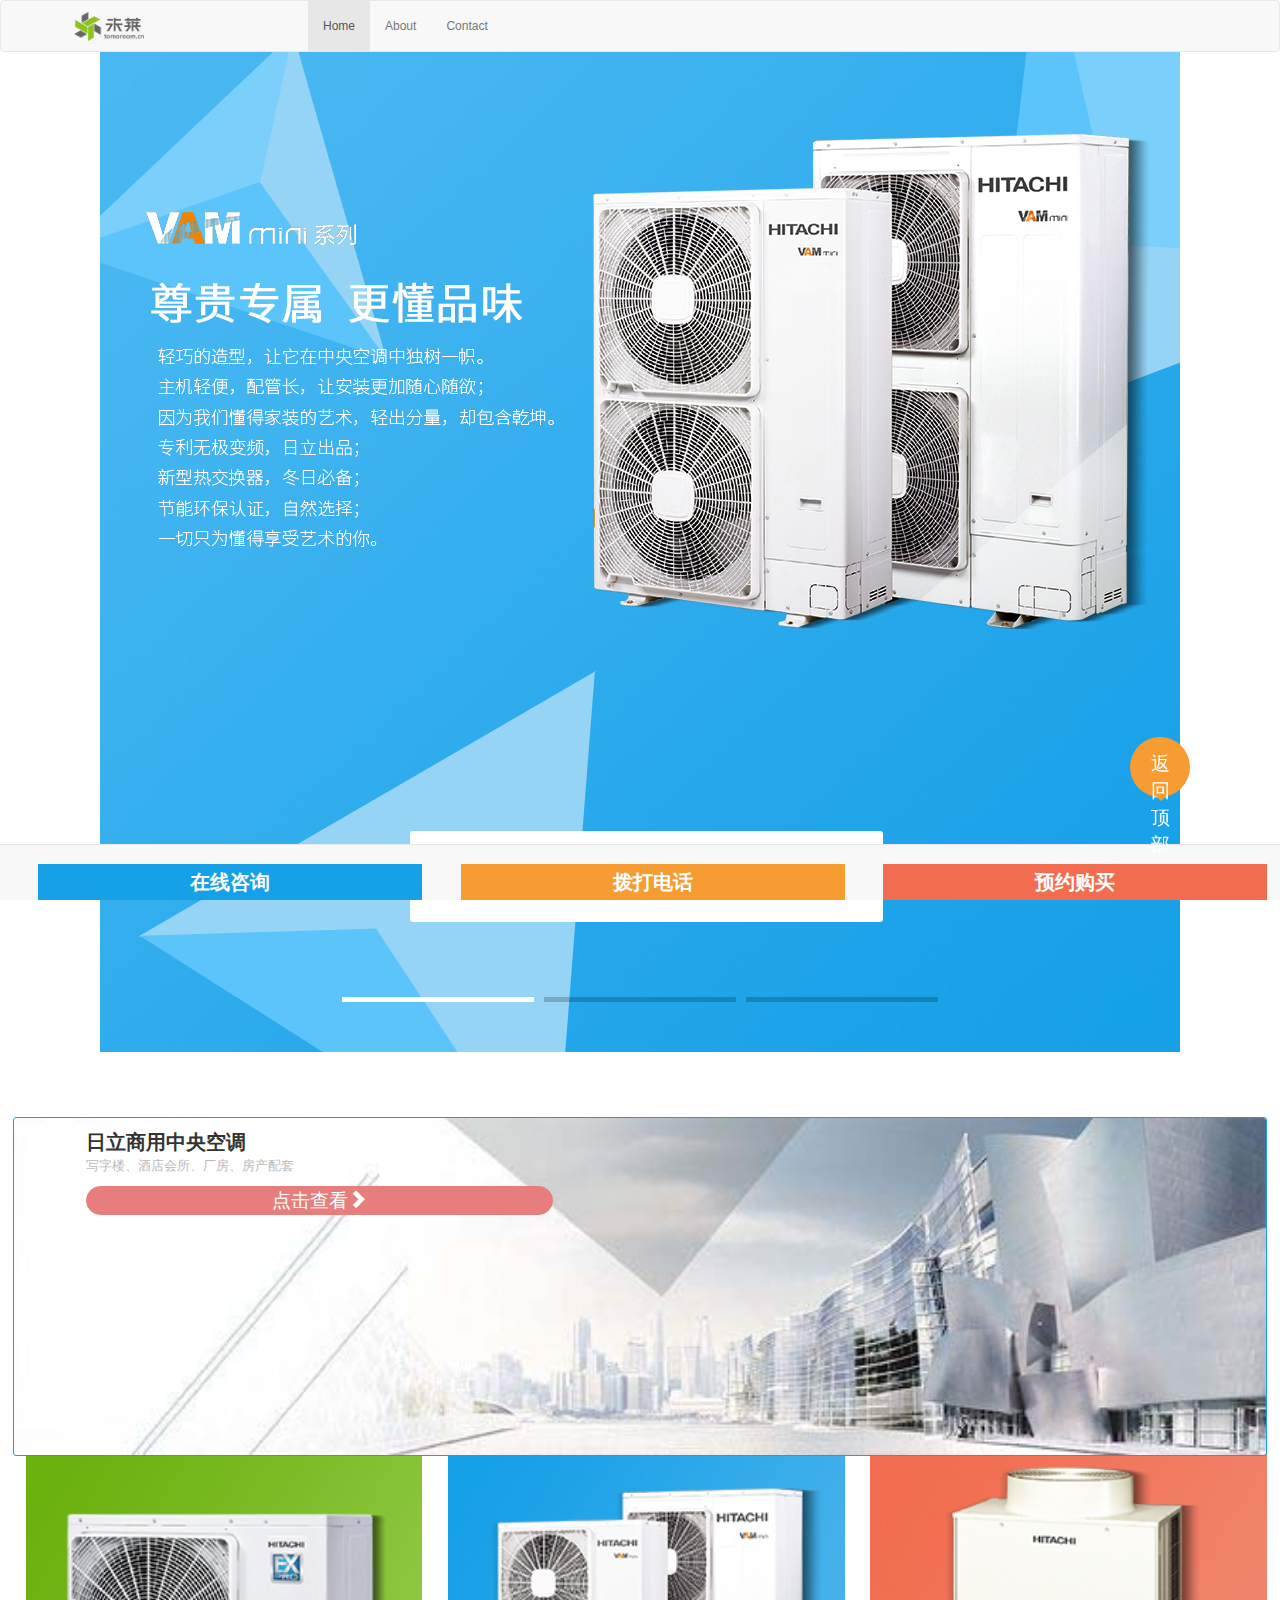
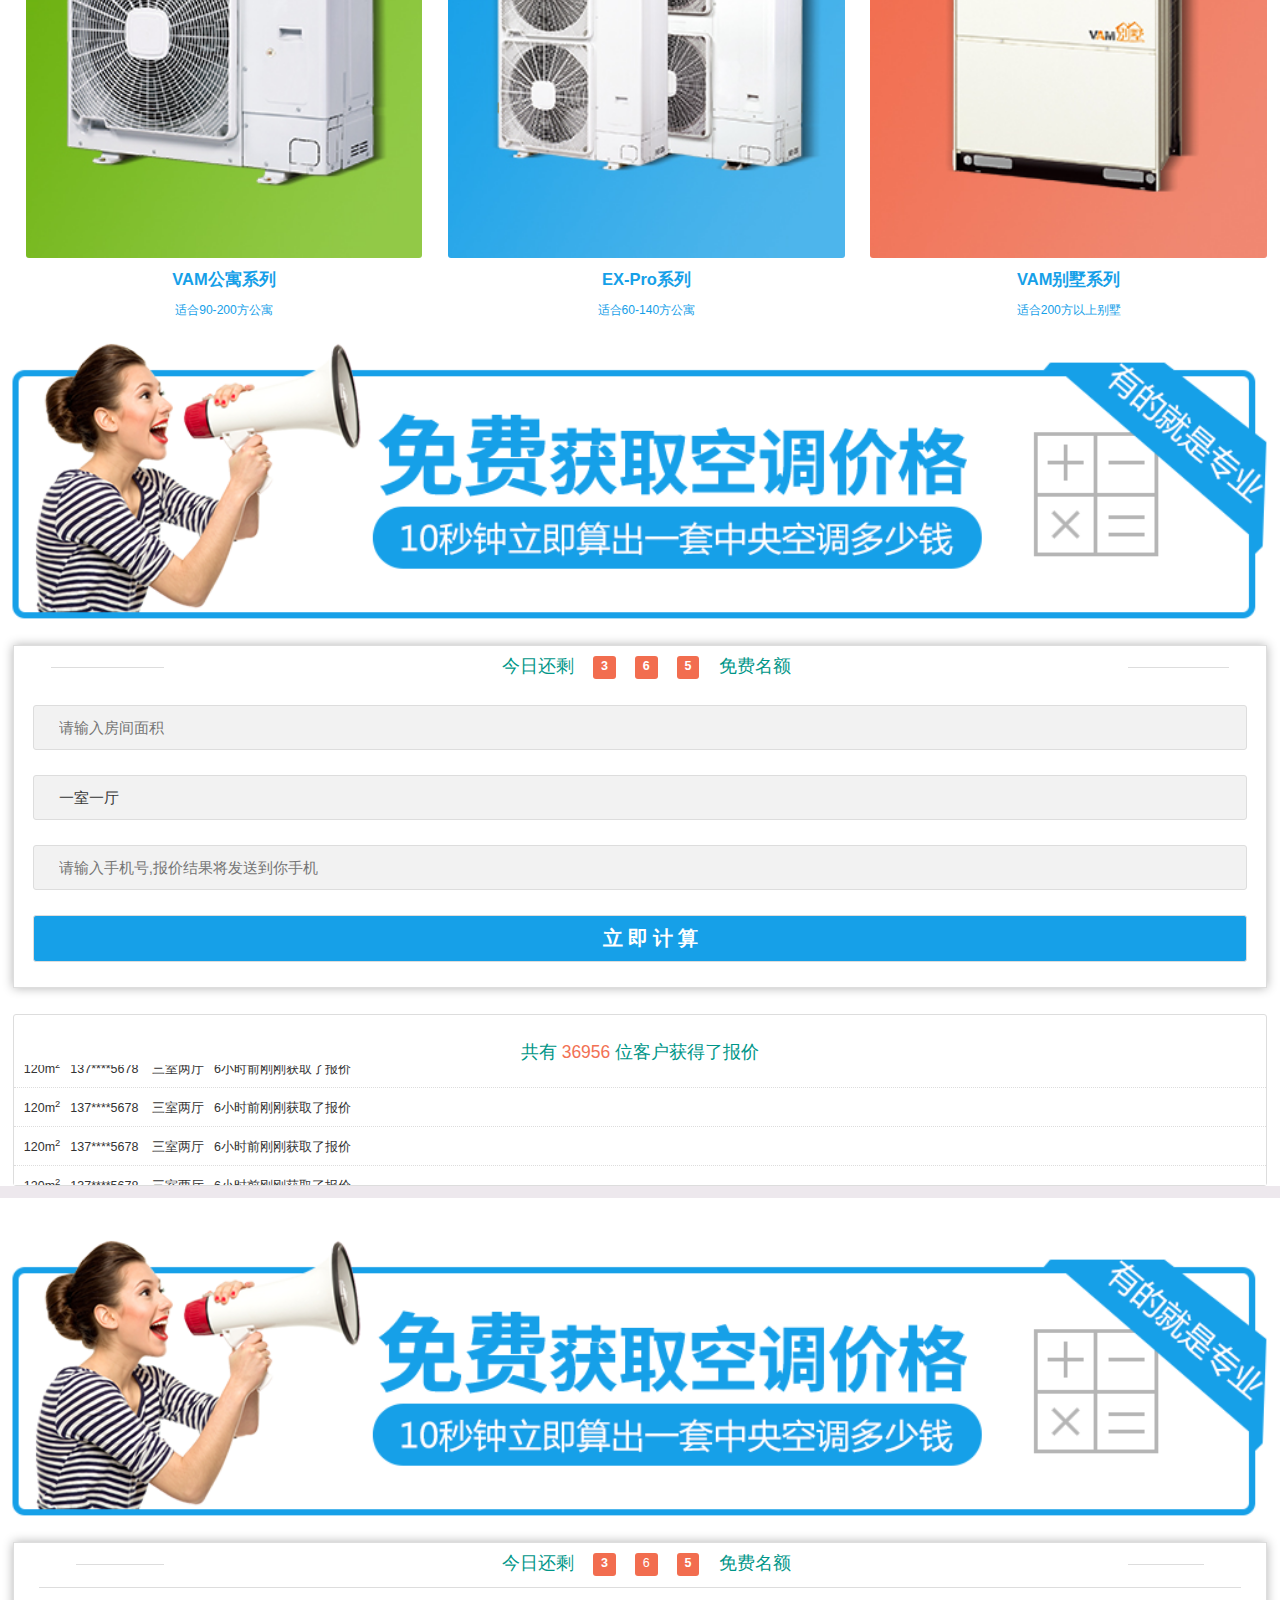
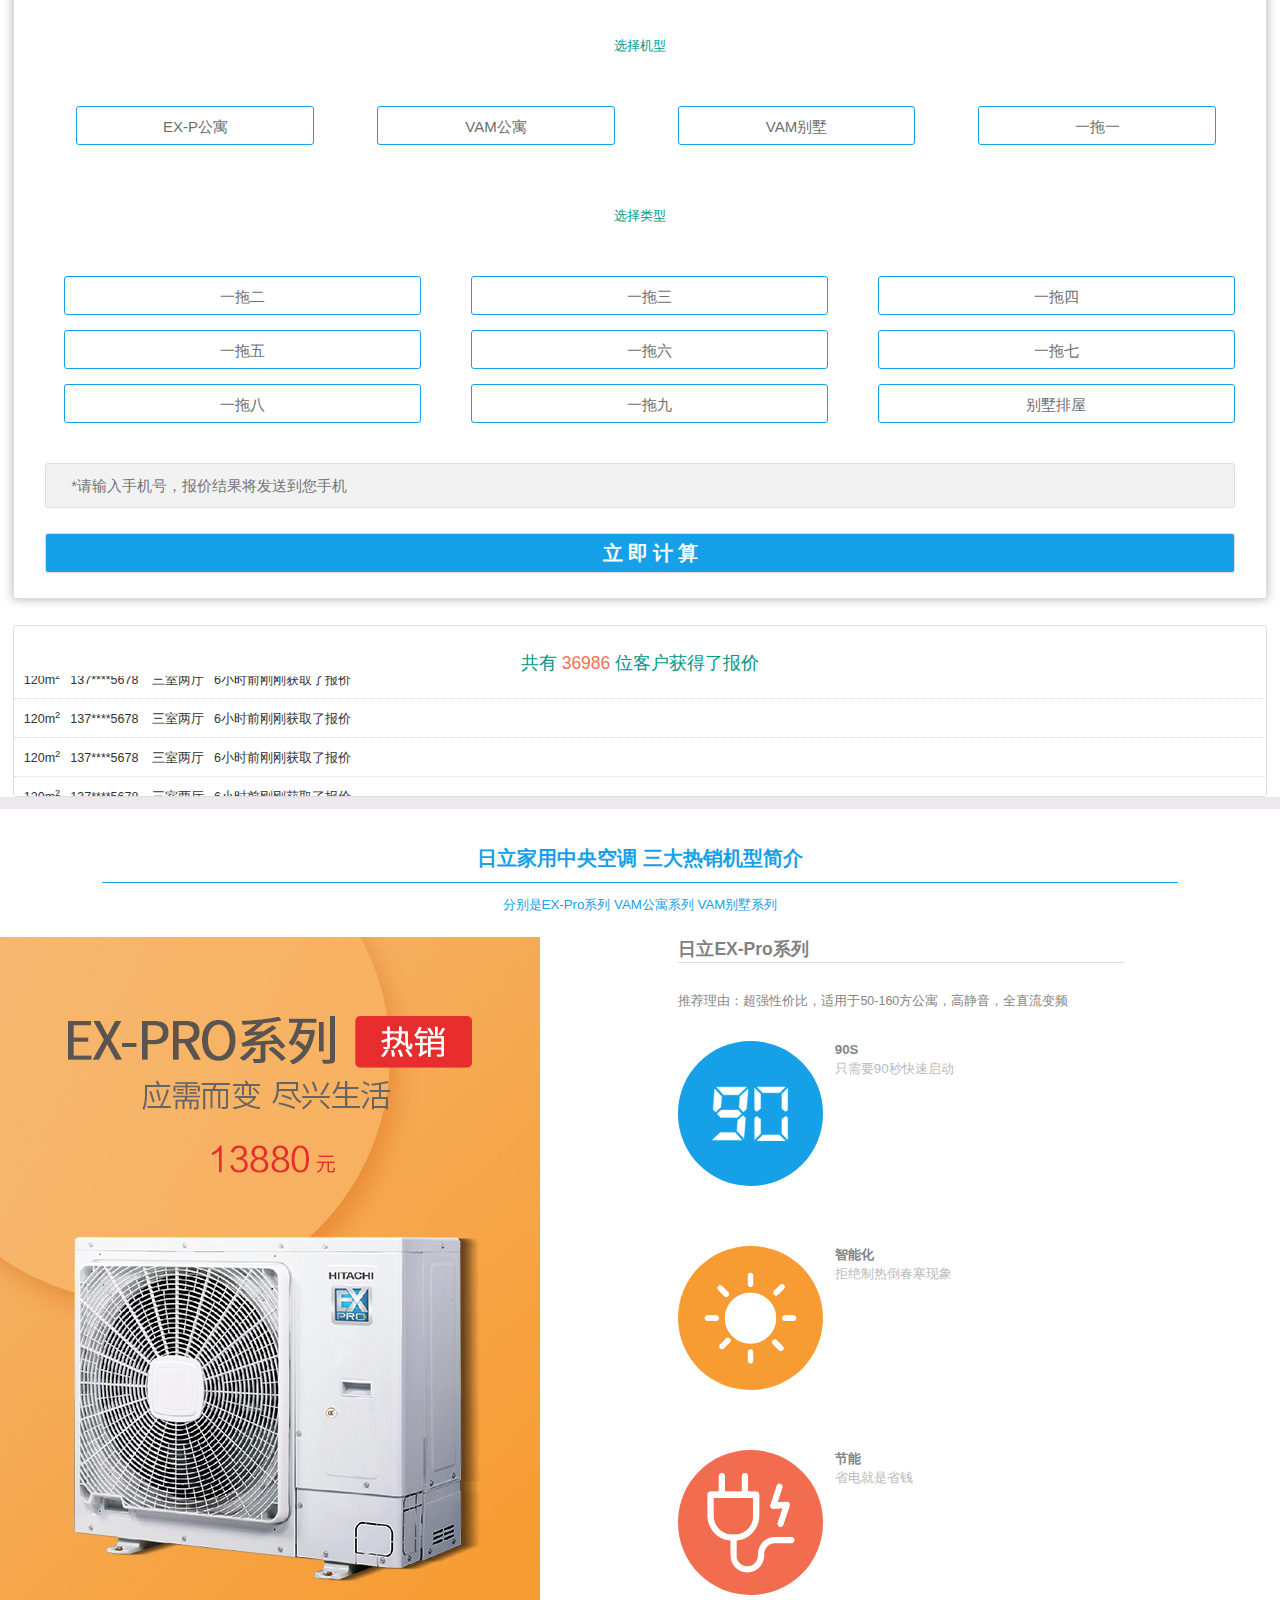
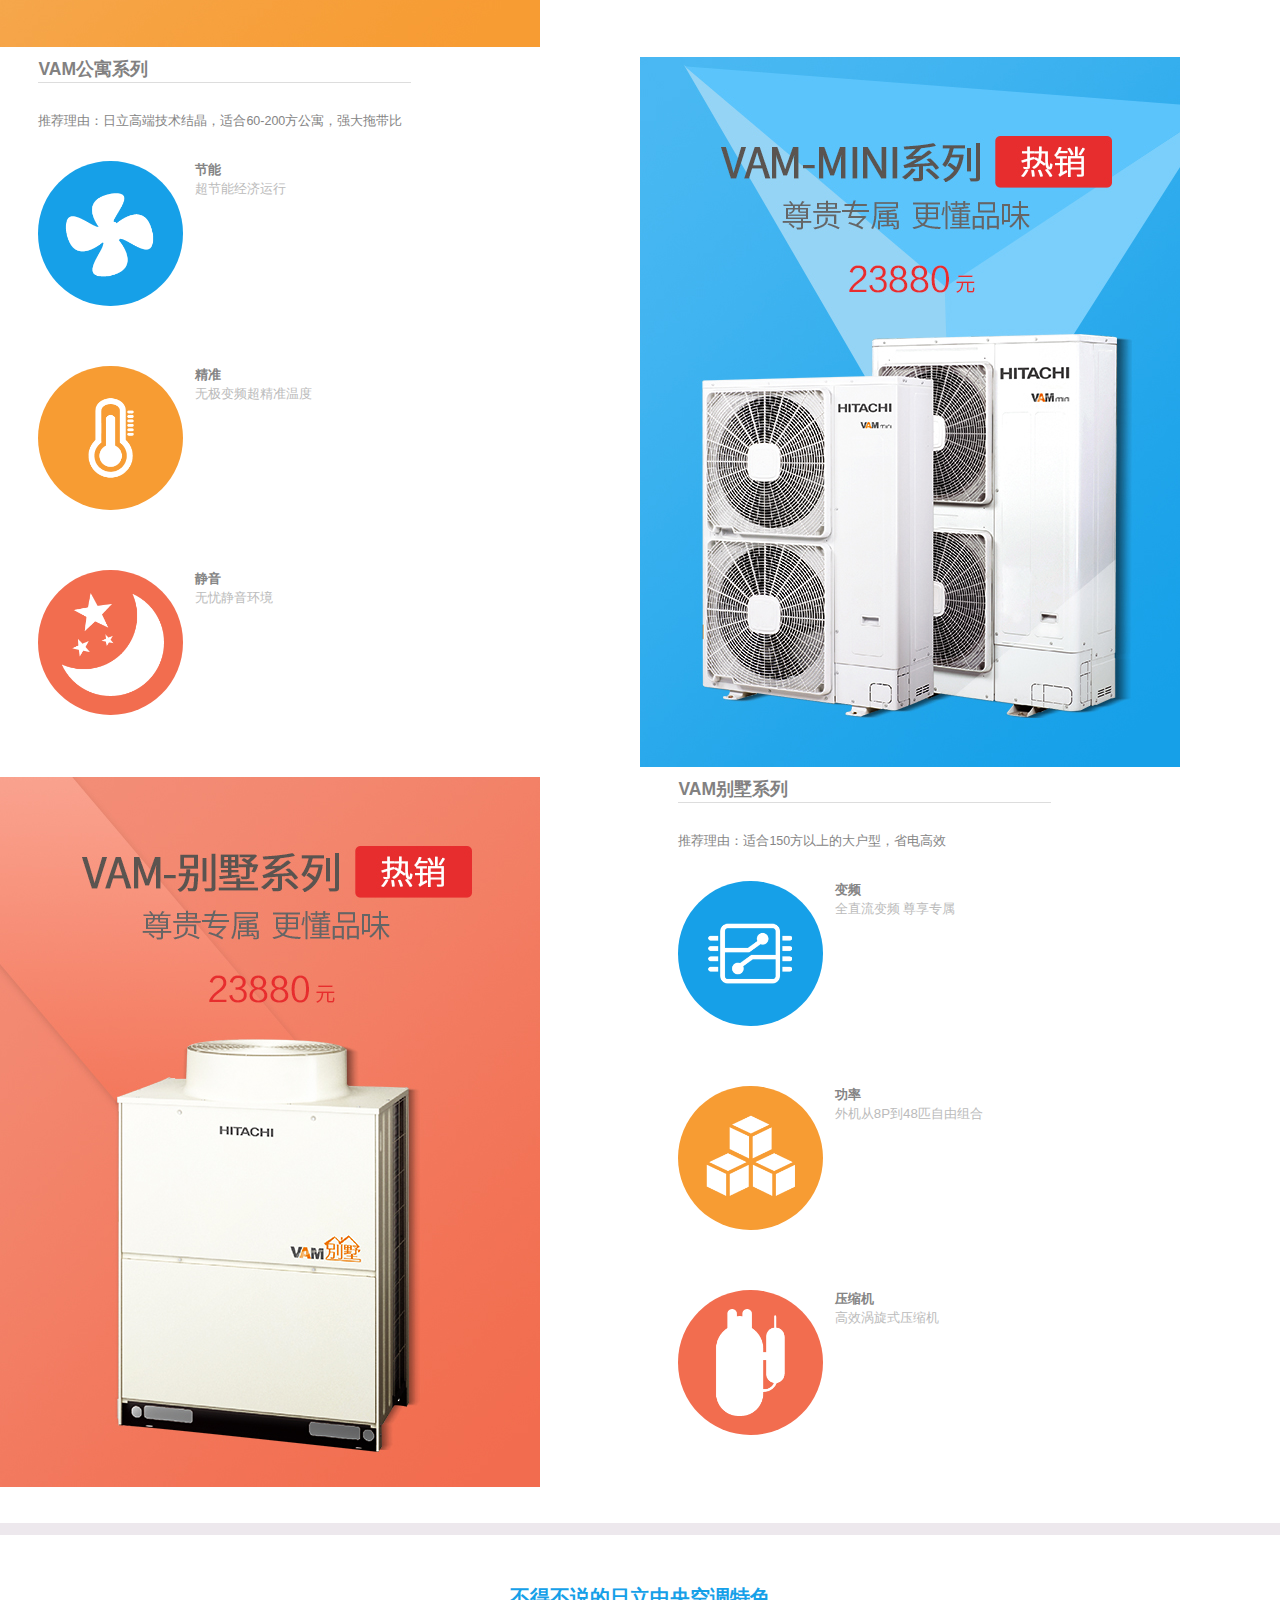
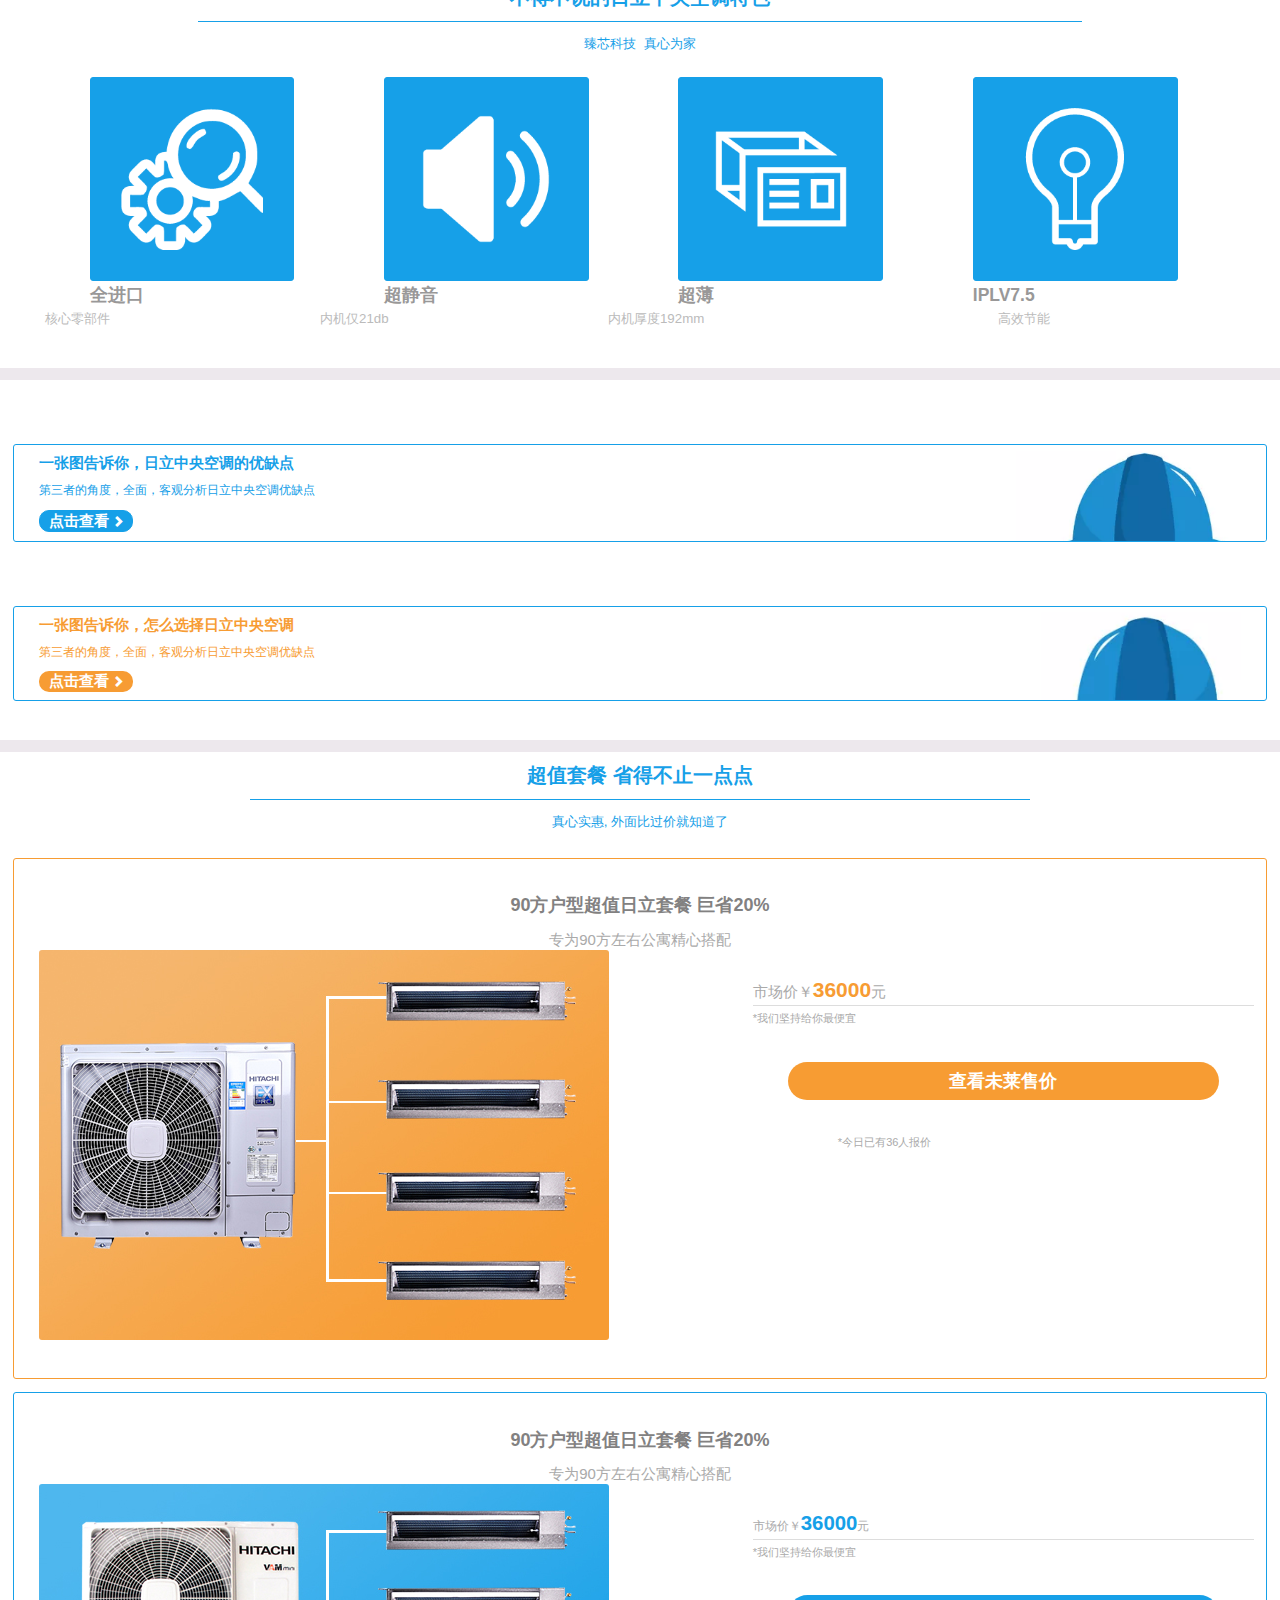
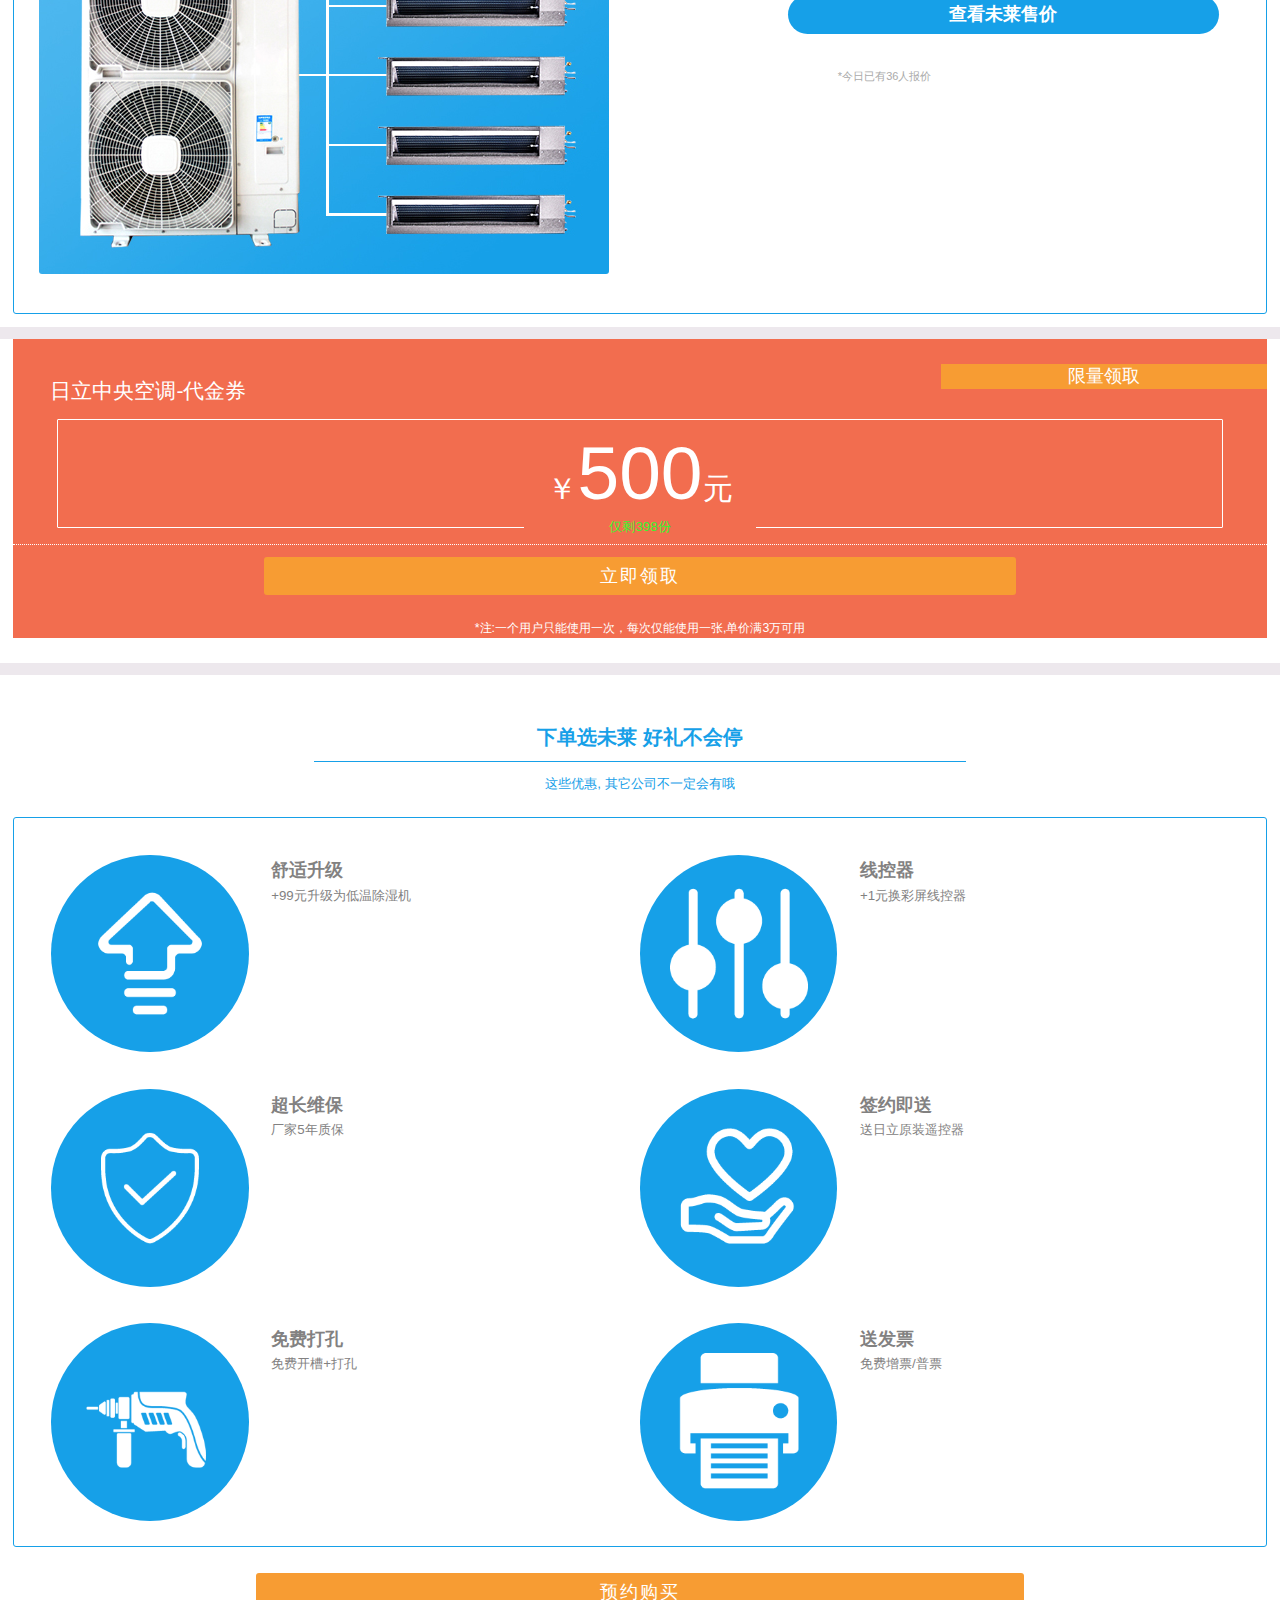
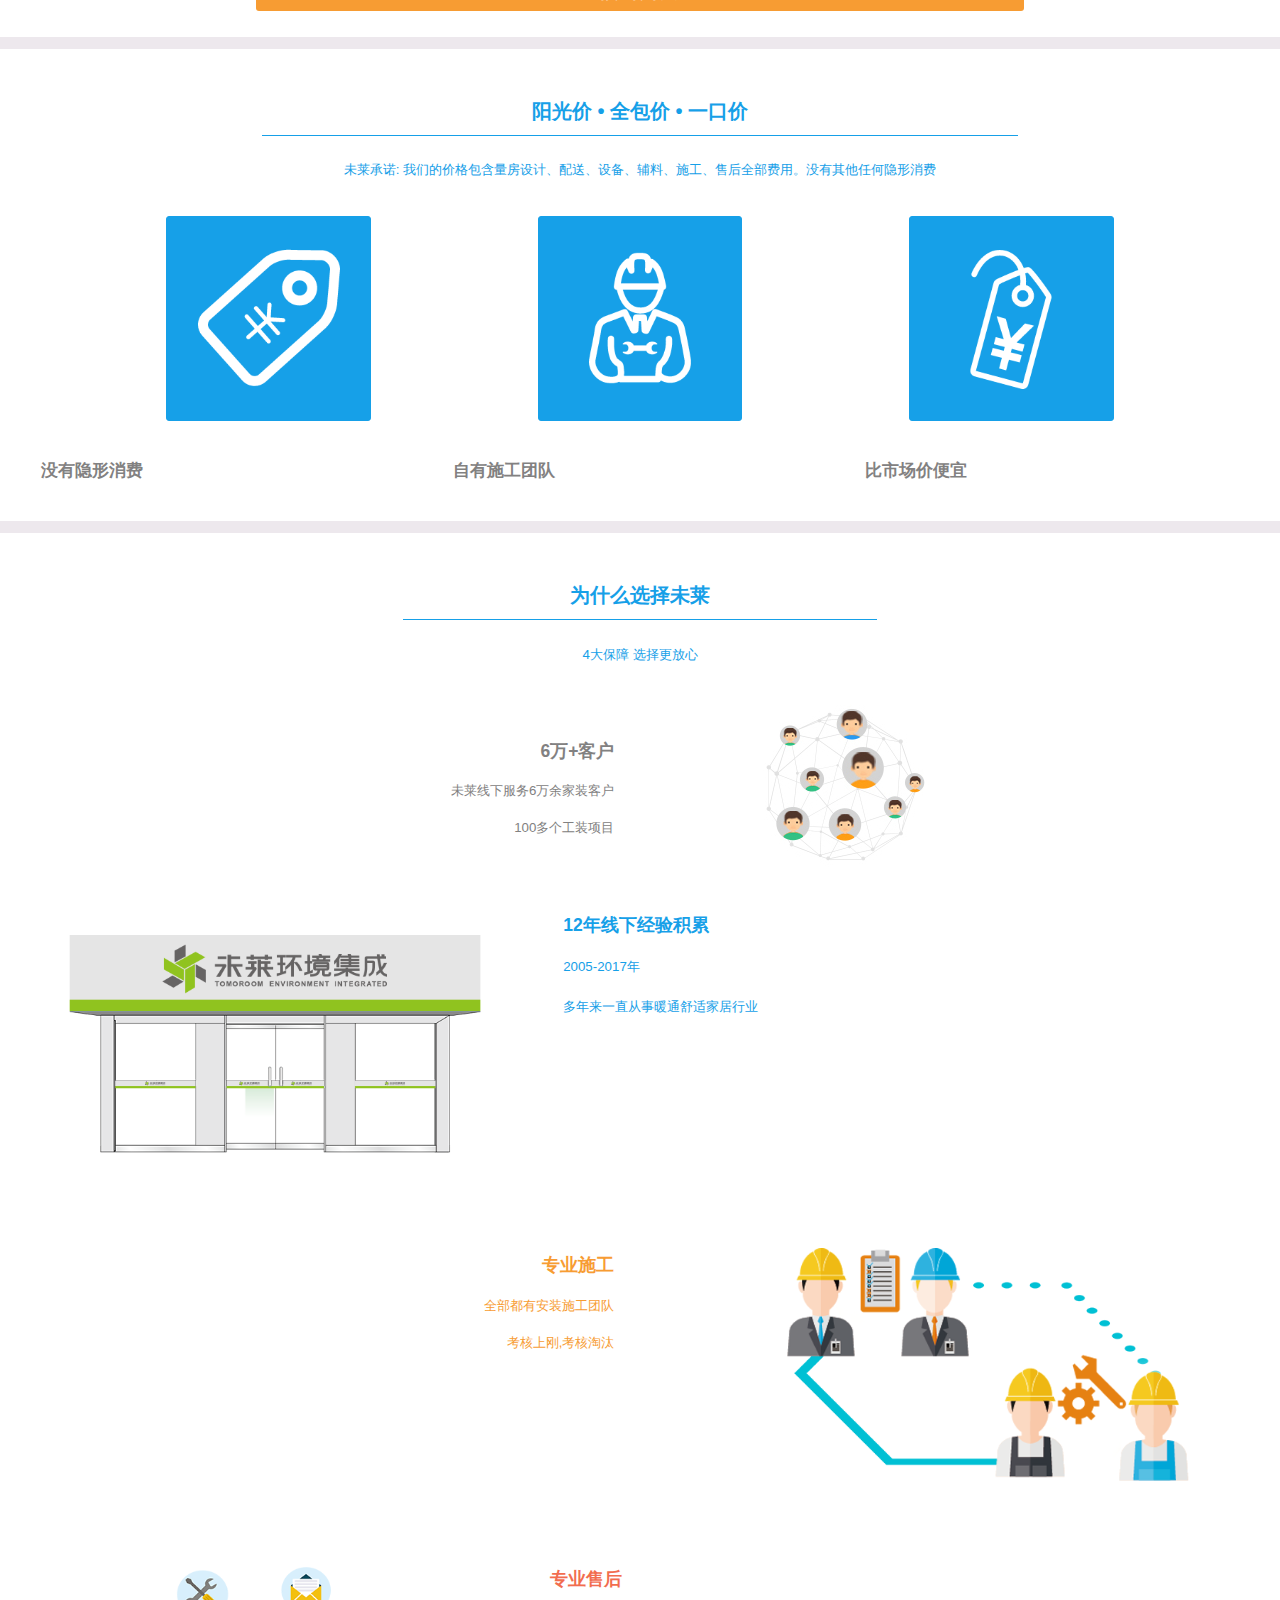
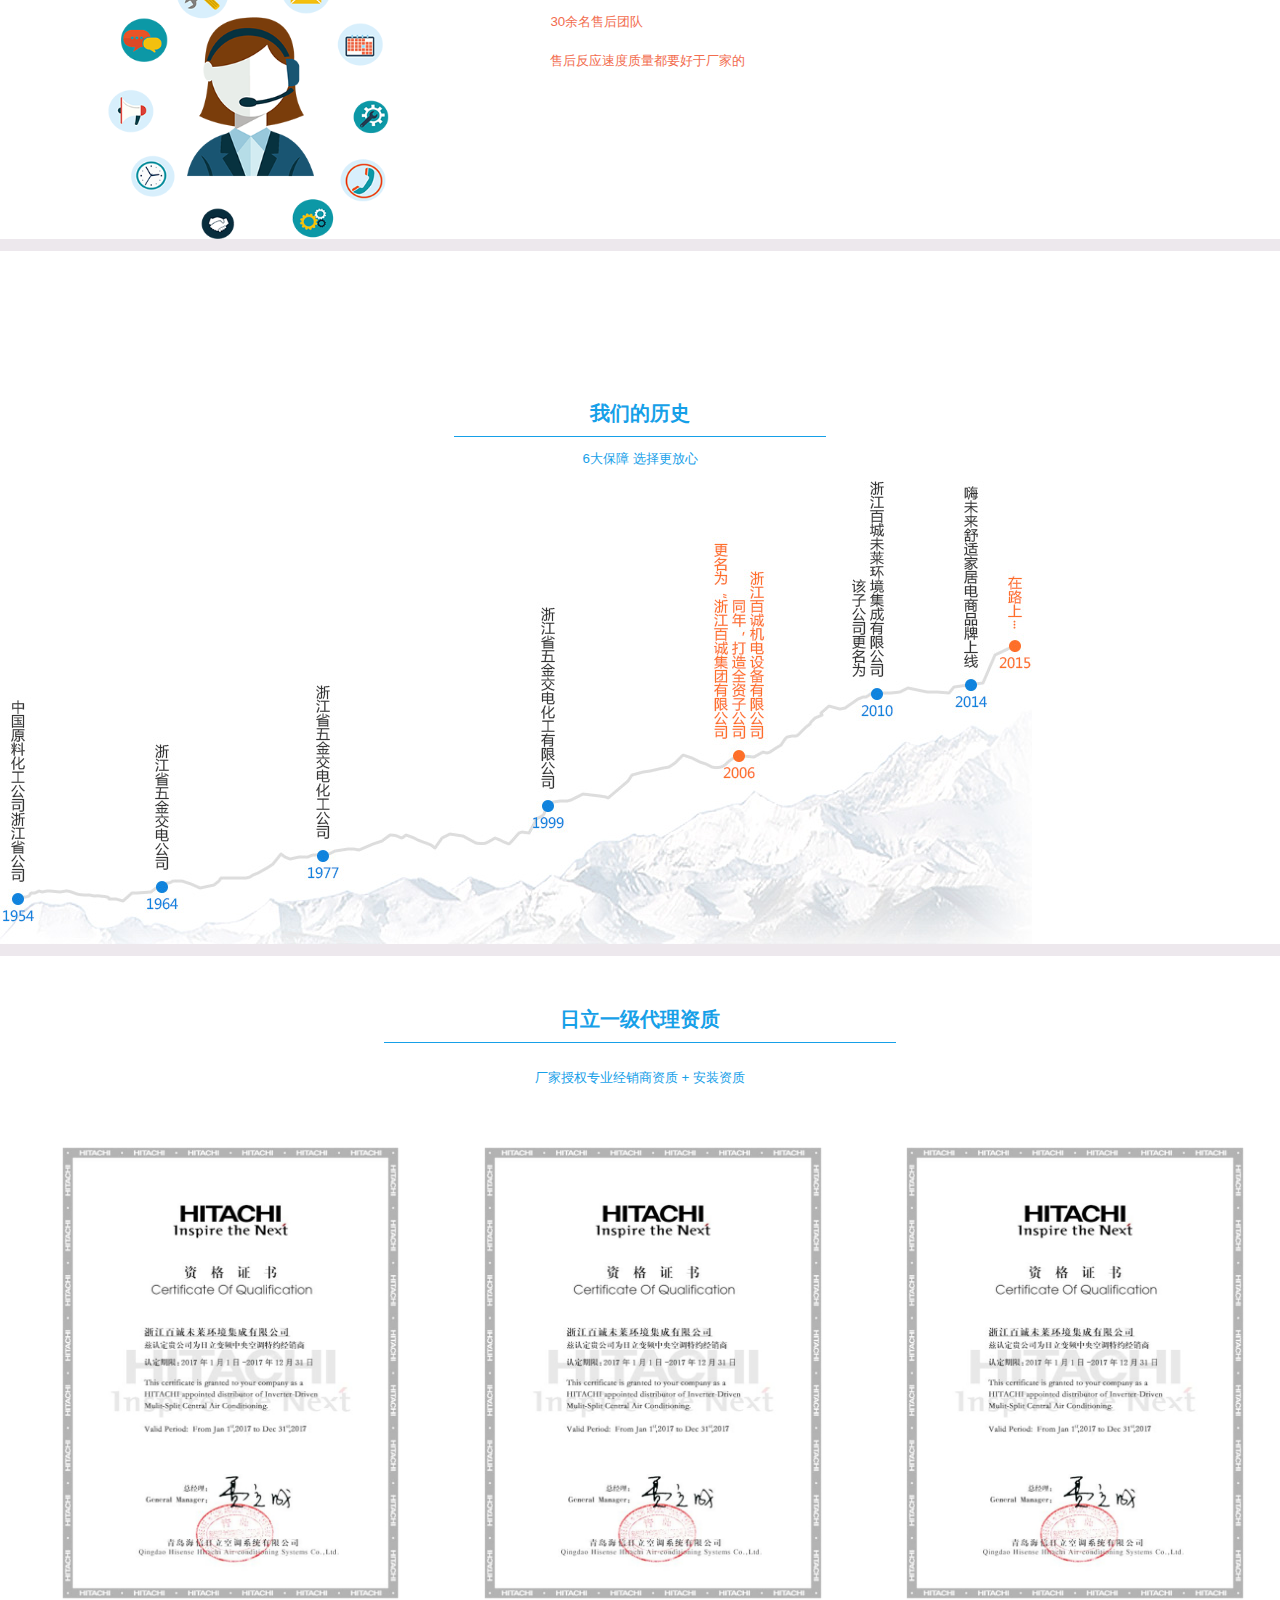
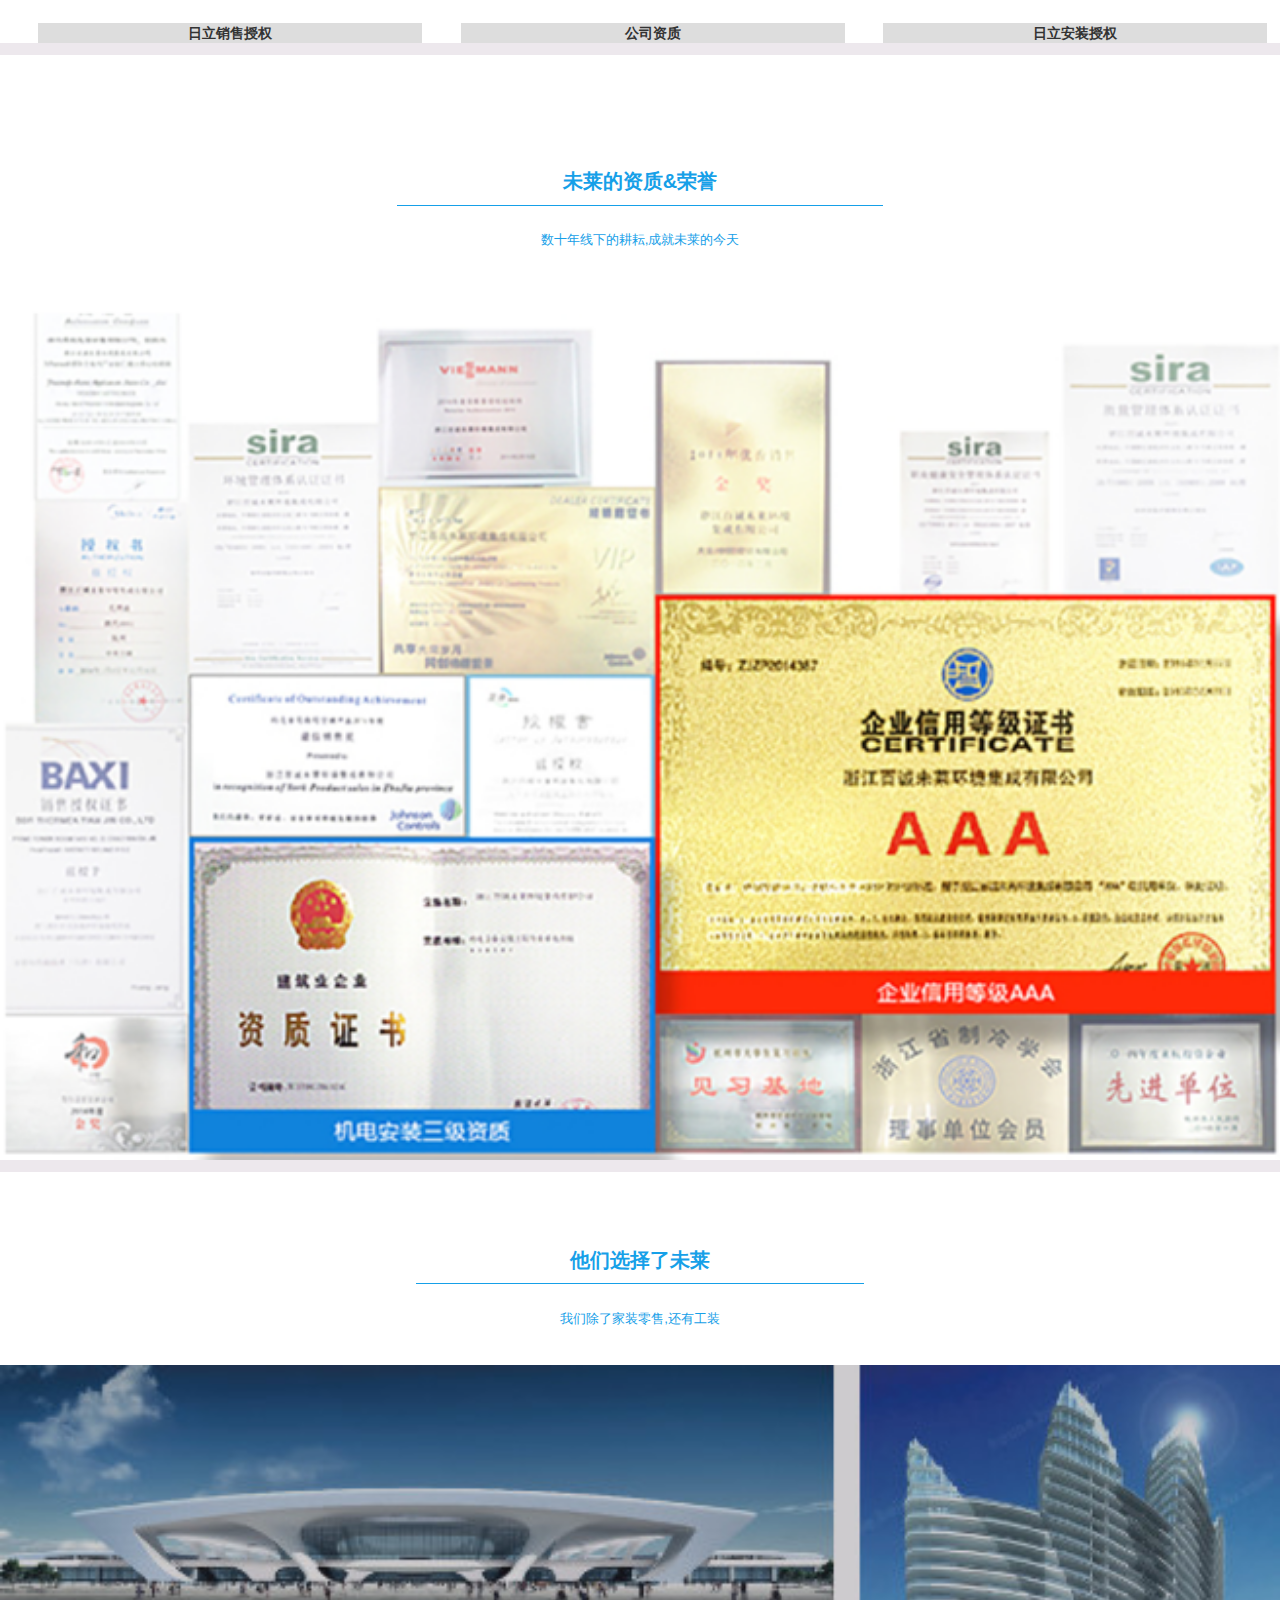
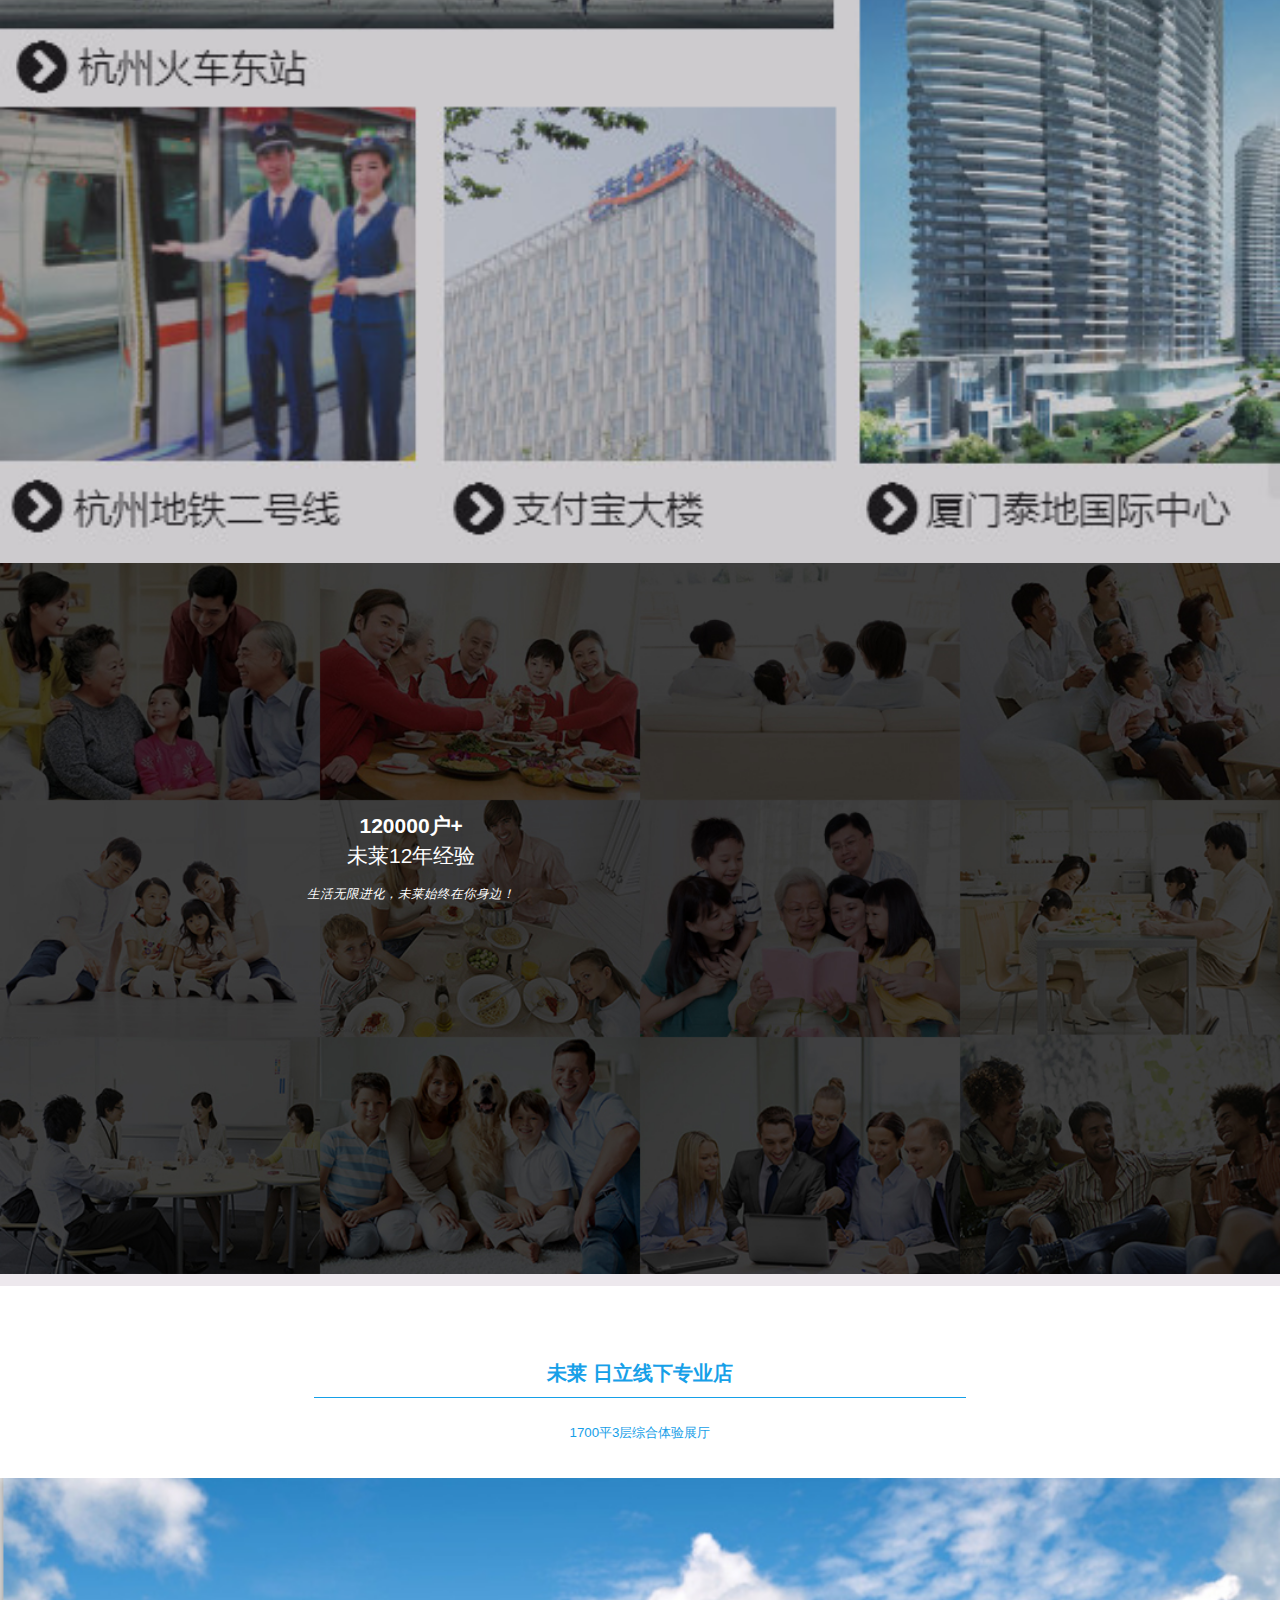
<file: index.html>
<!DOCTYPE html>
<html>
<head>
    <meta charset="utf-8">
    <meta http-equiv="X-UA-Compatible" content="IE=edge">
    <meta content="width=device-width, initial-scale=1.0, maximum-scale=1.0, user-scalable=0" name="viewport">
    <title>phone_web</title>
    <!-- Bootstrap -->
    <link rel="stylesheet" href="css/bootstrap.min.css"/>
    <link rel="stylesheet" href="css/swiper-3.4.2.min.css"/>
    <link rel="stylesheet" href="css/main.css"/>
    <!--[if lt IE 9]>
        <script src="https://cdn.bootcss.com/html5shiv/3.7.3/html5shiv.min.js"></script>
        <script src="https://cdn.bootcss.com/respond.js/1.4.2/respond.min.js"></script>
    <![endif]-->
    <!--<script type="text/javascript" src="http://api.map.baidu.com/api?v=2.0&ak=ucKzemKTwi3ZOur93IAYKQW1KAuIXRA7"></script>
    <script type="text/javascript" src="http://api.map.baidu.com/library/SearchInfoWindow/1.5/src/SearchInfoWindow_min.js"></script>
    <link rel="stylesheet" href="http://api.map.baidu.com/library/SearchInfoWindow/1.5/src/SearchInfoWindow_min.css" />-->
</head>
<body style="padding-bottom: 50px;">
    <!-- Static navbar -->
    <nav class="navbar navbar-default" style="margin-bottom: 0">
        <div class="container">
            <div class="navbar-header">
                <button type="button" class="navbar-toggle collapsed" data-toggle="collapse" data-target="#navbar" aria-expanded="false" aria-controls="navbar">
                    <span class="sr-only">Toggle navigation</span>
                    <span class="icon-bar"></span>
                    <span class="icon-bar"></span>
                    <span class="icon-bar"></span>
                </button>
                <a class="navbar-brand" href="#"><img class="logo" src="img/LOGO.png" alt=""/></a>
            </div>
            <div id="navbar" class="navbar-collapse collapse">
                <ul class="nav navbar-nav">
                    <li class="active"><a href="#">Home</a></li>
                    <li><a href="#">About</a></li>
                    <li><a href="#">Contact</a></li>
                </ul>
            </div>
        </div>
    </nav>
    <!-- slider content-->
    <a href="" id="top"></a>
    <div class="swiper-container" id="swiper1">
        <div class="swiper-wrapper" >
            <div class="swiper-slide">
                <a href="#"><img class="img-responsive" src="img/1080_hitachi-22.jpg" alt=""/></a>
            </div>
            <div class="swiper-slide">
                <a href="#"><img class="img-responsive" src="img/1080_hitachi-33.jpg" alt=""/></a>
            </div>
            <div class="swiper-slide">
                <a href="#"><img class="img-responsive" src="img/1080_hitachi-11.jpg" alt=""/></a>
            </div>
        </div>
        <!-- 如果需要分页器 -->
        <div class="swiper-pagination"></div>
        <!--预约套餐按钮-->
        <a class="book-button" data-target="#myModal" data-toggle="modal">预约该套餐</a>
    </div>
    <!--输入弹框-->
    <div class="modal fade" id="myModal" tabindex="-1" role="dialog" aria-labelledby="myModalLabel">
        <div class="modal-dialog" role="document">
            <div class="modal-content" style="position: relative">
                <div style="position: relative;">
                    <span class="modal-close msg-close"></span>
                </div>
                <div class="modal-body">
                    <div class="clear">
                        <h4 style="width: 70%;margin: 2% auto;font-weight:bold;font-size:2rem;color: #16A0E8;text-align: center;">专业的舒适家居供应商</h4>
                        <div style="margin:1% 0;position: relative;min-height: 2em;">
                            <div class="header" style="font-size: 1.33rem;width: 46%;left: 27%">今日已有<label style="font-size: 1.33rem;">126</label>人报名</div>
                            <div style="width: 98%;border-bottom:1px solid #dddddd;position: absolute;top:46%;z-index: 10;"></div>
                        </div>
                        <div class="alert alert-danger hidden" role="alert" style="padding-bottom:7%;padding-top:3%;width: 92%;margin: 0 auto;height: 2em;">
                            <span class="glyphicon glyphicon-exclamation-sign" aria-hidden="true"></span>
                            <span class="sr-only">Error:</span>
                            <span class="alert-content"></span>
                        </div>
                        <form action="" class="cal-form2" id="cal-form2">
                            <input type="hidden" value="post" name="action">
                            <input type="hidden" value="14" name="diyid">
                            <input type="hidden" value="2" name="do">
                            <div class="customer-name">
                                <input type="text" style="width: 92%" placeholder="请输入您的姓名" name="customerName"/>
                            </div>
                            <div class="phone-number">
                                <input type="number" style="width: 92%" placeholder="请输入您的手机" name="customerPhone"/>
                            </div>
                            <p style="padding-left: 5%;font-size: 1.25rem;">*我们承诺保护您的隐私,拒绝频繁电话骚扰</p>
                            <div class="cal-form3-submit">
                                <input id="bookPrice" type="button" value="确认提交" style="background: #F79C33"/>
                            </div>
                            <input type="hidden" value="name,text;phone,text;" name="dede_fields">
                            <input type="hidden" value="f8130eef5454e4d8a0e15adafca06a59" name="dede_fieldshash">
                        </form>
                    </div>
                </div>
            </div>
        </div>
    </div>

    <!--日立商用中央空调-->
    <div class="banner">
        <div style="position: absolute;left: 5.8%;top:9.2%;z-index: 999;width: 70%">
            <div style="font-weight: bold;font-size: 2rem;">日立商用中央空调</div>
            <p style="color:#BBBBBB;font-size: 1.33rem">写字楼、酒店会所、厂房、房产配套</p>
            <a class="click_check" href="hitachi_business.html">
                点击查看<span class="glyphicon glyphicon-chevron-right" aria-hidden="true"></span>
            </a>
        </div>
        <div style="position: absolute;left: 0;top:0;z-index: 99;border: 1px solid #16A0E8;border-radius: 3px;width: 100%">
            <img style="width: 100%;border-radius: 3px;" class="img-responsive" src="img/background.jpg" alt=""/>
        </div>
    </div>
    <!--3 hot products-->
    <div class="hot-products">
        <div class="products-title">
            <h4 class="main-title">日立家用中央空调三大热销机型</h4>
            <div style="width: 74%;" class="title-bottom-line"></div>
            <p style="padding: 1% 0;font-size: 1.33rem">分别是EX-Pro系列&nbsp;VAM公寓系列&nbsp;VAM别墅系列</p>
        </div>
        <ul class="clear">
            <li class="lf product-block">
                <p><img src="img/hitachi_280-1.jpg" alt=""/></p>
                <p style="font-size: 1.65rem;font-weight: bold;">VAM公寓系列</p>
                <p style="font-size: 1.21rem">适合90-200方公寓</p>
            </li>
            <li class="lf product-block">
                <p><img src="img/hitachi_280-2.jpg" alt=""/></p>
                <p style="font-size: 1.65rem;font-weight: bold">EX-Pro系列</p>
                <p style="font-size: 1.21rem">适合60-140方公寓</p>
            </li>
            <li class="lf product-block">
                <p><img src="img/hitachi_280-3.jpg" alt=""/></p>
                <p style="font-size: 1.65rem;font-weight: bold">VAM别墅系列</p>
                <p style="font-size: 1.21rem">适合200方以上别墅</p>
            </li>
        </ul>
    </div>
    <!--calculate-block1-->
    <div style="margin-top: 10px;">
        <img src="img/title.png" style="width: 100%" alt=""/>
    </div>
    <!-- calculate form-->
    <div class="form-box-show">
        <div style="margin:10px 0;position: relative;min-height: 2em;">
            <div class="header"><label>今日还剩</label><span></span><b></b><i style="margin-right: 2%;font-style: normal"></i><label>免费名额</label></div>
            <div style="width: 94%;border-bottom:1px solid #dddddd;position: absolute;left:3%;top:46%;z-index: 10;"></div>
        </div>
        <form action="" class="cal-form" id="cal-form">
            <input type="hidden" value="post" name="action">
            <input type="hidden" value="14" name="diyid">
            <input type="hidden" value="2" name="do">
            <div>
                <input type="number" placeholder="请输入房间面积" name="square"/>
            </div>
            <div>
                <select class="selectbox" id="11" name="">
                    <option value="1">一室一厅</option>
                    <option value="2">两室一厅</option>
                    <option value="3">三室一厅</option>
                </select>
            </div>
            <div>
                <input type="number" placeholder="请输入手机号,报价结果将发送到你手机" name="phone"/>
            </div>
            <div>
                <input type="button" value="立即计算" style="background: #16A0E8;color: #ffffff;font-weight: bold;letter-spacing: 5px;font-size: 2rem;height: 2.35em;"/>
            </div>
            <input type="hidden" value="name,text;phone,text;" name="dede_fields">
            <input type="hidden" value="f8130eef5454e4d8a0e15adafca06a59" name="dede_fieldshash">
        </form>
    </div>
    <!--价格结果弹出框-->
    <div class="modal fade" id="PriceModal" tabindex="-1" role="dialog" aria-labelledby="myModalLabel">
        <div class="modal-dialog" role="document">
            <div class="modal-content" style="position: relative">
                <div style="position: relative;">
                    <span class="modal-close msg-close PriceModal-close"></span>
                </div>
                <div class="modal-body" style="position: relative">
                    <!--<div class="sanjiao"></div>-->
                    <div style="background: #F5F0F5;">
                        <h4 style="width: 70%;margin: 1% auto;padding-top: 4%;font-weight:bold;font-size:2rem;color: #16A0E8;text-align: center;">您选择的预估价为</h4>
                        <p style="width: 50%;margin: 0 auto;text-align: center"><b style="font-size: 2rem;color:#828181">3.8</b><span style="font-size: 1.55rem;">万元左右</span></p>
                    </div>
                    <div style="padding-top: 33px;border: 1px solid #dddddd;border-top: 1px solid transparent">
                        <div style="width: 50%;margin: 0 auto;color:#828181;border: 1px solid #dddddd;border-radius: 5px;text-align: center;padding: 1%;">
                            <p><b style="font-size: 1.75rem;">设备费：</b><span style="font-size: 1.55rem;">3.2万元</span></p>
                            <div><b style="font-size: 1.75rem;">安装费：</b><span style="font-size: 1.55rem;">0.6万元</span></div>
                        </div>
                        <div style="font-size: 1.55rem;color:#16A0E8;margin: 2% auto;text-align: center" >我们的报价包含设计费、打孔费、运输费、风口加长费、发票税费、管理费......</div>
                        <div style="font-size: 1.55rem;color:#16A0E8;text-align: center" >不含隐藏费用，一口价！！！</div>
                    </div>
                </div>
            </div>
        </div>
    </div>
    <!--知道了弹出框-->
    <div class="modal fade" id="successModal" tabindex="-1" role="dialog">
        <div class="modal-dialog" role="document">
            <div class="modal-content">
                <div class="modal-body">
                    <div style="font-size: 2rem;font-weight:bold;width: 80%;margin: 5% auto;color:#16A0E8;text-align: center;">系统已收到您的提交！！！</div>
                    <div style="width: 87%;margin: 0 auto;color:#A66D82;font-size: 1.5rem;margin-bottom: 5%;text-indent: 15px;"> 2个小时内我们的暖通顾问将给您回电，免费提供专业的方案配置咨询服务。</div>
                    <div><a class="successModal-close">我知道了</a></div>
                </div>
            </div>
        </div>
    </div>


    <!--滚动栏-->
    <div class="customer-slider">
        <div style="text-align: center;">
            <div style="font-size: 1.75rem;color:#009688;padding-top: 2%">共有&nbsp;<span style="color:#F27154;">36956</span>&nbsp;位客户获得了报价</div>
        </div>
        <div class="txtMarquee-top">
            <div class="bd">
                <ul class="infoList" style="font-size: 1.25rem">
                    <li><span style="margin: 0 10px;">120m<sup>2</sup></span>137****5678 <span style="margin: 0 10px;">三室两厅</span>6小时前刚刚获取了报价</li>
                    <li><span style="margin: 0 10px;">120m<sup>2</sup></span>137****5678 <span style="margin: 0 10px;">三室两厅</span>6小时前刚刚获取了报价</li>
                    <li><span style="margin: 0 10px;">120m<sup>2</sup></span>137****5678 <span style="margin: 0 10px;">三室两厅</span>6小时前刚刚获取了报价</li>
                </ul>
            </div>
        </div>
    </div>
    <div class="grey-banner"></div>
    <!--calculate-block2-->
    <div>
        <img src="img/title.png" style="width: 100%;margin-top: 3%" alt=""/>
    </div>
    <div class="form-box-show">
        <div style="margin:10px 0;position: relative;min-height: 2em;">
            <div class="header"><label>今日还剩</label><span></span><b style="font-weight: normal;"></b><i style="margin-right: 2%;font-style: normal"></i><label>免费名额</label></div>
            <div style="width: 90%;border-bottom:1px solid #dddddd;position: absolute;left:5%;top:46%;z-index: 10;"></div>
        </div>
        <div style="height: 1px;border-bottom: 1px solid #dddddd;width: 96%;margin: 0 auto"></div>
        <form action="" class="cal-form2" id="cal-form3">
            <input type="hidden" value="post" name="action">
            <input type="hidden" value="14" name="diyid">
            <input type="hidden" value="2" name="do">
            <div class="choose-machine">
                <span>选择机型</span>
            </div>
            <ul class="choose-machine-content" style="color:#6E6E6E">
                <li class="machine-block remove-blue">
                    <div>
                        <input type="radio" id="myCheck-exp" style="display: none;" name="roomType" value="100">
                        <label for="myCheck-exp" class="remove-blue">EX-P公寓</label>
                    </div>
                </li>
                <li class="machine-block remove-blue">
                    <div>
                        <input type="radio" id="myCheck-vam" style="display: none;" name="roomType" value="200">
                        <label for="myCheck-vam" class="remove-blue">VAM公寓</label>
                    </div>
                </li>
                <li class="machine-block remove-blue">
                    <div>
                        <input type="radio" id="myCheck-vam2" style="display: none;" name="roomType" value="300">
                        <label for="myCheck-vam2" class="remove-blue">VAM别墅</label>
                    </div>
                </li>
                <li class="machine-block remove-blue">
                    <div>
                        <input type="radio" id="myCheck-feng" style="display: none;" name="roomType" value="400">
                        <label for="myCheck-feng" class="remove-blue">一拖一</label>
                    </div>
                </li>
            </ul>
            <div class="choose-type">
                <span>选择类型</span>
            </div>
            <ul class="choose-type-content clear" style="color:#6E6E6E">
                <li class="type-content-block">
                    <div>
                        <input type="radio" id="type2" style="display: none;" name="machineType" value="400">
                        <label for="type2" class="remove-blue">一拖二</label>
                    </div>
                </li>
                <li class="type-content-block">
                    <div>
                        <input type="radio" id="type3" style="display: none;" name="machineType" value="400">
                        <label for="type3" class="remove-blue">一拖三</label>
                    </div>
                </li>
                <li class="type-content-block">
                    <div>
                        <input type="radio" id="type4" style="display: none;" name="machineType" value="400">
                        <label for="type4" class="remove-blue">一拖四</label>
                    </div>
                </li>
                <li class="type-content-block">
                    <div>
                        <input type="radio" id="type5" style="display: none;" name="machineType" value="400">
                        <label for="type5" class="remove-blue">一拖五</label>
                    </div>
                </li>
                <li class="type-content-block">
                    <div>
                        <input type="radio" id="type6" style="display: none;" name="machineType" value="400">
                        <label for="type6" class="remove-blue">一拖六</label>
                    </div>
                </li>
                <li class="type-content-block">
                    <div>
                        <input type="radio" id="type7" style="display: none;" name="machineType" value="400">
                        <label for="type7" class="remove-blue">一拖七</label>
                    </div>
                </li>
                <li class="type-content-block">
                    <div>
                        <input type="radio" id="type8" style="display: none;" name="machineType" value="400">
                        <label for="type8" class="remove-blue">一拖八</label>
                    </div>
                </li>
                <li class="type-content-block">
                    <div>
                        <input type="radio" id="type9" style="display: none;" name="machineType" value="400">
                        <label for="type9" class="remove-blue">一拖九</label>
                    </div>
                </li>
                <li class="type-content-block">
                    <div>
                        <input type="radio" id="type10" style="display: none;" name="machineType" value="400">
                        <label for="type10" class="remove-blue">别墅排屋</label>
                    </div>
                </li>
            </ul>
            <div class="phone-number">
                <input type="number" name="phone" placeholder="*请输入手机号，报价结果将发送到您手机" style="font-size: 1.5rem;"/>
            </div>
            <div class="cal-form3-submit">
                <input type="button" value="立即计算"/>
            </div>
            <input type="hidden" value="name,text;phone,text;" name="dede_fields">
            <input type="hidden" value="f8130eef5454e4d8a0e15adafca06a59" name="dede_fieldshash">
        </form>
    </div>
    <!--滚动栏-->
    <div class="customer-slider">
        <div style="text-align: center;">
            <div style="font-size: 1.75rem;color:#009688;padding-top: 2%">共有&nbsp;<span style="color:#F27154;">36986</span>&nbsp;位客户获得了报价</div>
        </div>
        <div class="txtMarquee-top">
            <div class="bd">
                <ul class="infoList" style="font-size: 1.25rem">
                    <li><span style="margin: 0 10px;">120m<sup>2</sup></span>137****5678 <span style="margin: 0 10px;">三室两厅</span>6小时前刚刚获取了报价</li>
                    <li><span style="margin: 0 10px;">120m<sup>2</sup></span>137****5678 <span style="margin: 0 10px;">三室两厅</span>6小时前刚刚获取了报价</li>
                    <li><span style="margin: 0 10px;">120m<sup>2</sup></span>137****5678 <span style="margin: 0 10px;">三室两厅</span>6小时前刚刚获取了报价</li>
                </ul>
            </div>
        </div>
    </div>
    <div class="grey-banner"></div>
    <!--三大机型简介-->
    <div class="products-introduce">
        <div class="products-title">
            <h4 class="main-title">日立家用中央空调 三大热销机型简介</h4>
            <div class="title-bottom-line" style="width: 84%"></div>
            <p style="padding: 1% 0;font-size: 1.33rem;">分别是EX-Pro系列&nbsp;VAM公寓系列&nbsp;VAM别墅系列</p>
        </div>
        <ul class="main-introduce">
            <li style="overflow: hidden">
                <p class="lf" style="width: 50%"><img class="img-responsive" src="img/540-1.jpg" alt=""/></p>
                <ul class="lf" style="width: 50%;padding-left: 3%">
                    <li>
                        <div class="introduce-title">日立EX-Pro系列</div>
                    </li>
                    <li class="title-bottom-line" style="width: 74%;border-bottom: 1px solid #dddddd;margin-left: 0;"></li>
                    <li style="margin:5% 0;color:#858585;font-size: 1.25rem;">推荐理由：超强性价比，适用于50-160方公寓，高静音，全直流变频</li>
                    <li class="clear mb10">
                        <div class="left-img" style="background:  #16A0E8">
                            <img  class="img-responsive" src="img/90.png" alt=""/>
                        </div>
                        <div class="right-text">
                            <div style="font-size: 1.33rem;color:#858585;font-weight: bold">90S</div>
                            <div style="font-size: 1.33rem;color:#BBBBBB;">只需要90秒快速启动</div>
                        </div>
                    </li>
                    <li class="clear mb10">
                        <div class="left-img" style="background:  #F79C33">
                            <img  class="img-responsive" src="img/sun.png" style="padding: 13%" alt=""/>
                        </div>
                        <div class="right-text">
                            <div style="font-size: 1.33rem;color:#858585;font-weight: bold">智能化</div>
                            <div style="font-size: 1.33rem;color:#BBBBBB;">拒绝制热倒春寒现象</div>
                        </div>
                    </li>
                    <li class="clear mb10">
                        <div class="left-img" style="background:  #F26D4F">
                            <img  class="img-responsive" src="img/power_compare.png" style="padding: 13%" alt=""/>
                        </div>
                        <div class="right-text">
                            <div style="font-size: 1.33rem;color:#858585;font-weight: bold">节能</div>
                            <div style="font-size: 1.33rem;color:#BBBBBB;">省电就是省钱</div>
                        </div>
                    </li>
                </ul>
            </li>
            <li style="overflow: hidden">
                <ul class="lf" style="width: 50%;padding-left: 3%">
                    <li>
                        <div class="introduce-title">VAM公寓系列</div>
                    </li>
                    <li class="title-bottom-line" style="width: 62%;border-bottom: 1px solid #dddddd;margin-left: 0;"></li>
                    <li style="margin:5% 0;color:#858585;font-size: 1.25rem;">推荐理由：日立高端技术结晶，适合60-200方公寓，强大拖带比</li>
                    <li class="clear mb10">
                        <div class="left-img" style="background:  #16A0E8">
                            <img  class="img-responsive" src="img/air_fan.png" style="padding: 13%" alt=""/>
                        </div>
                        <div class="right-text">
                            <div style="font-size: 1.33rem;color:#858585;font-weight: bold">节能</div>
                            <div style="font-size: 1.33rem;color:#BBBBBB;">超节能经济运行</div>
                        </div>
                    </li>
                    <li class="clear mb10">
                        <div class="left-img" style="background:  #F79C33">
                            <img  class="img-responsive" src="img/temperature.png" style="padding: 13%" alt=""/>
                        </div>
                        <div class="right-text">
                            <div style="font-size: 1.33rem;color:#858585;font-weight: bold">精准</div>
                            <div style="font-size: 1.33rem;color:#BBBBBB;">无极变频超精准温度</div>
                        </div>
                    </li>
                    <li class="clear mb10">
                        <div class="left-img" style="background:  #F26D4F">
                            <img  class="img-responsive"  style="padding: 13%" src="img/night.png" alt=""/>
                        </div>
                        <div class="right-text">
                            <div style="font-size: 1.33rem;color:#858585;font-weight: bold">静音</div>
                            <div style="font-size: 1.33rem;color:#BBBBBB;">无忧静音环境</div>
                        </div>
                    </li>
                </ul>
                <p class="lf" style="width: 50%"><img class="img-responsive" src="img/540-2.jpg" alt=""/></p>
            </li>
            <li style="overflow: hidden">
                <p class="lf" style="width: 50%"><img class="img-responsive" src="img/540-3.jpg" alt=""/></p>
                <ul class="lf" style="width: 50%;padding-left: 3%">
                    <li>
                        <div class="introduce-title">VAM别墅系列</div>
                    </li>
                    <li class="title-bottom-line" style="width: 62%;border-bottom: 1px solid #dddddd;margin-left: 0;"></li>
                    <li style="margin:5% 0;color:#858585;font-size: 1.25rem;">推荐理由：适合150方以上的大户型，省电高效</li>
                    <li class="clear mb10">
                        <div class="left-img" style="background:  #16A0E8">
                            <img  class="img-responsive" src="img/chip.png" style="padding: 13%" alt=""/>
                        </div>
                        <div class="right-text">
                            <div style="font-size: 1.33rem;color:#858585;font-weight: bold">变频</div>
                            <div style="font-size: 1.33rem;color:#BBBBBB;">全直流变频 尊享专属</div>
                        </div>
                    </li>
                    <li class="clear mb10">
                        <div class="left-img" style="background:  #F79C33">
                            <img  class="img-responsive" src="img/group.png" style="padding: 13%" alt=""/>
                        </div>
                        <div class="right-text">
                            <div style="font-size: 1.33rem;color:#858585;font-weight: bold">功率</div>
                            <div style="font-size: 1.33rem;color:#BBBBBB;">外机从8P到48匹自由组合</div>
                        </div>
                    </li>
                    <li class="clear mb10">
                        <div class="left-img" style="background:  #F26D4F">
                            <img  class="img-responsive" src="img/compressor.png" style="padding: 13%" alt=""/>
                        </div>
                        <div class="right-text">
                            <div style="font-size: 1.33rem;color:#858585;font-weight: bold">压缩机</div>
                            <div style="font-size: 1.33rem;color:#BBBBBB;">高效涡旋式压缩机</div>
                        </div>
                    </li>
                </ul>
            </li>
        </ul>
    </div>
    <div class="grey-banner"></div>
    <!--不得不说的特色-->
    <div class="product-feature mt3 mb3">
        <div class="products-title">
            <h4 class="main-title">不得不说的日立中央空调特色</h4>
            <div class="title-bottom-line" style="width: 69%"></div>
            <p style="padding: 1% 0;font-size: 1.33rem">臻芯科技&nbsp;&nbsp;真心为家</p>
        </div>
        <ul class="clear">
            <li class="feature-block">
                <div class="img-background">
                    <img  class="img-responsive" src="img/search.png" alt=""/>
                </div>
                <div style="font-size: 1.75rem;font-weight: bold;color:#999898;margin: 1% 0">全进口</div>
            </li>
            <li class="feature-block">
                <div class="img-background">
                    <img  class="img-responsive" src="img/voice.png" alt=""/>
                </div>
                <div style="font-size: 1.75rem;font-weight: bold;color:#999898;margin: 1% 0">超静音</div>
            </li>
            <li class="feature-block">
                <div class="img-background">
                    <img  class="img-responsive" src="img/mminternal%20unit%20.png" alt=""/>
                </div>
                <div style="font-size: 1.75rem;font-weight: bold;color:#999898;margin: 1% 0">超薄</div>
            </li>
            <li class="feature-block">
                <div class="img-background">
                    <img  class="img-responsive" src="img/energy-saving%20mode.png" alt=""/>
                </div>
                <div style="font-size: 1.75rem;font-weight: bold;color:#999898;margin: 1% 0">IPLV7.5</div>
            </li>
            <li class="desc-text" style="width: 18%"><div style="font-size: 1.33rem;color:#BBBBBB">核心零部件</div></li>
            <li class="desc-text" style="width: 19%"><div style="font-size: 1.33rem;color:#BBBBBB">内机仅21db</div></li>
            <li class="desc-text" style="width: 27%"><div style="font-size: 1.33rem;color:#BBBBBB">内机厚度192mm</div></li>
            <li class="desc-text" style="width: 15%"><div style="font-size: 1.33rem;color:#BBBBBB">高效节能</div></li>
        </ul>
    </div>
    <div class="grey-banner"></div>
    <!--优缺点-->
    <div class="clear good-items">
        <div class="lf">
            <div style="font-size: 1.45rem;font-weight: bold;color:#16A0E8;" class="mt3 mb3">一张图告诉你，日立中央空调的优缺点</div>
            <p style="font-size: 1.23rem;color:#16A0E8;">第三者的角度，全面，客观分析日立中央空调优缺点</p>
            <a class="check_button mb3" href="hitachi_2.html">
                <span style="font-size: 1.45rem;font-weight: bold">点击查看</span>
                <span class="glyphicon glyphicon-chevron-right" aria-hidden="true"></span>
            </a>
        </div>
        <div class="rt" style="width: 20%;position:absolute;top:6%;right:0% ">
            <img class="img-responsive" src="img/raw_1505481423.png" alt=""/>
        </div>
    </div>
    <!--选择中央空调-->
    <div class="clear good-items">
        <div class="lf">
            <div style="font-size: 1.45rem;font-weight: bold;color:#F79C33;" class="mt3 mb3">一张图告诉你，怎么选择日立中央空调</div>
            <p style="font-size: 1.23rem;color:#F79C33;">第三者的角度，全面，客观分析日立中央空调优缺点</p>
            <a class="check_button mb3" style="background: #F79C33;border:#F79C33; ">
                <span style="font-size: 1.45rem;font-weight: bold">点击查看</span>
                <span class="glyphicon glyphicon-chevron-right" aria-hidden="true"></span>
            </a>
        </div>
        <div class="rt" style="width: 16%;position:absolute;top:6%;right:2% ">
            <img class="img-responsive" src="img/raw_1505481532.png" alt=""/>
        </div>
    </div>
    <div class="grey-banner"></div>
    <!--超值套餐-->
    <div>
        <div class="products-title">
            <h4 class="main-title">超值套餐&nbsp;省得不止一点点</h4>
            <div class="title-bottom-line" style="width: 61%"></div>
            <p style="padding: 1% 0;font-size: 1.33rem;">真心实惠, 外面比过价就知道了</p>
        </div>
        <ul>
           <li style="border: 1px solid #F79C33;margin: 1%;border-radius: 3px;padding-bottom: 3%">
                <h4 class="taocan-title">90方户型超值日立套餐&nbsp;巨省20%</h4>
                <div style="font-size:1.5rem;text-align: center;color:#aaaaaa">专为90方左右公寓精心搭配</div>
                <div class="clear">
                    <div class="lf" style="width: 55%;margin-left: 2%;">
                        <img class="img-responsive" style="border-radius: 3px;" src="img/570-390-2.jpg" alt=""/>
                    </div>
                    <div class="lf" style="width: 40%;margin-left: 2%;margin-top: 2%;color:#aaaaaa">
                        <div style="border-bottom: 1px solid #dddddd;font-size: 1.5rem;">市场价￥<span style="font-size: 2.1rem;font-weight: bold;color:#F79C33; ">36000</span>元</div>
                        <div style="font-size: 1.1rem;margin-top: 1%">*我们坚持给你最便宜</div>
                        <a class="view-price-button" data-target="#myModal" data-toggle="modal">查看未莱售价</a>
                        <div style="font-size: 1.1rem;margin-left: 17%">*今日已有36人报价</div>
                    </div>
                </div>
           </li>
            <li style="border: 1px solid #16A0E8;margin: 1%;border-radius: 3px;padding-bottom: 3%">
                <h4 class="taocan-title">90方户型超值日立套餐&nbsp;巨省20%</h4>
                <div style="font-size:1.5rem;text-align: center;color:#aaaaaa">专为90方左右公寓精心搭配</div>
                <div class="clear">
                    <div class="lf" style="width: 55%;margin-left: 2%;">
                        <img class="img-responsive" style="border-radius: 3px;" src="img/570-390-1.jpg" alt=""/>
                    </div>
                    <div class="lf" style="width: 40%;margin-left: 2%;margin-top: 2%;color:#aaaaaa">
                        <div style="border-bottom: 1px solid #dddddd">市场价￥<span style="font-size: 1.7em;font-weight: bold;color:#16A0E8; ">36000</span>元</div>
                        <div style="font-size: 1.1rem;margin-top: 1%">*我们坚持给你最便宜</div>
                        <a class="view-price-button" style="background:#16A0E8;" data-target="#myModal" data-toggle="modal">查看未莱售价</a>
                        <div style="font-size: 1.1rem;margin-left: 17%">*今日已有36人报价</div>
                    </div>
                </div>
            </li>
        </ul>
    </div>
    <div class="grey-banner"></div>
    <!--代金券-->
    <div class="cash-coupon">
        <div class="clear" style="margin-bottom: 1%">
            <div class="lf cash-coupon-title">日立中央空调-代金券</div>
            <a class="rt cash-coupon-little-button" href="#">限量领取</a>
        </div>
        <div class="cash-coupon-money">
            <div style="margin: 0 auto;text-align: center;">
                <span style="font-size: 3rem;">￥</span><b style="font-size: 7.5rem;font-weight: 500">500</b><span style="font-size: 3rem;">元</span>
            </div>
            <div class="cash-coupon-num">仅剩398份</div>
        </div>
        <div class="cash-coupon-center">
            <div class="left-round"></div>
            <div class="dotted-line"></div>
            <div class="right-round"></div>
        </div>
        <div class="cash-coupon-bottom">
            <a data-target="#myModal" data-toggle="modal" class="cash-coupon-bottom-button">立即领取</a>
            <div style="font-size: 1.23rem;text-align: center;margin: 2% 0;">*注:一个用户只能使用一次，每次仅能使用一张,单价满3万可用</div>
        </div>
    </div>
    <div class="grey-banner"></div>
    <!--下单送好礼-->
    <div class="mt3">
        <div class="products-title">
            <h4 class="main-title">下单选未莱&nbsp;好礼不会停</h4>
            <div class="title-bottom-line" style="width: 51%"></div>
            <p style="padding: 1% 0;font-size: 1.33rem;">这些优惠, 其它公司不一定会有哦</p>
        </div>
        <ul class="gift-content clear">
            <li  class="lf clear">
                <div class="gift-content-bk">
                    <img  class="img-responsive" style="padding: 15%" src="img/raw_1505720949.png" alt=""/>
                </div>
                <div class="gift-content-text lf">
                    <p>舒适升级</p>
                    <div>+99元升级为低温除湿机</div>
                </div>
            </li>
            <li  class="lf clear">
                <div class="gift-content-bk">
                    <img  class="img-responsive" style="padding: 15%" src="img/raw_1505720974.png" alt=""/>
                </div>
                <div class="gift-content-text lf">
                    <p>线控器</p>
                    <div>+1元换彩屏线控器</div>
                </div>
            </li>
            <li  class="lf clear">
                <div class="gift-content-bk">
                    <img  class="img-responsive" style="padding: 15%" src="img/raw_1505721298.png" alt=""/>
                </div>
                <div class="gift-content-text lf">
                    <p>超长维保</p>
                    <div>厂家5年质保</div>
                </div>
            </li>
            <li  class="lf clear">
                <div class="gift-content-bk">
                    <img  class="img-responsive" style="padding: 15%" src="img/raw_1505721452.png" alt=""/>
                </div>
                <div class="gift-content-text lf">
                    <p>签约即送</p>
                    <div>送日立原装遥控器</div>
                </div>
            </li>
            <li  class="lf clear">
                <div class="gift-content-bk">
                    <img  class="img-responsive" style="padding: 15%" src="img/raw_1505721853.png" alt=""/>
                </div>
                <div class="gift-content-text lf">
                    <p>免费打孔</p>
                    <div>免费开槽+打孔</div>
                </div>
            </li>
            <li  class="lf clear">
                <div class="gift-content-bk">
                    <img  class="img-responsive" style="padding: 15%" src="img/raw_1505721982.png" alt=""/>
                </div>
                <div class="gift-content-text lf">
                    <p>送发票</p>
                    <div>免费增票/普票</div>
                </div>
            </li>
        </ul>
        <a data-target="#myModal" data-toggle="modal" class="gift-content-order">预约购买</a>
    </div>
    <div class="grey-banner"></div>
    <!--阳光价-->
    <div class="mt3">
        <div class="products-title">
            <h4 class="main-title">阳光价 • 全包价 • 一口价</h4>
            <div class="title-bottom-line" style="width: 59%"></div>
            <p style="padding: 2% 0;font-size: 1.33rem;">未莱承诺: 我们的价格包含量房设计、配送、设备、辅料、施工、售后全部费用。没有其他任何隐形消费</p>
        </div>
        <ul class="clear">
            <li class="feature-block" style="margin-left: 13%;width: 16%">
                <div class="img-background">
                    <img  class="img-responsive" src="img/raw_1505723954.png" alt=""/>
                </div>
            </li>
            <li class="feature-block" style="margin-left: 13%;width: 16%">
                <div class="img-background">
                    <img  class="img-responsive" src="img/raw_1505724048.png" alt=""/>
                </div>
            </li>
            <li class="feature-block" style="margin-left: 13%;width: 16%">
                <div class="img-background">
                    <img  class="img-responsive" src="img/raw_1505724231.png" alt=""/>
                </div>
            </li>
            <li class="lf mt3 mb3 feature-block-text">没有隐形消费</li>
            <li class="lf mt3 mb3 feature-block-text">自有施工团队</li>
            <li class="lf mt3 mb3 feature-block-text">比市场价便宜</li>
        </ul>
    </div>
    <div class="grey-banner"></div>
    <!--为什么选择未莱-->
    <div class="mt3">
        <div class="products-title">
            <h4 class="main-title">为什么选择未莱</h4>
            <div class="title-bottom-line" style="width: 37%"></div>
            <p style="padding: 2% 0;font-size: 1.33rem;">4大保障&nbsp;选择更放心</p>
        </div>
        <ul style="color:#828181">
            <li class="clear mb3">
                <ul style="width: 50%;float: left;text-align: right;padding-right: 2%;margin-top: 3%">
                   <li  class="mb3" style="font-size: 1.75rem;font-weight: bold;">6万+客户</li>
                   <li class="mb3 rem1-33">未莱线下服务6万余家装客户</li>
                   <li class="mb3 rem1-33">100多个工装项目</li>
                </ul>
                <div style="width: 29%;float: left;margin-left: 9%">
                    <img class="img-responsive" src="img/raw_1505731641.jpeg" alt=""/>
                </div>
            </li>
            <li class="clear mb3" style="color:#16A0E8;">
                <div style="width: 33%;float: left;margin-left: 5%;">
                    <img class="img-responsive" src="img/raw_1505874007.png" alt=""/>
                </div>
                <ul style="width: 54%;float: left;text-align: left;margin-left: 6%">
                    <li  class="mb3" style="font-size: 1.75rem;font-weight: bold;">12年线下经验积累</li>
                    <li class="mb3 rem1-33">2005-2017年</li>
                    <li class="mb3 rem1-33">多年来一直从事暖通舒适家居行业</li>
                </ul>
            </li>
            <li class="clear mb3" style="color:#F79C33;">
                <ul style="width: 50%;float: left;text-align: right;padding-right: 2%;margin-top: 3%">
                    <li  class="mb3" style="font-size: 1.75rem;font-weight: bold;">专业施工</li>
                    <li class="mb3 rem1-33">全部都有安装施工团队</li>
                    <li class="mb3 rem1-33">考核上刚,考核淘汰</li>
                </ul>
                <div style="width: 36%;float: left;margin-left: 9%">
                    <img class="img-responsive" src="img/raw_1505873908.png" alt=""/>
                </div>
            </li>
            <li class="clear" style="margin-top: 5%;color:#F26D4F;">
                <div style="width: 34%;float: left;margin-left: 3%;">
                    <img class="img-responsive" src="img/raw_1505873845.png" alt=""/>
                </div>
                <ul style="width: 54%;float: left;text-align: left;margin-left: 6%">
                    <li  class="mb3" style="font-size: 1.75rem;font-weight: bold;">专业售后</li>
                    <li class="mb3 rem1-33">30余名售后团队</li>
                    <li class="mb3 rem1-33">售后反应速度质量都要好于厂家的</li>
                </ul>
            </li>
        </ul>
    </div>
    <div class="grey-banner"></div>
    <!--历史-->
    <div style="margin-top: 18%">
        <div style="position: relative">
        <div class="products-title" style="position: absolute;width:100%;top:-20%;">
            <h4 class="main-title">我们的历史</h4>
            <div style="width: 29%;border-bottom: 1px solid #16A0E8;height: 1px;margin: 0 auto;"></div>
            <div style="padding: 1% 0;font-size: 1.33rem;">6大保障&nbsp;选择更放心</div>
        </div>
        <div>
            <img class="img-responsive" src="img/raw_1502717269.png" alt=""/>
        </div>
    </div>
    </div>
    <div class="grey-banner"></div>
    <!--日立代理资质-->
    <div class="mt3">
        <div class="products-title">
            <h4 class="main-title" >日立一级代理资质</h4>
            <div class="title-bottom-line" style="width: 40%"></div>
            <p style="padding: 2% 0;font-size: 1.33rem;">厂家授权专业经销商资质 + 安装资质</p>
        </div>
        <ul style="overflow: hidden">
            <li style="width: 30%;float: left;margin-left: 3%">
                <div>
                    <img class="img-responsive" style="padding: 5%" src="img/raw_1502371964.jpeg" alt=""/>
                </div>
                <div class="company-authorize-text">日立销售授权</div>
            </li>
            <li style="width: 30%;float: left;text-align: center;margin-left: 3%">
                <div>
                    <img class="img-responsive" style="padding: 5%" src="img/raw_1502371964.jpeg" alt=""/>
                </div>
                <div class="company-authorize-text">公司资质</div>
            </li>
            <li style="width: 30%;float: left;margin-left: 3%">
                <div>
                    <img class="img-responsive" style="padding: 5%" src="img/raw_1502371964.jpeg" alt=""/>
                </div>
                <div class="company-authorize-text">日立安装授权</div>
            </li>
        </ul>
    </div>
    <div class="grey-banner"></div>
    <!--未莱资质-->
    <div style="margin-top: 8%">
        <div class="products-title">
            <h4 class="main-title">未莱的资质&荣誉</h4>
            <div class="title-bottom-line" style="width: 38%"></div>
            <p style="padding: 2% 0;font-size: 1.33rem;">数十年线下的耕耘,成就未莱的今天</p>
        </div>
        <div>
            <img style="width: 100%" class="img-responsive"  src="img/raw_1502442459.png" alt=""/>
        </div>
    </div>
    <div class="grey-banner"></div>
    <!--他们选择了未莱-->
    <div style="margin-top: 5%">
        <div class="products-title">
            <h4 class="main-title" >他们选择了未莱</h4>
            <div class="title-bottom-line" style="width: 35%"></div>
            <p style="padding: 2% 0;font-size: 1.33rem;">我们除了家装零售,还有工装</p>
        </div>
        <div>
            <img style="width: 100%" class="img-responsive" src="img/2017-09-24_220806.jpg" alt=""/>
        </div>
        <div style="position: relative">
            <div style="position: absolute;left: 24%;top:35%">
                <ul style="color:white;">
                    <li style="font-weight: bold;font-size: 2.1rem;text-align: center">120000户+</li>
                    <li style="font-size: 2.1rem;margin-bottom: 7%;text-align: center">未莱12年经验</li>
                    <li style="font-style:italic;font-size: 1.25rem;">生活无限进化，未莱始终在你身边！</li>
                </ul>
            </div>
            <div>
                <img class="img-responsive" style="width: 100%" src="img/scene.jpg" alt=""/>
            </div>
        </div>
    </div>
    <div class="grey-banner"></div>
    <!--线下专业店-->
    <div style="margin-top: 5%">
        <div class="products-title">
            <h4 class="main-title" >未莱 日立线下专业店</h4>
            <div class="title-bottom-line" style="width: 51%"></div>
            <p style="padding: 2% 0;font-size: 1.33rem;">1700平3层综合体验展厅</p>
        </div>
        <div>
            <img style="width: 100%" class="img-responsive" src="img/raw_1502443697.png" alt=""/>
        </div>
        <ul class="clear mt3" style="padding-bottom: 5%;color:#828181">
            <li class="shop-block">
                <div class="shop-img-background" style="border: 1px solid #828181">
                    <img  style="padding: 17%" class="img-responsive" src="img/raw_1505738132.png" alt=""/>
                </div>
                <div style="font-size: 1.75rem;font-weight: bold;text-align: center;">1700方</div>
                <div style="width:6em;font-size: 1.33rem;position: absolute;left:-5%;top:103%;"></div>
            </li>
            <li class="shop-block">
                <div class="shop-img-background">
                    <img  style="padding: 10%" class="img-responsive" src="img/raw_1505738105.png" alt=""/>
                </div>
                <div style="font-size: 1.75rem;font-weight: bold;text-align: center;">10+</div>
                <div style="width:9em;font-size: 1.33rem;position: absolute;left:-29%;top:103%;"></div>
            </li>
            <li class="shop-block">
                <div class="shop-img-background"  style="border: 1px solid #F79C33">
                    <img  style="padding: 10%" class="img-responsive" src="img/raw_1505738220.png" alt=""/>
                </div>
                <div style="font-size: 1.75em;font-weight: bold;text-align: center;">30+</div>
                <div style="width:10em;font-size: 1.33rem;position: absolute;left:-27%;top:103%;"></div>
            </li>
            <li class="shop-block-text" style="padding-left: 9%">面积大体验好</li>
            <li class="shop-block-text">13个品牌一级代理</li>
            <li class="shop-block-text">30多名专业销售顾问</li>
        </ul>
        <div class="clear" style="margin-top: 4%;color:#16A0E8;">
            <div style="border-bottom: 1px solid #dddddd;width: 96%;margin: 0 auto"></div>
            <div class="lf shop-block-name">
                <div>日立中央空调</div>
                <div>线下专业体验店</div>
            </div>
            <div class="lf" style="width: 67%;padding-left:1%;font-size: 1.33rem;padding-top: 2%;">
                <div style="margin-bottom: 2%">电话：0571-8669 1616</div>
                <div>地址：滨江区滨康路228号万福中心A座3F</div>
            </div>
        </div>
    </div>
    <div class="grey-banner"></div>
    <!--未莱安装工艺-->
    <div style="margin-top: 5%">
        <div class="products-title">
        <h4 class="main-title">未莱安装&荣誉</h4>
        <div class="title-bottom-line" style="width: 34%"></div>
        <div style="font-size: 1.33rem;">我们用心承诺做好每一个项目</div>
        <div style="font-size: 1.33rem;">因为我们有优秀的团队和良好的施工管理以及工艺标准</div>
    </div>
        <div style="width: 50%;margin: 0 auto;">
            <img class="img-responsive"  src="img/raw_1505730941.png" alt=""/>
        </div>
        <div>
            <img class="img-responsive" style="width: 100%" src="img/service.jpg" alt=""/>
        </div>
    </div>
    <!--优秀的团队-->
    <div style="margin-top: 3%">
        <h4 style="margin: 2% auto;width: 80%;color: #16A0E8;text-align: center;font-weight: bold;font-size: 2rem;">优秀的工艺来自优秀的团队</h4>
        <div class="swiper-container" id="swiper2">
            <div class="swiper-wrapper">
                <div class="swiper-slide"><img src="img/person.jpg" alt=""/></div>
                <div class="swiper-slide"><img src="img/person.jpg" alt=""/></div>
                <div class="swiper-slide"><img src="img/person.jpg" alt=""/></div>
                <div class="swiper-slide"><img src="img/person.jpg" alt=""/></div>
                <div class="swiper-slide"><img src="img/person.jpg" alt=""/></div>
                <div class="swiper-slide"><img src="img/person.jpg" alt=""/></div>
            </div>
            <!-- Add Arrows -->
            <div class="swiper-button-prev"></div>
            <div class="swiper-button-next"></div>
        </div>
    </div>
    <div class="grey-banner"></div>
    <!--我们的安装工艺-->
    <div style="margin-top: 5%">
        <div class="products-title">
            <h4 class="main-title">我们的安装工艺</h4>
            <div class="title-bottom-line"  style="width: 36%"></div>
            <div style="font-size: 1.33rem;margin-top: 1%">因为我们有优秀的团队和良好的施工管理以及工艺标准</div>
        </div>
        <table class="install-block clear mt3">
            <tr>
                <td>
                    <span>室内机吊装</span>
                    <span class="glyphicon glyphicon-chevron-right" style="font-size: 0.5em;"></span>
                </td>
                <td>
                    <img class="img-responsive" src="img/raw_1502454482.png" alt=""/>
                </td>
                <td>
                    <span>保压调试</span>
                    <span class="glyphicon glyphicon-chevron-right" style="font-size: 0.5em;"></span>
                </td>
                <td>
                    <img class="img-responsive" src="img/raw_1502454715.png" alt=""/>
                </td>
            </tr>
            <tr>
                <td>
                    <img class="img-responsive" src="img/raw_1502455086.png" alt=""/>
                </td>
                <td>
                    <span class="glyphicon glyphicon-chevron-left"></span>
                    <span>厂家指定材料</span>
                </td>
                <td>
                    <img class="img-responsive" src="img/raw_1502454922.png" alt=""/>
                </td>
                <td>
                    <span class="glyphicon glyphicon-chevron-left"></span>
                    <span>专业安装工具</span>
                </td>
            </tr>
        </table>
    </div>
    <div class="grey-banner"></div>
    <div>
        <img class="img-responsive" style="width: 100%" src="img/servi_group.jpg" alt=""/>
    </div>
    <div class="grey-banner"></div>
    <!--我想在未莱买中央空调-->
    <div class="clear">
        <h4 style="width: 70%;margin: 2% auto;font-weight:bold;font-size:2rem;color: #16A0E8;text-align: center;">我想在未莱买中央空调</h4>
        <div style="margin:1% 0;position: relative;min-height: 2em;">
            <div class="header" style="font-size: 1.33rem;width: 34%;left: 33%">今日已有<label style="font-size: 1.33rem;">126</label>人报名</div>
            <div style="width: 98%;border-bottom:1px solid #dddddd;position: absolute;top:46%;z-index: 10;"></div>
        </div>
        <form action="" class="cal-form2" id="cal-form4">
            <input type="hidden" value="post" name="action">
            <input type="hidden" value="14" name="diyid">
            <input type="hidden" value="2" name="do">
            <ul class="choose-machine-content">
                <li class="contact-form-block" style="background: #16A0E8;">专业暖通设计师</li>
                <li class="contact-form-block" style="background: #F26D4F;">专业暖通设计师</li>
                <li class="contact-form-block" style="background: #F79C33;">专业暖通设计师</li>
            </ul>
            <div class="customer-name">
                <input type="text" style="width: 92%" name="name" placeholder="请输入您的姓名"/>
            </div>
            <div class="phone-number">
                <input type="number" style="width: 92%" name="phone" placeholder="请输入您的手机"/>
            </div>
            <p style="padding-left: 5%;font-size: 1.25rem;">*我们承诺保护您的隐私,拒绝频繁电话骚扰</p>
            <div class="cal-form3-submit">
                <input type="button" value="立即报名" style="background: #F79C33"/>
            </div>
            <input type="hidden" value="name,text;phone,text;" name="dede_fields">
            <input type="hidden" value="f8130eef5454e4d8a0e15adafca06a59" name="dede_fieldshash">
        </form>
    </div>
    <!--地图模块-->
    <div style="width: 100%;margin: 2% auto">
        <img src="img/map.jpg" class="img-responsive" alt=""/>
    </div>
    <!--<div id="allmap" style="min-height: 30em;"></div>-->

    <!--底部联系方式-->
    <div class="mt3 clear" style="background:  #16A0E8;color:white;padding-bottom: 2%">
        <div style="width: 27%;float: left">
            <img class="img-responsive" src="img/logo_1.png" alt="" style="margin-top: 9%;margin-left: 5%;"/>
        </div>
        <div style="width: 73%;float: right;">
            <div style="text-align: right;padding-right:2%;font-weight: bold;font-size: 2rem;margin-top: 3%;margin-bottom: 2%;"><span class="glyphicon glyphicon-earphone"></span>0571-8669 1616</div>
            <div style="text-align: right;padding-right: 2%;font-size: 1.33rem;margin: 2% 0 1% 0">专业的中央空调咨询顾问</div>
            <div style="text-align: right;padding-right: 2%;font-size: 1.33rem;">copyright@浙江百诚未莱环境集成有限公司</div>
        </div>
    </div>
    <!--返回顶部-->
    <div style="background: #EDE8ED;" class="clear" >
        <div class="return-top">
            <a href="#top" style="color:#ffffff;font-size: 1.9rem;">返回顶部</a>
            <span class="glyphicon glyphicon-triangle-bottom" style="color: #F79C33;position: absolute;left: 41%;top: 91%;"></span>
        </div>
    </div>
    <!--底部导航栏-->
    <nav class="navbar navbar-default navbar-fixed-bottom">
        <ul class="nav-bottom">
            <li style="background:#16A0E8 "><a href="#">在线咨询</a></li>
            <li style="background:#F79C33 "><a href="tel:057186691616">拨打电话</a></li>
            <li style="background:#F26D4F "><a data-target="#myModal" data-toggle="modal">预约购买</a></li>
        </ul>
    </nav>




    <!--<script src="https://cdn.bootcss.com/jquery/1.12.4/jquery.min.js"></script>-->
    <script src="js/jquery-1.10.1.min.js"></script>
    <script src="js/bootstrap.min.js"></script>
    <script src="js/swiper-3.4.2.jquery.min.js"></script>
    <script src="js/jquery.SuperSlide.2.1.1.js"></script>
    <script src="js/main.js"></script>
    <script>
        var mySwiper = new Swiper ('#swiper1', {
            //autoplay: 5000,
            //loop: true,
            pagination: '.swiper-pagination'
        });
        var swiper = new Swiper('#swiper2', {
            nextButton: '.swiper-button-next',
            prevButton: '.swiper-button-prev',
            slidesPerView: 3,
            spaceBetween: 10
        });
        jQuery(".txtMarquee-top").slide({mainCell:".bd ul",autoPlay:true,effect:"topMarquee",vis:3,interTime:50});


        // 百度地图API功能
        /*var map = new BMap.Map('allmap');
        var poi = new BMap.Point(120.217,30.188);
        map.centerAndZoom(poi, 16);
        map.enableScrollWheelZoom();

        var content = '<div style="margin:0;line-height:20px;padding:2px;">' +
                '地址：北京市海淀区上地十街10号<br/>电话：(010)59928888<br/>简介：百度大厦位于北京市海淀区西二旗地铁站附近，为百度公司综合研发及办公总部。' +
                '</div>';

        //创建检索信息窗口对象
        var searchInfoWindow = null;
        searchInfoWindow = new BMapLib.SearchInfoWindow(map, content, {
            title  : "百度大厦",      //标题
            width  : 290,             //宽度
            height : 105,              //高度
            panel  : "panel",         //检索结果面板
            enableAutoPan : true,     //自动平移
            searchTypes   :[
                BMAPLIB_TAB_SEARCH,   //周边检索
                BMAPLIB_TAB_TO_HERE,  //到这里去
                BMAPLIB_TAB_FROM_HERE //从这里出发
            ]
        });
        var marker = new BMap.Marker(poi); //创建marker对象
        marker.enableDragging(); //marker可拖拽
        marker.addEventListener("click", function(e){
            searchInfoWindow.open(marker);
        });
        map.addOverlay(marker); //在地图中添加marker*/

    </script>
</body>
</html>
</file>
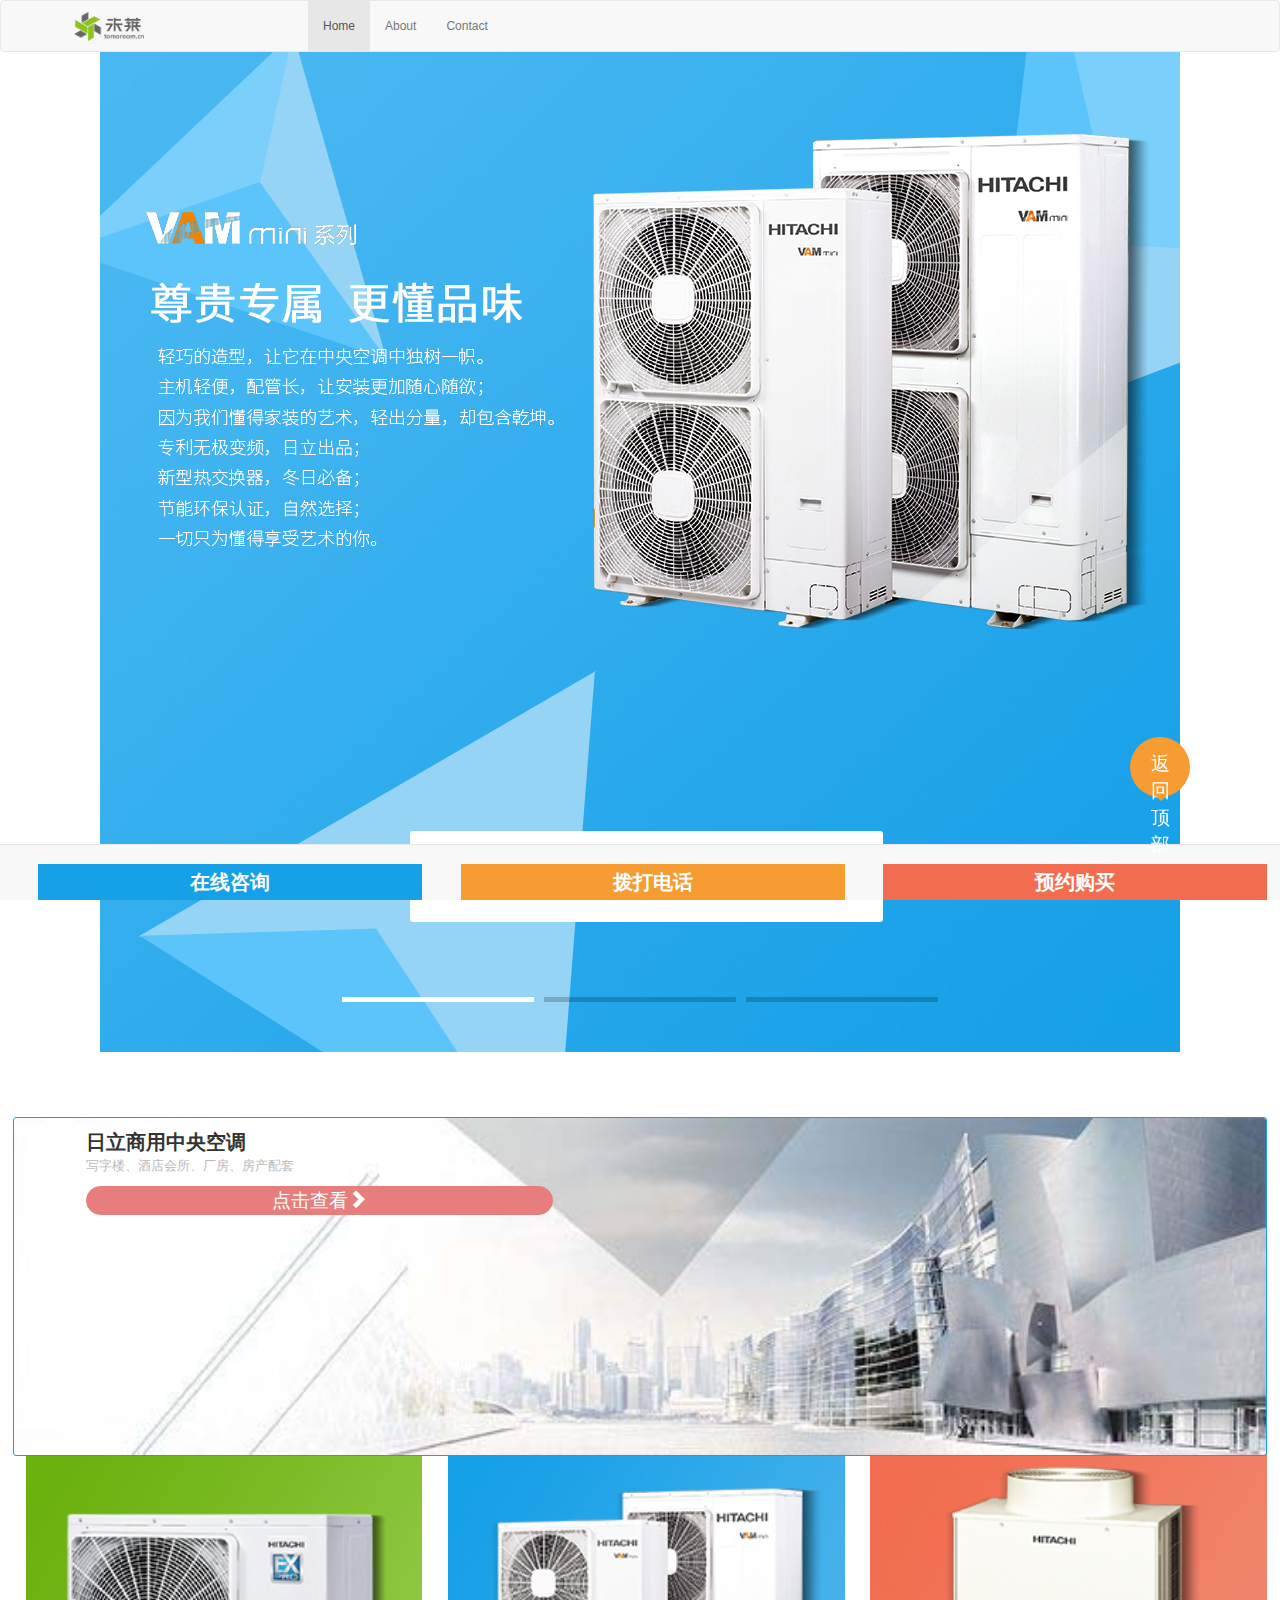
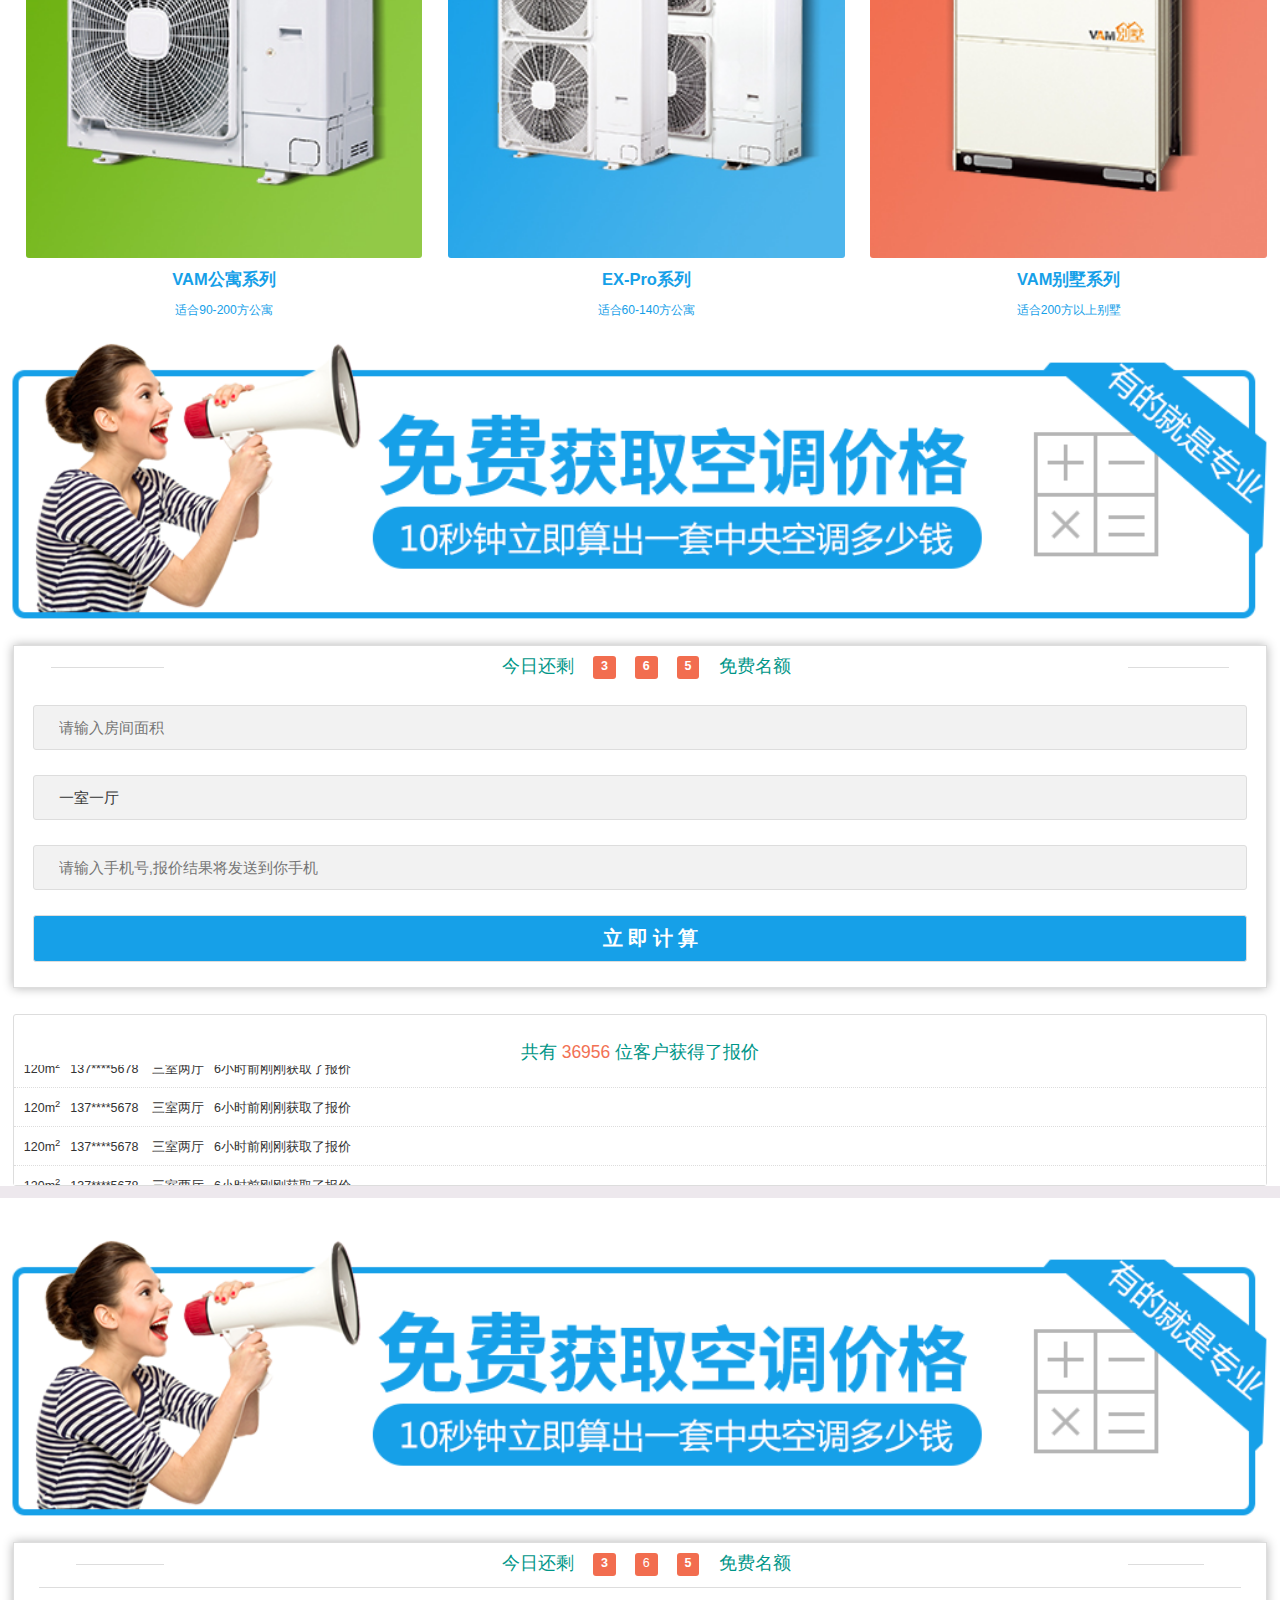
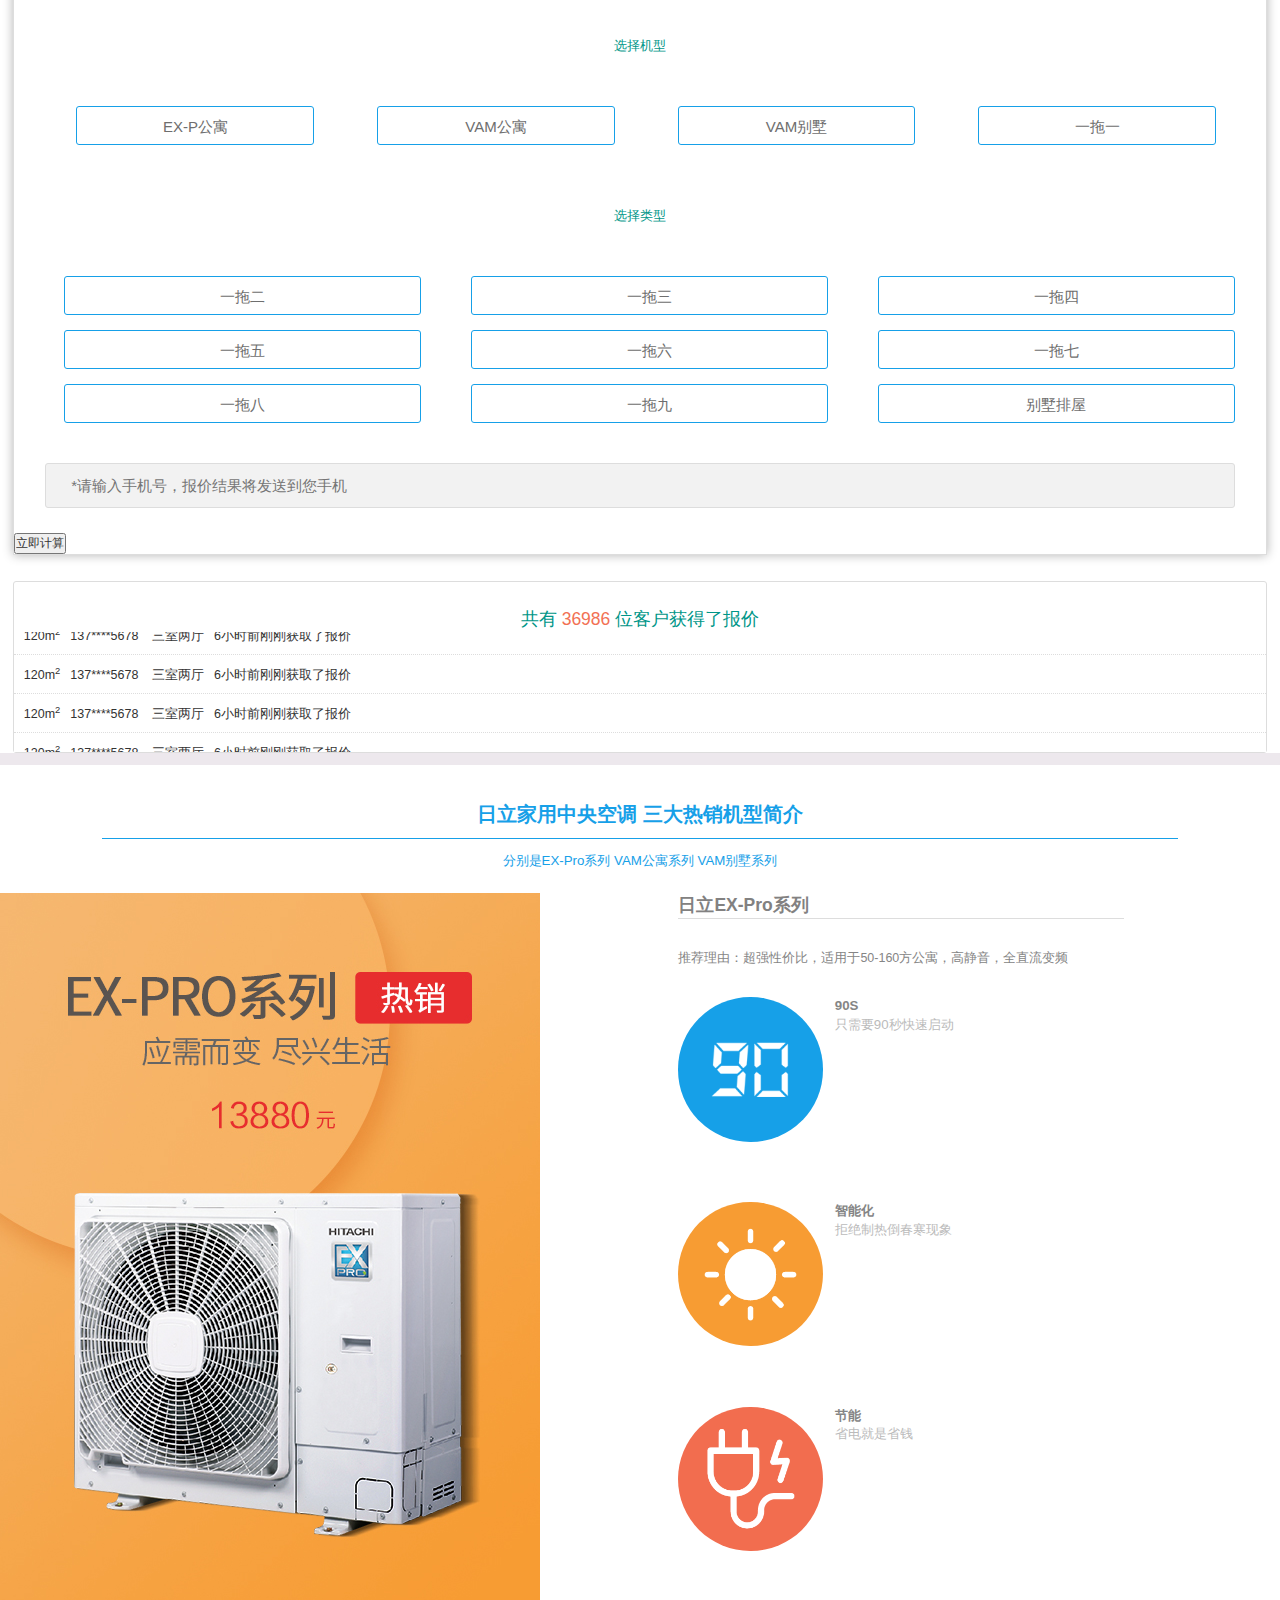
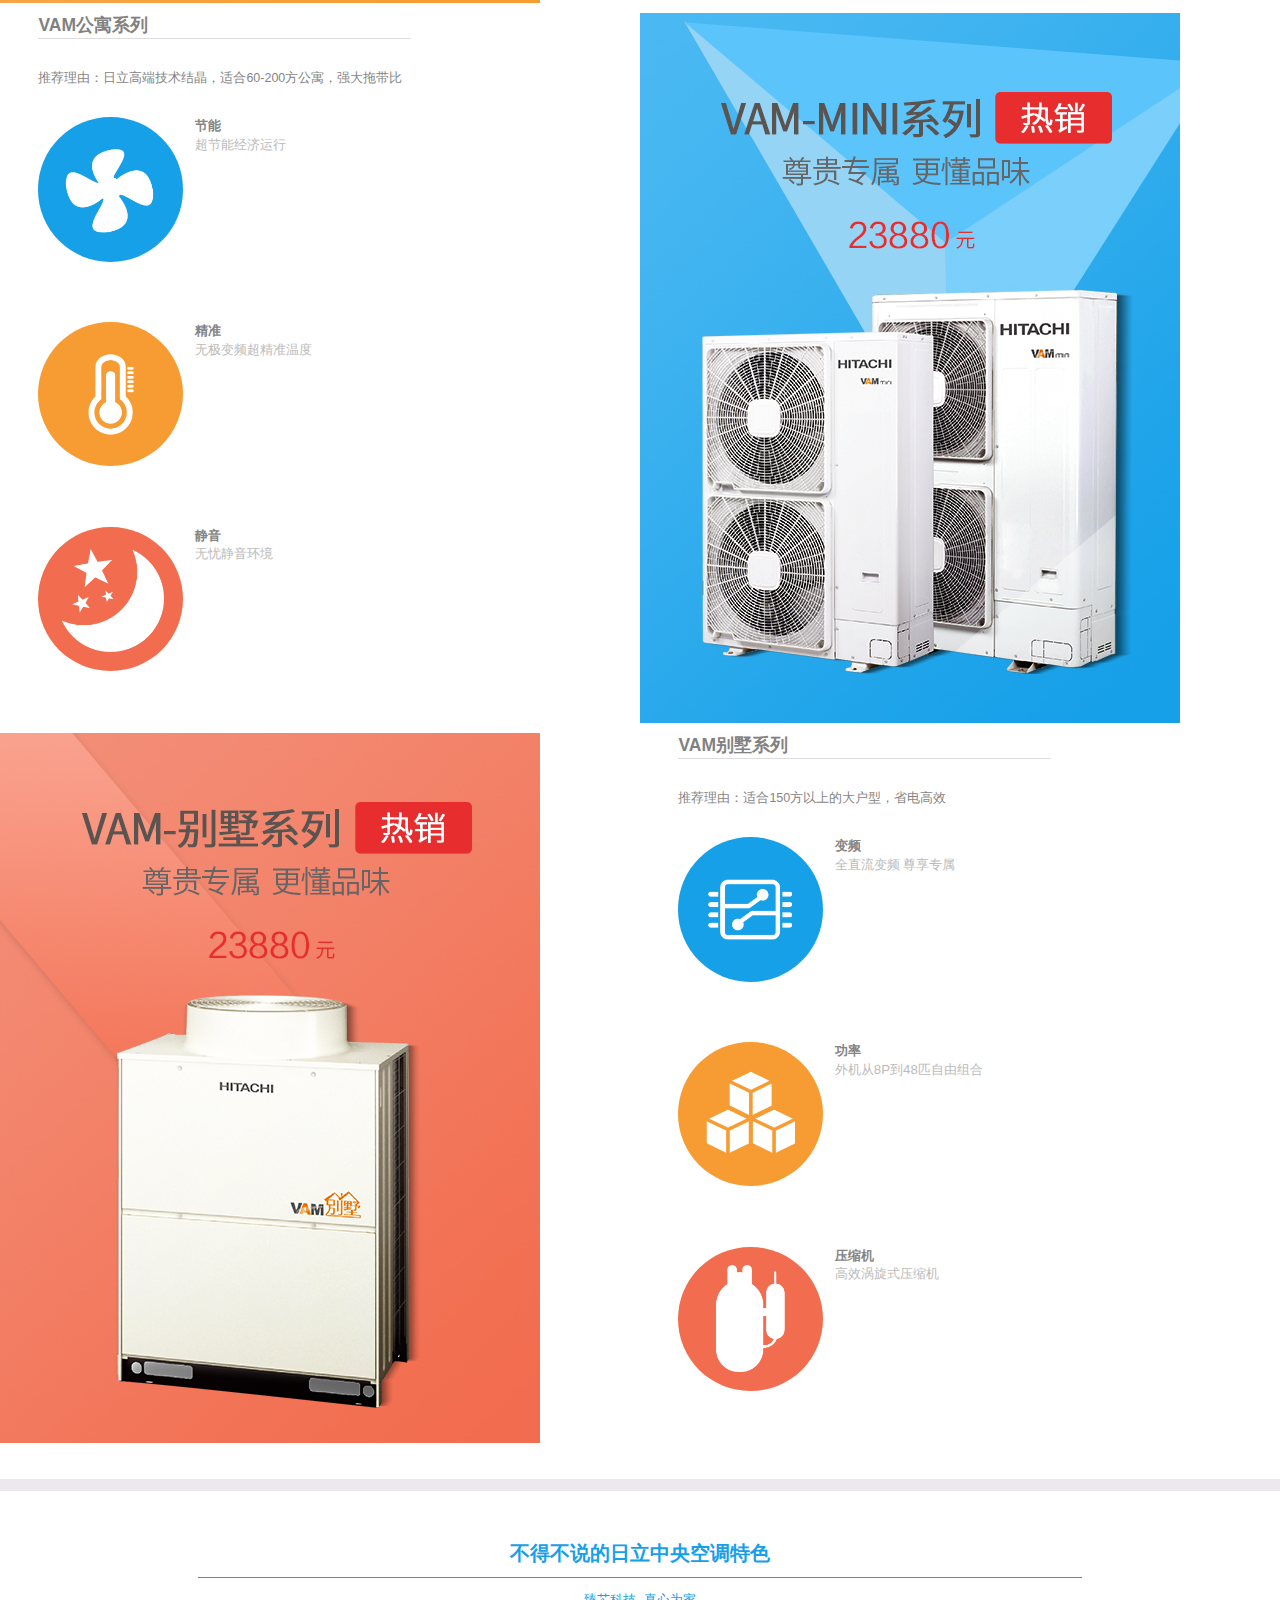
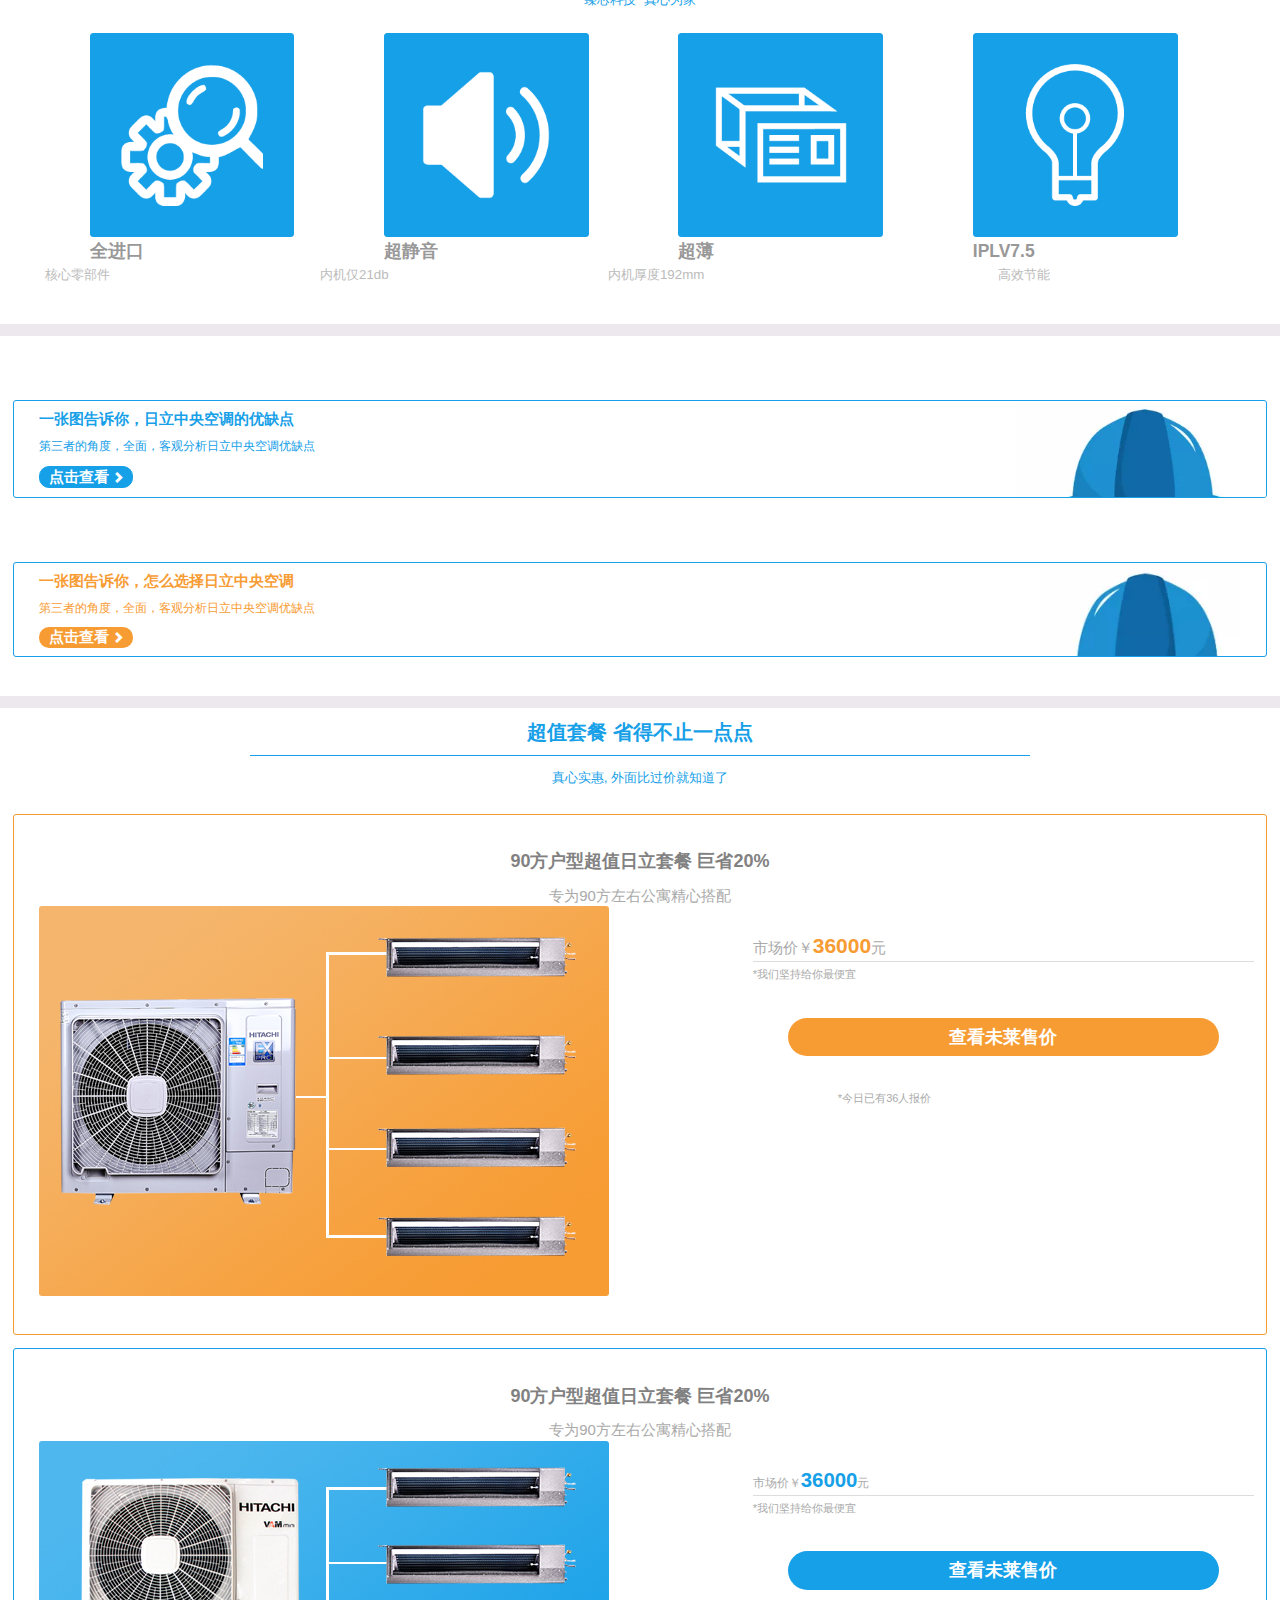
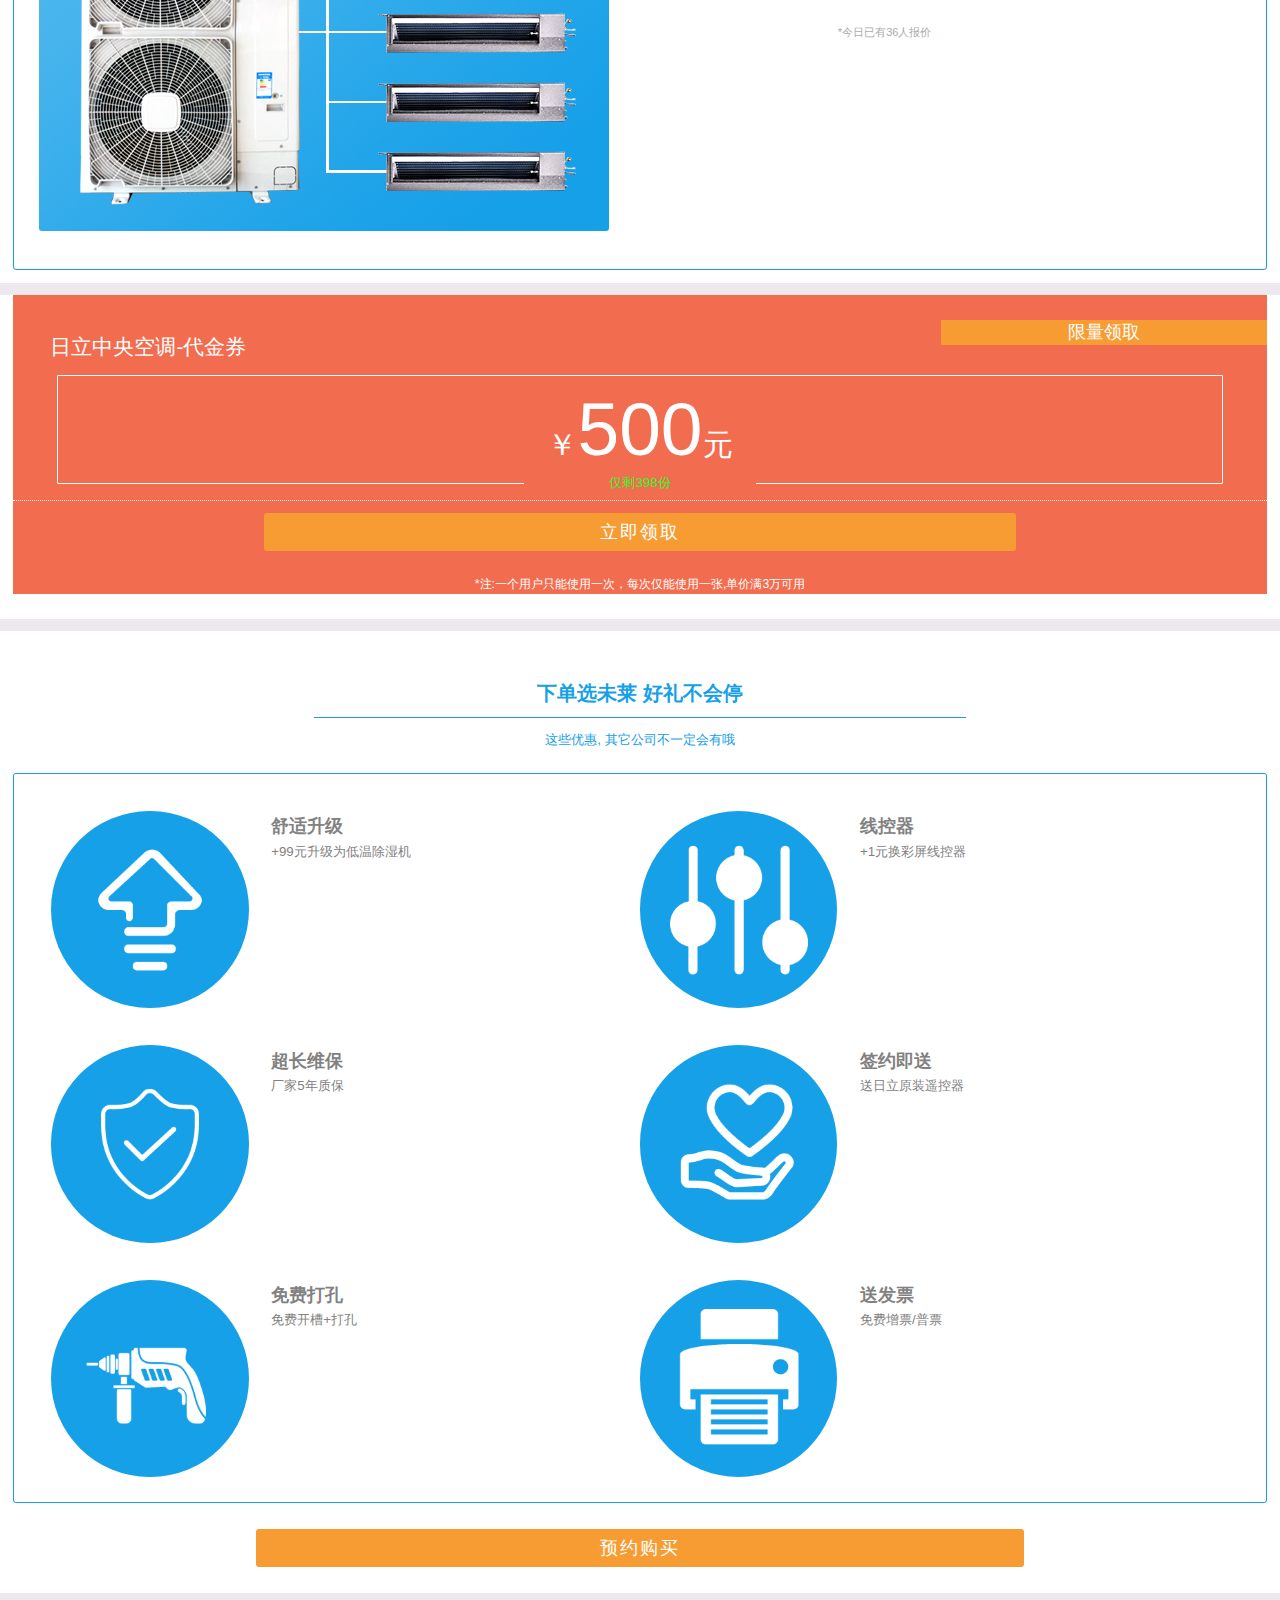
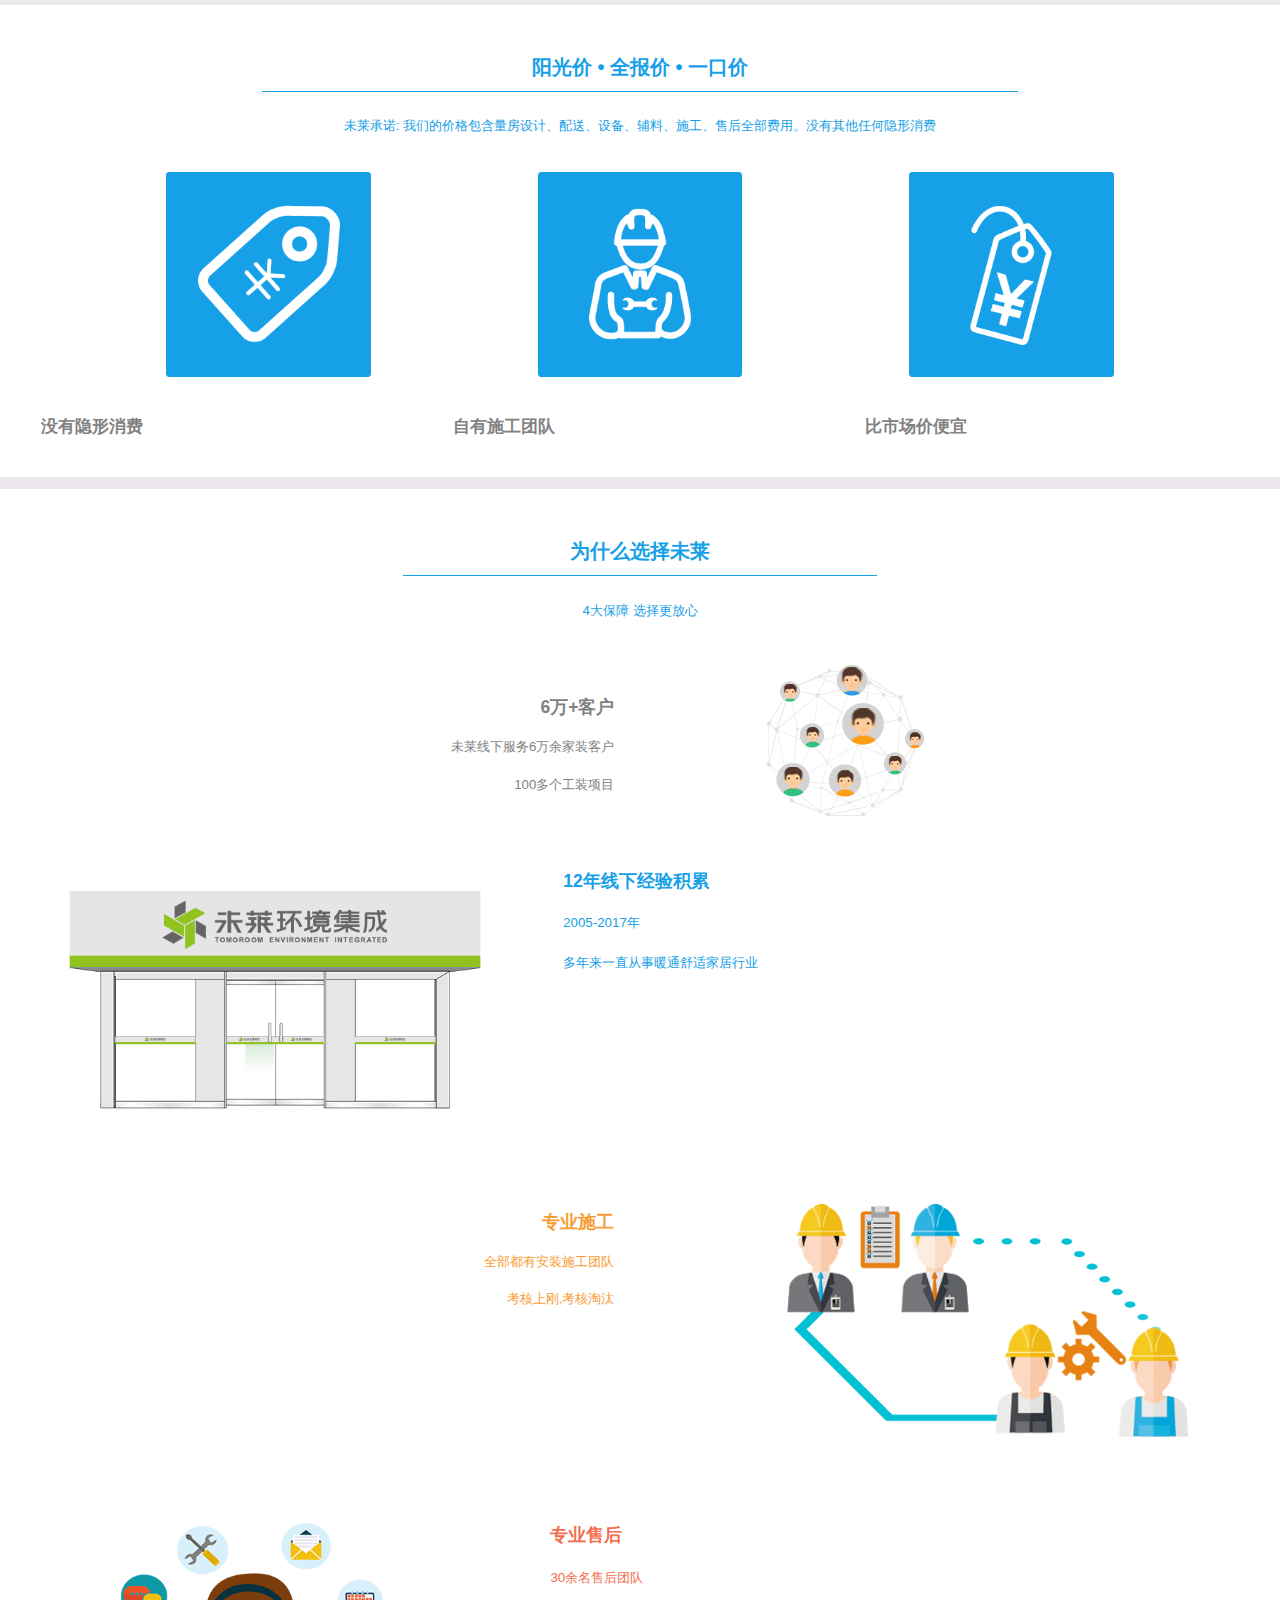
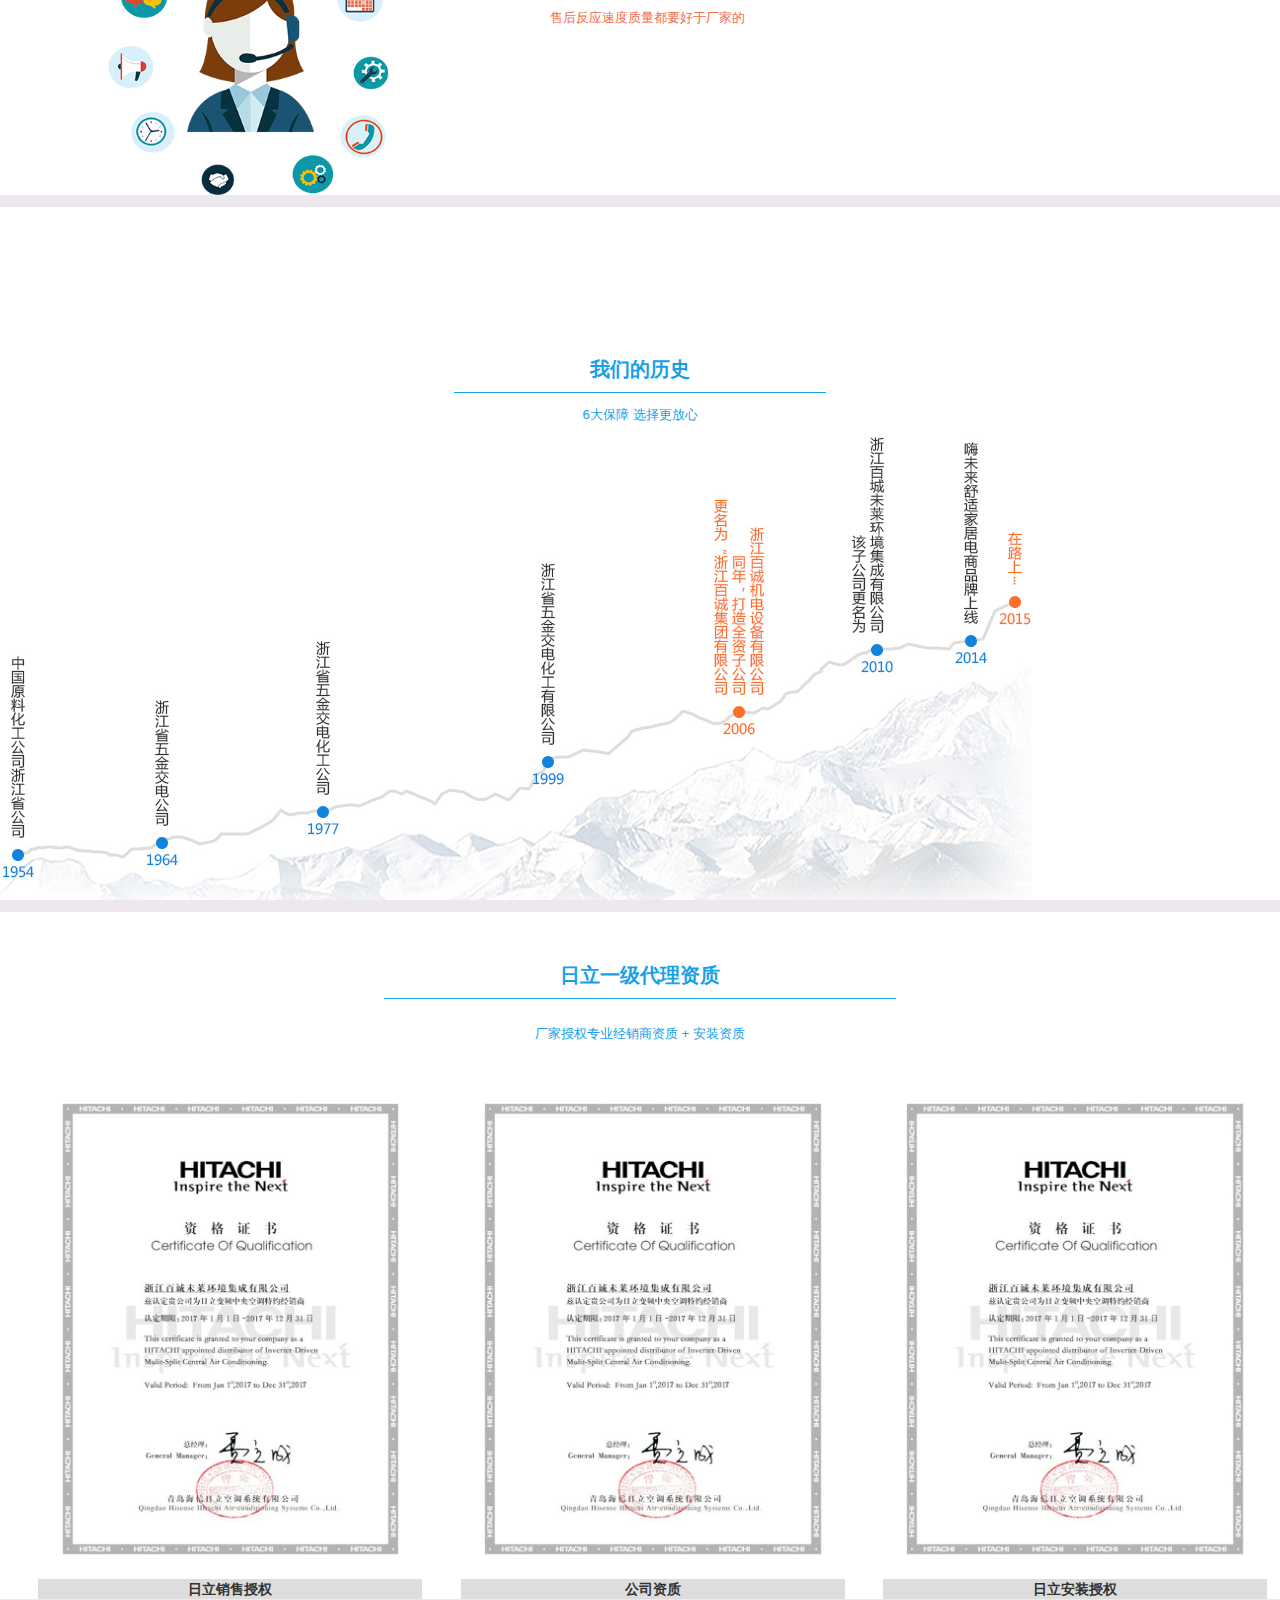
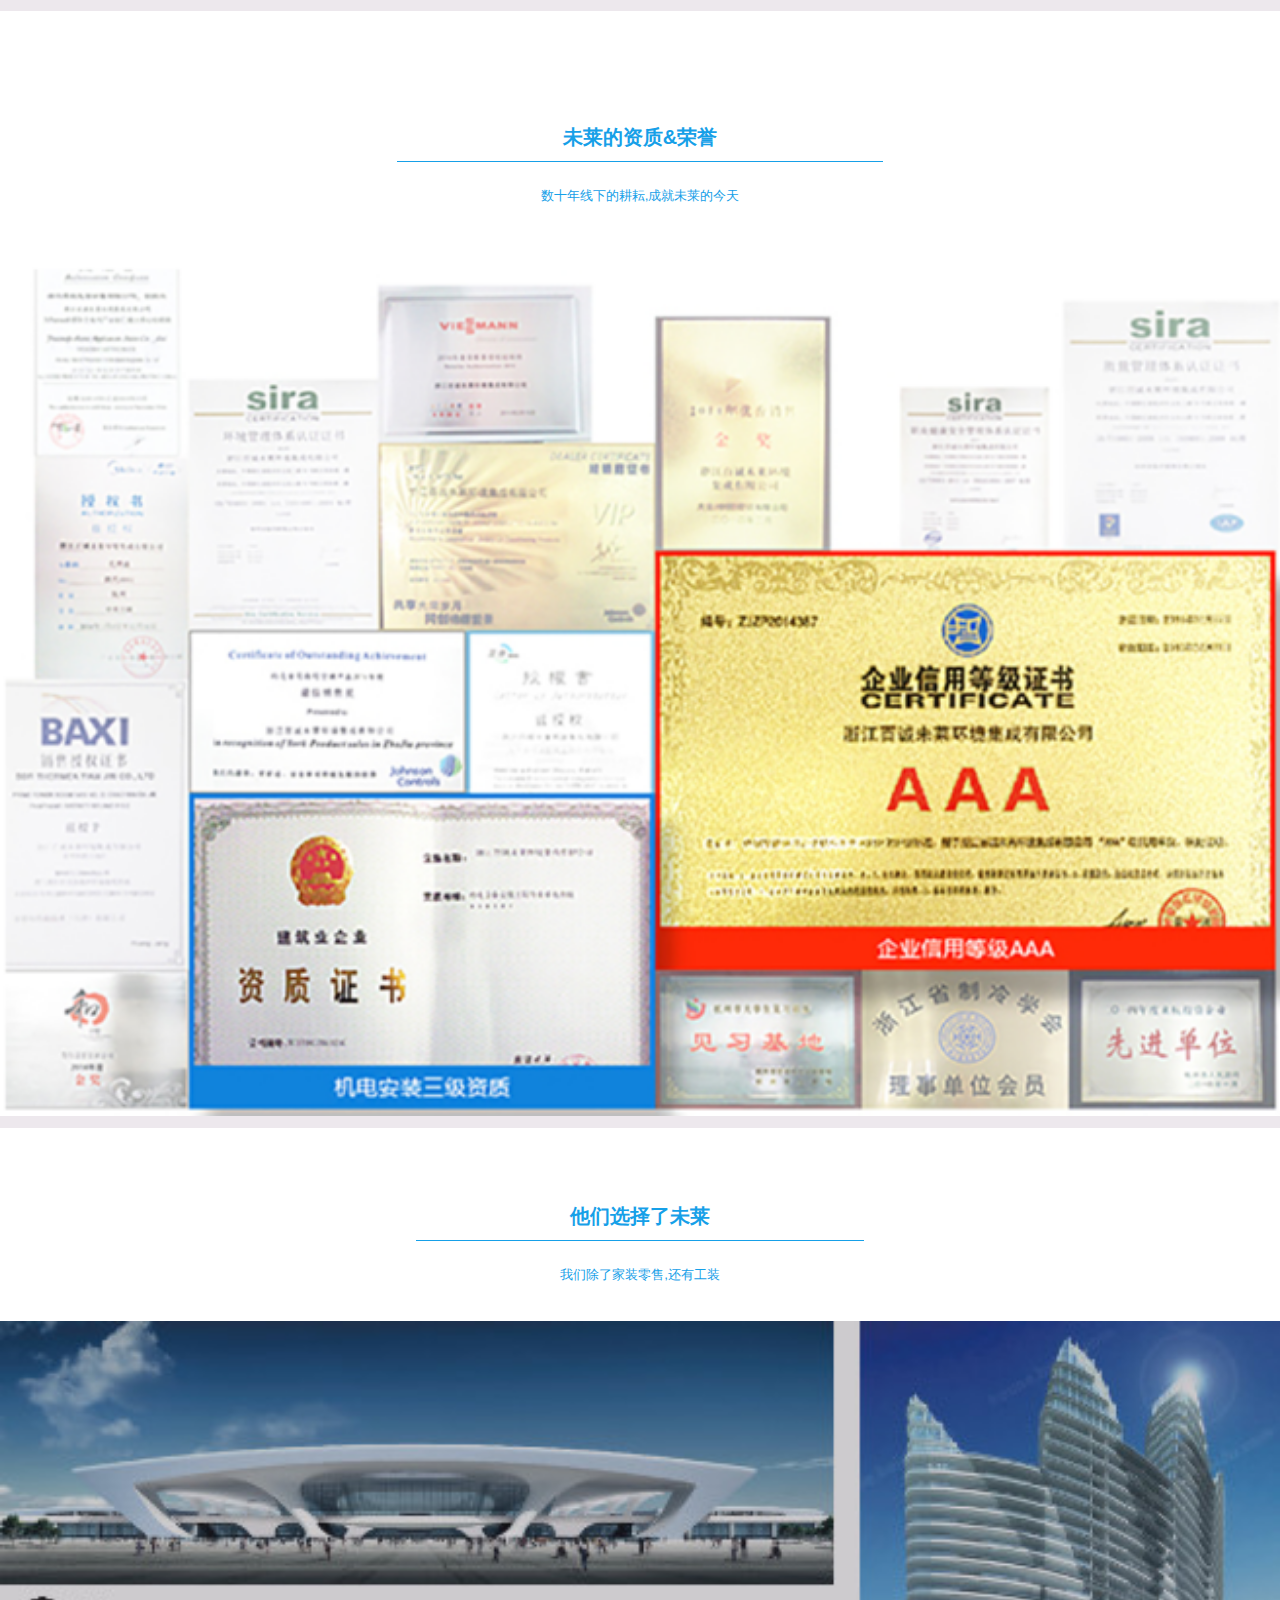
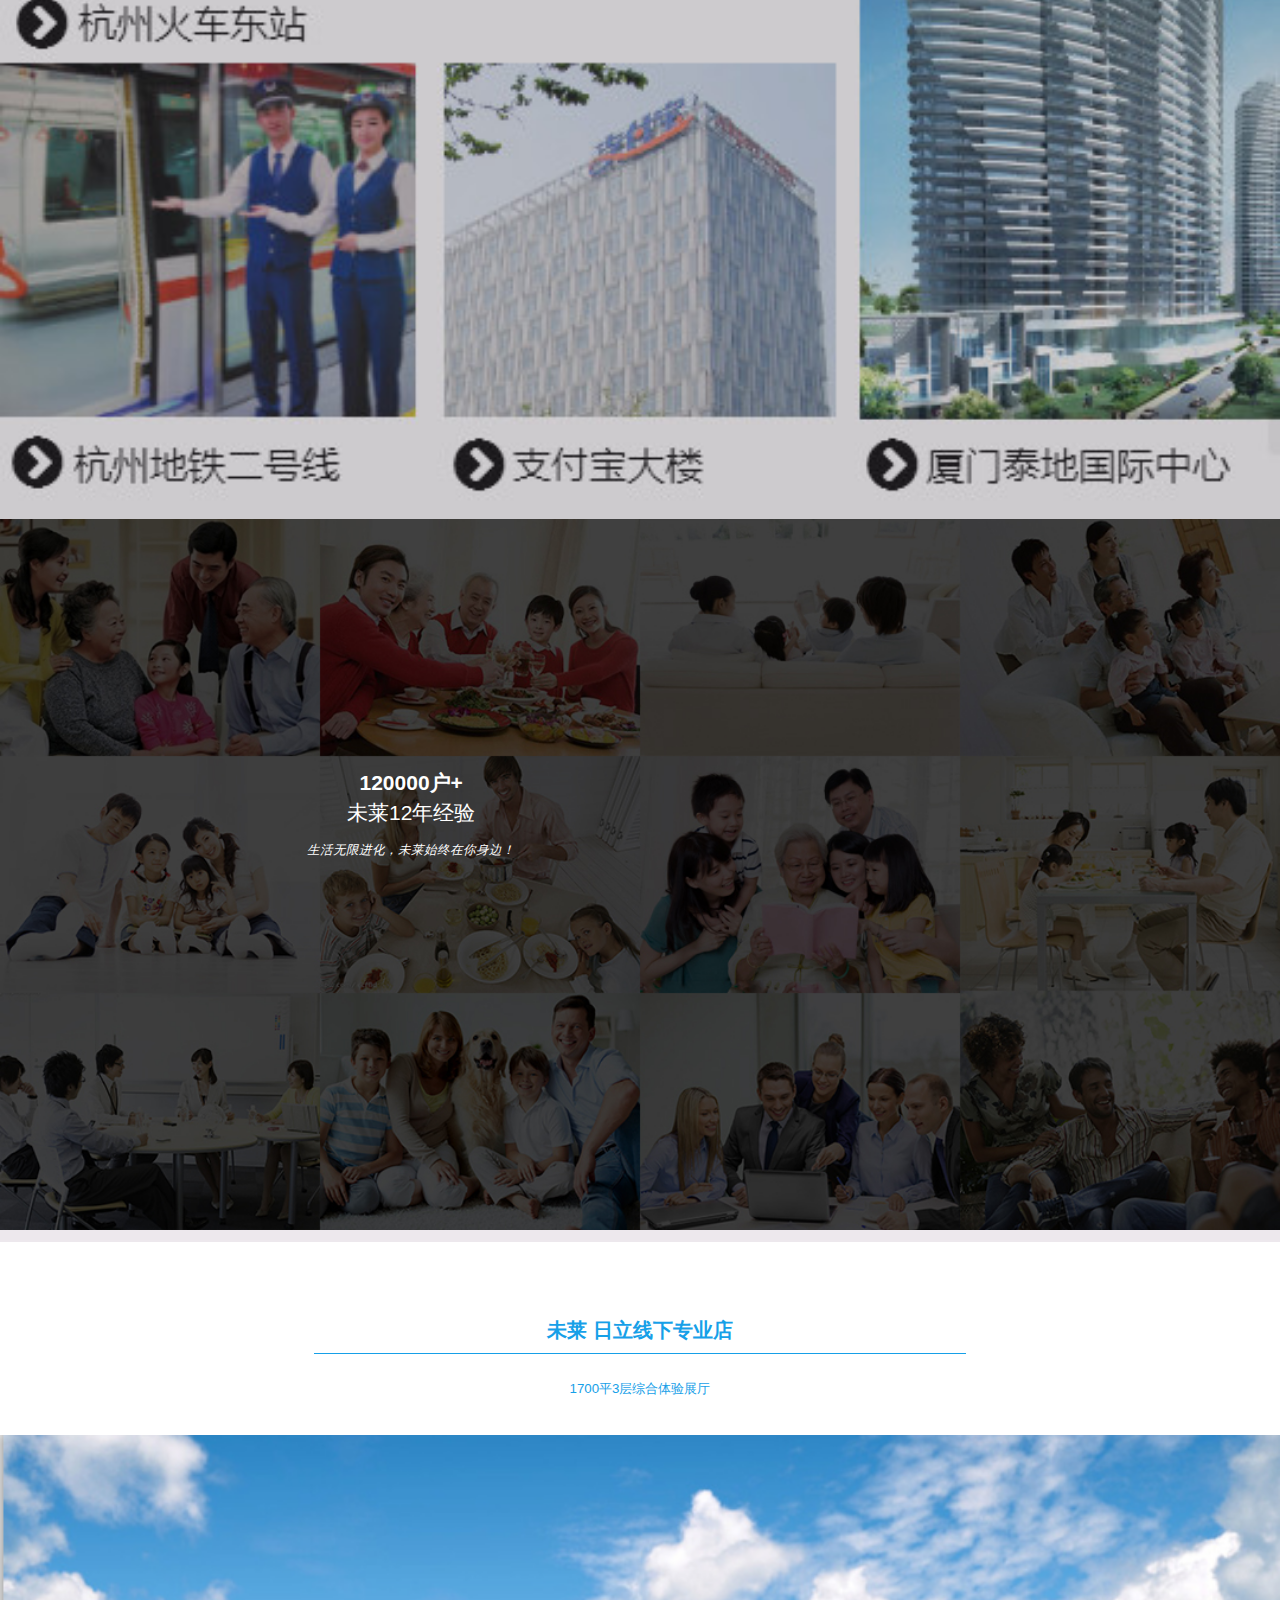
<file: html/index.html>
<!DOCTYPE html>
<html>
<head>
    <meta charset="utf-8">
    <meta http-equiv="X-UA-Compatible" content="IE=edge">
    <meta content="width=device-width, initial-scale=1.0, maximum-scale=1.0, user-scalable=0" name="viewport">
    <title>phone_web</title>
    <!-- Bootstrap -->
    <link rel="stylesheet" href="../css/bootstrap.min.css"/>
    <link rel="stylesheet" href="../css/swiper-3.4.2.min.css"/>
    <link rel="stylesheet" href="../css/main.css"/>
    <!--[if lt IE 9]>
        <script src="https://cdn.bootcss.com/html5shiv/3.7.3/html5shiv.min.js"></script>
        <script src="https://cdn.bootcss.com/respond.js/1.4.2/respond.min.js"></script>
    <![endif]-->
    <!--<script type="text/javascript" src="http://api.map.baidu.com/api?v=2.0&ak=ucKzemKTwi3ZOur93IAYKQW1KAuIXRA7"></script>
    <script type="text/javascript" src="http://api.map.baidu.com/library/SearchInfoWindow/1.5/src/SearchInfoWindow_min.js"></script>
    <link rel="stylesheet" href="http://api.map.baidu.com/library/SearchInfoWindow/1.5/src/SearchInfoWindow_min.css" />-->
</head>
<body style="padding-bottom: 50px;">
    <!-- Static navbar -->
    <nav class="navbar navbar-default" style="margin-bottom: 0">
        <div class="container">
            <div class="navbar-header">
                <button type="button" class="navbar-toggle collapsed" data-toggle="collapse" data-target="#navbar" aria-expanded="false" aria-controls="navbar">
                    <span class="sr-only">Toggle navigation</span>
                    <span class="icon-bar"></span>
                    <span class="icon-bar"></span>
                    <span class="icon-bar"></span>
                </button>
                <a class="navbar-brand" href="#"><img class="logo" src="../img/LOGO.png" alt=""/></a>
            </div>
            <div id="navbar" class="navbar-collapse collapse">
                <ul class="nav navbar-nav">
                    <li class="active"><a href="#">Home</a></li>
                    <li><a href="#">About</a></li>
                    <li><a href="#">Contact</a></li>
                </ul>
            </div>
        </div>
    </nav>
    <!-- slider content-->
    <a href="" id="top"></a>
    <div class="swiper-container" id="swiper1">
        <div class="swiper-wrapper" >
            <div class="swiper-slide">
                <a href="#"><img class="img-responsive" src="../img/1080_hitachi-22.jpg" alt=""/></a>
            </div>
            <div class="swiper-slide">
                <a href="#"><img class="img-responsive" src="../img/1080_hitachi-33.jpg" alt=""/></a>
            </div>
            <div class="swiper-slide">
                <a href="#"><img class="img-responsive" src="../img/1080_hitachi-11.jpg" alt=""/></a>
            </div>
        </div>
        <!-- 如果需要分页器 -->
        <div class="swiper-pagination"></div>
        <!--预约套餐按钮-->
        <a class="book-button" data-target="#myModal" data-toggle="modal">预约该套餐</a>
    </div>
    <!--输入弹框-->
    <div class="modal fade" id="myModal" tabindex="-1" role="dialog" aria-labelledby="myModalLabel">
        <div class="modal-dialog" role="document">
            <div class="modal-content" style="position: relative">
                <div style="position: relative;">
                    <span class="modal-close msg-close"></span>
                </div>
                <div class="modal-body">
                    <div class="clear">
                        <h4 style="width: 70%;margin: 2% auto;font-weight:bold;font-size:2rem;color: #16A0E8;text-align: center;">专业的舒适家居供应商</h4>
                        <div style="margin:1% 0;position: relative;min-height: 2em;">
                            <div class="header" style="font-size: 1.33rem;width: 46%;left: 27%">今日已有<label style="font-size: 1.33rem;">126</label>人报名</div>
                            <div style="width: 98%;border-bottom:1px solid #dddddd;position: absolute;top:46%;z-index: 10;"></div>
                        </div>
                        <div class="alert alert-danger hidden" role="alert" style="padding-bottom:7%;padding-top:3%;width: 92%;margin: 0 auto;height: 2em;">
                            <span class="glyphicon glyphicon-exclamation-sign" aria-hidden="true"></span>
                            <span class="sr-only">Error:</span>
                            <span class="alert-content"></span>
                        </div>
                        <form action="" class="cal-form2">
                            <div class="customer-name">
                                <input type="text" style="width: 92%" placeholder="请输入您的姓名" name="customerName"/>
                            </div>
                            <div class="phone-number">
                                <input type="number" style="width: 92%" placeholder="请输入您的手机" name="customerPhone"/>
                            </div>
                            <p style="padding-left: 5%;font-size: 1.25rem;">*我们承诺保护您的隐私,拒绝频繁电话骚扰</p>
                            <div class="cal-form2-submit">
                                <input id="bookPrice" type="button" value="确认提交" style="background: #F79C33"/>
                            </div>
                        </form>
                    </div>
                </div>
            </div>
        </div>
    </div>

    <!--日立商用中央空调-->
    <div class="banner">
        <div style="position: absolute;left: 5.8%;top:9.2%;z-index: 999;width: 70%">
            <div style="font-weight: bold;font-size: 2rem;">日立商用中央空调</div>
            <p style="color:#BBBBBB;font-size: 1.33rem">写字楼、酒店会所、厂房、房产配套</p>
            <a class="click_check" href="hitachi_1.html">
                点击查看<span class="glyphicon glyphicon-chevron-right" aria-hidden="true"></span>
            </a>
        </div>
        <div style="position: absolute;left: 0;top:0;z-index: 99;border: 1px solid #16A0E8;border-radius: 3px;width: 100%">
            <img style="width: 100%;border-radius: 3px;" class="img-responsive" src="../img/background.jpg" alt=""/>
        </div>
    </div>
    <!--3 hot products-->
    <div class="hot-products">
        <div class="products-title">
            <h4 class="main-title">日立家用中央空调三大热销机型</h4>
            <div style="width: 74%;" class="title-bottom-line"></div>
            <p style="padding: 1% 0;font-size: 1.33rem">分别是EX-Pro系列&nbsp;VAM公寓系列&nbsp;VAM别墅系列</p>
        </div>
        <ul class="clear">
            <li class="lf product-block">
                <p><img src="../img/hitachi_280-1.jpg" alt=""/></p>
                <p style="font-size: 1.65rem;font-weight: bold;">VAM公寓系列</p>
                <p style="font-size: 1.21rem">适合90-200方公寓</p>
            </li>
            <li class="lf product-block">
                <p><img src="../img/hitachi_280-2.jpg" alt=""/></p>
                <p style="font-size: 1.65rem;font-weight: bold">EX-Pro系列</p>
                <p style="font-size: 1.21rem">适合60-140方公寓</p>
            </li>
            <li class="lf product-block">
                <p><img src="../img/hitachi_280-3.jpg" alt=""/></p>
                <p style="font-size: 1.65rem;font-weight: bold">VAM别墅系列</p>
                <p style="font-size: 1.21rem">适合200方以上别墅</p>
            </li>
        </ul>
    </div>
    <!--calculate-block1-->
    <div style="margin-top: 10px;">
        <img src="../img/title.png" style="width: 100%" alt=""/>
    </div>
    <!-- calculate form-->
    <div class="form-box-show">
        <div style="margin:10px 0;position: relative;min-height: 2em;">
            <div class="header"><label>今日还剩</label><span></span><b></b><i style="margin-right: 2%;font-style: normal"></i><label>免费名额</label></div>
            <div style="width: 94%;border-bottom:1px solid #dddddd;position: absolute;left:3%;top:46%;z-index: 10;"></div>
        </div>
        <form action="" class="cal-form">
            <div>
                <input type="number" placeholder="请输入房间面积"/>
            </div>
            <div>
                <select class="selectbox" id="11" name="">
                    <option value="1">一室一厅</option>
                    <option value="2">两室一厅</option>
                    <option value="3">三室一厅</option>
                </select>
            </div>
            <div>
                <input type="number" placeholder="请输入手机号,报价结果将发送到你手机"/>
            </div>
            <div>
                <input type="button" data-target="#PriceModal" data-toggle="modal" value="立即计算" style="background: #16A0E8;color: #ffffff;font-weight: bold;letter-spacing: 5px;font-size: 2rem;height: 2.35em;"/>
            </div>
        </form>
    </div>
    <!--价格结果弹出框-->
    <div class="modal fade" id="PriceModal" tabindex="-1" role="dialog" aria-labelledby="myModalLabel">
        <div class="modal-dialog" role="document">
            <div class="modal-content" style="position: relative">
                <div style="position: relative;">
                    <span class="modal-close msg-close PriceModal-close"></span>
                </div>
                <div class="modal-body" style="position: relative">
                    <!--<div class="sanjiao"></div>-->
                    <div style="background: #F5F0F5;">
                        <h4 style="width: 70%;margin: 1% auto;padding-top: 4%;font-weight:bold;font-size:2rem;color: #16A0E8;text-align: center;">您选择的预估价为</h4>
                        <p style="width: 50%;margin: 0 auto;text-align: center"><b style="font-size: 2rem;color:#828181">3.8</b><span style="font-size: 1.55rem;">万元左右</span></p>
                    </div>
                    <div style="padding-top: 33px;border: 1px solid #dddddd;border-top: 1px solid transparent">
                        <div style="width: 50%;margin: 0 auto;color:#828181;border: 1px solid #dddddd;border-radius: 5px;text-align: center;padding: 1%;">
                            <p><b style="font-size: 1.75rem;">设备费：</b><span style="font-size: 1.55rem;">3.2万元</span></p>
                            <div><b style="font-size: 1.75rem;">安装费：</b><span style="font-size: 1.55rem;">0.6万元</span></div>
                        </div>
                        <div style="font-size: 1.55rem;color:#16A0E8;margin: 2% auto;text-align: center" >我们的报价包含设计费、打孔费、运输费、风口加长费、发票税费、管理费......</div>
                        <div style="font-size: 1.55rem;color:#16A0E8;text-align: center" >不含隐藏费用，一口价！！！</div>
                    </div>
                </div>
            </div>
        </div>
    </div>
    <!--知道了弹出框-->
    <div class="modal fade" id="successModal" tabindex="-1" role="dialog">
        <div class="modal-dialog" role="document">
            <div class="modal-content">
                <div class="modal-body">
                    <div style="font-size: 2rem;font-weight:bold;width: 80%;margin: 5% auto;color:#16A0E8;text-align: center;">系统已收到您的提交！！！</div>
                    <div style="width: 87%;margin: 0 auto;color:#A66D82;font-size: 1.5rem;margin-bottom: 5%;text-indent: 15px;"> 2个小时内我们的暖通顾问将给您回电，免费提供专业的方案配置咨询服务。</div>
                    <div><a class="successModal-close">我知道了</a></div>
                </div>
            </div>
        </div>
    </div>


    <!--滚动栏-->
    <div class="customer-slider">
        <div style="text-align: center;">
            <div style="font-size: 1.75rem;color:#009688;padding-top: 2%">共有&nbsp;<span style="color:#F27154;">36956</span>&nbsp;位客户获得了报价</div>
        </div>
        <div class="txtMarquee-top">
            <div class="bd">
                <ul class="infoList" style="font-size: 1.25rem">
                    <li><span style="margin: 0 10px;">120m<sup>2</sup></span>137****5678 <span style="margin: 0 10px;">三室两厅</span>6小时前刚刚获取了报价</li>
                    <li><span style="margin: 0 10px;">120m<sup>2</sup></span>137****5678 <span style="margin: 0 10px;">三室两厅</span>6小时前刚刚获取了报价</li>
                    <li><span style="margin: 0 10px;">120m<sup>2</sup></span>137****5678 <span style="margin: 0 10px;">三室两厅</span>6小时前刚刚获取了报价</li>
                </ul>
            </div>
        </div>
    </div>
    <div class="grey-banner"></div>
    <!--calculate-block2-->
    <div>
        <img src="../img/title.png" style="width: 100%;margin-top: 3%" alt=""/>
    </div>
    <div class="form-box-show">
        <div style="margin:10px 0;position: relative;min-height: 2em;">
            <div class="header"><label>今日还剩</label><span></span><b style="font-weight: normal;"></b><i style="margin-right: 2%;font-style: normal"></i><label>免费名额</label></div>
            <div style="width: 90%;border-bottom:1px solid #dddddd;position: absolute;left:5%;top:46%;z-index: 10;"></div>
        </div>
        <div style="height: 1px;border-bottom: 1px solid #dddddd;width: 96%;margin: 0 auto"></div>
        <form action="" class="cal-form2">
            <div class="choose-machine">
                <span>选择机型</span>
            </div>
            <ul class="choose-machine-content" style="color:#6E6E6E">
                <li class="machine-block remove-blue">
                    <div>
                        <input type="radio" id="myCheck-exp" style="display: none;" name="roomType" value="100">
                        <label for="myCheck-exp" class="remove-blue">EX-P公寓</label>
                    </div>
                </li>
                <li class="machine-block remove-blue">
                    <div>
                        <input type="radio" id="myCheck-vam" style="display: none;" name="roomType" value="200">
                        <label for="myCheck-vam" class="remove-blue">VAM公寓</label>
                    </div>
                </li>
                <li class="machine-block remove-blue">
                    <div>
                        <input type="radio" id="myCheck-vam2" style="display: none;" name="roomType" value="300">
                        <label for="myCheck-vam2" class="remove-blue">VAM别墅</label>
                    </div>
                </li>
                <li class="machine-block remove-blue">
                    <div>
                        <input type="radio" id="myCheck-feng" style="display: none;" name="roomType" value="400">
                        <label for="myCheck-feng" class="remove-blue">一拖一</label>
                    </div>
                </li>
            </ul>
            <div class="choose-type">
                <span>选择类型</span>
            </div>
            <ul class="choose-type-content clear" style="color:#6E6E6E">
                <li class="type-content-block">
                    <div>
                        <input type="radio" id="type2" style="display: none;" name="machineType" value="400">
                        <label for="type2" class="remove-blue">一拖二</label>
                    </div>
                </li>
                <li class="type-content-block">
                    <div>
                        <input type="radio" id="type3" style="display: none;" name="machineType" value="400">
                        <label for="type3" class="remove-blue">一拖三</label>
                    </div>
                </li>
                <li class="type-content-block">
                    <div>
                        <input type="radio" id="type4" style="display: none;" name="machineType" value="400">
                        <label for="type4" class="remove-blue">一拖四</label>
                    </div>
                </li>
                <li class="type-content-block">
                    <div>
                        <input type="radio" id="type5" style="display: none;" name="machineType" value="400">
                        <label for="type5" class="remove-blue">一拖五</label>
                    </div>
                </li>
                <li class="type-content-block">
                    <div>
                        <input type="radio" id="type6" style="display: none;" name="machineType" value="400">
                        <label for="type6" class="remove-blue">一拖六</label>
                    </div>
                </li>
                <li class="type-content-block">
                    <div>
                        <input type="radio" id="type7" style="display: none;" name="machineType" value="400">
                        <label for="type7" class="remove-blue">一拖七</label>
                    </div>
                </li>
                <li class="type-content-block">
                    <div>
                        <input type="radio" id="type8" style="display: none;" name="machineType" value="400">
                        <label for="type8" class="remove-blue">一拖八</label>
                    </div>
                </li>
                <li class="type-content-block">
                    <div>
                        <input type="radio" id="type9" style="display: none;" name="machineType" value="400">
                        <label for="type9" class="remove-blue">一拖九</label>
                    </div>
                </li>
                <li class="type-content-block">
                    <div>
                        <input type="radio" id="type10" style="display: none;" name="machineType" value="400">
                        <label for="type10" class="remove-blue">别墅排屋</label>
                    </div>
                </li>
            </ul>
            <div class="phone-number">
                <input type="number" placeholder="*请输入手机号，报价结果将发送到您手机" style="font-size: 1.5rem;"/>
            </div>
            <div class="cal-form2-submit">
                <input type="button" data-target="#PriceModal" data-toggle="modal" value="立即计算"/>
            </div>
        </form>
    </div>
    <!--滚动栏-->
    <div class="customer-slider">
        <div style="text-align: center;">
            <div style="font-size: 1.75rem;color:#009688;padding-top: 2%">共有&nbsp;<span style="color:#F27154;">36986</span>&nbsp;位客户获得了报价</div>
        </div>
        <div class="txtMarquee-top">
            <div class="bd">
                <ul class="infoList" style="font-size: 1.25rem">
                    <li><span style="margin: 0 10px;">120m<sup>2</sup></span>137****5678 <span style="margin: 0 10px;">三室两厅</span>6小时前刚刚获取了报价</li>
                    <li><span style="margin: 0 10px;">120m<sup>2</sup></span>137****5678 <span style="margin: 0 10px;">三室两厅</span>6小时前刚刚获取了报价</li>
                    <li><span style="margin: 0 10px;">120m<sup>2</sup></span>137****5678 <span style="margin: 0 10px;">三室两厅</span>6小时前刚刚获取了报价</li>
                </ul>
            </div>
        </div>
    </div>
    <div class="grey-banner"></div>
    <!--三大机型简介-->
    <div class="products-introduce">
        <div class="products-title">
            <h4 class="main-title">日立家用中央空调 三大热销机型简介</h4>
            <div class="title-bottom-line" style="width: 84%"></div>
            <p style="padding: 1% 0;font-size: 1.33rem;">分别是EX-Pro系列&nbsp;VAM公寓系列&nbsp;VAM别墅系列</p>
        </div>
        <ul class="main-introduce">
            <li style="overflow: hidden">
                <p class="lf" style="width: 50%"><img class="img-responsive" src="../img/540-1.jpg" alt=""/></p>
                <ul class="lf" style="width: 50%;padding-left: 3%">
                    <li>
                        <div class="introduce-title">日立EX-Pro系列</div>
                    </li>
                    <li class="title-bottom-line" style="width: 74%;border-bottom: 1px solid #dddddd;margin-left: 0;"></li>
                    <li style="margin:5% 0;color:#858585;font-size: 1.25rem;">推荐理由：超强性价比，适用于50-160方公寓，高静音，全直流变频</li>
                    <li class="clear mb10">
                        <div class="left-img" style="background:  #16A0E8">
                            <img  class="img-responsive" src="../img/90.png" alt=""/>
                        </div>
                        <div class="right-text">
                            <div style="font-size: 1.33rem;color:#858585;font-weight: bold">90S</div>
                            <div style="font-size: 1.33rem;color:#BBBBBB;">只需要90秒快速启动</div>
                        </div>
                    </li>
                    <li class="clear mb10">
                        <div class="left-img" style="background:  #F79C33">
                            <img  class="img-responsive" src="../img/sun.png" style="padding: 13%" alt=""/>
                        </div>
                        <div class="right-text">
                            <div style="font-size: 1.33rem;color:#858585;font-weight: bold">智能化</div>
                            <div style="font-size: 1.33rem;color:#BBBBBB;">拒绝制热倒春寒现象</div>
                        </div>
                    </li>
                    <li class="clear mb10">
                        <div class="left-img" style="background:  #F26D4F">
                            <img  class="img-responsive" src="../img/power_compare.png" style="padding: 13%" alt=""/>
                        </div>
                        <div class="right-text">
                            <div style="font-size: 1.33rem;color:#858585;font-weight: bold">节能</div>
                            <div style="font-size: 1.33rem;color:#BBBBBB;">省电就是省钱</div>
                        </div>
                    </li>
                </ul>
            </li>
            <li style="overflow: hidden">
                <ul class="lf" style="width: 50%;padding-left: 3%">
                    <li>
                        <div class="introduce-title">VAM公寓系列</div>
                    </li>
                    <li class="title-bottom-line" style="width: 62%;border-bottom: 1px solid #dddddd;margin-left: 0;"></li>
                    <li style="margin:5% 0;color:#858585;font-size: 1.25rem;">推荐理由：日立高端技术结晶，适合60-200方公寓，强大拖带比</li>
                    <li class="clear mb10">
                        <div class="left-img" style="background:  #16A0E8">
                            <img  class="img-responsive" src="../img/air_fan.png" style="padding: 13%" alt=""/>
                        </div>
                        <div class="right-text">
                            <div style="font-size: 1.33rem;color:#858585;font-weight: bold">节能</div>
                            <div style="font-size: 1.33rem;color:#BBBBBB;">超节能经济运行</div>
                        </div>
                    </li>
                    <li class="clear mb10">
                        <div class="left-img" style="background:  #F79C33">
                            <img  class="img-responsive" src="../img/temperature.png" style="padding: 13%" alt=""/>
                        </div>
                        <div class="right-text">
                            <div style="font-size: 1.33rem;color:#858585;font-weight: bold">精准</div>
                            <div style="font-size: 1.33rem;color:#BBBBBB;">无极变频超精准温度</div>
                        </div>
                    </li>
                    <li class="clear mb10">
                        <div class="left-img" style="background:  #F26D4F">
                            <img  class="img-responsive"  style="padding: 13%" src="../img/night.png" alt=""/>
                        </div>
                        <div class="right-text">
                            <div style="font-size: 1.33rem;color:#858585;font-weight: bold">静音</div>
                            <div style="font-size: 1.33rem;color:#BBBBBB;">无忧静音环境</div>
                        </div>
                    </li>
                </ul>
                <p class="lf" style="width: 50%"><img class="img-responsive" src="../img/540-2.jpg" alt=""/></p>
            </li>
            <li style="overflow: hidden">
                <p class="lf" style="width: 50%"><img class="img-responsive" src="../img/540-3.jpg" alt=""/></p>
                <ul class="lf" style="width: 50%;padding-left: 3%">
                    <li>
                        <div class="introduce-title">VAM别墅系列</div>
                    </li>
                    <li class="title-bottom-line" style="width: 62%;border-bottom: 1px solid #dddddd;margin-left: 0;"></li>
                    <li style="margin:5% 0;color:#858585;font-size: 1.25rem;">推荐理由：适合150方以上的大户型，省电高效</li>
                    <li class="clear mb10">
                        <div class="left-img" style="background:  #16A0E8">
                            <img  class="img-responsive" src="../img/chip.png" style="padding: 13%" alt=""/>
                        </div>
                        <div class="right-text">
                            <div style="font-size: 1.33rem;color:#858585;font-weight: bold">变频</div>
                            <div style="font-size: 1.33rem;color:#BBBBBB;">全直流变频 尊享专属</div>
                        </div>
                    </li>
                    <li class="clear mb10">
                        <div class="left-img" style="background:  #F79C33">
                            <img  class="img-responsive" src="../img/group.png" style="padding: 13%" alt=""/>
                        </div>
                        <div class="right-text">
                            <div style="font-size: 1.33rem;color:#858585;font-weight: bold">功率</div>
                            <div style="font-size: 1.33rem;color:#BBBBBB;">外机从8P到48匹自由组合</div>
                        </div>
                    </li>
                    <li class="clear mb10">
                        <div class="left-img" style="background:  #F26D4F">
                            <img  class="img-responsive" src="../img/compressor.png" style="padding: 13%" alt=""/>
                        </div>
                        <div class="right-text">
                            <div style="font-size: 1.33rem;color:#858585;font-weight: bold">压缩机</div>
                            <div style="font-size: 1.33rem;color:#BBBBBB;">高效涡旋式压缩机</div>
                        </div>
                    </li>
                </ul>
            </li>
        </ul>
    </div>
    <div class="grey-banner"></div>
    <!--不得不说的特色-->
    <div class="product-feature mt3 mb3">
        <div class="products-title">
            <h4 class="main-title">不得不说的日立中央空调特色</h4>
            <div class="title-bottom-line" style="width: 69%"></div>
            <p style="padding: 1% 0;font-size: 1.33rem">臻芯科技&nbsp;&nbsp;真心为家</p>
        </div>
        <ul class="clear">
            <li class="feature-block">
                <div class="img-background">
                    <img  class="img-responsive" src="../img/search.png" alt=""/>
                </div>
                <div style="font-size: 1.75rem;font-weight: bold;color:#999898;margin: 1% 0">全进口</div>
            </li>
            <li class="feature-block">
                <div class="img-background">
                    <img  class="img-responsive" src="../img/voice.png" alt=""/>
                </div>
                <div style="font-size: 1.75rem;font-weight: bold;color:#999898;margin: 1% 0">超静音</div>
            </li>
            <li class="feature-block">
                <div class="img-background">
                    <img  class="img-responsive" src="../img/mminternal%20unit%20.png" alt=""/>
                </div>
                <div style="font-size: 1.75rem;font-weight: bold;color:#999898;margin: 1% 0">超薄</div>
            </li>
            <li class="feature-block">
                <div class="img-background">
                    <img  class="img-responsive" src="../img/energy-saving mode.png" alt=""/>
                </div>
                <div style="font-size: 1.75rem;font-weight: bold;color:#999898;margin: 1% 0">IPLV7.5</div>
            </li>
            <li class="desc-text" style="width: 18%"><div style="font-size: 1.33rem;color:#BBBBBB">核心零部件</div></li>
            <li class="desc-text" style="width: 19%"><div style="font-size: 1.33rem;color:#BBBBBB">内机仅21db</div></li>
            <li class="desc-text" style="width: 27%"><div style="font-size: 1.33rem;color:#BBBBBB">内机厚度192mm</div></li>
            <li class="desc-text" style="width: 15%"><div style="font-size: 1.33rem;color:#BBBBBB">高效节能</div></li>
        </ul>
    </div>
    <div class="grey-banner"></div>
    <!--优缺点-->
    <div class="clear good-items">
        <div class="lf">
            <div style="font-size: 1.45rem;font-weight: bold;color:#16A0E8;" class="mt3 mb3">一张图告诉你，日立中央空调的优缺点</div>
            <p style="font-size: 1.23rem;color:#16A0E8;">第三者的角度，全面，客观分析日立中央空调优缺点</p>
            <a class="check_button mb3" href="hitachi_2.html">
                <span style="font-size: 1.45rem;font-weight: bold">点击查看</span>
                <span class="glyphicon glyphicon-chevron-right" aria-hidden="true"></span>
            </a>
        </div>
        <div class="rt" style="width: 20%;position:absolute;top:6%;right:0% ">
            <img class="img-responsive" src="../img/raw_1505481423.png" alt=""/>
        </div>
    </div>
    <!--选择中央空调-->
    <div class="clear good-items">
        <div class="lf">
            <div style="font-size: 1.45rem;font-weight: bold;color:#F79C33;" class="mt3 mb3">一张图告诉你，怎么选择日立中央空调</div>
            <p style="font-size: 1.23rem;color:#F79C33;">第三者的角度，全面，客观分析日立中央空调优缺点</p>
            <a class="check_button mb3" style="background: #F79C33;border:#F79C33; ">
                <span style="font-size: 1.45rem;font-weight: bold">点击查看</span>
                <span class="glyphicon glyphicon-chevron-right" aria-hidden="true"></span>
            </a>
        </div>
        <div class="rt" style="width: 16%;position:absolute;top:6%;right:2% ">
            <img class="img-responsive" src="../img/raw_1505481532.png" alt=""/>
        </div>
    </div>
    <div class="grey-banner"></div>
    <!--超值套餐-->
    <div>
        <div class="products-title">
            <h4 class="main-title">超值套餐&nbsp;省得不止一点点</h4>
            <div class="title-bottom-line" style="width: 61%"></div>
            <p style="padding: 1% 0;font-size: 1.33rem;">真心实惠, 外面比过价就知道了</p>
        </div>
        <ul>
           <li style="border: 1px solid #F79C33;margin: 1%;border-radius: 3px;padding-bottom: 3%">
                <h4 class="taocan-title">90方户型超值日立套餐&nbsp;巨省20%</h4>
                <div style="font-size:1.5rem;text-align: center;color:#aaaaaa">专为90方左右公寓精心搭配</div>
                <div class="clear">
                    <div class="lf" style="width: 55%;margin-left: 2%;">
                        <img class="img-responsive" style="border-radius: 3px;" src="../img/570-390-2.jpg" alt=""/>
                    </div>
                    <div class="lf" style="width: 40%;margin-left: 2%;margin-top: 2%;color:#aaaaaa">
                        <div style="border-bottom: 1px solid #dddddd;font-size: 1.5rem;">市场价￥<span style="font-size: 2.1rem;font-weight: bold;color:#F79C33; ">36000</span>元</div>
                        <div style="font-size: 1.1rem;margin-top: 1%">*我们坚持给你最便宜</div>
                        <a class="view-price-button" data-target="#myModal" data-toggle="modal">查看未莱售价</a>
                        <div style="font-size: 1.1rem;margin-left: 17%">*今日已有36人报价</div>
                    </div>
                </div>
           </li>
            <li style="border: 1px solid #16A0E8;margin: 1%;border-radius: 3px;padding-bottom: 3%">
                <h4 class="taocan-title">90方户型超值日立套餐&nbsp;巨省20%</h4>
                <div style="font-size:1.5rem;text-align: center;color:#aaaaaa">专为90方左右公寓精心搭配</div>
                <div class="clear">
                    <div class="lf" style="width: 55%;margin-left: 2%;">
                        <img class="img-responsive" style="border-radius: 3px;" src="../img/570-390-1.jpg" alt=""/>
                    </div>
                    <div class="lf" style="width: 40%;margin-left: 2%;margin-top: 2%;color:#aaaaaa">
                        <div style="border-bottom: 1px solid #dddddd">市场价￥<span style="font-size: 1.7em;font-weight: bold;color:#16A0E8; ">36000</span>元</div>
                        <div style="font-size: 1.1rem;margin-top: 1%">*我们坚持给你最便宜</div>
                        <a class="view-price-button" style="background:#16A0E8;" data-target="#myModal" data-toggle="modal">查看未莱售价</a>
                        <div style="font-size: 1.1rem;margin-left: 17%">*今日已有36人报价</div>
                    </div>
                </div>
            </li>
        </ul>
    </div>
    <div class="grey-banner"></div>
    <!--代金券-->
    <div class="cash-coupon">
        <div class="clear" style="margin-bottom: 1%">
            <div class="lf cash-coupon-title">日立中央空调-代金券</div>
            <a class="rt cash-coupon-little-button" href="#">限量领取</a>
        </div>
        <div class="cash-coupon-money">
            <div style="margin: 0 auto;text-align: center;">
                <span style="font-size: 3rem;">￥</span><b style="font-size: 7.5rem;font-weight: 500">500</b><span style="font-size: 3rem;">元</span>
            </div>
            <div class="cash-coupon-num">仅剩398份</div>
        </div>
        <div class="cash-coupon-center">
            <div class="left-round"></div>
            <div class="dotted-line"></div>
            <div class="right-round"></div>
        </div>
        <div class="cash-coupon-bottom">
            <a data-target="#myModal" data-toggle="modal" class="cash-coupon-bottom-button">立即领取</a>
            <div style="font-size: 1.23rem;text-align: center;margin: 2% 0;">*注:一个用户只能使用一次，每次仅能使用一张,单价满3万可用</div>
        </div>
    </div>
    <div class="grey-banner"></div>
    <!--下单送好礼-->
    <div class="mt3">
        <div class="products-title">
            <h4 class="main-title">下单选未莱&nbsp;好礼不会停</h4>
            <div class="title-bottom-line" style="width: 51%"></div>
            <p style="padding: 1% 0;font-size: 1.33rem;">这些优惠, 其它公司不一定会有哦</p>
        </div>
        <ul class="gift-content clear">
            <li  class="lf clear">
                <div class="gift-content-bk">
                    <img  class="img-responsive" style="padding: 15%" src="../img/raw_1505720949.png" alt=""/>
                </div>
                <div class="gift-content-text lf">
                    <p>舒适升级</p>
                    <div>+99元升级为低温除湿机</div>
                </div>
            </li>
            <li  class="lf clear">
                <div class="gift-content-bk">
                    <img  class="img-responsive" style="padding: 15%" src="../img/raw_1505720974.png" alt=""/>
                </div>
                <div class="gift-content-text lf">
                    <p>线控器</p>
                    <div>+1元换彩屏线控器</div>
                </div>
            </li>
            <li  class="lf clear">
                <div class="gift-content-bk">
                    <img  class="img-responsive" style="padding: 15%" src="../img/raw_1505721298.png" alt=""/>
                </div>
                <div class="gift-content-text lf">
                    <p>超长维保</p>
                    <div>厂家5年质保</div>
                </div>
            </li>
            <li  class="lf clear">
                <div class="gift-content-bk">
                    <img  class="img-responsive" style="padding: 15%" src="../img/raw_1505721452.png" alt=""/>
                </div>
                <div class="gift-content-text lf">
                    <p>签约即送</p>
                    <div>送日立原装遥控器</div>
                </div>
            </li>
            <li  class="lf clear">
                <div class="gift-content-bk">
                    <img  class="img-responsive" style="padding: 15%" src="../img/raw_1505721853.png" alt=""/>
                </div>
                <div class="gift-content-text lf">
                    <p>免费打孔</p>
                    <div>免费开槽+打孔</div>
                </div>
            </li>
            <li  class="lf clear">
                <div class="gift-content-bk">
                    <img  class="img-responsive" style="padding: 15%" src="../img/raw_1505721982.png" alt=""/>
                </div>
                <div class="gift-content-text lf">
                    <p>送发票</p>
                    <div>免费增票/普票</div>
                </div>
            </li>
        </ul>
        <a data-target="#myModal" data-toggle="modal" class="gift-content-order">预约购买</a>
    </div>
    <div class="grey-banner"></div>
    <!--阳光价-->
    <div class="mt3">
        <div class="products-title">
            <h4 class="main-title">阳光价 • 全报价 • 一口价</h4>
            <div class="title-bottom-line" style="width: 59%"></div>
            <p style="padding: 2% 0;font-size: 1.33rem;">未莱承诺: 我们的价格包含量房设计、配送、设备、辅料、施工、售后全部费用。没有其他任何隐形消费</p>
        </div>
        <ul class="clear">
            <li class="feature-block" style="margin-left: 13%;width: 16%">
                <div class="img-background">
                    <img  class="img-responsive" src="../img/raw_1505723954.png" alt=""/>
                </div>
            </li>
            <li class="feature-block" style="margin-left: 13%;width: 16%">
                <div class="img-background">
                    <img  class="img-responsive" src="../img/raw_1505724048.png" alt=""/>
                </div>
            </li>
            <li class="feature-block" style="margin-left: 13%;width: 16%">
                <div class="img-background">
                    <img  class="img-responsive" src="../img/raw_1505724231.png" alt=""/>
                </div>
            </li>
            <li class="lf mt3 mb3 feature-block-text">没有隐形消费</li>
            <li class="lf mt3 mb3 feature-block-text">自有施工团队</li>
            <li class="lf mt3 mb3 feature-block-text">比市场价便宜</li>
        </ul>
    </div>
    <div class="grey-banner"></div>
    <!--为什么选择未莱-->
    <div class="mt3">
        <div class="products-title">
            <h4 class="main-title">为什么选择未莱</h4>
            <div class="title-bottom-line" style="width: 37%"></div>
            <p style="padding: 2% 0;font-size: 1.33rem;">4大保障&nbsp;选择更放心</p>
        </div>
        <ul style="color:#828181">
            <li class="clear mb3">
                <ul style="width: 50%;float: left;text-align: right;padding-right: 2%;margin-top: 3%">
                   <li  class="mb3" style="font-size: 1.75rem;font-weight: bold;">6万+客户</li>
                   <li class="mb3 rem1-33">未莱线下服务6万余家装客户</li>
                   <li class="mb3 rem1-33">100多个工装项目</li>
                </ul>
                <div style="width: 29%;float: left;margin-left: 9%">
                    <img class="img-responsive" src="../img/raw_1505731641.jpeg" alt=""/>
                </div>
            </li>
            <li class="clear mb3" style="color:#16A0E8;">
                <div style="width: 33%;float: left;margin-left: 5%;">
                    <img class="img-responsive" src="../img/raw_1505874007.png" alt=""/>
                </div>
                <ul style="width: 54%;float: left;text-align: left;margin-left: 6%">
                    <li  class="mb3" style="font-size: 1.75rem;font-weight: bold;">12年线下经验积累</li>
                    <li class="mb3 rem1-33">2005-2017年</li>
                    <li class="mb3 rem1-33">多年来一直从事暖通舒适家居行业</li>
                </ul>
            </li>
            <li class="clear mb3" style="color:#F79C33;">
                <ul style="width: 50%;float: left;text-align: right;padding-right: 2%;margin-top: 3%">
                    <li  class="mb3" style="font-size: 1.75rem;font-weight: bold;">专业施工</li>
                    <li class="mb3 rem1-33">全部都有安装施工团队</li>
                    <li class="mb3 rem1-33">考核上刚,考核淘汰</li>
                </ul>
                <div style="width: 36%;float: left;margin-left: 9%">
                    <img class="img-responsive" src="../img/raw_1505873908.png" alt=""/>
                </div>
            </li>
            <li class="clear" style="margin-top: 5%;color:#F26D4F;">
                <div style="width: 34%;float: left;margin-left: 3%;">
                    <img class="img-responsive" src="../img/raw_1505873845.png" alt=""/>
                </div>
                <ul style="width: 54%;float: left;text-align: left;margin-left: 6%">
                    <li  class="mb3" style="font-size: 1.75rem;font-weight: bold;">专业售后</li>
                    <li class="mb3 rem1-33">30余名售后团队</li>
                    <li class="mb3 rem1-33">售后反应速度质量都要好于厂家的</li>
                </ul>
            </li>
        </ul>
    </div>
    <div class="grey-banner"></div>
    <!--历史-->
    <div style="margin-top: 18%">
        <div style="position: relative">
            <div class="products-title" style="position: absolute;width:100%;top:-20%;">
                <h4 class="main-title">我们的历史</h4>
                <div style="width: 29%;border-bottom: 1px solid #16A0E8;height: 1px;margin: 0 auto;"></div>
                <div style="padding: 1% 0;font-size: 1.33rem;">6大保障&nbsp;选择更放心</div>
            </div>
            <div>
                <img class="img-responsive" src="../img/raw_1502717269.png" alt=""/>
            </div>
        </div>
    </div>
    <div class="grey-banner"></div>
    <!--日立代理资质-->
    <div class="mt3">
        <div class="products-title">
            <h4 class="main-title" >日立一级代理资质</h4>
            <div class="title-bottom-line" style="width: 40%"></div>
            <p style="padding: 2% 0;font-size: 1.33rem;">厂家授权专业经销商资质 + 安装资质</p>
        </div>
        <ul style="overflow: hidden">
            <li style="width: 30%;float: left;margin-left: 3%">
                <div>
                    <img class="img-responsive" style="padding: 5%" src="../img/raw_1502371964.jpeg" alt=""/>
                </div>
                <div class="company-authorize-text">日立销售授权</div>
            </li>
            <li style="width: 30%;float: left;text-align: center;margin-left: 3%">
                <div>
                    <img class="img-responsive" style="padding: 5%" src="../img/raw_1502371964.jpeg" alt=""/>
                </div>
                <div class="company-authorize-text">公司资质</div>
            </li>
            <li style="width: 30%;float: left;margin-left: 3%">
                <div>
                    <img class="img-responsive" style="padding: 5%" src="../img/raw_1502371964.jpeg" alt=""/>
                </div>
                <div class="company-authorize-text">日立安装授权</div>
            </li>
        </ul>
    </div>
    <div class="grey-banner"></div>
    <!--未莱资质-->
    <div style="margin-top: 8%">
        <div class="products-title">
            <h4 class="main-title">未莱的资质&荣誉</h4>
            <div class="title-bottom-line" style="width: 38%"></div>
            <p style="padding: 2% 0;font-size: 1.33rem;">数十年线下的耕耘,成就未莱的今天</p>
        </div>
        <div>
            <img style="width: 100%" class="img-responsive"  src="../img/raw_1502442459.png" alt=""/>
        </div>
    </div>
    <div class="grey-banner"></div>
    <!--他们选择了未莱-->
    <div style="margin-top: 5%">
        <div class="products-title">
            <h4 class="main-title" >他们选择了未莱</h4>
            <div class="title-bottom-line" style="width: 35%"></div>
            <p style="padding: 2% 0;font-size: 1.33rem;">我们除了家装零售,还有工装</p>
        </div>
        <div>
            <img style="width: 100%" class="img-responsive" src="../img/2017-09-24_220806.jpg" alt=""/>
        </div>
        <div style="position: relative">
            <div style="position: absolute;left: 24%;top:35%">
                <ul style="color:white;">
                    <li style="font-weight: bold;font-size: 2.1rem;text-align: center">120000户+</li>
                    <li style="font-size: 2.1rem;margin-bottom: 7%;text-align: center">未莱12年经验</li>
                    <li style="font-style:italic;font-size: 1.25rem;">生活无限进化，未莱始终在你身边！</li>
                </ul>
            </div>
            <div>
                <img class="img-responsive" style="width: 100%" src="../img/scene.jpg" alt=""/>
            </div>
        </div>
    </div>
    <div class="grey-banner"></div>
    <!--线下专业店-->
    <div style="margin-top: 5%">
        <div class="products-title">
            <h4 class="main-title" >未莱 日立线下专业店</h4>
            <div class="title-bottom-line" style="width: 51%"></div>
            <p style="padding: 2% 0;font-size: 1.33rem;">1700平3层综合体验展厅</p>
        </div>
        <div>
            <img style="width: 100%" class="img-responsive" src="../img/raw_1502443697.png" alt=""/>
        </div>
        <ul class="clear mt3" style="padding-bottom: 5%;color:#828181">
            <li class="shop-block">
                <div class="shop-img-background" style="border: 1px solid #828181">
                    <img  style="padding: 17%" class="img-responsive" src="../img/raw_1505738132.png" alt=""/>
                </div>
                <div style="font-size: 1.75rem;font-weight: bold;text-align: center;">1700方</div>
                <div style="width:6em;font-size: 1.33rem;position: absolute;left:-5%;top:103%;"></div>
            </li>
            <li class="shop-block">
                <div class="shop-img-background">
                    <img  style="padding: 10%" class="img-responsive" src="../img/raw_1505738105.png" alt=""/>
                </div>
                <div style="font-size: 1.75rem;font-weight: bold;text-align: center;">10+</div>
                <div style="width:9em;font-size: 1.33rem;position: absolute;left:-29%;top:103%;"></div>
            </li>
            <li class="shop-block">
                <div class="shop-img-background"  style="border: 1px solid #F79C33">
                    <img  style="padding: 10%" class="img-responsive" src="../img/raw_1505738220.png" alt=""/>
                </div>
                <div style="font-size: 1.75em;font-weight: bold;text-align: center;">30+</div>
                <div style="width:10em;font-size: 1.33rem;position: absolute;left:-27%;top:103%;"></div>
            </li>
            <li class="shop-block-text" style="padding-left: 9%">面积大体验好</li>
            <li class="shop-block-text">13个品牌一级代理</li>
            <li class="shop-block-text">30多名专业销售顾问</li>
        </ul>
        <div class="clear" style="margin-top: 4%;color:#16A0E8;">
            <div style="border-bottom: 1px solid #dddddd;width: 96%;margin: 0 auto"></div>
            <div class="lf shop-block-name">
                <div>日立中央空调</div>
                <div>线下专业体验店</div>
            </div>
            <div class="lf" style="width: 67%;padding-left:1%;font-size: 1.33rem;padding-top: 2%;">
                <div style="margin-bottom: 2%">电话：0571-8669 1616</div>
                <div>地址：滨江区滨康路228号万福中心A座3F</div>
            </div>
        </div>
    </div>
    <div class="grey-banner"></div>
    <!--未莱安装工艺-->
    <div style="margin-top: 5%">
        <div class="products-title">
        <h4 class="main-title">未莱安装&荣誉</h4>
        <div class="title-bottom-line" style="width: 34%"></div>
        <div style="font-size: 1.33rem;">我们用心承诺做好每一个项目</div>
        <div style="font-size: 1.33rem;">因为我们有优秀的团队和良好的施工管理以及工艺标准</div>
    </div>
        <div style="width: 50%;margin: 0 auto;">
            <img class="img-responsive"  src="../img/raw_1505730941.png" alt=""/>
        </div>
        <div>
            <img class="img-responsive" style="width: 100%" src="../img/service.jpg" alt=""/>
        </div>
    </div>
    <!--优秀的团队-->
    <div style="margin-top: 3%">
        <h4 style="margin: 2% auto;width: 80%;color: #16A0E8;text-align: center;font-weight: bold;font-size: 2rem;">优秀的工艺来自优秀的团队</h4>
        <div class="swiper-container" id="swiper2">
            <div class="swiper-wrapper">
                <div class="swiper-slide"><img src="../img/person.jpg" alt=""/></div>
                <div class="swiper-slide"><img src="../img/person.jpg" alt=""/></div>
                <div class="swiper-slide"><img src="../img/person.jpg" alt=""/></div>
                <div class="swiper-slide"><img src="../img/person.jpg" alt=""/></div>
                <div class="swiper-slide"><img src="../img/person.jpg" alt=""/></div>
                <div class="swiper-slide"><img src="../img/person.jpg" alt=""/></div>
            </div>
            <!-- Add Arrows -->
            <div class="swiper-button-prev"></div>
            <div class="swiper-button-next"></div>
        </div>
    </div>
    <div class="grey-banner"></div>
    <!--我们的安装工艺-->
    <div style="margin-top: 5%">
        <div class="products-title">
            <h4 class="main-title">我们的安装工艺</h4>
            <div class="title-bottom-line"  style="width: 36%"></div>
            <div style="font-size: 1.33rem;margin-top: 1%">因为我们有优秀的团队和良好的施工管理以及工艺标准</div>
        </div>
        <table class="install-block clear mt3">
            <tr>
                <td>
                    <span>室内机吊装</span>
                    <span class="glyphicon glyphicon-chevron-right" style="font-size: 0.5em;"></span>
                </td>
                <td>
                    <img class="img-responsive" src="../img/raw_1502454482.png" alt=""/>
                </td>
                <td>
                    <span>保压调试</span>
                    <span class="glyphicon glyphicon-chevron-right" style="font-size: 0.5em;"></span>
                </td>
                <td>
                    <img class="img-responsive" src="../img/raw_1502454715.png" alt=""/>
                </td>
            </tr>
            <tr>
                <td>
                    <img class="img-responsive" src="../img/raw_1502455086.png" alt=""/>
                </td>
                <td>
                    <span class="glyphicon glyphicon-chevron-left"></span>
                    <span>厂家指定材料</span>
                </td>
                <td>
                    <img class="img-responsive" src="../img/raw_1502454922.png" alt=""/>
                </td>
                <td>
                    <span class="glyphicon glyphicon-chevron-left"></span>
                    <span>专业安装工具</span>
                </td>
            </tr>
        </table>
    </div>
    <div class="grey-banner"></div>
    <div>
        <img class="img-responsive" style="width: 100%" src="../img/servi_group.jpg" alt=""/>
    </div>
    <div class="grey-banner"></div>
    <!--我想在未莱买中央空调-->
    <div class="clear">
        <h4 style="width: 70%;margin: 2% auto;font-weight:bold;font-size:2rem;color: #16A0E8;text-align: center;">我想在未莱买中央空调</h4>
        <div style="margin:1% 0;position: relative;min-height: 2em;">
            <div class="header" style="font-size: 1.33rem;width: 34%;left: 33%">今日已有<label style="font-size: 1.33rem;">126</label>人报名</div>
            <div style="width: 98%;border-bottom:1px solid #dddddd;position: absolute;top:46%;z-index: 10;"></div>
        </div>
        <form action="" class="cal-form2">
            <ul class="choose-machine-content">
                <li class="contact-form-block" style="background: #16A0E8;">专业暖通设计师</li>
                <li class="contact-form-block" style="background: #F26D4F;">专业暖通设计师</li>
                <li class="contact-form-block" style="background: #F79C33;">专业暖通设计师</li>
            </ul>
            <div class="customer-name">
                <input type="text" style="width: 92%" placeholder="请输入您的姓名"/>
            </div>
            <div class="phone-number">
                <input type="number" style="width: 92%" placeholder="请输入您的手机"/>
            </div>
            <p style="padding-left: 5%;font-size: 1.25rem;">*我们承诺保护您的隐私,拒绝频繁电话骚扰</p>
            <div class="cal-form2-submit">
                <input type="button" data-target="#PriceModal" data-toggle="modal" value="立即报名" style="background: #F79C33"/>
            </div>
        </form>
    </div>
    <!--地图模块-->
    <div style="width: 100%;margin: 2% auto">
        <img src="../img/map.jpg" class="img-responsive" alt=""/>
    </div>
    <!--<div id="allmap" style="min-height: 30em;"></div>-->

    <!--底部联系方式-->
    <div class="mt3 clear" style="background:  #16A0E8;color:white;padding-bottom: 2%">
        <div style="width: 27%;float: left">
            <img class="img-responsive" src="../img/logo_1.png" alt="" style="margin-top: 9%;margin-left: 5%;"/>
        </div>
        <div style="width: 73%;float: right;">
            <div style="text-align: right;padding-right:2%;font-weight: bold;font-size: 2rem;margin-top: 3%;margin-bottom: 2%;"><span class="glyphicon glyphicon-earphone"></span>0571-8669 1616</div>
            <div style="text-align: right;padding-right: 2%;font-size: 1.33rem;margin: 2% 0 1% 0">专业的中央空调咨询顾问</div>
            <div style="text-align: right;padding-right: 2%;font-size: 1.33rem;">copyright@浙江百诚未莱环境集成有限公司</div>
        </div>
    </div>
    <!--返回顶部-->
    <div style="background: #EDE8ED;" class="clear" >
        <div class="return-top">
            <a href="#top" style="color:#ffffff;font-size: 1.9rem;">返回顶部</a>
            <span class="glyphicon glyphicon-triangle-bottom" style="color: #F79C33;position: absolute;left: 41%;top: 91%;"></span>
        </div>
    </div>
    <!--底部导航栏-->
    <nav class="navbar navbar-default navbar-fixed-bottom">
        <ul class="nav-bottom">
            <li style="background:#16A0E8 "><a href="#">在线咨询</a></li>
            <li style="background:#F79C33 "><a href="tel:057186691616">拨打电话</a></li>
            <li style="background:#F26D4F "><a href="#">预约购买</a></li>
        </ul>
    </nav>




    <!--<script src="https://cdn.bootcss.com/jquery/1.12.4/jquery.min.js"></script>-->
    <script src="../js/jquery-1.10.1.min.js"></script>
    <script src="../js/bootstrap.min.js"></script>
    <script src="../js/swiper-3.4.2.jquery.min.js"></script>
    <script src="../js/jquery.SuperSlide.2.1.1.js"></script>
    <script src="../js/main.js"></script>
    <script>
        var mySwiper = new Swiper ('#swiper1', {
            //autoplay: 5000,
            //loop: true,
            pagination: '.swiper-pagination'
        });
        var swiper = new Swiper('#swiper2', {
            nextButton: '.swiper-button-next',
            prevButton: '.swiper-button-prev',
            slidesPerView: 3,
            spaceBetween: 10
        });
        jQuery(".txtMarquee-top").slide({mainCell:".bd ul",autoPlay:true,effect:"topMarquee",vis:3,interTime:50});


        // 百度地图API功能
        /*var map = new BMap.Map('allmap');
        var poi = new BMap.Point(120.217,30.188);
        map.centerAndZoom(poi, 16);
        map.enableScrollWheelZoom();

        var content = '<div style="margin:0;line-height:20px;padding:2px;">' +
                '地址：北京市海淀区上地十街10号<br/>电话：(010)59928888<br/>简介：百度大厦位于北京市海淀区西二旗地铁站附近，为百度公司综合研发及办公总部。' +
                '</div>';

        //创建检索信息窗口对象
        var searchInfoWindow = null;
        searchInfoWindow = new BMapLib.SearchInfoWindow(map, content, {
            title  : "百度大厦",      //标题
            width  : 290,             //宽度
            height : 105,              //高度
            panel  : "panel",         //检索结果面板
            enableAutoPan : true,     //自动平移
            searchTypes   :[
                BMAPLIB_TAB_SEARCH,   //周边检索
                BMAPLIB_TAB_TO_HERE,  //到这里去
                BMAPLIB_TAB_FROM_HERE //从这里出发
            ]
        });
        var marker = new BMap.Marker(poi); //创建marker对象
        marker.enableDragging(); //marker可拖拽
        marker.addEventListener("click", function(e){
            searchInfoWindow.open(marker);
        });
        map.addOverlay(marker); //在地图中添加marker*/

    </script>
</body>
</html>
</file>
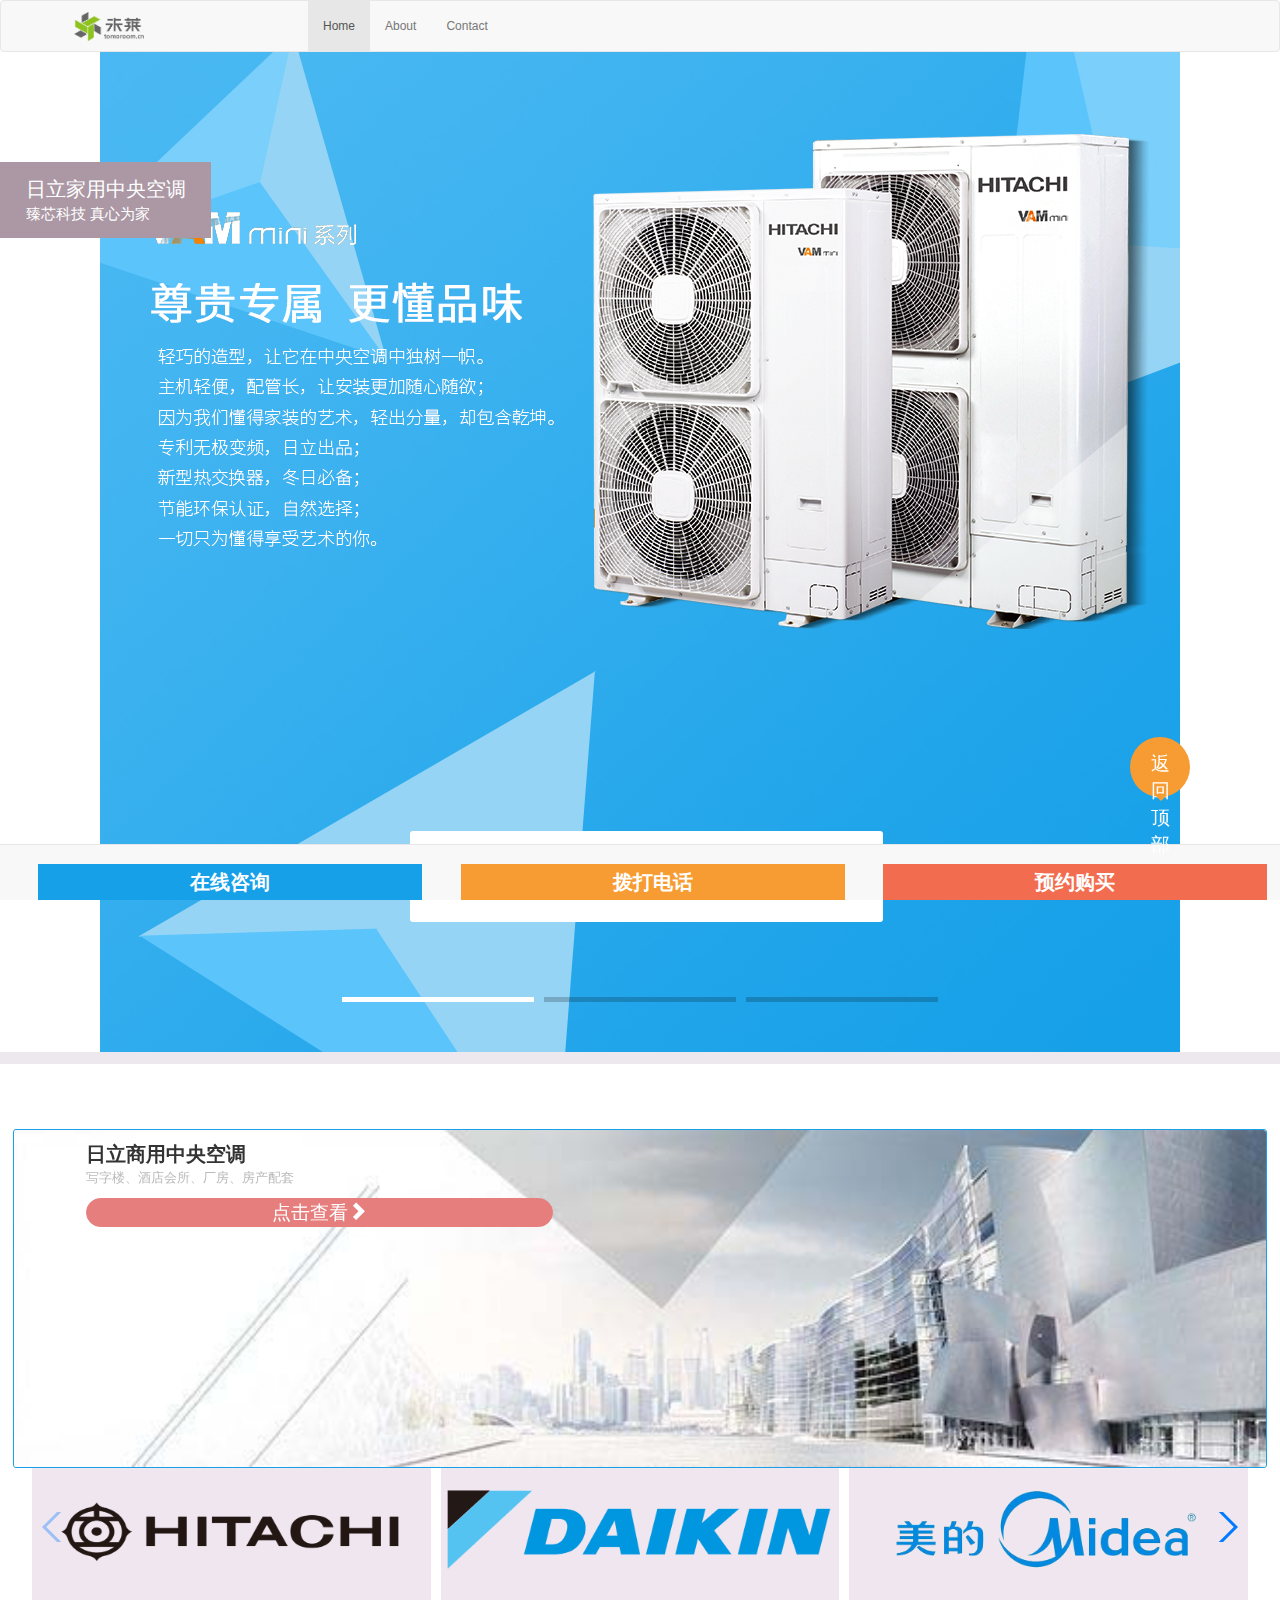
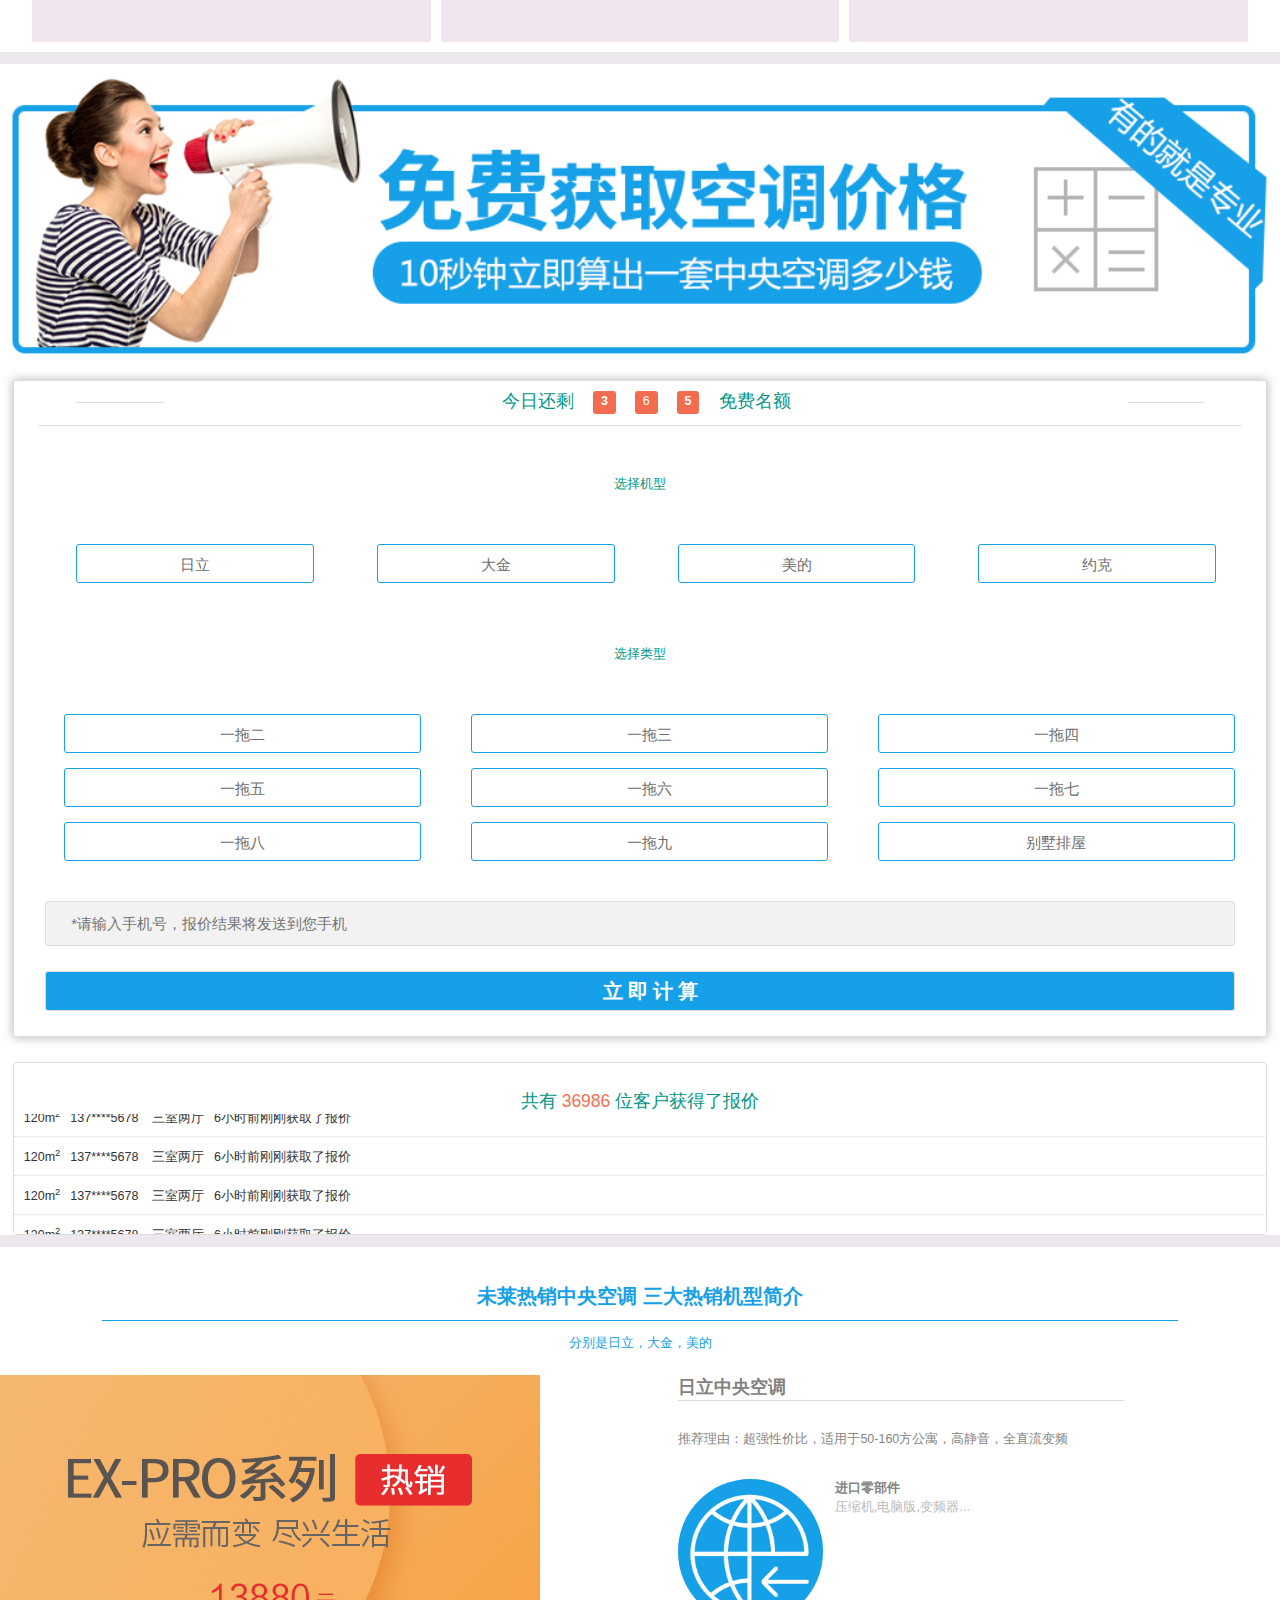
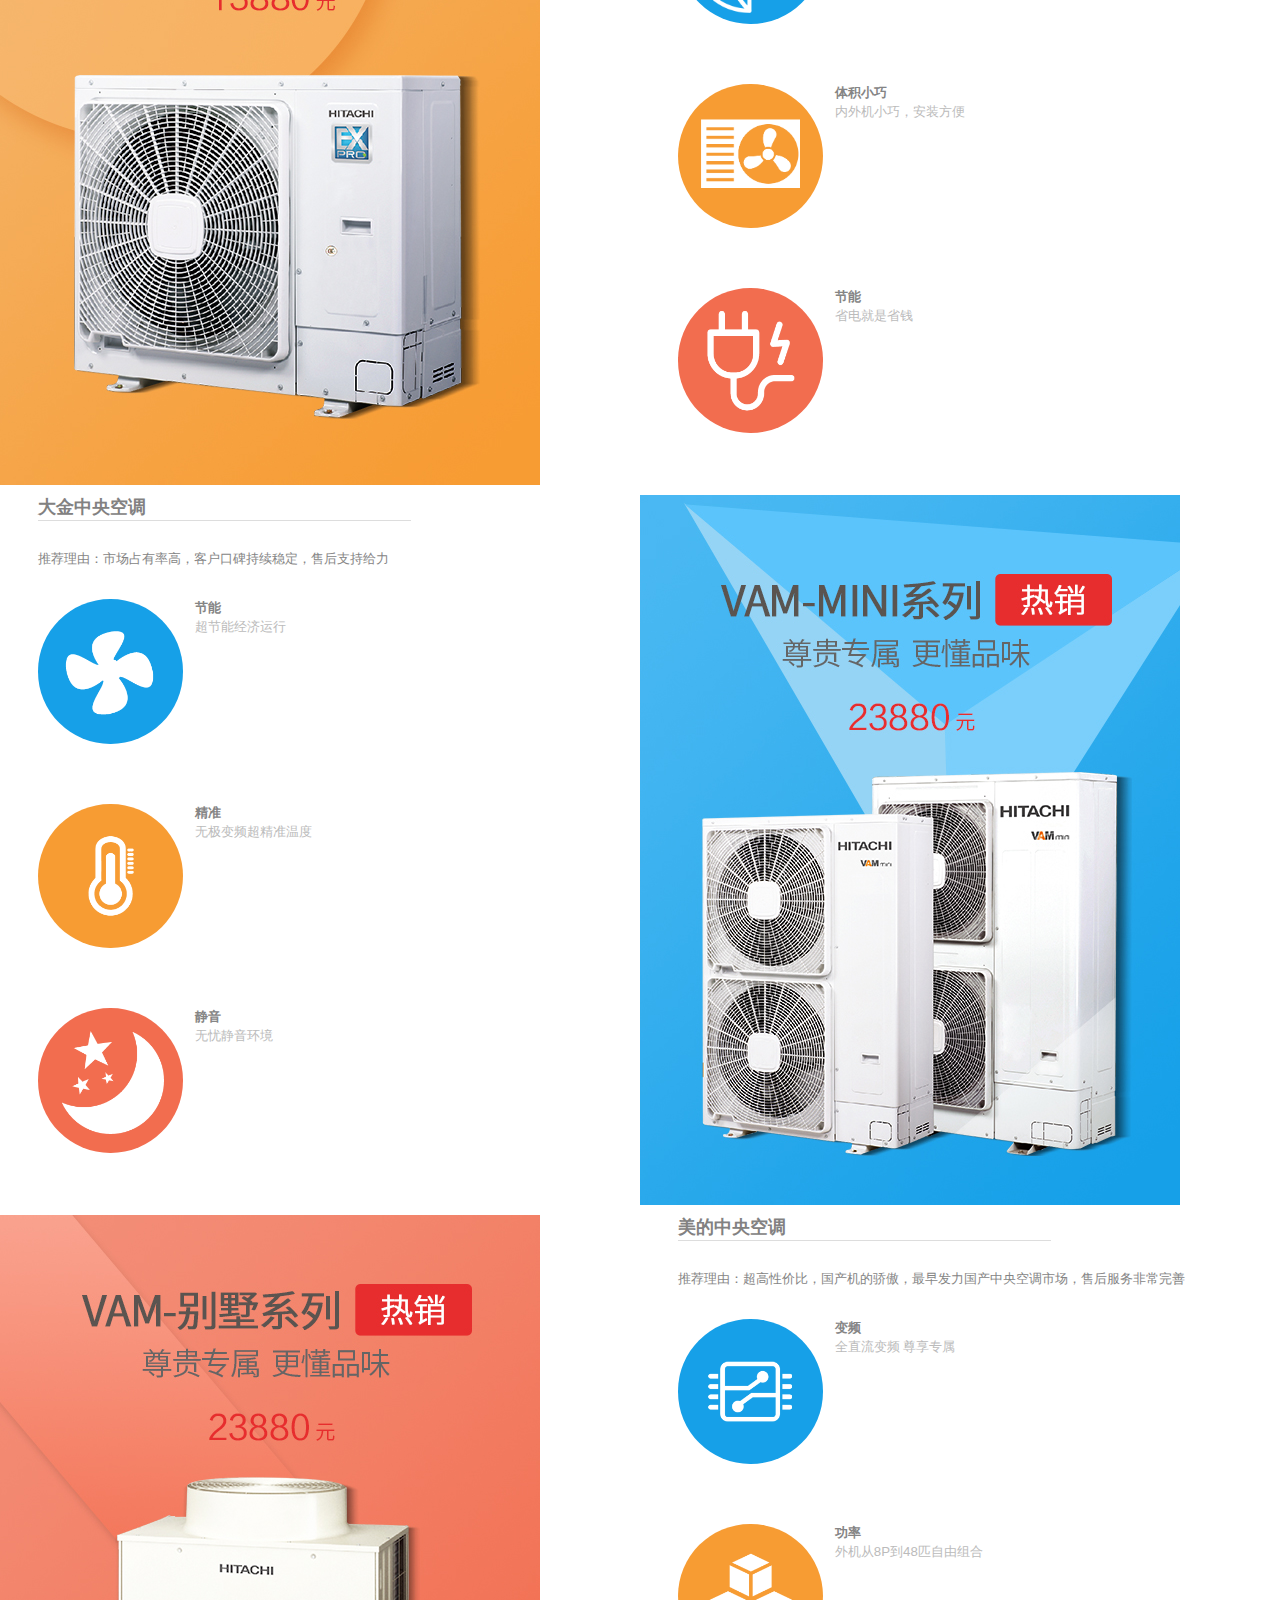
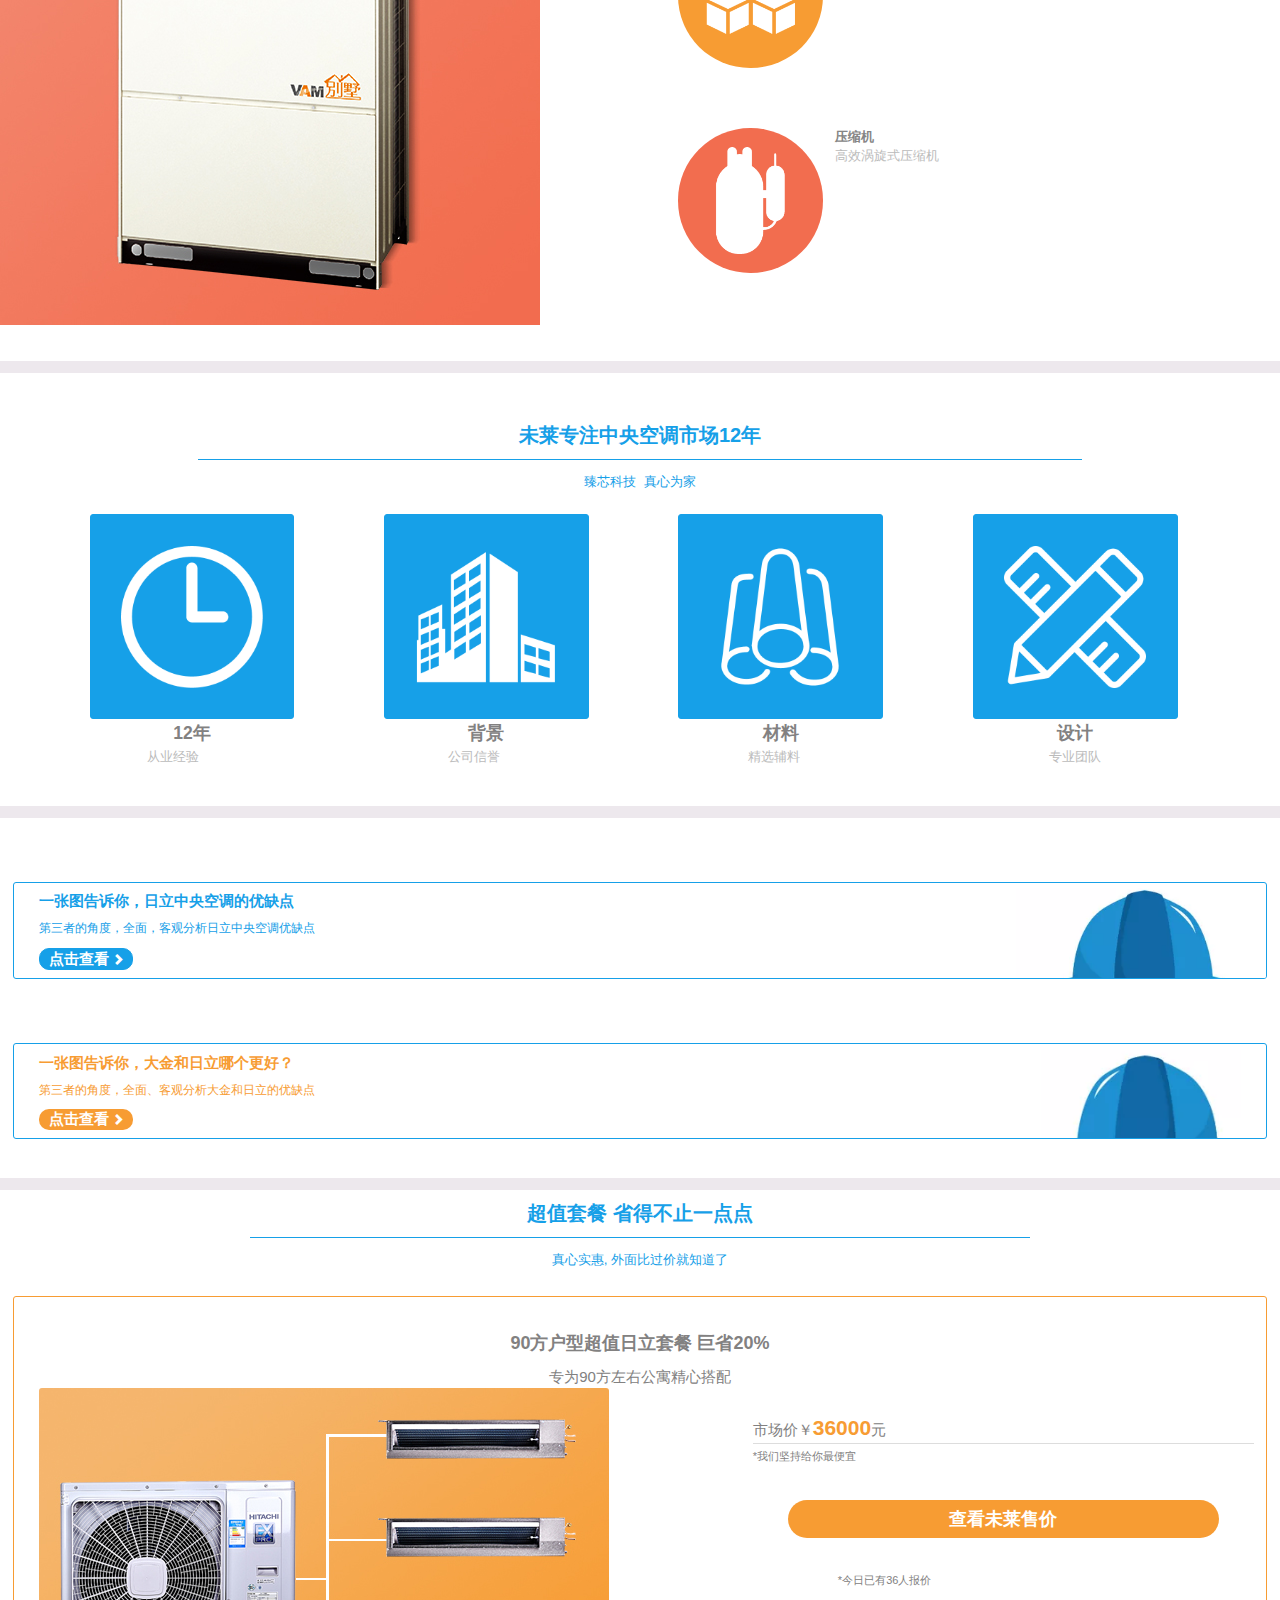
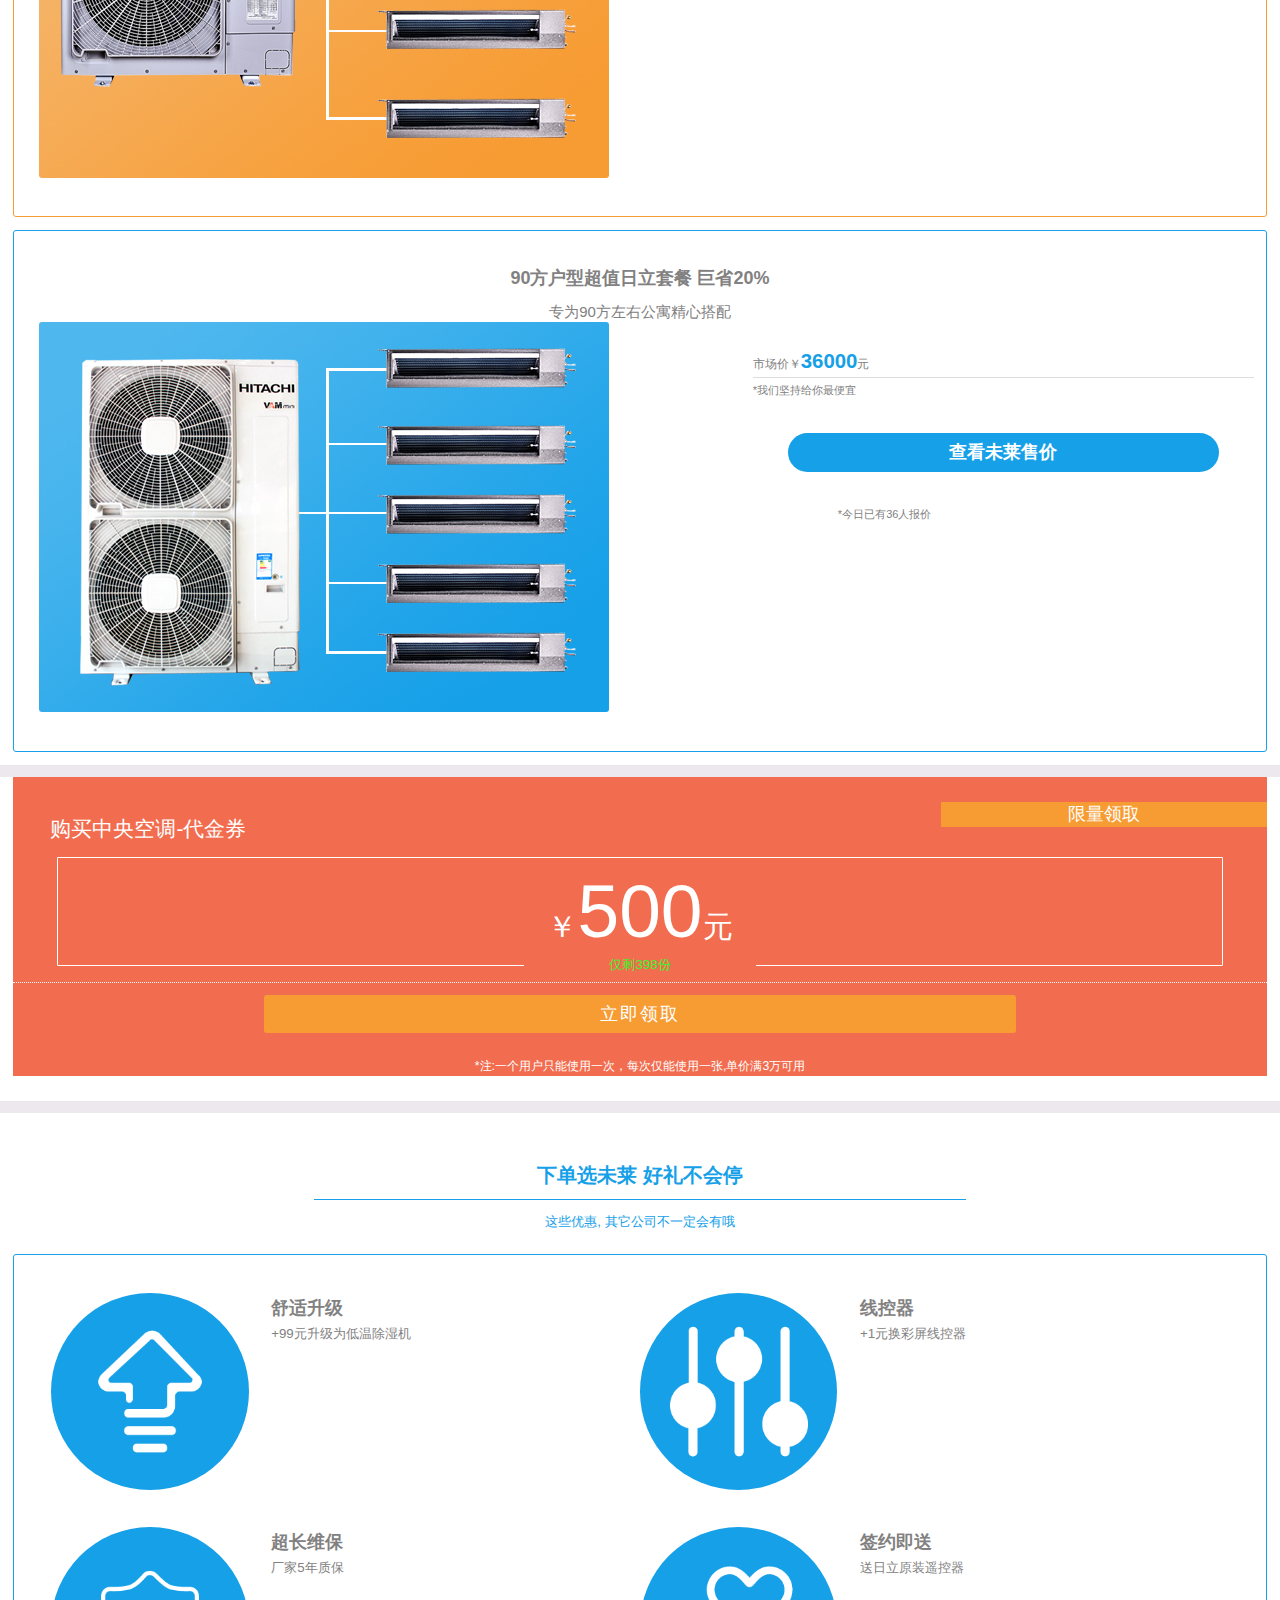
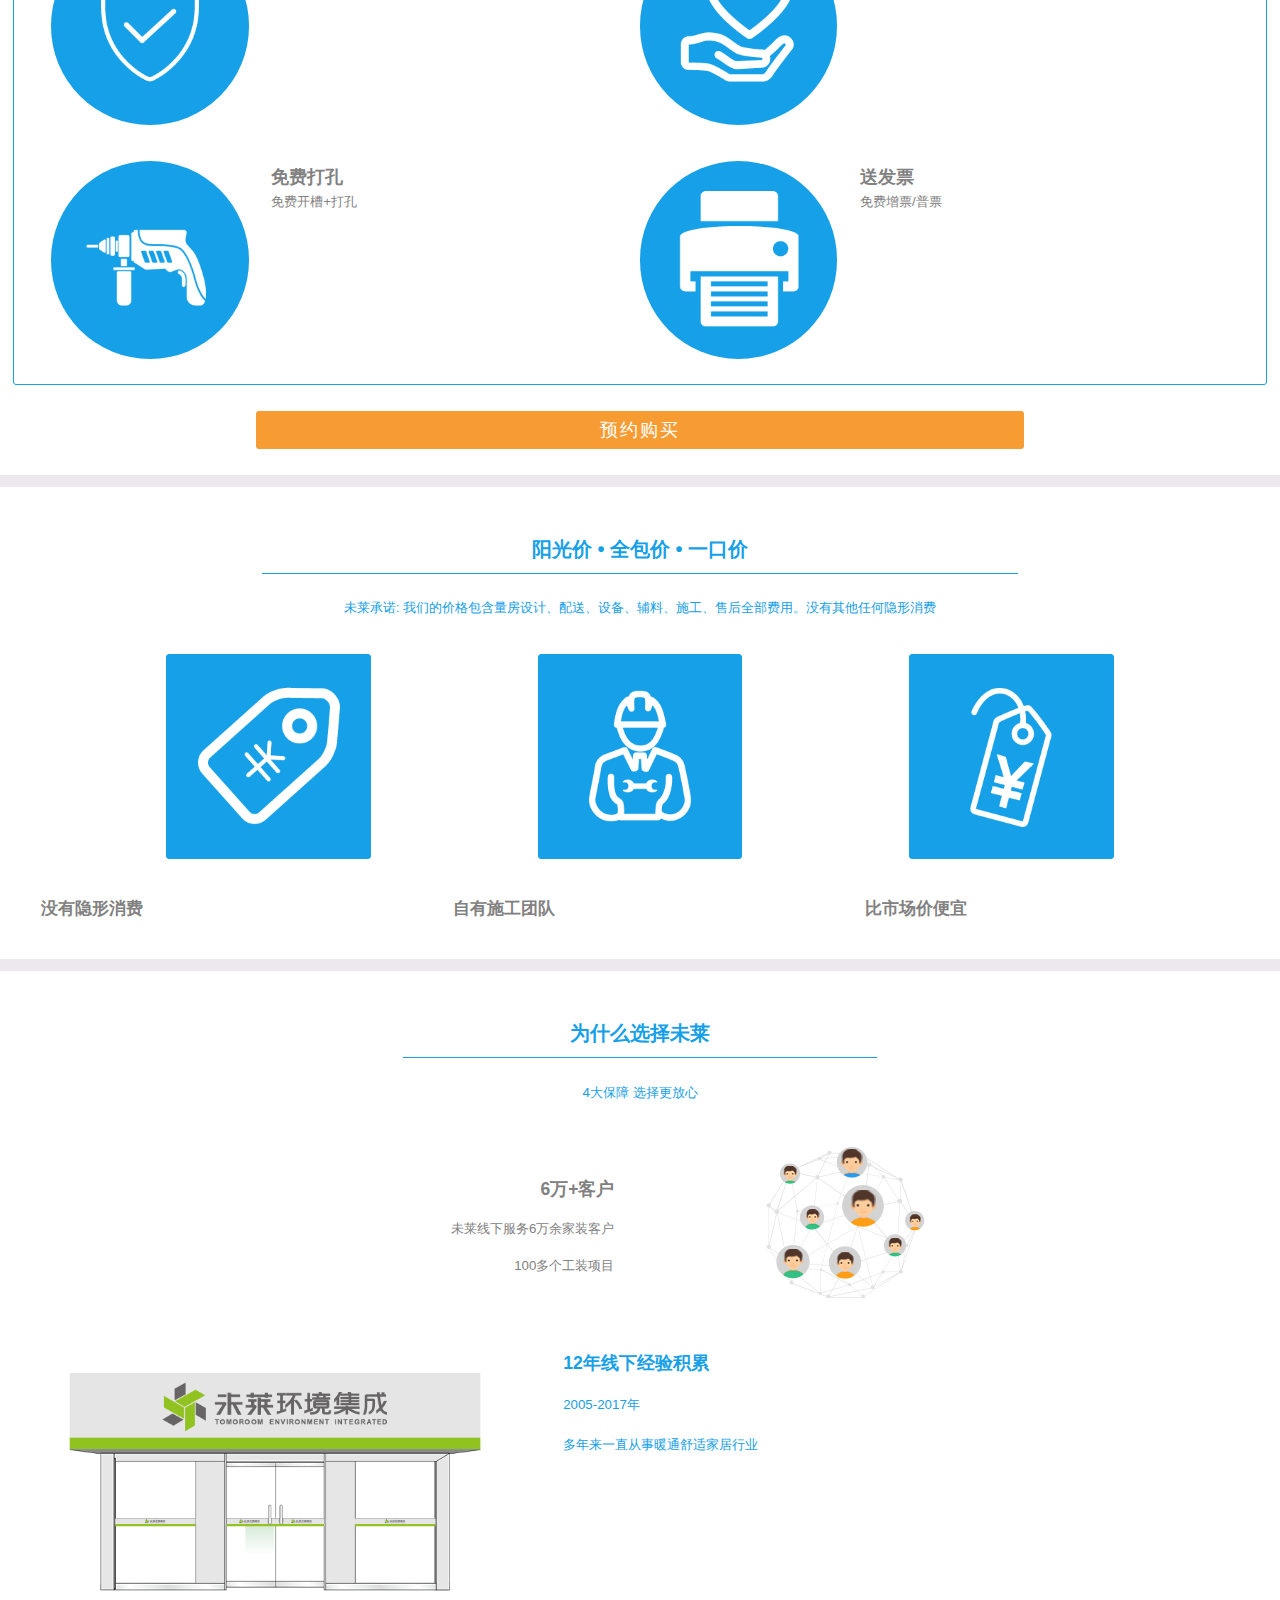
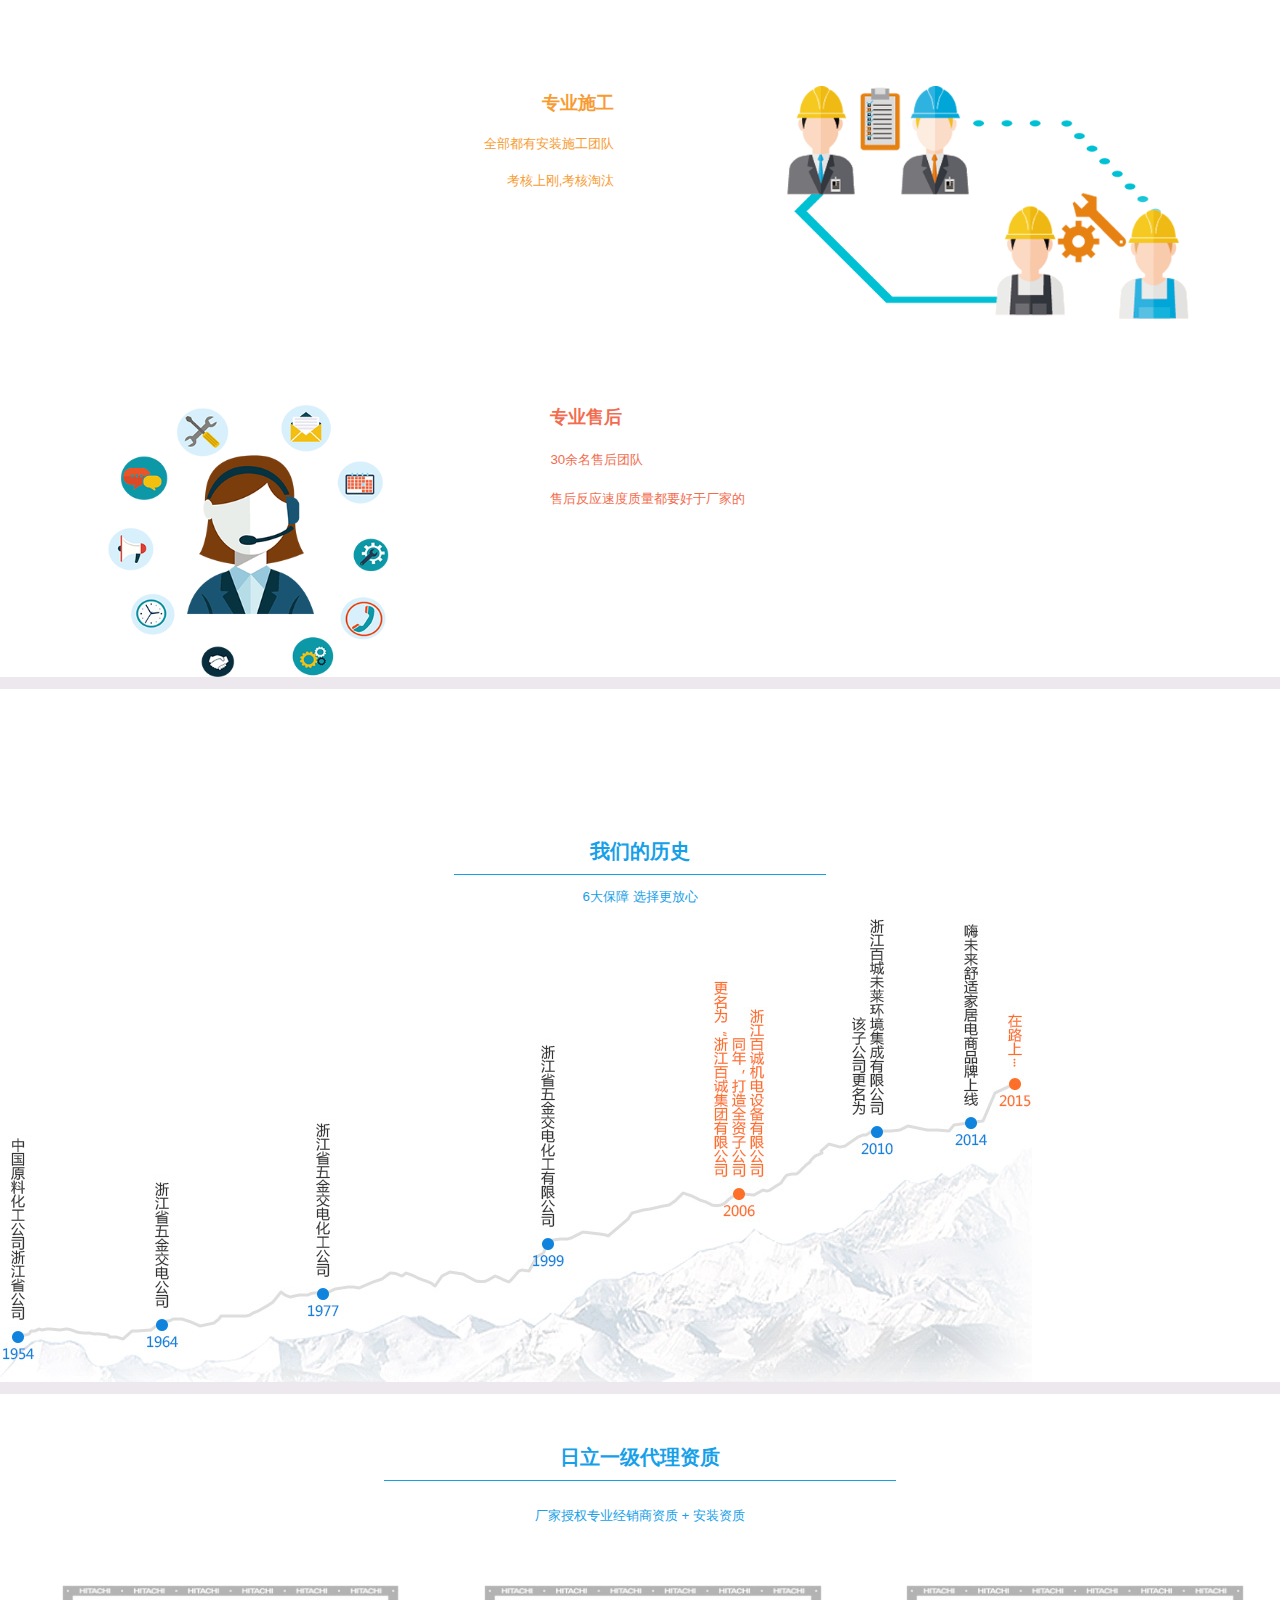
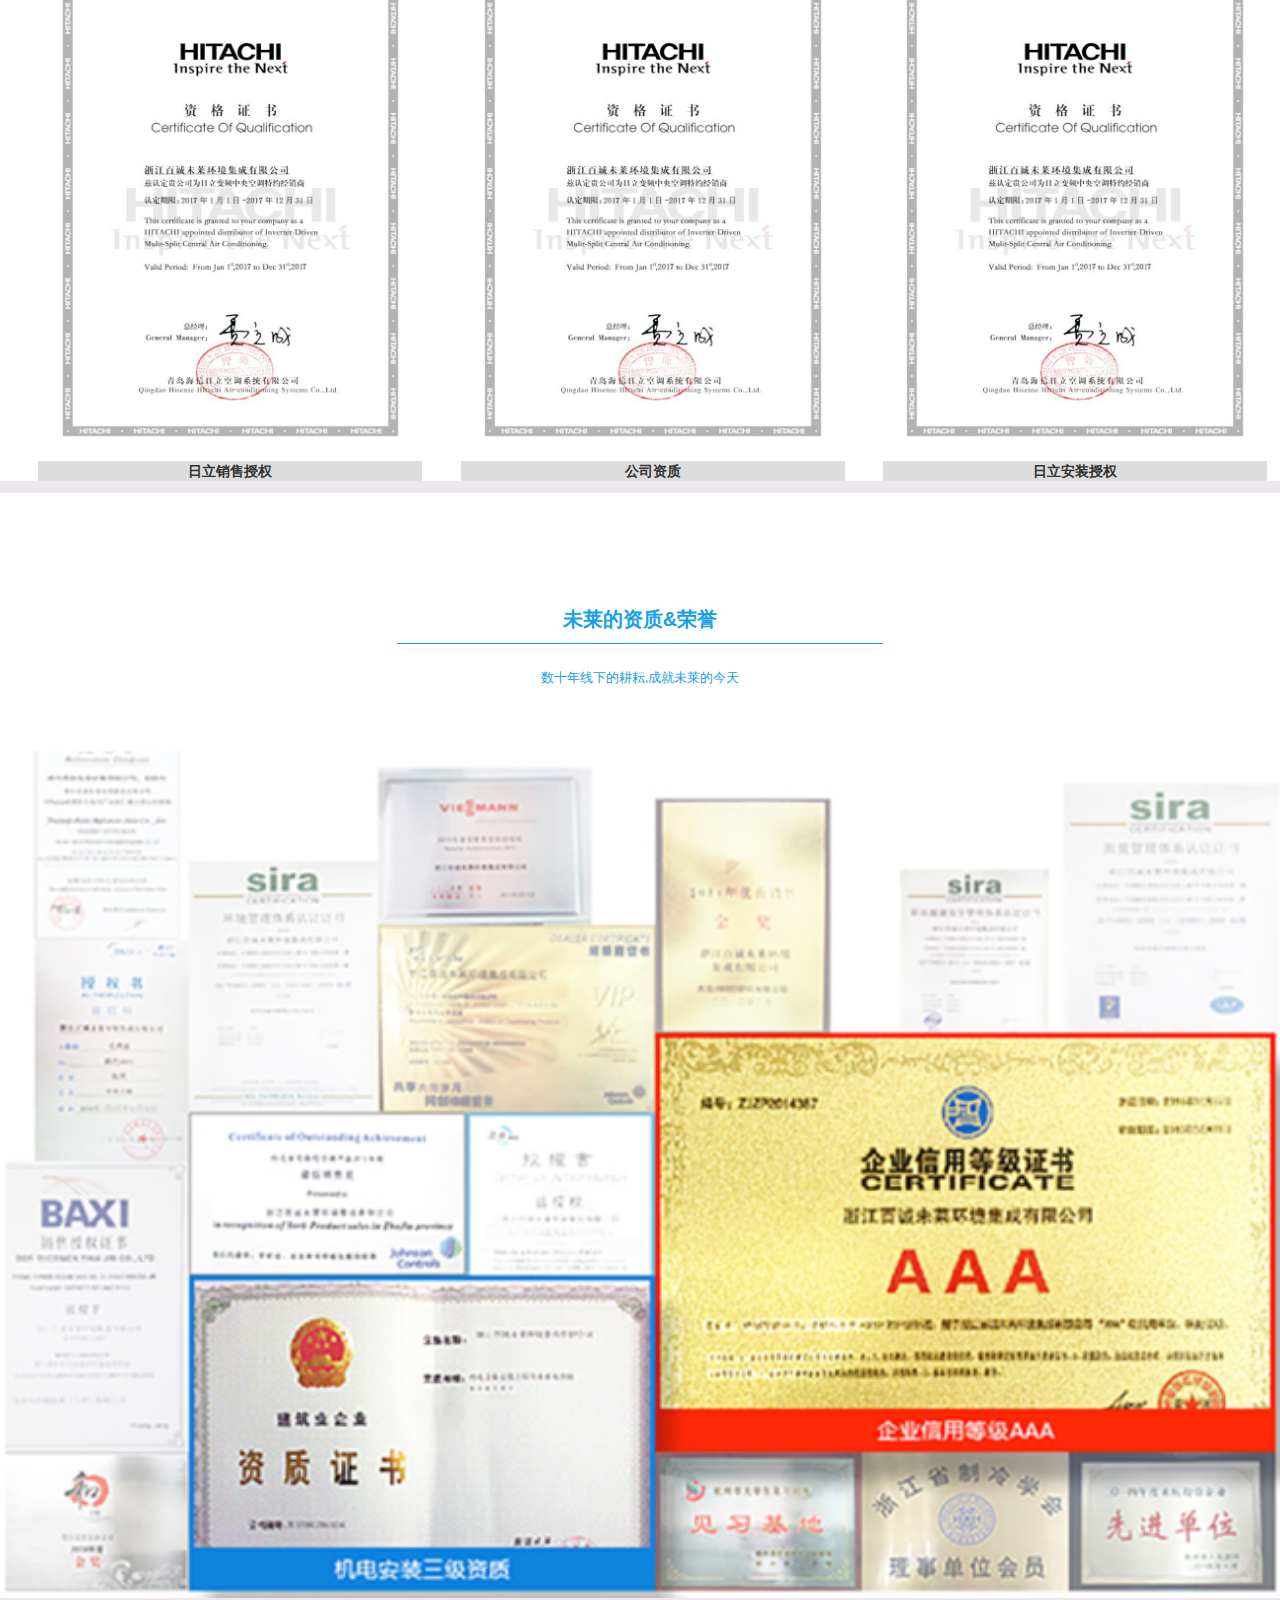
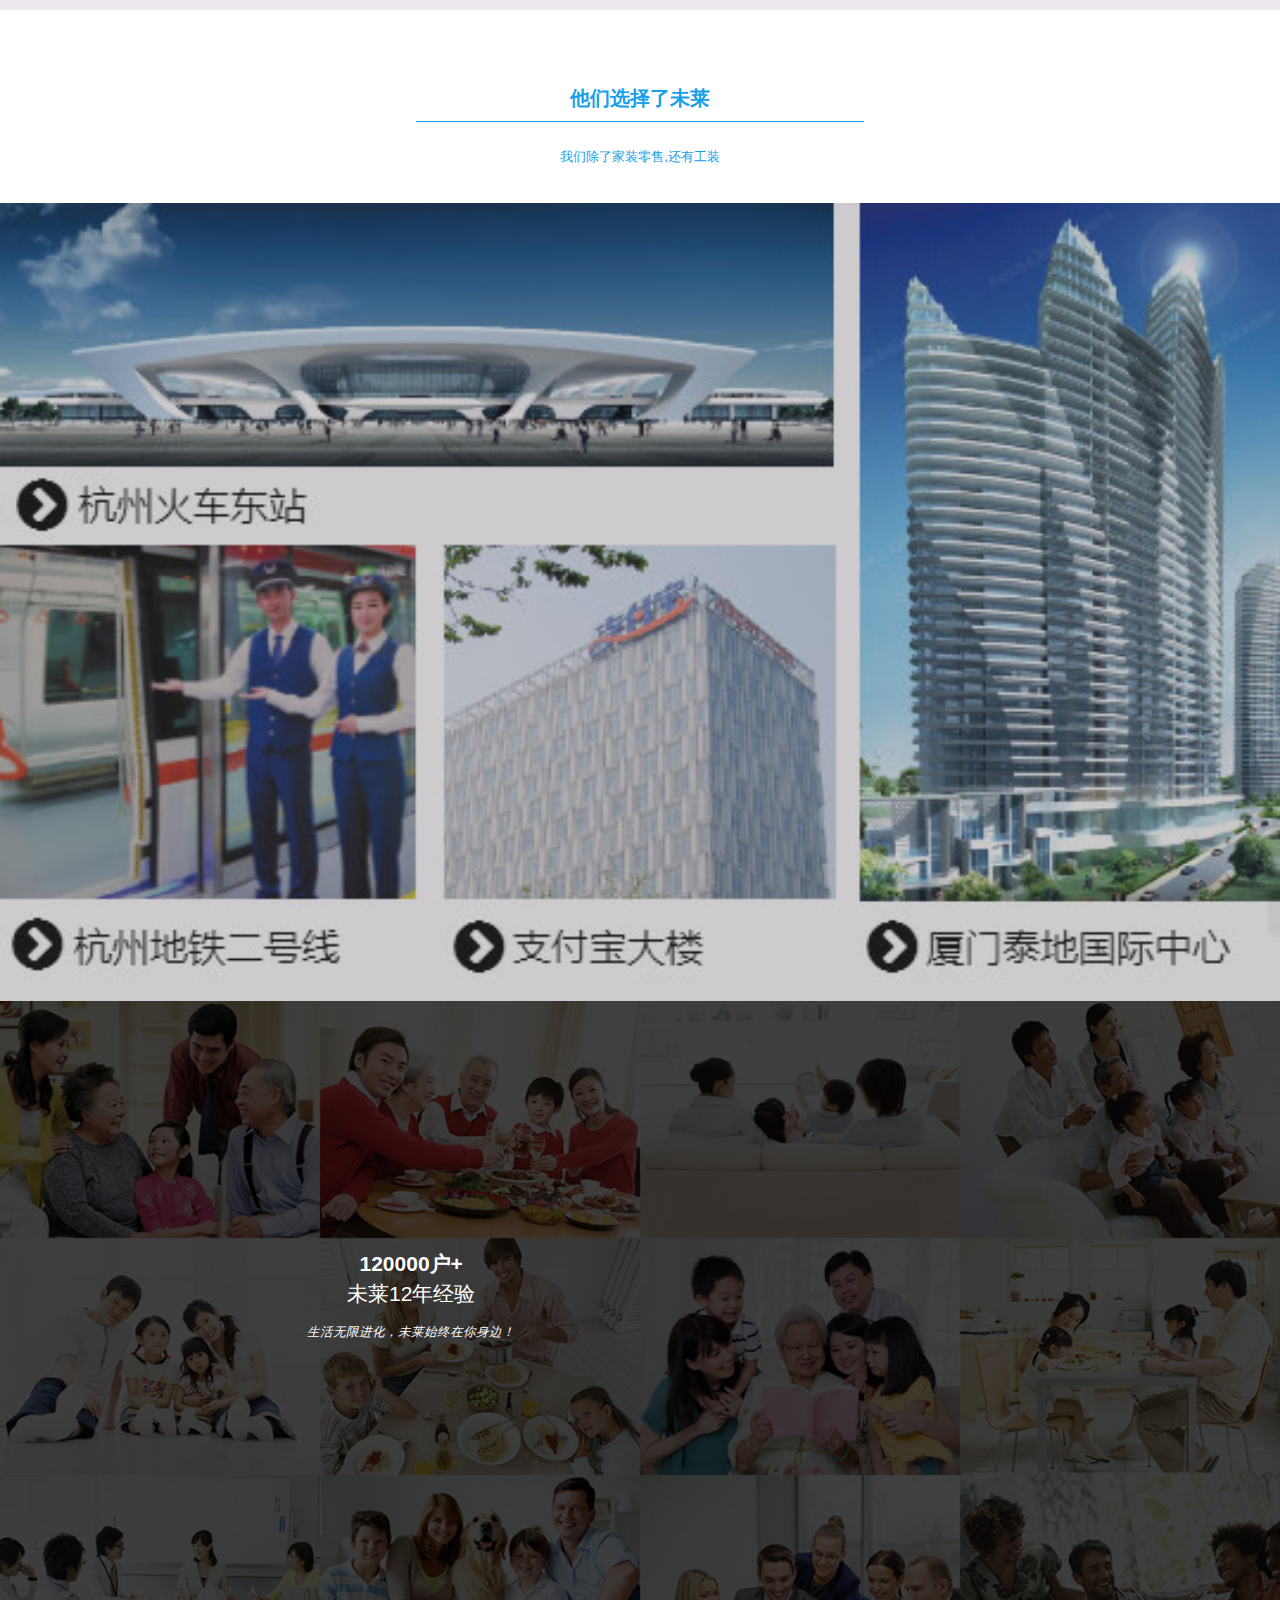
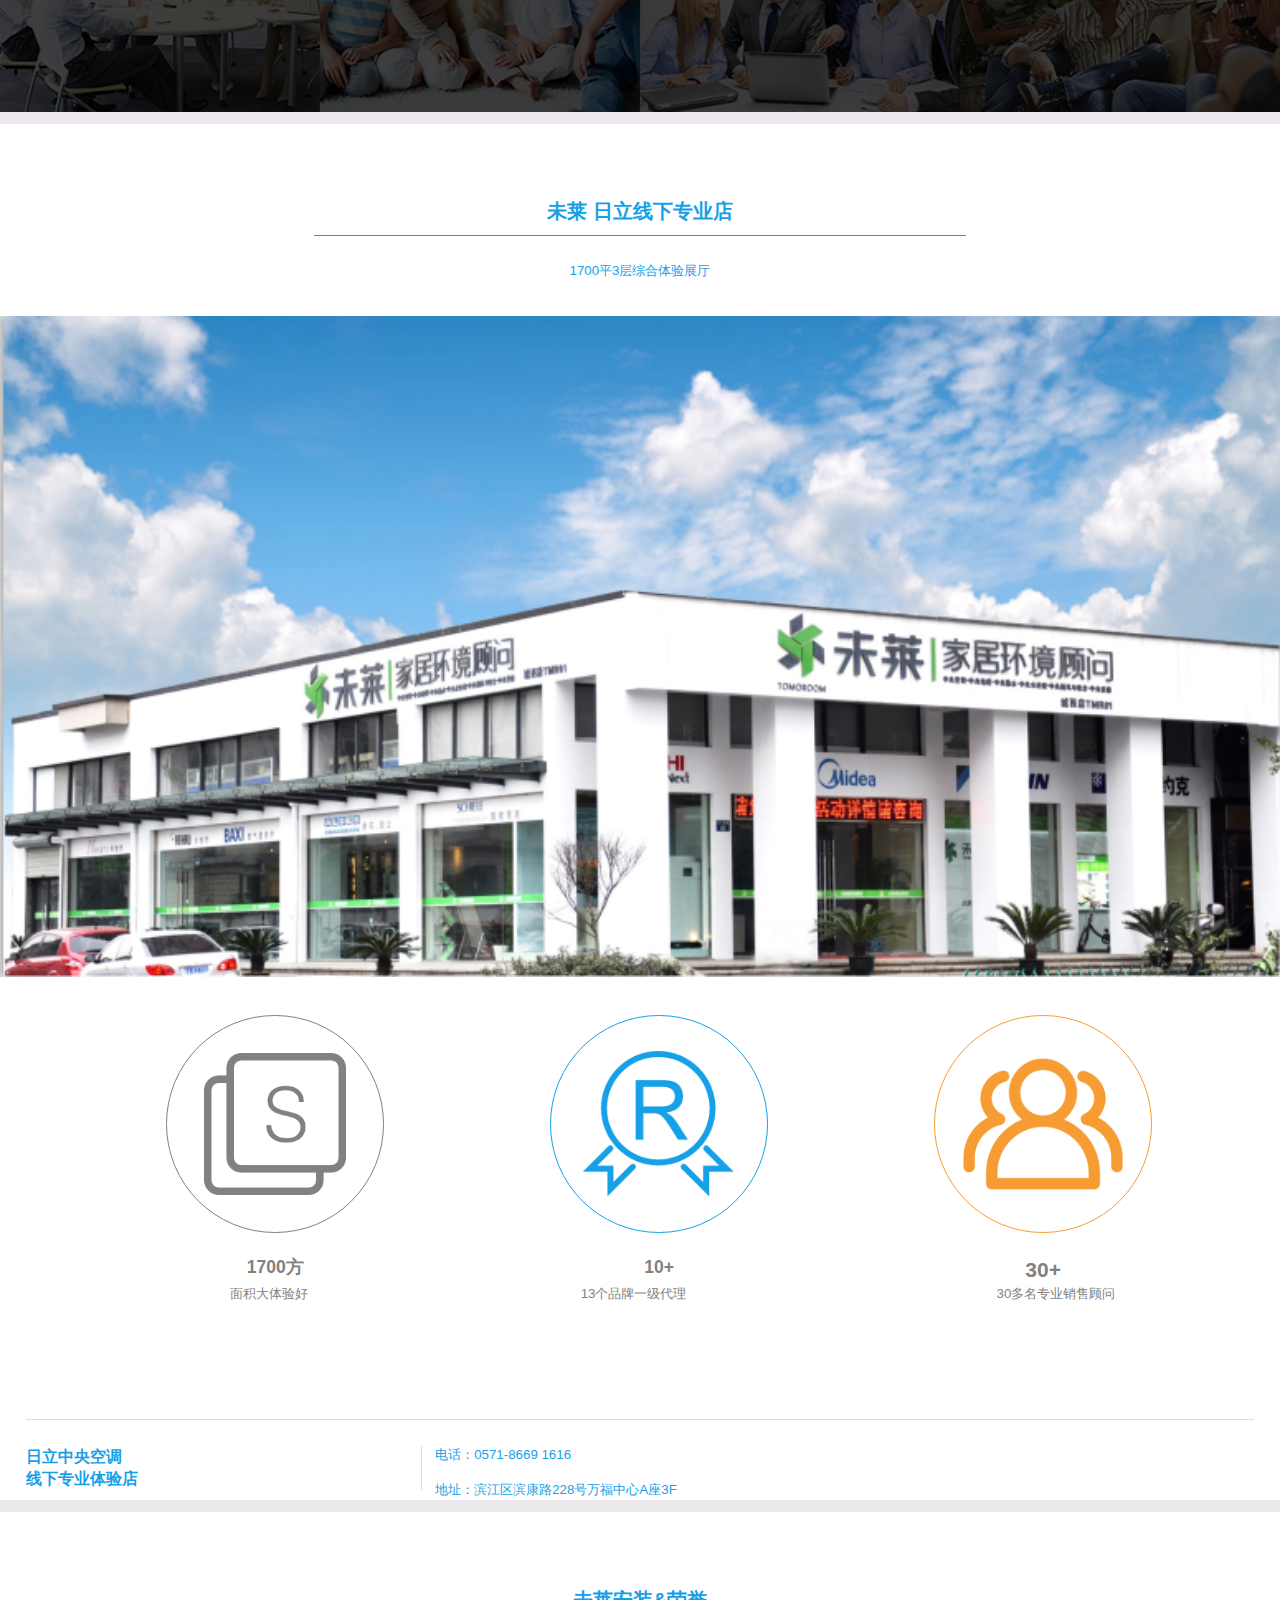
<file: air_total.html>
<!DOCTYPE html>
<html>
<head>
    <meta charset="utf-8">
    <meta http-equiv="X-UA-Compatible" content="IE=edge">
    <meta content="width=device-width, initial-scale=1.0, maximum-scale=1.0, user-scalable=0" name="viewport">
    <title>air_total</title>
    <!-- Bootstrap -->
    <link rel="stylesheet" href="css/bootstrap.min.css"/>
    <link rel="stylesheet" href="css/swiper-3.4.2.min.css"/>
    <link rel="stylesheet" href="css/main.css"/>
    <!--[if lt IE 9]>
        <script src="https://cdn.bootcss.com/html5shiv/3.7.3/html5shiv.min.js"></script>
        <script src="https://cdn.bootcss.com/respond.js/1.4.2/respond.min.js"></script>
    <![endif]-->
    <!--<script type="text/javascript" src="http://api.map.baidu.com/api?v=2.0&ak=ucKzemKTwi3ZOur93IAYKQW1KAuIXRA7"></script>
    <script type="text/javascript" src="http://api.map.baidu.com/library/SearchInfoWindow/1.5/src/SearchInfoWindow_min.js"></script>
    <link rel="stylesheet" href="http://api.map.baidu.com/library/SearchInfoWindow/1.5/src/SearchInfoWindow_min.css" />-->
</head>
<body style="padding-bottom: 50px;">
    <!-- Static navbar -->
    <nav class="navbar navbar-default" style="margin-bottom: 0">
        <div class="container">
            <div class="navbar-header">
                <button type="button" class="navbar-toggle collapsed" data-toggle="collapse" data-target="#navbar" aria-expanded="false" aria-controls="navbar">
                    <span class="sr-only">Toggle navigation</span>
                    <span class="icon-bar"></span>
                    <span class="icon-bar"></span>
                    <span class="icon-bar"></span>
                </button>
                <a class="navbar-brand" href="#"><img class="logo" src="img/LOGO.png" alt=""/></a>
            </div>
            <div id="navbar" class="navbar-collapse collapse">
                <ul class="nav navbar-nav">
                    <li class="active"><a href="#">Home</a></li>
                    <li><a href="#">About</a></li>
                    <li><a href="#">Contact</a></li>
                </ul>
            </div>
        </div>
    </nav>
    <!-- slider content-->
    <a href="" id="top"></a>
    <div class="swiper-container" id="swiper1">
        <div class="swiper-wrapper" >
            <div class="swiper-slide">
                <a href="#"><img class="img-responsive" src="img/1080_hitachi-22.jpg" alt=""/></a>
            </div>
            <div class="swiper-slide">
                <a href="#"><img class="img-responsive" src="img/1080_hitachi-33.jpg" alt=""/></a>
            </div>
            <div class="swiper-slide">
                <a href="#"><img class="img-responsive" src="img/1080_hitachi-11.jpg" alt=""/></a>
            </div>
        </div>
        <!-- 如果需要分页器 -->
        <div class="swiper-pagination"></div>
        <!--预约套餐按钮-->
        <a class="book-button" data-target="#myModal" data-toggle="modal">预约该套餐</a>
        <!--黑色文字定位-->
        <div class="swiper-text-location" style="background: #AB98A4;padding: 1% 2%">
            <div style="font-size: 2rem;">日立家用中央空调</div>
            <div style="font-size: 1.5rem;">臻芯科技  真心为家</div>
        </div>
    </div>
    <!--输入弹框-->
    <div class="modal fade" id="myModal" tabindex="-1" role="dialog" aria-labelledby="myModalLabel">
        <div class="modal-dialog" role="document">
            <div class="modal-content" style="position: relative">
                <div style="position: relative;">
                    <span class="modal-close msg-close"></span>
                </div>
                <div class="modal-body">
                    <div class="clear">
                        <h4 style="width: 70%;margin: 2% auto;font-weight:bold;font-size:2rem;color: #16A0E8;text-align: center;">专业的舒适家居供应商</h4>
                        <div style="margin:1% 0;position: relative;min-height: 2em;">
                            <div class="header" style="font-size: 1.33rem;width: 46%;left: 27%">今日已有<label style="font-size: 1.33rem;">126</label>人报名</div>
                            <div style="width: 98%;border-bottom:1px solid #dddddd;position: absolute;top:46%;z-index: 10;"></div>
                        </div>
                        <div class="alert alert-danger hidden" role="alert" style="padding-bottom:7%;padding-top:3%;width: 92%;margin: 0 auto;height: 2em;">
                            <span class="glyphicon glyphicon-exclamation-sign" aria-hidden="true"></span>
                            <span class="sr-only">Error:</span>
                            <span class="alert-content"></span>
                        </div>
                        <form action="" class="cal-form2" id="cal-form2">
                            <input type="hidden" value="post" name="action">
                            <input type="hidden" value="14" name="diyid">
                            <input type="hidden" value="2" name="do">
                            <div class="customer-name">
                                <input type="text" style="width: 92%" placeholder="请输入您的姓名" name="customerName"/>
                            </div>
                            <div class="phone-number">
                                <input type="number" style="width: 92%" placeholder="请输入您的手机" name="customerPhone"/>
                            </div>
                            <p style="padding-left: 5%;font-size: 1.25rem;">*我们承诺保护您的隐私,拒绝频繁电话骚扰</p>
                            <div class="cal-form3-submit">
                                <input id="bookPrice" type="button" value="确认提交" style="background: #F79C33"/>
                            </div>
                            <input type="hidden" value="name,text;phone,text;" name="dede_fields">
                            <input type="hidden" value="f8130eef5454e4d8a0e15adafca06a59" name="dede_fieldshash">
                        </form>
                    </div>
                </div>
            </div>
        </div>
    </div>

    <div class="grey-banner"></div>

    <!--日立商用中央空调-->
    <div class="banner">
        <div style="position: absolute;left: 5.8%;top:9.2%;z-index: 999;width: 70%">
            <div style="font-weight: bold;font-size: 2rem;">日立商用中央空调</div>
            <p style="color:#BBBBBB;font-size: 1.33rem">写字楼、酒店会所、厂房、房产配套</p>
            <a class="click_check" href="hitachi_business.html">
                点击查看<span class="glyphicon glyphicon-chevron-right" aria-hidden="true"></span>
            </a>
        </div>
        <div style="position: absolute;left: 0;top:0;z-index: 99;border: 1px solid #16A0E8;border-radius: 3px;width: 100%">
            <img style="width: 100%;border-radius: 3px;" class="img-responsive" src="img/background.jpg" alt=""/>
        </div>
    </div>
    <!--百诚未莱一级代理-->
    <div class="hot-products">
        <div class="products-title">
            <h4 class="main-title">百诚未莱一级代理</h4>
            <div style="width: 42%;" class="title-bottom-line"></div>
            <p style="padding: 1% 0;font-size: 1.33rem">分别是国产美的，日立，大金，约克，麦克维尔</p>
        </div>
        <div class="swiper-container" id="logo-swiper" style="width: 95%;margin: 0 auto">
            <div class="swiper-wrapper">
                <div class="swiper-slide">
                    <p style="background: #F0E6F0">
                        <img src="img/rili.png" style="padding: 18% 1%" class="img-responsive" alt=""/>
                    </p>
                </div>
                <div class="swiper-slide">
                    <p style="background: #F0E6F0">
                        <img src="img/dajin.png" style="padding: 18% 1%" class="img-responsive" alt=""/>
                    </p>
                </div>
                <div class="swiper-slide">
                    <p style="background: #F0E6F0;">
                        <img src="img/media_logo.png" style="padding: 18% 1%" class="img-responsive"   alt=""/>
                    </p>

                </div>
                <div class="swiper-slide">
                    <p style="background: #F0E6F0">
                        <img src="img/rili.png" style="padding: 18% 1%" class="img-responsive" alt=""/>
                    </p>
                </div>
                <div class="swiper-slide">
                    <p style="background: #F0E6F0">
                        <img src="img/dajin.png" style="padding: 18% 1%" class="img-responsive" alt=""/>
                    </p>
                </div>
                <div class="swiper-slide">
                    <p style="background: #F0E6F0;">
                        <img src="img/media_logo.png" style="padding: 18% 1%" class="img-responsive"   alt=""/>
                    </p>
                </div>
            </div>
            <!-- Add Arrows -->
            <div class="swiper-button-prev" style="height: 30px;"></div>
            <div class="swiper-button-next" style="height: 30px;"></div>
        </div>
    </div>

    <!--价格结果弹出框-->
    <div class="modal fade" id="PriceModal" tabindex="-1" role="dialog" aria-labelledby="myModalLabel">
        <div class="modal-dialog" role="document">
            <div class="modal-content" style="position: relative">
                <div style="position: relative;">
                    <span class="modal-close msg-close PriceModal-close"></span>
                </div>
                <div class="modal-body" style="position: relative">
                    <!--<div class="sanjiao"></div>-->
                    <div style="background: #F5F0F5;">
                        <h4 style="width: 70%;margin: 1% auto;padding-top: 4%;font-weight:bold;font-size:2rem;color: #16A0E8;text-align: center;">您选择的预估价为</h4>
                        <p style="width: 50%;margin: 0 auto;text-align: center"><b style="font-size: 2rem;color:#828181">3.8</b><span style="font-size: 1.55rem;">万元左右</span></p>
                    </div>
                    <div style="padding-top: 33px;border: 1px solid #dddddd;border-top: 1px solid transparent">
                        <div style="width: 50%;margin: 0 auto;color:#828181;border: 1px solid #dddddd;border-radius: 5px;text-align: center;padding: 1%;">
                            <p><b style="font-size: 1.75rem;">设备费：</b><span style="font-size: 1.55rem;">3.2万元</span></p>
                            <div><b style="font-size: 1.75rem;">安装费：</b><span style="font-size: 1.55rem;">0.6万元</span></div>
                        </div>
                        <div style="font-size: 1.55rem;color:#16A0E8;margin: 2% auto;text-align: center" >我们的报价包含设计费、打孔费、运输费、风口加长费、发票税费、管理费......</div>
                        <div style="font-size: 1.55rem;color:#16A0E8;text-align: center" >不含隐藏费用，一口价！！！</div>
                    </div>
                </div>
            </div>
        </div>
    </div>
    <!--知道了弹出框-->
    <div class="modal fade" id="successModal" tabindex="-1" role="dialog">
        <div class="modal-dialog" role="document">
            <div class="modal-content">
                <div class="modal-body">
                    <div style="font-size: 2rem;font-weight:bold;width: 80%;margin: 5% auto;color:#16A0E8;text-align: center;">系统已收到您的提交！！！</div>
                    <div style="width: 87%;margin: 0 auto;color:#A66D82;font-size: 1.5rem;margin-bottom: 5%;text-indent: 15px;"> 2个小时内我们的暖通顾问将给您回电，免费提供专业的方案配置咨询服务。</div>
                    <div><a class="successModal-close">我知道了</a></div>
                </div>
            </div>
        </div>
    </div>
    <div class="grey-banner"></div>
    <!--报价表格-->
    <div style="margin-top: 10px;">
        <img src="img/title.png" style="width: 100%" alt=""/>
    </div>
    <div class="form-box-show">
        <div style="margin:10px 0;position: relative;min-height: 2em;">
            <div class="header"><label>今日还剩</label><span></span><b style="font-weight: normal;"></b><i style="margin-right: 2%;font-style: normal"></i><label>免费名额</label></div>
            <div style="width: 90%;border-bottom:1px solid #dddddd;position: absolute;left:5%;top:46%;z-index: 10;"></div>
        </div>
        <div style="height: 1px;border-bottom: 1px solid #dddddd;width: 96%;margin: 0 auto"></div>
        <form action="" class="cal-form2" id="cal-form3">
            <input type="hidden" value="post" name="action">
            <input type="hidden" value="14" name="diyid">
            <input type="hidden" value="2" name="do">
            <div class="choose-machine">
                <span>选择机型</span>
            </div>
            <ul class="choose-machine-content" style="color:#6E6E6E">
                <li class="machine-block remove-blue">
                    <div>
                        <input type="radio" id="myCheck-exp" style="display: none;" name="roomType" value="100">
                        <label for="myCheck-exp" class="remove-blue">日立</label>
                    </div>
                </li>
                <li class="machine-block remove-blue">
                    <div>
                        <input type="radio" id="myCheck-vam" style="display: none;" name="roomType" value="200">
                        <label for="myCheck-vam" class="remove-blue">大金</label>
                    </div>
                </li>
                <li class="machine-block remove-blue">
                    <div>
                        <input type="radio" id="myCheck-vam2" style="display: none;" name="roomType" value="300">
                        <label for="myCheck-vam2" class="remove-blue">美的</label>
                    </div>
                </li>
                <li class="machine-block remove-blue">
                    <div>
                        <input type="radio" id="myCheck-feng" style="display: none;" name="roomType" value="400">
                        <label for="myCheck-feng" class="remove-blue">约克</label>
                    </div>
                </li>
            </ul>
            <div class="choose-type">
                <span>选择类型</span>
            </div>
            <ul class="choose-type-content clear" style="color:#6E6E6E">
                <li class="type-content-block">
                    <div>
                        <input type="radio" id="type2" style="display: none;" name="machineType" value="400">
                        <label for="type2" class="remove-blue">一拖二</label>
                    </div>
                </li>
                <li class="type-content-block">
                    <div>
                        <input type="radio" id="type3" style="display: none;" name="machineType" value="400">
                        <label for="type3" class="remove-blue">一拖三</label>
                    </div>
                </li>
                <li class="type-content-block">
                    <div>
                        <input type="radio" id="type4" style="display: none;" name="machineType" value="400">
                        <label for="type4" class="remove-blue">一拖四</label>
                    </div>
                </li>
                <li class="type-content-block">
                    <div>
                        <input type="radio" id="type5" style="display: none;" name="machineType" value="400">
                        <label for="type5" class="remove-blue">一拖五</label>
                    </div>
                </li>
                <li class="type-content-block">
                    <div>
                        <input type="radio" id="type6" style="display: none;" name="machineType" value="400">
                        <label for="type6" class="remove-blue">一拖六</label>
                    </div>
                </li>
                <li class="type-content-block">
                    <div>
                        <input type="radio" id="type7" style="display: none;" name="machineType" value="400">
                        <label for="type7" class="remove-blue">一拖七</label>
                    </div>
                </li>
                <li class="type-content-block">
                    <div>
                        <input type="radio" id="type8" style="display: none;" name="machineType" value="400">
                        <label for="type8" class="remove-blue">一拖八</label>
                    </div>
                </li>
                <li class="type-content-block">
                    <div>
                        <input type="radio" id="type9" style="display: none;" name="machineType" value="400">
                        <label for="type9" class="remove-blue">一拖九</label>
                    </div>
                </li>
                <li class="type-content-block">
                    <div>
                        <input type="radio" id="type10" style="display: none;" name="machineType" value="400">
                        <label for="type10" class="remove-blue">别墅排屋</label>
                    </div>
                </li>
            </ul>
            <div class="phone-number">
                <input type="number" name="phone" placeholder="*请输入手机号，报价结果将发送到您手机" style="font-size: 1.5rem;"/>
            </div>
            <div class="cal-form3-submit">
                <input type="button" value="立即计算"/>
            </div>
            <input type="hidden" value="name,text;phone,text;" name="dede_fields">
            <input type="hidden" value="f8130eef5454e4d8a0e15adafca06a59" name="dede_fieldshash">
        </form>
    </div>
    <!--滚动栏-->
    <div class="customer-slider">
        <div style="text-align: center;">
            <div style="font-size: 1.75rem;color:#009688;padding-top: 2%">共有&nbsp;<span style="color:#F27154;">36986</span>&nbsp;位客户获得了报价</div>
        </div>
        <div class="txtMarquee-top">
            <div class="bd">
                <ul class="infoList" style="font-size: 1.25rem">
                    <li><span style="margin: 0 10px;">120m<sup>2</sup></span>137****5678 <span style="margin: 0 10px;">三室两厅</span>6小时前刚刚获取了报价</li>
                    <li><span style="margin: 0 10px;">120m<sup>2</sup></span>137****5678 <span style="margin: 0 10px;">三室两厅</span>6小时前刚刚获取了报价</li>
                    <li><span style="margin: 0 10px;">120m<sup>2</sup></span>137****5678 <span style="margin: 0 10px;">三室两厅</span>6小时前刚刚获取了报价</li>
                </ul>
            </div>
        </div>
    </div>
    <div class="grey-banner"></div>
    <!--三大机型简介-->
    <div class="products-introduce">
        <div class="products-title">
            <h4 class="main-title">未莱热销中央空调 三大热销机型简介</h4>
            <div class="title-bottom-line" style="width: 84%"></div>
            <p style="padding: 1% 0;font-size: 1.33rem;">分别是日立，大金，美的</p>
        </div>
        <ul class="main-introduce">
            <li style="overflow: hidden">
                <p class="lf" style="width: 50%"><img class="img-responsive" src="img/540-1.jpg" alt=""/></p>
                <ul class="lf" style="width: 50%;padding-left: 3%">
                    <li>
                        <div class="introduce-title">日立中央空调</div>
                    </li>
                    <li class="title-bottom-line" style="width: 74%;border-bottom: 1px solid #dddddd;margin-left: 0;"></li>
                    <li style="margin:5% 0;color:#858585;font-size: 1.25rem;">推荐理由：超强性价比，适用于50-160方公寓，高静音，全直流变频</li>
                    <li class="clear mb10">
                        <div class="left-img" style="background:  #16A0E8">
                            <img  class="img-responsive" src="img/raw_1508143750.png" alt=""/>
                        </div>
                        <div class="right-text">
                            <div style="font-size: 1.33rem;color:#858585;font-weight: bold">进口零部件</div>
                            <div style="font-size: 1.33rem;color:#BBBBBB;">压缩机,电脑版,变频器...</div>
                        </div>
                    </li>
                    <li class="clear mb10">
                        <div class="left-img" style="background:  #F79C33">
                            <img  class="img-responsive" src="img/shiwaiji.png" style="padding: 16%" alt=""/>
                        </div>
                        <div class="right-text">
                            <div style="font-size: 1.33rem;color:#858585;font-weight: bold">体积小巧</div>
                            <div style="font-size: 1.33rem;color:#BBBBBB;">内外机小巧，安装方便</div>
                        </div>
                    </li>
                    <li class="clear mb10">
                        <div class="left-img" style="background:  #F26D4F">
                            <img  class="img-responsive" src="img/power_compare.png" style="padding: 13%" alt=""/>
                        </div>
                        <div class="right-text">
                            <div style="font-size: 1.33rem;color:#858585;font-weight: bold">节能</div>
                            <div style="font-size: 1.33rem;color:#BBBBBB;">省电就是省钱</div>
                        </div>
                    </li>
                </ul>
            </li>
            <li style="overflow: hidden">
                <ul class="lf" style="width: 50%;padding-left: 3%">
                    <li>
                        <div class="introduce-title">大金中央空调</div>
                    </li>
                    <li class="title-bottom-line" style="width: 62%;border-bottom: 1px solid #dddddd;margin-left: 0;"></li>
                    <li style="margin:5% 0;color:#858585;font-size: 1.25rem;">推荐理由：市场占有率高，客户口碑持续稳定，售后支持给力</li>
                    <li class="clear mb10">
                        <div class="left-img" style="background:  #16A0E8">
                            <img  class="img-responsive" src="img/air_fan.png" style="padding: 13%" alt=""/>
                        </div>
                        <div class="right-text">
                            <div style="font-size: 1.33rem;color:#858585;font-weight: bold">节能</div>
                            <div style="font-size: 1.33rem;color:#BBBBBB;">超节能经济运行</div>
                        </div>
                    </li>
                    <li class="clear mb10">
                        <div class="left-img" style="background:  #F79C33">
                            <img  class="img-responsive" src="img/temperature.png" style="padding: 13%" alt=""/>
                        </div>
                        <div class="right-text">
                            <div style="font-size: 1.33rem;color:#858585;font-weight: bold">精准</div>
                            <div style="font-size: 1.33rem;color:#BBBBBB;">无极变频超精准温度</div>
                        </div>
                    </li>
                    <li class="clear mb10">
                        <div class="left-img" style="background:  #F26D4F">
                            <img  class="img-responsive"  style="padding: 13%" src="img/night.png" alt=""/>
                        </div>
                        <div class="right-text">
                            <div style="font-size: 1.33rem;color:#858585;font-weight: bold">静音</div>
                            <div style="font-size: 1.33rem;color:#BBBBBB;">无忧静音环境</div>
                        </div>
                    </li>
                </ul>
                <p class="lf" style="width: 50%"><img class="img-responsive" src="img/540-2.jpg" alt=""/></p>
            </li>
            <li style="overflow: hidden">
                <p class="lf" style="width: 50%"><img class="img-responsive" src="img/540-3.jpg" alt=""/></p>
                <ul class="lf" style="width: 50%;padding-left: 3%">
                    <li>
                        <div class="introduce-title">美的中央空调</div>
                    </li>
                    <li class="title-bottom-line" style="width: 62%;border-bottom: 1px solid #dddddd;margin-left: 0;"></li>
                    <li style="margin:5% 0;color:#858585;font-size: 1.25rem;">推荐理由：超高性价比，国产机的骄傲，最早发力国产中央空调市场，售后服务非常完善</li>
                    <li class="clear mb10">
                        <div class="left-img" style="background:  #16A0E8">
                            <img  class="img-responsive" src="img/chip.png" style="padding: 13%" alt=""/>
                        </div>
                        <div class="right-text">
                            <div style="font-size: 1.33rem;color:#858585;font-weight: bold">变频</div>
                            <div style="font-size: 1.33rem;color:#BBBBBB;">全直流变频 尊享专属</div>
                        </div>
                    </li>
                    <li class="clear mb10">
                        <div class="left-img" style="background:  #F79C33">
                            <img  class="img-responsive" src="img/group.png" style="padding: 13%" alt=""/>
                        </div>
                        <div class="right-text">
                            <div style="font-size: 1.33rem;color:#858585;font-weight: bold">功率</div>
                            <div style="font-size: 1.33rem;color:#BBBBBB;">外机从8P到48匹自由组合</div>
                        </div>
                    </li>
                    <li class="clear mb10">
                        <div class="left-img" style="background:  #F26D4F">
                            <img  class="img-responsive" src="img/compressor.png" style="padding: 13%" alt=""/>
                        </div>
                        <div class="right-text">
                            <div style="font-size: 1.33rem;color:#858585;font-weight: bold">压缩机</div>
                            <div style="font-size: 1.33rem;color:#BBBBBB;">高效涡旋式压缩机</div>
                        </div>
                    </li>
                </ul>
            </li>
        </ul>
    </div>
    <div class="grey-banner"></div>
    <!--未莱专注中央空调市场12年-->
    <div class="product-feature mt3 mb3">
        <div class="products-title">
            <h4 class="main-title">未莱专注中央空调市场12年</h4>
            <div class="title-bottom-line" style="width: 69%"></div>
            <p style="padding: 1% 0;font-size: 1.33rem">臻芯科技&nbsp;&nbsp;真心为家</p>
        </div>
        <ul class="clear">
            <li class="feature-block">
                <div class="img-background">
                    <img  class="img-responsive" src="img/12years.png" alt=""/>
                </div>
                <div style="font-size: 1.75rem;text-align:center;font-weight: bold;color:#828181;margin: 1% 0">12年</div>
            </li>
            <li class="feature-block">
                <div class="img-background">
                    <img  class="img-responsive" src="img/background.png" alt=""/>
                </div>
                <div style="font-size: 1.75rem;text-align:center;font-weight: bold;color:#828181;margin: 1% 0">背景</div>
            </li>
            <li class="feature-block">
                <div class="img-background">
                    <img  class="img-responsive" src="img/material.png" alt=""/>
                </div>
                <div style="font-size: 1.75rem;text-align:center;font-weight: bold;color:#828181;margin: 1% 0">材料</div>
            </li>
            <li class="feature-block">
                <div class="img-background">
                    <img  class="img-responsive" src="img/design.png" alt=""/>
                </div>
                <div style="font-size: 1.75rem;text-align:center;font-weight: bold;color:#828181;margin: 1% 0">设计</div>
            </li>
            <li class="desc-text" style="width: 20%;text-align: center"><div style="font-size: 1.33rem;color:#BBBBBB">从业经验</div></li>
            <li class="desc-text" style="width: 20%;text-align: center"><div style="font-size: 1.33rem;color:#BBBBBB">公司信誉</div></li>
            <li class="desc-text" style="width: 20%;text-align: center"><div style="font-size: 1.33rem;color:#BBBBBB">精选辅料</div></li>
            <li class="desc-text" style="width: 20%;text-align: center"><div style="font-size: 1.33rem;color:#BBBBBB">专业团队</div></li>
        </ul>
    </div>
    <div class="grey-banner"></div>
    <!--优缺点-->
    <div class="clear good-items">
        <div class="lf">
            <div style="font-size: 1.45rem;font-weight: bold;color:#16A0E8;" class="mt3 mb3">一张图告诉你，日立中央空调的优缺点</div>
            <p style="font-size: 1.23rem;color:#16A0E8;">第三者的角度，全面，客观分析日立中央空调优缺点</p>
            <a class="check_button mb3" href="hitachi_2.html">
                <span style="font-size: 1.45rem;font-weight: bold">点击查看</span>
                <span class="glyphicon glyphicon-chevron-right" aria-hidden="true"></span>
            </a>
        </div>
        <div class="rt" style="width: 20%;position:absolute;top:6%;right:0% ">
            <img class="img-responsive" src="img/raw_1505481423.png" alt=""/>
        </div>
    </div>
    <!--选择中央空调-->
    <div class="clear good-items">
        <div class="lf">
            <div style="font-size: 1.45rem;font-weight: bold;color:#F79C33;" class="mt3 mb3">一张图告诉你，大金和日立哪个更好？</div>
            <p style="font-size: 1.23rem;color:#F79C33;">第三者的角度，全面、客观分析大金和日立的优缺点</p>
            <a class="check_button mb3" style="background: #F79C33;border:#F79C33; ">
                <span style="font-size: 1.45rem;font-weight: bold">点击查看</span>
                <span class="glyphicon glyphicon-chevron-right" aria-hidden="true"></span>
            </a>
        </div>
        <div class="rt" style="width: 16%;position:absolute;top:6%;right:2% ">
            <img class="img-responsive" src="img/raw_1505481532.png" alt=""/>
        </div>
    </div>
    <div class="grey-banner"></div>
    <!--超值套餐-->
    <div>
        <div class="products-title">
            <h4 class="main-title">超值套餐&nbsp;省得不止一点点</h4>
            <div class="title-bottom-line" style="width: 61%"></div>
            <p style="padding: 1% 0;font-size: 1.33rem;">真心实惠, 外面比过价就知道了</p>
        </div>
        <ul>
           <li style="border: 1px solid #F79C33;margin: 1%;border-radius: 3px;padding-bottom: 3%">
                <h4 class="taocan-title">90方户型超值日立套餐&nbsp;巨省20%</h4>
                <div style="font-size:1.5rem;text-align: center;color:#828181">专为90方左右公寓精心搭配</div>
                <div class="clear">
                    <div class="lf" style="width: 55%;margin-left: 2%;">
                        <img class="img-responsive" style="border-radius: 3px;" src="img/570-390-2.jpg" alt=""/>
                    </div>
                    <div class="lf" style="width: 40%;margin-left: 2%;margin-top: 2%;color:#828181">
                        <div style="border-bottom: 1px solid #dddddd;font-size: 1.5rem;">市场价￥<span style="font-size: 2.1rem;font-weight: bold;color:#F79C33; ">36000</span>元</div>
                        <div style="font-size: 1.1rem;margin-top: 1%">*我们坚持给你最便宜</div>
                        <a class="view-price-button" data-target="#myModal" data-toggle="modal">查看未莱售价</a>
                        <div style="font-size: 1.1rem;margin-left: 17%">*今日已有36人报价</div>
                    </div>
                </div>
           </li>
            <li style="border: 1px solid #16A0E8;margin: 1%;border-radius: 3px;padding-bottom: 3%">
                <h4 class="taocan-title">90方户型超值日立套餐&nbsp;巨省20%</h4>
                <div style="font-size:1.5rem;text-align: center;color:#828181">专为90方左右公寓精心搭配</div>
                <div class="clear">
                    <div class="lf" style="width: 55%;margin-left: 2%;">
                        <img class="img-responsive" style="border-radius: 3px;" src="img/570-390-1.jpg" alt=""/>
                    </div>
                    <div class="lf" style="width: 40%;margin-left: 2%;margin-top: 2%;color:#828181">
                        <div style="border-bottom: 1px solid #dddddd">市场价￥<span style="font-size: 1.7em;font-weight: bold;color:#16A0E8; ">36000</span>元</div>
                        <div style="font-size: 1.1rem;margin-top: 1%">*我们坚持给你最便宜</div>
                        <a class="view-price-button" style="background:#16A0E8;" data-target="#myModal" data-toggle="modal">查看未莱售价</a>
                        <div style="font-size: 1.1rem;margin-left: 17%">*今日已有36人报价</div>
                    </div>
                </div>
            </li>
        </ul>
    </div>
    <div class="grey-banner"></div>
    <!--代金券-->
    <div class="cash-coupon">
        <div class="clear" style="margin-bottom: 1%">
            <div class="lf cash-coupon-title">购买中央空调-代金券</div>
            <a class="rt cash-coupon-little-button" href="#">限量领取</a>
        </div>
        <div class="cash-coupon-money">
            <div style="margin: 0 auto;text-align: center;">
                <span style="font-size: 3rem;">￥</span><b style="font-size: 7.5rem;font-weight: 500">500</b><span style="font-size: 3rem;">元</span>
            </div>
            <div class="cash-coupon-num">仅剩398份</div>
        </div>
        <div class="cash-coupon-center">
            <div class="left-round"></div>
            <div class="dotted-line"></div>
            <div class="right-round"></div>
        </div>
        <div class="cash-coupon-bottom">
            <a data-target="#myModal" data-toggle="modal" class="cash-coupon-bottom-button">立即领取</a>
            <div style="font-size: 1.23rem;text-align: center;margin: 2% 0;">*注:一个用户只能使用一次，每次仅能使用一张,单价满3万可用</div>
        </div>
    </div>
    <div class="grey-banner"></div>
    <!--下单送好礼-->
    <div class="mt3">
        <div class="products-title">
            <h4 class="main-title">下单选未莱&nbsp;好礼不会停</h4>
            <div class="title-bottom-line" style="width: 51%"></div>
            <p style="padding: 1% 0;font-size: 1.33rem;">这些优惠, 其它公司不一定会有哦</p>
        </div>
        <ul class="gift-content clear">
            <li  class="lf clear">
                <div class="gift-content-bk">
                    <img  class="img-responsive" style="padding: 15%" src="img/raw_1505720949.png" alt=""/>
                </div>
                <div class="gift-content-text lf">
                    <p>舒适升级</p>
                    <div>+99元升级为低温除湿机</div>
                </div>
            </li>
            <li  class="lf clear">
                <div class="gift-content-bk">
                    <img  class="img-responsive" style="padding: 15%" src="img/raw_1505720974.png" alt=""/>
                </div>
                <div class="gift-content-text lf">
                    <p>线控器</p>
                    <div>+1元换彩屏线控器</div>
                </div>
            </li>
            <li  class="lf clear">
                <div class="gift-content-bk">
                    <img  class="img-responsive" style="padding: 15%" src="img/raw_1505721298.png" alt=""/>
                </div>
                <div class="gift-content-text lf">
                    <p>超长维保</p>
                    <div>厂家5年质保</div>
                </div>
            </li>
            <li  class="lf clear">
                <div class="gift-content-bk">
                    <img  class="img-responsive" style="padding: 15%" src="img/raw_1505721452.png" alt=""/>
                </div>
                <div class="gift-content-text lf">
                    <p>签约即送</p>
                    <div>送日立原装遥控器</div>
                </div>
            </li>
            <li  class="lf clear">
                <div class="gift-content-bk">
                    <img  class="img-responsive" style="padding: 15%" src="img/raw_1505721853.png" alt=""/>
                </div>
                <div class="gift-content-text lf">
                    <p>免费打孔</p>
                    <div>免费开槽+打孔</div>
                </div>
            </li>
            <li  class="lf clear">
                <div class="gift-content-bk">
                    <img  class="img-responsive" style="padding: 15%" src="img/raw_1505721982.png" alt=""/>
                </div>
                <div class="gift-content-text lf">
                    <p>送发票</p>
                    <div>免费增票/普票</div>
                </div>
            </li>
        </ul>
        <a data-target="#myModal" data-toggle="modal" class="gift-content-order">预约购买</a>
    </div>
    <div class="grey-banner"></div>
    <!--阳光价-->
    <div class="mt3">
        <div class="products-title">
            <h4 class="main-title">阳光价 • 全包价 • 一口价</h4>
            <div class="title-bottom-line" style="width: 59%"></div>
            <p style="padding: 2% 0;font-size: 1.33rem;">未莱承诺: 我们的价格包含量房设计、配送、设备、辅料、施工、售后全部费用。没有其他任何隐形消费</p>
        </div>
        <ul class="clear">
            <li class="feature-block" style="margin-left: 13%;width: 16%">
                <div class="img-background">
                    <img  class="img-responsive" src="img/raw_1505723954.png" alt=""/>
                </div>
            </li>
            <li class="feature-block" style="margin-left: 13%;width: 16%">
                <div class="img-background">
                    <img  class="img-responsive" src="img/raw_1505724048.png" alt=""/>
                </div>
            </li>
            <li class="feature-block" style="margin-left: 13%;width: 16%">
                <div class="img-background">
                    <img  class="img-responsive" src="img/raw_1505724231.png" alt=""/>
                </div>
            </li>
            <li class="lf mt3 mb3 feature-block-text">没有隐形消费</li>
            <li class="lf mt3 mb3 feature-block-text">自有施工团队</li>
            <li class="lf mt3 mb3 feature-block-text">比市场价便宜</li>
        </ul>
    </div>
    <div class="grey-banner"></div>
    <!--为什么选择未莱-->
    <div class="mt3">
        <div class="products-title">
            <h4 class="main-title">为什么选择未莱</h4>
            <div class="title-bottom-line" style="width: 37%"></div>
            <p style="padding: 2% 0;font-size: 1.33rem;">4大保障&nbsp;选择更放心</p>
        </div>
        <ul style="color:#828181">
            <li class="clear mb3">
                <ul style="width: 50%;float: left;text-align: right;padding-right: 2%;margin-top: 3%">
                   <li  class="mb3" style="font-size: 1.75rem;font-weight: bold;">6万+客户</li>
                   <li class="mb3 rem1-33">未莱线下服务6万余家装客户</li>
                   <li class="mb3 rem1-33">100多个工装项目</li>
                </ul>
                <div style="width: 29%;float: left;margin-left: 9%">
                    <img class="img-responsive" src="img/raw_1505731641.jpeg" alt=""/>
                </div>
            </li>
            <li class="clear mb3" style="color:#16A0E8;">
                <div style="width: 33%;float: left;margin-left: 5%;">
                    <img class="img-responsive" src="img/raw_1505874007.png" alt=""/>
                </div>
                <ul style="width: 54%;float: left;text-align: left;margin-left: 6%">
                    <li  class="mb3" style="font-size: 1.75rem;font-weight: bold;">12年线下经验积累</li>
                    <li class="mb3 rem1-33">2005-2017年</li>
                    <li class="mb3 rem1-33">多年来一直从事暖通舒适家居行业</li>
                </ul>
            </li>
            <li class="clear mb3" style="color:#F79C33;">
                <ul style="width: 50%;float: left;text-align: right;padding-right: 2%;margin-top: 3%">
                    <li  class="mb3" style="font-size: 1.75rem;font-weight: bold;">专业施工</li>
                    <li class="mb3 rem1-33">全部都有安装施工团队</li>
                    <li class="mb3 rem1-33">考核上刚,考核淘汰</li>
                </ul>
                <div style="width: 36%;float: left;margin-left: 9%">
                    <img class="img-responsive" src="img/raw_1505873908.png" alt=""/>
                </div>
            </li>
            <li class="clear" style="margin-top: 5%;color:#F26D4F;">
                <div style="width: 34%;float: left;margin-left: 3%;">
                    <img class="img-responsive" src="img/raw_1505873845.png" alt=""/>
                </div>
                <ul style="width: 54%;float: left;text-align: left;margin-left: 6%">
                    <li  class="mb3" style="font-size: 1.75rem;font-weight: bold;">专业售后</li>
                    <li class="mb3 rem1-33">30余名售后团队</li>
                    <li class="mb3 rem1-33">售后反应速度质量都要好于厂家的</li>
                </ul>
            </li>
        </ul>
    </div>
    <div class="grey-banner"></div>
    <!--历史-->
    <div style="margin-top: 18%">
        <div style="position: relative">
        <div class="products-title" style="position: absolute;width:100%;top:-20%;">
            <h4 class="main-title">我们的历史</h4>
            <div style="width: 29%;border-bottom: 1px solid #16A0E8;height: 1px;margin: 0 auto;"></div>
            <div style="padding: 1% 0;font-size: 1.33rem;">6大保障&nbsp;选择更放心</div>
        </div>
        <div>
            <img class="img-responsive" src="img/raw_1502717269.png" alt=""/>
        </div>
    </div>
    </div>
    <div class="grey-banner"></div>
    <!--日立代理资质-->
    <div class="mt3">
        <div class="products-title">
            <h4 class="main-title" >日立一级代理资质</h4>
            <div class="title-bottom-line" style="width: 40%"></div>
            <p style="padding: 2% 0;font-size: 1.33rem;">厂家授权专业经销商资质 + 安装资质</p>
        </div>
        <ul style="overflow: hidden">
            <li style="width: 30%;float: left;margin-left: 3%">
                <div>
                    <img class="img-responsive" style="padding: 5%" src="img/raw_1502371964.jpeg" alt=""/>
                </div>
                <div class="company-authorize-text">日立销售授权</div>
            </li>
            <li style="width: 30%;float: left;text-align: center;margin-left: 3%">
                <div>
                    <img class="img-responsive" style="padding: 5%" src="img/raw_1502371964.jpeg" alt=""/>
                </div>
                <div class="company-authorize-text">公司资质</div>
            </li>
            <li style="width: 30%;float: left;margin-left: 3%">
                <div>
                    <img class="img-responsive" style="padding: 5%" src="img/raw_1502371964.jpeg" alt=""/>
                </div>
                <div class="company-authorize-text">日立安装授权</div>
            </li>
        </ul>
    </div>
    <div class="grey-banner"></div>
    <!--未莱资质-->
    <div style="margin-top: 8%">
        <div class="products-title">
            <h4 class="main-title">未莱的资质&荣誉</h4>
            <div class="title-bottom-line" style="width: 38%"></div>
            <p style="padding: 2% 0;font-size: 1.33rem;">数十年线下的耕耘,成就未莱的今天</p>
        </div>
        <div>
            <img style="width: 100%" class="img-responsive"  src="img/raw_1502442459.png" alt=""/>
        </div>
    </div>
    <div class="grey-banner"></div>
    <!--他们选择了未莱-->
    <div style="margin-top: 5%">
        <div class="products-title">
            <h4 class="main-title" >他们选择了未莱</h4>
            <div class="title-bottom-line" style="width: 35%"></div>
            <p style="padding: 2% 0;font-size: 1.33rem;">我们除了家装零售,还有工装</p>
        </div>
        <div>
            <img style="width: 100%" class="img-responsive" src="img/2017-09-24_220806.jpg" alt=""/>
        </div>
        <div style="position: relative">
            <div style="position: absolute;left: 24%;top:35%">
                <ul style="color:white;">
                    <li style="font-weight: bold;font-size: 2.1rem;text-align: center">120000户+</li>
                    <li style="font-size: 2.1rem;margin-bottom: 7%;text-align: center">未莱12年经验</li>
                    <li style="font-style:italic;font-size: 1.25rem;">生活无限进化，未莱始终在你身边！</li>
                </ul>
            </div>
            <div>
                <img class="img-responsive" style="width: 100%" src="img/scene.jpg" alt=""/>
            </div>
        </div>
    </div>
    <div class="grey-banner"></div>
    <!--线下专业店-->
    <div style="margin-top: 5%">
        <div class="products-title">
            <h4 class="main-title" >未莱 日立线下专业店</h4>
            <div class="title-bottom-line" style="width: 51%"></div>
            <p style="padding: 2% 0;font-size: 1.33rem;">1700平3层综合体验展厅</p>
        </div>
        <div>
            <img style="width: 100%" class="img-responsive" src="img/raw_1502443697.png" alt=""/>
        </div>
        <ul class="clear mt3" style="padding-bottom: 5%;color:#828181">
            <li class="shop-block">
                <div class="shop-img-background" style="border: 1px solid #828181">
                    <img  style="padding: 17%" class="img-responsive" src="img/raw_1505738132.png" alt=""/>
                </div>
                <div style="font-size: 1.75rem;font-weight: bold;text-align: center;">1700方</div>
                <div style="width:6em;font-size: 1.33rem;position: absolute;left:-5%;top:103%;"></div>
            </li>
            <li class="shop-block">
                <div class="shop-img-background">
                    <img  style="padding: 10%" class="img-responsive" src="img/raw_1505738105.png" alt=""/>
                </div>
                <div style="font-size: 1.75rem;font-weight: bold;text-align: center;">10+</div>
                <div style="width:9em;font-size: 1.33rem;position: absolute;left:-29%;top:103%;"></div>
            </li>
            <li class="shop-block">
                <div class="shop-img-background"  style="border: 1px solid #F79C33">
                    <img  style="padding: 10%" class="img-responsive" src="img/raw_1505738220.png" alt=""/>
                </div>
                <div style="font-size: 1.75em;font-weight: bold;text-align: center;">30+</div>
                <div style="width:10em;font-size: 1.33rem;position: absolute;left:-27%;top:103%;"></div>
            </li>
            <li class="shop-block-text" style="padding-left: 9%">面积大体验好</li>
            <li class="shop-block-text">13个品牌一级代理</li>
            <li class="shop-block-text">30多名专业销售顾问</li>
        </ul>
        <div class="clear" style="margin-top: 4%;color:#16A0E8;">
            <div style="border-bottom: 1px solid #dddddd;width: 96%;margin: 0 auto"></div>
            <div class="lf shop-block-name">
                <div>日立中央空调</div>
                <div>线下专业体验店</div>
            </div>
            <div class="lf" style="width: 67%;padding-left:1%;font-size: 1.33rem;padding-top: 2%;">
                <div style="margin-bottom: 2%">电话：0571-8669 1616</div>
                <div>地址：滨江区滨康路228号万福中心A座3F</div>
            </div>
        </div>
    </div>
    <div class="grey-banner"></div>
    <!--未莱安装工艺-->
    <div style="margin-top: 5%">
        <div class="products-title">
        <h4 class="main-title">未莱安装&荣誉</h4>
        <div class="title-bottom-line" style="width: 34%"></div>
        <div style="font-size: 1.33rem;">我们用心承诺做好每一个项目</div>
        <div style="font-size: 1.33rem;">因为我们有优秀的团队和良好的施工管理以及工艺标准</div>
    </div>
        <div style="width: 50%;margin: 0 auto;">
            <img class="img-responsive"  src="img/raw_1505730941.png" alt=""/>
        </div>
        <div>
            <img class="img-responsive" style="width: 100%" src="img/service.jpg" alt=""/>
        </div>
    </div>
    <!--优秀的团队-->
    <div style="margin-top: 3%">
        <h4 style="margin: 2% auto;width: 80%;color: #16A0E8;text-align: center;font-weight: bold;font-size: 2rem;">优秀的工艺来自优秀的团队</h4>
        <div class="swiper-container" id="swiper2">
            <div class="swiper-wrapper">
                <div class="swiper-slide"><img src="img/person.jpg" alt=""/></div>
                <div class="swiper-slide"><img src="img/person.jpg" alt=""/></div>
                <div class="swiper-slide"><img src="img/person.jpg" alt=""/></div>
                <div class="swiper-slide"><img src="img/person.jpg" alt=""/></div>
                <div class="swiper-slide"><img src="img/person.jpg" alt=""/></div>
                <div class="swiper-slide"><img src="img/person.jpg" alt=""/></div>
            </div>
            <!-- Add Arrows -->
            <div class="swiper-button-prev"></div>
            <div class="swiper-button-next"></div>
        </div>
    </div>
    <div class="grey-banner"></div>
    <!--我们的安装工艺-->
    <div style="margin-top: 5%">
        <div class="products-title">
            <h4 class="main-title">我们的安装工艺</h4>
            <div class="title-bottom-line"  style="width: 36%"></div>
            <div style="font-size: 1.33rem;margin-top: 1%">因为我们有优秀的团队和良好的施工管理以及工艺标准</div>
        </div>
        <table class="install-block clear mt3">
            <tr>
                <td>
                    <span>室内机吊装</span>
                    <span class="glyphicon glyphicon-chevron-right" style="font-size: 0.5em;"></span>
                </td>
                <td>
                    <img class="img-responsive" src="img/raw_1502454482.png" alt=""/>
                </td>
                <td>
                    <span>保压调试</span>
                    <span class="glyphicon glyphicon-chevron-right" style="font-size: 0.5em;"></span>
                </td>
                <td>
                    <img class="img-responsive" src="img/raw_1502454715.png" alt=""/>
                </td>
            </tr>
            <tr>
                <td>
                    <img class="img-responsive" src="img/raw_1502455086.png" alt=""/>
                </td>
                <td>
                    <span class="glyphicon glyphicon-chevron-left"></span>
                    <span>厂家指定材料</span>
                </td>
                <td>
                    <img class="img-responsive" src="img/raw_1502454922.png" alt=""/>
                </td>
                <td>
                    <span class="glyphicon glyphicon-chevron-left"></span>
                    <span>专业安装工具</span>
                </td>
            </tr>
        </table>
    </div>
    <div class="grey-banner"></div>
    <div>
        <img class="img-responsive" style="width: 100%" src="img/servi_group.jpg" alt=""/>
    </div>
    <div class="grey-banner"></div>
    <!--我想在未莱买中央空调-->
    <div class="clear">
        <h4 style="width: 70%;margin: 2% auto;font-weight:bold;font-size:2rem;color: #16A0E8;text-align: center;">我想在未莱买中央空调</h4>
        <div style="margin:1% 0;position: relative;min-height: 2em;">
            <div class="header" style="font-size: 1.33rem;width: 34%;left: 33%">今日已有<label style="font-size: 1.33rem;">126</label>人报名</div>
            <div style="width: 98%;border-bottom:1px solid #dddddd;position: absolute;top:46%;z-index: 10;"></div>
        </div>
        <form action="" class="cal-form2" id="cal-form4">
            <input type="hidden" value="post" name="action">
            <input type="hidden" value="14" name="diyid">
            <input type="hidden" value="2" name="do">
            <ul class="choose-machine-content">
                <li class="contact-form-block" style="background: #16A0E8;">专业暖通设计师</li>
                <li class="contact-form-block" style="background: #F26D4F;">专业暖通设计师</li>
                <li class="contact-form-block" style="background: #F79C33;">专业暖通设计师</li>
            </ul>
            <div class="customer-name">
                <input type="text" style="width: 92%" name="name" placeholder="请输入您的姓名"/>
            </div>
            <div class="phone-number">
                <input type="number" style="width: 92%" name="phone" placeholder="请输入您的手机"/>
            </div>
            <p style="padding-left: 5%;font-size: 1.25rem;">*我们承诺保护您的隐私,拒绝频繁电话骚扰</p>
            <div class="cal-form3-submit">
                <input type="button" value="立即报名" style="background: #F79C33"/>
            </div>
            <input type="hidden" value="name,text;phone,text;" name="dede_fields">
            <input type="hidden" value="f8130eef5454e4d8a0e15adafca06a59" name="dede_fieldshash">
        </form>
    </div>
    <!--地图模块-->
    <div style="width: 100%;margin: 2% auto">
        <img src="img/map.jpg" class="img-responsive" alt=""/>
    </div>
    <!--<div id="allmap" style="min-height: 30em;"></div>-->

    <!--底部联系方式-->
    <div class="mt3 clear" style="background:  #16A0E8;color:white;padding-bottom: 2%">
        <div style="width: 27%;float: left">
            <img class="img-responsive" src="img/logo_1.png" alt="" style="margin-top: 9%;margin-left: 5%;"/>
        </div>
        <div style="width: 73%;float: right;">
            <div style="text-align: right;padding-right:2%;font-weight: bold;font-size: 2rem;margin-top: 3%;margin-bottom: 2%;"><span class="glyphicon glyphicon-earphone"></span>0571-8669 1616</div>
            <div style="text-align: right;padding-right: 2%;font-size: 1.33rem;margin: 2% 0 1% 0">专业的中央空调咨询顾问</div>
            <div style="text-align: right;padding-right: 2%;font-size: 1.33rem;">copyright@浙江百诚未莱环境集成有限公司</div>
        </div>
    </div>
    <!--返回顶部-->
    <div style="background: #EDE8ED;" class="clear" >
        <div class="return-top">
            <a href="#top" style="color:#ffffff;font-size: 1.9rem;">返回顶部</a>
            <span class="glyphicon glyphicon-triangle-bottom" style="color: #F79C33;position: absolute;left: 41%;top: 91%;"></span>
        </div>
    </div>
    <!--底部导航栏-->
    <nav class="navbar navbar-default navbar-fixed-bottom">
        <ul class="nav-bottom">
            <li style="background:#16A0E8 "><a href="#">在线咨询</a></li>
            <li style="background:#F79C33 "><a href="tel:057186691616">拨打电话</a></li>
            <li style="background:#F26D4F "><a data-target="#myModal" data-toggle="modal">预约购买</a></li>
        </ul>
    </nav>




    <!--<script src="https://cdn.bootcss.com/jquery/1.12.4/jquery.min.js"></script>-->
    <script src="js/jquery-1.10.1.min.js"></script>
    <script src="js/bootstrap.min.js"></script>
    <script src="js/swiper-3.4.2.jquery.min.js"></script>
    <script src="js/jquery.SuperSlide.2.1.1.js"></script>
    <script src="js/main.js"></script>
    <script>
        var mySwiper = new Swiper ('#swiper1', {
            //autoplay: 5000,
            //loop: true,
            pagination: '.swiper-pagination'
        });
        var swiper = new Swiper('#swiper2', {
            nextButton: '.swiper-button-next',
            prevButton: '.swiper-button-prev',
            slidesPerView: 3,
            spaceBetween: 10
        });
        var logoSwiper = new Swiper('#logo-swiper', {
            nextButton: '.swiper-button-next',
            prevButton: '.swiper-button-prev',
            slidesPerView: 3,
            spaceBetween: 10
        });
        jQuery(".txtMarquee-top").slide({mainCell:".bd ul",autoPlay:true,effect:"topMarquee",vis:3,interTime:50});


        // 百度地图API功能
        /*var map = new BMap.Map('allmap');
        var poi = new BMap.Point(120.217,30.188);
        map.centerAndZoom(poi, 16);
        map.enableScrollWheelZoom();

        var content = '<div style="margin:0;line-height:20px;padding:2px;">' +
                '地址：北京市海淀区上地十街10号<br/>电话：(010)59928888<br/>简介：百度大厦位于北京市海淀区西二旗地铁站附近，为百度公司综合研发及办公总部。' +
                '</div>';

        //创建检索信息窗口对象
        var searchInfoWindow = null;
        searchInfoWindow = new BMapLib.SearchInfoWindow(map, content, {
            title  : "百度大厦",      //标题
            width  : 290,             //宽度
            height : 105,              //高度
            panel  : "panel",         //检索结果面板
            enableAutoPan : true,     //自动平移
            searchTypes   :[
                BMAPLIB_TAB_SEARCH,   //周边检索
                BMAPLIB_TAB_TO_HERE,  //到这里去
                BMAPLIB_TAB_FROM_HERE //从这里出发
            ]
        });
        var marker = new BMap.Marker(poi); //创建marker对象
        marker.enableDragging(); //marker可拖拽
        marker.addEventListener("click", function(e){
            searchInfoWindow.open(marker);
        });
        map.addOverlay(marker); //在地图中添加marker*/

    </script>
</body>
</html>
</file>
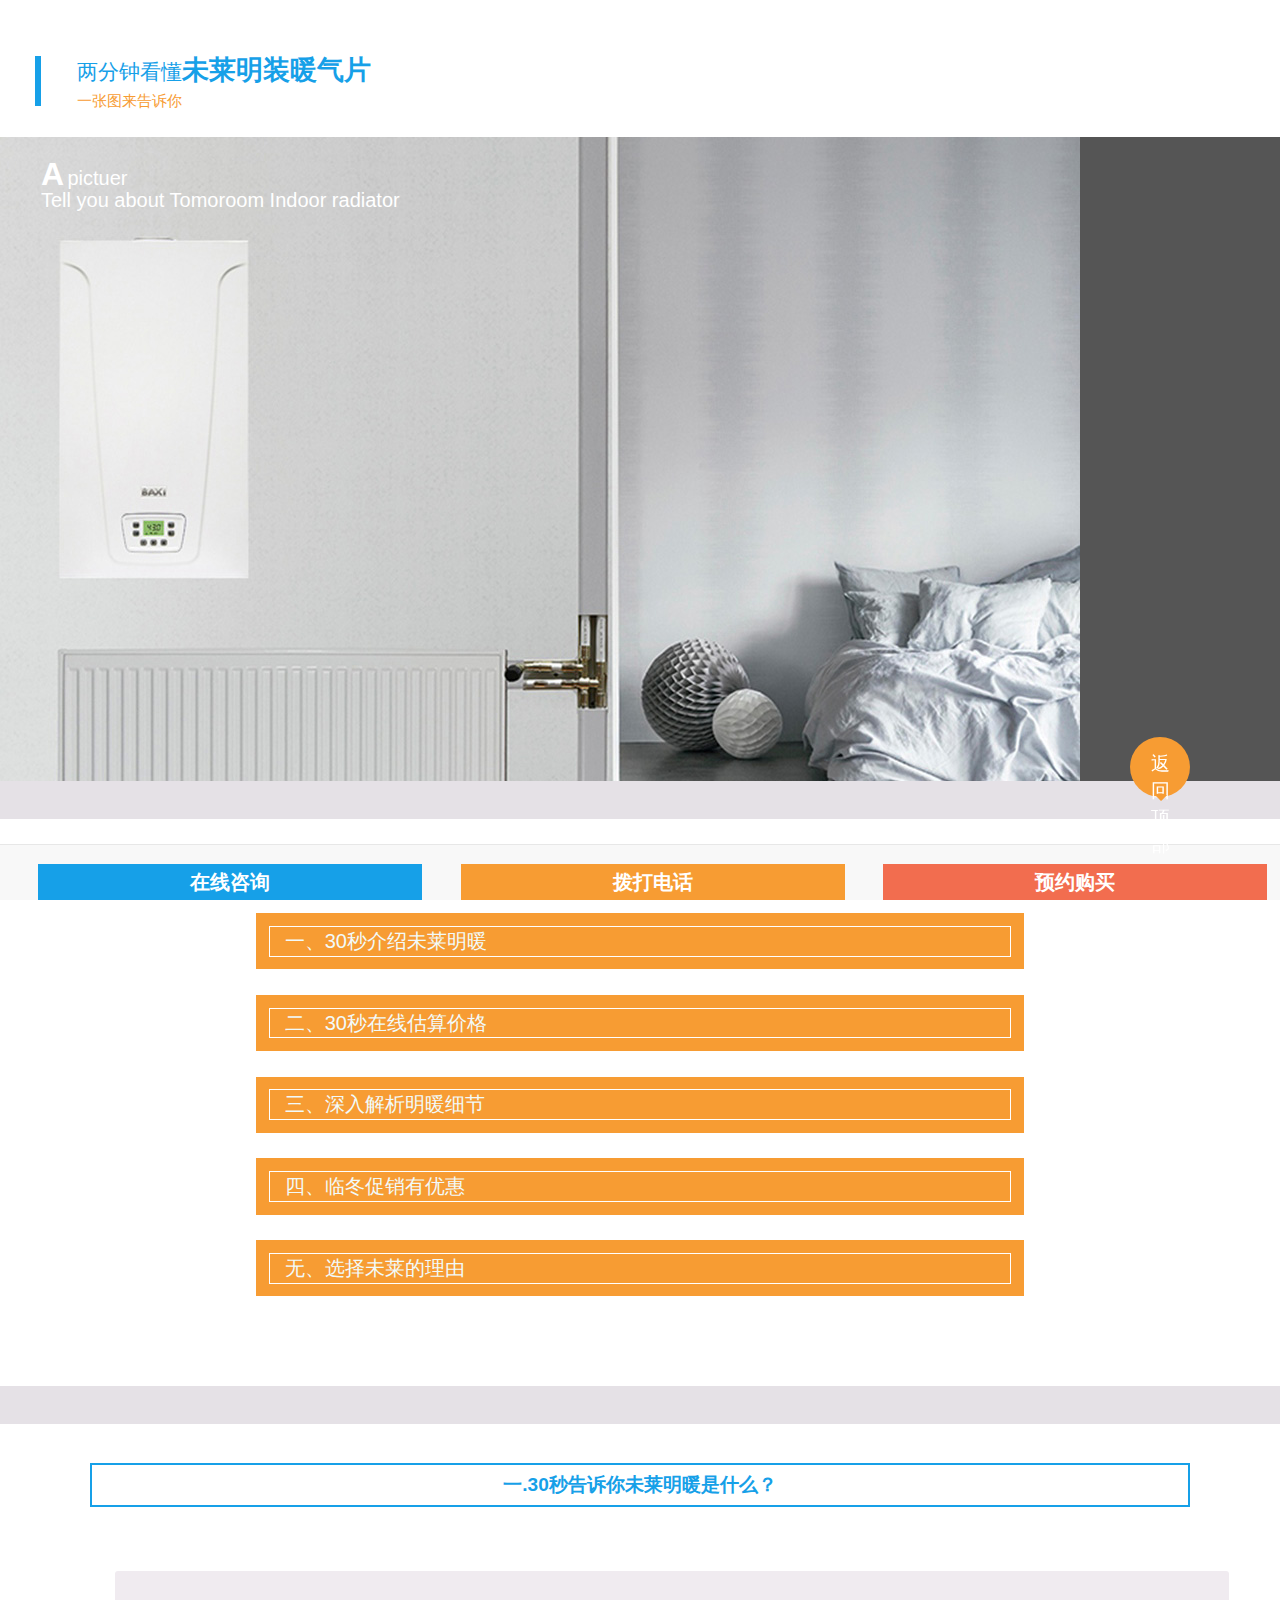
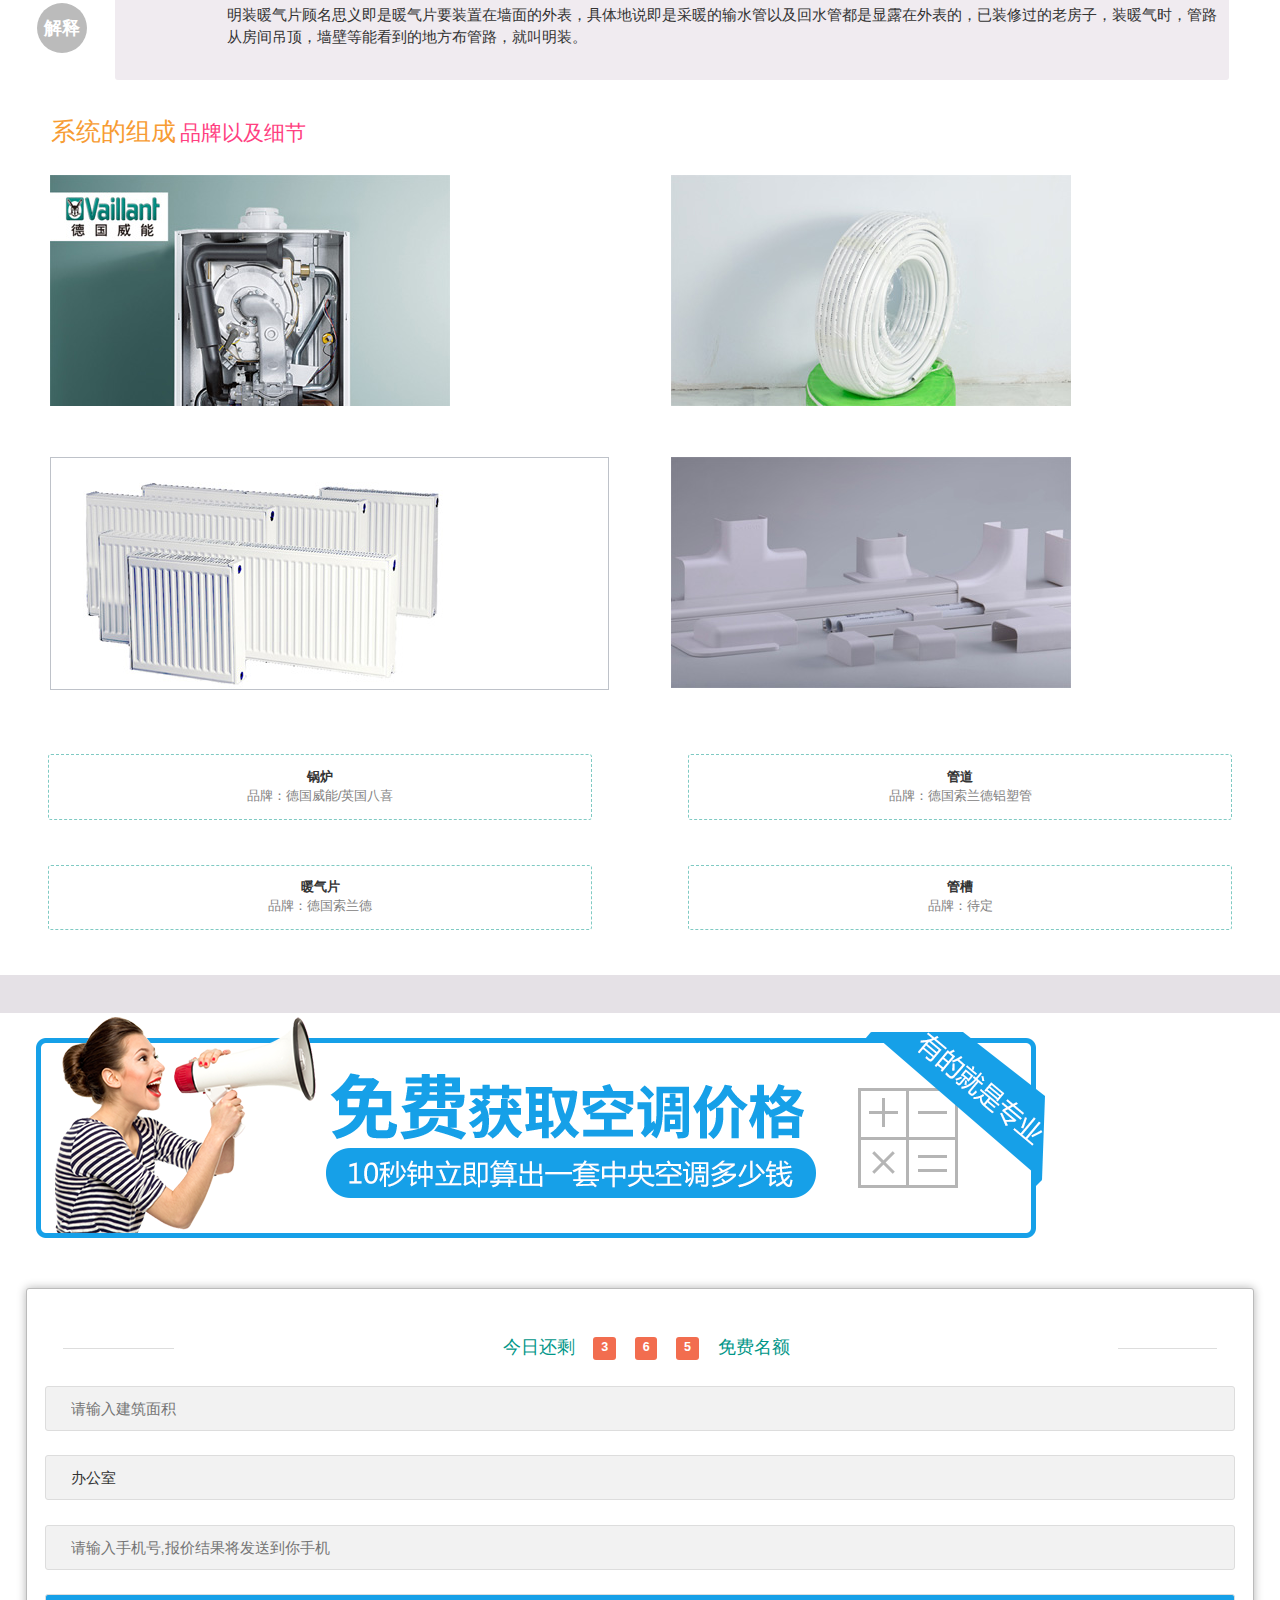
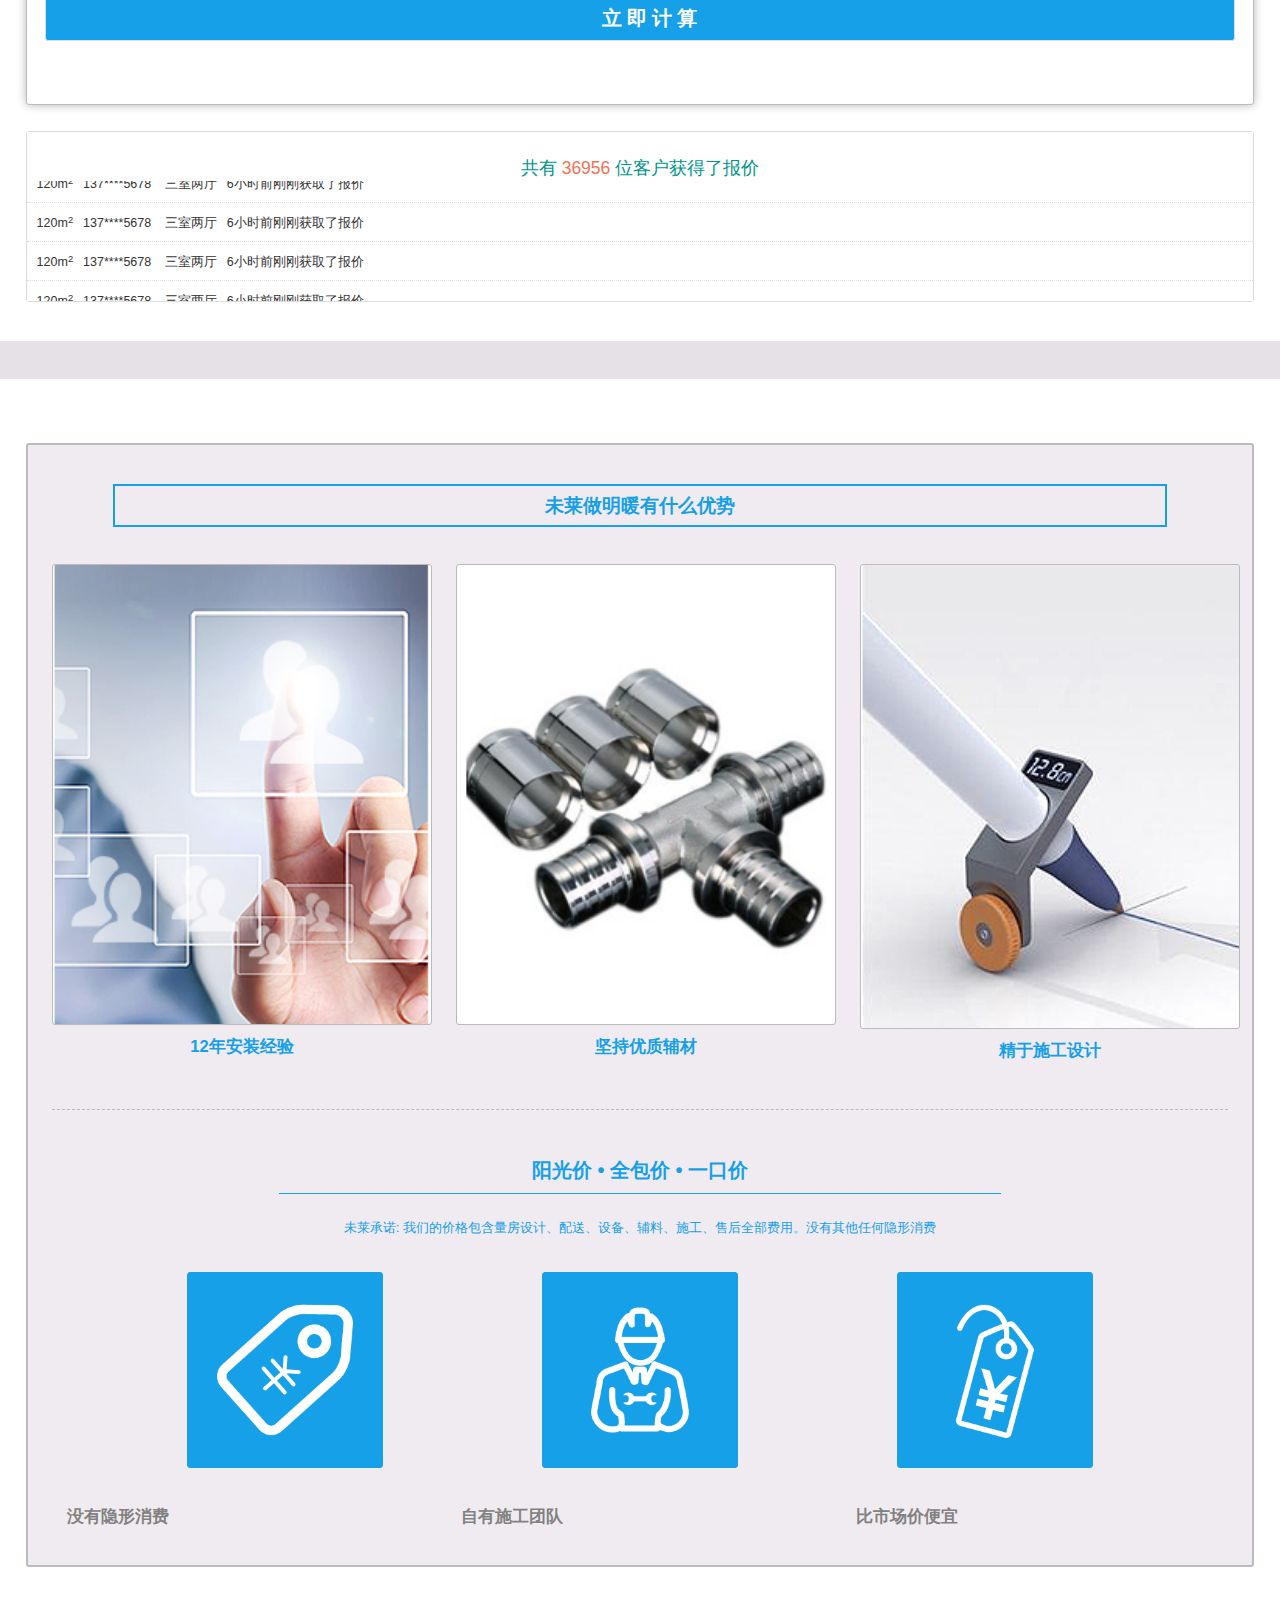
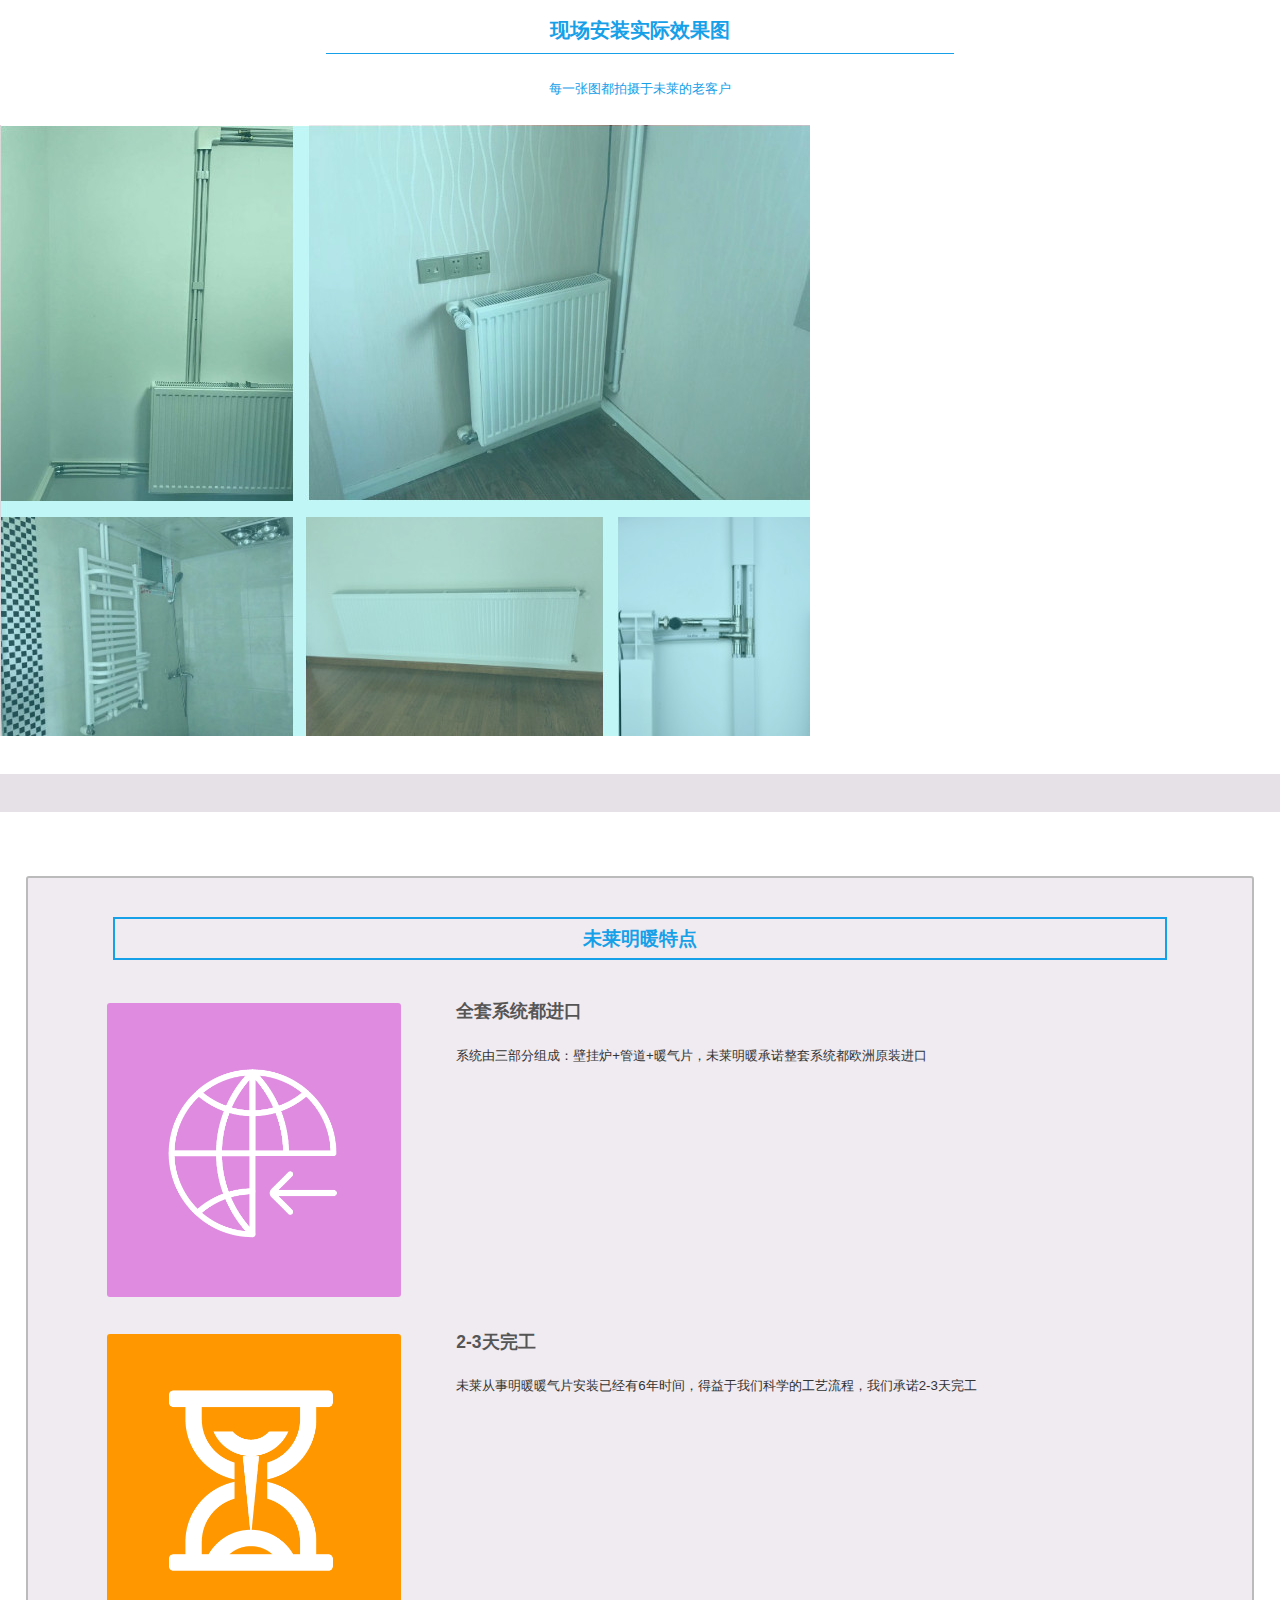
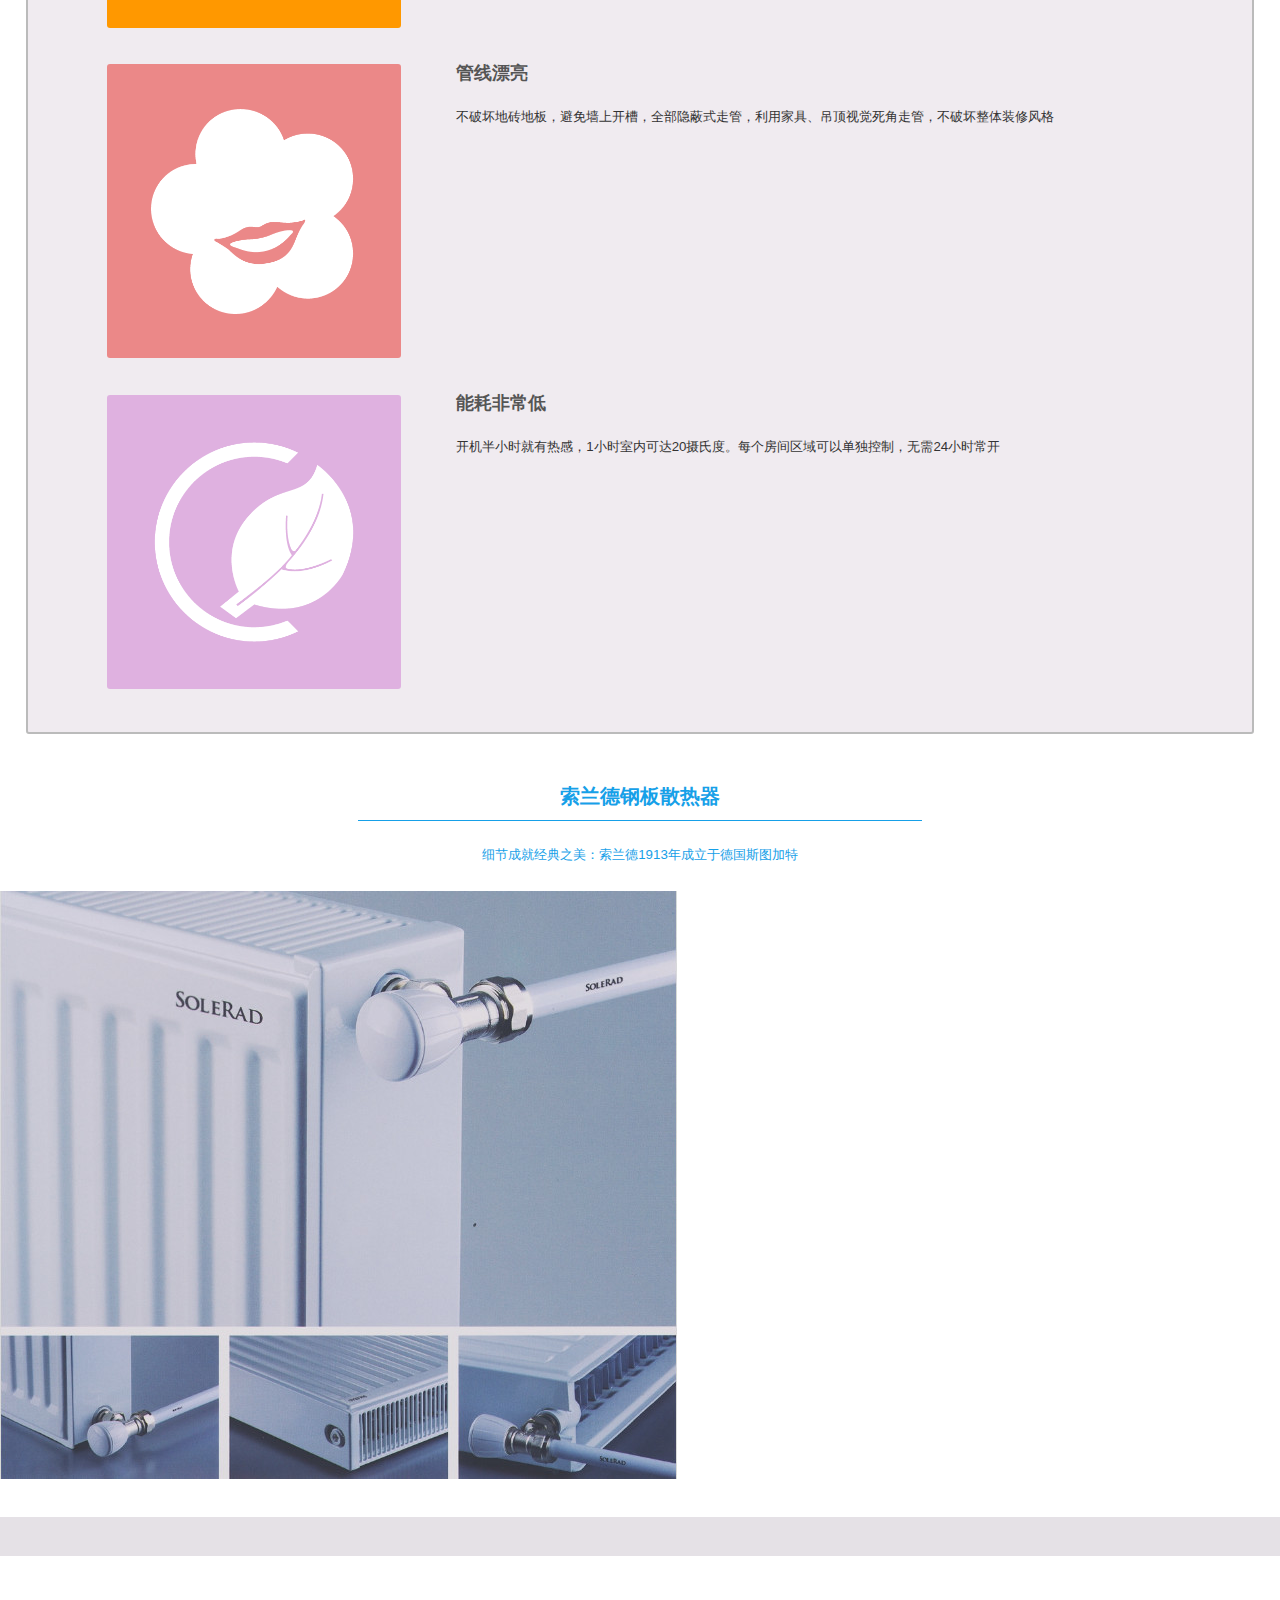
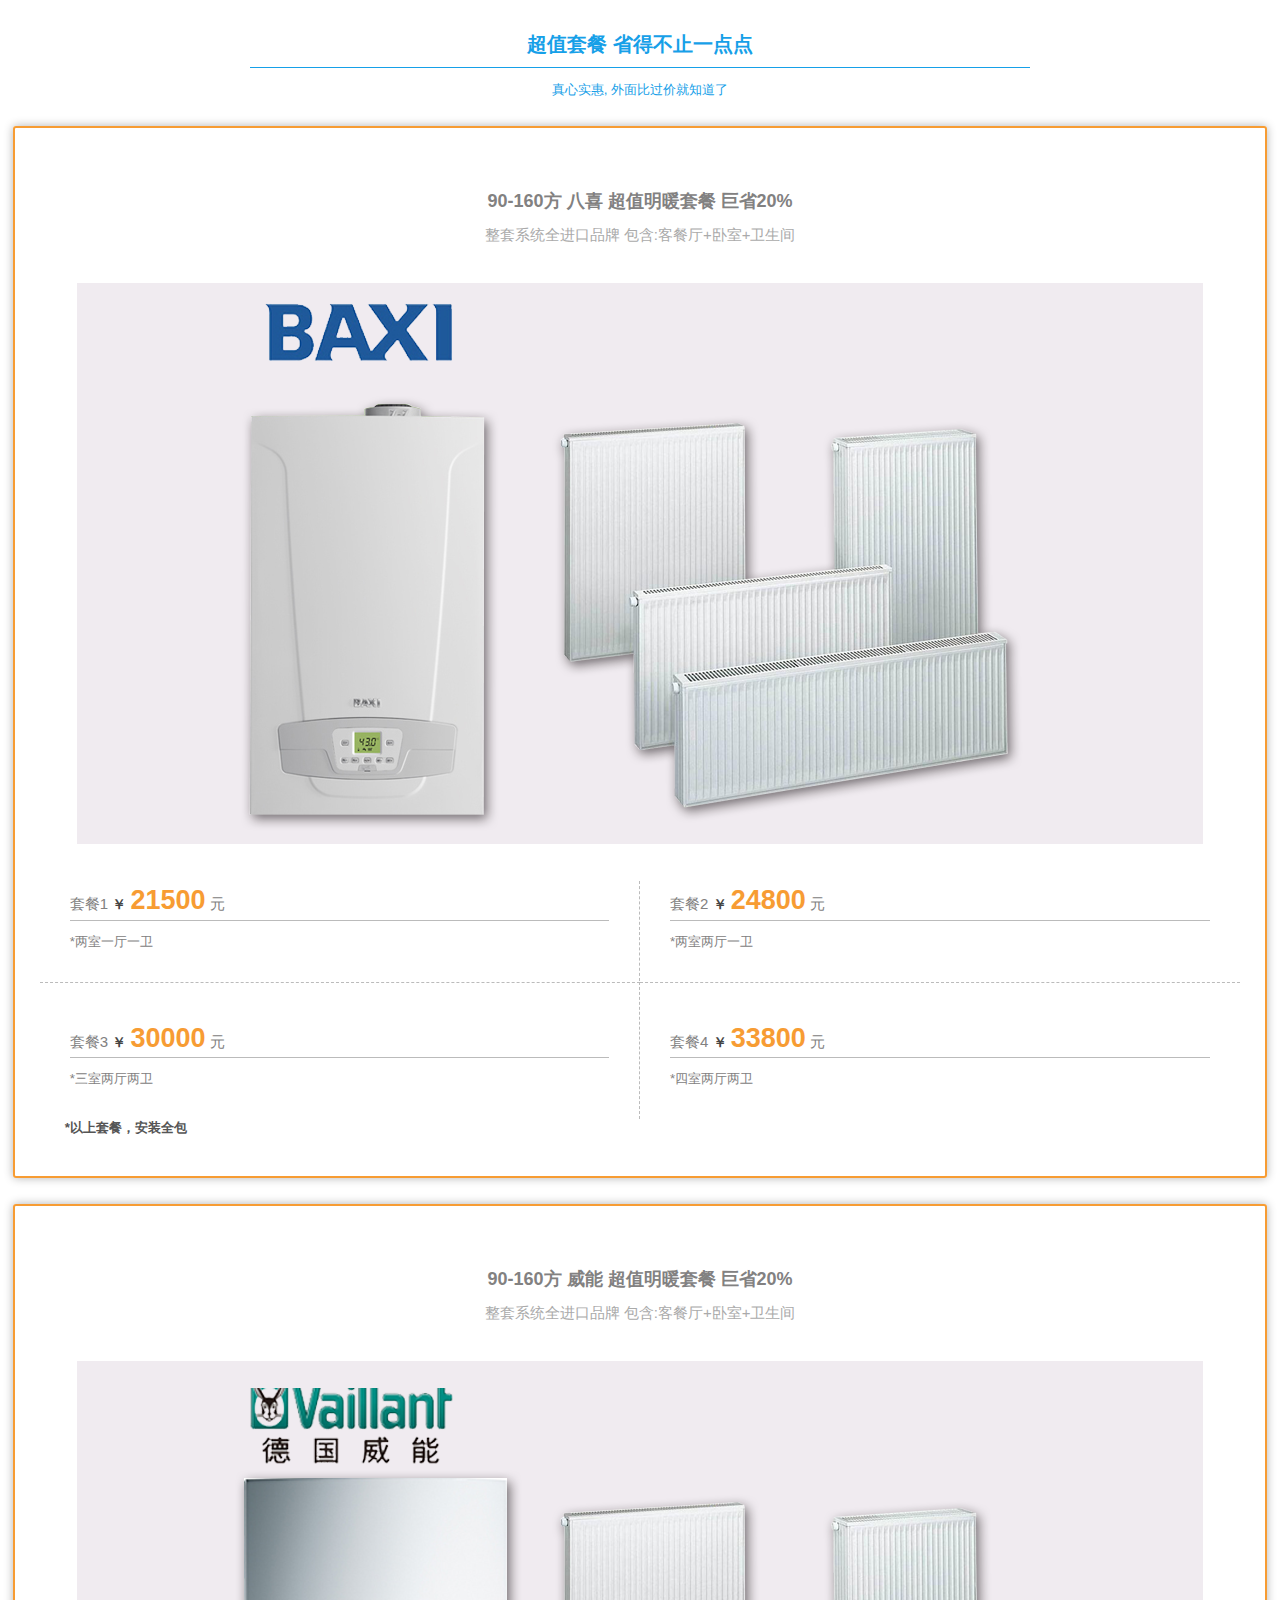
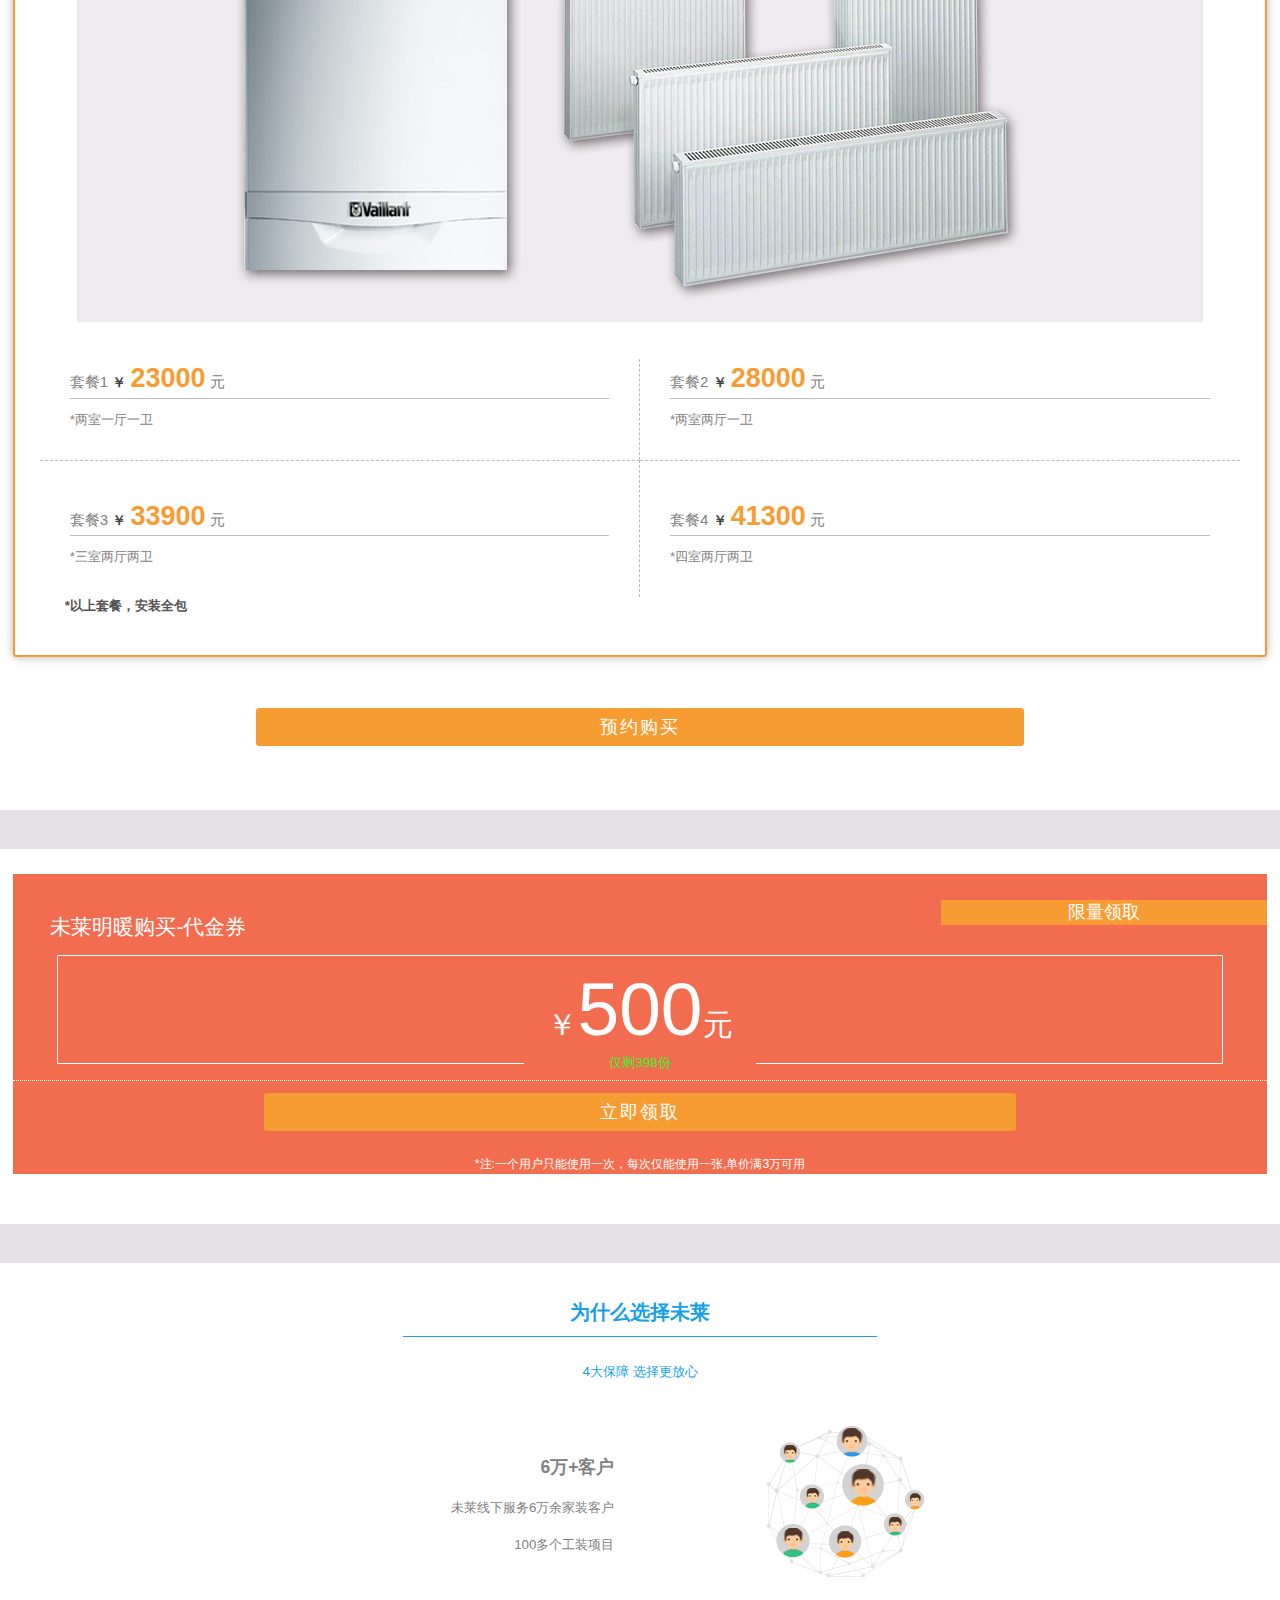
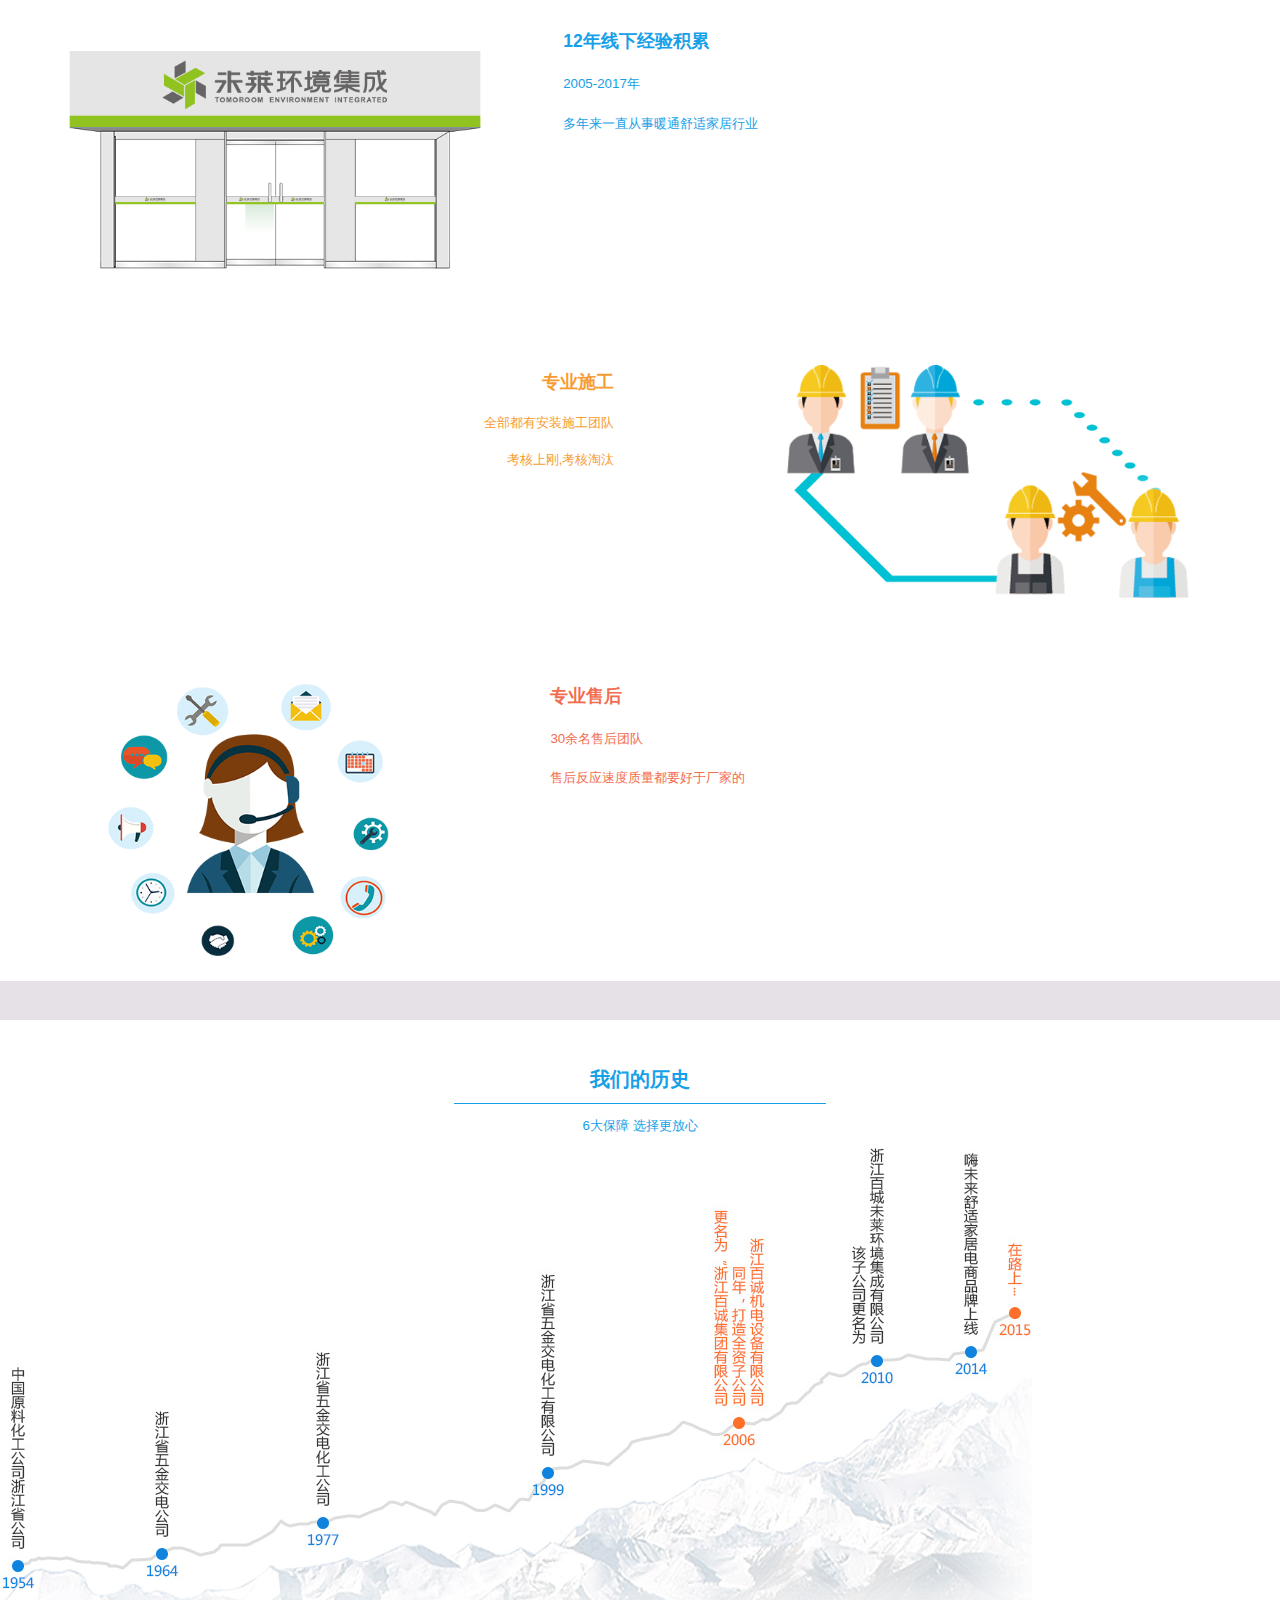
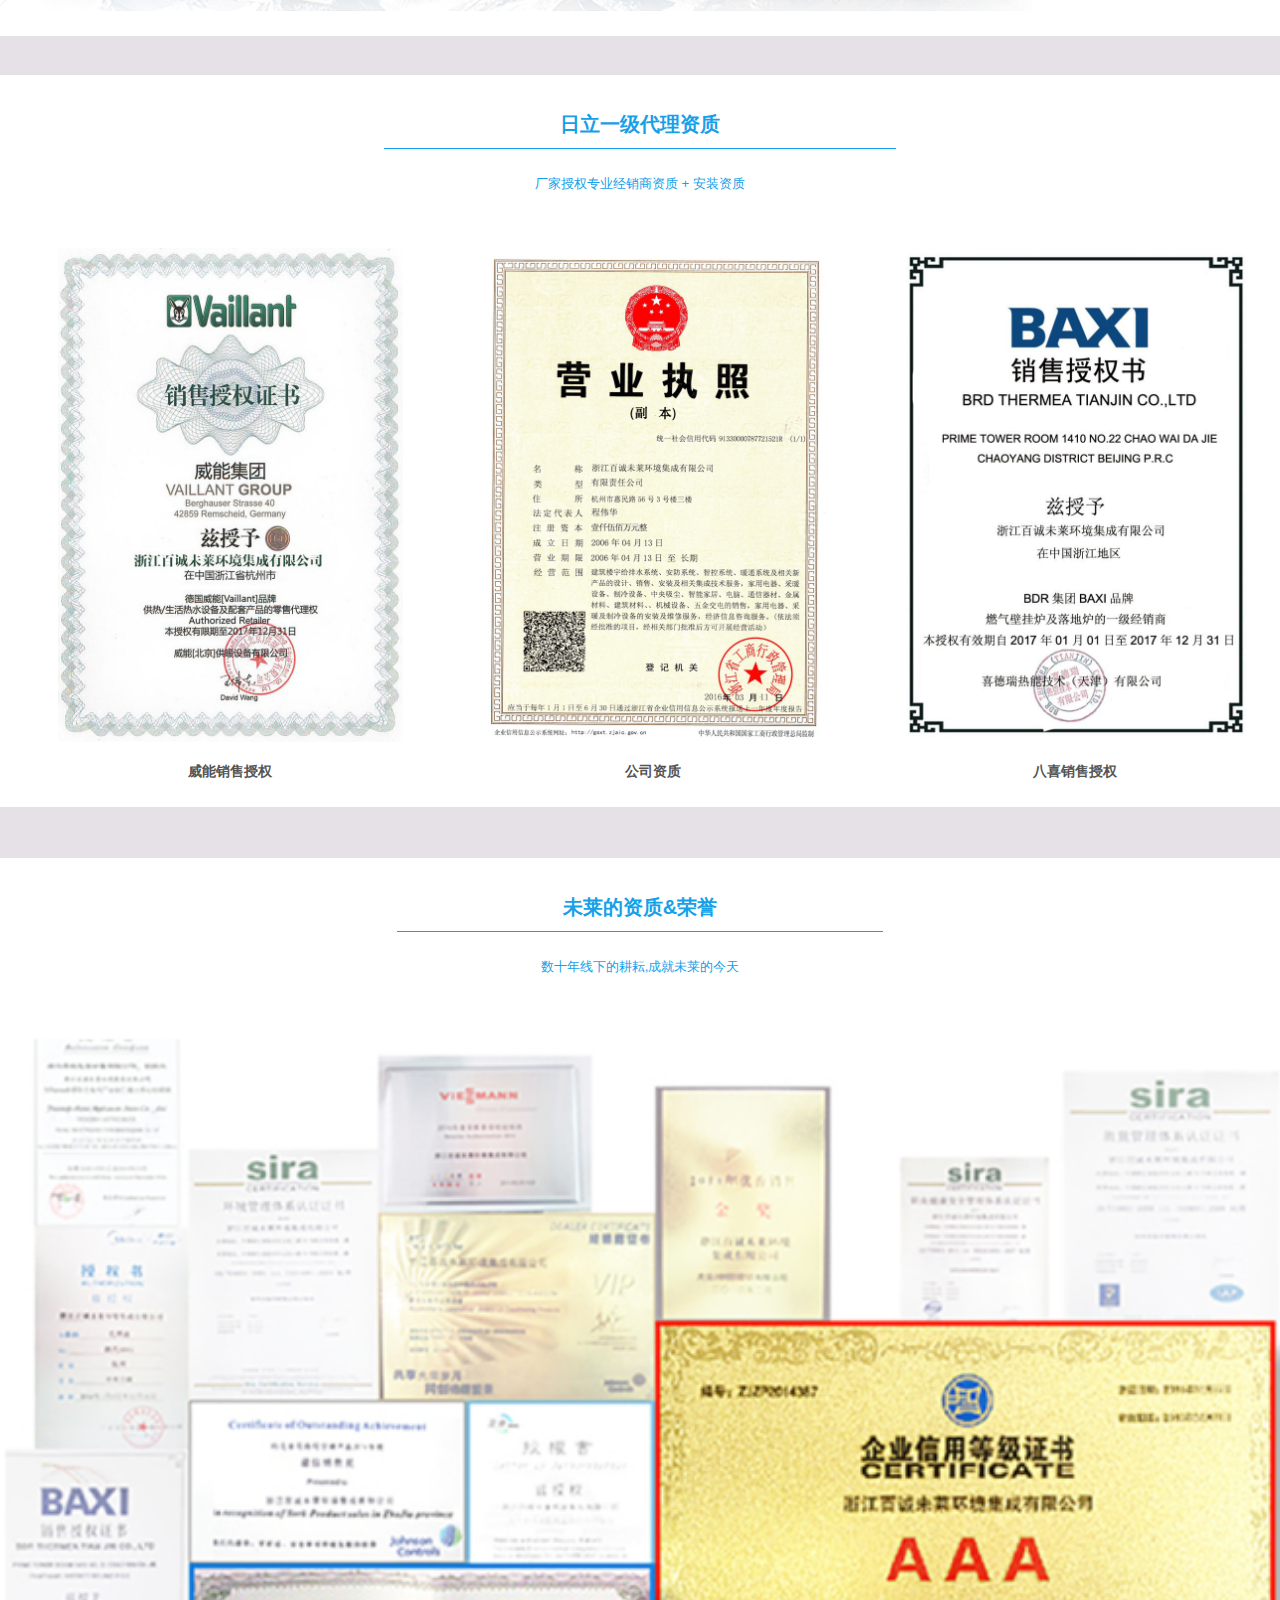
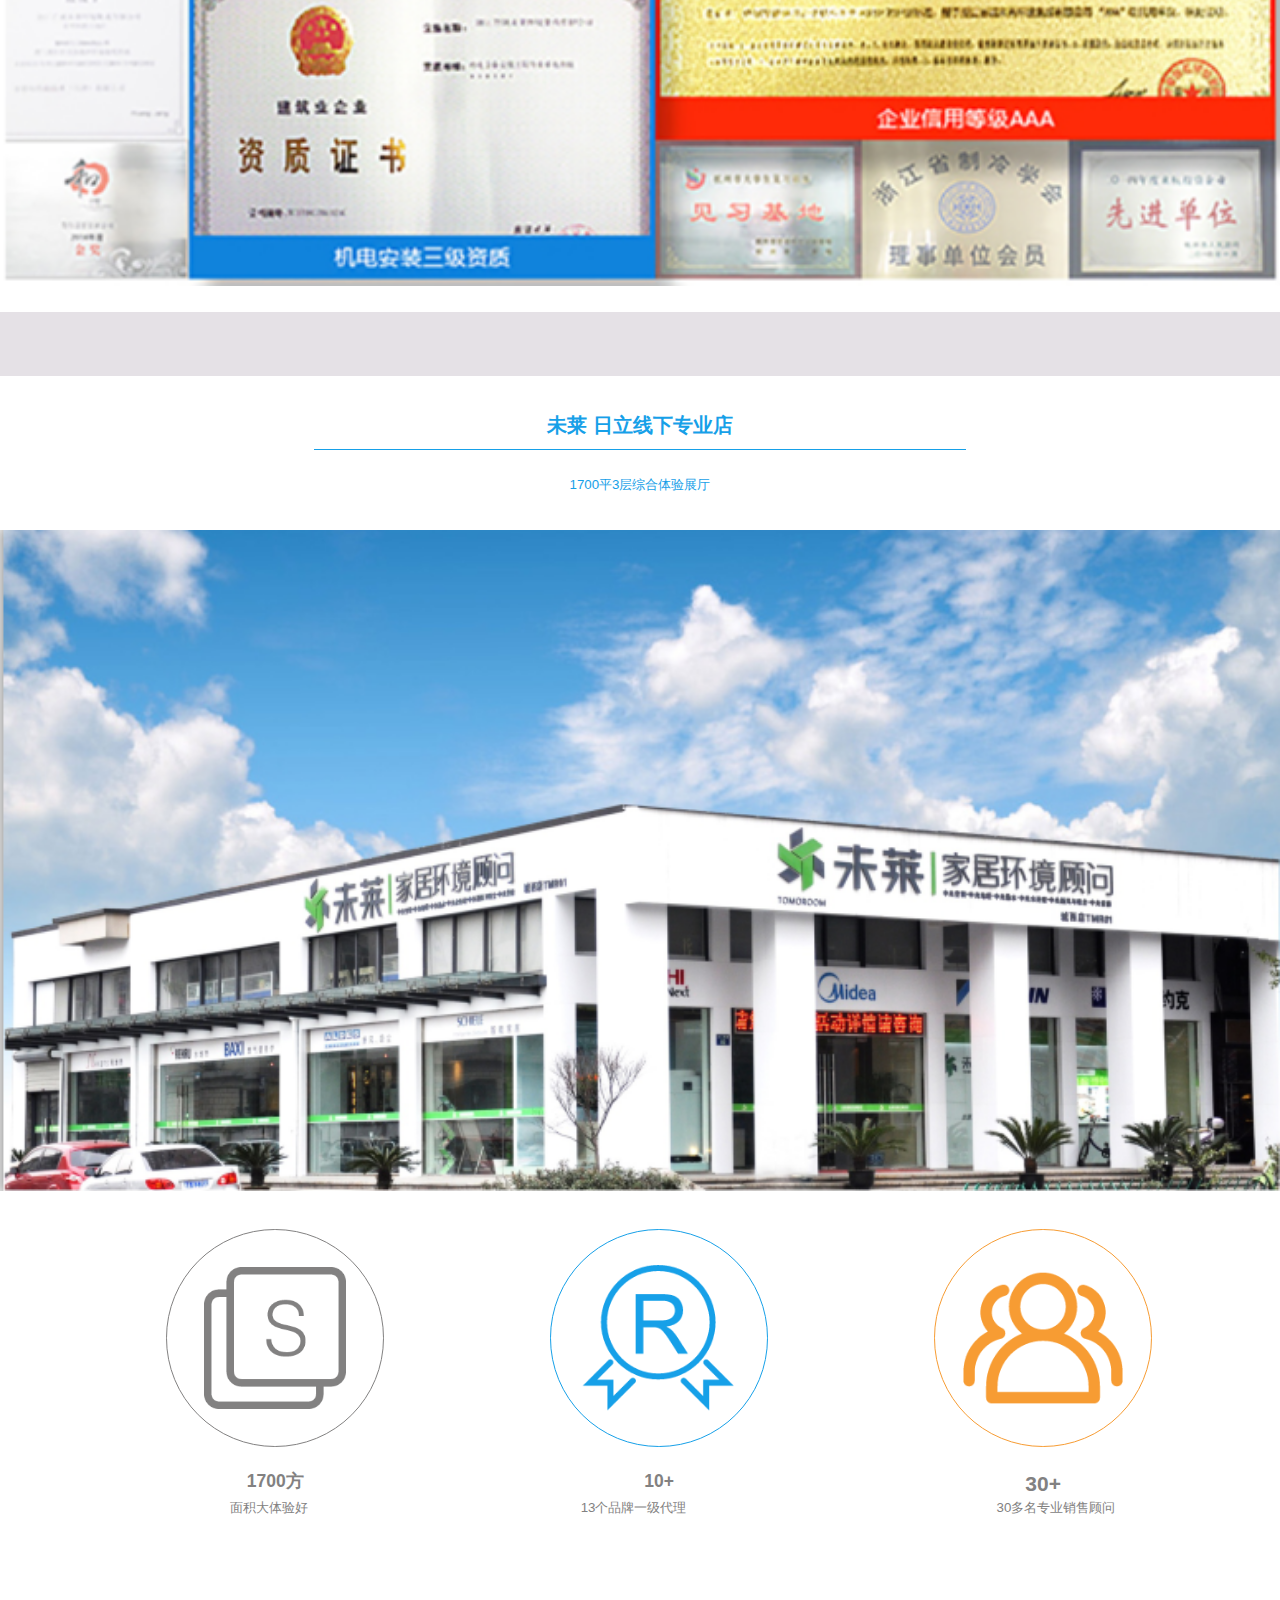
<file: heating.html>
<!DOCTYPE html>
<html>
<head lang="en">
    <meta charset="UTF-8">
    <meta http-equiv="X-UA-Compatible" content="IE=edge">
    <meta content="width=device-width, initial-scale=1.0, maximum-scale=1.0, user-scalable=0" name="viewport">
    <title>heating_web</title>
    <link rel="stylesheet" href="css/bootstrap.min.css"/>
    <link rel="stylesheet" href="css/swiper-3.4.2.min.css"/>
    <link rel="stylesheet" href="css/main.css"/>
</head>
<body style="background: #E5E1E6;padding-bottom: 50px;">

<!--标题部分-->
<a href="" id="top"></a>
<div style="background: #555555">
    <div style="padding: 2% 0;background: #ffffff">
        <table style="width: 100%;">
            <tr style="vertical-align: middle;">
                <td style="width: 6%;padding-top: 2%">
                    <div class="title-top-line" style="background: #16A0E8"></div>
                </td>
                <td style="width: 94%;padding-top: 2%">
                    <div style="color:#16A0E8">
                        <span style="font-size: 2.1rem;">两分钟看懂</span><b style="font-size: 2.7rem;">未莱明装暖气片</b>
                    </div>
                    <div style="font-size: 1.5rem;color:#F79C33;">一张图来告诉你</div>
                </td>
            </tr>
        </table>
    </div>
    <div style="position: relative">
        <div style="margin-top: 2%;color:#ffffff;position: absolute;width: 100%">
            <div style="padding-left: 3.2%;height: 2em;line-height: 2em;">
                <b style="font-size: 3.2rem;">A</b>&nbsp;<span style="font-size: 2rem;">pictuer</span>
            </div>
            <div style="font-size: 2rem;padding-left: 3.2%;">Tell you about Tomoroom Indoor radiator</div>
        </div>
        <div>
            <img src="img/raw_1508242376.jpg"  class="img-responsive" alt=""/>
        </div>
    </div>
</div>
<!--主线-->
<div style="background: #ffffff;margin-top: 3%">
    <div style="padding: 2% 0">
        <table>
            <tr>
                <td style="width: 5%"><span class="title-line" style="background:#16A0E8 "></span></td>
                <td><b class="zhuxian-title" style="color:#16A0E8">主线</b></td>
            </tr>
        </table>
    </div>
    <ul class="zhuxian">
        <li>
            <div class="zhuxian-box" style="background: #F79C33">
                <div>
                    <span>一、30秒介绍未莱明暖</span>
                </div>
            </div>
        </li>
        <li>
            <div class="zhuxian-box" style="background: #F79C33">
                <div>
                    <span>二、30秒在线估算价格</span>
                </div>
            </div>
        </li>
        <li>
            <div class="zhuxian-box" style="background: #F79C33">
                <div>
                    <span>三、深入解析明暖细节</span>
                </div>
            </div>
        </li>
        <li>
            <div class="zhuxian-box" style="background: #F79C33">
                <div>
                    <span>四、临冬促销有优惠</span>
                </div>
            </div>
        </li>
        <li>
            <div class="zhuxian-box" style="background: #F79C33">
                <div>
                    <span>无、选择未莱的理由</span>
                </div>
            </div>
        </li>
    </ul>
</div>

<!--30秒解释-->
<div style="background: #ffffff;margin-top: 3%;padding-top: 3%">
    <div class="nengxiao-table-title" style="width:86%;margin: 0 auto">
        一.30秒告诉你未莱明暖是什么？
    </div>
    <ul class="quedian-items">
        <li class="round-short" style="height: 50px;line-height: 50px;width: 50px;top:29%"><b>解释</b></li>
        <li style="padding-top: 3%;padding-bottom: 3%;padding-left: 10%;font-size:1.5rem;margin-bottom: 3%">
            明装暖气片顾名思义即是暖气片要装置在墙面的外表，具体地说即是采暖的输水管以及回水管都是显露在外表的，已装修过的老房子，装暖气时，管路从房间吊顶，墙壁等能看到的地方布管路，就叫明装。
        </li>
    </ul>
    <div style="padding-left: 4%">
        <span style="color:#F79C33;font-size: 2.5rem;">系统的组成</span>&nbsp;<span style="color: #FF4081;font-size: 2.08rem;">品牌以及细节</span>
    </div>
    <ul class="products-imgs clear">
        <li style="margin-top: 2%;padding-left: 1.5%">
            <div>
                <img src="img/detail_1.jpg" class="img-responsive" alt=""/>
            </div>
        </li>
        <li style="margin-top: 2%;padding-right: 1.5%">
            <div>
                <img src="img/detail_2.jpg" class="img-responsive" alt=""/>
            </div>
        </li>
        <li style="margin-top: 4%;padding-left: 1.5%">
            <div style="border: 1px solid #BEC2C9">
                <img src="img/detail_3.jpg" class="img-responsive" alt=""/>
            </div>
        </li>
        <li style="margin-top: 4%;padding-right: 1.5%">
            <div>
                <img src="img/detail_4.jpg" class="img-responsive" alt=""/>
            </div>
        </li>
    </ul>
    <ul style="margin-top: 5%;color:#555555" class="clear">
        <li class="pro-content-items">
            <div style="border: 1px dashed #7FCAC3;color:#333333">
                <div style="font-weight: bold">锅炉</div>
                <div style="color:#828181">品牌：德国威能/英国八喜</div>
            </div>
        </li>
        <li class="pro-content-items">
            <div style="border: 1px dashed #7FCAC3;color:#333333">
                <div style="font-weight: bold">管道</div>
                <div style="color:#828181">品牌：德国索兰德铝塑管</div>
            </div>
        </li>
        <li class="pro-content-items">
            <div style="border: 1px dashed #7FCAC3;color:#333333">
                <div style="font-weight: bold">暖气片</div>
                <div style="color:#828181">品牌：德国索兰德</div>
            </div>
        </li>
        <li class="pro-content-items">
            <div style="border: 1px dashed #7FCAC3;color:#333333">
                <div style="font-weight: bold">管槽</div>
                <div style="color:#828181">品牌：待定</div>
            </div>
        </li>
    </ul>

</div>

<!--免费报价-->
<div style="background: #ffffff;margin-top: 2%;padding-bottom: 3%">
    <div style="width: 96%;margin: 3% auto;">
        <img src="img/title.png" class="img-responsive" alt=""/>
    </div>
    <div class="form-box-show" style="background: white;width:96%;margin:0 auto;border-radius: 3px;border: 1px solid #BBBBBB;padding: 3% 0">
        <div style="margin:10px 0;position: relative;min-height: 2em;">
            <div class="header"><label>今日还剩</label><span>3</span><b>6</b><i style="margin-right: 2%;font-style: normal">5</i><label>免费名额</label></div>
            <div style="width: 94%;border-bottom:1px solid #dddddd;position: absolute;left:3%;top:46%;z-index: 10;"></div>
        </div>
        <form action="" class="cal-form" id="cal-form">
            <input type="hidden" value="post" name="action">
            <input type="hidden" value="14" name="diyid">
            <input type="hidden" value="2" name="do">
            <div>
                <input type="number" placeholder="请输入建筑面积" name="square"/>
            </div>
            <div>
                <select class="selectbox" id="11" name="">
                    <option value="1">办公室</option>
                    <option value="2">商场</option>
                    <option value="3">医院</option>
                </select>
            </div>
            <div>
                <input type="number" name="phone" placeholder="请输入手机号,报价结果将发送到你手机"/>
            </div>
            <div>
                <input type="button" value="立即计算" style="background: #16A0E8;color: #ffffff;font-weight: bold;letter-spacing: 5px;font-size: 2rem;height: 2.35em;"/>
            </div>
            <input type="hidden" value="name,text;phone,text;" name="dede_fields">
            <input type="hidden" value="f8130eef5454e4d8a0e15adafca06a59" name="dede_fieldshash">
        </form>
    </div>
    <!--滚动栏-->
    <div class="customer-slider" style="width: 96%;margin: 0 auto;margin-top: 2%">
        <div style="text-align: center;background: white">
            <div style="font-size: 1.75rem;color:#009688;padding-top: 2%">共有&nbsp;<span style="color:#F27154;">36956</span>&nbsp;位客户获得了报价</div>
        </div>
        <div class="txtMarquee-top">
            <div class="bd">
                <ul class="infoList" style="font-size: 1.25rem">
                    <li><span style="margin: 0 10px;">120m<sup>2</sup></span>137****5678 <span style="margin: 0 10px;">三室两厅</span>6小时前刚刚获取了报价</li>
                    <li><span style="margin: 0 10px;">120m<sup>2</sup></span>137****5678 <span style="margin: 0 10px;">三室两厅</span>6小时前刚刚获取了报价</li>
                    <li><span style="margin: 0 10px;">120m<sup>2</sup></span>137****5678 <span style="margin: 0 10px;">三室两厅</span>6小时前刚刚获取了报价</li>
                </ul>
            </div>
        </div>
    </div>
</div>
<!--未莱做明暖的优势-->
<div style="background: #ffffff;padding-top: 5%;margin-top: 3%">
    <div style="border: 2px solid #BBBBBB;border-radius: 3px;padding-top:3%;background: #F0EBF0;width: 96%;margin: 0 auto">
        <div class="nengxiao-table-title" style="width:86%;margin: 0 auto">
            未莱做明暖有什么优势
        </div>
        <ul class="clear" style="margin-top: 3%">
            <li class="lf product-block">
                <p style="border: 1px solid #BBBBBB;border-radius: 3px;"><img src="img/youshi1.png" alt=""/></p>
                <p style="font-size: 1.65rem;font-weight: bold;">12年安装经验</p>
            </li>
            <li class="lf product-block">
                <p style="border: 1px solid #BBBBBB;border-radius: 3px;"><img src="img/youshi2.jpg" alt=""/></p>
                <p style="font-size: 1.65rem;font-weight: bold">坚持优质辅材</p>
            </li>
            <li class="lf product-block">
                <p style="border: 1px solid #BBBBBB;border-radius: 3px;"><img src="img/youshi3.png" alt=""/></p>
                <p style="font-size: 1.65rem;font-weight: bold">精于施工设计</p>
            </li>
        </ul>
        <div style="height: 1px;border-bottom:1px dashed #BBBBBB;width: 96%;margin: 3% auto;"></div>
        <div class="products-title">
            <h4 class="main-title">阳光价 • 全包价 • 一口价</h4>
            <div class="title-bottom-line" style="width: 59%"></div>
            <p style="padding: 2% 0;font-size: 1.33rem;">未莱承诺: 我们的价格包含量房设计、配送、设备、辅料、施工、售后全部费用。没有其他任何隐形消费</p>
        </div>
        <ul class="clear">
            <li class="feature-block" style="margin-left: 13%;width: 16%">
                <div class="img-background">
                    <img  class="img-responsive" src="img/raw_1505723954.png" alt=""/>
                </div>
            </li>
            <li class="feature-block" style="margin-left: 13%;width: 16%">
                <div class="img-background">
                    <img  class="img-responsive" src="img/raw_1505724048.png" alt=""/>
                </div>
            </li>
            <li class="feature-block" style="margin-left: 13%;width: 16%">
                <div class="img-background">
                    <img  class="img-responsive" src="img/raw_1505724231.png" alt=""/>
                </div>
            </li>
            <li class="lf mt3 mb3 feature-block-text">没有隐形消费</li>
            <li class="lf mt3 mb3 feature-block-text">自有施工团队</li>
            <li class="lf mt3 mb3 feature-block-text">比市场价便宜</li>
        </ul>
    </div>
    <!--实际安装效果图-->
    <div class="products-title" style="margin-top: 3%">
        <h4 class="main-title">现场安装实际效果图</h4>
        <div class="title-bottom-line" style="width: 49%"></div>
        <div style="padding: 2% 0;font-size: 1.33rem;">每一张图都拍摄于未莱的老客户</div>
    </div>
    <div style="padding-bottom: 3%"><img src="img/install_img.jpg" class="img-responsive" alt=""/></div>
</div>
<!--未来明暖特点-->
<div style="background: #ffffff;padding-top: 5%;margin-top: 3%">
    <div style="border: 2px solid #BBBBBB;border-radius: 3px;padding-top:3%;background: #F0EBF0;width: 96%;margin: 0 auto">
        <div class="nengxiao-table-title" style="width:86%;margin: 0 auto">
            未莱明暖特点
        </div>
        <ul class="install" style="margin-top: 2%;padding-bottom: 2%">
            <li class="clear">
                <div style="width: 30%;float: left;margin-left: 5%;">
                    <div style="background: #DF8BE0;width: 80%;margin: 5%;border-radius: 3px;">
                        <img src="img/raw_1508143750.png" style="padding: 15%;" class="img-responsive" alt=""/>
                    </div>
                </div>
                <ul style="width: 60%;float: left">
                    <li style="font-size: 1.75rem;font-weight: bold;color:#555555;margin-bottom: 3%;padding-top: 2%">全套系统都进口</li>
                    <li style="font-size: 1.33rem;color:#333333;">系统由三部分组成：壁挂炉+管道+暖气片，未莱明暖承诺整套系统都欧洲原装进口</li>
                </ul>
            </li>
            <li class="clear">
                <div style="width: 30%;float: left;margin-left: 5%;">
                    <div style="background: #FF9800;width: 80%;margin: 5%;border-radius: 3px;">
                        <img src="img/raw_1508144104.png" style="padding: 15%;" class="img-responsive" alt=""/>
                    </div>
                </div>
                <ul style="width: 60%;float: left">
                    <li style="font-size: 1.75rem;font-weight: bold;color:#555555;margin-bottom: 3%;padding-top: 2%">2-3天完工</li>
                    <li style="font-size: 1.33rem;color:#333333;">未莱从事明暖暖气片安装已经有6年时间，得益于我们科学的工艺流程，我们承诺2-3天完工</li>
                </ul>
            </li>
            <li class="clear">
                <div style="width: 30%;float: left;margin-left: 5%;">
                    <div style="background: #EB8888;width: 80%;margin: 5%;border-radius: 3px;">
                        <img src="img/raw_1508144475.png" style="padding: 15%;" class="img-responsive" alt=""/>
                    </div>
                </div>
                <ul style="width: 60%;float: left">
                    <li style="font-size: 1.75rem;font-weight: bold;color:#555555;margin-bottom: 3%;padding-top: 2%">管线漂亮</li>
                    <li style="font-size: 1.33rem;color:#333333;">不破坏地砖地板，避免墙上开槽，全部隐蔽式走管，利用家具、吊顶视觉死角走管，不破坏整体装修风格</li>
                </ul>
            </li>
            <li class="clear">
                <div style="width: 30%;float: left;margin-left: 5%;">
                    <div style="background: #DFB1E0;width: 80%;margin: 5%;border-radius: 3px;">
                        <img src="img/raw_1508144742.png" style="padding: 15%;" class="img-responsive" alt=""/>
                    </div>
                </div>
                <ul style="width: 60%;float: left">
                    <li style="font-size: 1.75rem;font-weight: bold;color:#555555;margin-bottom: 3%;padding-top: 2%">能耗非常低</li>
                    <li style="font-size: 1.33rem;color:#333333;">开机半小时就有热感，1小时室内可达20摄氏度。每个房间区域可以单独控制，无需24小时常开</li>
                </ul>
            </li>
        </ul>
    </div>
    <!--实际安装效果图-->
    <div class="products-title" style="margin-top: 3%">
        <h4 class="main-title">索兰德钢板散热器</h4>
        <div class="title-bottom-line" style="width: 44%"></div>
        <div style="padding: 2% 0;font-size: 1.33rem;">细节成就经典之美：索兰德1913年成立于德国斯图加特</div>
    </div>
    <div style="padding-bottom: 3%"><img src="img/radiator_img.jpg" class="img-responsive" alt=""/></div>
</div>
<!--超值套餐-->
<div style="background: #ffffff;padding-top: 5%;margin-top: 3%;padding-bottom: 3%">
    <div class="products-title">
        <h4 class="main-title">超值套餐&nbsp;省得不止一点点</h4>
        <div class="title-bottom-line" style="width: 61%"></div>
        <p style="padding: 1% 0;font-size: 1.33rem;">真心实惠, 外面比过价就知道了</p>
    </div>
    <ul>
        <li style="border: 2px solid #F79C33;box-shadow:0 0 10px rgba(0, 0, 0, 0.3);;margin: 1%;border-radius: 3px;padding-bottom: 3%;padding-top: 5%">
            <h4 class="taocan-title" style="width: 87%;margin: 0 auto;margin-bottom: 1%">90-160方 八喜 超值明暖套餐   巨省20%</h4>
            <div style="font-size:1.5rem;text-align: center;color:#aaaaaa;margin-bottom: 3%">整套系统全进口品牌  包含:客餐厅+卧室+卫生间</div>
            <div style="width: 90%;margin: 0 auto;background: #F0EBF0;margin-bottom: 3%">
                <img src="img/raw_1508238813.png" class="img-responsive"  style="padding:1% 13%" alt=""/>
            </div>
            <ul style="margin-top: 3%;color:#828181;padding: 0 2%" class="clear">
                <li style="width: 50%;float: left;;border-right: 1px dashed #BBBBBB">
                    <div style="font-size: 1.5rem;color:#828181;border-bottom: 1px solid #BBBBBB;width:90%;margin: 0 auto;">
                        <span>套餐1</span>
                        <b style="font-size: 1.4rem;color:#444444">￥</b>
                        <b style="font-size: 2.7rem;font-weight: bold;color:#F79C33">21500</b>
                        <span>元</span>
                    </div>
                    <div style="font-size: 1.33rem;text-align: left;padding-top: 2%;padding-left: 5%;padding-bottom: 5%">*两室一厅一卫</div>
                </li>
                <li style="width: 50%;float: left;;">
                    <div style="font-size: 1.5rem;color:#828181;border-bottom: 1px solid #BBBBBB;width:90%;margin: 0 auto;">
                        <span>套餐2</span>
                        <b style="font-size: 1.4rem;color:#444444">￥</b>
                        <b style="font-size: 2.7rem;font-weight: bold;color:#F79C33">24800</b>
                        <span>元</span>
                    </div>
                    <div style="font-size: 1.33rem;text-align: left;padding-top: 2%;padding-left: 5%;padding-bottom: 5%">*两室两厅一卫</div>
                </li>
                <li style="width: 50%;float: left;;border-right: 1px dashed #BBBBBB;border-top: 1px dashed #BBBBBB;padding-top: 3%;">
                    <div style="font-size: 1.5rem;color:#828181;border-bottom: 1px solid #BBBBBB;width:90%;margin: 0 auto;">
                        <span>套餐3</span>
                        <b style="font-size: 1.4rem;color:#444444">￥</b>
                        <b style="font-size: 2.7rem;font-weight: bold;color:#F79C33">30000</b>
                        <span>元</span>
                    </div>
                    <div style="font-size: 1.33rem;text-align: left;padding-top: 2%;padding-left: 5%;padding-bottom: 5%">*三室两厅两卫</div>
                </li>
                <li style="width: 50%;float: left;;border-top: 1px dashed #BBBBBB;padding-top: 3%;">
                    <div style="font-size: 1.5rem;color:#828181;border-bottom: 1px solid #BBBBBB;width:90%;margin: 0 auto;">
                        <span>套餐4</span>
                        <b style="font-size: 1.4rem;color:#444444">￥</b>
                        <b style="font-size: 2.7rem;font-weight: bold;color:#F79C33">33800</b>
                        <span>元</span>
                    </div>
                    <div style="font-size: 1.33rem;text-align: left;padding-top: 2%;padding-left: 5%;padding-bottom: 5%">*四室两厅两卫</div>
                </li>
            </ul>
            <div style="font-size: 1.33rem;color:#555555;font-weight: bold;padding-left: 4%">*以上套餐，安装全包</div>
        </li>
        <!--第二部分-->
        <li style="border: 2px solid #F79C33;box-shadow:0 0 10px rgba(0, 0, 0, 0.3);;margin: 1%;border-radius: 3px;padding-bottom: 3%;padding-top: 5%;margin-top: 2%;margin-bottom: 4%">
            <h4 class="taocan-title" style="width: 87%;margin: 0 auto;margin-bottom: 1%">90-160方 威能 超值明暖套餐   巨省20%</h4>
            <div style="font-size:1.5rem;text-align: center;color:#aaaaaa;margin-bottom: 3%">整套系统全进口品牌  包含:客餐厅+卧室+卫生间</div>
            <div style="width: 90%;margin: 0 auto;background: #F0EBF0;margin-bottom: 3%">
                <img src="img/raw_1508299148.png" class="img-responsive"  style="padding:1% 13%" alt=""/>
            </div>
            <ul style="margin-top: 3%;color:#828181;padding: 0 2%" class="clear">
                <li style="width: 50%;float: left;;border-right: 1px dashed #BBBBBB">
                    <div style="font-size: 1.5rem;color:#828181;border-bottom: 1px solid #BBBBBB;width:90%;margin: 0 auto;">
                        <span>套餐1</span>
                        <b style="font-size: 1.4rem;color:#444444">￥</b>
                        <b style="font-size: 2.7rem;font-weight: bold;color:#F79C33">23000</b>
                        <span>元</span>
                    </div>
                    <div style="font-size: 1.33rem;text-align: left;padding-top: 2%;padding-left: 5%;padding-bottom: 5%">*两室一厅一卫</div>
                </li>
                <li style="width: 50%;float: left;;">
                    <div style="font-size: 1.5rem;color:#828181;border-bottom: 1px solid #BBBBBB;width:90%;margin: 0 auto;">
                        <span>套餐2</span>
                        <b style="font-size: 1.4rem;color:#444444">￥</b>
                        <b style="font-size: 2.7rem;font-weight: bold;color:#F79C33">28000</b>
                        <span>元</span>
                    </div>
                    <div style="font-size: 1.33rem;text-align: left;padding-top: 2%;padding-left: 5%;padding-bottom: 5%">*两室两厅一卫</div>
                </li>
                <li style="width: 50%;float: left;;border-right: 1px dashed #BBBBBB;border-top: 1px dashed #BBBBBB;padding-top: 3%;">
                    <div style="font-size: 1.5rem;color:#828181;border-bottom: 1px solid #BBBBBB;width:90%;margin: 0 auto;">
                        <span>套餐3</span>
                        <b style="font-size: 1.4rem;color:#444444">￥</b>
                        <b style="font-size: 2.7rem;font-weight: bold;color:#F79C33">33900</b>
                        <span>元</span>
                    </div>
                    <div style="font-size: 1.33rem;text-align: left;padding-top: 2%;padding-left: 5%;padding-bottom: 5%">*三室两厅两卫</div>
                </li>
                <li style="width: 50%;float: left;;border-top: 1px dashed #BBBBBB;padding-top: 3%;">
                    <div style="font-size: 1.5rem;color:#828181;border-bottom: 1px solid #BBBBBB;width:90%;margin: 0 auto;">
                        <span>套餐4</span>
                        <b style="font-size: 1.4rem;color:#444444">￥</b>
                        <b style="font-size: 2.7rem;font-weight: bold;color:#F79C33">41300</b>
                        <span>元</span>
                    </div>
                    <div style="font-size: 1.33rem;text-align: left;padding-top: 2%;padding-left: 5%;padding-bottom: 5%">*四室两厅两卫</div>
                </li>
            </ul>
            <div style="font-size: 1.33rem;color:#555555;font-weight: bold;padding-left: 4%">*以上套餐，安装全包</div>
        </li>
    </ul>
    <a data-target="#myModal" data-toggle="modal" class="gift-content-order">预约购买</a>
</div>
<!--优惠券-->
<div style="background: #ffffff;margin-top: 3%;padding-top: 2%;padding-bottom: 2%">
    <div class="cash-coupon">
        <div class="clear" style="margin-bottom: 1%">
            <div class="lf cash-coupon-title">未莱明暖购买-代金券</div>
            <a class="rt cash-coupon-little-button" href="#">限量领取</a>
        </div>
        <div class="cash-coupon-money">
            <div style="margin: 0 auto;text-align: center;">
                <span style="font-size: 3rem;">￥</span><b style="font-size: 7.5rem;font-weight: 500">500</b><span style="font-size: 3rem;">元</span>
            </div>
            <div class="cash-coupon-num">仅剩398份</div>
        </div>
        <div class="cash-coupon-center">
            <div class="left-round"></div>
            <div class="dotted-line"></div>
            <div class="right-round"></div>
        </div>
        <div class="cash-coupon-bottom">
            <a data-target="#myModal" data-toggle="modal" class="cash-coupon-bottom-button">立即领取</a>
            <div style="font-size: 1.23rem;text-align: center;margin: 2% 0;">*注:一个用户只能使用一次，每次仅能使用一张,单价满3万可用</div>
        </div>
    </div>
</div>
<!--为什么选择未来-->
<div style="margin: 3% 0;background: #ffffff;padding: 2% 0">
    <div class="products-title">
        <h4 class="main-title">为什么选择未莱</h4>
        <div class="title-bottom-line" style="width: 37%"></div>
        <p style="padding: 2% 0;font-size: 1.33rem;">4大保障&nbsp;选择更放心</p>
    </div>
    <ul style="color:#828181">
        <li class="clear mb3">
            <ul style="width: 50%;float: left;text-align: right;padding-right: 2%;margin-top: 3%">
                <li  class="mb3" style="font-size: 1.75rem;font-weight: bold;">6万+客户</li>
                <li class="mb3 rem1-33">未莱线下服务6万余家装客户</li>
                <li class="mb3 rem1-33">100多个工装项目</li>
            </ul>
            <div style="width: 29%;float: left;margin-left: 9%">
                <img class="img-responsive" src="img/raw_1505731641.jpeg" alt=""/>
            </div>
        </li>
        <li class="clear mb3" style="color:#16A0E8;">
            <div style="width: 33%;float: left;margin-left: 5%;">
                <img class="img-responsive" src="img/raw_1505874007.png" alt=""/>
            </div>
            <ul style="width: 54%;float: left;text-align: left;margin-left: 6%">
                <li  class="mb3" style="font-size: 1.75rem;font-weight: bold;">12年线下经验积累</li>
                <li class="mb3 rem1-33">2005-2017年</li>
                <li class="mb3 rem1-33">多年来一直从事暖通舒适家居行业</li>
            </ul>
        </li>
        <li class="clear mb3" style="color:#F79C33;">
            <ul style="width: 50%;float: left;text-align: right;padding-right: 2%;margin-top: 3%">
                <li  class="mb3" style="font-size: 1.75rem;font-weight: bold;">专业施工</li>
                <li class="mb3 rem1-33">全部都有安装施工团队</li>
                <li class="mb3 rem1-33">考核上刚,考核淘汰</li>
            </ul>
            <div style="width: 36%;float: left;margin-left: 9%">
                <img class="img-responsive" src="img/raw_1505873908.png" alt=""/>
            </div>
        </li>
        <li class="clear" style="margin-top: 5%;color:#F26D4F;">
            <div style="width: 34%;float: left;margin-left: 3%;">
                <img class="img-responsive" src="img/raw_1505873845.png" alt=""/>
            </div>
            <ul style="width: 54%;float: left;text-align: left;margin-left: 6%">
                <li  class="mb3" style="font-size: 1.75rem;font-weight: bold;">专业售后</li>
                <li class="mb3 rem1-33">30余名售后团队</li>
                <li class="mb3 rem1-33">售后反应速度质量都要好于厂家的</li>
            </ul>
        </li>
    </ul>
</div>
<!--我们的历史-->
<div style="background: #ffffff;margin: 3% 0;padding: 2% 0;padding-top: 10%;">
    <div style="position: relative">
        <div class="products-title" style="position: absolute;width:100%;top:-20%;">
            <h4 class="main-title">我们的历史</h4>
            <div style="width: 29%;border-bottom: 1px solid #16A0E8;height: 1px;margin: 0 auto;"></div>
            <div style="padding: 1% 0;font-size: 1.33rem;">6大保障&nbsp;选择更放心</div>
        </div>
        <div>
            <img class="img-responsive" src="img/raw_1502717269.png" alt=""/>
        </div>
    </div>
</div>
<!--代理资质-->
<div style="background: #ffffff;margin: 3% 0;padding: 2% 0;">
    <div class="products-title">
        <h4 class="main-title" >日立一级代理资质</h4>
        <div class="title-bottom-line" style="width: 40%"></div>
        <p style="padding: 2% 0;font-size: 1.33rem;">厂家授权专业经销商资质 + 安装资质</p>
    </div>
    <ul style="overflow: hidden">
        <li style="width: 30%;float: left;margin-left: 3%">
            <div>
                <img class="img-responsive" style="padding: 5%" src="img/ct1.jpg" alt=""/>
            </div>
            <div class="company-authorize-text" style="background: #FFFFFF;color:#555555">威能销售授权</div>
        </li>
        <li style="width: 30%;float: left;text-align: center;margin-left: 3%">
            <div>
                <img class="img-responsive" style="padding: 5%" src="img/ct2.jpg" alt=""/>
            </div>
            <div class="company-authorize-text" style="background: #FFFFFF;color:#555555">公司资质</div>
        </li>
        <li style="width: 30%;float: left;margin-left: 3%">
            <div>
                <img class="img-responsive" style="padding: 5%" src="img/ct3.jpg" alt=""/>
            </div>
            <div class="company-authorize-text" style="background: #FFFFFF;color:#555555">八喜销售授权</div>
        </li>
    </ul>
</div>
<!--未莱资质-->
<div style="background: #ffffff;margin: 3% 0;padding: 2% 0;margin-top: 4%">
    <div class="products-title">
        <h4 class="main-title">未莱的资质&荣誉</h4>
        <div class="title-bottom-line" style="width: 38%"></div>
        <p style="padding: 2% 0;font-size: 1.33rem;">数十年线下的耕耘,成就未莱的今天</p>
    </div>
    <div>
        <img style="width: 100%" class="img-responsive"  src="img/raw_1502442459.png" alt=""/>
    </div>
</div>
<!--线下专业店-->
<div style="background: #ffffff;margin: 3% 0;padding: 2% 0;margin-top: 5%">
    <div class="products-title">
        <h4 class="main-title" >未莱 日立线下专业店</h4>
        <div class="title-bottom-line" style="width: 51%"></div>
        <p style="padding: 2% 0;font-size: 1.33rem;">1700平3层综合体验展厅</p>
    </div>
    <div>
        <img style="width: 100%" class="img-responsive" src="img/raw_1502443697.png" alt=""/>
    </div>
    <ul class="clear mt3" style="padding-bottom: 5%;color:#828181">
        <li class="shop-block">
            <div class="shop-img-background" style="border: 1px solid #828181">
                <img  style="padding: 17%" class="img-responsive" src="img/raw_1505738132.png" alt=""/>
            </div>
            <div style="font-size: 1.75rem;font-weight: bold;text-align: center;">1700方</div>
            <div style="width:6em;font-size: 1.33rem;position: absolute;left:-5%;top:103%;"></div>
        </li>
        <li class="shop-block">
            <div class="shop-img-background">
                <img  style="padding: 10%" class="img-responsive" src="img/raw_1505738105.png" alt=""/>
            </div>
            <div style="font-size: 1.75rem;font-weight: bold;text-align: center;">10+</div>
            <div style="width:9em;font-size: 1.33rem;position: absolute;left:-29%;top:103%;"></div>
        </li>
        <li class="shop-block">
            <div class="shop-img-background"  style="border: 1px solid #F79C33">
                <img  style="padding: 10%" class="img-responsive" src="img/raw_1505738220.png" alt=""/>
            </div>
            <div style="font-size: 1.75em;font-weight: bold;text-align: center;">30+</div>
            <div style="width:10em;font-size: 1.33rem;position: absolute;left:-27%;top:103%;"></div>
        </li>
        <li class="shop-block-text" style="padding-left: 9%">面积大体验好</li>
        <li class="shop-block-text">13个品牌一级代理</li>
        <li class="shop-block-text">30多名专业销售顾问</li>
    </ul>
    <div class="clear" style="margin-top: 4%;color:#16A0E8;">
        <div style="border-bottom: 1px solid #dddddd;width: 96%;margin: 0 auto"></div>
        <div class="lf shop-block-name">
            <div>日立中央空调</div>
            <div>线下专业体验店</div>
        </div>
        <div class="lf" style="width: 67%;padding-left:1%;font-size: 1.33rem;padding-top: 2%;">
            <div style="margin-bottom: 2%">电话：0571-8669 1616</div>
            <div>地址：滨江区滨康路228号万福中心A座3F</div>
        </div>
    </div>
</div>
<!--未莱安装工艺-->
<div style="background: #ffffff;padding: 2% 0;margin-top: 5%;">
    <div class="products-title">
        <h4 class="main-title">未莱安装&荣誉</h4>
        <div class="title-bottom-line" style="width: 34%"></div>
        <div style="font-size: 1.33rem;">我们用心承诺做好每一个项目</div>
        <div style="font-size: 1.33rem;">因为我们有优秀的团队和良好的施工管理以及工艺标准</div>
    </div>
    <div style="width: 50%;margin: 0 auto;">
        <img class="img-responsive"  src="img/raw_1505730941.png" alt=""/>
    </div>
    <div>
        <img class="img-responsive" style="width: 100%" src="img/service.jpg" alt=""/>
    </div>
</div>
<!--优秀的团队-->
<div style="background: #ffffff;margin-bottom:3%;padding: 2% 0;">
    <h4 style="margin: 2% auto;width: 80%;color: #16A0E8;text-align: center;font-weight: bold;font-size: 2rem;">优秀的工艺来自优秀的团队</h4>
    <div class="swiper-container" id="swiper2">
        <div class="swiper-wrapper">
            <div class="swiper-slide"><img src="img/person.jpg" alt=""/></div>
            <div class="swiper-slide"><img src="img/person.jpg" alt=""/></div>
            <div class="swiper-slide"><img src="img/person.jpg" alt=""/></div>
            <div class="swiper-slide"><img src="img/person.jpg" alt=""/></div>
            <div class="swiper-slide"><img src="img/person.jpg" alt=""/></div>
            <div class="swiper-slide"><img src="img/person.jpg" alt=""/></div>
        </div>
        <!-- Add Arrows -->
        <div class="swiper-button-prev"></div>
        <div class="swiper-button-next"></div>
    </div>
</div>
<div>
    <img class="img-responsive" style="width: 100%" src="img/servi_group.jpg" alt=""/>
</div>

<!--我想在未莱买中央空调-->
<div class="clear" style="background: #ffffff;margin-bottom:3%;padding: 2% 0;">
    <h4 style="width: 70%;margin: 2% auto;font-weight:bold;font-size:2rem;color: #16A0E8;text-align: center;">我想在未莱买中央空调</h4>
    <div style="margin:1% 0;position: relative;min-height: 2em;">
        <div class="header" style="font-size: 1.33rem;width: 34%;left: 33%">今日已有<label style="font-size: 1.33rem;">126</label>人报名</div>
        <div style="width: 98%;border-bottom:1px solid #dddddd;position: absolute;top:46%;z-index: 10;"></div>
    </div>
    <form action="" class="cal-form2" id="cal-form4">
        <input type="hidden" value="post" name="action">
        <input type="hidden" value="14" name="diyid">
        <input type="hidden" value="2" name="do">
        <ul class="choose-machine-content">
            <li class="contact-form-block" style="background: #16A0E8;">专业暖通设计师</li>
            <li class="contact-form-block" style="background: #F26D4F;">专业暖通设计师</li>
            <li class="contact-form-block" style="background: #F79C33;">专业暖通设计师</li>
        </ul>
        <div class="customer-name">
            <input type="text" style="width: 92%" name="name" placeholder="请输入您的姓名"/>
        </div>
        <div class="phone-number">
            <input type="number" style="width: 92%" name="phone" placeholder="请输入您的手机"/>
        </div>
        <p style="padding-left: 5%;font-size: 1.25rem;">*我们承诺保护您的隐私,拒绝频繁电话骚扰</p>
        <div class="cal-form3-submit">
            <input type="button" value="立即报名" style="background: #F79C33"/>
        </div>
        <input type="hidden" value="name,text;phone,text;" name="dede_fields">
        <input type="hidden" value="f8130eef5454e4d8a0e15adafca06a59" name="dede_fieldshash">
    </form>
</div>
<!--地图模块-->
<div style="width: 100%;margin: 2% auto">
    <img src="img/map.jpg" class="img-responsive" alt=""/>
</div>
<!--<div id="allmap" style="min-height: 30em;"></div>-->

<!--底部联系方式-->
<div class="mt3 clear" style="background:  #16A0E8;color:white;padding-bottom: 2%">
    <div style="width: 27%;float: left">
        <img class="img-responsive" src="img/logo_1.png" alt="" style="margin-top: 9%;margin-left: 5%;"/>
    </div>
    <div style="width: 73%;float: right;">
        <div style="text-align: right;padding-right:2%;font-weight: bold;font-size: 2rem;margin-top: 3%;margin-bottom: 2%;"><span class="glyphicon glyphicon-earphone"></span>0571-8669 1616</div>
        <div style="text-align: right;padding-right: 2%;font-size: 1.33rem;margin: 2% 0 1% 0">专业的中央空调咨询顾问</div>
        <div style="text-align: right;padding-right: 2%;font-size: 1.33rem;">copyright@浙江百诚未莱环境集成有限公司</div>
    </div>
</div>
<!--返回顶部-->
<div style="background: #EDE8ED;" class="clear" >
    <div class="return-top">
        <a href="#top" style="color:#ffffff;font-size: 1.9rem;">返回顶部</a>
        <span class="glyphicon glyphicon-triangle-bottom" style="color: #F79C33;position: absolute;left: 41%;top: 91%;"></span>
    </div>
</div>
<!--底部导航栏-->
<nav class="navbar navbar-default navbar-fixed-bottom">
    <ul class="nav-bottom">
        <li style="background:#16A0E8 "><a href="#">在线咨询</a></li>
        <li style="background:#F79C33 "><a href="tel:057186691616">拨打电话</a></li>
        <li style="background:#F26D4F "><a data-target="#myModal" data-toggle="modal">预约购买</a></li>
    </ul>
</nav>
<!--计算单价弹出框-->
<div class="modal fade" id="PriceModal" tabindex="-1" role="dialog" aria-labelledby="myModalLabel">
    <div class="modal-dialog" role="document">
        <div class="modal-content" style="position: relative">
            <div style="position: relative;">
                <span class="modal-close msg-close PriceModal-close"></span>
            </div>
            <div class="modal-body" style="position: relative">
                <!--<div class="sanjiao"></div>-->
                <div style="background: #F5F0F5;">
                    <h4 style="width: 70%;margin: 1% auto;padding-top: 4%;font-weight:bold;font-size:2rem;color: #16A0E8;text-align: center;">您选择的预估价为</h4>
                    <p style="width: 50%;margin: 0 auto;text-align: center"><b style="font-size: 2rem;color:#828181">3.8</b><span style="font-size: 1.55rem;">万元左右</span></p>
                </div>
                <div style="padding-top: 33px;border: 1px solid #dddddd;border-top: 1px solid transparent">
                    <div style="width: 50%;margin: 0 auto;color:#828181;border: 1px solid #dddddd;border-radius: 5px;text-align: center;padding: 1%;">
                        <p><b style="font-size: 1.75rem;">设备费：</b><span style="font-size: 1.55rem;">3.2万元</span></p>
                        <div><b style="font-size: 1.75rem;">安装费：</b><span style="font-size: 1.55rem;">0.6万元</span></div>
                    </div>
                    <div style="font-size: 1.55rem;color:#16A0E8;margin: 2% auto;text-align: center" >我们的报价包含设计费、打孔费、运输费、风口加长费、发票税费、管理费......</div>
                    <div style="font-size: 1.55rem;color:#16A0E8;text-align: center" >不含隐藏费用，一口价！！！</div>
                </div>
            </div>
        </div>
    </div>
</div>
<!--知道了弹出框-->
<div class="modal fade" id="successModal" tabindex="-1" role="dialog">
    <div class="modal-dialog" role="document">
        <div class="modal-content">
            <div class="modal-body">
                <div style="font-size: 2rem;font-weight:bold;width: 80%;margin: 5% auto;color:#16A0E8;text-align: center;">系统已收到您的提交！！！</div>
                <div style="width: 87%;margin: 0 auto;color:#A66D82;font-size: 1.5rem;margin-bottom: 5%;text-indent: 15px;"> 2个小时内我们的暖通顾问将给您回电，免费提供专业的方案配置咨询服务。</div>
                <div><a class="successModal-close">我知道了</a></div>
            </div>
        </div>
    </div>
</div>
<!--输入弹框-->
<div class="modal fade" id="myModal" tabindex="-1" role="dialog" aria-labelledby="myModalLabel">
    <div class="modal-dialog" role="document">
        <div class="modal-content" style="position: relative">
            <div style="position: relative;">
                <span class="modal-close msg-close"></span>
            </div>
            <div class="modal-body">
                <div class="clear">
                    <h4 style="width: 70%;margin: 2% auto;font-weight:bold;font-size:2rem;color: #16A0E8;text-align: center;">专业的舒适家居供应商</h4>
                    <div style="margin:1% 0;position: relative;min-height: 2em;">
                        <div class="header" style="font-size: 1.33rem;width: 46%;left: 27%">今日已有<label style="font-size: 1.33rem;">126</label>人报名</div>
                        <div style="width: 98%;border-bottom:1px solid #dddddd;position: absolute;top:46%;z-index: 10;"></div>
                    </div>
                    <div class="alert alert-danger hidden" role="alert" style="padding-bottom:7%;padding-top:3%;width: 92%;margin: 0 auto;height: 2em;">
                        <span class="glyphicon glyphicon-exclamation-sign" aria-hidden="true"></span>
                        <span class="sr-only">Error:</span>
                        <span class="alert-content"></span>
                    </div>
                    <form action="" class="cal-form2">
                        <div class="customer-name">
                            <input type="text" style="width: 92%" placeholder="请输入您的姓名" name="customerName"/>
                        </div>
                        <div class="phone-number">
                            <input type="number" style="width: 92%" placeholder="请输入您的手机" name="customerPhone"/>
                        </div>
                        <p style="padding-left: 5%;font-size: 1.25rem;">*我们承诺保护您的隐私,拒绝频繁电话骚扰</p>
                        <div class="cal-form3-submit">
                            <input id="bookPrice" type="button" value="确认提交" style="background: #F79C33"/>
                        </div>
                    </form>
                </div>
            </div>
        </div>
    </div>
</div>


<script src="js/jquery-1.10.1.min.js"></script>
<script src="js/bootstrap.min.js"></script>
<script src="js/swiper-3.4.2.jquery.min.js"></script>
<script src="js/jquery.SuperSlide.2.1.1.js"></script>
<script src="js/main.js"></script>
<script>
    var swiper = new Swiper('#swiper2', {
        nextButton: '.swiper-button-next',
        prevButton: '.swiper-button-prev',
        slidesPerView: 3,
        spaceBetween: 10
    });
    jQuery(".txtMarquee-top").slide({mainCell:".bd ul",autoPlay:true,effect:"topMarquee",vis:3,interTime:50});
</script>
</body>
</html>
</file>
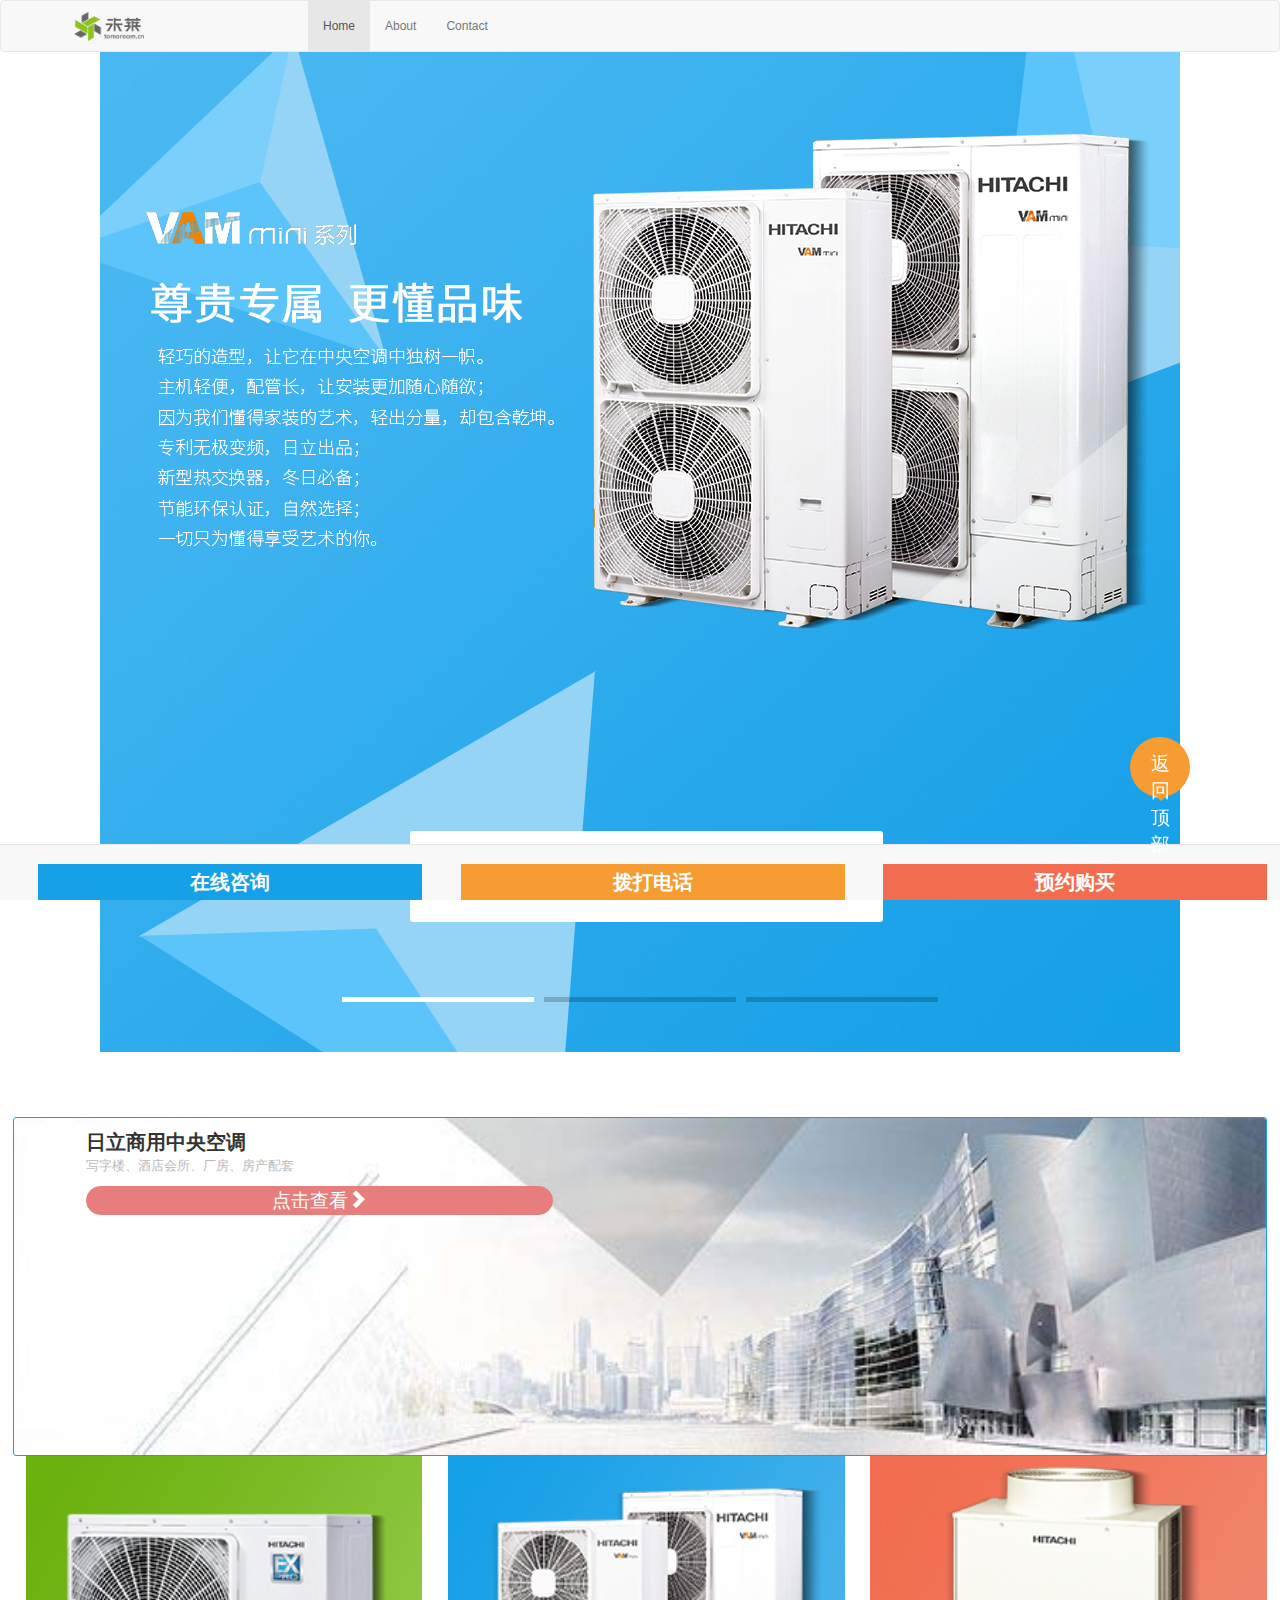
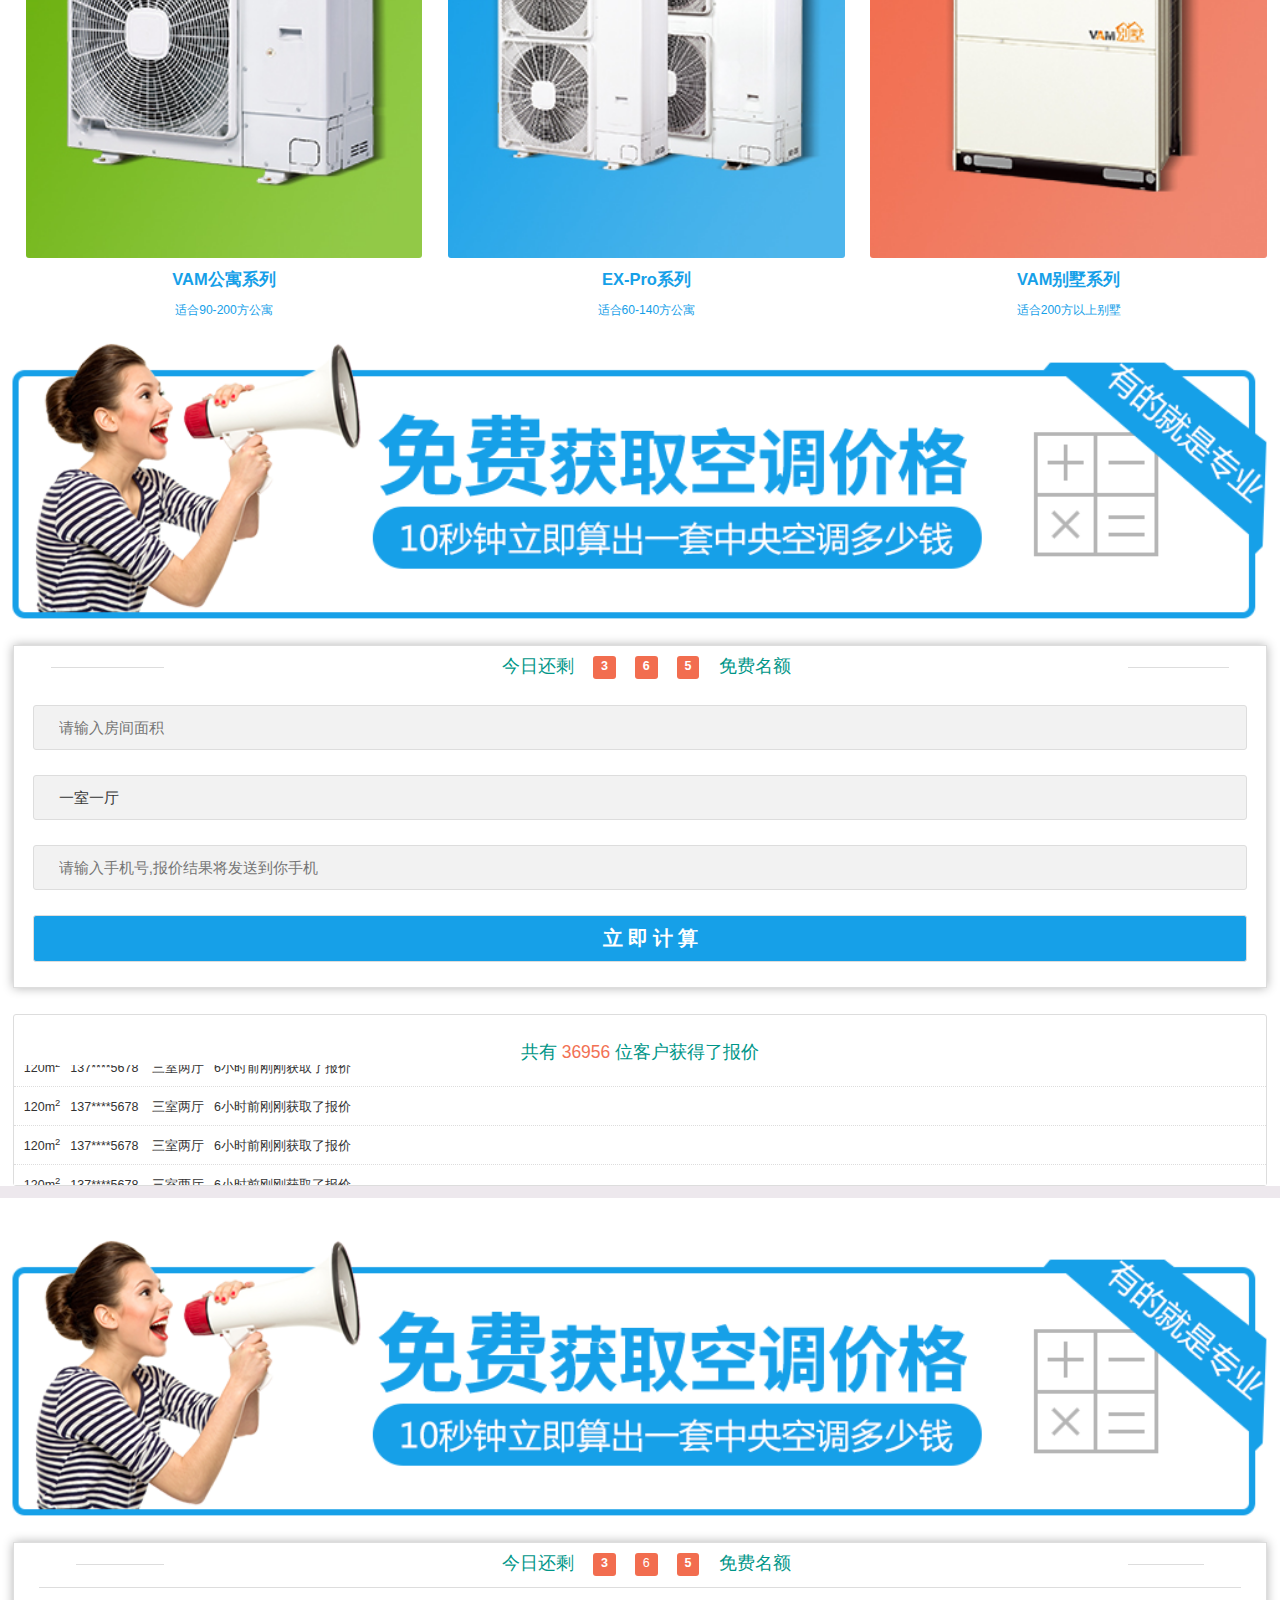
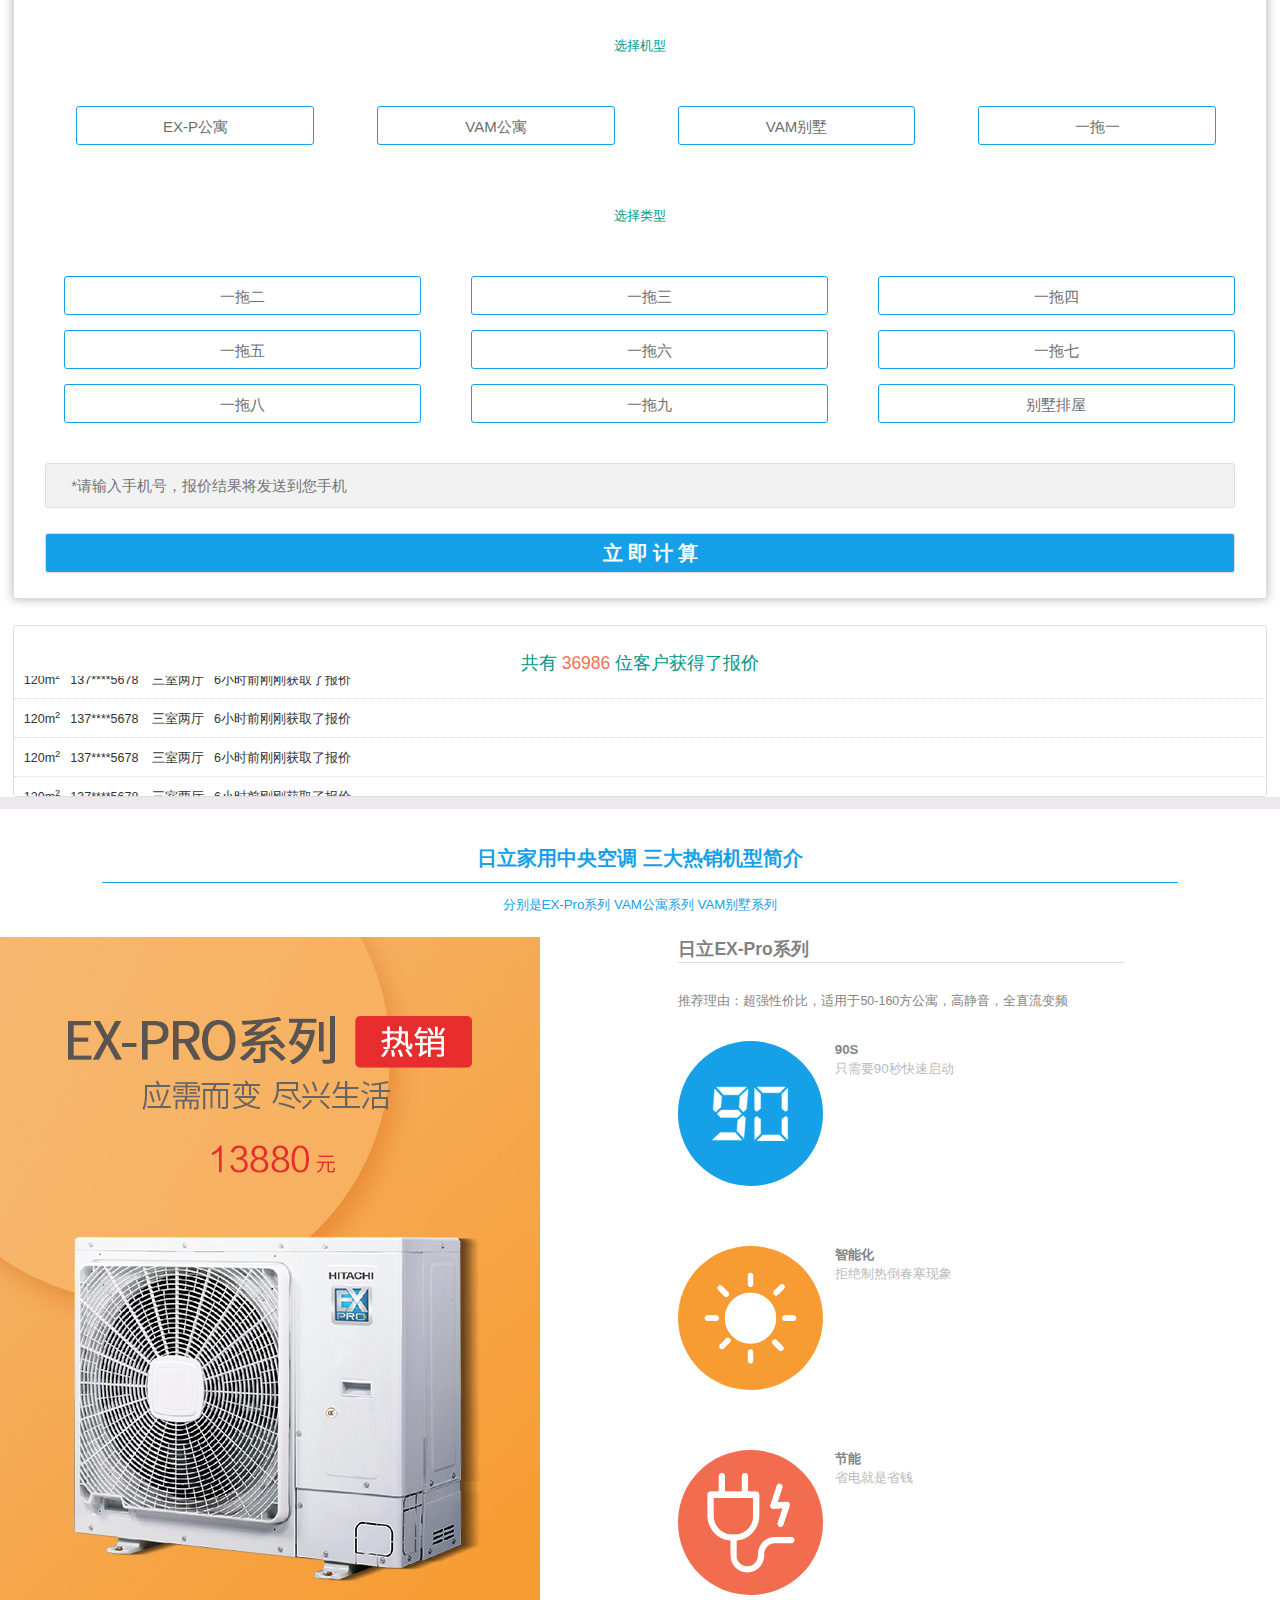
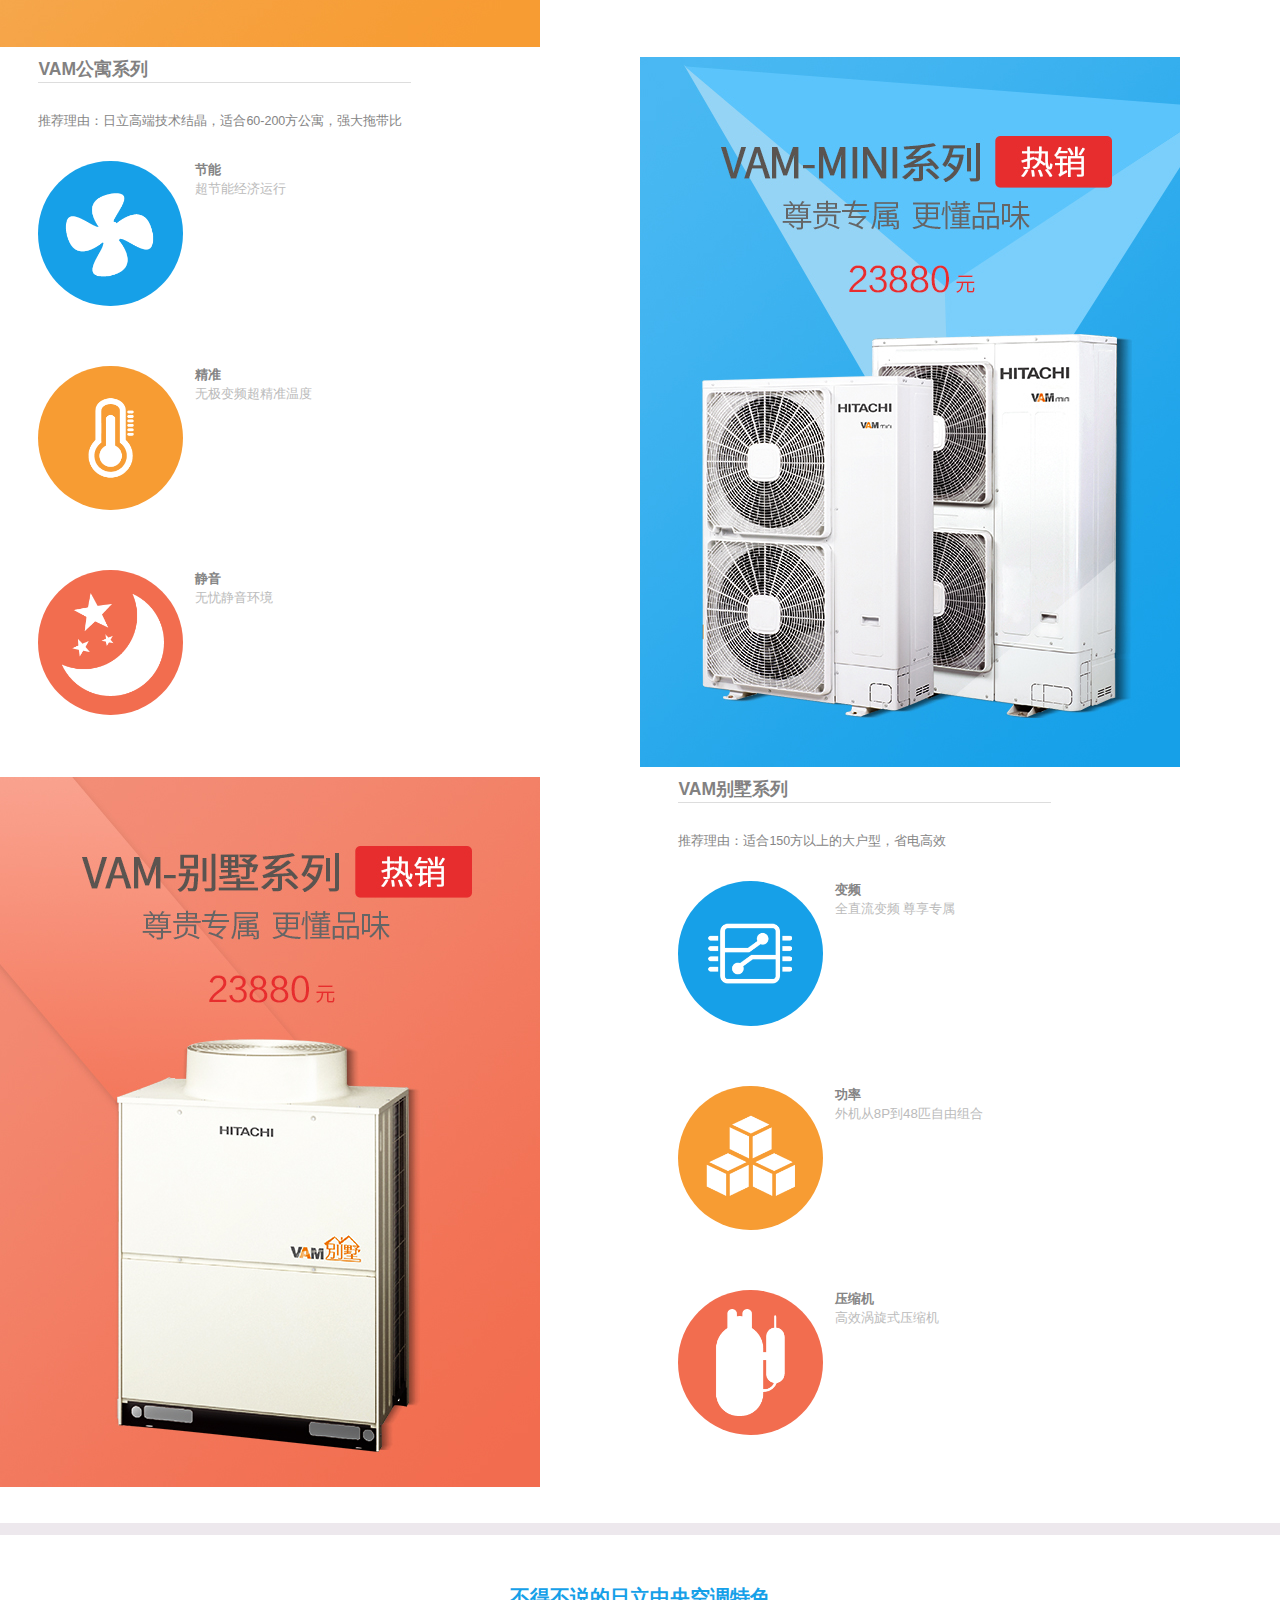
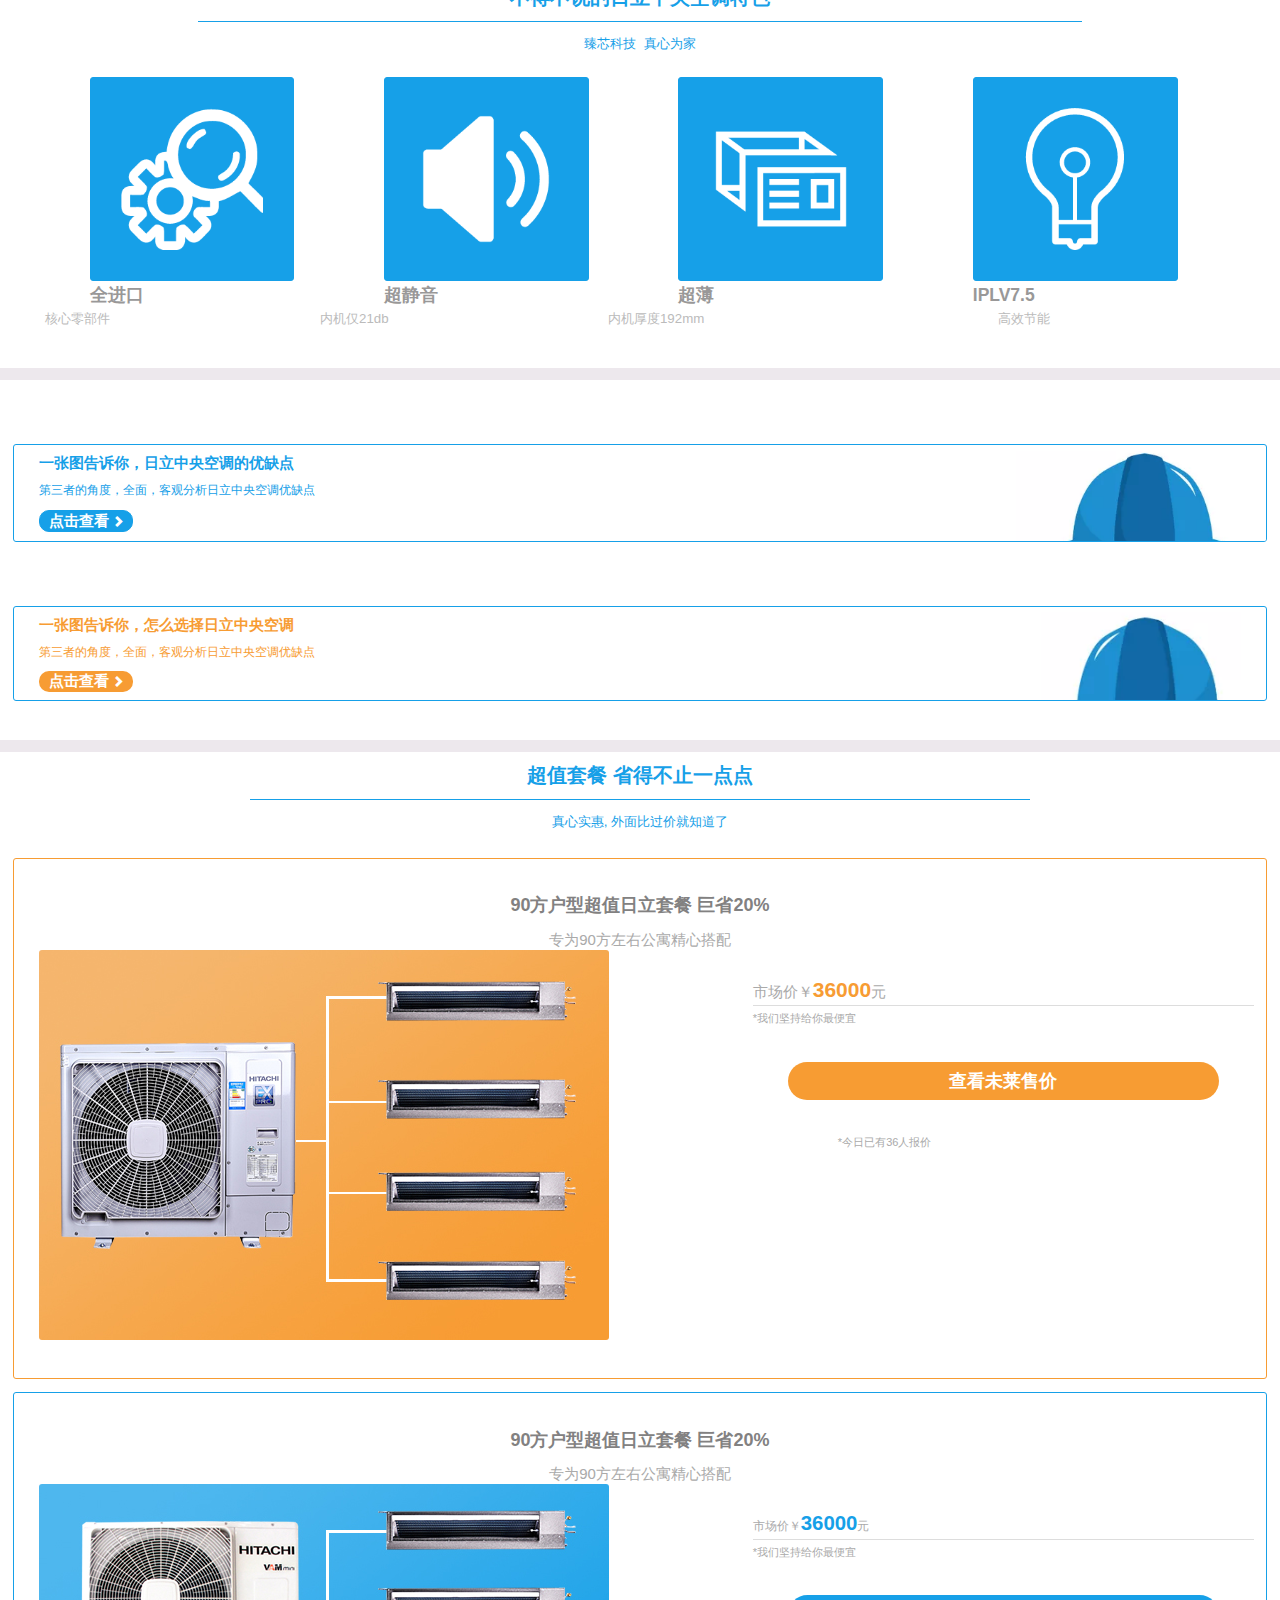
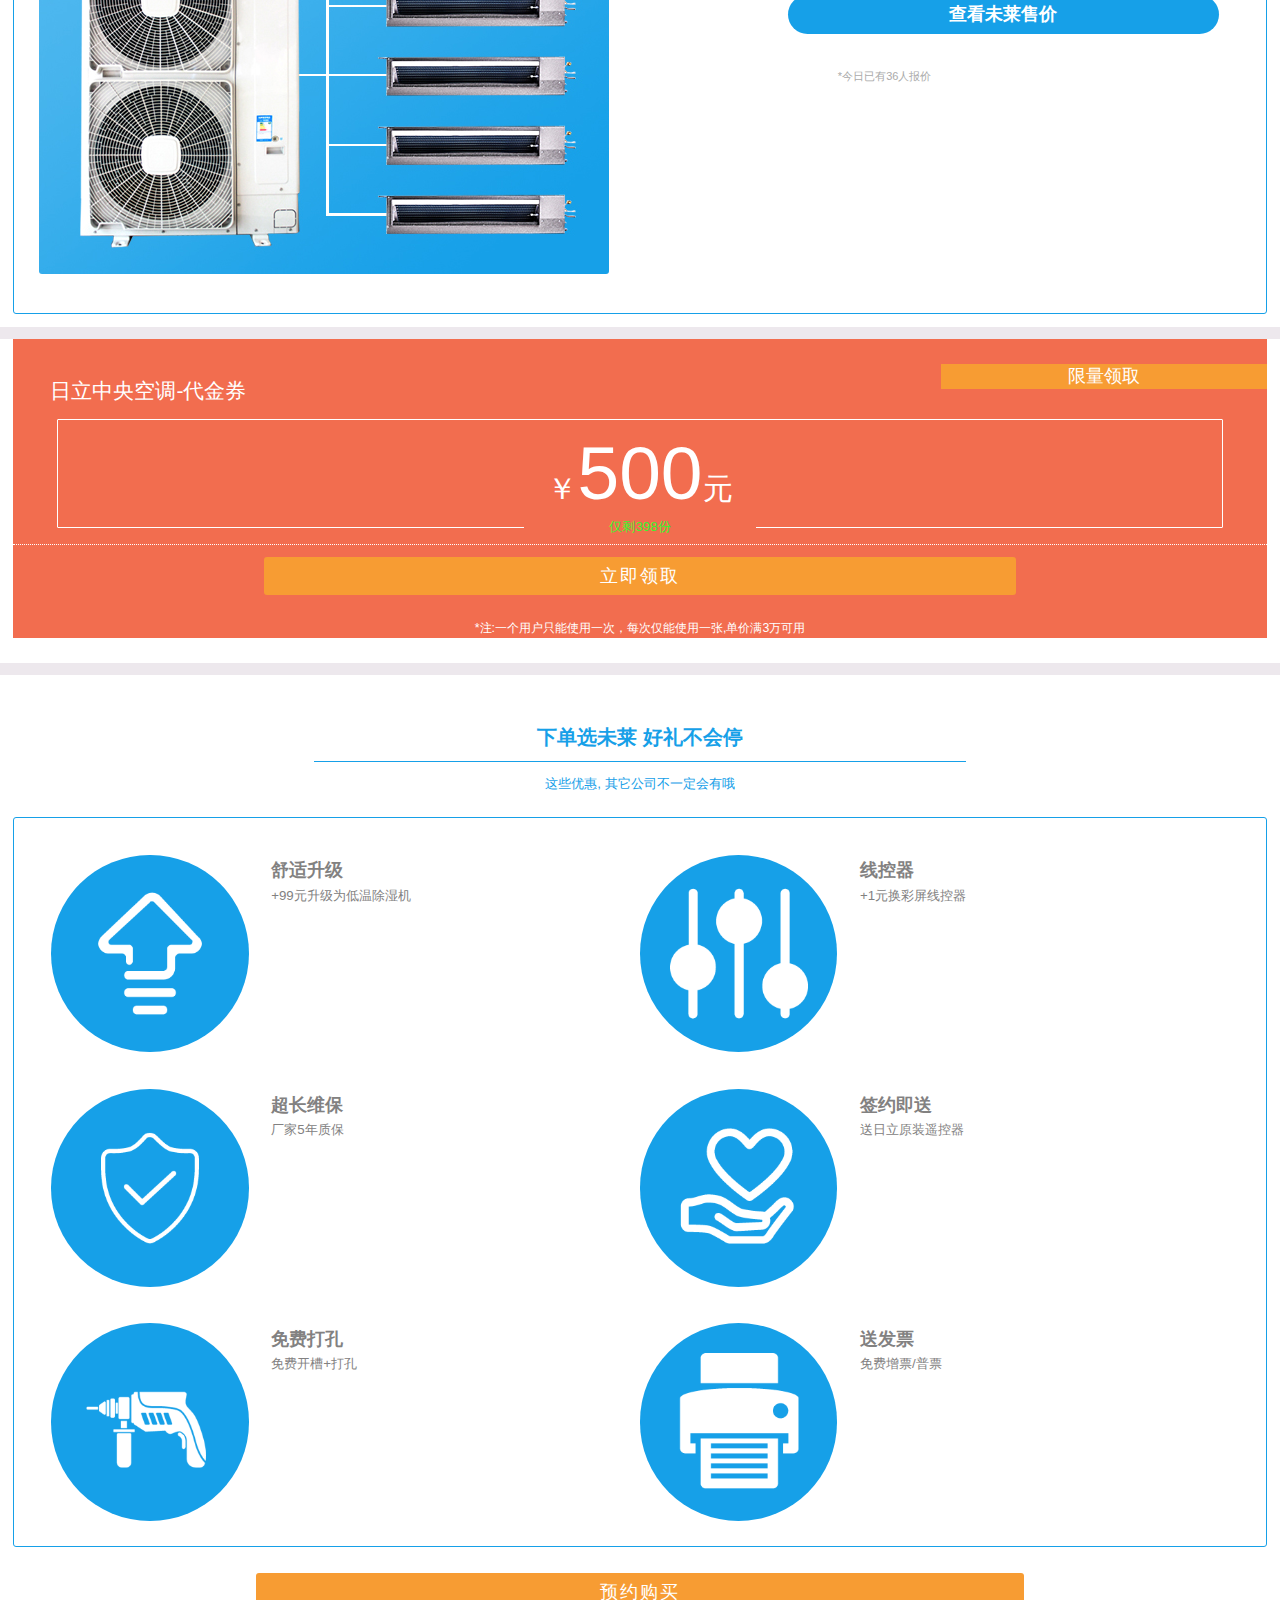
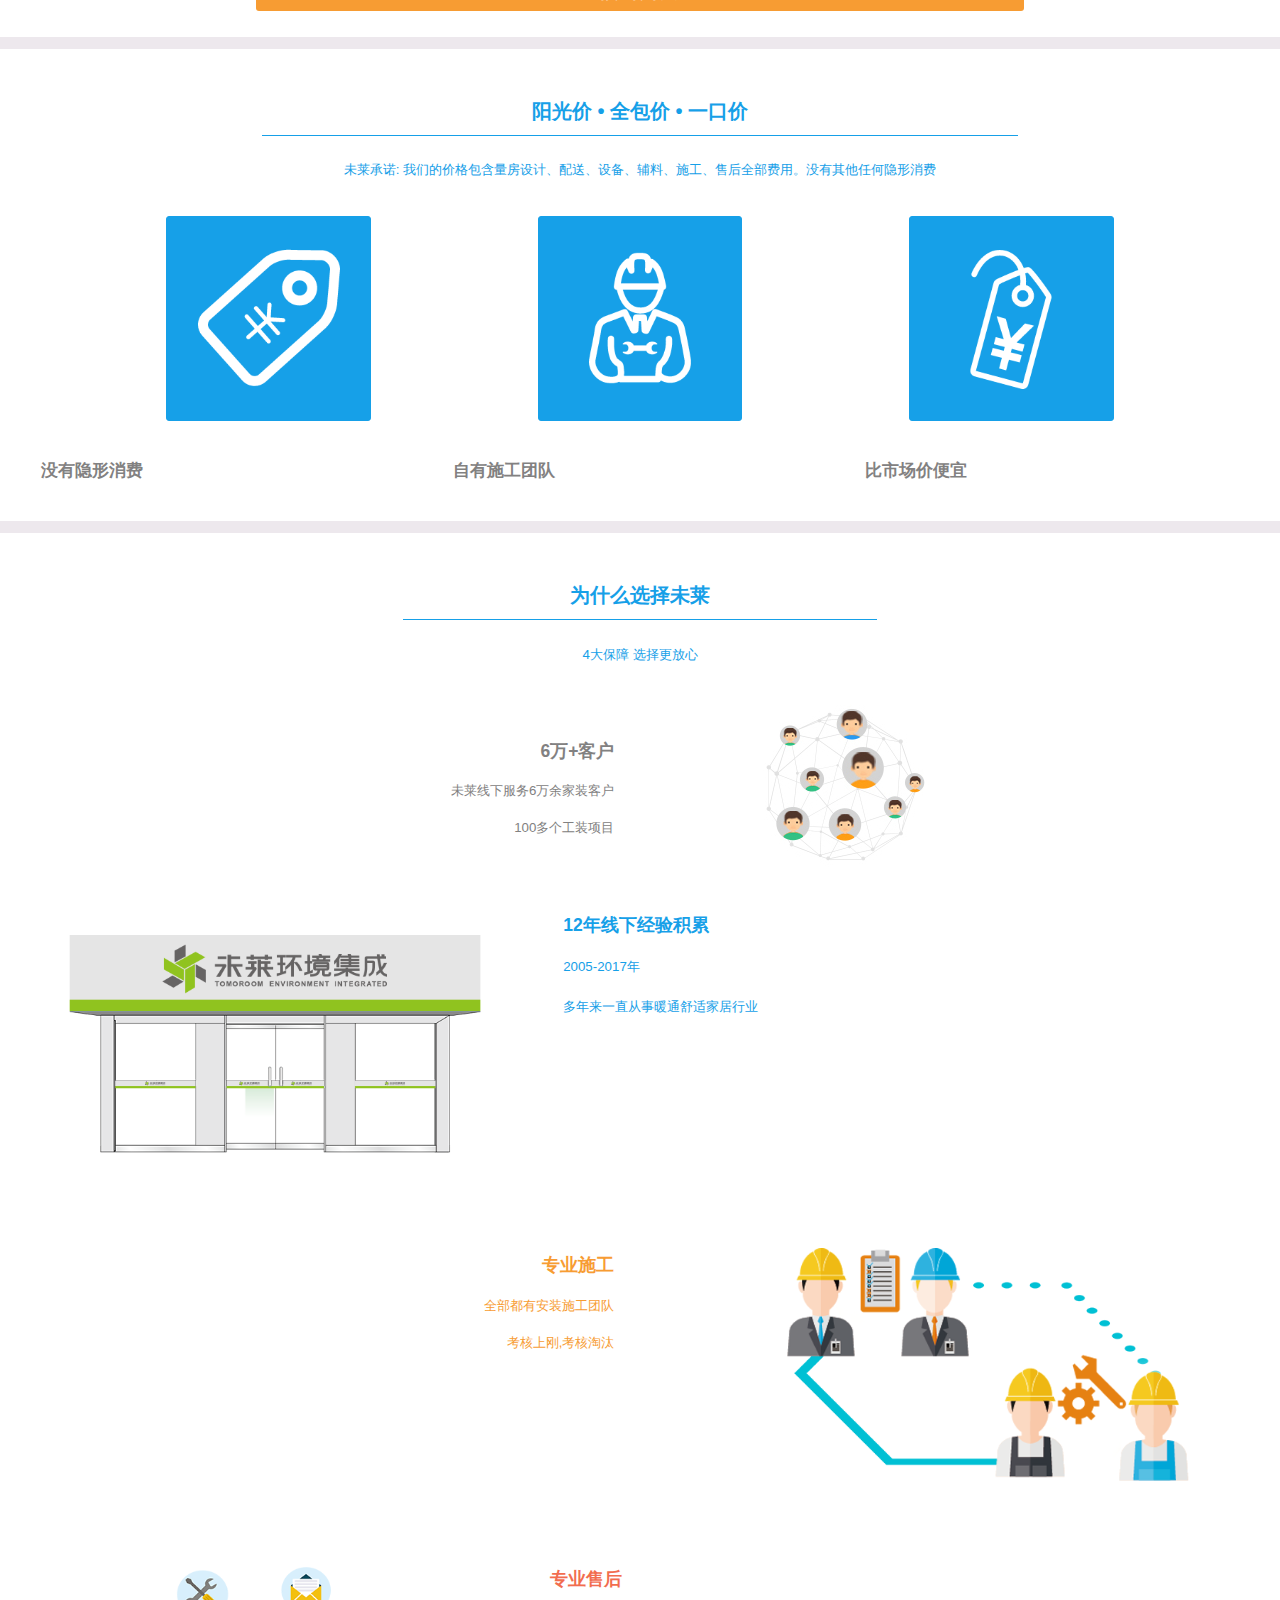
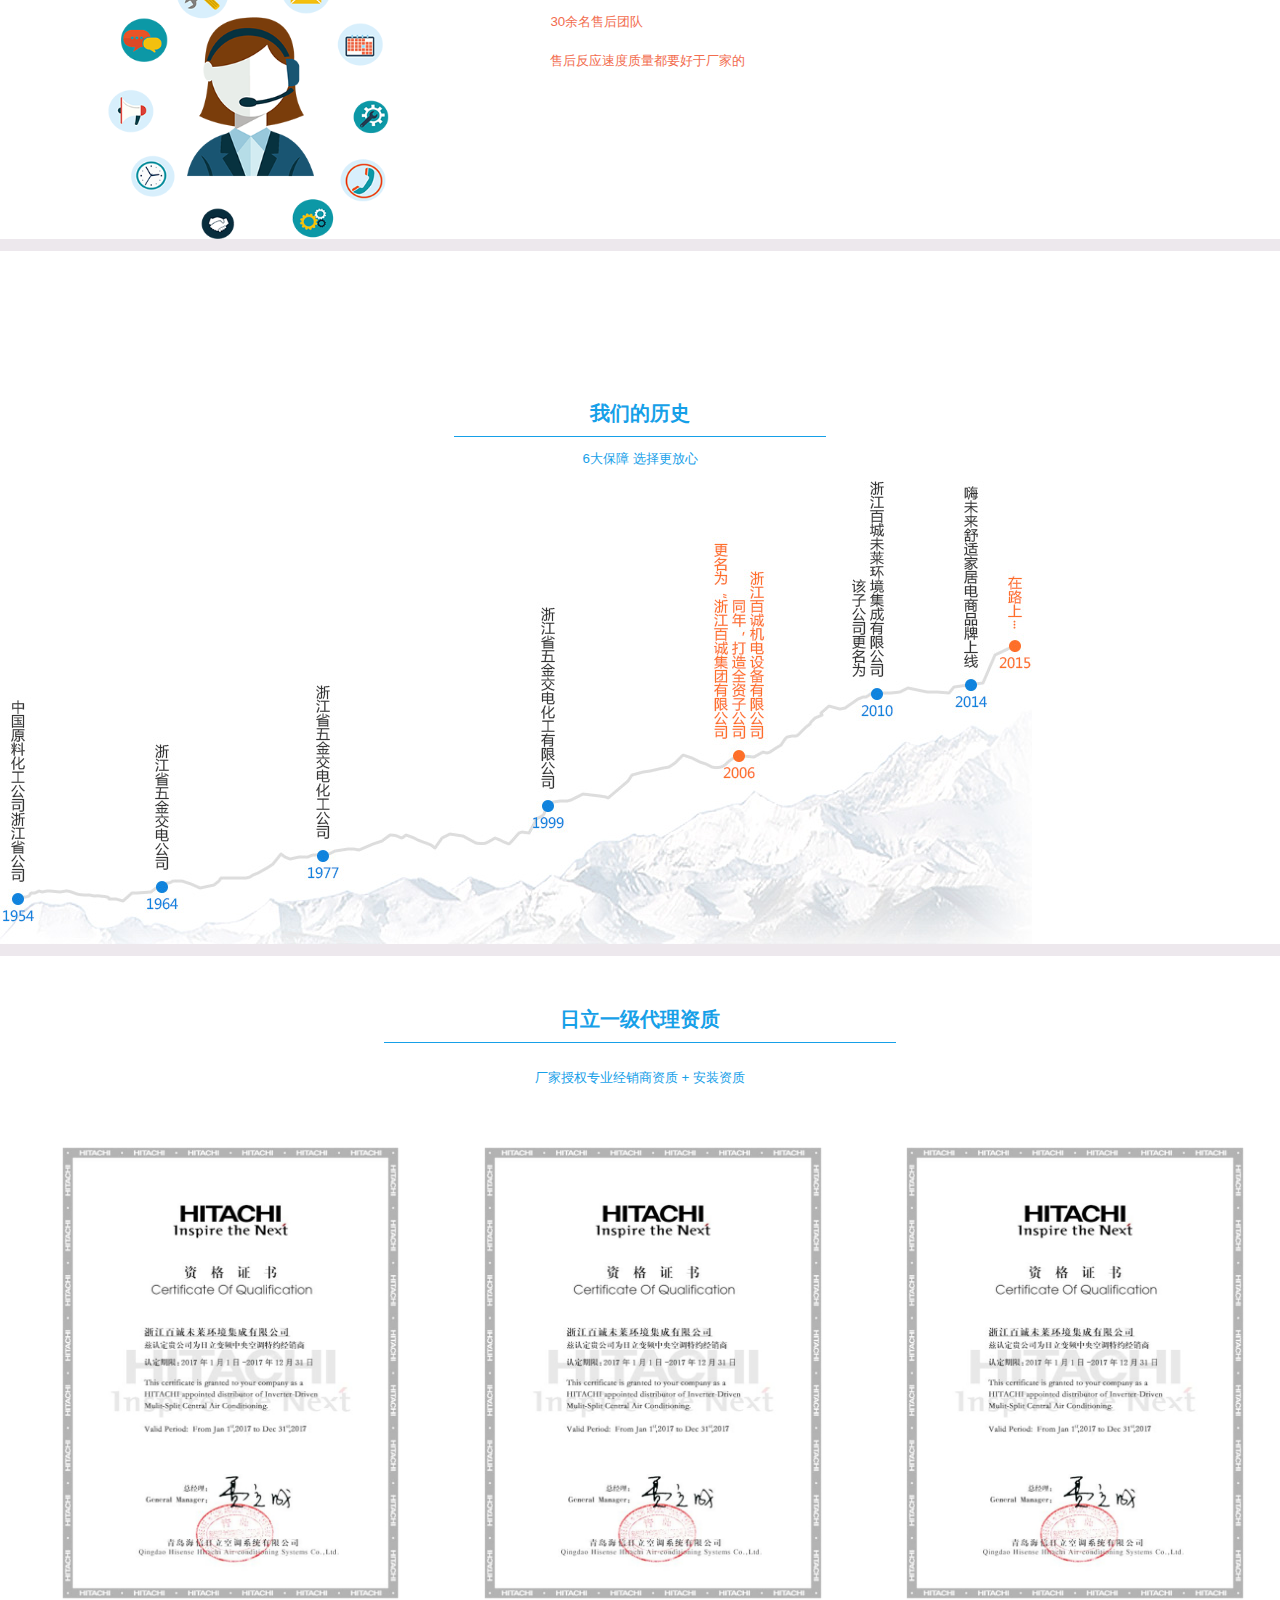
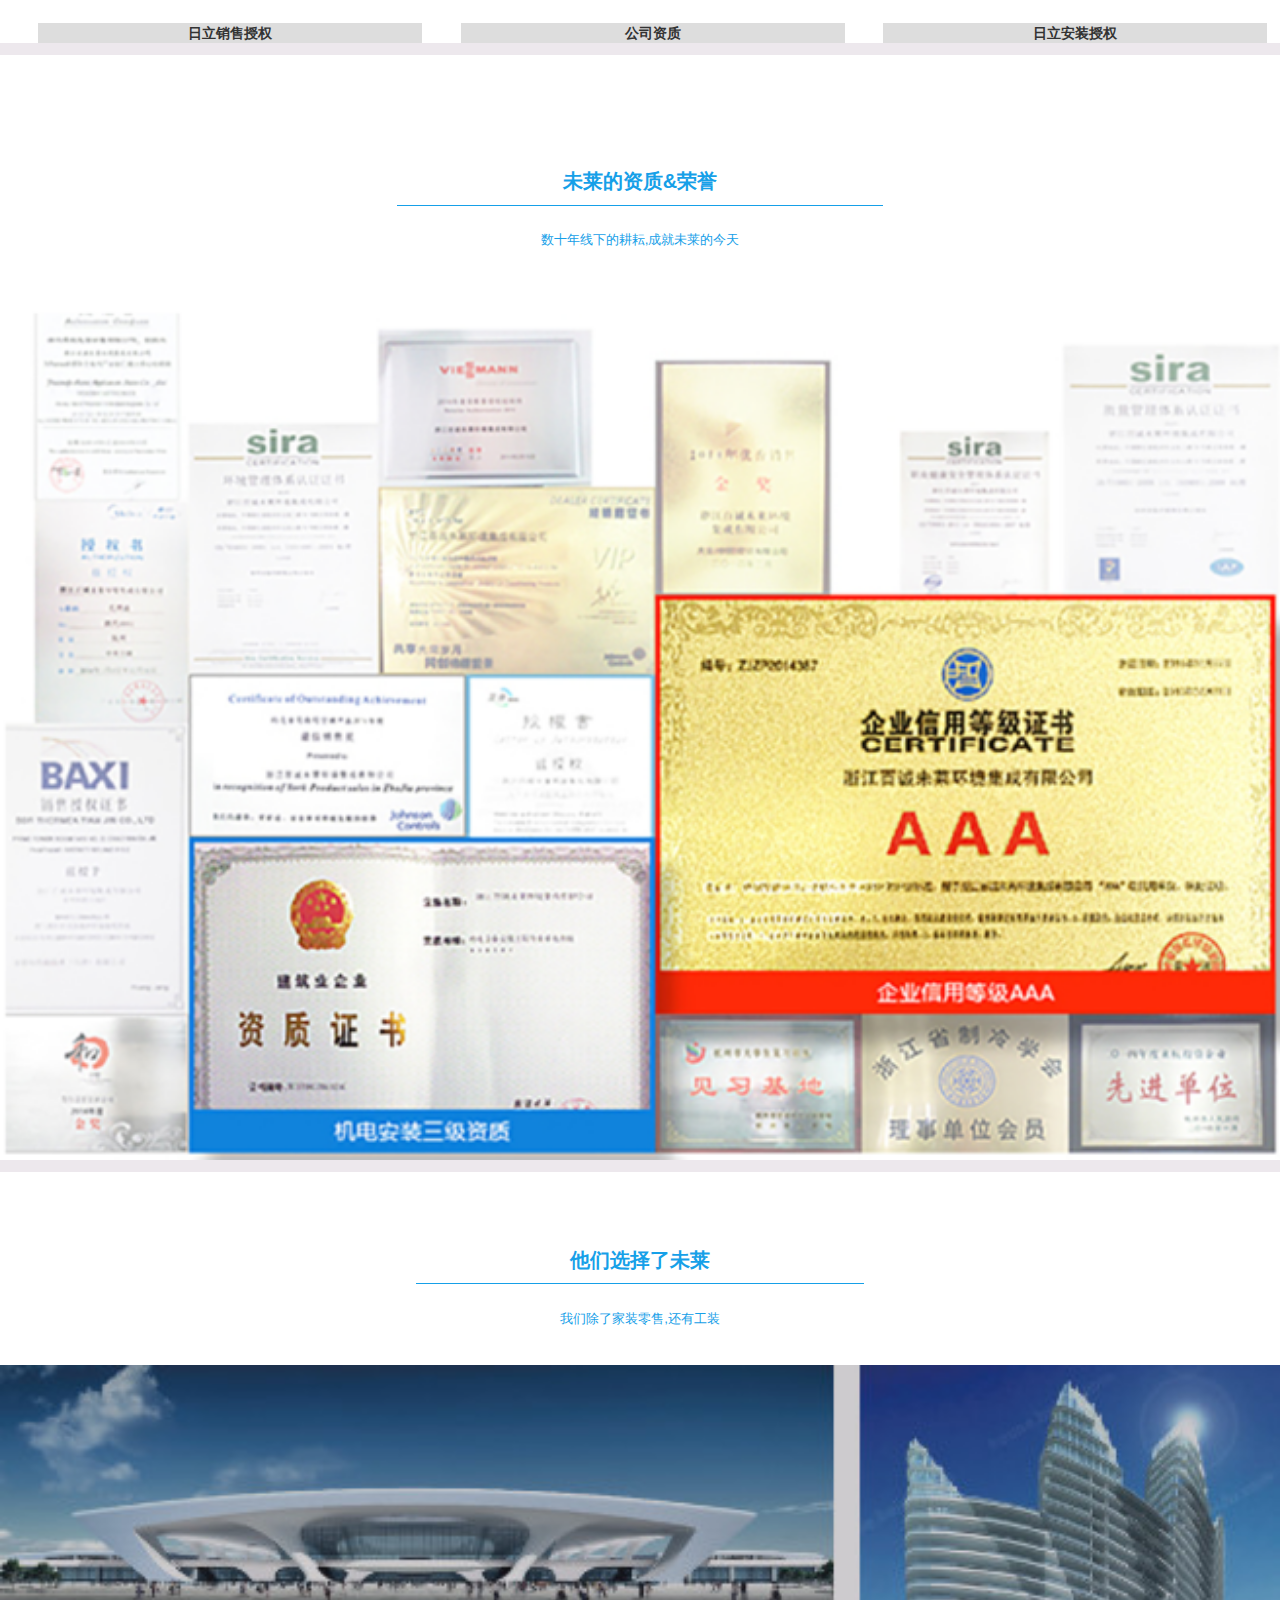
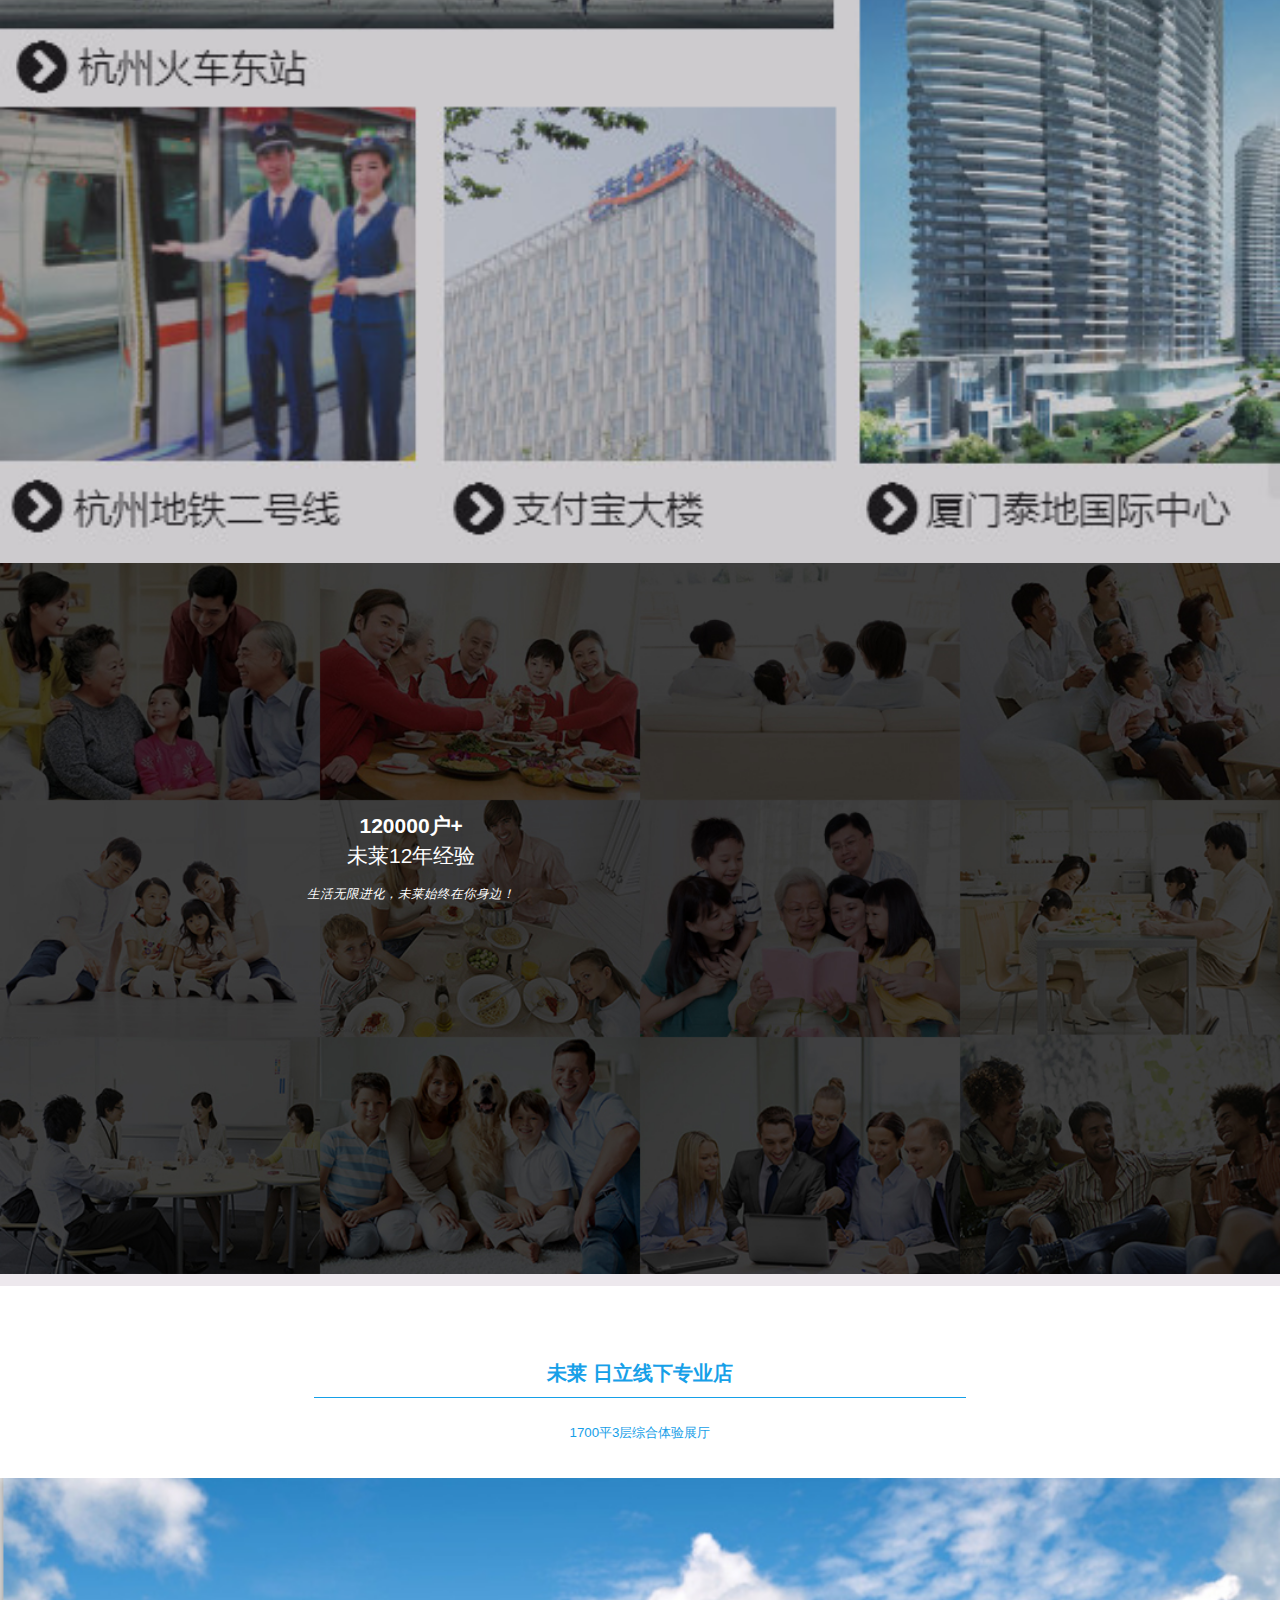
<file: hitachi.html>
<!DOCTYPE html>
<html>
<head>
    <meta charset="utf-8">
    <meta http-equiv="X-UA-Compatible" content="IE=edge">
    <meta content="width=device-width, initial-scale=1.0, maximum-scale=1.0, user-scalable=0" name="viewport">
    <title>hitachi_web</title>
    <!-- Bootstrap -->
    <link rel="stylesheet" href="css/bootstrap.min.css"/>
    <link rel="stylesheet" href="css/swiper-3.4.2.min.css"/>
    <link rel="stylesheet" href="css/main.css"/>
    <!--[if lt IE 9]>
        <script src="https://cdn.bootcss.com/html5shiv/3.7.3/html5shiv.min.js"></script>
        <script src="https://cdn.bootcss.com/respond.js/1.4.2/respond.min.js"></script>
    <![endif]-->
    <!--<script type="text/javascript" src="http://api.map.baidu.com/api?v=2.0&ak=ucKzemKTwi3ZOur93IAYKQW1KAuIXRA7"></script>
    <script type="text/javascript" src="http://api.map.baidu.com/library/SearchInfoWindow/1.5/src/SearchInfoWindow_min.js"></script>
    <link rel="stylesheet" href="http://api.map.baidu.com/library/SearchInfoWindow/1.5/src/SearchInfoWindow_min.css" />-->
</head>
<body style="padding-bottom: 50px;">
    <!-- Static navbar -->
    <nav class="navbar navbar-default" style="margin-bottom: 0">
        <div class="container">
            <div class="navbar-header">
                <button type="button" class="navbar-toggle collapsed" data-toggle="collapse" data-target="#navbar" aria-expanded="false" aria-controls="navbar">
                    <span class="sr-only">Toggle navigation</span>
                    <span class="icon-bar"></span>
                    <span class="icon-bar"></span>
                    <span class="icon-bar"></span>
                </button>
                <a class="navbar-brand" href="#"><img class="logo" src="img/LOGO.png" alt=""/></a>
            </div>
            <div id="navbar" class="navbar-collapse collapse">
                <ul class="nav navbar-nav">
                    <li class="active"><a href="#">Home</a></li>
                    <li><a href="#">About</a></li>
                    <li><a href="#">Contact</a></li>
                </ul>
            </div>
        </div>
    </nav>
    <!-- slider content-->
    <a href="" id="top"></a>
    <div class="swiper-container" id="swiper1">
        <div class="swiper-wrapper" >
            <div class="swiper-slide">
                <a href="#"><img class="img-responsive" src="img/1080_hitachi-22.jpg" alt=""/></a>
            </div>
            <div class="swiper-slide">
                <a href="#"><img class="img-responsive" src="img/1080_hitachi-33.jpg" alt=""/></a>
            </div>
            <div class="swiper-slide">
                <a href="#"><img class="img-responsive" src="img/1080_hitachi-11.jpg" alt=""/></a>
            </div>
        </div>
        <!-- 如果需要分页器 -->
        <div class="swiper-pagination"></div>
        <!--预约套餐按钮-->
        <a class="book-button" data-target="#myModal" data-toggle="modal">预约该套餐</a>
    </div>
    <!--输入弹框-->
    <div class="modal fade" id="myModal" tabindex="-1" role="dialog" aria-labelledby="myModalLabel">
        <div class="modal-dialog" role="document">
            <div class="modal-content" style="position: relative">
                <div style="position: relative;">
                    <span class="modal-close msg-close"></span>
                </div>
                <div class="modal-body">
                    <div class="clear">
                        <h4 style="width: 70%;margin: 2% auto;font-weight:bold;font-size:2rem;color: #16A0E8;text-align: center;">专业的舒适家居供应商</h4>
                        <div style="margin:1% 0;position: relative;min-height: 2em;">
                            <div class="header" style="font-size: 1.33rem;width: 46%;left: 27%">今日已有<label style="font-size: 1.33rem;">126</label>人报名</div>
                            <div style="width: 98%;border-bottom:1px solid #dddddd;position: absolute;top:46%;z-index: 10;"></div>
                        </div>
                        <div class="alert alert-danger hidden" role="alert" style="padding-bottom:7%;padding-top:3%;width: 92%;margin: 0 auto;height: 2em;">
                            <span class="glyphicon glyphicon-exclamation-sign" aria-hidden="true"></span>
                            <span class="sr-only">Error:</span>
                            <span class="alert-content"></span>
                        </div>
                        <form action="" class="cal-form2" id="cal-form2">
                            <input type="hidden" value="post" name="action">
                            <input type="hidden" value="14" name="diyid">
                            <input type="hidden" value="2" name="do">
                            <div class="customer-name">
                                <input type="text" style="width: 92%" placeholder="请输入您的姓名" name="customerName"/>
                            </div>
                            <div class="phone-number">
                                <input type="number" style="width: 92%" placeholder="请输入您的手机" name="customerPhone"/>
                            </div>
                            <p style="padding-left: 5%;font-size: 1.25rem;">*我们承诺保护您的隐私,拒绝频繁电话骚扰</p>
                            <div class="cal-form3-submit">
                                <input id="bookPrice" type="button" value="确认提交" style="background: #F79C33"/>
                            </div>
                            <input type="hidden" value="name,text;phone,text;" name="dede_fields">
                            <input type="hidden" value="f8130eef5454e4d8a0e15adafca06a59" name="dede_fieldshash">
                        </form>
                    </div>
                </div>
            </div>
        </div>
    </div>

    <!--日立商用中央空调-->
    <div class="banner">
        <div style="position: absolute;left: 5.8%;top:9.2%;z-index: 999;width: 70%">
            <div style="font-weight: bold;font-size: 2rem;">日立商用中央空调</div>
            <p style="color:#BBBBBB;font-size: 1.33rem">写字楼、酒店会所、厂房、房产配套</p>
            <a class="click_check" href="hitachi_business.html">
                点击查看<span class="glyphicon glyphicon-chevron-right" aria-hidden="true"></span>
            </a>
        </div>
        <div style="position: absolute;left: 0;top:0;z-index: 99;border: 1px solid #16A0E8;border-radius: 3px;width: 100%">
            <img style="width: 100%;border-radius: 3px;" class="img-responsive" src="img/background.jpg" alt=""/>
        </div>
    </div>
    <!--3 hot products-->
    <div class="hot-products">
        <div class="products-title">
            <h4 class="main-title">日立家用中央空调三大热销机型</h4>
            <div style="width: 74%;" class="title-bottom-line"></div>
            <p style="padding: 1% 0;font-size: 1.33rem">分别是EX-Pro系列&nbsp;VAM公寓系列&nbsp;VAM别墅系列</p>
        </div>
        <ul class="clear">
            <li class="lf product-block">
                <p><img src="img/hitachi_280-1.jpg" alt=""/></p>
                <p style="font-size: 1.65rem;font-weight: bold;">VAM公寓系列</p>
                <p style="font-size: 1.21rem">适合90-200方公寓</p>
            </li>
            <li class="lf product-block">
                <p><img src="img/hitachi_280-2.jpg" alt=""/></p>
                <p style="font-size: 1.65rem;font-weight: bold">EX-Pro系列</p>
                <p style="font-size: 1.21rem">适合60-140方公寓</p>
            </li>
            <li class="lf product-block">
                <p><img src="img/hitachi_280-3.jpg" alt=""/></p>
                <p style="font-size: 1.65rem;font-weight: bold">VAM别墅系列</p>
                <p style="font-size: 1.21rem">适合200方以上别墅</p>
            </li>
        </ul>
    </div>
    <!--calculate-block1-->
    <div style="margin-top: 10px;">
        <img src="img/title.png" style="width: 100%" alt=""/>
    </div>
    <!-- calculate form-->
    <div class="form-box-show">
        <div style="margin:10px 0;position: relative;min-height: 2em;">
            <div class="header"><label>今日还剩</label><span></span><b></b><i style="margin-right: 2%;font-style: normal"></i><label>免费名额</label></div>
            <div style="width: 94%;border-bottom:1px solid #dddddd;position: absolute;left:3%;top:46%;z-index: 10;"></div>
        </div>
        <form action="" class="cal-form" id="cal-form">
            <input type="hidden" value="post" name="action">
            <input type="hidden" value="14" name="diyid">
            <input type="hidden" value="2" name="do">
            <div>
                <input type="number" placeholder="请输入房间面积" name="square"/>
            </div>
            <div>
                <select class="selectbox" id="11" name="">
                    <option value="1">一室一厅</option>
                    <option value="2">两室一厅</option>
                    <option value="3">三室一厅</option>
                </select>
            </div>
            <div>
                <input type="number" placeholder="请输入手机号,报价结果将发送到你手机" name="phone"/>
            </div>
            <div>
                <input type="button" value="立即计算" style="background: #16A0E8;color: #ffffff;font-weight: bold;letter-spacing: 5px;font-size: 2rem;height: 2.35em;"/>
            </div>
            <input type="hidden" value="name,text;phone,text;" name="dede_fields">
            <input type="hidden" value="f8130eef5454e4d8a0e15adafca06a59" name="dede_fieldshash">
        </form>
    </div>
    <!--价格结果弹出框-->
    <div class="modal fade" id="PriceModal" tabindex="-1" role="dialog" aria-labelledby="myModalLabel">
        <div class="modal-dialog" role="document">
            <div class="modal-content" style="position: relative">
                <div style="position: relative;">
                    <span class="modal-close msg-close PriceModal-close"></span>
                </div>
                <div class="modal-body" style="position: relative">
                    <!--<div class="sanjiao"></div>-->
                    <div style="background: #F5F0F5;">
                        <h4 style="width: 70%;margin: 1% auto;padding-top: 4%;font-weight:bold;font-size:2rem;color: #16A0E8;text-align: center;">您选择的预估价为</h4>
                        <p style="width: 50%;margin: 0 auto;text-align: center"><b style="font-size: 2rem;color:#828181">3.8</b><span style="font-size: 1.55rem;">万元左右</span></p>
                    </div>
                    <div style="padding-top: 33px;border: 1px solid #dddddd;border-top: 1px solid transparent">
                        <div style="width: 50%;margin: 0 auto;color:#828181;border: 1px solid #dddddd;border-radius: 5px;text-align: center;padding: 1%;">
                            <p><b style="font-size: 1.75rem;">设备费：</b><span style="font-size: 1.55rem;">3.2万元</span></p>
                            <div><b style="font-size: 1.75rem;">安装费：</b><span style="font-size: 1.55rem;">0.6万元</span></div>
                        </div>
                        <div style="font-size: 1.55rem;color:#16A0E8;margin: 2% auto;text-align: center" >我们的报价包含设计费、打孔费、运输费、风口加长费、发票税费、管理费......</div>
                        <div style="font-size: 1.55rem;color:#16A0E8;text-align: center" >不含隐藏费用，一口价！！！</div>
                    </div>
                </div>
            </div>
        </div>
    </div>
    <!--知道了弹出框-->
    <div class="modal fade" id="successModal" tabindex="-1" role="dialog">
        <div class="modal-dialog" role="document">
            <div class="modal-content">
                <div class="modal-body">
                    <div style="font-size: 2rem;font-weight:bold;width: 80%;margin: 5% auto;color:#16A0E8;text-align: center;">系统已收到您的提交！！！</div>
                    <div style="width: 87%;margin: 0 auto;color:#A66D82;font-size: 1.5rem;margin-bottom: 5%;text-indent: 15px;"> 2个小时内我们的暖通顾问将给您回电，免费提供专业的方案配置咨询服务。</div>
                    <div><a class="successModal-close">我知道了</a></div>
                </div>
            </div>
        </div>
    </div>


    <!--滚动栏-->
    <div class="customer-slider">
        <div style="text-align: center;">
            <div style="font-size: 1.75rem;color:#009688;padding-top: 2%">共有&nbsp;<span style="color:#F27154;">36956</span>&nbsp;位客户获得了报价</div>
        </div>
        <div class="txtMarquee-top">
            <div class="bd">
                <ul class="infoList" style="font-size: 1.25rem">
                    <li><span style="margin: 0 10px;">120m<sup>2</sup></span>137****5678 <span style="margin: 0 10px;">三室两厅</span>6小时前刚刚获取了报价</li>
                    <li><span style="margin: 0 10px;">120m<sup>2</sup></span>137****5678 <span style="margin: 0 10px;">三室两厅</span>6小时前刚刚获取了报价</li>
                    <li><span style="margin: 0 10px;">120m<sup>2</sup></span>137****5678 <span style="margin: 0 10px;">三室两厅</span>6小时前刚刚获取了报价</li>
                </ul>
            </div>
        </div>
    </div>
    <div class="grey-banner"></div>
    <!--calculate-block2-->
    <div>
        <img src="img/title.png" style="width: 100%;margin-top: 3%" alt=""/>
    </div>
    <div class="form-box-show">
        <div style="margin:10px 0;position: relative;min-height: 2em;">
            <div class="header"><label>今日还剩</label><span></span><b style="font-weight: normal;"></b><i style="margin-right: 2%;font-style: normal"></i><label>免费名额</label></div>
            <div style="width: 90%;border-bottom:1px solid #dddddd;position: absolute;left:5%;top:46%;z-index: 10;"></div>
        </div>
        <div style="height: 1px;border-bottom: 1px solid #dddddd;width: 96%;margin: 0 auto"></div>
        <form action="" class="cal-form2" id="cal-form3">
            <input type="hidden" value="post" name="action">
            <input type="hidden" value="14" name="diyid">
            <input type="hidden" value="2" name="do">
            <div class="choose-machine">
                <span>选择机型</span>
            </div>
            <ul class="choose-machine-content" style="color:#6E6E6E">
                <li class="machine-block remove-blue">
                    <div>
                        <input type="radio" id="myCheck-exp" style="display: none;" name="roomType" value="100">
                        <label for="myCheck-exp" class="remove-blue">EX-P公寓</label>
                    </div>
                </li>
                <li class="machine-block remove-blue">
                    <div>
                        <input type="radio" id="myCheck-vam" style="display: none;" name="roomType" value="200">
                        <label for="myCheck-vam" class="remove-blue">VAM公寓</label>
                    </div>
                </li>
                <li class="machine-block remove-blue">
                    <div>
                        <input type="radio" id="myCheck-vam2" style="display: none;" name="roomType" value="300">
                        <label for="myCheck-vam2" class="remove-blue">VAM别墅</label>
                    </div>
                </li>
                <li class="machine-block remove-blue">
                    <div>
                        <input type="radio" id="myCheck-feng" style="display: none;" name="roomType" value="400">
                        <label for="myCheck-feng" class="remove-blue">一拖一</label>
                    </div>
                </li>
            </ul>
            <div class="choose-type">
                <span>选择类型</span>
            </div>
            <ul class="choose-type-content clear" style="color:#6E6E6E">
                <li class="type-content-block">
                    <div>
                        <input type="radio" id="type2" style="display: none;" name="machineType" value="400">
                        <label for="type2" class="remove-blue">一拖二</label>
                    </div>
                </li>
                <li class="type-content-block">
                    <div>
                        <input type="radio" id="type3" style="display: none;" name="machineType" value="400">
                        <label for="type3" class="remove-blue">一拖三</label>
                    </div>
                </li>
                <li class="type-content-block">
                    <div>
                        <input type="radio" id="type4" style="display: none;" name="machineType" value="400">
                        <label for="type4" class="remove-blue">一拖四</label>
                    </div>
                </li>
                <li class="type-content-block">
                    <div>
                        <input type="radio" id="type5" style="display: none;" name="machineType" value="400">
                        <label for="type5" class="remove-blue">一拖五</label>
                    </div>
                </li>
                <li class="type-content-block">
                    <div>
                        <input type="radio" id="type6" style="display: none;" name="machineType" value="400">
                        <label for="type6" class="remove-blue">一拖六</label>
                    </div>
                </li>
                <li class="type-content-block">
                    <div>
                        <input type="radio" id="type7" style="display: none;" name="machineType" value="400">
                        <label for="type7" class="remove-blue">一拖七</label>
                    </div>
                </li>
                <li class="type-content-block">
                    <div>
                        <input type="radio" id="type8" style="display: none;" name="machineType" value="400">
                        <label for="type8" class="remove-blue">一拖八</label>
                    </div>
                </li>
                <li class="type-content-block">
                    <div>
                        <input type="radio" id="type9" style="display: none;" name="machineType" value="400">
                        <label for="type9" class="remove-blue">一拖九</label>
                    </div>
                </li>
                <li class="type-content-block">
                    <div>
                        <input type="radio" id="type10" style="display: none;" name="machineType" value="400">
                        <label for="type10" class="remove-blue">别墅排屋</label>
                    </div>
                </li>
            </ul>
            <div class="phone-number">
                <input type="number" name="phone" placeholder="*请输入手机号，报价结果将发送到您手机" style="font-size: 1.5rem;"/>
            </div>
            <div class="cal-form3-submit">
                <input type="button" value="立即计算"/>
            </div>
            <input type="hidden" value="name,text;phone,text;" name="dede_fields">
            <input type="hidden" value="f8130eef5454e4d8a0e15adafca06a59" name="dede_fieldshash">
        </form>
    </div>
    <!--滚动栏-->
    <div class="customer-slider">
        <div style="text-align: center;">
            <div style="font-size: 1.75rem;color:#009688;padding-top: 2%">共有&nbsp;<span style="color:#F27154;">36986</span>&nbsp;位客户获得了报价</div>
        </div>
        <div class="txtMarquee-top">
            <div class="bd">
                <ul class="infoList" style="font-size: 1.25rem">
                    <li><span style="margin: 0 10px;">120m<sup>2</sup></span>137****5678 <span style="margin: 0 10px;">三室两厅</span>6小时前刚刚获取了报价</li>
                    <li><span style="margin: 0 10px;">120m<sup>2</sup></span>137****5678 <span style="margin: 0 10px;">三室两厅</span>6小时前刚刚获取了报价</li>
                    <li><span style="margin: 0 10px;">120m<sup>2</sup></span>137****5678 <span style="margin: 0 10px;">三室两厅</span>6小时前刚刚获取了报价</li>
                </ul>
            </div>
        </div>
    </div>
    <div class="grey-banner"></div>
    <!--三大机型简介-->
    <div class="products-introduce">
        <div class="products-title">
            <h4 class="main-title">日立家用中央空调 三大热销机型简介</h4>
            <div class="title-bottom-line" style="width: 84%"></div>
            <p style="padding: 1% 0;font-size: 1.33rem;">分别是EX-Pro系列&nbsp;VAM公寓系列&nbsp;VAM别墅系列</p>
        </div>
        <ul class="main-introduce">
            <li style="overflow: hidden">
                <p class="lf" style="width: 50%"><img class="img-responsive" src="img/540-1.jpg" alt=""/></p>
                <ul class="lf" style="width: 50%;padding-left: 3%">
                    <li>
                        <div class="introduce-title">日立EX-Pro系列</div>
                    </li>
                    <li class="title-bottom-line" style="width: 74%;border-bottom: 1px solid #dddddd;margin-left: 0;"></li>
                    <li style="margin:5% 0;color:#858585;font-size: 1.25rem;">推荐理由：超强性价比，适用于50-160方公寓，高静音，全直流变频</li>
                    <li class="clear mb10">
                        <div class="left-img" style="background:  #16A0E8">
                            <img  class="img-responsive" src="img/90.png" alt=""/>
                        </div>
                        <div class="right-text">
                            <div style="font-size: 1.33rem;color:#858585;font-weight: bold">90S</div>
                            <div style="font-size: 1.33rem;color:#BBBBBB;">只需要90秒快速启动</div>
                        </div>
                    </li>
                    <li class="clear mb10">
                        <div class="left-img" style="background:  #F79C33">
                            <img  class="img-responsive" src="img/sun.png" style="padding: 13%" alt=""/>
                        </div>
                        <div class="right-text">
                            <div style="font-size: 1.33rem;color:#858585;font-weight: bold">智能化</div>
                            <div style="font-size: 1.33rem;color:#BBBBBB;">拒绝制热倒春寒现象</div>
                        </div>
                    </li>
                    <li class="clear mb10">
                        <div class="left-img" style="background:  #F26D4F">
                            <img  class="img-responsive" src="img/power_compare.png" style="padding: 13%" alt=""/>
                        </div>
                        <div class="right-text">
                            <div style="font-size: 1.33rem;color:#858585;font-weight: bold">节能</div>
                            <div style="font-size: 1.33rem;color:#BBBBBB;">省电就是省钱</div>
                        </div>
                    </li>
                </ul>
            </li>
            <li style="overflow: hidden">
                <ul class="lf" style="width: 50%;padding-left: 3%">
                    <li>
                        <div class="introduce-title">VAM公寓系列</div>
                    </li>
                    <li class="title-bottom-line" style="width: 62%;border-bottom: 1px solid #dddddd;margin-left: 0;"></li>
                    <li style="margin:5% 0;color:#858585;font-size: 1.25rem;">推荐理由：日立高端技术结晶，适合60-200方公寓，强大拖带比</li>
                    <li class="clear mb10">
                        <div class="left-img" style="background:  #16A0E8">
                            <img  class="img-responsive" src="img/air_fan.png" style="padding: 13%" alt=""/>
                        </div>
                        <div class="right-text">
                            <div style="font-size: 1.33rem;color:#858585;font-weight: bold">节能</div>
                            <div style="font-size: 1.33rem;color:#BBBBBB;">超节能经济运行</div>
                        </div>
                    </li>
                    <li class="clear mb10">
                        <div class="left-img" style="background:  #F79C33">
                            <img  class="img-responsive" src="img/temperature.png" style="padding: 13%" alt=""/>
                        </div>
                        <div class="right-text">
                            <div style="font-size: 1.33rem;color:#858585;font-weight: bold">精准</div>
                            <div style="font-size: 1.33rem;color:#BBBBBB;">无极变频超精准温度</div>
                        </div>
                    </li>
                    <li class="clear mb10">
                        <div class="left-img" style="background:  #F26D4F">
                            <img  class="img-responsive"  style="padding: 13%" src="img/night.png" alt=""/>
                        </div>
                        <div class="right-text">
                            <div style="font-size: 1.33rem;color:#858585;font-weight: bold">静音</div>
                            <div style="font-size: 1.33rem;color:#BBBBBB;">无忧静音环境</div>
                        </div>
                    </li>
                </ul>
                <p class="lf" style="width: 50%"><img class="img-responsive" src="img/540-2.jpg" alt=""/></p>
            </li>
            <li style="overflow: hidden">
                <p class="lf" style="width: 50%"><img class="img-responsive" src="img/540-3.jpg" alt=""/></p>
                <ul class="lf" style="width: 50%;padding-left: 3%">
                    <li>
                        <div class="introduce-title">VAM别墅系列</div>
                    </li>
                    <li class="title-bottom-line" style="width: 62%;border-bottom: 1px solid #dddddd;margin-left: 0;"></li>
                    <li style="margin:5% 0;color:#858585;font-size: 1.25rem;">推荐理由：适合150方以上的大户型，省电高效</li>
                    <li class="clear mb10">
                        <div class="left-img" style="background:  #16A0E8">
                            <img  class="img-responsive" src="img/chip.png" style="padding: 13%" alt=""/>
                        </div>
                        <div class="right-text">
                            <div style="font-size: 1.33rem;color:#858585;font-weight: bold">变频</div>
                            <div style="font-size: 1.33rem;color:#BBBBBB;">全直流变频 尊享专属</div>
                        </div>
                    </li>
                    <li class="clear mb10">
                        <div class="left-img" style="background:  #F79C33">
                            <img  class="img-responsive" src="img/group.png" style="padding: 13%" alt=""/>
                        </div>
                        <div class="right-text">
                            <div style="font-size: 1.33rem;color:#858585;font-weight: bold">功率</div>
                            <div style="font-size: 1.33rem;color:#BBBBBB;">外机从8P到48匹自由组合</div>
                        </div>
                    </li>
                    <li class="clear mb10">
                        <div class="left-img" style="background:  #F26D4F">
                            <img  class="img-responsive" src="img/compressor.png" style="padding: 13%" alt=""/>
                        </div>
                        <div class="right-text">
                            <div style="font-size: 1.33rem;color:#858585;font-weight: bold">压缩机</div>
                            <div style="font-size: 1.33rem;color:#BBBBBB;">高效涡旋式压缩机</div>
                        </div>
                    </li>
                </ul>
            </li>
        </ul>
    </div>
    <div class="grey-banner"></div>
    <!--不得不说的特色-->
    <div class="product-feature mt3 mb3">
        <div class="products-title">
            <h4 class="main-title">不得不说的日立中央空调特色</h4>
            <div class="title-bottom-line" style="width: 69%"></div>
            <p style="padding: 1% 0;font-size: 1.33rem">臻芯科技&nbsp;&nbsp;真心为家</p>
        </div>
        <ul class="clear">
            <li class="feature-block">
                <div class="img-background">
                    <img  class="img-responsive" src="img/search.png" alt=""/>
                </div>
                <div style="font-size: 1.75rem;font-weight: bold;color:#999898;margin: 1% 0">全进口</div>
            </li>
            <li class="feature-block">
                <div class="img-background">
                    <img  class="img-responsive" src="img/voice.png" alt=""/>
                </div>
                <div style="font-size: 1.75rem;font-weight: bold;color:#999898;margin: 1% 0">超静音</div>
            </li>
            <li class="feature-block">
                <div class="img-background">
                    <img  class="img-responsive" src="img/mminternal%20unit%20.png" alt=""/>
                </div>
                <div style="font-size: 1.75rem;font-weight: bold;color:#999898;margin: 1% 0">超薄</div>
            </li>
            <li class="feature-block">
                <div class="img-background">
                    <img  class="img-responsive" src="img/energy-saving%20mode.png" alt=""/>
                </div>
                <div style="font-size: 1.75rem;font-weight: bold;color:#999898;margin: 1% 0">IPLV7.5</div>
            </li>
            <li class="desc-text" style="width: 18%"><div style="font-size: 1.33rem;color:#BBBBBB">核心零部件</div></li>
            <li class="desc-text" style="width: 19%"><div style="font-size: 1.33rem;color:#BBBBBB">内机仅21db</div></li>
            <li class="desc-text" style="width: 27%"><div style="font-size: 1.33rem;color:#BBBBBB">内机厚度192mm</div></li>
            <li class="desc-text" style="width: 15%"><div style="font-size: 1.33rem;color:#BBBBBB">高效节能</div></li>
        </ul>
    </div>
    <div class="grey-banner"></div>
    <!--优缺点-->
    <div class="clear good-items">
        <div class="lf">
            <div style="font-size: 1.45rem;font-weight: bold;color:#16A0E8;" class="mt3 mb3">一张图告诉你，日立中央空调的优缺点</div>
            <p style="font-size: 1.23rem;color:#16A0E8;">第三者的角度，全面，客观分析日立中央空调优缺点</p>
            <a class="check_button mb3" href="hitachi_2.html">
                <span style="font-size: 1.45rem;font-weight: bold">点击查看</span>
                <span class="glyphicon glyphicon-chevron-right" aria-hidden="true"></span>
            </a>
        </div>
        <div class="rt" style="width: 20%;position:absolute;top:6%;right:0% ">
            <img class="img-responsive" src="img/raw_1505481423.png" alt=""/>
        </div>
    </div>
    <!--选择中央空调-->
    <div class="clear good-items">
        <div class="lf">
            <div style="font-size: 1.45rem;font-weight: bold;color:#F79C33;" class="mt3 mb3">一张图告诉你，怎么选择日立中央空调</div>
            <p style="font-size: 1.23rem;color:#F79C33;">第三者的角度，全面，客观分析日立中央空调优缺点</p>
            <a class="check_button mb3" style="background: #F79C33;border:#F79C33; ">
                <span style="font-size: 1.45rem;font-weight: bold">点击查看</span>
                <span class="glyphicon glyphicon-chevron-right" aria-hidden="true"></span>
            </a>
        </div>
        <div class="rt" style="width: 16%;position:absolute;top:6%;right:2% ">
            <img class="img-responsive" src="img/raw_1505481532.png" alt=""/>
        </div>
    </div>
    <div class="grey-banner"></div>
    <!--超值套餐-->
    <div>
        <div class="products-title">
            <h4 class="main-title">超值套餐&nbsp;省得不止一点点</h4>
            <div class="title-bottom-line" style="width: 61%"></div>
            <p style="padding: 1% 0;font-size: 1.33rem;">真心实惠, 外面比过价就知道了</p>
        </div>
        <ul>
           <li style="border: 1px solid #F79C33;margin: 1%;border-radius: 3px;padding-bottom: 3%">
                <h4 class="taocan-title">90方户型超值日立套餐&nbsp;巨省20%</h4>
                <div style="font-size:1.5rem;text-align: center;color:#aaaaaa">专为90方左右公寓精心搭配</div>
                <div class="clear">
                    <div class="lf" style="width: 55%;margin-left: 2%;">
                        <img class="img-responsive" style="border-radius: 3px;" src="img/570-390-2.jpg" alt=""/>
                    </div>
                    <div class="lf" style="width: 40%;margin-left: 2%;margin-top: 2%;color:#aaaaaa">
                        <div style="border-bottom: 1px solid #dddddd;font-size: 1.5rem;">市场价￥<span style="font-size: 2.1rem;font-weight: bold;color:#F79C33; ">36000</span>元</div>
                        <div style="font-size: 1.1rem;margin-top: 1%">*我们坚持给你最便宜</div>
                        <a class="view-price-button" data-target="#myModal" data-toggle="modal">查看未莱售价</a>
                        <div style="font-size: 1.1rem;margin-left: 17%">*今日已有36人报价</div>
                    </div>
                </div>
           </li>
            <li style="border: 1px solid #16A0E8;margin: 1%;border-radius: 3px;padding-bottom: 3%">
                <h4 class="taocan-title">90方户型超值日立套餐&nbsp;巨省20%</h4>
                <div style="font-size:1.5rem;text-align: center;color:#aaaaaa">专为90方左右公寓精心搭配</div>
                <div class="clear">
                    <div class="lf" style="width: 55%;margin-left: 2%;">
                        <img class="img-responsive" style="border-radius: 3px;" src="img/570-390-1.jpg" alt=""/>
                    </div>
                    <div class="lf" style="width: 40%;margin-left: 2%;margin-top: 2%;color:#aaaaaa">
                        <div style="border-bottom: 1px solid #dddddd">市场价￥<span style="font-size: 1.7em;font-weight: bold;color:#16A0E8; ">36000</span>元</div>
                        <div style="font-size: 1.1rem;margin-top: 1%">*我们坚持给你最便宜</div>
                        <a class="view-price-button" style="background:#16A0E8;" data-target="#myModal" data-toggle="modal">查看未莱售价</a>
                        <div style="font-size: 1.1rem;margin-left: 17%">*今日已有36人报价</div>
                    </div>
                </div>
            </li>
        </ul>
    </div>
    <div class="grey-banner"></div>
    <!--代金券-->
    <div class="cash-coupon">
        <div class="clear" style="margin-bottom: 1%">
            <div class="lf cash-coupon-title">日立中央空调-代金券</div>
            <a class="rt cash-coupon-little-button" href="#">限量领取</a>
        </div>
        <div class="cash-coupon-money">
            <div style="margin: 0 auto;text-align: center;">
                <span style="font-size: 3rem;">￥</span><b style="font-size: 7.5rem;font-weight: 500">500</b><span style="font-size: 3rem;">元</span>
            </div>
            <div class="cash-coupon-num">仅剩398份</div>
        </div>
        <div class="cash-coupon-center">
            <div class="left-round"></div>
            <div class="dotted-line"></div>
            <div class="right-round"></div>
        </div>
        <div class="cash-coupon-bottom">
            <a data-target="#myModal" data-toggle="modal" class="cash-coupon-bottom-button">立即领取</a>
            <div style="font-size: 1.23rem;text-align: center;margin: 2% 0;">*注:一个用户只能使用一次，每次仅能使用一张,单价满3万可用</div>
        </div>
    </div>
    <div class="grey-banner"></div>
    <!--下单送好礼-->
    <div class="mt3">
        <div class="products-title">
            <h4 class="main-title">下单选未莱&nbsp;好礼不会停</h4>
            <div class="title-bottom-line" style="width: 51%"></div>
            <p style="padding: 1% 0;font-size: 1.33rem;">这些优惠, 其它公司不一定会有哦</p>
        </div>
        <ul class="gift-content clear">
            <li  class="lf clear">
                <div class="gift-content-bk">
                    <img  class="img-responsive" style="padding: 15%" src="img/raw_1505720949.png" alt=""/>
                </div>
                <div class="gift-content-text lf">
                    <p>舒适升级</p>
                    <div>+99元升级为低温除湿机</div>
                </div>
            </li>
            <li  class="lf clear">
                <div class="gift-content-bk">
                    <img  class="img-responsive" style="padding: 15%" src="img/raw_1505720974.png" alt=""/>
                </div>
                <div class="gift-content-text lf">
                    <p>线控器</p>
                    <div>+1元换彩屏线控器</div>
                </div>
            </li>
            <li  class="lf clear">
                <div class="gift-content-bk">
                    <img  class="img-responsive" style="padding: 15%" src="img/raw_1505721298.png" alt=""/>
                </div>
                <div class="gift-content-text lf">
                    <p>超长维保</p>
                    <div>厂家5年质保</div>
                </div>
            </li>
            <li  class="lf clear">
                <div class="gift-content-bk">
                    <img  class="img-responsive" style="padding: 15%" src="img/raw_1505721452.png" alt=""/>
                </div>
                <div class="gift-content-text lf">
                    <p>签约即送</p>
                    <div>送日立原装遥控器</div>
                </div>
            </li>
            <li  class="lf clear">
                <div class="gift-content-bk">
                    <img  class="img-responsive" style="padding: 15%" src="img/raw_1505721853.png" alt=""/>
                </div>
                <div class="gift-content-text lf">
                    <p>免费打孔</p>
                    <div>免费开槽+打孔</div>
                </div>
            </li>
            <li  class="lf clear">
                <div class="gift-content-bk">
                    <img  class="img-responsive" style="padding: 15%" src="img/raw_1505721982.png" alt=""/>
                </div>
                <div class="gift-content-text lf">
                    <p>送发票</p>
                    <div>免费增票/普票</div>
                </div>
            </li>
        </ul>
        <a data-target="#myModal" data-toggle="modal" class="gift-content-order">预约购买</a>
    </div>
    <div class="grey-banner"></div>
    <!--阳光价-->
    <div class="mt3">
        <div class="products-title">
            <h4 class="main-title">阳光价 • 全包价 • 一口价</h4>
            <div class="title-bottom-line" style="width: 59%"></div>
            <p style="padding: 2% 0;font-size: 1.33rem;">未莱承诺: 我们的价格包含量房设计、配送、设备、辅料、施工、售后全部费用。没有其他任何隐形消费</p>
        </div>
        <ul class="clear">
            <li class="feature-block" style="margin-left: 13%;width: 16%">
                <div class="img-background">
                    <img  class="img-responsive" src="img/raw_1505723954.png" alt=""/>
                </div>
            </li>
            <li class="feature-block" style="margin-left: 13%;width: 16%">
                <div class="img-background">
                    <img  class="img-responsive" src="img/raw_1505724048.png" alt=""/>
                </div>
            </li>
            <li class="feature-block" style="margin-left: 13%;width: 16%">
                <div class="img-background">
                    <img  class="img-responsive" src="img/raw_1505724231.png" alt=""/>
                </div>
            </li>
            <li class="lf mt3 mb3 feature-block-text">没有隐形消费</li>
            <li class="lf mt3 mb3 feature-block-text">自有施工团队</li>
            <li class="lf mt3 mb3 feature-block-text">比市场价便宜</li>
        </ul>
    </div>
    <div class="grey-banner"></div>
    <!--为什么选择未莱-->
    <div class="mt3">
        <div class="products-title">
            <h4 class="main-title">为什么选择未莱</h4>
            <div class="title-bottom-line" style="width: 37%"></div>
            <p style="padding: 2% 0;font-size: 1.33rem;">4大保障&nbsp;选择更放心</p>
        </div>
        <ul style="color:#828181">
            <li class="clear mb3">
                <ul style="width: 50%;float: left;text-align: right;padding-right: 2%;margin-top: 3%">
                   <li  class="mb3" style="font-size: 1.75rem;font-weight: bold;">6万+客户</li>
                   <li class="mb3 rem1-33">未莱线下服务6万余家装客户</li>
                   <li class="mb3 rem1-33">100多个工装项目</li>
                </ul>
                <div style="width: 29%;float: left;margin-left: 9%">
                    <img class="img-responsive" src="img/raw_1505731641.jpeg" alt=""/>
                </div>
            </li>
            <li class="clear mb3" style="color:#16A0E8;">
                <div style="width: 33%;float: left;margin-left: 5%;">
                    <img class="img-responsive" src="img/raw_1505874007.png" alt=""/>
                </div>
                <ul style="width: 54%;float: left;text-align: left;margin-left: 6%">
                    <li  class="mb3" style="font-size: 1.75rem;font-weight: bold;">12年线下经验积累</li>
                    <li class="mb3 rem1-33">2005-2017年</li>
                    <li class="mb3 rem1-33">多年来一直从事暖通舒适家居行业</li>
                </ul>
            </li>
            <li class="clear mb3" style="color:#F79C33;">
                <ul style="width: 50%;float: left;text-align: right;padding-right: 2%;margin-top: 3%">
                    <li  class="mb3" style="font-size: 1.75rem;font-weight: bold;">专业施工</li>
                    <li class="mb3 rem1-33">全部都有安装施工团队</li>
                    <li class="mb3 rem1-33">考核上刚,考核淘汰</li>
                </ul>
                <div style="width: 36%;float: left;margin-left: 9%">
                    <img class="img-responsive" src="img/raw_1505873908.png" alt=""/>
                </div>
            </li>
            <li class="clear" style="margin-top: 5%;color:#F26D4F;">
                <div style="width: 34%;float: left;margin-left: 3%;">
                    <img class="img-responsive" src="img/raw_1505873845.png" alt=""/>
                </div>
                <ul style="width: 54%;float: left;text-align: left;margin-left: 6%">
                    <li  class="mb3" style="font-size: 1.75rem;font-weight: bold;">专业售后</li>
                    <li class="mb3 rem1-33">30余名售后团队</li>
                    <li class="mb3 rem1-33">售后反应速度质量都要好于厂家的</li>
                </ul>
            </li>
        </ul>
    </div>
    <div class="grey-banner"></div>
    <!--历史-->
    <div style="margin-top: 18%">
        <div style="position: relative">
        <div class="products-title" style="position: absolute;width:100%;top:-20%;">
            <h4 class="main-title">我们的历史</h4>
            <div style="width: 29%;border-bottom: 1px solid #16A0E8;height: 1px;margin: 0 auto;"></div>
            <div style="padding: 1% 0;font-size: 1.33rem;">6大保障&nbsp;选择更放心</div>
        </div>
        <div>
            <img class="img-responsive" src="img/raw_1502717269.png" alt=""/>
        </div>
    </div>
    </div>
    <div class="grey-banner"></div>
    <!--日立代理资质-->
    <div class="mt3">
        <div class="products-title">
            <h4 class="main-title" >日立一级代理资质</h4>
            <div class="title-bottom-line" style="width: 40%"></div>
            <p style="padding: 2% 0;font-size: 1.33rem;">厂家授权专业经销商资质 + 安装资质</p>
        </div>
        <ul style="overflow: hidden">
            <li style="width: 30%;float: left;margin-left: 3%">
                <div>
                    <img class="img-responsive" style="padding: 5%" src="img/raw_1502371964.jpeg" alt=""/>
                </div>
                <div class="company-authorize-text">日立销售授权</div>
            </li>
            <li style="width: 30%;float: left;text-align: center;margin-left: 3%">
                <div>
                    <img class="img-responsive" style="padding: 5%" src="img/raw_1502371964.jpeg" alt=""/>
                </div>
                <div class="company-authorize-text">公司资质</div>
            </li>
            <li style="width: 30%;float: left;margin-left: 3%">
                <div>
                    <img class="img-responsive" style="padding: 5%" src="img/raw_1502371964.jpeg" alt=""/>
                </div>
                <div class="company-authorize-text">日立安装授权</div>
            </li>
        </ul>
    </div>
    <div class="grey-banner"></div>
    <!--未莱资质-->
    <div style="margin-top: 8%">
        <div class="products-title">
            <h4 class="main-title">未莱的资质&荣誉</h4>
            <div class="title-bottom-line" style="width: 38%"></div>
            <p style="padding: 2% 0;font-size: 1.33rem;">数十年线下的耕耘,成就未莱的今天</p>
        </div>
        <div>
            <img style="width: 100%" class="img-responsive"  src="img/raw_1502442459.png" alt=""/>
        </div>
    </div>
    <div class="grey-banner"></div>
    <!--他们选择了未莱-->
    <div style="margin-top: 5%">
        <div class="products-title">
            <h4 class="main-title" >他们选择了未莱</h4>
            <div class="title-bottom-line" style="width: 35%"></div>
            <p style="padding: 2% 0;font-size: 1.33rem;">我们除了家装零售,还有工装</p>
        </div>
        <div>
            <img style="width: 100%" class="img-responsive" src="img/2017-09-24_220806.jpg" alt=""/>
        </div>
        <div style="position: relative">
            <div style="position: absolute;left: 24%;top:35%">
                <ul style="color:white;">
                    <li style="font-weight: bold;font-size: 2.1rem;text-align: center">120000户+</li>
                    <li style="font-size: 2.1rem;margin-bottom: 7%;text-align: center">未莱12年经验</li>
                    <li style="font-style:italic;font-size: 1.25rem;">生活无限进化，未莱始终在你身边！</li>
                </ul>
            </div>
            <div>
                <img class="img-responsive" style="width: 100%" src="img/scene.jpg" alt=""/>
            </div>
        </div>
    </div>
    <div class="grey-banner"></div>
    <!--线下专业店-->
    <div style="margin-top: 5%">
        <div class="products-title">
            <h4 class="main-title" >未莱 日立线下专业店</h4>
            <div class="title-bottom-line" style="width: 51%"></div>
            <p style="padding: 2% 0;font-size: 1.33rem;">1700平3层综合体验展厅</p>
        </div>
        <div>
            <img style="width: 100%" class="img-responsive" src="img/raw_1502443697.png" alt=""/>
        </div>
        <ul class="clear mt3" style="padding-bottom: 5%;color:#828181">
            <li class="shop-block">
                <div class="shop-img-background" style="border: 1px solid #828181">
                    <img  style="padding: 17%" class="img-responsive" src="img/raw_1505738132.png" alt=""/>
                </div>
                <div style="font-size: 1.75rem;font-weight: bold;text-align: center;">1700方</div>
                <div style="width:6em;font-size: 1.33rem;position: absolute;left:-5%;top:103%;"></div>
            </li>
            <li class="shop-block">
                <div class="shop-img-background">
                    <img  style="padding: 10%" class="img-responsive" src="img/raw_1505738105.png" alt=""/>
                </div>
                <div style="font-size: 1.75rem;font-weight: bold;text-align: center;">10+</div>
                <div style="width:9em;font-size: 1.33rem;position: absolute;left:-29%;top:103%;"></div>
            </li>
            <li class="shop-block">
                <div class="shop-img-background"  style="border: 1px solid #F79C33">
                    <img  style="padding: 10%" class="img-responsive" src="img/raw_1505738220.png" alt=""/>
                </div>
                <div style="font-size: 1.75em;font-weight: bold;text-align: center;">30+</div>
                <div style="width:10em;font-size: 1.33rem;position: absolute;left:-27%;top:103%;"></div>
            </li>
            <li class="shop-block-text" style="padding-left: 9%">面积大体验好</li>
            <li class="shop-block-text">13个品牌一级代理</li>
            <li class="shop-block-text">30多名专业销售顾问</li>
        </ul>
        <div class="clear" style="margin-top: 4%;color:#16A0E8;">
            <div style="border-bottom: 1px solid #dddddd;width: 96%;margin: 0 auto"></div>
            <div class="lf shop-block-name">
                <div>日立中央空调</div>
                <div>线下专业体验店</div>
            </div>
            <div class="lf" style="width: 67%;padding-left:1%;font-size: 1.33rem;padding-top: 2%;">
                <div style="margin-bottom: 2%">电话：0571-8669 1616</div>
                <div>地址：滨江区滨康路228号万福中心A座3F</div>
            </div>
        </div>
    </div>
    <div class="grey-banner"></div>
    <!--未莱安装工艺-->
    <div style="margin-top: 5%">
        <div class="products-title">
        <h4 class="main-title">未莱安装&荣誉</h4>
        <div class="title-bottom-line" style="width: 34%"></div>
        <div style="font-size: 1.33rem;">我们用心承诺做好每一个项目</div>
        <div style="font-size: 1.33rem;">因为我们有优秀的团队和良好的施工管理以及工艺标准</div>
    </div>
        <div style="width: 50%;margin: 0 auto;">
            <img class="img-responsive"  src="img/raw_1505730941.png" alt=""/>
        </div>
        <div>
            <img class="img-responsive" style="width: 100%" src="img/service.jpg" alt=""/>
        </div>
    </div>
    <!--优秀的团队-->
    <div style="margin-top: 3%">
        <h4 style="margin: 2% auto;width: 80%;color: #16A0E8;text-align: center;font-weight: bold;font-size: 2rem;">优秀的工艺来自优秀的团队</h4>
        <div class="swiper-container" id="swiper2">
            <div class="swiper-wrapper">
                <div class="swiper-slide"><img src="img/person.jpg" alt=""/></div>
                <div class="swiper-slide"><img src="img/person.jpg" alt=""/></div>
                <div class="swiper-slide"><img src="img/person.jpg" alt=""/></div>
                <div class="swiper-slide"><img src="img/person.jpg" alt=""/></div>
                <div class="swiper-slide"><img src="img/person.jpg" alt=""/></div>
                <div class="swiper-slide"><img src="img/person.jpg" alt=""/></div>
            </div>
            <!-- Add Arrows -->
            <div class="swiper-button-prev"></div>
            <div class="swiper-button-next"></div>
        </div>
    </div>
    <div class="grey-banner"></div>
    <!--我们的安装工艺-->
    <div style="margin-top: 5%">
        <div class="products-title">
            <h4 class="main-title">我们的安装工艺</h4>
            <div class="title-bottom-line"  style="width: 36%"></div>
            <div style="font-size: 1.33rem;margin-top: 1%">因为我们有优秀的团队和良好的施工管理以及工艺标准</div>
        </div>
        <table class="install-block clear mt3">
            <tr>
                <td>
                    <span>室内机吊装</span>
                    <span class="glyphicon glyphicon-chevron-right" style="font-size: 0.5em;"></span>
                </td>
                <td>
                    <img class="img-responsive" src="img/raw_1502454482.png" alt=""/>
                </td>
                <td>
                    <span>保压调试</span>
                    <span class="glyphicon glyphicon-chevron-right" style="font-size: 0.5em;"></span>
                </td>
                <td>
                    <img class="img-responsive" src="img/raw_1502454715.png" alt=""/>
                </td>
            </tr>
            <tr>
                <td>
                    <img class="img-responsive" src="img/raw_1502455086.png" alt=""/>
                </td>
                <td>
                    <span class="glyphicon glyphicon-chevron-left"></span>
                    <span>厂家指定材料</span>
                </td>
                <td>
                    <img class="img-responsive" src="img/raw_1502454922.png" alt=""/>
                </td>
                <td>
                    <span class="glyphicon glyphicon-chevron-left"></span>
                    <span>专业安装工具</span>
                </td>
            </tr>
        </table>
    </div>
    <div class="grey-banner"></div>
    <div>
        <img class="img-responsive" style="width: 100%" src="img/servi_group.jpg" alt=""/>
    </div>
    <div class="grey-banner"></div>
    <!--我想在未莱买中央空调-->
    <div class="clear">
        <h4 style="width: 70%;margin: 2% auto;font-weight:bold;font-size:2rem;color: #16A0E8;text-align: center;">我想在未莱买中央空调</h4>
        <div style="margin:1% 0;position: relative;min-height: 2em;">
            <div class="header" style="font-size: 1.33rem;width: 34%;left: 33%">今日已有<label style="font-size: 1.33rem;">126</label>人报名</div>
            <div style="width: 98%;border-bottom:1px solid #dddddd;position: absolute;top:46%;z-index: 10;"></div>
        </div>
        <form action="" class="cal-form2" id="cal-form4">
            <input type="hidden" value="post" name="action">
            <input type="hidden" value="14" name="diyid">
            <input type="hidden" value="2" name="do">
            <ul class="choose-machine-content">
                <li class="contact-form-block" style="background: #16A0E8;">专业暖通设计师</li>
                <li class="contact-form-block" style="background: #F26D4F;">专业暖通设计师</li>
                <li class="contact-form-block" style="background: #F79C33;">专业暖通设计师</li>
            </ul>
            <div class="customer-name">
                <input type="text" style="width: 92%" name="name" placeholder="请输入您的姓名"/>
            </div>
            <div class="phone-number">
                <input type="number" style="width: 92%" name="phone" placeholder="请输入您的手机"/>
            </div>
            <p style="padding-left: 5%;font-size: 1.25rem;">*我们承诺保护您的隐私,拒绝频繁电话骚扰</p>
            <div class="cal-form3-submit">
                <input type="button" value="立即报名" style="background: #F79C33"/>
            </div>
            <input type="hidden" value="name,text;phone,text;" name="dede_fields">
            <input type="hidden" value="f8130eef5454e4d8a0e15adafca06a59" name="dede_fieldshash">
        </form>
    </div>
    <!--地图模块-->
    <div style="width: 100%;margin: 2% auto">
        <img src="img/map.jpg" class="img-responsive" alt=""/>
    </div>
    <!--<div id="allmap" style="min-height: 30em;"></div>-->

    <!--底部联系方式-->
    <div class="mt3 clear" style="background:  #16A0E8;color:white;padding-bottom: 2%">
        <div style="width: 27%;float: left">
            <img class="img-responsive" src="img/logo_1.png" alt="" style="margin-top: 9%;margin-left: 5%;"/>
        </div>
        <div style="width: 73%;float: right;">
            <div style="text-align: right;padding-right:2%;font-weight: bold;font-size: 2rem;margin-top: 3%;margin-bottom: 2%;"><span class="glyphicon glyphicon-earphone"></span>0571-8669 1616</div>
            <div style="text-align: right;padding-right: 2%;font-size: 1.33rem;margin: 2% 0 1% 0">专业的中央空调咨询顾问</div>
            <div style="text-align: right;padding-right: 2%;font-size: 1.33rem;">copyright@浙江百诚未莱环境集成有限公司</div>
        </div>
    </div>
    <!--返回顶部-->
    <div style="background: #EDE8ED;" class="clear" >
        <div class="return-top">
            <a href="#top" style="color:#ffffff;font-size: 1.9rem;">返回顶部</a>
            <span class="glyphicon glyphicon-triangle-bottom" style="color: #F79C33;position: absolute;left: 41%;top: 91%;"></span>
        </div>
    </div>
    <!--底部导航栏-->
    <nav class="navbar navbar-default navbar-fixed-bottom">
        <ul class="nav-bottom">
            <li style="background:#16A0E8 "><a href="#">在线咨询</a></li>
            <li style="background:#F79C33 "><a href="tel:057186691616">拨打电话</a></li>
            <li style="background:#F26D4F "><a data-target="#myModal" data-toggle="modal">预约购买</a></li>
        </ul>
    </nav>




    <!--<script src="https://cdn.bootcss.com/jquery/1.12.4/jquery.min.js"></script>-->
    <script src="js/jquery-1.10.1.min.js"></script>
    <script src="js/bootstrap.min.js"></script>
    <script src="js/swiper-3.4.2.jquery.min.js"></script>
    <script src="js/jquery.SuperSlide.2.1.1.js"></script>
    <script src="js/main.js"></script>
    <script>
        var mySwiper = new Swiper ('#swiper1', {
            //autoplay: 5000,
            //loop: true,
            pagination: '.swiper-pagination'
        });
        var swiper = new Swiper('#swiper2', {
            nextButton: '.swiper-button-next',
            prevButton: '.swiper-button-prev',
            slidesPerView: 3,
            spaceBetween: 10
        });
        jQuery(".txtMarquee-top").slide({mainCell:".bd ul",autoPlay:true,effect:"topMarquee",vis:3,interTime:50});


        // 百度地图API功能
        /*var map = new BMap.Map('allmap');
        var poi = new BMap.Point(120.217,30.188);
        map.centerAndZoom(poi, 16);
        map.enableScrollWheelZoom();

        var content = '<div style="margin:0;line-height:20px;padding:2px;">' +
                '地址：北京市海淀区上地十街10号<br/>电话：(010)59928888<br/>简介：百度大厦位于北京市海淀区西二旗地铁站附近，为百度公司综合研发及办公总部。' +
                '</div>';

        //创建检索信息窗口对象
        var searchInfoWindow = null;
        searchInfoWindow = new BMapLib.SearchInfoWindow(map, content, {
            title  : "百度大厦",      //标题
            width  : 290,             //宽度
            height : 105,              //高度
            panel  : "panel",         //检索结果面板
            enableAutoPan : true,     //自动平移
            searchTypes   :[
                BMAPLIB_TAB_SEARCH,   //周边检索
                BMAPLIB_TAB_TO_HERE,  //到这里去
                BMAPLIB_TAB_FROM_HERE //从这里出发
            ]
        });
        var marker = new BMap.Marker(poi); //创建marker对象
        marker.enableDragging(); //marker可拖拽
        marker.addEventListener("click", function(e){
            searchInfoWindow.open(marker);
        });
        map.addOverlay(marker); //在地图中添加marker*/

    </script>
</body>
</html>
</file>
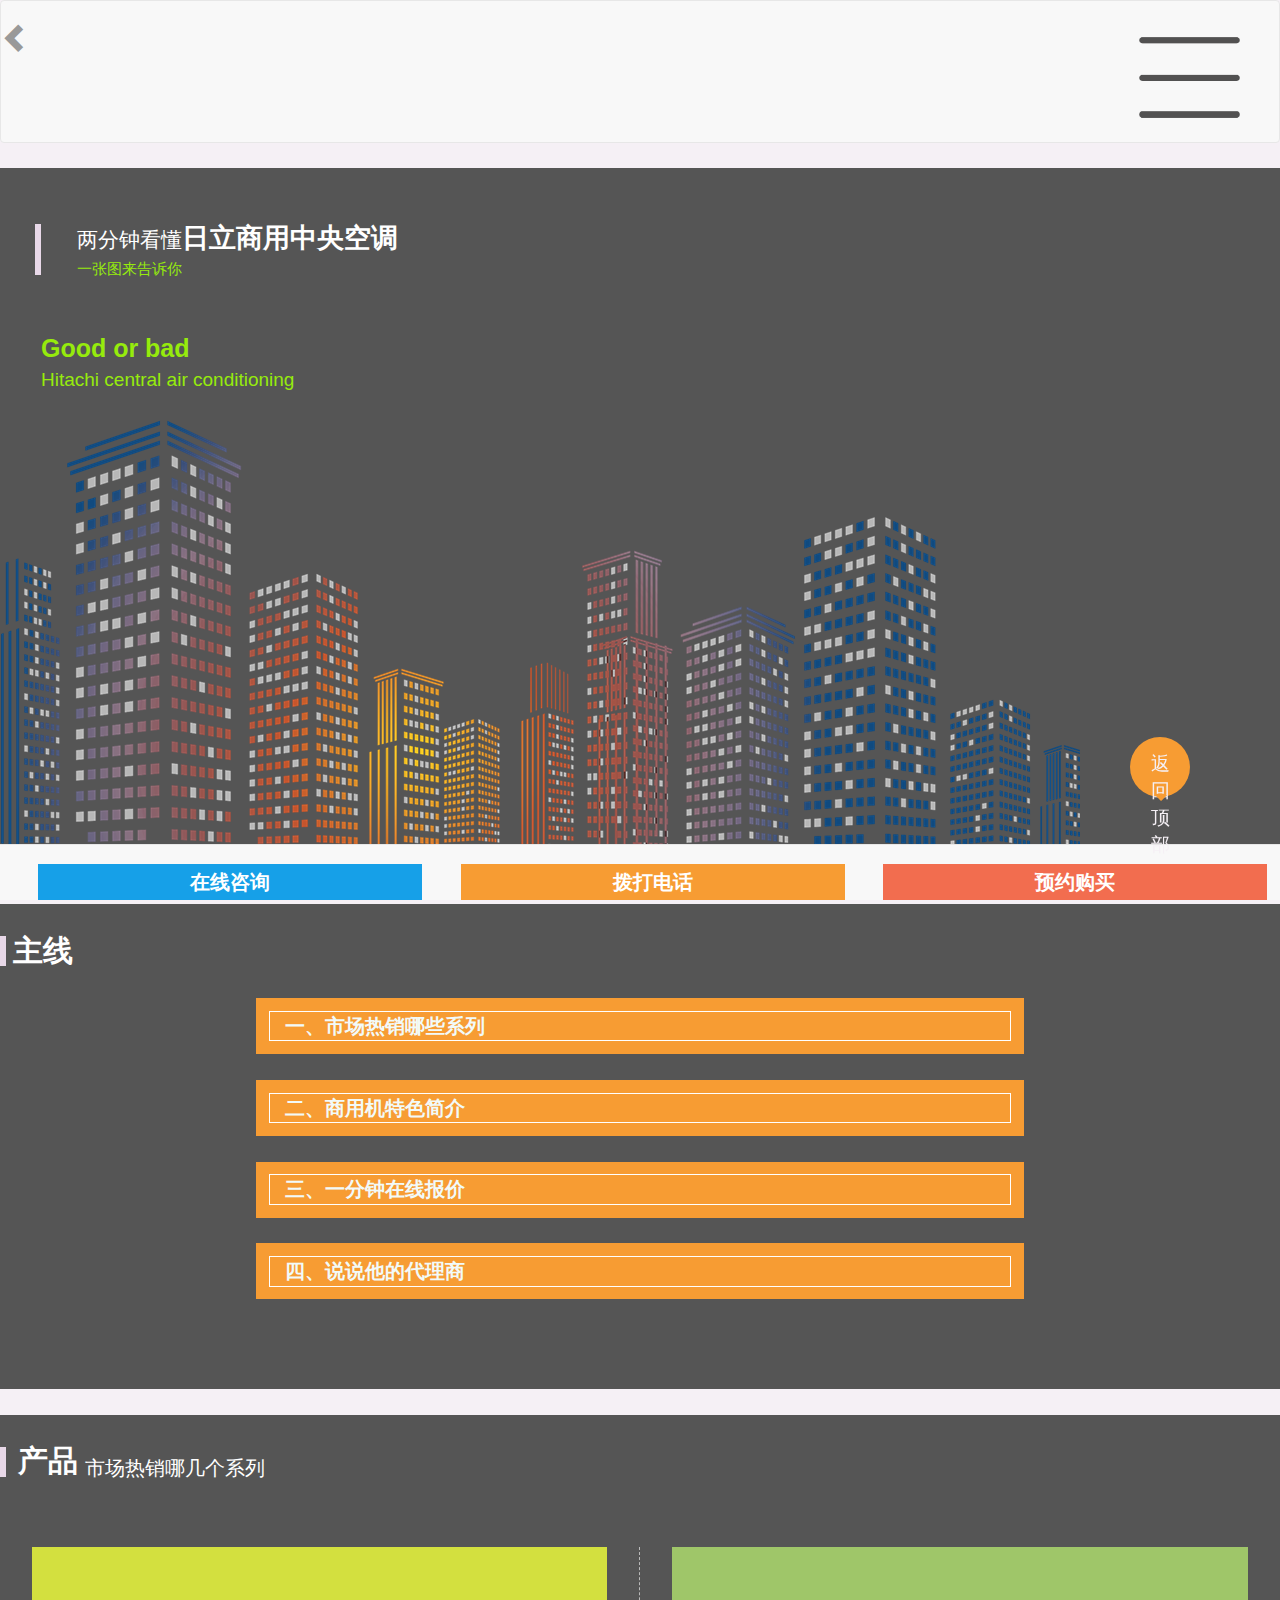
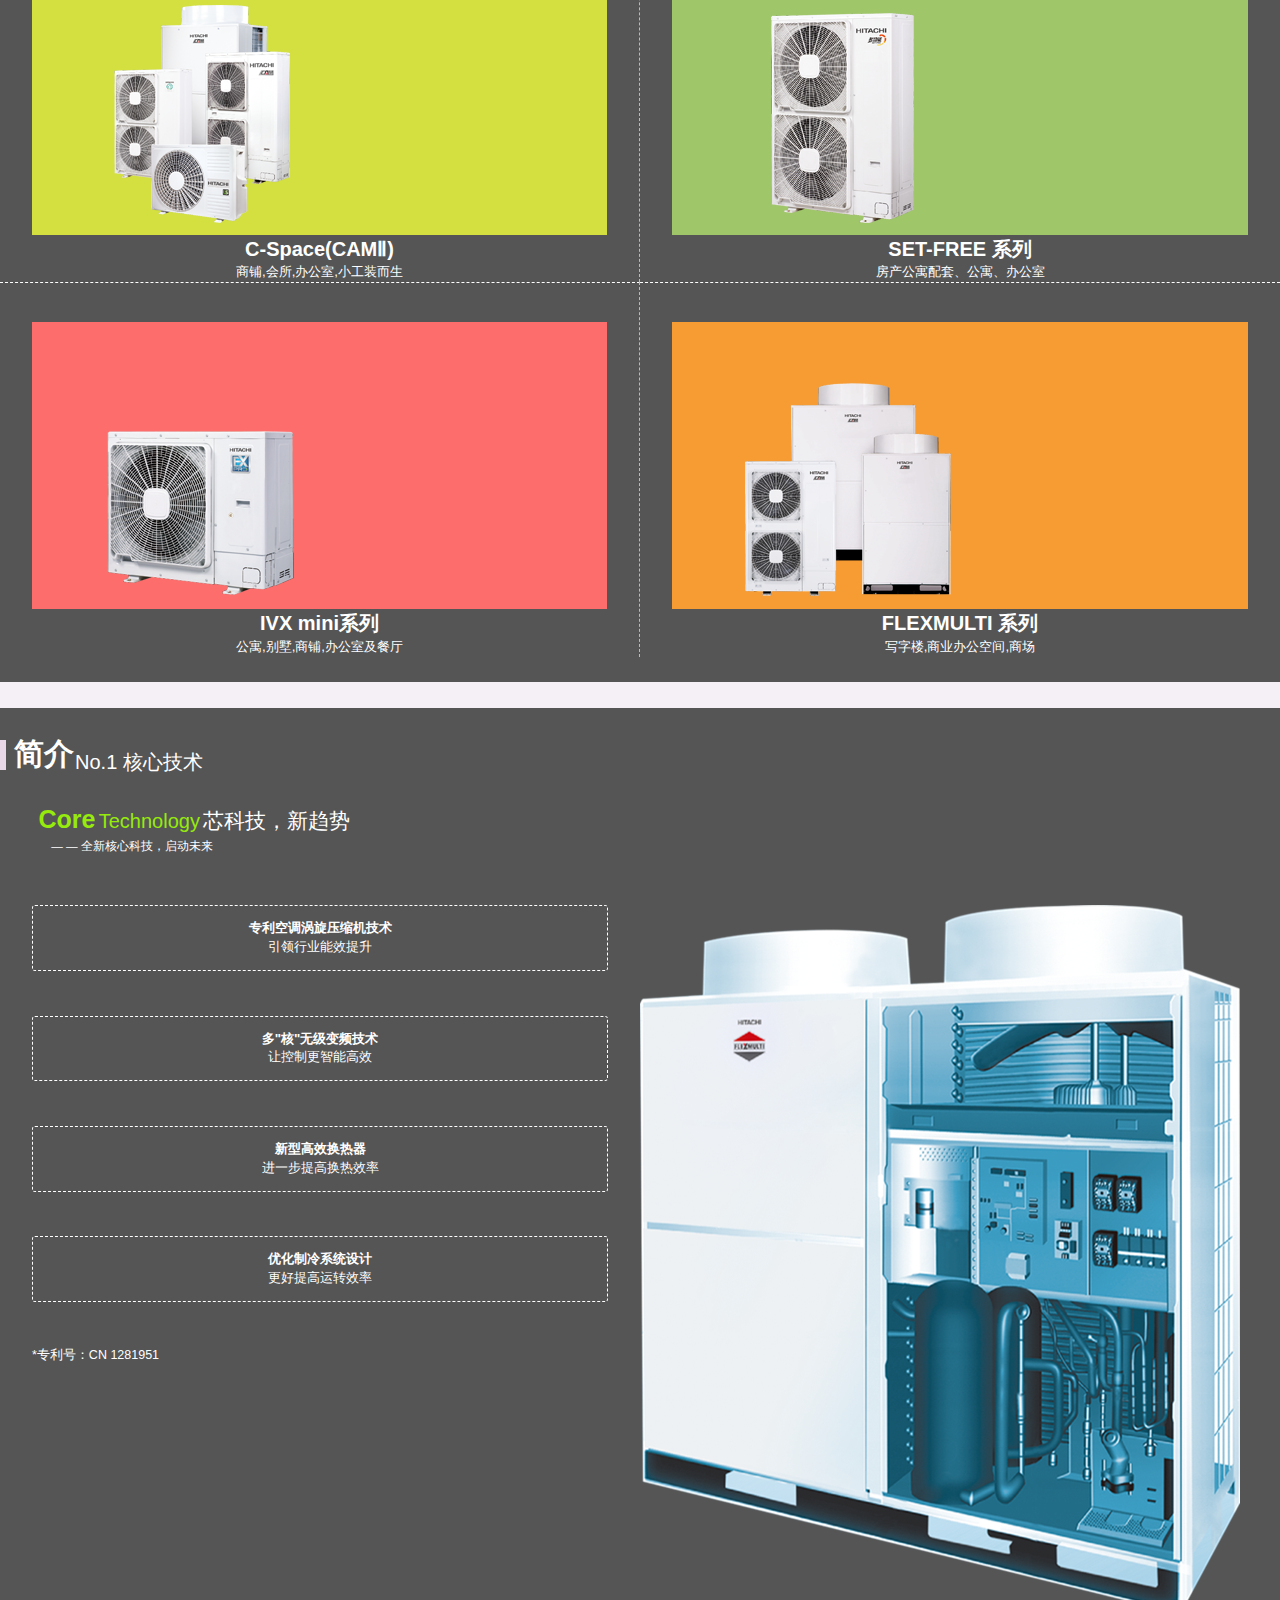
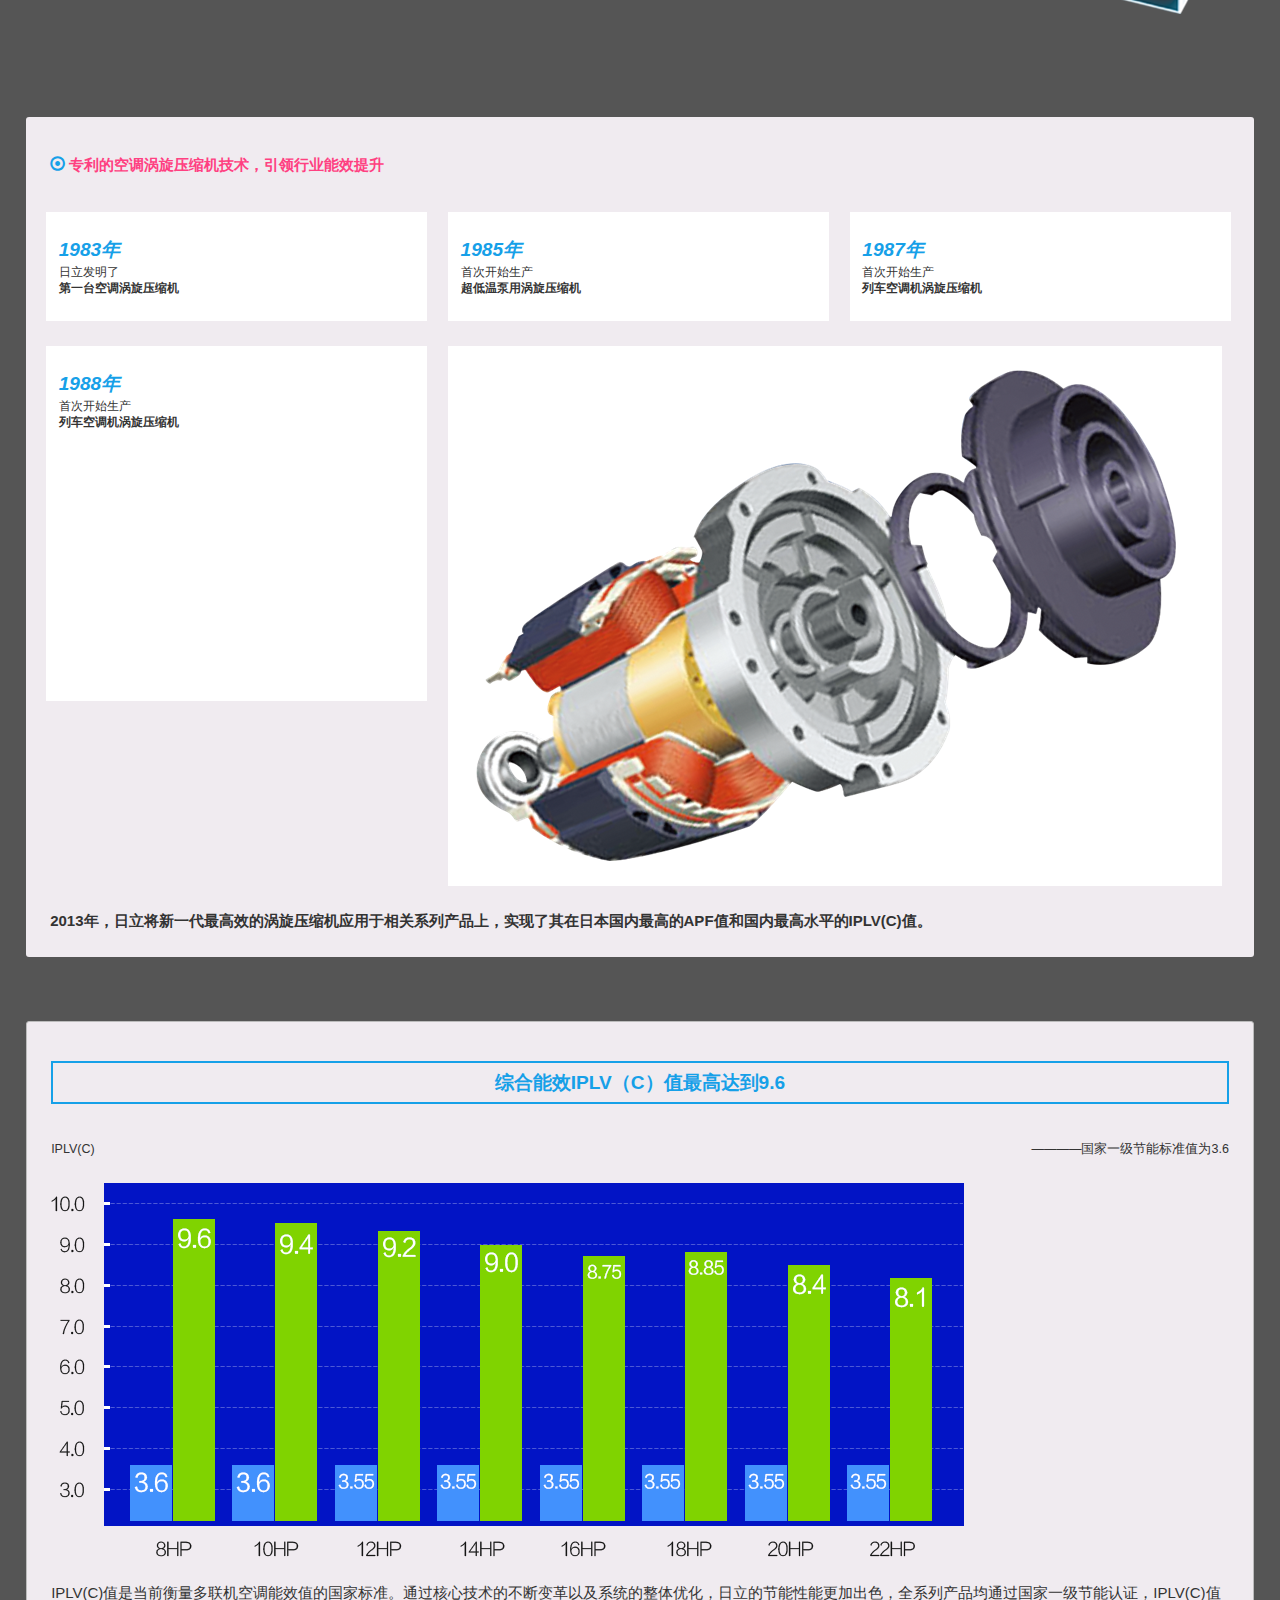
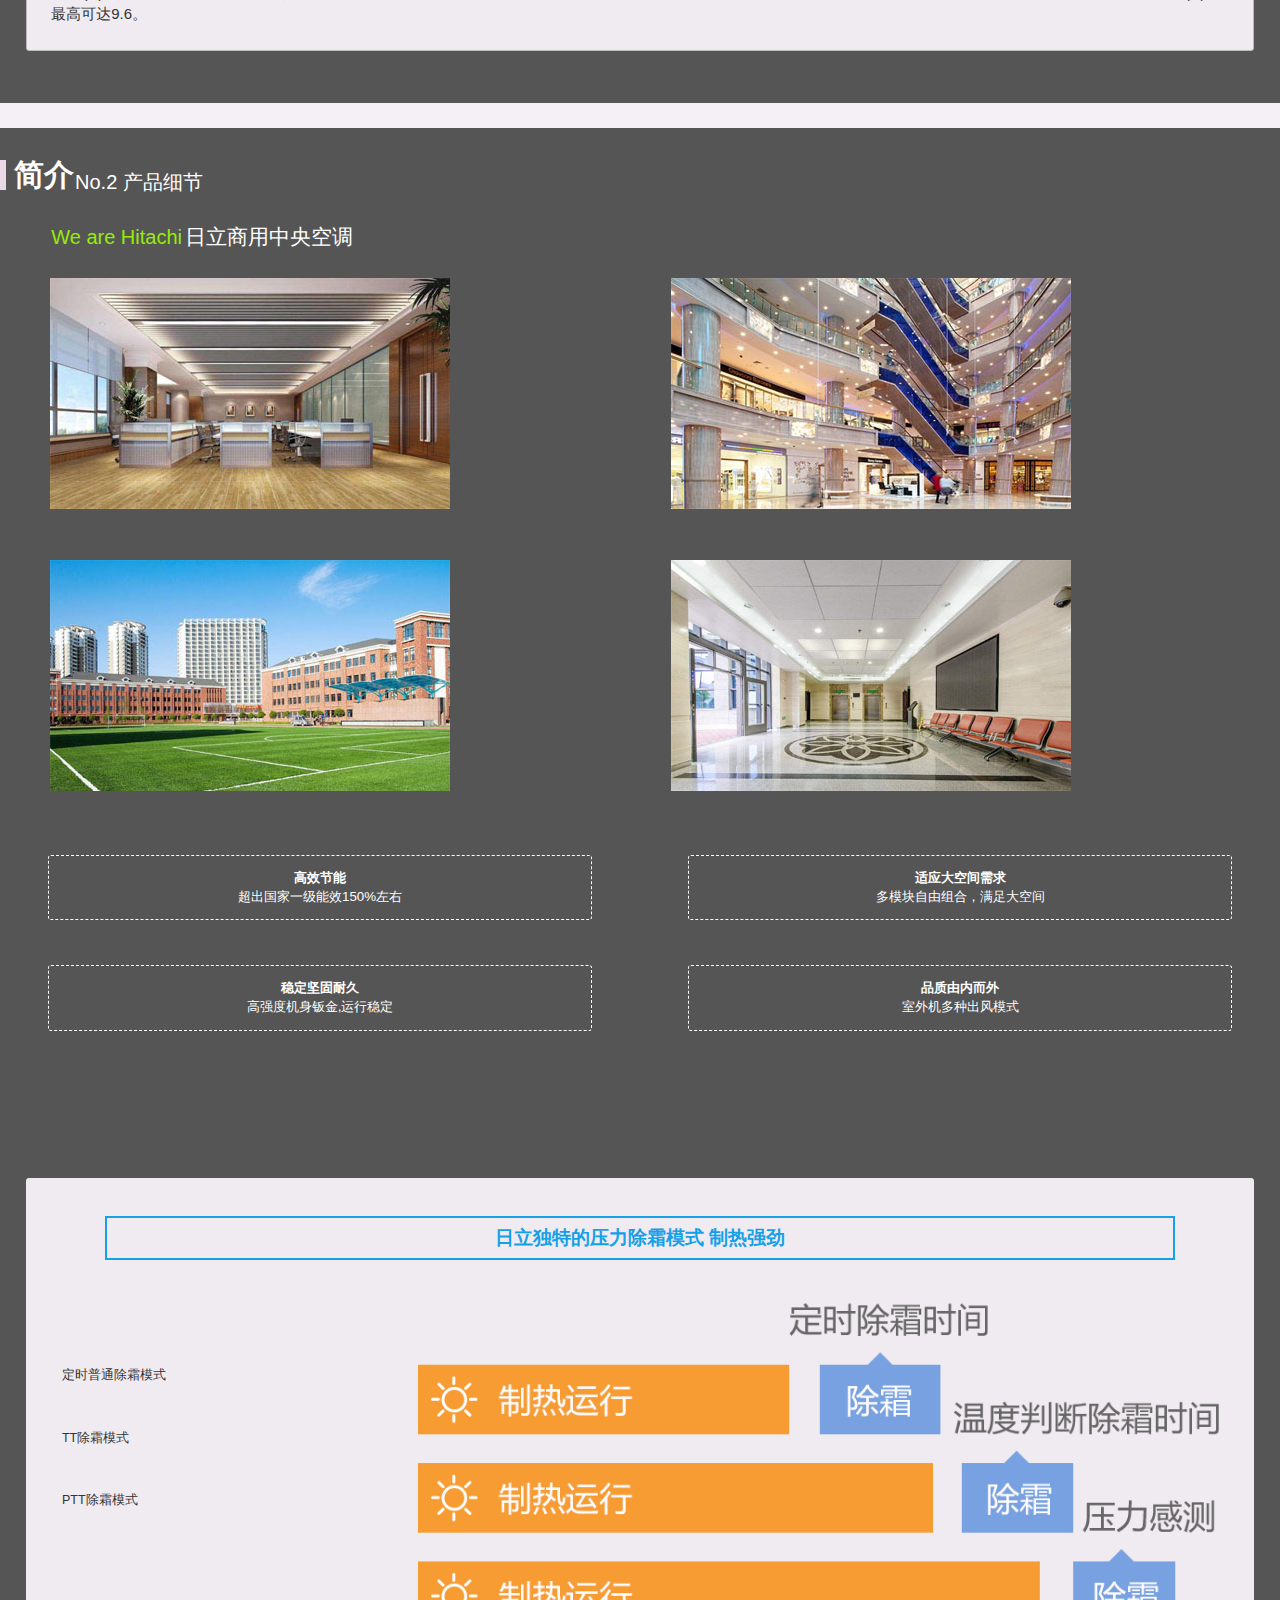
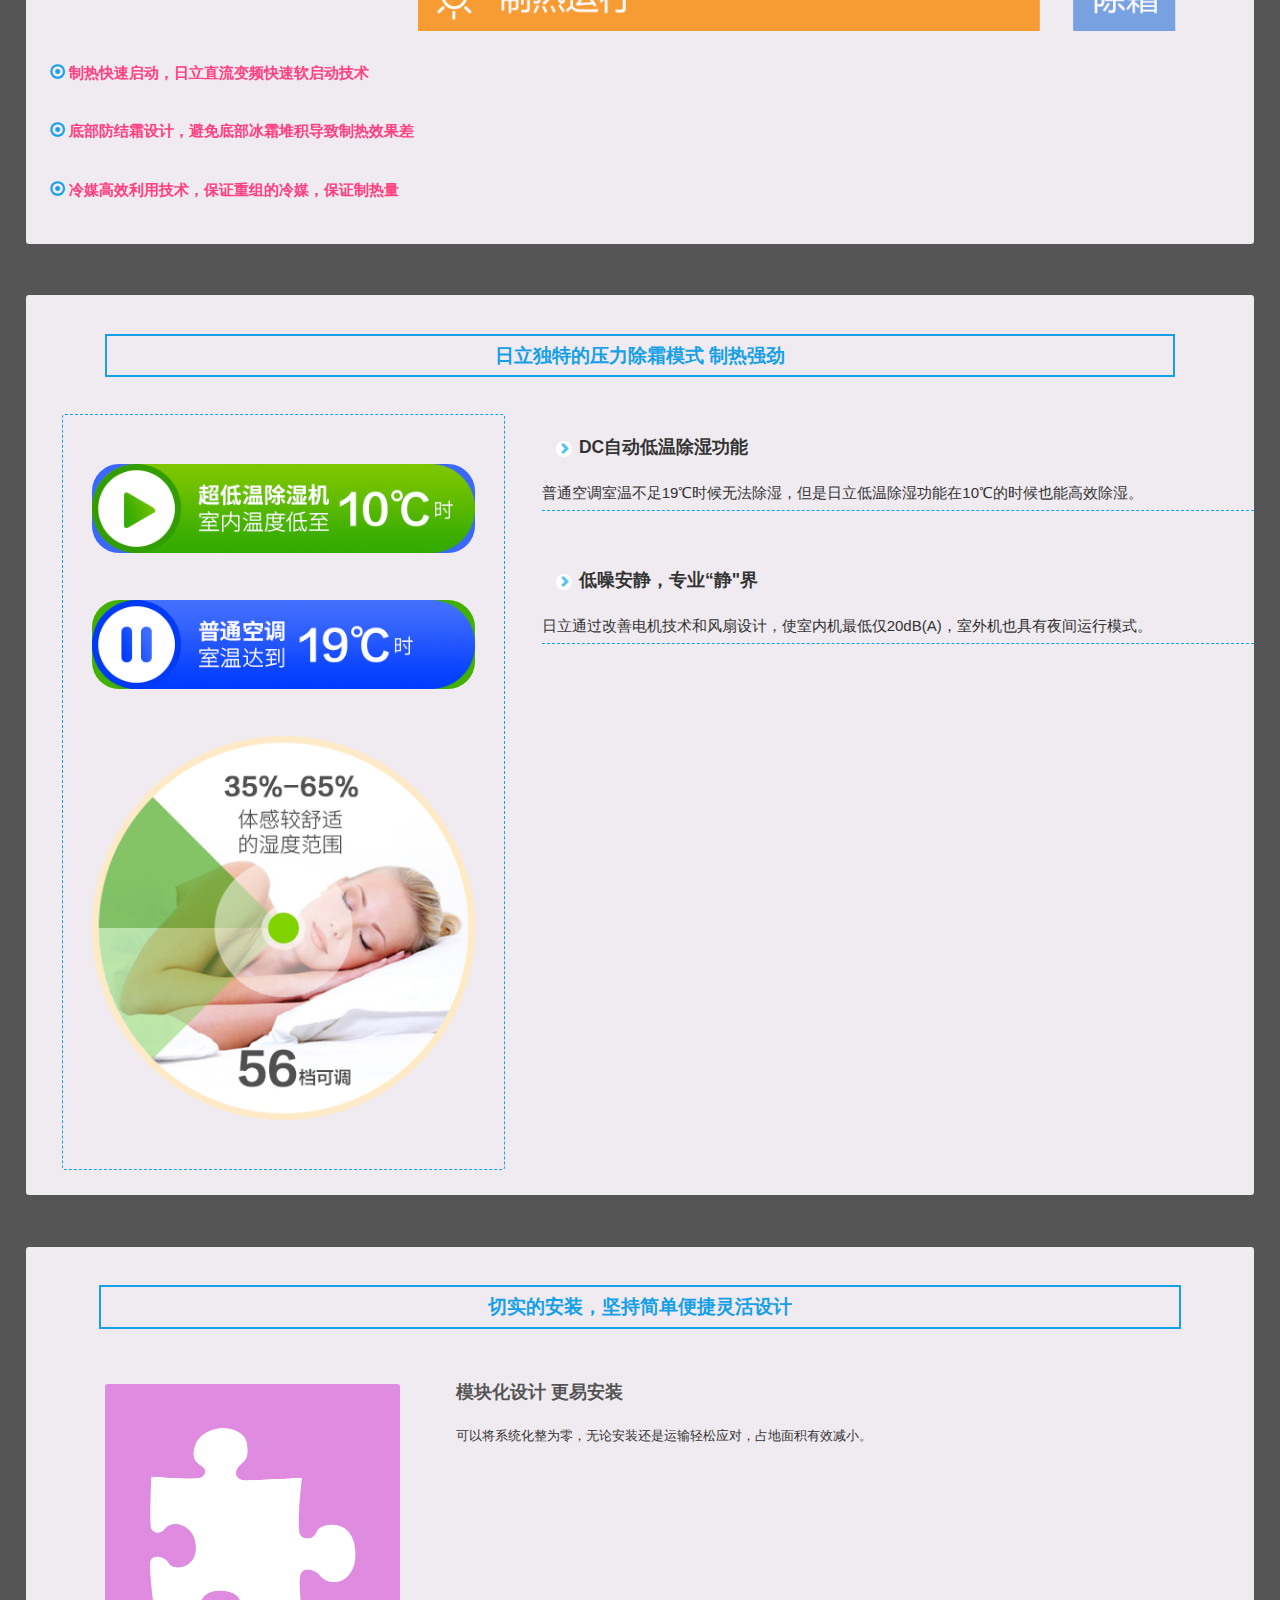
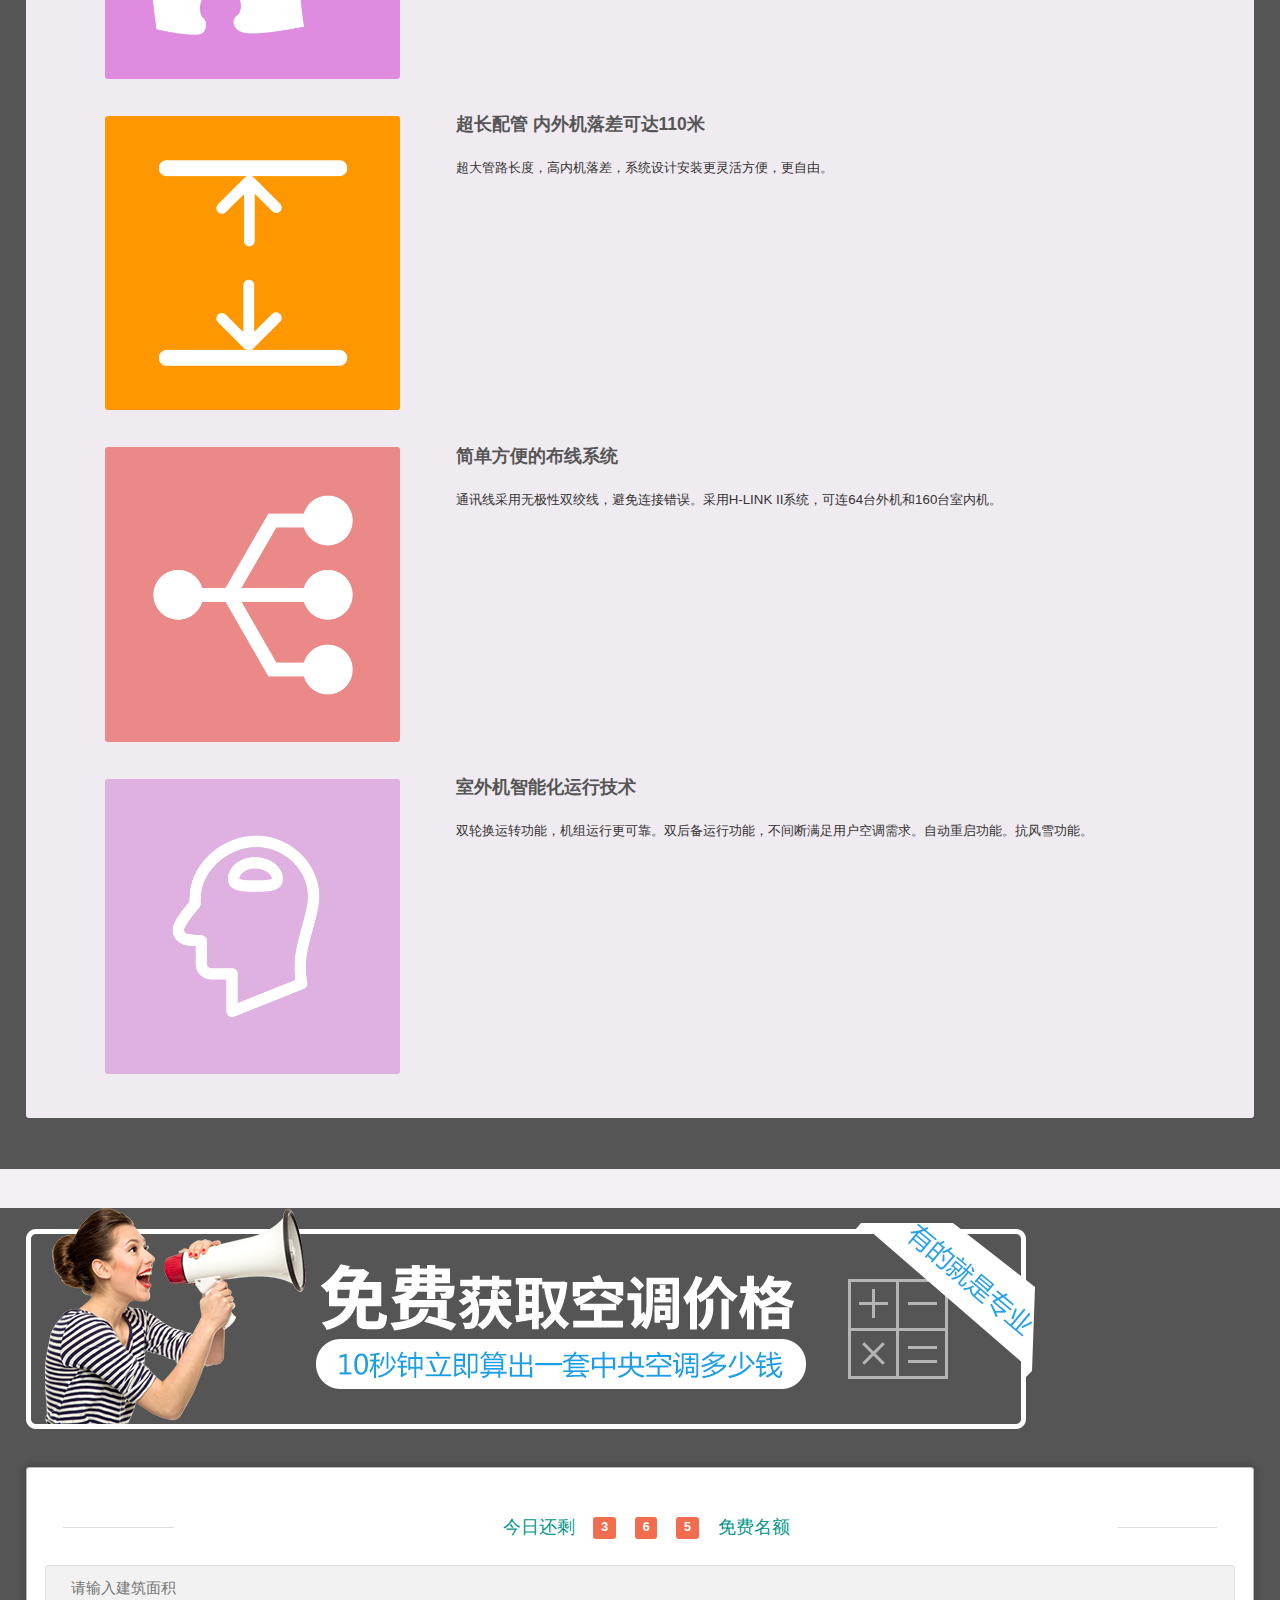
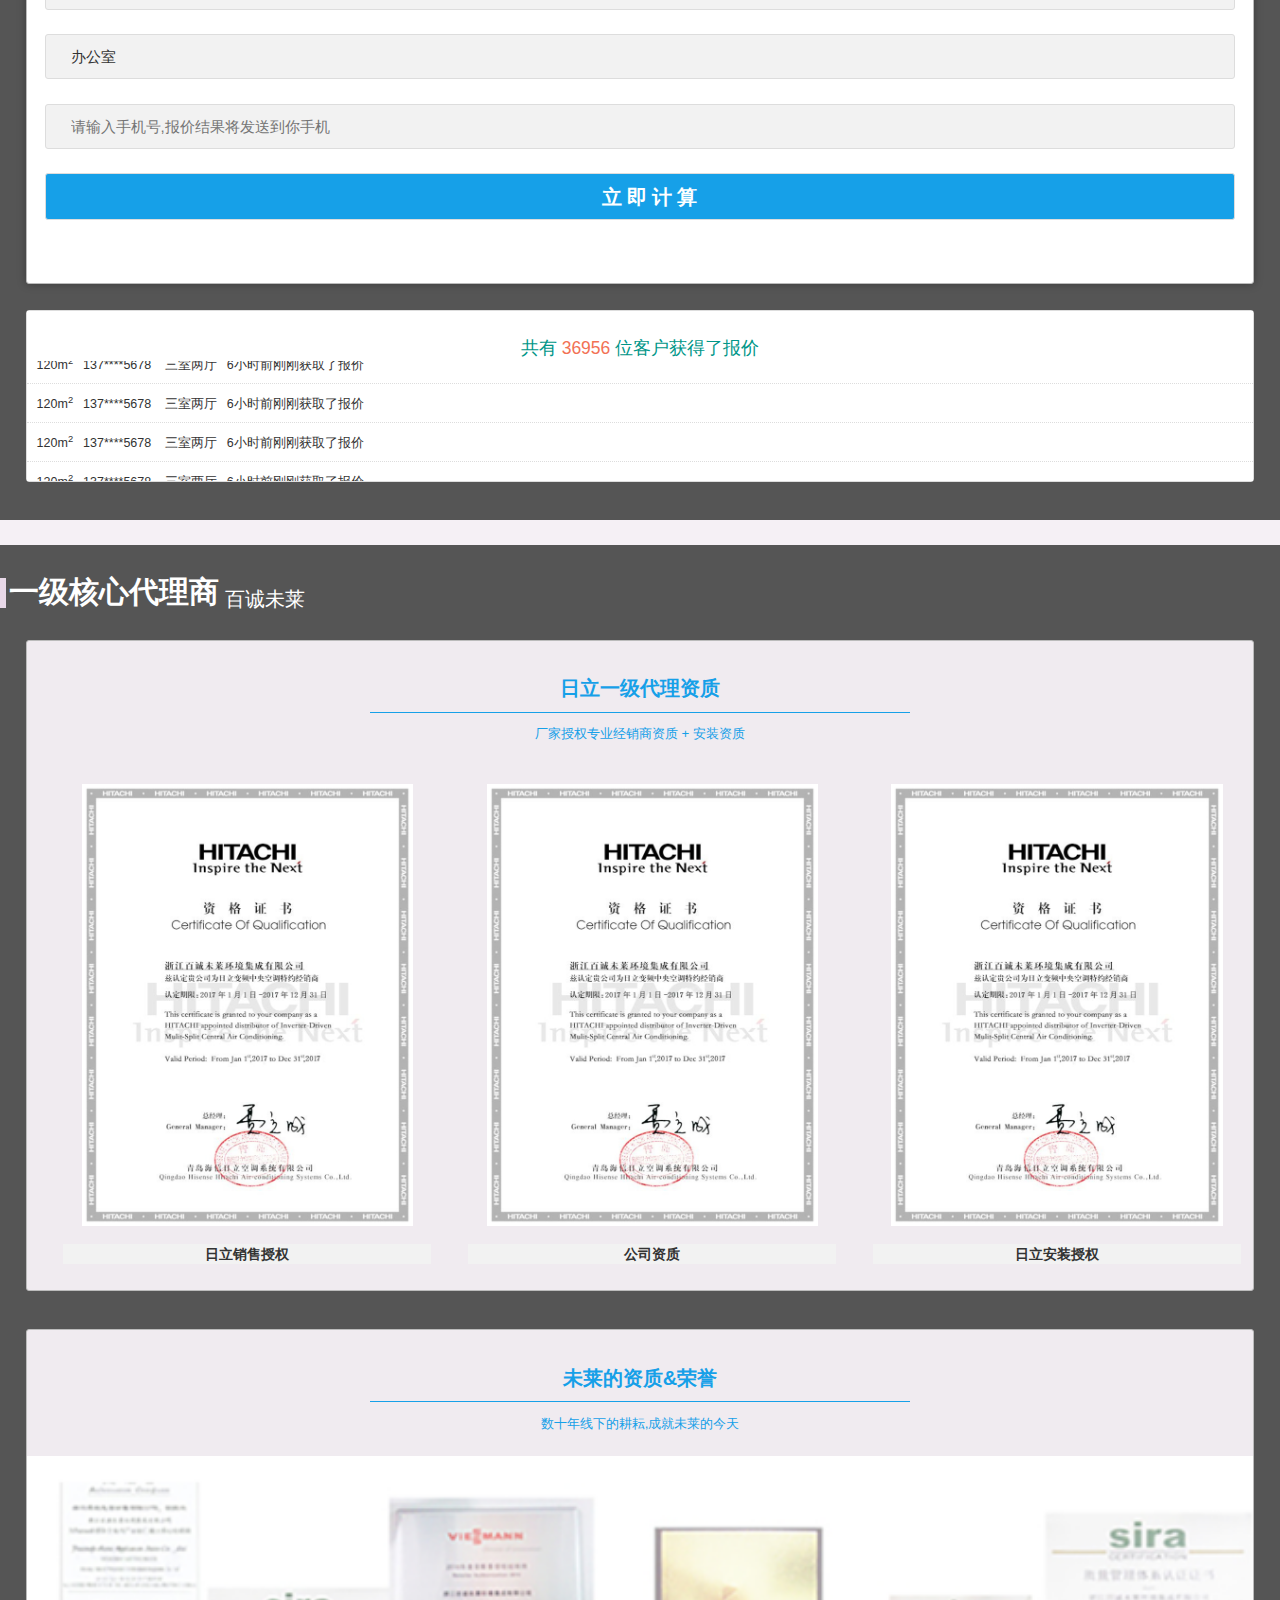
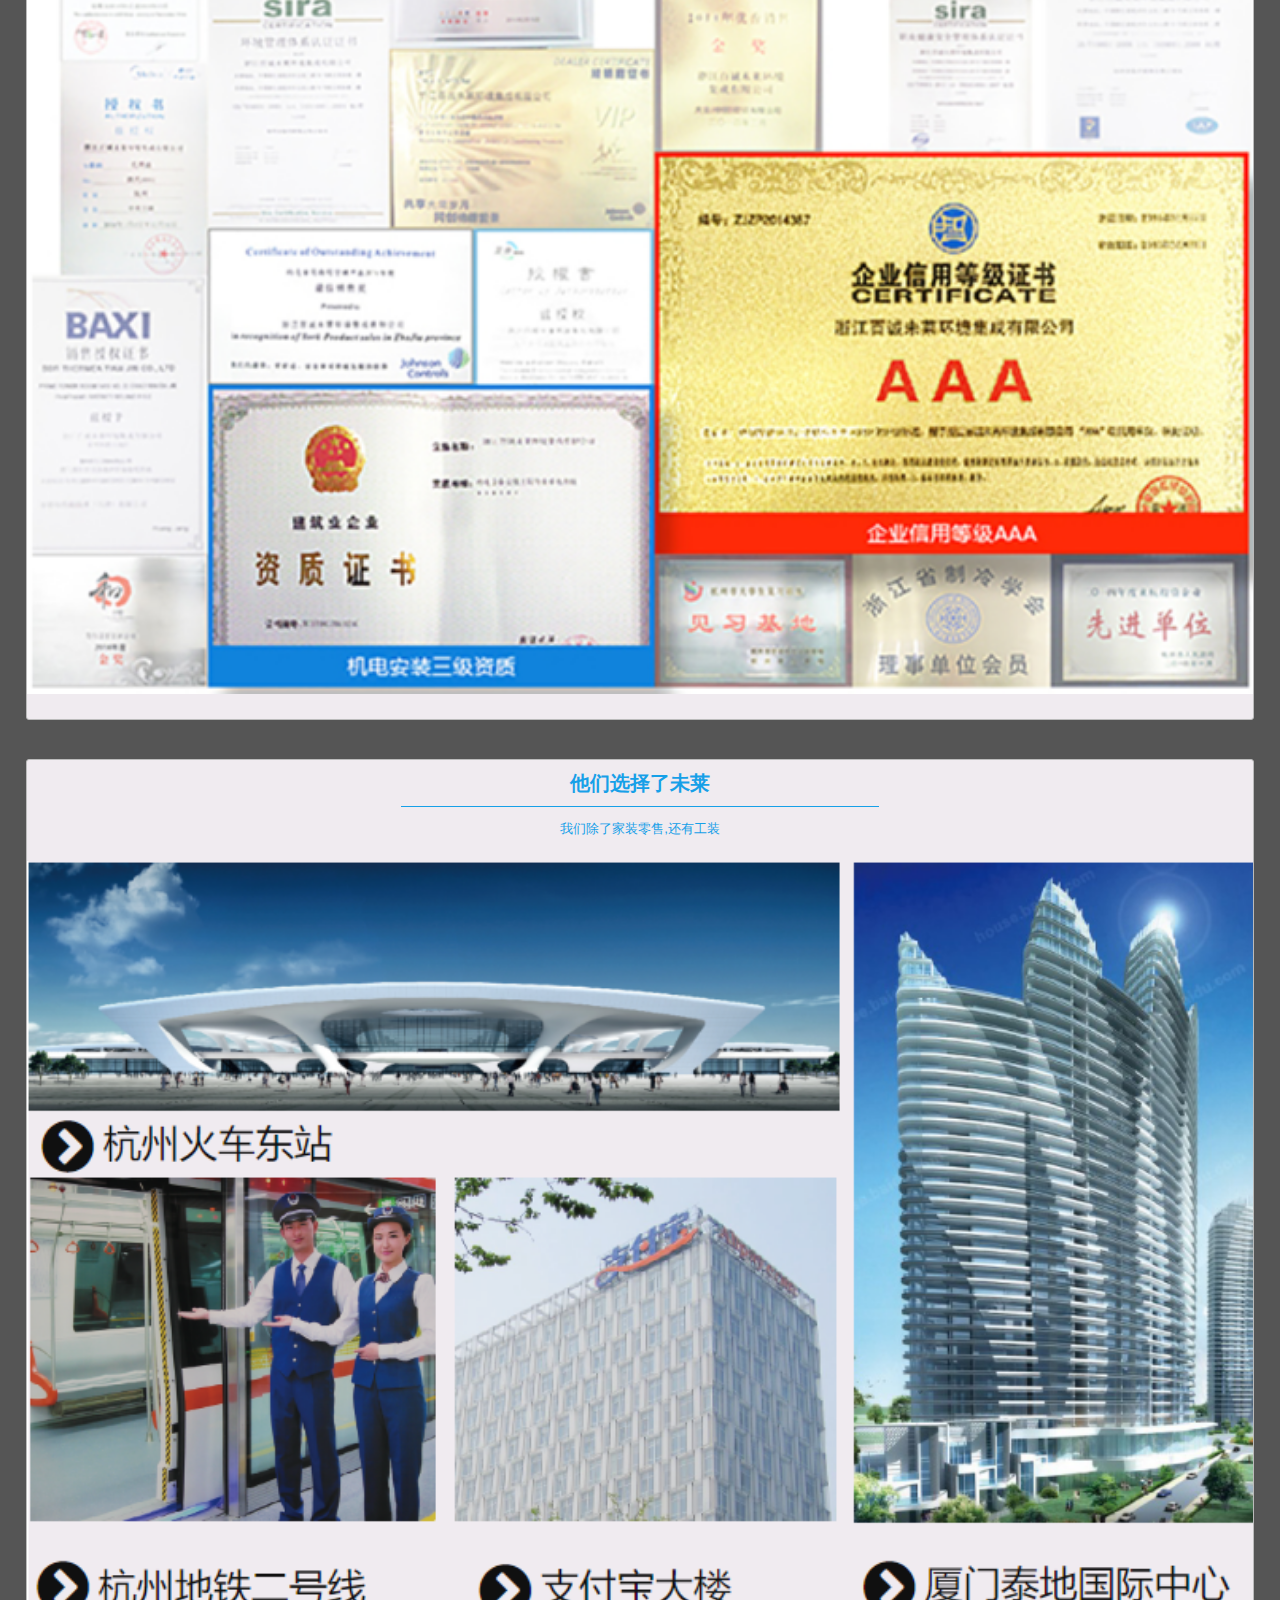
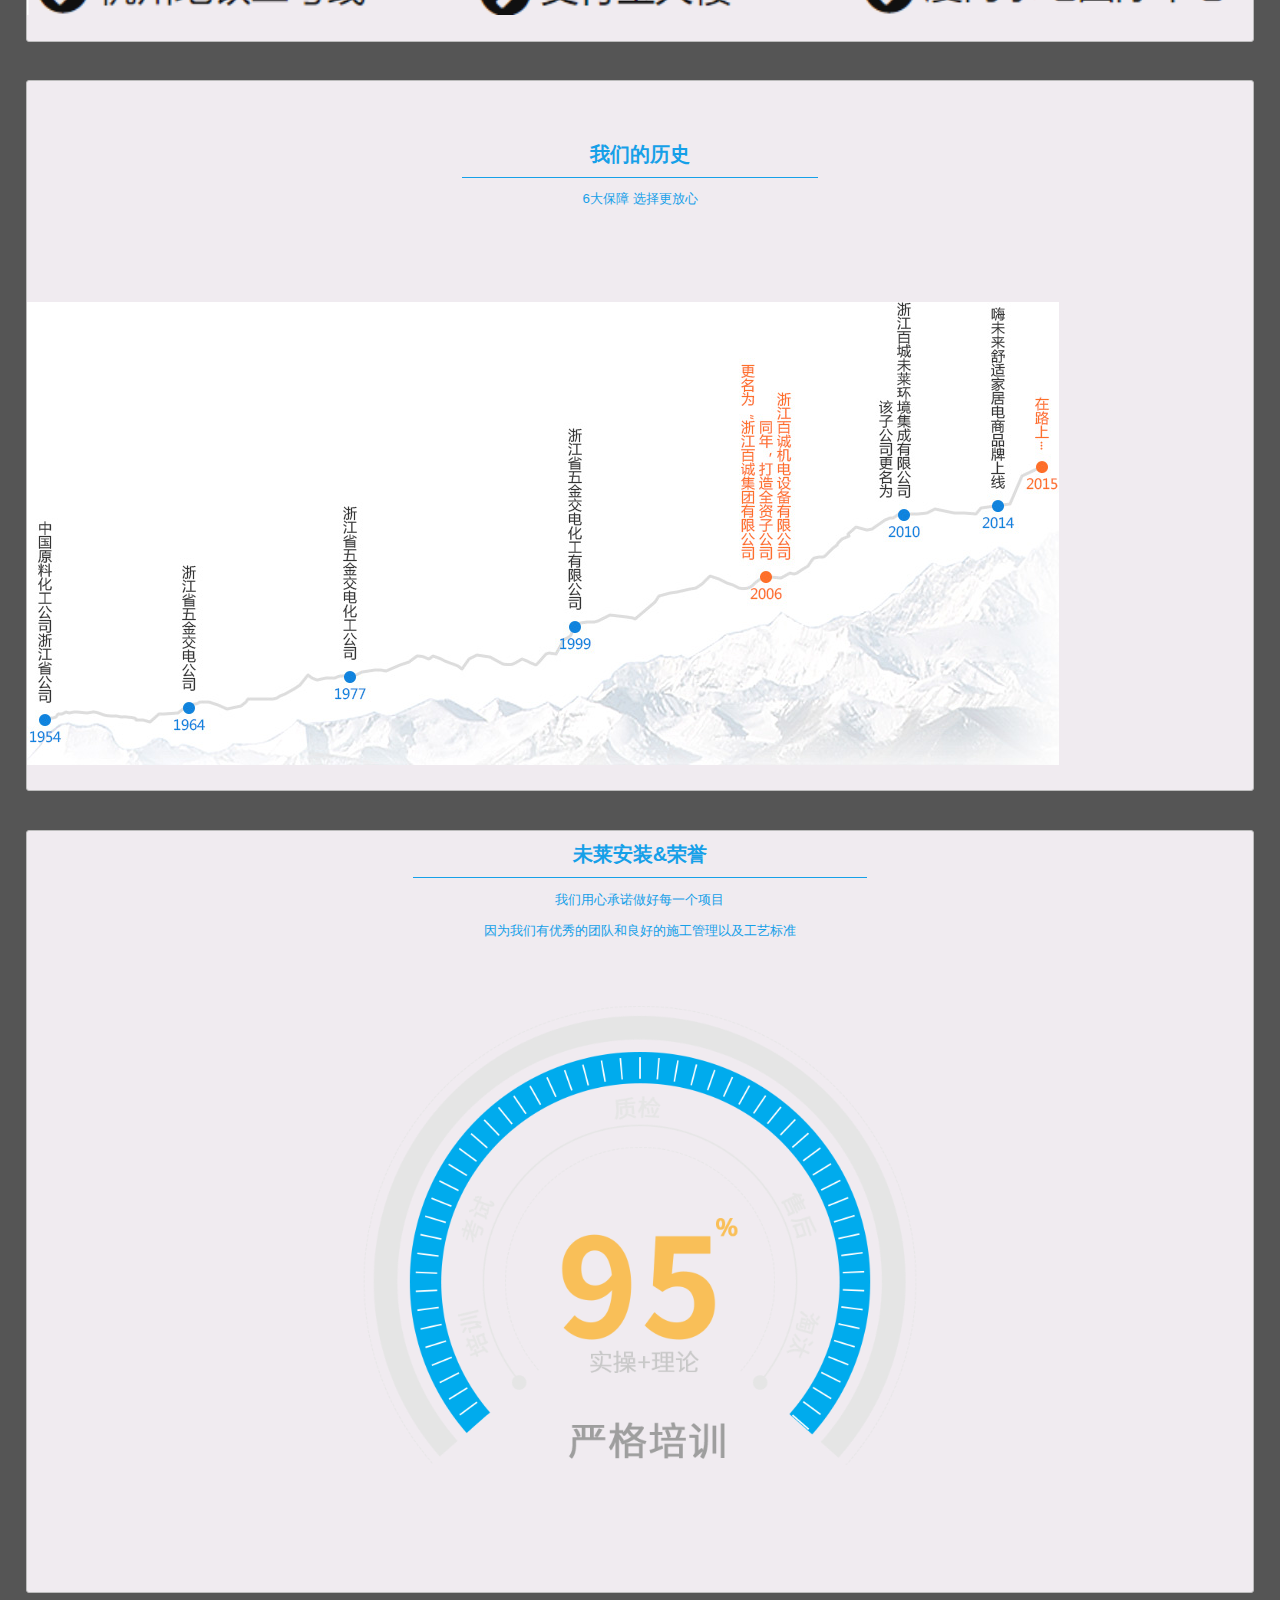
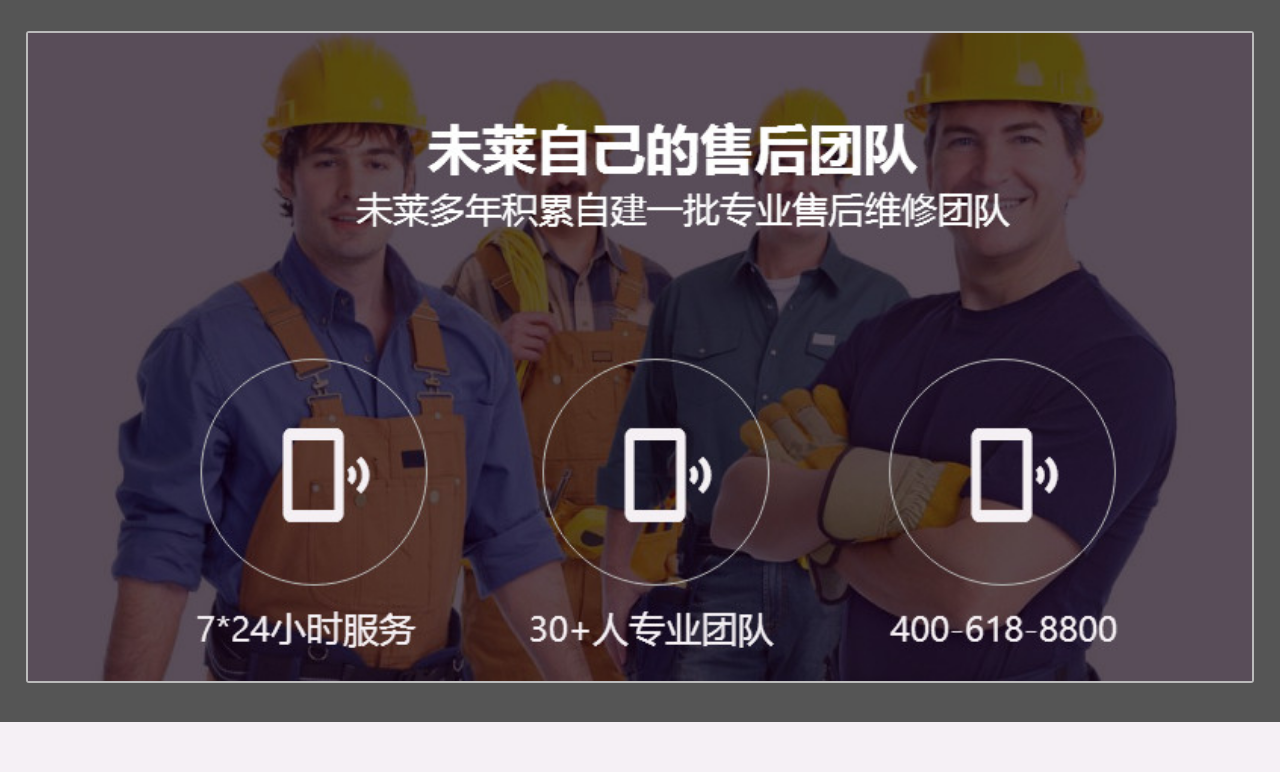
<file: hitachi_1.html>
<!DOCTYPE html>
<html>
<head lang="en">
    <meta charset="UTF-8">
    <meta http-equiv="X-UA-Compatible" content="IE=edge">
    <meta content="width=device-width, initial-scale=1.0, maximum-scale=1.0, user-scalable=0" name="viewport">
    <title></title>
    <link rel="stylesheet" href="css/bootstrap.min.css"/>
    <link rel="stylesheet" href="css/main.css"/>
</head>
<body style="background: #F5F0F5;padding-bottom: 50px;">
    <nav class="navbar navbar-default" style="margin-bottom: 2%;padding-top: 1%;">
        <a href="index.html" style="display: inline-block;width: 10%;">
            <span class="glyphicon glyphicon-chevron-left return-button"></span>
        </a>
        <div style="width: 10%;float: right;margin-right: 2%;">
            <a href=""><img src="img/menu.png" class="img-responsive" style="padding: 5%" alt=""/></a>
        </div>
    </nav>
    <!--标题部分-->
    <a href="" id="top"></a>
    <div style="background: #555555">
        <div style="padding: 2% 0">
            <table style="width: 100%;">
                <tr style="vertical-align: middle;">
                    <td style="width: 6%;padding-top: 2%">
                        <div class="title-top-line"></div>
                    </td>
                    <td style="width: 94%;padding-top: 2%">
                        <div style="color:white">
                            <span style="font-size: 2.1rem;">两分钟看懂</span><b style="font-size: 2.7rem;">日立商用中央空调</b>
                        </div>
                        <div style="font-size: 1.5rem;color:#96EB0C;">一张图来告诉你</div>
                    </td>
                </tr>
            </table>
        </div>
        <div>
            <div style="margin-top: 2%;color:#96EB0C;">
                <div style="font-size: 2.5rem;font-weight: bold;padding-left: 3.2%;">Good or bad</div>
                <div style="font-size: 1.9rem;padding-left: 3.2%;">Hitachi central air conditioning</div>
            </div>
            <div>
                <img src="img/raw_1507712675.png"  class="img-responsive" alt=""/>
            </div>
        </div>
    </div>
    <!--主线-->
    <div style="background: #555555;margin-top: 2%">
        <div style="padding: 2% 0">
            <table>
                <tr>
                    <td style="width: 5%"><span class="title-line"></span></td>
                    <td><b class="zhuxian-title" style="color:white">主线</b></td>
                </tr>
            </table>
        </div>
        <ul class="zhuxian">
            <li>
                <div class="zhuxian-box" style="background: #F79C33">
                    <div>
                        <b>一、市场热销哪些系列</b>
                    </div>
                </div>
            </li>
            <li>
                <div class="zhuxian-box" style="background: #F79C33">
                    <div>
                        <b>二、商用机特色简介</b>
                    </div>
                </div>
            </li>
            <li>
                <div class="zhuxian-box" style="background: #F79C33">
                    <div>
                        <b>三、一分钟在线报价</b>
                    </div>
                </div>
            </li>
            <li>
                <div class="zhuxian-box" style="background: #F79C33">
                    <div>
                        <b>四、说说他的代理商</b>
                    </div>
                </div>
            </li>
        </ul>
    </div>
    <!--市场热销-->
    <div style="background: #555555;margin-top: 2%;padding-bottom: 2%">
        <div style="padding: 2% 0">
            <table style="">
                <tr>
                    <td style="width: 5%"><span class="title-line"></span></td>
                    <td style="width: 27%"><b class="zhuxian-title" style="color: white;">产品</b></td>
                    <td style="font-size: 2rem;color: white;vertical-align: bottom">市场热销哪几个系列</td>
                </tr>
            </table>
        </div>
        <ul style="margin-top: 3%;" class="clear">
            <li style="width: 50%;float: left;text-align: center;border-right: 1px dashed #BBBBBB">
                <div style="background: #D3E03F;padding-top: 3%;padding-bottom: 1%;width: 90%;margin: 0 auto">
                    <div style="">
                        <img src="img/photo1.png" class="img-responsive" alt=""/>
                    </div>
                </div>
                <div style="font-size: 2rem;color:white;font-weight: bold">C-Space(CAMⅡ)</div>
                <div style="font-size: 1.33rem;color:white">商铺,会所,办公室,小工装而生</div>
            </li>
            <li style="width: 50%;float: left;text-align: center;">
                <div style="background: #9FC669;padding-top: 3%;padding-bottom: 1%;width: 90%;margin: 0 auto">
                    <div style="">
                        <img src="img/photo2.png" class="img-responsive"  alt=""/>
                    </div>
                </div>
                <div style="font-size: 2rem;color:white;font-weight: bold">SET-FREE 系列</div>
                <div style="font-size: 1.33rem;color:white">房产公寓配套、公寓、办公室</div>
            </li>
            <li style="width: 50%;float: left;text-align: center;border-right: 1px dashed #BBBBBB;border-top: 1px dashed white;padding-top: 3%;">
                <div style="background: #FD6D6C;padding-top: 3%;padding-bottom: 1%;width: 90%;margin: 0 auto;">
                    <div style="">
                        <img src="img/photo3.png" class="img-responsive" alt=""/>
                    </div>
                </div>
                <div style="font-size: 2rem;color:white;font-weight: bold">IVX mini系列</div>
                <div style="font-size: 1.33rem;color:white">公寓,别墅,商铺,办公室及餐厅</div>
            </li>
            <li style="width: 50%;float: left;text-align: center;border-top: 1px dashed white;padding-top: 3%;">
                <div style="background: #F79C33;padding-top: 3%;padding-bottom: 1%;width: 90%;margin: 0 auto;">
                    <div style="">
                        <img src="img/photo4.png" class="img-responsive" alt=""/>
                    </div>
                </div>
                <div style="font-size: 2rem;color:white;font-weight: bold">FLEXMULTI 系列</div>
                <div style="font-size: 1.33rem;color:white">写字楼,商业办公空间,商场</div>
            </li>
        </ul>
    </div>
    <!--简介核心技术-->
    <div style="background: #555555;margin-top: 2%;padding-bottom: 4%">
        <div style="padding: 2% 0">
            <table style="">
                <tr>
                    <td style="width: 5%"><span class="title-line"></span></td>
                    <td style="width: 32%"><b class="zhuxian-title" style="color: white;">简介</b></td>
                    <td style="font-size: 2rem;color: white;vertical-align: bottom">No.1 核心技术</td>
                </tr>
            </table>
        </div>
        <div style="padding-left: 3%">
            <b style="font-size: 2.5rem;color:#96eb0c;">Core</b>&nbsp;<span style="font-size: 2rem;color:#96eb0c;">Technology</span>&nbsp;<span style="font-size: 2.08rem;color: white">芯科技，新趋势</span>
        </div>
        <div style="font-size: 1.16rem;color:white;padding-left: 4%">— — 全新核心科技，启动未来</div>
        <div class="clear" style="margin-top: 4%">
            <ul style="width: 50%;float: left;">
                <li class="core-items">
                    <div style="font-weight: bold">专利空调涡旋压缩机技术</div>
                    <div>引领行业能效提升</div>
                </li>
                <li class="core-items">
                    <div style="font-weight: bold">多"核"无级变频技术</div>
                    <div>让控制更智能高效</div>
                </li>
                <li class="core-items">
                    <div style="font-weight: bold">新型高效换热器</div>
                    <div>进一步提高换热效率</div>
                </li>
                <li class="core-items">
                    <div style="font-weight: bold">优化制冷系统设计</div>
                    <div>更好提高运转效率</div>
                </li>
                <li style="font-size: 1.25rem;color:white;padding-left: 5%">*专利号：CN  1281951</li>
            </ul>
            <div style="width: 50%;float: left;">
                <img src="img/raw_1507963758.png" class="img-responsive" alt=""/>
            </div>
        </div>
        <div class="core-table">
            <div class="core-table-title">
                <span class="glyphicon glyphicon-record" style="color:#16A0E8"></span>&nbsp;专利的空调涡旋压缩机技术，引领行业能效提升
            </div>
            <ul class="clear">
                <li>
                    <div style="font-size: 1.91rem;color:#16A0E8"><b><i>1983年</i></b></div>
                    <div class="core-table-text">日立发明了</div>
                    <div class="core-table-text"><b>第一台空调涡旋压缩机</b></div>
                </li>
                <li>
                    <div style="font-size: 1.91rem;color:#16A0E8"><b><i>1985年</i></b></div>
                    <div class="core-table-text">首次开始生产</div>
                    <div class="core-table-text"><b>超低温泵用涡旋压缩机</b></div>
                </li>
                <li>
                    <div style="font-size: 1.91rem;color:#16A0E8"><b><i>1987年</i></b></div>
                    <div class="core-table-text">首次开始生产</div>
                    <div class="core-table-text"><b>列车空调机涡旋压缩机</b></div>
                </li>
            </ul>
            <ul class="clear" style="margin-top: 2%">
                <li style="width: 31%;padding-bottom: 22%">
                    <div style="font-size: 1.91rem;color:#16A0E8"><b><i>1988年</i></b></div>
                    <div class="core-table-text">首次开始生产</div>
                    <div class="core-table-text"><b>列车空调机涡旋压缩机</b></div>
                </li>
                <li style="width: 63%;">
                    <img src="img/raw_1507964484.png" style="padding: 0 2%" class="img-responsive" alt=""/>
                </li>
            </ul>
            <div style="font-size: 1.5rem;font-weight: bold;width: 96%;margin: 0 auto;margin-top: 2%">
                2013年，日立将新一代最高效的涡旋压缩机应用于相关系列产品上，实现了其在日本国内最高的APF值和国内最高水平的IPLV(C)值。
            </div>
        </div>
        <!--综合能效-->
        <div class="nengxiao-table">
            <div class="nengxiao-table-title" style="margin-bottom: 3%">
                综合能效IPLV（C）值最高达到9.6
            </div>
            <div class="clear" style="font-size: 1.25rem;color:#333333;margin-bottom: 2%">
                <div class="lf">IPLV(C)</div>
                <div class="rt">————国家一级节能标准值为3.6</div>
            </div>
            <div>
                <img src="img/raw_1508125292.png" class="img-responsive" alt=""/>
            </div>
            <div style="font-size: 1.5rem;color:#333333;margin-top: 2%">
                IPLV(C)值是当前衡量多联机空调能效值的国家标准。通过核心技术的不断变革以及系统的整体优化，日立的节能性能更加出色，全系列产品均通过国家一级节能认证，IPLV(C)值最高可达9.6。
            </div>
        </div>
    </div>
    <!--产品细节-->
    <div style="background: #555555;margin-top: 2%;padding-bottom: 4%">
        <div style="padding: 2% 0">
            <table style="">
                <tr>
                    <td style="width: 5%"><span class="title-line"></span></td>
                    <td style="width: 32%"><b class="zhuxian-title" style="color: white;">简介</b></td>
                    <td style="font-size: 2rem;color: white;vertical-align: bottom">No.2 产品细节</td>
                </tr>
            </table>
        </div>
        <div style="padding-left: 4%">
            <span style="color:#96EB0C;font-size: 2rem;">We are Hitachi</span>&nbsp;<span style="color: white;font-size: 2.08rem;">日立商用中央空调</span>
        </div>
        <ul class="products-imgs clear">
            <li style="margin-top: 2%;padding-left: 1.5%">
                <!--三角标题-->
                <div>
                    <img src="img/business_room.jpg" class="img-responsive" alt=""/>
                </div>
            </li>
            <li style="margin-top: 2%;padding-right: 1.5%">
                <div>
                    <img src="img/shopping_mall.jpg" class="img-responsive" alt=""/>
                </div>
            </li>
            <li style="margin-top: 4%;padding-left: 1.5%">
                <div>
                    <img src="img/school.jpg" class="img-responsive" alt=""/>
                </div>
            </li>
            <li style="margin-top: 4%;padding-right: 1.5%">
                <div>
                    <img src="img/hospital.jpg" class="img-responsive" alt=""/>
                </div>
            </li>
        </ul>
        <ul style="margin-top: 5%" class="clear">
            <li class="pro-content-items">
                <div>
                    <div style="font-weight: bold">高效节能</div>
                    <div>超出国家一级能效150%左右</div>
                </div>
            </li>
            <li class="pro-content-items">
                <div>
                    <div style="font-weight: bold">适应大空间需求</div>
                    <div>多模块自由组合，满足大空间</div>
                </div>
            </li>
            <li class="pro-content-items">
                <div>
                    <div style="font-weight: bold">稳定坚固耐久</div>
                    <div>高强度机身钣金,运行稳定</div>
                </div>
            </li>
            <li class="pro-content-items">
                <div>
                    <div style="font-weight: bold">品质由内而外</div>
                    <div>室外机多种出风模式</div>
                </div>
            </li>
        </ul>
        <div class="chusuan-modal">
            <div class="nengxiao-table-title" style="margin: 0 auto;margin-bottom: 3%;width: 87%;">
                日立独特的压力除霜模式  制热强劲
            </div>
            <ul style="width: 96%;margin: 0 auto" class="clear">
                <li style="width: 30%;float: left;font-size: 1.25rem;color:#333333;padding-top: 6%;padding-left: 1%">
                    <div style="margin-bottom: 13%">定时普通除霜模式</div>
                    <div style="margin-bottom: 13%">TT除霜模式</div>
                    <div style="margin-bottom: 13%">PTT除霜模式</div>
                </li>
                <li style="width: 70%;float: left">
                    <div>
                        <img src="img/hot_photo.png" class="img-responsive" alt=""/>
                    </div>
                </li>
            </ul>
            <!--制热快速启动-->
            <ul>
                <li class="core-table-title" style="padding: 1.5% 0;padding-left: 2%">
                    <span class="glyphicon glyphicon-record" style="color:#16A0E8"></span>&nbsp;制热快速启动，日立直流变频快速软启动技术
                </li>
                <li class="core-table-title" style="padding: 1.5% 0;padding-left: 2%">
                    <span class="glyphicon glyphicon-record" style="color:#16A0E8"></span>&nbsp;底部防结霜设计，避免底部冰霜堆积导致制热效果差
                </li>
                <li class="core-table-title" style="padding: 1.5% 0;padding-left: 2%">
                    <span class="glyphicon glyphicon-record" style="color:#16A0E8"></span>&nbsp;冷媒高效利用技术，保证重组的冷媒，保证制热量
                </li>
            </ul>
        </div>
        <div class="chusuan-modal" style="margin-top: 4%">
            <div class="nengxiao-table-title" style="margin: 0 auto;margin-bottom: 3%;width: 87%;">
                日立独特的压力除霜模式  制热强劲
            </div>
            <div style="margin-top: 3%" class="clear">
                <div class="youdian5-left-content" style="border: 1px dashed #16A0E8">
                    <div class="content-button" style="background: #3A68FD">
                        <img src="img/raw_1507685434.png" class="img-responsive" alt=""/>
                    </div>
                    <div class="content-button" style="background: #41B001">
                        <img src="img/raw_1507685297.png" class="img-responsive" alt=""/>
                    </div>
                    <div style="width: 98%;margin: 0 auto">
                        <img src="img/raw_1507685458.png" class="img-responsive" alt=""/>
                    </div>
                </div>
                <ul style="width: 61%;float: left;padding-left: 3%">
                    <li>
                        <div style="padding: 3% 0;padding-left: 2%;">
                            <div class="youdian3"><span class="glyphicon glyphicon-chevron-right" style="color:#4EC3F5"></span></div><b style="font-size:1.75rem;">DC自动低温除湿功能</b>
                        </div>
                        <div style="font-size: 1.5rem;border-bottom: 1px dashed #16A0E8;padding-bottom: 1%;color: #333333">
                            普通空调室温不足19℃时候无法除湿，但是日立低温除湿功能在10℃的时候也能高效除湿。
                        </div>
                    </li>
                    <li>
                        <div style="padding: 3% 0;padding-left: 2%;margin-top: 5%">
                            <div class="youdian3"><span class="glyphicon glyphicon-chevron-right" style="color:#4EC3F5"></span></div><b style="font-size:1.75rem;">低噪安静，专业“静"界</b>
                        </div>
                        <div style="font-size: 1.5rem;border-bottom: 1px dashed #16A0E8;padding-bottom: 1%;color: #333333">
                            日立通过改善电机技术和风扇设计，使室内机最低仅20dB(A)，室外机也具有夜间运行模式。
                        </div>
                    </li>
                </ul>
            </div>
        </div>
        <!--切实的安装-->
        <div class="chusuan-modal" style="margin-top: 4%">
            <div class="nengxiao-table-title" style="margin: 0 auto;margin-bottom: 3%;width: 88%;">
                切实的安装，坚持简单便捷灵活设计
            </div>
            <ul class="install">
                <li class="clear">
                    <div style="width: 30%;float: left;margin-left: 5%;">
                        <div style="background: #DF8BE0;width: 80%;margin: 5%;border-radius: 3px;">
                            <img src="img/raw_1507973484.png" style="padding: 15%;" class="img-responsive" alt=""/>
                        </div>
                    </div>
                    <ul style="width: 60%;float: left">
                        <li style="font-size: 1.75rem;font-weight: bold;color:#555555;margin-bottom: 3%;padding-top: 2%">模块化设计 更易安装</li>
                        <li style="font-size: 1.33rem;color:#333333;">可以将系统化整为零，无论安装还是运输轻松应对，占地面积有效减小。</li>
                    </ul>
                </li>
                <li class="clear">
                    <div style="width: 30%;float: left;margin-left: 5%;">
                        <div style="background: #FF9800;width: 80%;margin: 5%;border-radius: 3px;">
                            <img src="img/raw_1507973760.png" style="padding: 15%;" class="img-responsive" alt=""/>
                        </div>
                    </div>
                    <ul style="width: 60%;float: left">
                        <li style="font-size: 1.75rem;font-weight: bold;color:#555555;margin-bottom: 3%;padding-top: 2%">超长配管 内外机落差可达110米</li>
                        <li style="font-size: 1.33rem;color:#333333;">超大管路长度，高内机落差，系统设计安装更灵活方便，更自由。</li>
                    </ul>
                </li>
                <li class="clear">
                    <div style="width: 30%;float: left;margin-left: 5%;">
                        <div style="background: #EB8888;width: 80%;margin: 5%;border-radius: 3px;">
                            <img src="img/raw_1507973845.png" style="padding: 15%;" class="img-responsive" alt=""/>
                        </div>
                    </div>
                    <ul style="width: 60%;float: left">
                        <li style="font-size: 1.75rem;font-weight: bold;color:#555555;margin-bottom: 3%;padding-top: 2%">简单方便的布线系统</li>
                        <li style="font-size: 1.33rem;color:#333333;">通讯线采用无极性双绞线，避免连接错误。采用H-LINK II系统，可连64台外机和160台室内机。</li>
                    </ul>
                </li>
                <li class="clear">
                    <div style="width: 30%;float: left;margin-left: 5%;">
                        <div style="background: #DFB1E0;width: 80%;margin: 5%;border-radius: 3px;">
                            <img src="img/raw_1507974436.png" style="padding: 15%;" class="img-responsive" alt=""/>
                        </div>
                    </div>
                    <ul style="width: 60%;float: left">
                        <li style="font-size: 1.75rem;font-weight: bold;color:#555555;margin-bottom: 3%;padding-top: 2%">室外机智能化运行技术</li>
                        <li style="font-size: 1.33rem;color:#333333;">双轮换运转功能，机组运行更可靠。双后备运行功能，不间断满足用户空调需求。自动重启功能。抗风雪功能。</li>
                    </ul>
                </li>
            </ul>
        </div>

    </div>
    <!--免费报价-->
    <div style="background: #555555;margin-top: 2%;padding-bottom: 3%">
        <div style="width: 96%;margin: 3% auto;">
            <img src="img/raw_1507709808.png" class="img-responsive" alt=""/>
        </div>
        <div class="form-box-show" style="background: white;width:96%;margin:0 auto;border-radius: 3px;border: 1px solid #BBBBBB;padding: 3% 0">
            <div style="margin:10px 0;position: relative;min-height: 2em;">
                <div class="header"><label>今日还剩</label><span>3</span><b>6</b><i style="margin-right: 2%;font-style: normal">5</i><label>免费名额</label></div>
                <div style="width: 94%;border-bottom:1px solid #dddddd;position: absolute;left:3%;top:46%;z-index: 10;"></div>
            </div>
            <form action="" class="cal-form">
                <div>
                    <input type="number" placeholder="请输入建筑面积"/>
                </div>
                <div>
                    <select class="selectbox" id="11" name="">
                        <option value="1">办公室</option>
                        <option value="2">商场</option>
                        <option value="3">医院</option>
                    </select>
                </div>
                <div>
                    <input type="number" placeholder="请输入手机号,报价结果将发送到你手机"/>
                </div>
                <div>
                    <input type="button" data-target="#PriceModal" data-toggle="modal" value="立即计算" style="background: #16A0E8;color: #ffffff;font-weight: bold;letter-spacing: 5px;font-size: 2rem;height: 2.35em;"/>
                </div>
            </form>
        </div>
        <!--滚动栏-->
        <div class="customer-slider" style="width: 96%;margin: 0 auto;margin-top: 2%">
            <div style="text-align: center;background: white">
                <div style="font-size: 1.75rem;color:#009688;padding-top: 2%">共有&nbsp;<span style="color:#F27154;">36956</span>&nbsp;位客户获得了报价</div>
            </div>
            <div class="txtMarquee-top">
                <div class="bd">
                    <ul class="infoList" style="font-size: 1.25rem">
                        <li><span style="margin: 0 10px;">120m<sup>2</sup></span>137****5678 <span style="margin: 0 10px;">三室两厅</span>6小时前刚刚获取了报价</li>
                        <li><span style="margin: 0 10px;">120m<sup>2</sup></span>137****5678 <span style="margin: 0 10px;">三室两厅</span>6小时前刚刚获取了报价</li>
                        <li><span style="margin: 0 10px;">120m<sup>2</sup></span>137****5678 <span style="margin: 0 10px;">三室两厅</span>6小时前刚刚获取了报价</li>
                    </ul>
                </div>
            </div>
        </div>
    </div>
    <div style="background: #555555;margin-top: 2%;padding-bottom: 3%">
        <div style="padding: 2% 0">
            <table style="">
                <tr>
                    <td style=""><span class="title-line"></span></td>
                    <td style="">&nbsp;<b class="zhuxian-title" style="color: white;padding:0">一级核心代理商</b></td>
                    <td style="font-size: 2rem;color: white;vertical-align: bottom">&nbsp;百诚未莱</td>
                </tr>
            </table>
        </div>
        <div class="mt3 hitachi_1_slider">
            <div class="products-title">
                <h4 class="main-title" style="margin-top: 2%">日立一级代理资质</h4>
                <div class="title-bottom-line" style="width: 44%"></div>
                <p style="padding: 1% 0;font-size: 1.33rem;">厂家授权专业经销商资质 + 安装资质</p>
            </div>
            <ul style="overflow: hidden">
                <li style="width: 30%;float: left;margin-left: 3%">
                    <div>
                        <img class="img-responsive" style="padding: 5%" src="img/raw_1502371964.jpeg" alt=""/>
                    </div>
                    <div class="company-authorize-text" style="background: #F2F2F2">日立销售授权</div>
                </li>
                <li style="width: 30%;float: left;text-align: center;margin-left: 3%">
                    <div>
                        <img class="img-responsive" style="padding: 5%" src="img/raw_1502371964.jpeg" alt=""/>
                    </div>
                    <div class="company-authorize-text" style="background: #F2F2F2">公司资质</div>
                </li>
                <li style="width: 30%;float: left;margin-left: 3%">
                    <div>
                        <img class="img-responsive" style="padding: 5%" src="img/raw_1502371964.jpeg" alt=""/>
                    </div>
                    <div class="company-authorize-text" style="background: #F2F2F2">日立安装授权</div>
                </li>
            </ul>
        </div>
    </div>
    <!--未来资质-->
    <div style="background: #555555;padding-bottom: 3%">
        <div class="hitachi_1_slider">
            <div class="products-title">
                <h4 class="main-title" style="margin-top: 2%">未莱的资质&荣誉</h4>
                <div class="title-bottom-line" style="width: 44%"></div>
                <p style="padding: 1% 0;font-size: 1.33rem;">数十年线下的耕耘,成就未莱的今天</p>
            </div>
            <div>
                <img style="width: 100%" class="img-responsive"  src="img/raw_1502442459.png" alt=""/>
            </div>
        </div>
    </div>
    <!--选择了未来-->
    <div style="background: #555555;padding-bottom: 3%">
        <div class="hitachi_1_slider">
            <div class="products-title">
                <h4 class="main-title" >他们选择了未莱</h4>
                <div class="title-bottom-line" style="width: 39%"></div>
                <p style="padding: 1% 0;font-size: 1.33rem;">我们除了家装零售,还有工装</p>
            </div>
            <div>
                <img style="width: 100%" class="img-responsive" src="img/2017-10-17_215052.png" alt=""/>
            </div>
        </div>
    </div>
    <!--我们的历史-->
    <div style="background: #555555;padding-bottom: 3%">
        <div class="hitachi_1_slider">
            <div style="margin-top: 18%">
                <div style="position: relative">
                    <div class="products-title" style="position: absolute;width:100%;top:-37%;">
                        <h4 class="main-title">我们的历史</h4>
                        <div style="width: 29%;border-bottom: 1px solid #16A0E8;height: 1px;margin: 0 auto;"></div>
                        <div style="padding: 1% 0;font-size: 1.33rem;">6大保障&nbsp;选择更放心</div>
                    </div>
                    <div>
                        <img class="img-responsive" src="img/raw_1502717269.png" alt=""/>
                    </div>
                </div>
            </div>
        </div>
    </div>
    <!--未来安装工艺-->
    <div style="background: #555555;padding-bottom: 3%">
        <div class="hitachi_1_slider">
            <div class="products-title">
                <h4 class="main-title">未莱安装&荣誉</h4>
                <div class="title-bottom-line" style="width: 37%;margin-bottom: 1%"></div>
                <div style="font-size: 1.33rem;margin-bottom: 1%">我们用心承诺做好每一个项目</div>
                <div style="font-size: 1.33rem;margin-bottom: 1%">因为我们有优秀的团队和良好的施工管理以及工艺标准</div>
            </div>
            <div style="width: 50%;margin: 0 auto;">
                <img class="img-responsive"  src="img/raw_1505730941.png" alt=""/>
            </div>
        </div>
    </div>
    <!--售后团队-->
    <div style="background: #555555;padding-bottom: 3%">
        <div style="width: 96%;margin:0 auto;border: 2px solid #BBBBBB;border-radius: 3px;">
            <img class="img-responsive" style="width: 100%" src="img/servi_group.jpg" alt=""/>
        </div>
    </div>
    <!--返回顶部-->
    <div style="background: #ffffff;" class="clear" >
        <div class="return-top">
            <a href="#top" style="color:#F5F0F5;font-size: 1.9rem;">返回顶部</a>
            <span class="glyphicon glyphicon-triangle-bottom" style="color: #F79C33;position: absolute;left: 41%;top: 91%;"></span>
        </div>
    </div>
    <!--底部导航栏-->
    <nav class="navbar navbar-default navbar-fixed-bottom">
        <ul class="nav-bottom">
            <li style="background:#16A0E8 "><a href="#">在线咨询</a></li>
            <li style="background:#F79C33 "><a href="tel:057186691616">拨打电话</a></li>
            <li style="background:#F26D4F "><a data-target="#myModal" data-toggle="modal">预约购买</a></li>
        </ul>
    </nav>
    <!--计算单价弹出框-->
    <div class="modal fade" id="PriceModal" tabindex="-1" role="dialog" aria-labelledby="myModalLabel">
        <div class="modal-dialog" role="document">
            <div class="modal-content" style="position: relative">
                <div style="position: relative;">
                    <span class="modal-close msg-close PriceModal-close"></span>
                </div>
                <div class="modal-body" style="position: relative">
                    <!--<div class="sanjiao"></div>-->
                    <div style="background: #F5F0F5;">
                        <h4 style="width: 70%;margin: 1% auto;padding-top: 4%;font-weight:bold;font-size:2rem;color: #16A0E8;text-align: center;">您选择的预估价为</h4>
                        <p style="width: 50%;margin: 0 auto;text-align: center"><b style="font-size: 2rem;color:#828181">3.8</b><span style="font-size: 1.55rem;">万元左右</span></p>
                    </div>
                    <div style="padding-top: 33px;border: 1px solid #dddddd;border-top: 1px solid transparent">
                        <div style="width: 50%;margin: 0 auto;color:#828181;border: 1px solid #dddddd;border-radius: 5px;text-align: center;padding: 1%;">
                            <p><b style="font-size: 1.75rem;">设备费：</b><span style="font-size: 1.55rem;">3.2万元</span></p>
                            <div><b style="font-size: 1.75rem;">安装费：</b><span style="font-size: 1.55rem;">0.6万元</span></div>
                        </div>
                        <div style="font-size: 1.55rem;color:#16A0E8;margin: 2% auto;text-align: center" >我们的报价包含设计费、打孔费、运输费、风口加长费、发票税费、管理费......</div>
                        <div style="font-size: 1.55rem;color:#16A0E8;text-align: center" >不含隐藏费用，一口价！！！</div>
                    </div>
                </div>
            </div>
        </div>
    </div>
    <!--知道了弹出框-->
    <div class="modal fade" id="successModal" tabindex="-1" role="dialog">
        <div class="modal-dialog" role="document">
            <div class="modal-content">
                <div class="modal-body">
                    <div style="font-size: 2rem;font-weight:bold;width: 80%;margin: 5% auto;color:#16A0E8;text-align: center;">系统已收到您的提交！！！</div>
                    <div style="width: 87%;margin: 0 auto;color:#A66D82;font-size: 1.5rem;margin-bottom: 5%;text-indent: 15px;"> 2个小时内我们的暖通顾问将给您回电，免费提供专业的方案配置咨询服务。</div>
                    <div><a class="successModal-close">我知道了</a></div>
                </div>
            </div>
        </div>
    </div>
    <!--输入弹框-->
    <div class="modal fade" id="myModal" tabindex="-1" role="dialog" aria-labelledby="myModalLabel">
        <div class="modal-dialog" role="document">
            <div class="modal-content" style="position: relative">
                <div style="position: relative;">
                    <span class="modal-close msg-close"></span>
                </div>
                <div class="modal-body">
                    <div class="clear">
                        <h4 style="width: 70%;margin: 2% auto;font-weight:bold;font-size:2rem;color: #16A0E8;text-align: center;">专业的舒适家居供应商</h4>
                        <div style="margin:1% 0;position: relative;min-height: 2em;">
                            <div class="header" style="font-size: 1.33rem;width: 46%;left: 27%">今日已有<label style="font-size: 1.33rem;">126</label>人报名</div>
                            <div style="width: 98%;border-bottom:1px solid #dddddd;position: absolute;top:46%;z-index: 10;"></div>
                        </div>
                        <div class="alert alert-danger hidden" role="alert" style="padding-bottom:7%;padding-top:3%;width: 92%;margin: 0 auto;height: 2em;">
                            <span class="glyphicon glyphicon-exclamation-sign" aria-hidden="true"></span>
                            <span class="sr-only">Error:</span>
                            <span class="alert-content"></span>
                        </div>
                        <form action="" class="cal-form2">
                            <div class="customer-name">
                                <input type="text" style="width: 92%" placeholder="请输入您的姓名" name="customerName"/>
                            </div>
                            <div class="phone-number">
                                <input type="number" style="width: 92%" placeholder="请输入您的手机" name="customerPhone"/>
                            </div>
                            <p style="padding-left: 5%;font-size: 1.25rem;">*我们承诺保护您的隐私,拒绝频繁电话骚扰</p>
                            <div class="cal-form2-submit">
                                <input id="bookPrice" type="button" value="确认提交" style="background: #F79C33"/>
                            </div>
                        </form>
                    </div>
                </div>
            </div>
        </div>
    </div>


    <script src="js/jquery-1.10.1.min.js"></script>
    <script src="js/bootstrap.min.js"></script>
    <script src="js/jquery.SuperSlide.2.1.1.js"></script>
    <script src="js/main.js"></script>
    <script>
        jQuery(".txtMarquee-top").slide({mainCell:".bd ul",autoPlay:true,effect:"topMarquee",vis:3,interTime:50});
    </script>
</body>
</html>
</file>
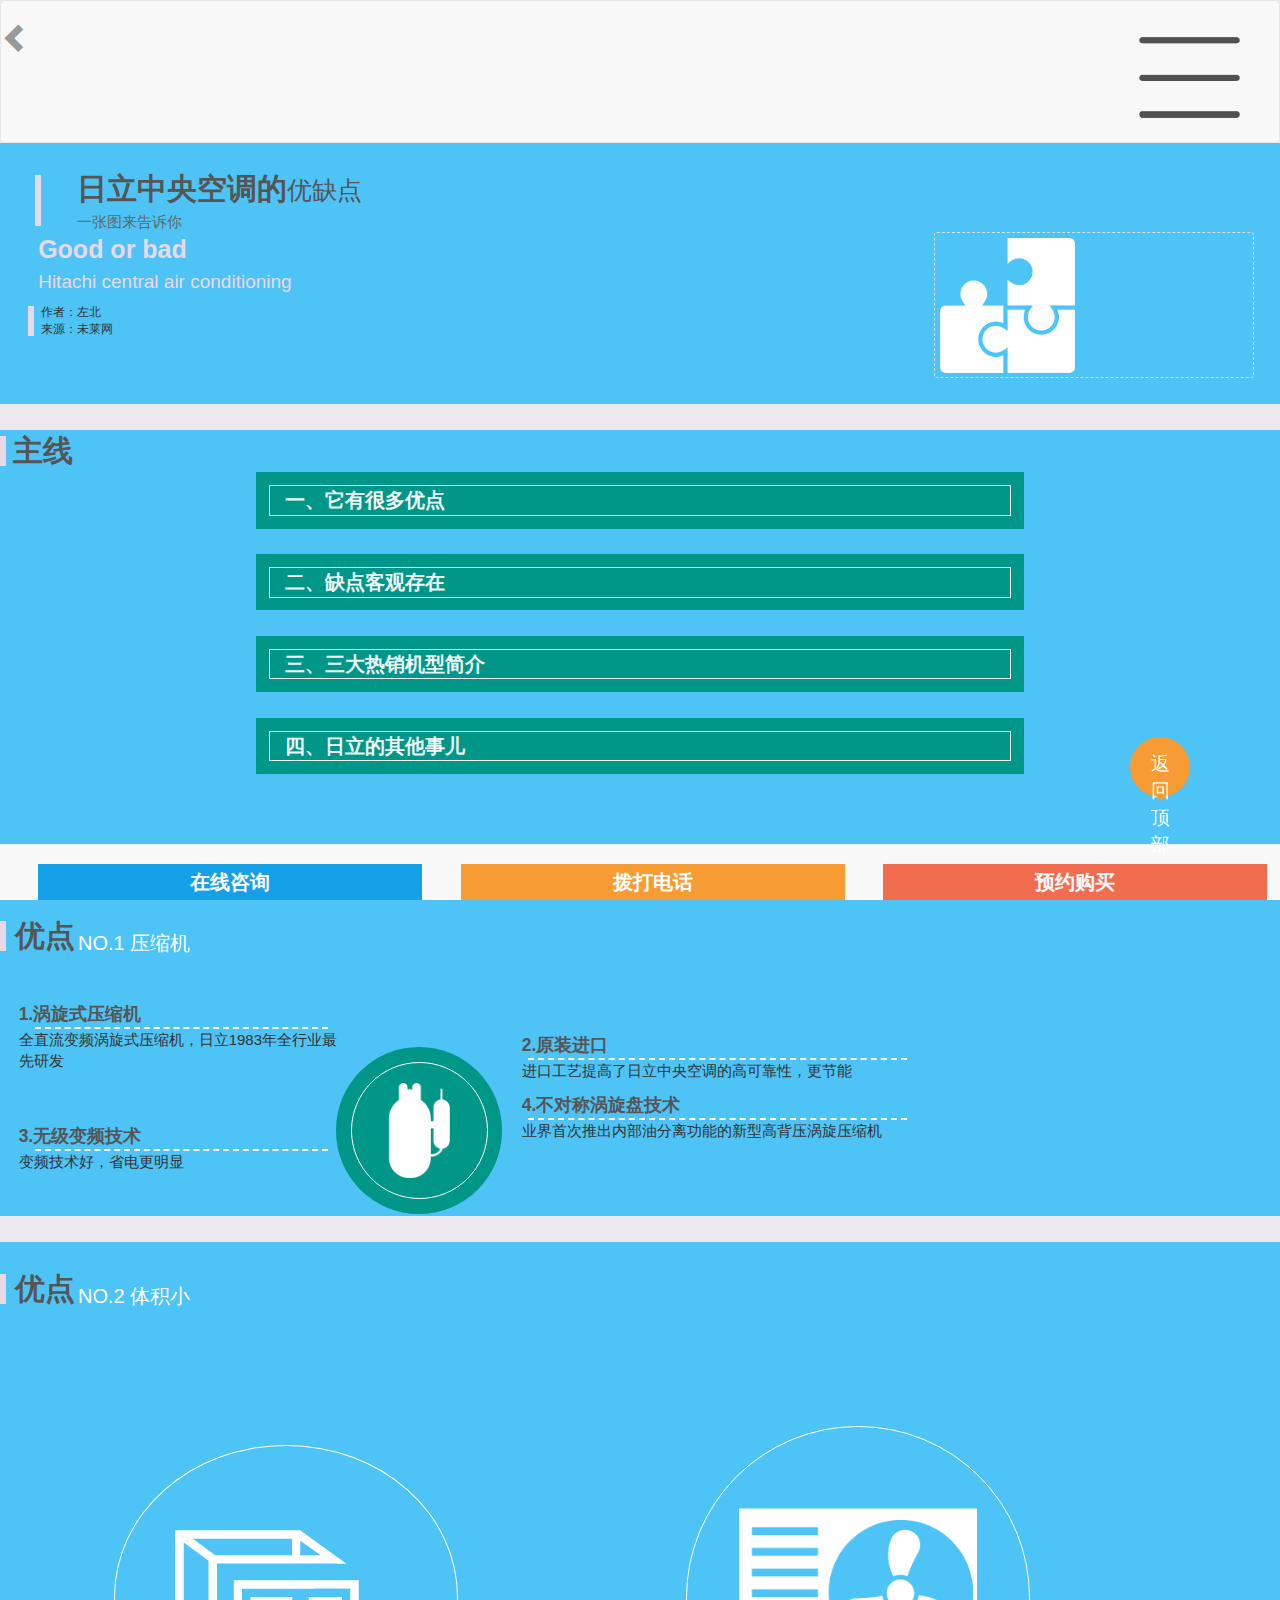
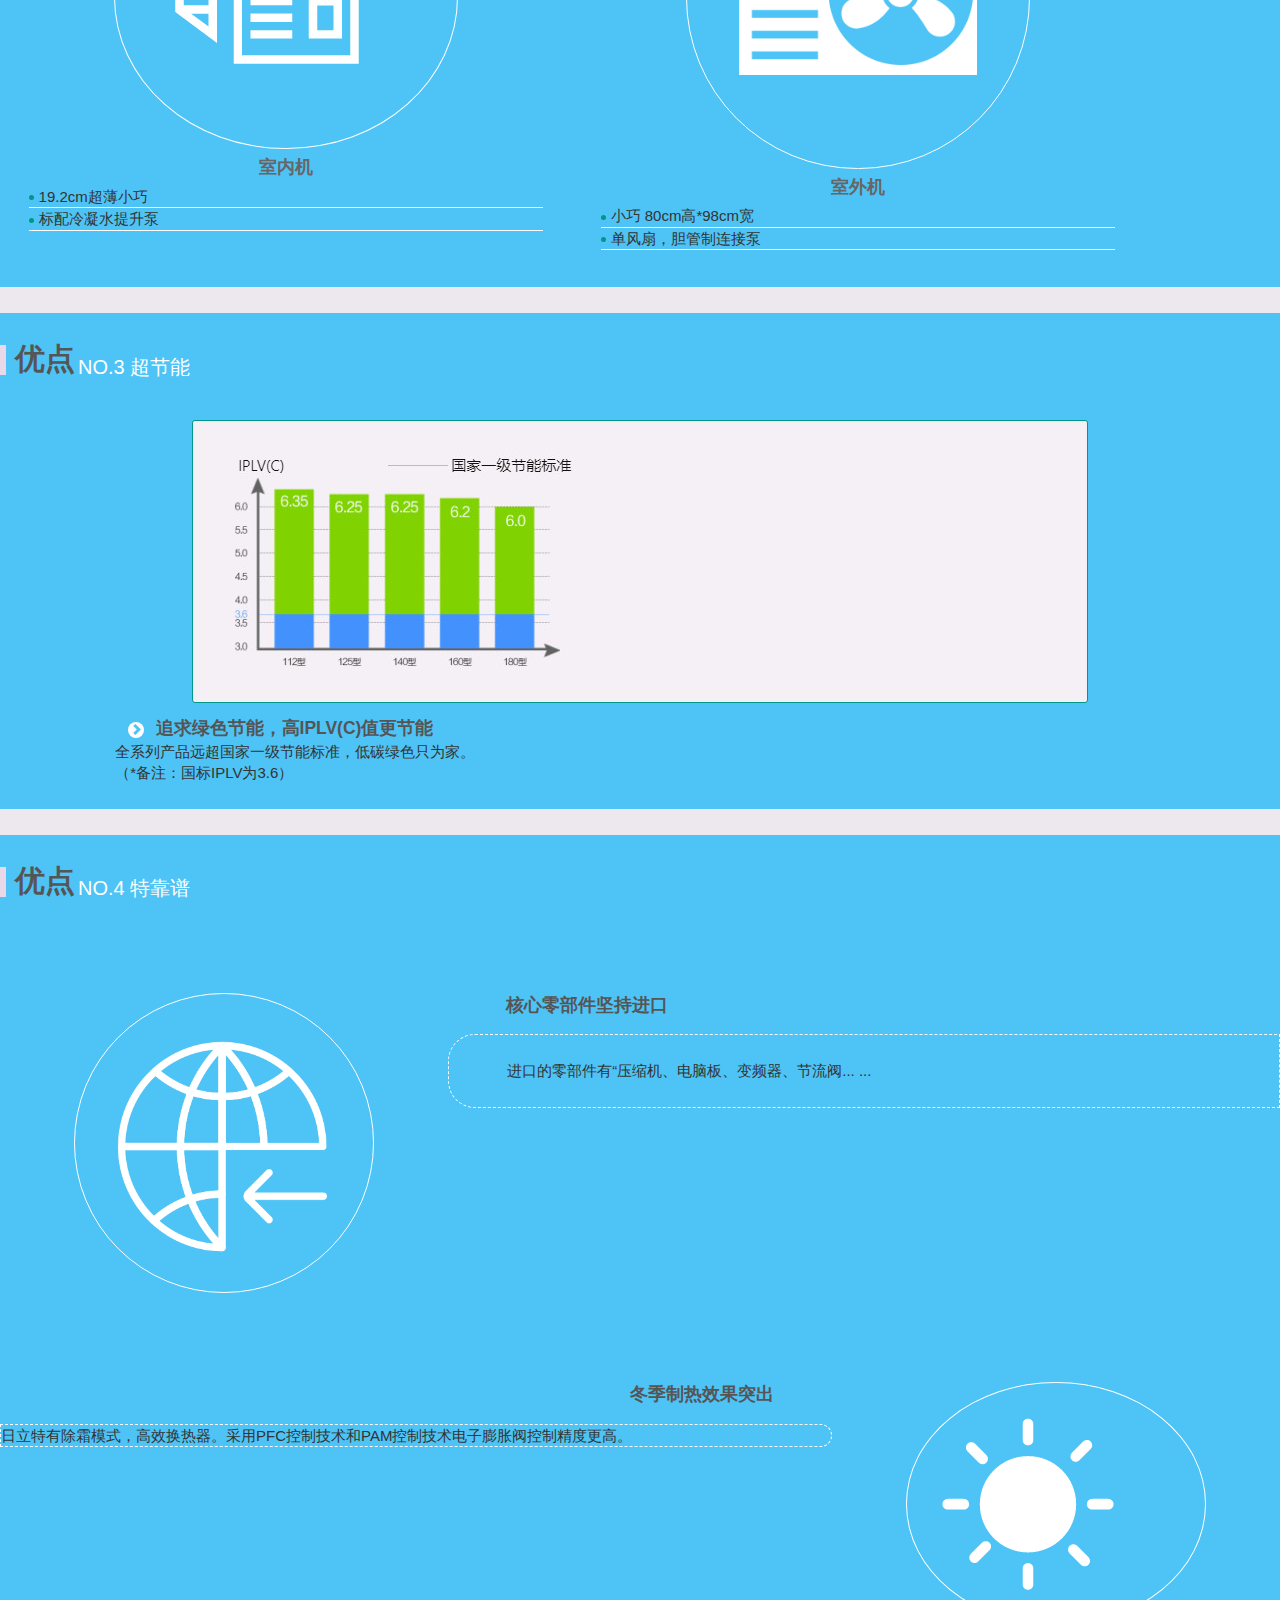
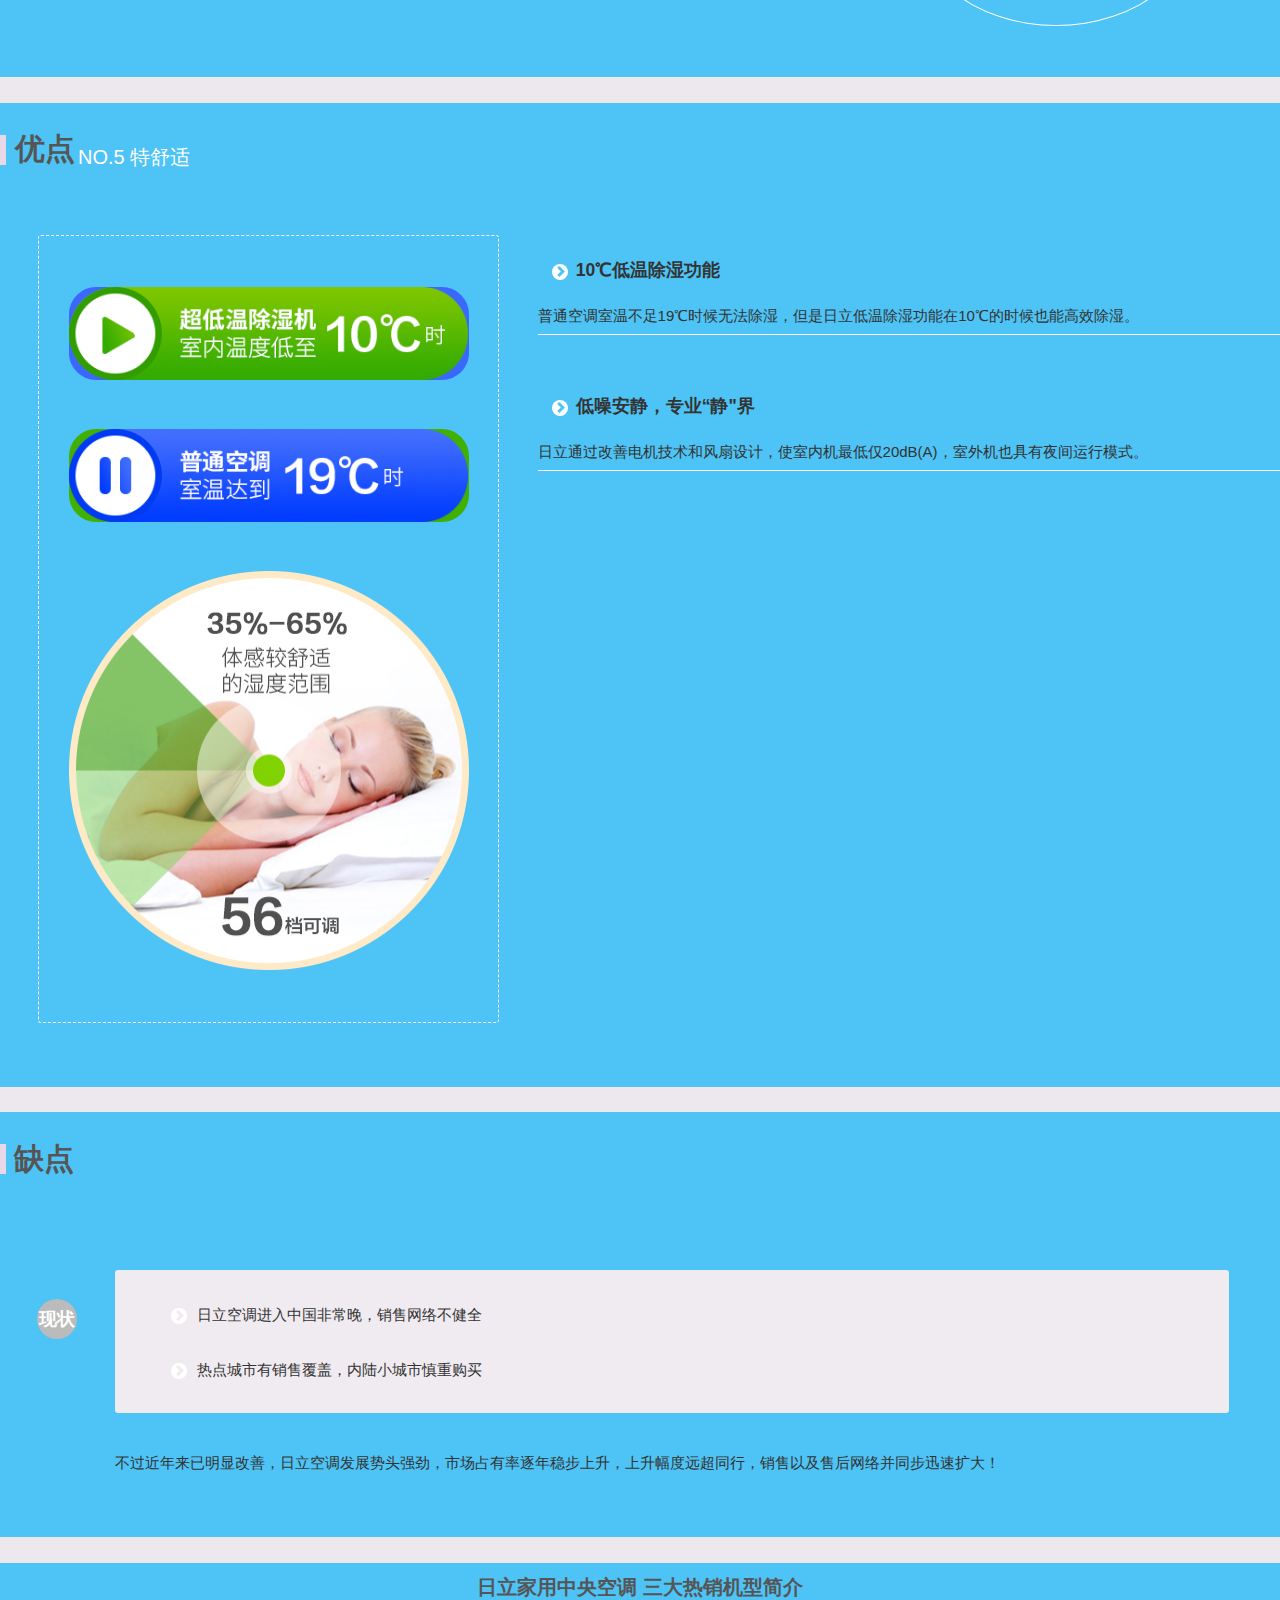
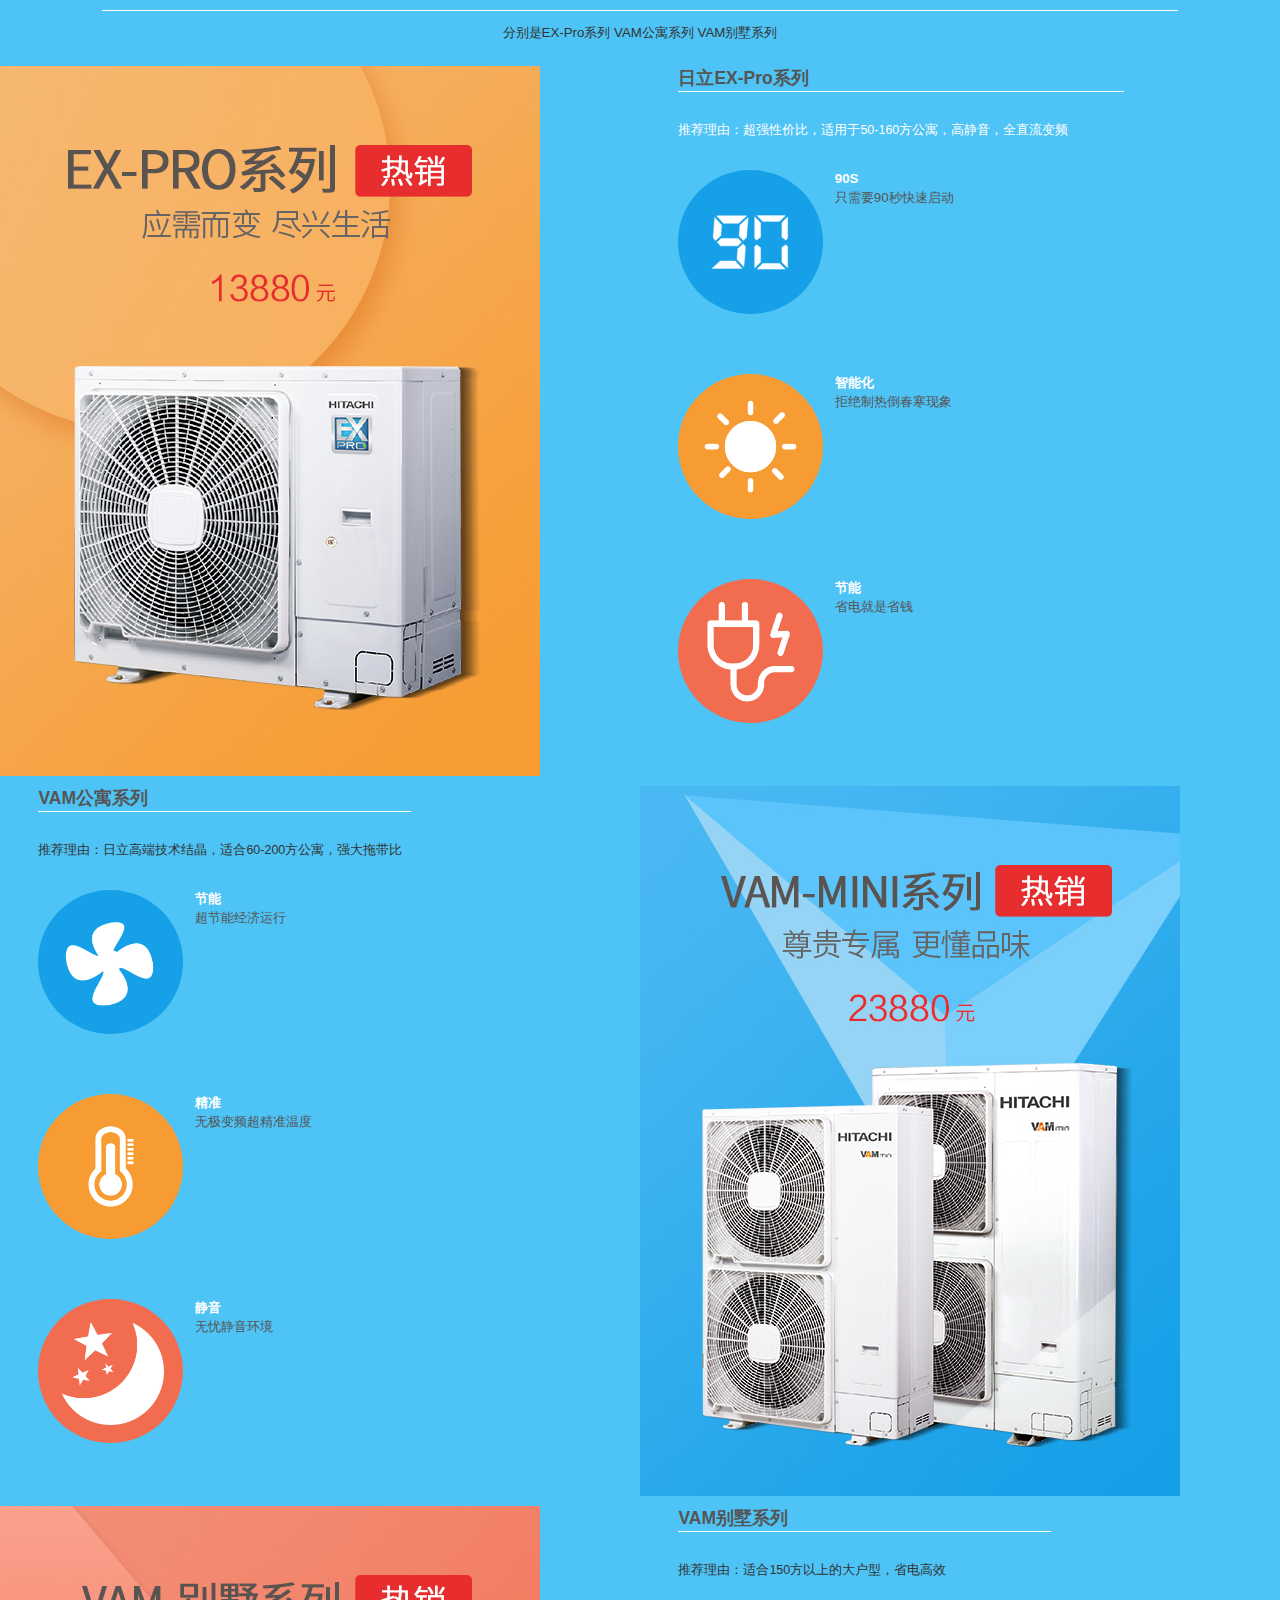
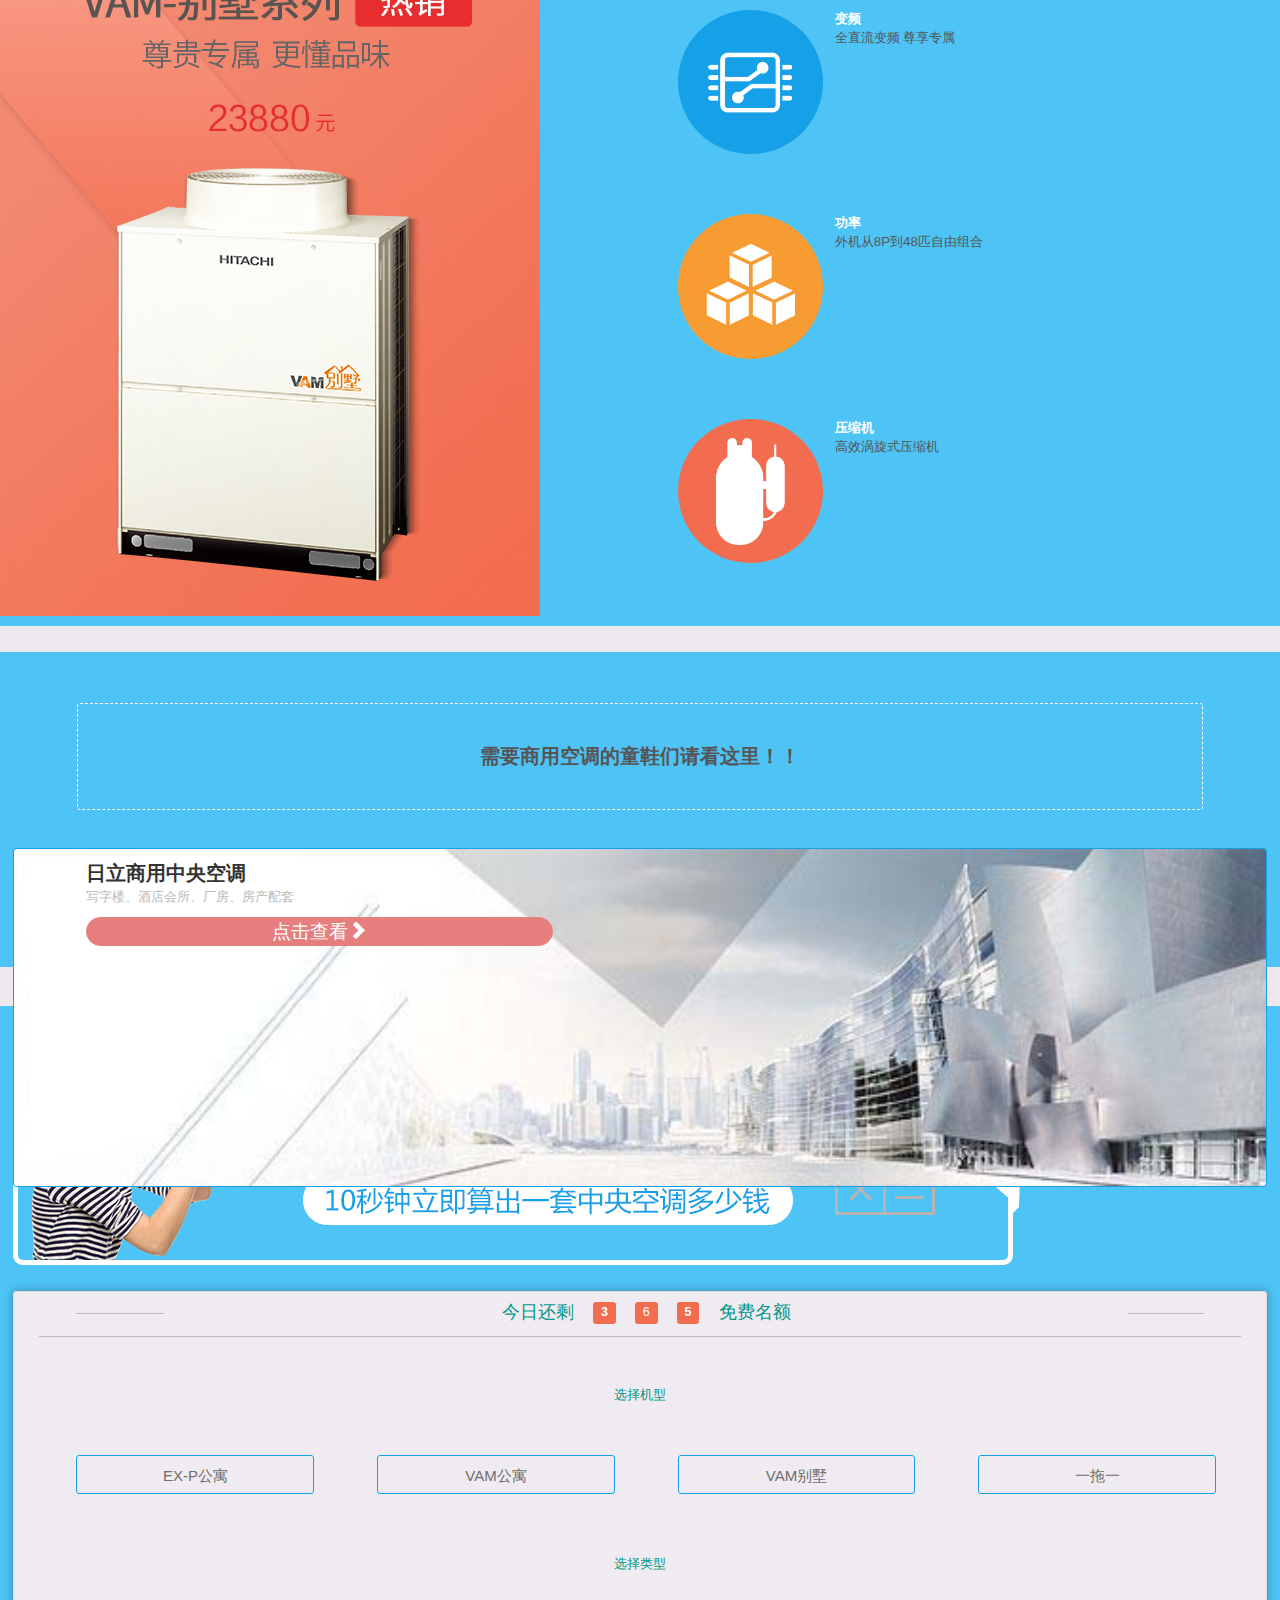
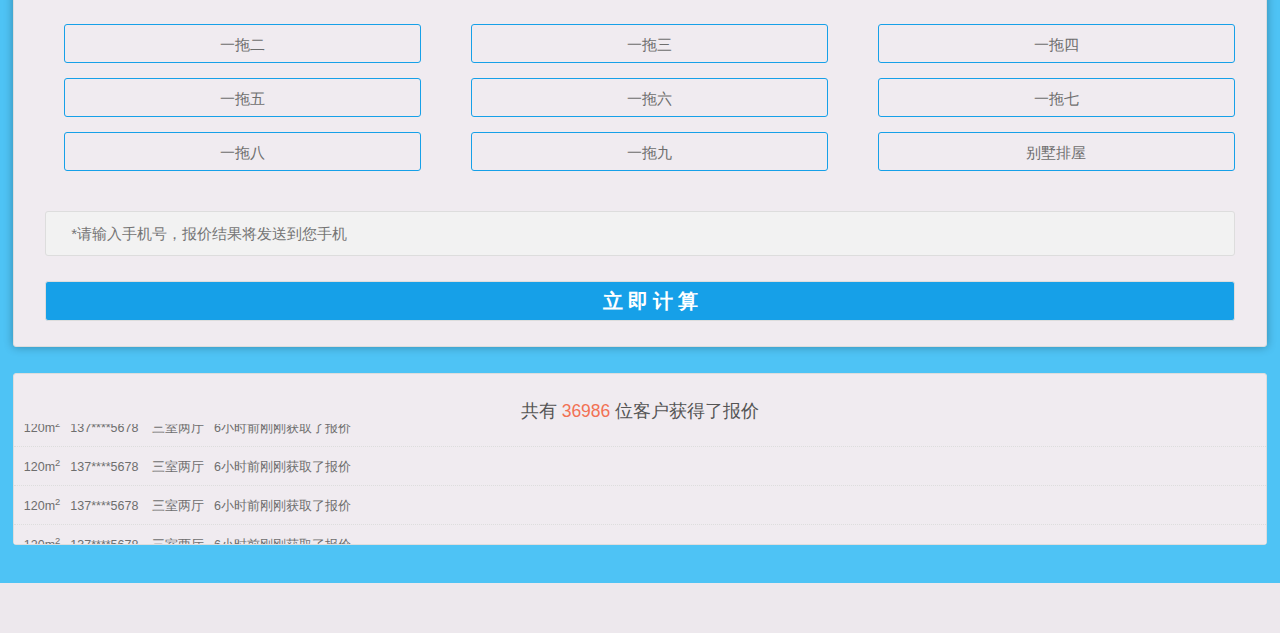
<file: hitachi_2.html>
<!DOCTYPE html>
<html>
<head lang="en">
    <meta charset="UTF-8">
    <meta http-equiv="X-UA-Compatible" content="IE=edge">
    <meta content="width=device-width, initial-scale=1.0, maximum-scale=1.0, user-scalable=0" name="viewport">
    <title></title>
    <link rel="stylesheet" href="css/bootstrap.min.css"/>
    <link rel="stylesheet" href="css/main.css"/>
</head>
<body style="background: #EDE8ED;padding-bottom: 50px;">
    <nav class="navbar navbar-default clear" style="margin-bottom: 0;padding-top: 1%;">
        <a href="hitachi.html" style="display: inline-block;width: 10%;">
            <span class="glyphicon glyphicon-chevron-left return-button"></span>
        </a>
        <div style="width: 10%;float: right;margin-right: 2%;">
            <a href=""><img src="img/menu.png" class="img-responsive" style="padding: 5%" alt=""/></a>
        </div>
    </nav>
    <!--标题部分-->
    <a href="" id="top"></a>
    <div class="hitachi-title-content">
        <table style="width: 100%;">
            <tr style="vertical-align: middle;">
                <td style="width: 6%;padding-top: 2%">
                    <div class="title-top-line"></div>
                </td>
                <td style="width: 94%;padding-top: 2%">
                    <div>
                        <b style="font-size: 3rem;color: #555555;">日立中央空调的</b><span style="font-size: 2.5rem;color: #555555;">优缺点</span>
                    </div>
                    <div style="font-size: 1.5rem;color: #666666">一张图来告诉你</div>
                </td>
            </tr>
        </table>
        <div class="clear">
            <div style="width:71%;" class="lf">
                <div style="font-size: 2.5rem;font-weight: bold;color: #E8D8E8;padding-left: 4.2%;">Good or bad</div>
                <div style="font-size: 1.9rem;color: #E8D8E8;padding-left: 4.2%;">Hitachi central air conditioning</div>
                <table style="margin-top: 1%;margin-left: 3.1%;">
                    <tr>
                        <td style="width: 6%">
                            <div class="little-line"></div>
                        </td>
                        <td style="padding-left: 7%;font-size: 1.16rem;width: 92%">
                            <div>作者：左北</div>
                            <div>来源：未莱网</div>
                        </td>
                    </tr>
                </table>
            </div>
            <div style="border: 1px dashed #dddddd;border-radius: 3px;width: 25%;margin-left: 2%" class="lf">
                <img src="img/Hitachi_title.jpg"  class="img-responsive" alt=""/>
            </div>
        </div>
    </div>
    <!--主线-->
    <div style="background: #4EC3F5;margin-top: 2%">
        <div>
            <table>
                <tr>
                    <td style="width: 5%"><span class="title-line"></span></td>
                    <td><b class="zhuxian-title">主线</b></td>
                </tr>
            </table>
        </div>
        <ul class="zhuxian">
            <li>
                <div class="zhuxian-box">
                    <div>
                        <b>一、它有很多优点</b>
                    </div>
                </div>
            </li>
            <li>
                <div class="zhuxian-box">
                    <div>
                        <b>二、缺点客观存在</b>
                    </div>
                </div>
            </li>
            <li>
                <div class="zhuxian-box">
                    <div>
                        <b>三、三大热销机型简介</b>
                    </div>
                </div>
            </li>
            <li>
                <div class="zhuxian-box">
                    <div>
                        <b>四、日立的其他事儿</b>
                    </div>
                </div>
            </li>
        </ul>
    </div>
    <!--优点1-->
    <div style="background: #4EC3F5;margin-top: 2%;padding-bottom: 2%">
        <div style="padding: 2% 0">
            <table>
                <tr>
                    <td style="width: 6%"><span class="title-line"></span></td>
                    <td style="width: 35%"><b class="zhuxian-title">优点</b></td>
                    <td style="font-size: 2rem;color: white;vertical-align: bottom">NO.1 压缩机</td>
                </tr>
            </table>
        </div>
        <div>
            <table style="position: relative;">
                <tr>
                    <td style="width: 39%;padding: 2%">
                        <div style="margin-bottom: 16%">
                            <div style="font-size: 1.75rem;color:#555555;font-weight: bold">1.涡旋式压缩机</div>
                            <div class="hitachi-bottom-line" style="width: 90%;"></div>
                            <div style="font-size: 1.5rem;color:#333333;">
                                全直流变频涡旋式压缩机，日立1983年全行业最先研发
                            </div>
                        </div>
                        <div>
                            <div style="font-size: 1.75rem;color:#555555;font-weight: bold">3.无级变频技术</div>
                            <div class="hitachi-bottom-line" style="width: 90%;"></div>
                            <div style="font-size: 1.5rem;color:#333333;">
                                变频技术好，省电更明显
                            </div>
                        </div>
                    </td>
                    <td style="width: 22%;position:absolute;left: 34%;top:31%">
                        <div style="width: 81%;background: #009688;border-radius: 50%;padding: 7%;margin: 0 auto">
                            <div style="border: 1px solid white;border-radius: 50%">
                                <img class="img-responsive" style="padding: 15%" src="img/compressor.png" alt=""/>
                            </div>
                        </div>
                    </td>
                    <td style="width: 46%;padding: 2%">
                        <div style="margin-bottom: 3%">
                            <div style="font-size: 1.75rem;color:#555555;font-weight: bold">2.原装进口</div>
                            <div class="hitachi-bottom-line" style="width: 97%;"></div>
                            <div style="font-size: 1.5rem;color:#333333;">
                                进口工艺提高了日立中央空调的高可靠性，更节能
                            </div>
                        </div>
                        <div>
                            <div style="font-size: 1.75rem;color:#555555;font-weight: bold">4.不对称涡旋盘技术</div>
                            <div class="hitachi-bottom-line" style="width: 97%;"></div>
                            <div style="font-size: 1.5rem;color:#333333;">
                                业界首次推出内部油分离功能的新型高背压涡旋压缩机
                            </div>
                        </div>
                    </td>
                </tr>
            </table>
        </div>
    </div>
    <!--优点2-->
    <div style="background: #4EC3F5;margin-top: 2%;padding-bottom: 2%">
        <div style="padding: 2% 0">
            <table>
                <tr>
                    <td style="width: 6%"><span class="title-line"></span></td>
                    <td style="width: 35%"><b class="zhuxian-title">优点</b></td>
                    <td style="font-size: 2rem;color: white;vertical-align: bottom">NO.2 体积小</td>
                </tr>
            </table>
        </div>
        <div style="margin-top: 7%">
            <table>
                <tr>
                    <td style="text-align: center;width: 50%">
                        <div style="border: 1px solid white;border-radius: 50%;width: 60%;margin: 0 auto;">
                            <img src="img/mminternal%20unit%20.png" class="img-responsive" style="padding: 15%" alt=""/>
                        </div>
                        <div style="font-size: 1.75rem;margin: 1% auto;color:#666666;font-weight: bold">室内机</div>
                        <ul class="circle">
                            <li><span class="dot"></span>19.2cm超薄小巧</li>
                            <li><span class="dot"></span>标配冷凝水提升泵</li>
                        </ul>
                    </td>
                    <td style="text-align: center;width: 50%">
                        <div style="border: 1px solid white;border-radius: 50%;width: 60%;margin: 0 auto;">
                            <img src="img/shiwaiji.png" class="img-responsive" style="padding: 15%" alt=""/>
                        </div>
                        <div style="font-size: 1.75rem;margin: 1% auto;color:#666666;font-weight: bold">室外机</div>
                        <ul class="circle">
                            <li><span class="dot"></span>小巧 80cm高*98cm宽</li>
                            <li><span class="dot"></span>单风扇，胆管制连接泵</li>
                        </ul>
                    </td>
                </tr>
            </table>
        </div>
    </div>
    <!--优点3-->
    <div style="background: #4EC3F5;margin-top: 2%;padding-bottom: 2%">
        <div style="padding: 2% 0">
            <table>
                <tr>
                    <td style="width: 6%"><span class="title-line"></span></td>
                    <td style="width: 35%"><b class="zhuxian-title">优点</b></td>
                    <td style="font-size: 2rem;color: white;vertical-align: bottom">NO.3 超节能</td>
                </tr>
            </table>
        </div>
        <div style="width: 70%;margin: 1% auto;background: #F5F0F5;border-radius: 3px;border: 1px solid #009688;padding: 2%">
            <img src="img/jieneng.jpg" class="img-responsive" alt=""/>
        </div>
        <div style="margin-top: 1%">
            <div style="padding-left: 10%">
                <div class="youdian3"><span class="glyphicon glyphicon-chevron-right" style="color:#4EC3F7"></span></div><b style="font-size:1.75rem;color:#555555;">追求绿色节能，高IPLV(C)值更节能</b>
            </div>
            <div style="padding-left:9%;font-size: 1.5rem;color:#333333;">全系列产品远超国家一级节能标准，低碳绿色只为家。</div>
            <div style="padding-left:9%;font-size: 1.5rem;color:#333333;">（*备注：国标IPLV为3.6）</div>
        </div>
    </div>
    <!--优点4-->
    <div style="background: #4EC3F5;margin-top: 2%;padding-bottom: 4%">
        <div style="padding: 2% 0">
            <table>
                <tr>
                    <td style="width: 6%"><span class="title-line"></span></td>
                    <td style="width: 35%"><b class="zhuxian-title">优点</b></td>
                    <td style="font-size: 2rem;color: white;vertical-align: bottom">NO.4 特靠谱</td>
                </tr>
            </table>
        </div>
        <ul>
            <li class="clear" style="margin-top: 5%">
                <div style="width: 35%;float: left;">
                    <div style="border: 1px solid white;border-radius: 50%;width: 67%;margin: 0 auto">
                        <img src="img/raw_1507627330.png" class="img-responsive" style="padding: 7%" alt=""/>
                    </div>
                </div>
                <div style="width: 65%;float: left">
                    <div style="font-size: 1.75rem;color:#555555;padding-left: 7%;font-weight: bold;margin-bottom: 2%">核心零部件坚持进口</div>
                    <div class="youdian4-dash-right">进口的零部件有“压缩机、电脑板、变频器、节流阀... ...</div>
                </div>
            </li>
            <li class="clear" style="margin-top: 7%">
                <div style="width: 65%;float: left">
                    <div style="font-size: 1.75rem;color:#555555;padding-right: 7%;font-weight: bold;margin-bottom: 2%;text-align: right">冬季制热效果突出</div>
                    <div class="youdian4-dash-left">日立特有除霜模式，高效换热器。采用PFC控制技术和PAM控制技术电子膨胀阀控制精度更高。</div>
                </div>
                <div style="width: 35%;float: left;">
                    <div style="border: 1px solid white;border-radius: 50%;width: 67%;margin: 0 auto">
                        <img src="img/sun.png" class="img-responsive" style="padding: 7%" alt=""/>
                    </div>
                </div>
            </li>
        </ul>
    </div>
    <!--优点5-->
    <div style="background: #4EC3F5;margin-top: 2%;padding-bottom: 5%;">
        <div style="padding: 2% 0">
            <table>
                <tr>
                    <td style="width: 6%"><span class="title-line"></span></td>
                    <td style="width: 35%"><b class="zhuxian-title">优点</b></td>
                    <td style="font-size: 2rem;color: white;vertical-align: bottom">NO.5 特舒适</td>
                </tr>
            </table>
        </div>
        <div style="margin-top: 3%" class="clear">
            <div class="youdian5-left-content">
                <div class="content-button" style="background: #3A68FD">
                    <img src="img/raw_1507685434.png" class="img-responsive" alt=""/>
                </div>
                <div class="content-button" style="background: #41B001">
                    <img src="img/raw_1507685297.png" class="img-responsive" alt=""/>
                </div>
                <div style="width: 98%;margin: 0 auto">
                    <img src="img/raw_1507685458.png" class="img-responsive" alt=""/>
                </div>
            </div>
            <ul style="width: 61%;float: left;padding-left: 3%">
                <li>
                    <div style="padding: 3% 0;padding-left: 2%;">
                        <div class="youdian3"><span class="glyphicon glyphicon-chevron-right" style="color:#4EC3F5"></span></div><b style="font-size:1.75rem;">10℃低温除湿功能</b>
                    </div>
                    <div style="font-size: 1.5rem;border-bottom: 1px solid white;padding-bottom: 1%;color: #333333">
                        普通空调室温不足19℃时候无法除湿，但是日立低温除湿功能在10℃的时候也能高效除湿。
                    </div>
                </li>
                <li>
                    <div style="padding: 3% 0;padding-left: 2%;margin-top: 5%">
                        <div class="youdian3"><span class="glyphicon glyphicon-chevron-right" style="color:#4EC3F5"></span></div><b style="font-size:1.75rem;">低噪安静，专业“静"界</b>
                    </div>
                    <div style="font-size: 1.5rem;border-bottom: 1px solid white;padding-bottom: 1%;color: #333333">
                        日立通过改善电机技术和风扇设计，使室内机最低仅20dB(A)，室外机也具有夜间运行模式。
                    </div>
                </li>
            </ul>
        </div>
    </div>
    <!--缺点-->
    <div style="background: #4EC3F5;margin-top: 2%;padding-bottom: 5%;">
        <div style="padding: 2% 0">
            <table>
                <tr>
                    <td style="width: 6%"><span class="title-line"></span></td>
                    <td style="width: 64%"><b class="zhuxian-title">缺点</b></td>
                </tr>
            </table>
        </div>
        <ul class="quedian-items">
            <li class="round-short"><b>现状</b></li>
            <li style="padding-top: 3%;padding-left: 5%;margin-bottom: 3%">
                <div class="youdian3"><span class="glyphicon glyphicon-chevron-right" style="color:#F0EBF0"></span></div><span style="font-size:1.5rem;">日立空调进入中国非常晚，销售网络不健全</span>
            </li>
            <li style="padding-bottom: 3%;padding-left: 5%;">
                <div class="youdian3"><span class="glyphicon glyphicon-chevron-right" style="color:#F0EBF0"></span></div><span style="font-size:1.5rem;">热点城市有销售覆盖，内陆小城市慎重购买</span>
            </li>
        </ul>
        <div style="margin-left: 9%;width: 87%;font-size: 1.5rem;color:#333333;margin-top: 3%">
            不过近年来已明显改善，日立空调发展势头强劲，市场占有率逐年稳步上升，上升幅度远超同行，销售以及售后网络并同步迅速扩大！
        </div>
    </div>
    <!--三大机型-->
    <div class="products-introduce" style="background: #4EC3F5;margin-top: 2%;">
        <div class="products-title">
            <h4 class="main-title" style="color:#555555">日立家用中央空调 三大热销机型简介</h4>
            <div class="title-bottom-line" style="width: 84%;border-bottom:1px solid white"></div>
            <p style="padding: 1% 0;font-size: 1.33rem;color:#333333">分别是EX-Pro系列&nbsp;VAM公寓系列&nbsp;VAM别墅系列</p>
        </div>
        <ul class="main-introduce">
            <li style="overflow: hidden">
                <p class="lf" style="width: 50%"><img class="img-responsive" src="img/540-1.jpg" alt=""/></p>
                <ul class="lf" style="width: 50%;padding-left: 3%">
                    <li>
                        <div class="introduce-title" style="color:#555555">日立EX-Pro系列</div>
                    </li>
                    <li class="title-bottom-line" style="width: 74%;border-bottom: 1px solid white;margin-left: 0;"></li>
                    <li style="margin:5% 0;color:#858585;font-size: 1.25rem;color:white">推荐理由：超强性价比，适用于50-160方公寓，高静音，全直流变频</li>
                    <li class="clear mb10">
                        <div class="left-img" style="background:  #16A0E8">
                            <img  class="img-responsive" src="img/90.png" alt=""/>
                        </div>
                        <div class="right-text">
                            <div style="font-size: 1.33rem;color:white;font-weight: bold">90S</div>
                            <div style="font-size: 1.33rem;color:#555555;">只需要90秒快速启动</div>
                        </div>
                    </li>
                    <li class="clear mb10">
                        <div class="left-img" style="background:  #F79C33">
                            <img  class="img-responsive" src="img/sun.png" style="padding: 13%" alt=""/>
                        </div>
                        <div class="right-text">
                            <div style="font-size: 1.33rem;color:white;font-weight: bold">智能化</div>
                            <div style="font-size: 1.33rem;color:#555555;">拒绝制热倒春寒现象</div>
                        </div>
                    </li>
                    <li class="clear mb10">
                        <div class="left-img" style="background:  #F26D4F">
                            <img  class="img-responsive" src="img/power_compare.png" style="padding: 13%" alt=""/>
                        </div>
                        <div class="right-text">
                            <div style="font-size: 1.33rem;color:white;font-weight: bold">节能</div>
                            <div style="font-size: 1.33rem;color:#555555;">省电就是省钱</div>
                        </div>
                    </li>
                </ul>
            </li>
            <li style="overflow: hidden">
                <ul class="lf" style="width: 50%;padding-left: 3%">
                    <li>
                        <div class="introduce-title" style="color:#555555">VAM公寓系列</div>
                    </li>
                    <li class="title-bottom-line" style="width: 62%;border-bottom: 1px solid white;margin-left: 0;"></li>
                    <li style="margin:5% 0;colowhite: ;font-size: 1.25rem;">推荐理由：日立高端技术结晶，适合60-200方公寓，强大拖带比</li>
                    <li class="clear mb10">
                        <div class="left-img" style="background:  #16A0E8">
                            <img  class="img-responsive" src="img/air_fan.png" style="padding: 13%" alt=""/>
                        </div>
                        <div class="right-text">
                            <div style="font-size: 1.33rem;color:white;font-weight: bold">节能</div>
                            <div style="font-size: 1.33rem;color:#555555;">超节能经济运行</div>
                        </div>
                    </li>
                    <li class="clear mb10">
                        <div class="left-img" style="background:  #F79C33">
                            <img  class="img-responsive" src="img/temperature.png" style="padding: 13%" alt=""/>
                        </div>
                        <div class="right-text">
                            <div style="font-size: 1.33rem;color:white;font-weight: bold">精准</div>
                            <div style="font-size: 1.33rem;color:#555555;">无极变频超精准温度</div>
                        </div>
                    </li>
                    <li class="clear mb10">
                        <div class="left-img" style="background:  #F26D4F">
                            <img  class="img-responsive"  style="padding: 13%" src="img/night.png" alt=""/>
                        </div>
                        <div class="right-text">
                            <div style="font-size: 1.33rem;color:white;font-weight: bold">静音</div>
                            <div style="font-size: 1.33rem;color:#555555;">无忧静音环境</div>
                        </div>
                    </li>
                </ul>
                <p class="lf" style="width: 50%"><img class="img-responsive" src="img/540-2.jpg" alt=""/></p>
            </li>
            <li style="overflow: hidden">
                <p class="lf" style="width: 50%"><img class="img-responsive" src="img/540-3.jpg" alt=""/></p>
                <ul class="lf" style="width: 50%;padding-left: 3%">
                    <li>
                        <div class="introduce-title" style="color: #555555">VAM别墅系列</div>
                    </li>
                    <li class="title-bottom-line" style="width: 62%;border-bottom: 1px solid white;margin-left: 0;"></li>
                    <li style="margin:5% 0;colowhite: ;font-size: 1.25rem;">推荐理由：适合150方以上的大户型，省电高效</li>
                    <li class="clear mb10">
                        <div class="left-img" style="background:  #16A0E8">
                            <img  class="img-responsive" src="img/chip.png" style="padding: 13%" alt=""/>
                        </div>
                        <div class="right-text">
                            <div style="font-size: 1.33rem;color:white;font-weight: bold">变频</div>
                            <div style="font-size: 1.33rem;color:#555555;">全直流变频 尊享专属</div>
                        </div>
                    </li>
                    <li class="clear mb10">
                        <div class="left-img" style="background:  #F79C33">
                            <img  class="img-responsive" src="img/group.png" style="padding: 13%" alt=""/>
                        </div>
                        <div class="right-text">
                            <div style="font-size: 1.33rem;color:white;font-weight: bold">功率</div>
                            <div style="font-size: 1.33rem;color:#555555;">外机从8P到48匹自由组合</div>
                        </div>
                    </li>
                    <li class="clear mb10">
                        <div class="left-img" style="background:  #F26D4F">
                            <img  class="img-responsive" src="img/compressor.png" style="padding: 13%" alt=""/>
                        </div>
                        <div class="right-text">
                            <div style="font-size: 1.33rem;color:white;font-weight: bold">压缩机</div>
                            <div style="font-size: 1.33rem;color:#555555;">高效涡旋式压缩机</div>
                        </div>
                    </li>
                </ul>
            </li>
        </ul>
    </div>
    <!--日立商用中央空调-->
    <div style="background: #4EC3F5;margin-top: 2%;padding-top: 4%;">
        <div class="hitachi-title-business">需要商用空调的童鞋们请看这里！！</div>
        <div class="banner" style="margin-top: 3%;margin-bottom: 3%">
            <div style="position: absolute;left: 5.8%;top:9.2%;z-index: 999;width: 70%">
                <div style="font-weight: bold;font-size: 2rem;">日立商用中央空调</div>
                <p style="color:#BBBBBB;font-size: 1.33rem">写字楼、酒店会所、厂房、房产配套</p>
                <a class="click_check" href="hitachi_business.html">
                    点击查看<span class="glyphicon glyphicon-chevron-right" aria-hidden="true"></span>
                </a>
            </div>
            <div style="position: absolute;left: 0;top:0;z-index: 99;border: 1px solid #16A0E8;border-radius: 3px;width: 100%">
                <img style="width: 100%;border-radius: 3px;" class="img-responsive" src="img/background.jpg" alt=""/>
            </div>
        </div>
    </div>
    <!--报价表-->
    <div style="background: #4EC3F5;margin-top: 2%;padding-top: 3%;padding-bottom: 3%">
        <div style="width: 98%;margin: 0 auto">
            <img src="img/raw_1507709808.png" class="img-responsive" alt=""/>
        </div>
        <div class="form-box-show" style="background: #F0EBF0;border-radius: 3px;margin-top: 2%">
            <div style="margin:10px 0;position: relative;min-height: 2em;">
                <div class="header" style="background: #F0EBF0"><label>今日还剩</label><span>3</span><b style="font-weight: normal;">6</b><i style="margin-right: 2%;font-style: normal">5</i><label>免费名额</label></div>
                <div style="width: 90%;border-bottom:1px solid #BBBBBB;position: absolute;left:5%;top:46%;z-index: 10;"></div>
            </div>
            <div style="height: 1px;border-bottom: 1px solid #BBBBBB;width: 96%;margin: 0 auto"></div>
            <form action="" class="cal-form2" id="hitachi2-form">
                <input type="hidden" value="post" name="action">
                <input type="hidden" value="14" name="diyid">
                <input type="hidden" value="2" name="do">
                <div class="choose-machine">
                    <span>选择机型</span>
                </div>
                <ul class="choose-machine-content" style="color:#6E6E6E">
                    <li class="machine-block remove-blue">
                        <div>
                            <input type="radio" id="myCheck-exp" style="display: none;" name="roomType" value="100">
                            <label for="myCheck-exp" class="remove-blue">EX-P公寓</label>
                        </div>
                    </li>
                    <li class="machine-block remove-blue">
                        <div>
                            <input type="radio" id="myCheck-vam" style="display: none;" name="roomType" value="200">
                            <label for="myCheck-vam" class="remove-blue">VAM公寓</label>
                        </div>
                    </li>
                    <li class="machine-block remove-blue">
                        <div>
                            <input type="radio" id="myCheck-vam2" style="display: none;" name="roomType" value="300">
                            <label for="myCheck-vam2" class="remove-blue">VAM别墅</label>
                        </div>
                    </li>
                    <li class="machine-block remove-blue">
                        <div>
                            <input type="radio" id="myCheck-feng" style="display: none;" name="roomType" value="400">
                            <label for="myCheck-feng" class="remove-blue">一拖一</label>
                        </div>
                    </li>
                </ul>
                <div class="choose-type">
                    <span>选择类型</span>
                </div>
                <ul class="choose-type-content clear" style="color:#6E6E6E">
                    <li class="type-content-block">
                        <div>
                            <input type="radio" id="type2" style="display: none;" name="machineType" value="400">
                            <label for="type2" class="remove-blue">一拖二</label>
                        </div>
                    </li>
                    <li class="type-content-block">
                        <div>
                            <input type="radio" id="type3" style="display: none;" name="machineType" value="400">
                            <label for="type3" class="remove-blue">一拖三</label>
                        </div>
                    </li>
                    <li class="type-content-block">
                        <div>
                            <input type="radio" id="type4" style="display: none;" name="machineType" value="400">
                            <label for="type4" class="remove-blue">一拖四</label>
                        </div>
                    </li>
                    <li class="type-content-block">
                        <div>
                            <input type="radio" id="type5" style="display: none;" name="machineType" value="400">
                            <label for="type5" class="remove-blue">一拖五</label>
                        </div>
                    </li>
                    <li class="type-content-block">
                        <div>
                            <input type="radio" id="type6" style="display: none;" name="machineType" value="400">
                            <label for="type6" class="remove-blue">一拖六</label>
                        </div>
                    </li>
                    <li class="type-content-block">
                        <div>
                            <input type="radio" id="type7" style="display: none;" name="machineType" value="400">
                            <label for="type7" class="remove-blue">一拖七</label>
                        </div>
                    </li>
                    <li class="type-content-block">
                        <div>
                            <input type="radio" id="type8" style="display: none;" name="machineType" value="400">
                            <label for="type8" class="remove-blue">一拖八</label>
                        </div>
                    </li>
                    <li class="type-content-block">
                        <div>
                            <input type="radio" id="type9" style="display: none;" name="machineType" value="400">
                            <label for="type9" class="remove-blue">一拖九</label>
                        </div>
                    </li>
                    <li class="type-content-block">
                        <div>
                            <input type="radio" id="type10" style="display: none;" name="machineType" value="400">
                            <label for="type10" class="remove-blue">别墅排屋</label>
                        </div>
                    </li>
                </ul>
                <div class="phone-number">
                    <input type="number" placeholder="*请输入手机号，报价结果将发送到您手机" name="phone" style="font-size: 1.5rem;"/>
                </div>
                <div class="cal-form3-submit">
                    <input type="button"  value="立即计算"/>
                </div>
                <input type="hidden" value="name,text;phone,text;" name="dede_fields">
                <input type="hidden" value="f8130eef5454e4d8a0e15adafca06a59" name="dede_fieldshash">
            </form>
        </div>
        <!--滚动栏-->
        <div class="customer-slider" style="background: #F0EBF0;">
            <div style="text-align: center;">
                <div style="font-size: 1.75rem;padding-top: 2%;color:#555555">共有&nbsp;<span style="color:#F27154;">36986</span>&nbsp;位客户获得了报价</div>
            </div>
            <div class="txtMarquee-top" style="background: #F0EBF0;color:#6E6E6E">
                <div class="bd">
                    <ul class="infoList" style="font-size: 1.25rem">
                        <li><span style="margin: 0 10px;">120m<sup>2</sup></span>137****5678 <span style="margin: 0 10px;">三室两厅</span>6小时前刚刚获取了报价</li>
                        <li><span style="margin: 0 10px;">120m<sup>2</sup></span>137****5678 <span style="margin: 0 10px;">三室两厅</span>6小时前刚刚获取了报价</li>
                        <li><span style="margin: 0 10px;">120m<sup>2</sup></span>137****5678 <span style="margin: 0 10px;">三室两厅</span>6小时前刚刚获取了报价</li>
                    </ul>
                </div>
            </div>
        </div>
    </div>

    <!--计算单价弹出框-->
    <div class="modal fade" id="PriceModal" tabindex="-1" role="dialog" aria-labelledby="myModalLabel">
        <div class="modal-dialog" role="document">
            <div class="modal-content" style="position: relative">
                <div style="position: relative;">
                    <span class="modal-close msg-close PriceModal-close"></span>
                </div>
                <div class="modal-body" style="position: relative">
                    <!--<div class="sanjiao"></div>-->
                    <div style="background: #F5F0F5;">
                        <h4 style="width: 70%;margin: 1% auto;padding-top: 4%;font-weight:bold;font-size:2rem;color: #16A0E8;text-align: center;">您选择的预估价为</h4>
                        <p style="width: 50%;margin: 0 auto;text-align: center"><b style="font-size: 2rem;color:#828181">3.8</b><span style="font-size: 1.55rem;">万元左右</span></p>
                    </div>
                    <div style="padding-top: 33px;border: 1px solid #dddddd;border-top: 1px solid transparent">
                        <div style="width: 50%;margin: 0 auto;color:#828181;border: 1px solid #dddddd;border-radius: 5px;text-align: center;padding: 1%;">
                            <p><b style="font-size: 1.75rem;">设备费：</b><span style="font-size: 1.55rem;">3.2万元</span></p>
                            <div><b style="font-size: 1.75rem;">安装费：</b><span style="font-size: 1.55rem;">0.6万元</span></div>
                        </div>
                        <div style="font-size: 1.55rem;color:#16A0E8;margin: 2% auto;text-align: center" >我们的报价包含设计费、打孔费、运输费、风口加长费、发票税费、管理费......</div>
                        <div style="font-size: 1.55rem;color:#16A0E8;text-align: center" >不含隐藏费用，一口价！！！</div>
                    </div>
                </div>
            </div>
        </div>
    </div>

    <!--返回顶部-->
    <div style="background: #EDE8ED;" class="clear" >
        <div class="return-top">
            <a href="#top" style="color:#ffffff;font-size: 1.9rem;">返回顶部</a>
            <span class="glyphicon glyphicon-triangle-bottom" style="color: #F79C33;position: absolute;left: 41%;top: 91%;"></span>
        </div>

    </div>
    <!--底部导航栏-->
    <nav class="navbar navbar-default navbar-fixed-bottom">
        <ul class="nav-bottom">
            <li style="background:#16A0E8 "><a href="#">在线咨询</a></li>
            <li style="background:#F79C33 "><a href="tel:057186691616">拨打电话</a></li>
            <li style="background:#F26D4F "><a data-target="#myModal" data-toggle="modal">预约购买</a></li>
        </ul>
    </nav>
    <!--知道了弹出框-->
    <div class="modal fade" id="successModal" tabindex="-1" role="dialog">
        <div class="modal-dialog" role="document">
            <div class="modal-content">
                <div class="modal-body">
                    <div style="font-size: 2rem;font-weight:bold;width: 80%;margin: 5% auto;color:#16A0E8;text-align: center;">系统已收到您的提交！！！</div>
                    <div style="width: 87%;margin: 0 auto;color:#A66D82;font-size: 1.5rem;margin-bottom: 5%;text-indent: 15px;"> 2个小时内我们的暖通顾问将给您回电，免费提供专业的方案配置咨询服务。</div>
                    <div><a class="successModal-close">我知道了</a></div>
                </div>
            </div>
        </div>
    </div>
    <!--输入弹框-->
    <div class="modal fade" id="myModal" tabindex="-1" role="dialog" aria-labelledby="myModalLabel">
        <div class="modal-dialog" role="document">
            <div class="modal-content" style="position: relative">
                <div style="position: relative;">
                    <span class="modal-close msg-close"></span>
                </div>
                <div class="modal-body">
                    <div class="clear">
                        <h4 style="width: 70%;margin: 2% auto;font-weight:bold;font-size:2rem;color: #16A0E8;text-align: center;">专业的舒适家居供应商</h4>
                        <div style="margin:1% 0;position: relative;min-height: 2em;">
                            <div class="header" style="font-size: 1.33rem;width: 46%;left: 27%">今日已有<label style="font-size: 1.33rem;">126</label>人报名</div>
                            <div style="width: 98%;border-bottom:1px solid #dddddd;position: absolute;top:46%;z-index: 10;"></div>
                        </div>
                        <div class="alert alert-danger hidden" role="alert" style="padding-bottom:7%;padding-top:3%;width: 92%;margin: 0 auto;height: 2em;">
                            <span class="glyphicon glyphicon-exclamation-sign" aria-hidden="true"></span>
                            <span class="sr-only">Error:</span>
                            <span class="alert-content"></span>
                        </div>
                        <form action="" class="cal-form2">
                            <div class="customer-name">
                                <input type="text" style="width: 92%" placeholder="请输入您的姓名" name="customerName"/>
                            </div>
                            <div class="phone-number">
                                <input type="number" style="width: 92%" placeholder="请输入您的手机" name="customerPhone"/>
                            </div>
                            <p style="padding-left: 5%;font-size: 1.25rem;">*我们承诺保护您的隐私,拒绝频繁电话骚扰</p>
                            <div class="cal-form3-submit">
                                <input id="bookPrice" type="button" value="确认提交" style="background: #F79C33"/>
                            </div>
                        </form>
                    </div>
                </div>
            </div>
        </div>
    </div>


    <script src="js/jquery-1.10.1.min.js"></script>
    <script src="js/bootstrap.min.js"></script>
    <script src="js/jquery.SuperSlide.2.1.1.js"></script>
    <script src="js/main.js"></script>
    <script>
        var reg = /^1[34578]\d{9}$/;
        //选择机型表格提交
        $("#hitachi2-form .cal-form3-submit input").click(function(){
            var len = $(".choose-machine-content input:radio:checked").length;
            var len2 = $(".choose-type-content input:radio:checked").length;
            var phone = $("#hitachi2-form input[name='phone']").val();
            var doValue = $('#hitachi2-form input[name="do"]').val();
            var dede_fields= $('#hitachi2-form input[name="dede_fields"]').val();
            if(!len){
                alert("请先选择机型！");
                return;
            }
            if(!len2){
                alert("请先选择类型！");
                return;
            }
            if(!phone){
                alert("请先输入手机号码！");
                return;
            }
            if(phone && !reg.test(phone)){
                alert("请输入正确的手机号码！");
                return;
            }
            if(len && len2 && reg.test(phone)){
                $.ajax({
                    cache: true,
                    type: "POST",
                    url:"",//"/plus/diy.php"
                    data:{
                        "phone": phone,
                        "action": "post",
                        "diyid":14,
                        "do":doValue,
                        "dede_fields":dede_fields,
                        "dede_fieldshash":"f8130eef5454e4d8a0e15adafca06a59"
                    },
                    async: false,
                    error: function(request) {
                        //alert("Connection error");
                        console.log("提交失败。");
                    },
                    success: function(data) {
                        $("#PriceModal").modal('show');
                        $('#hitachi2-form input:radio').removeAttr('checked');
                        var phone = $("#hitachi2-form input[name='phone']").val("");
                    }
                });
            }
        });
        jQuery(".txtMarquee-top").slide({mainCell:".bd ul",autoPlay:true,effect:"topMarquee",vis:3,interTime:50});

    </script>
</body>
</html>
</file>
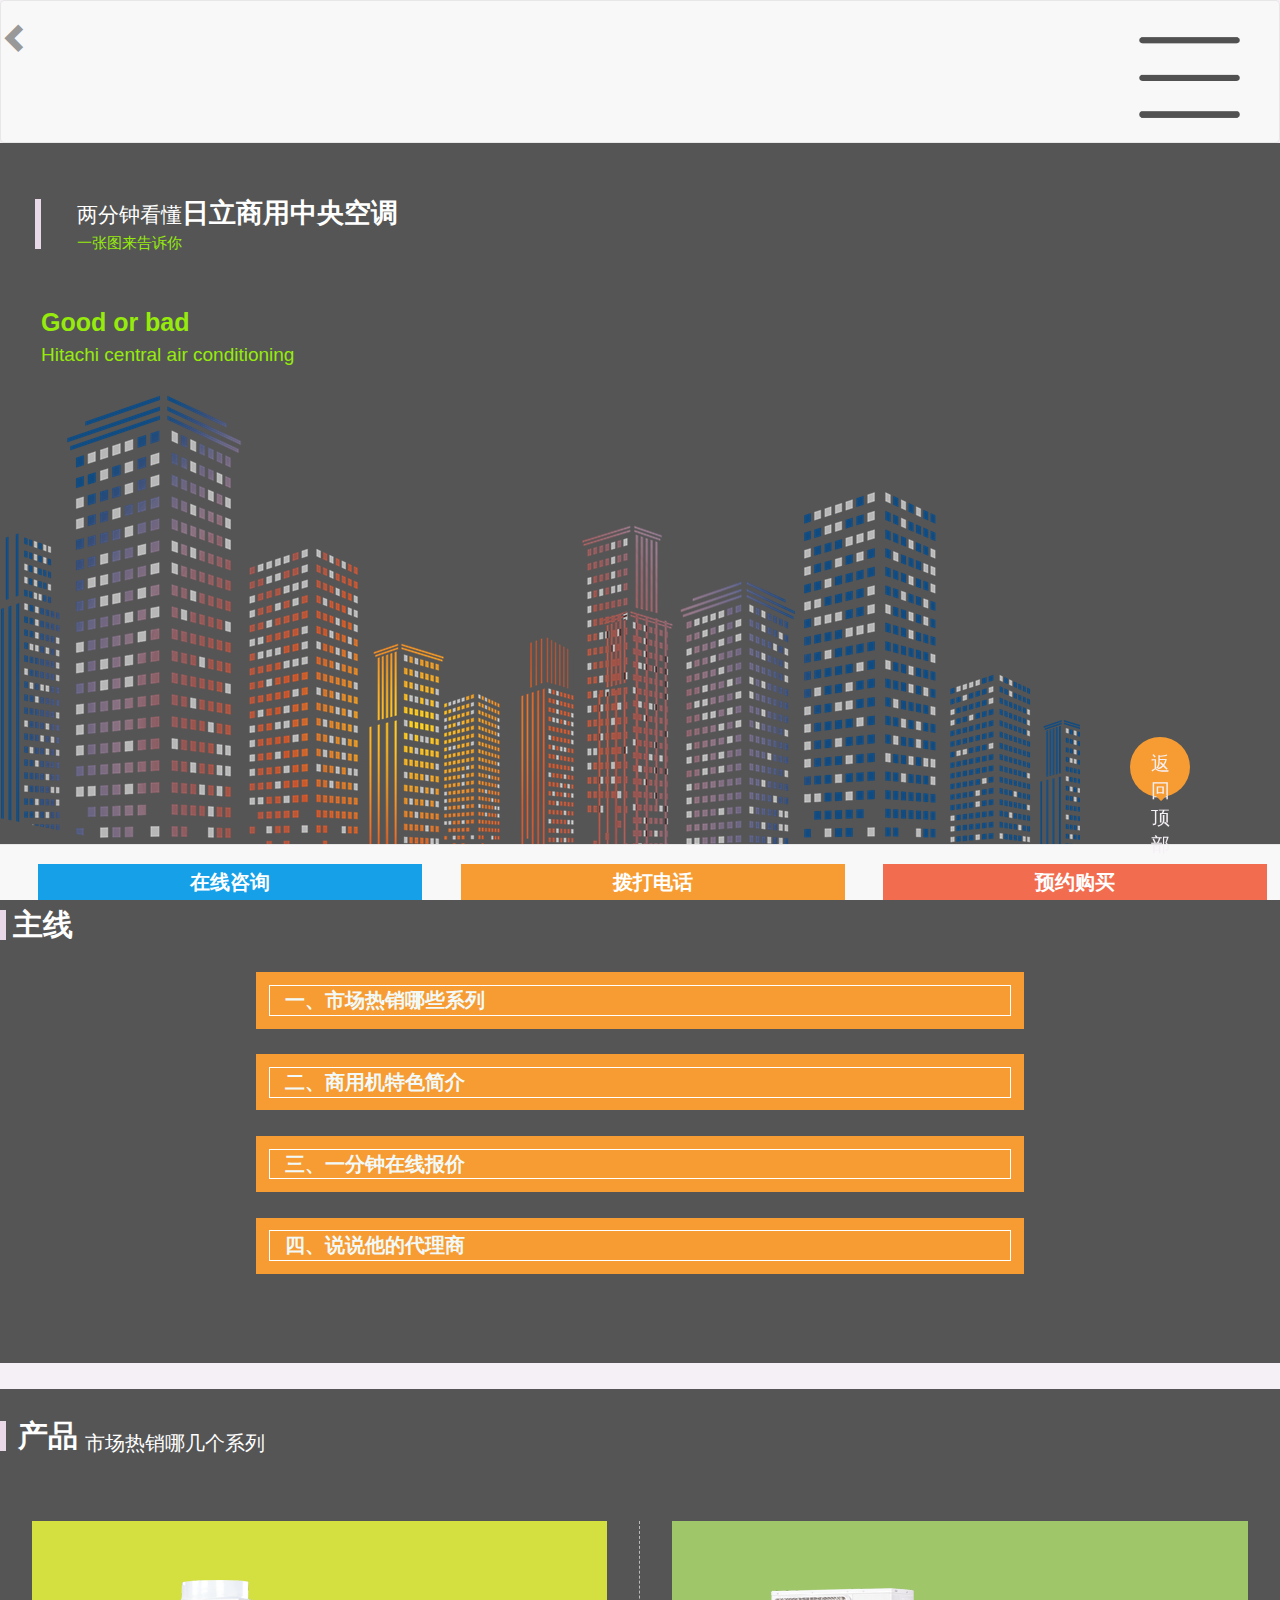
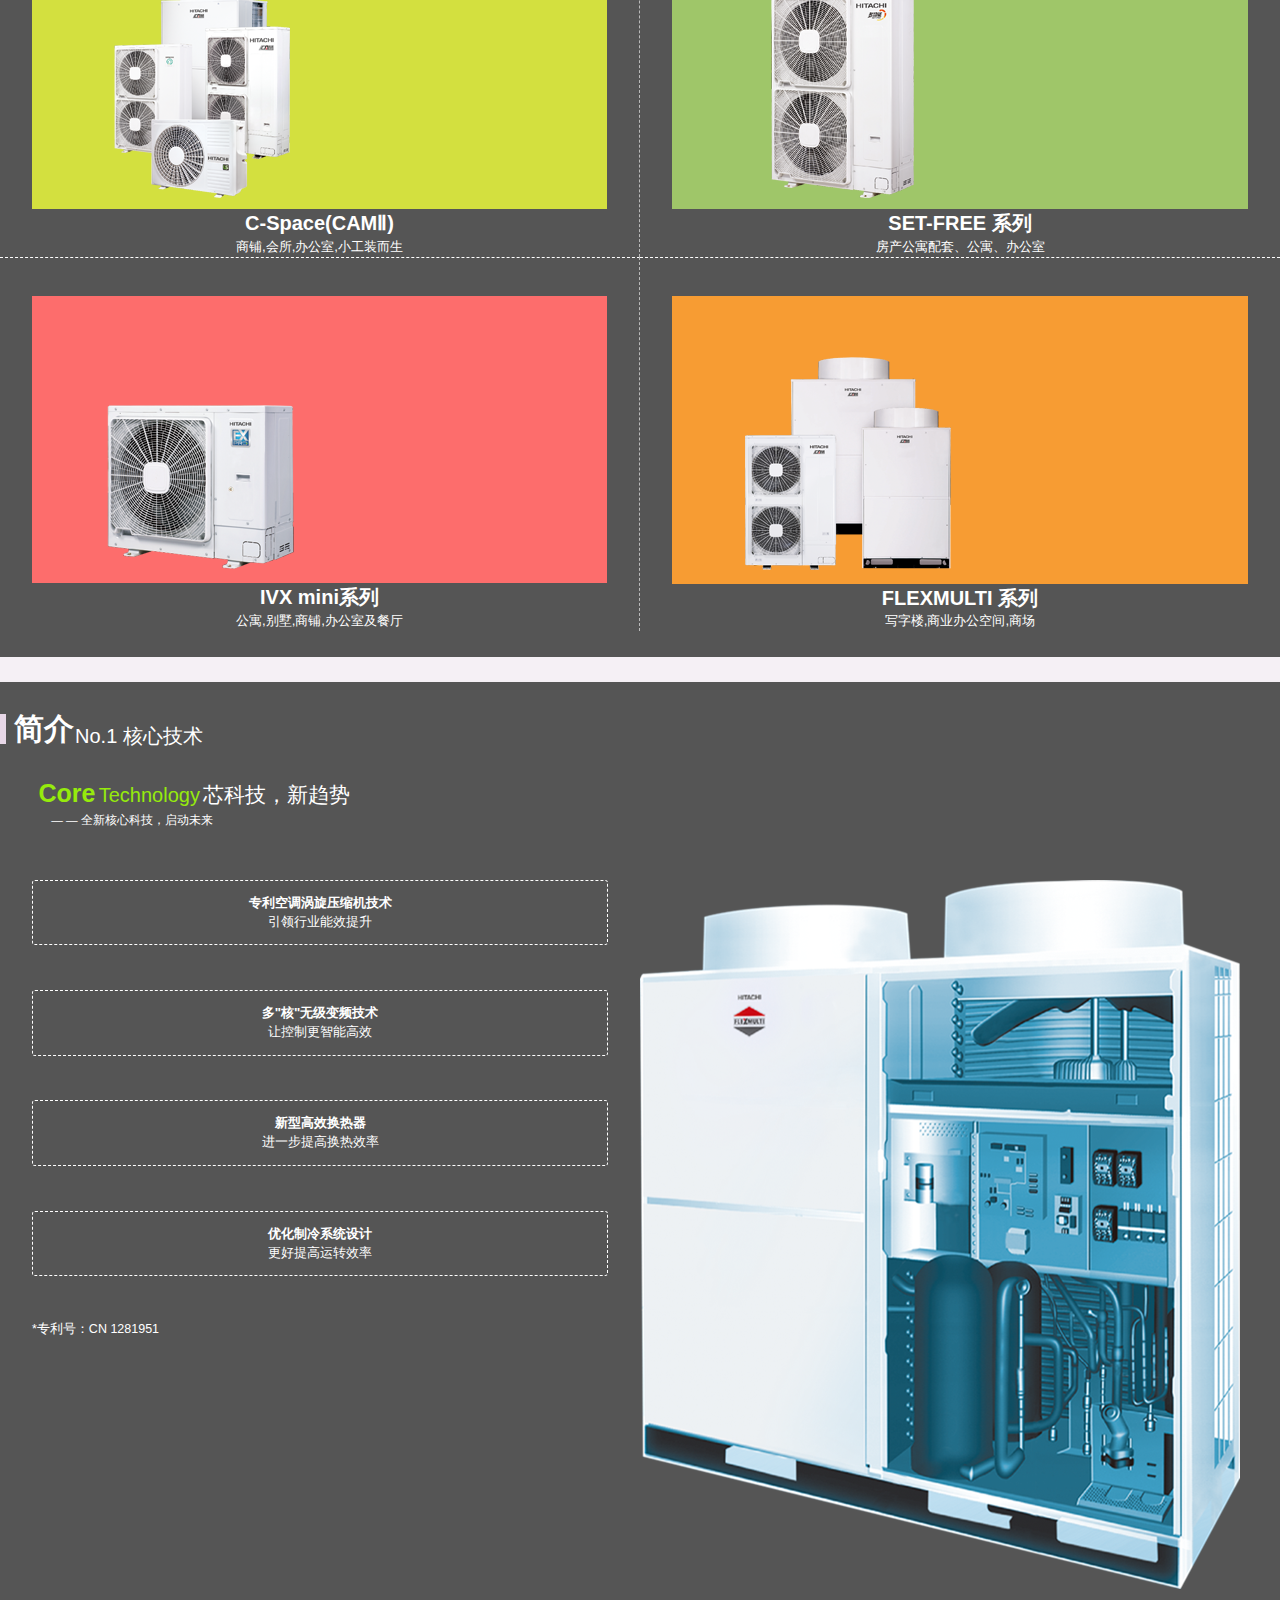
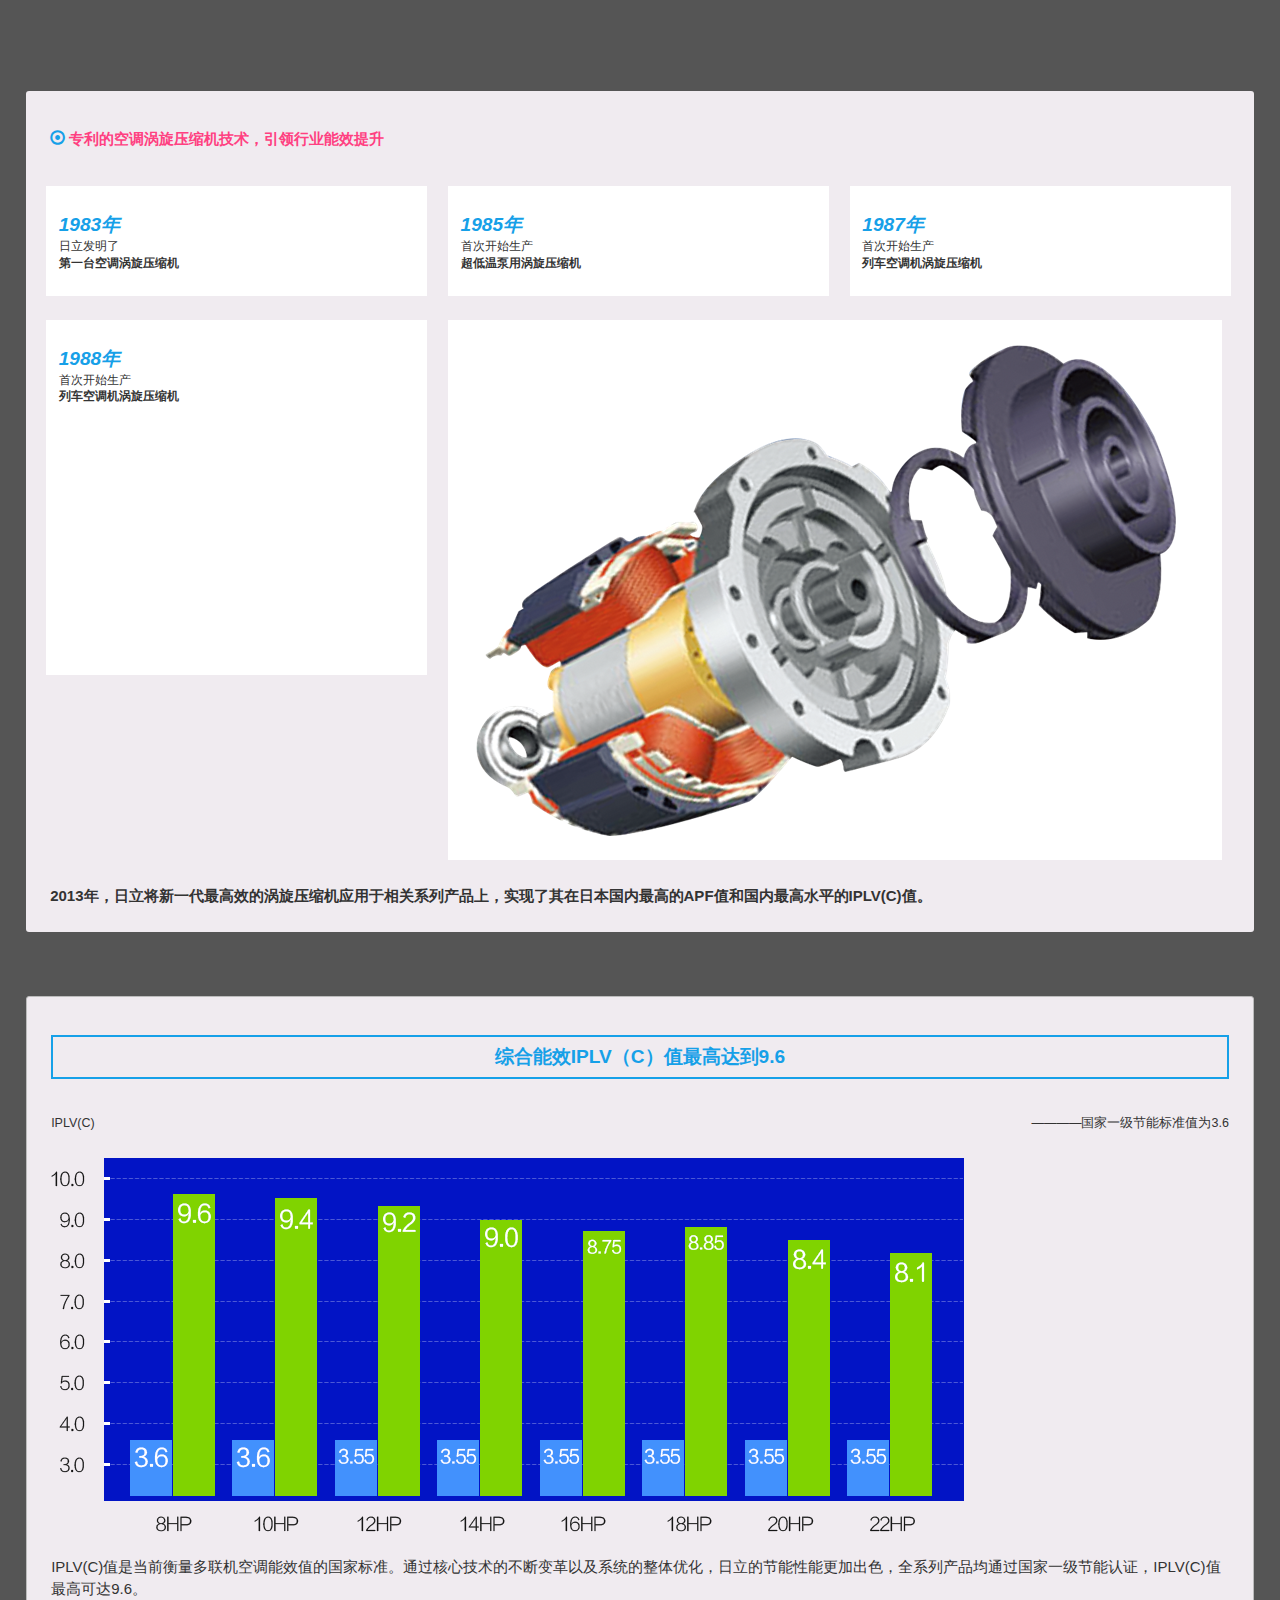
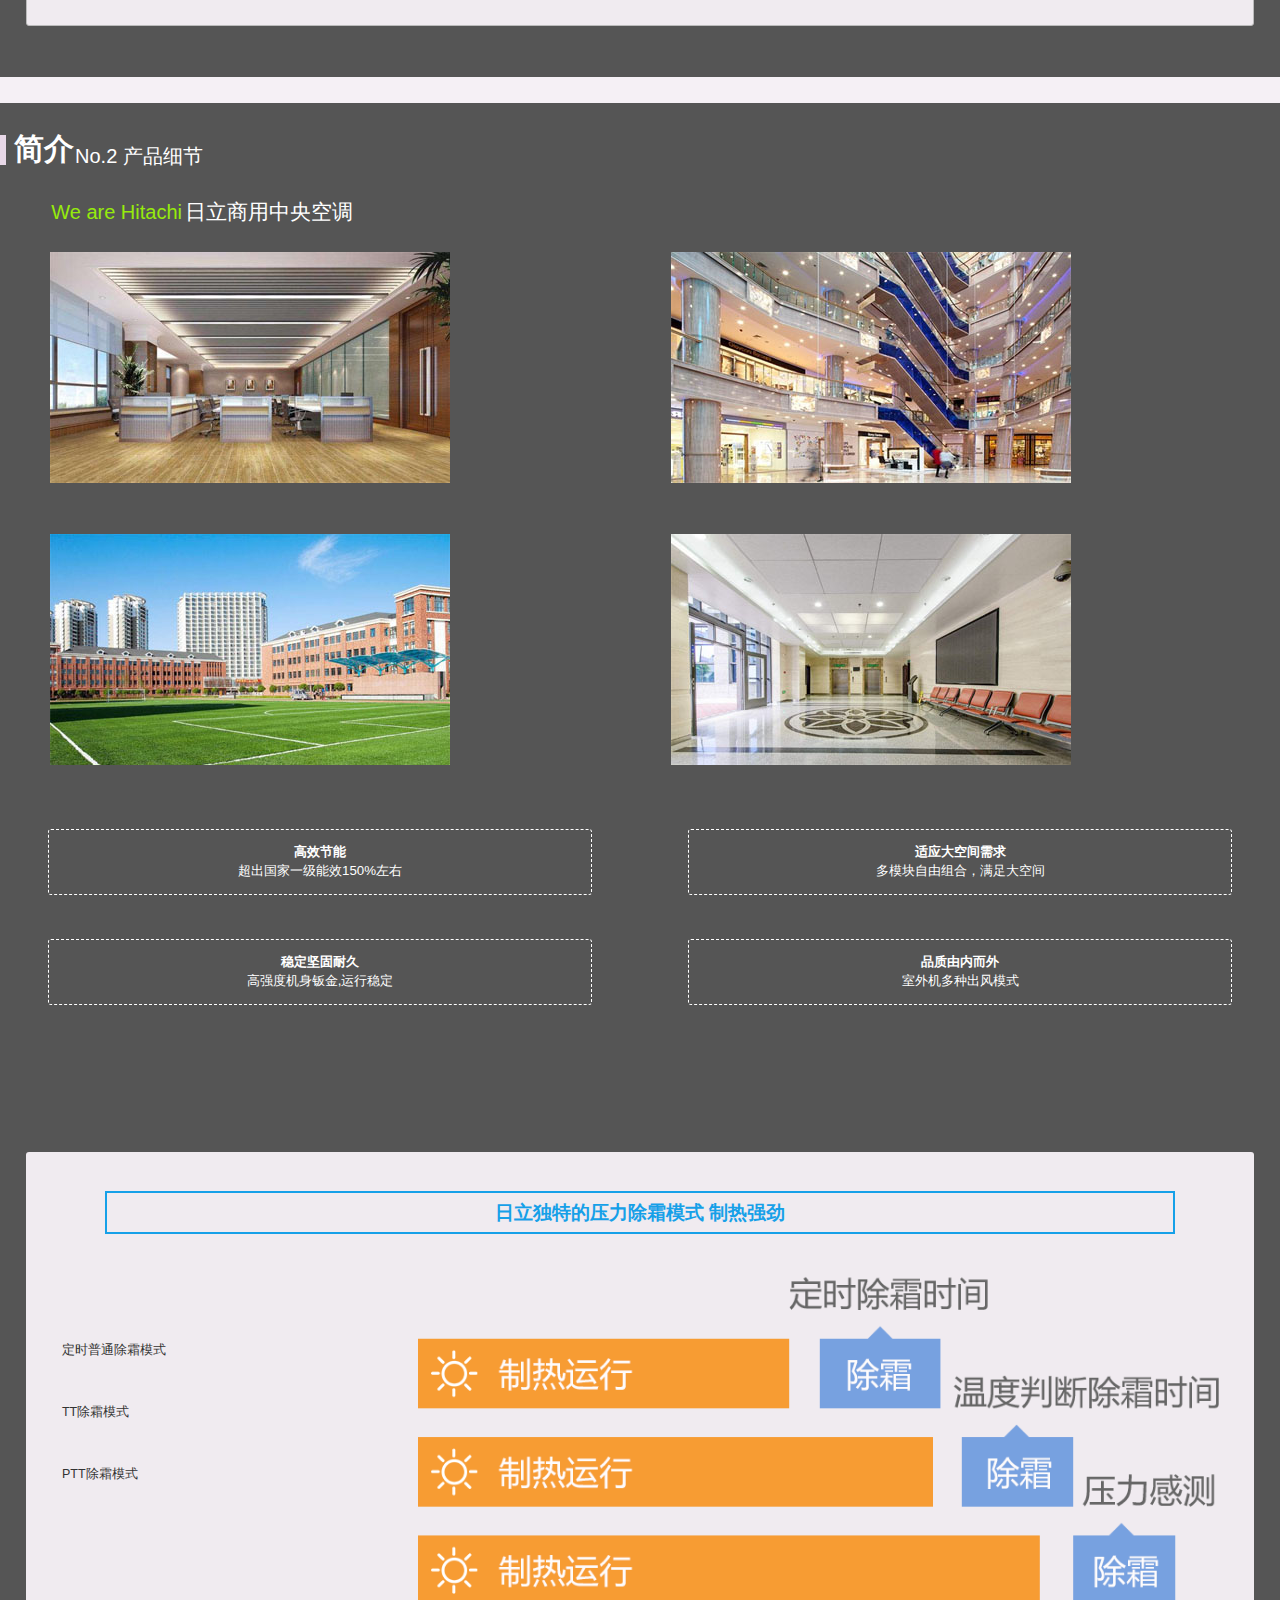
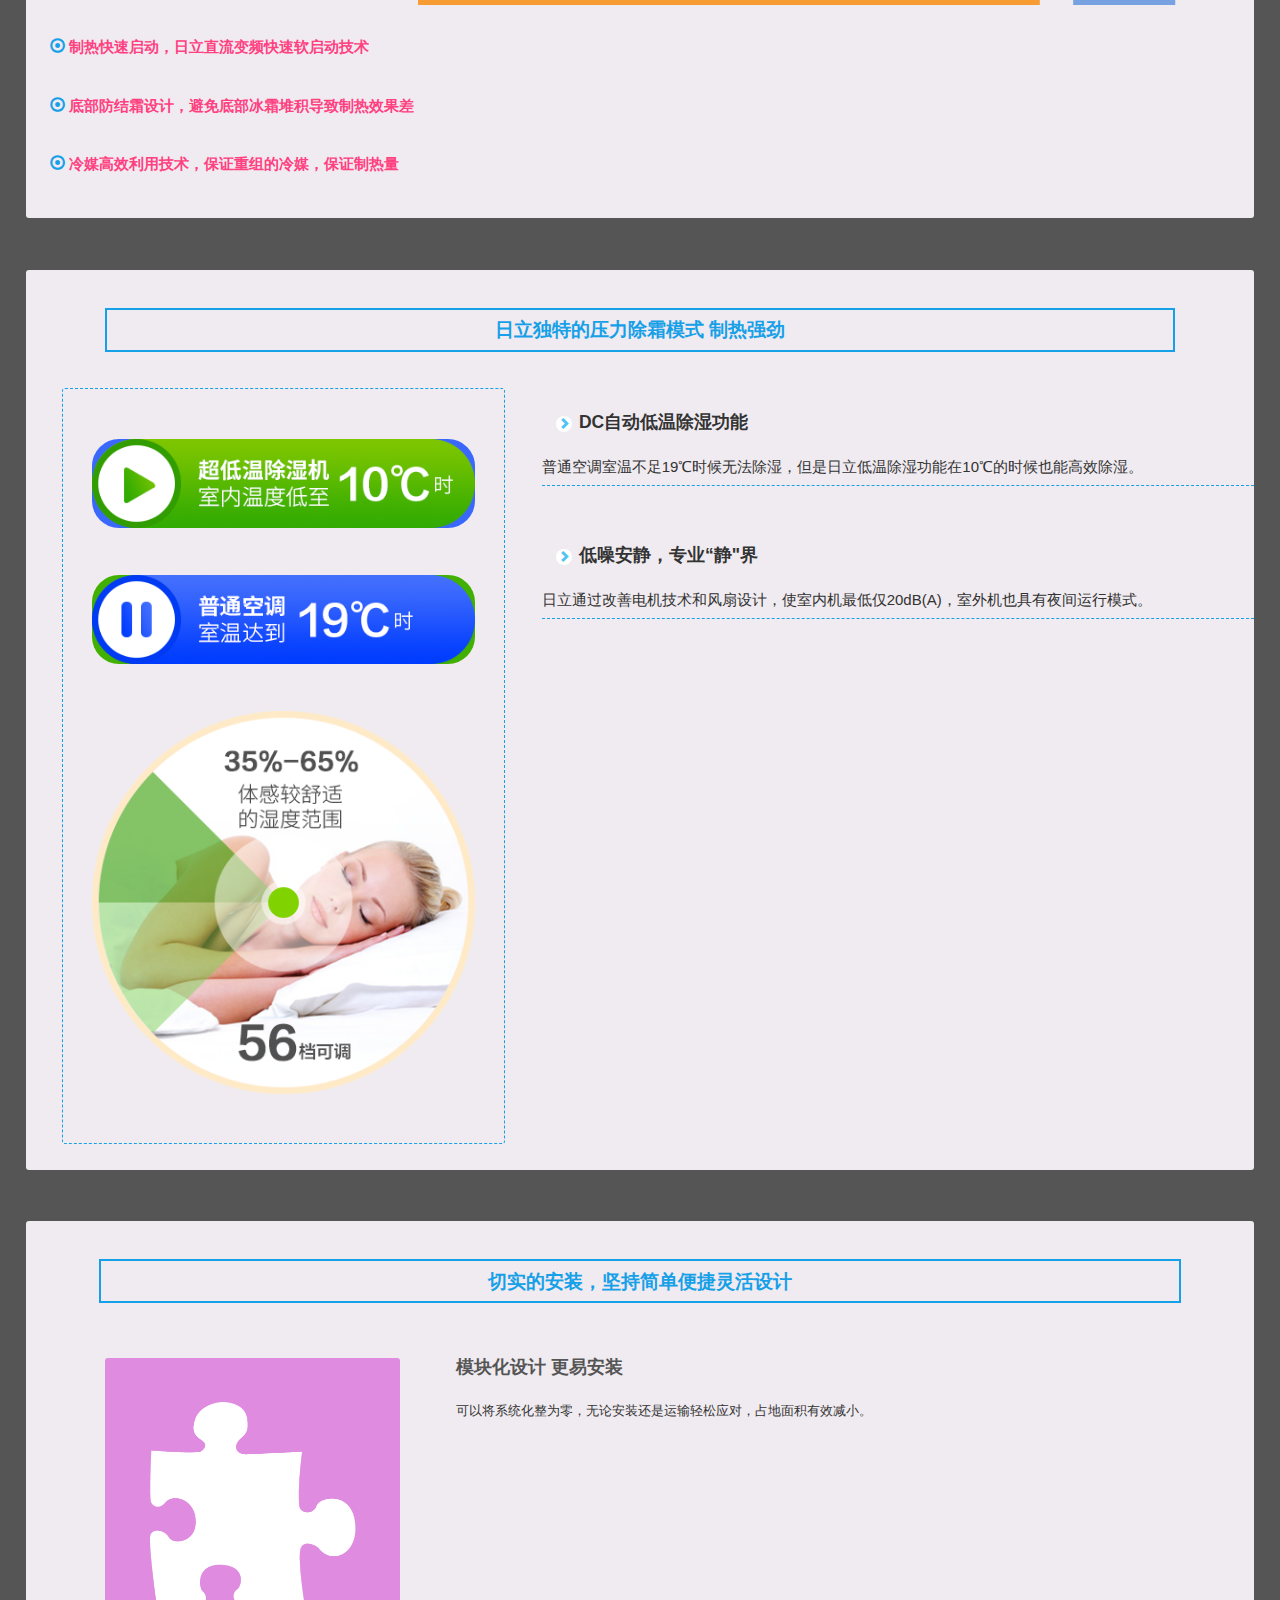
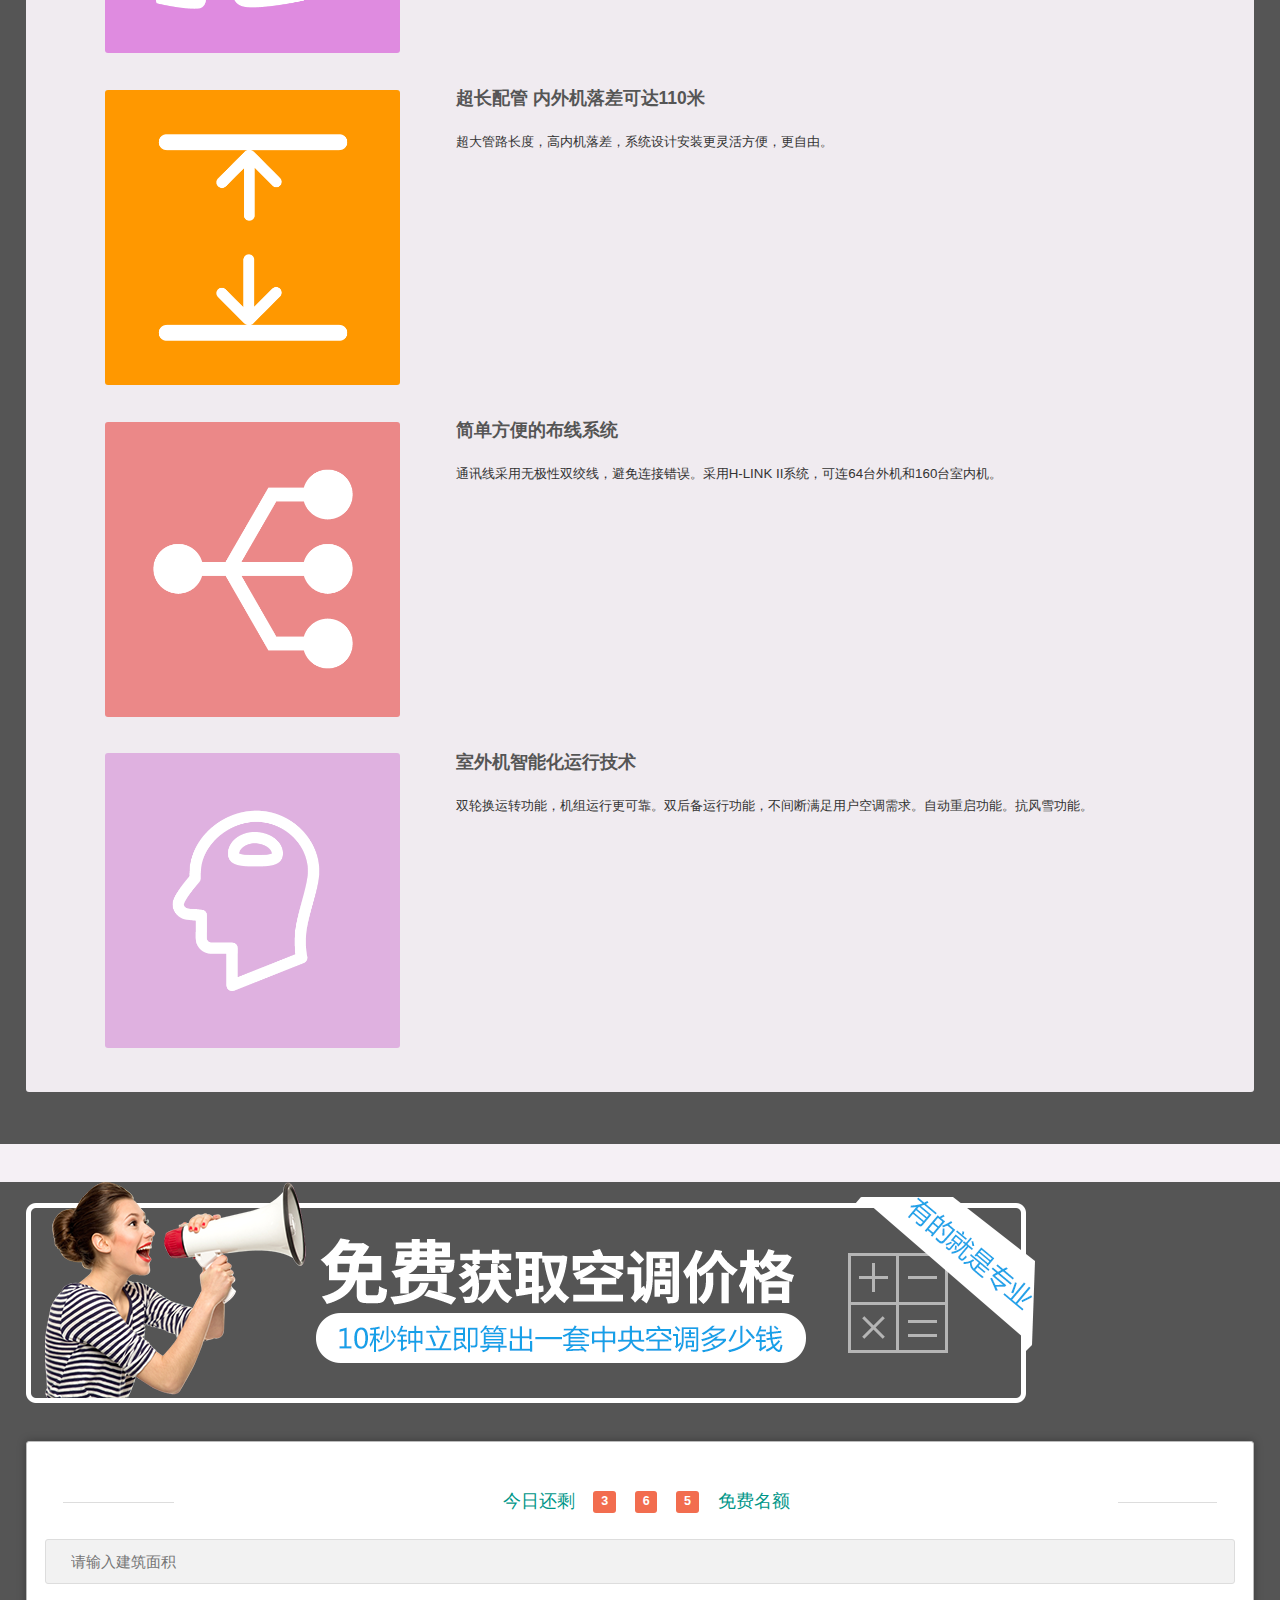
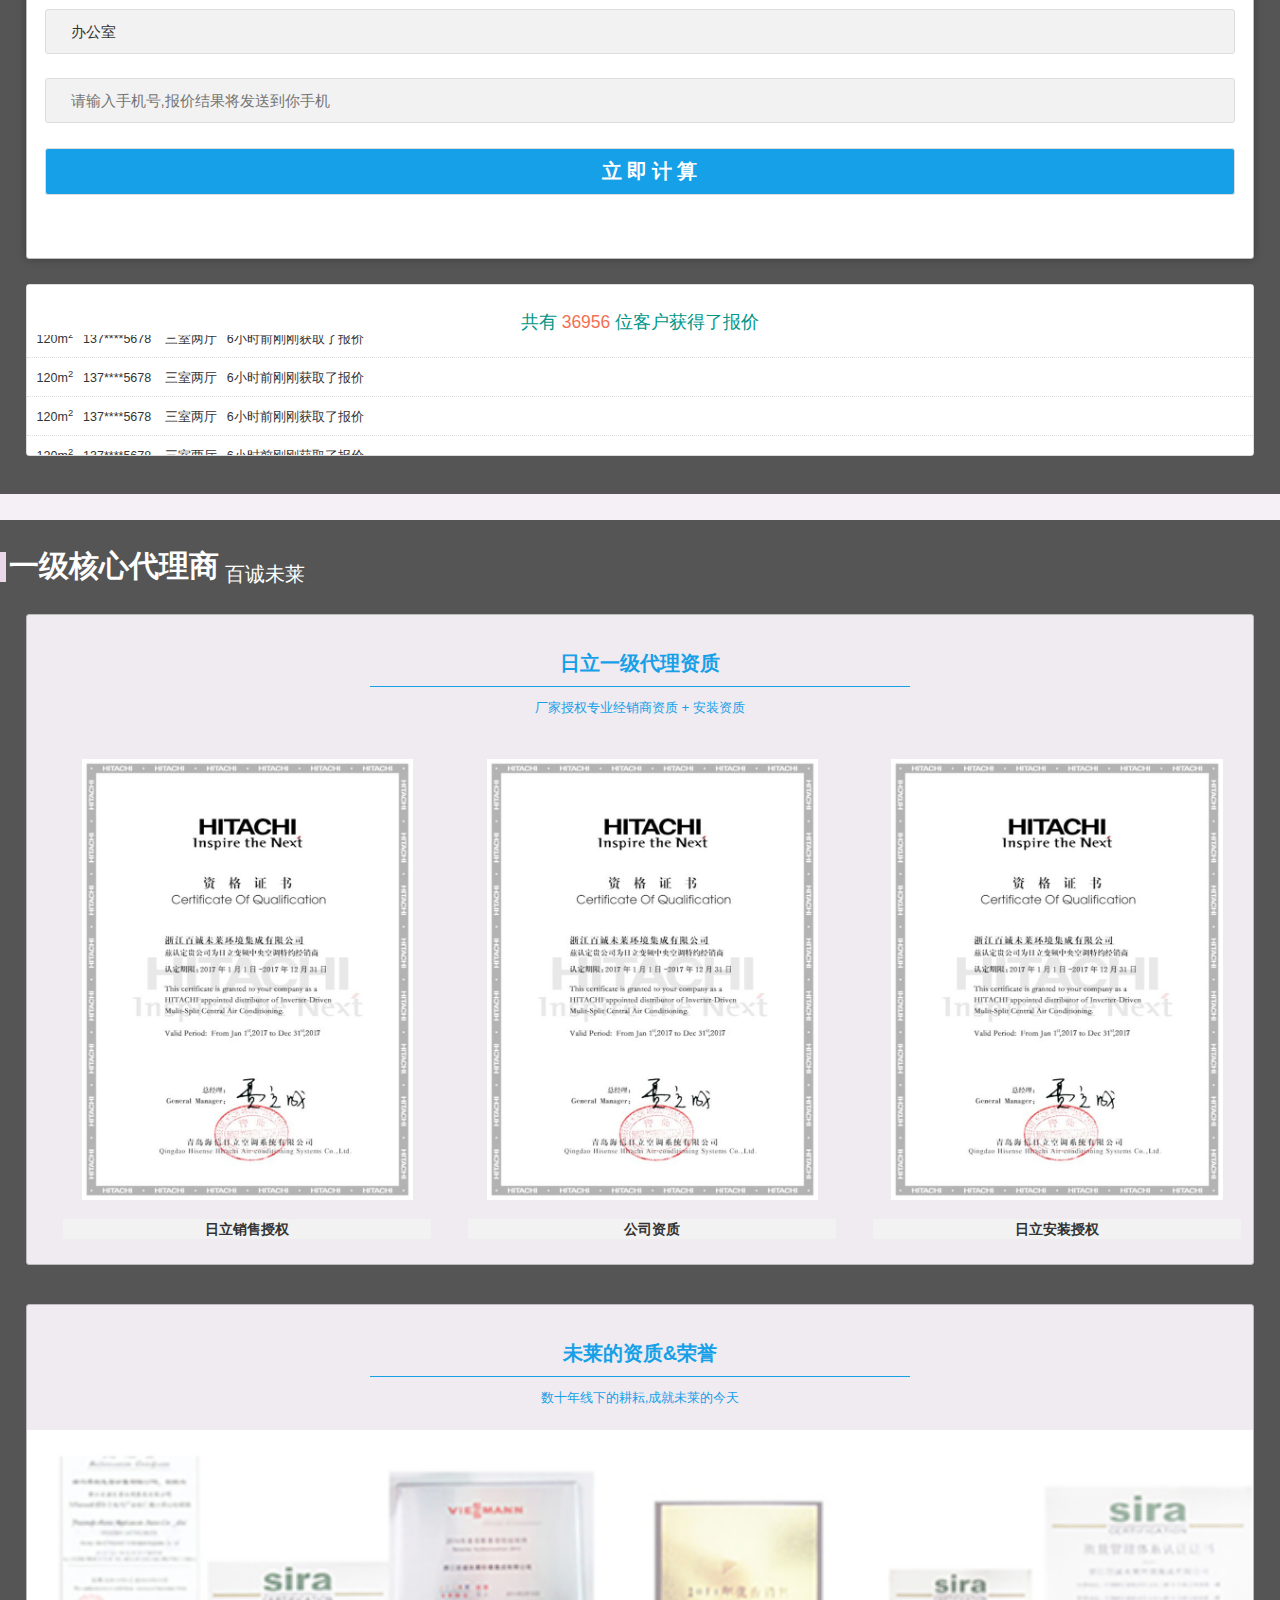
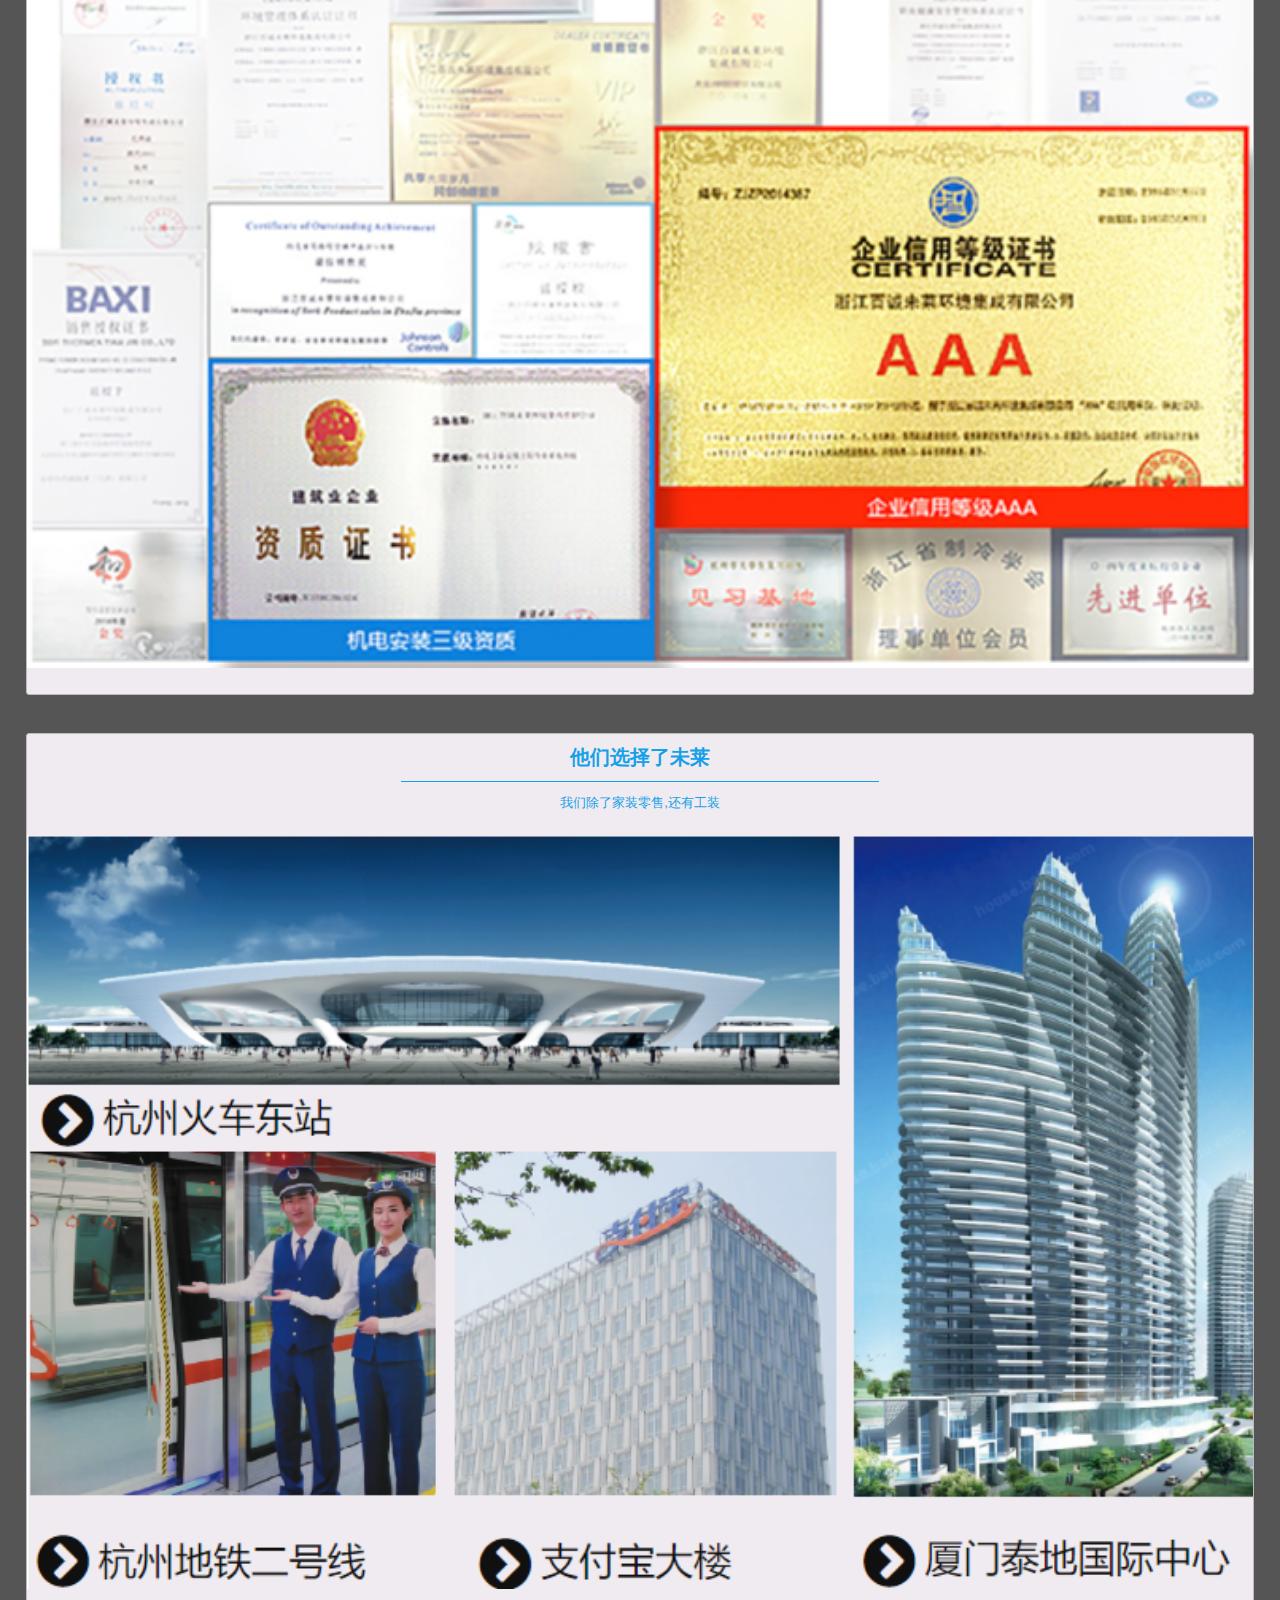
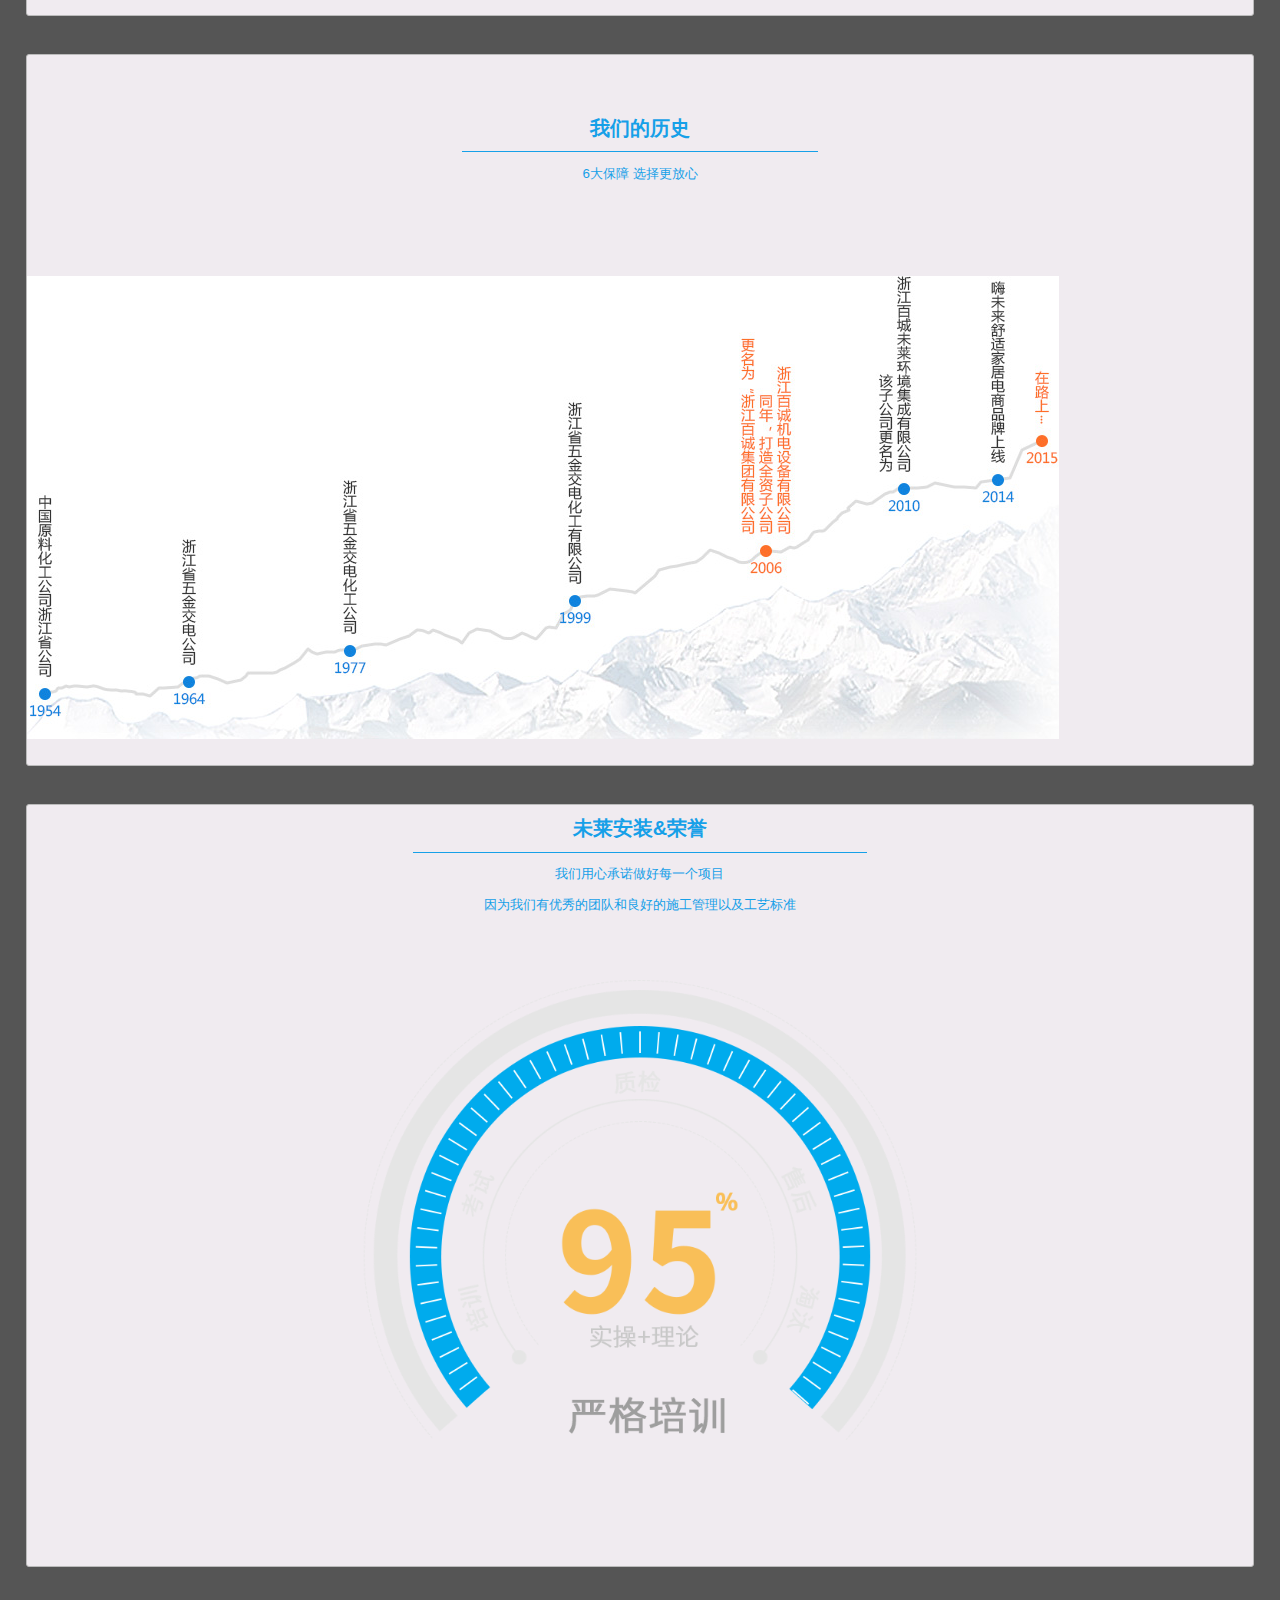
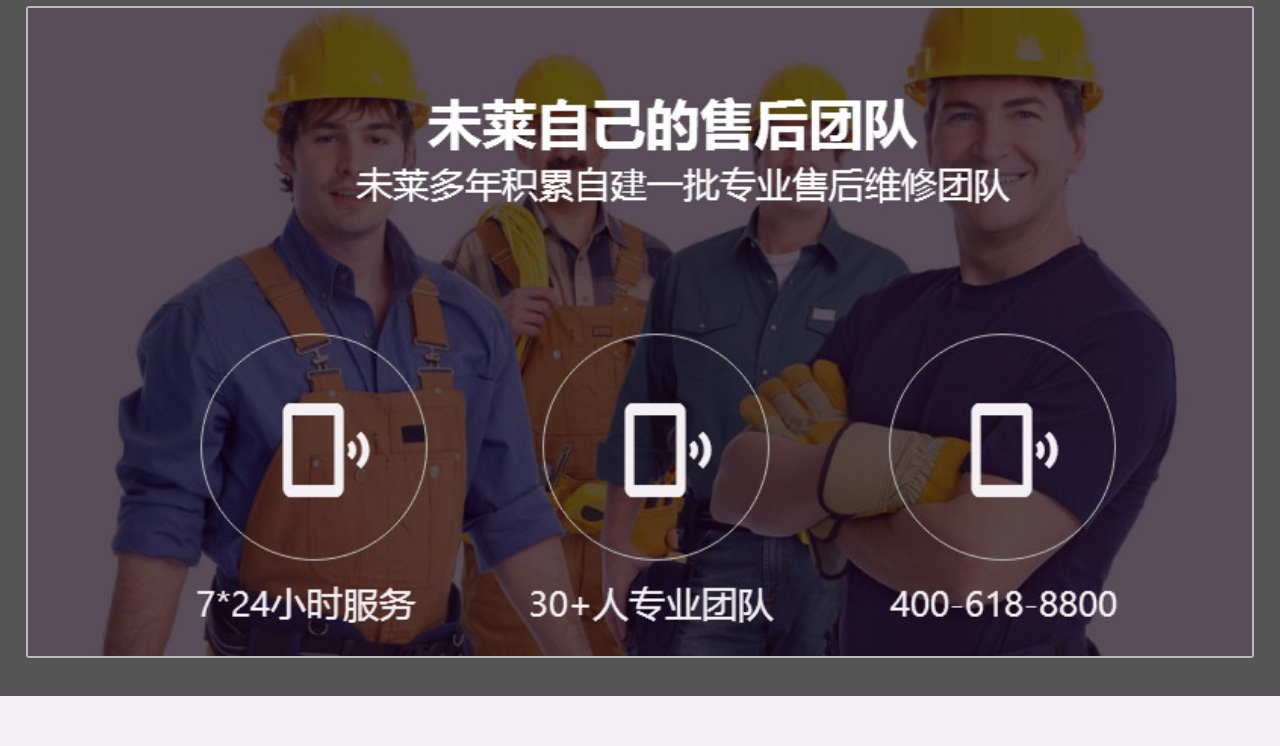
<file: hitachi_business.html>
<!DOCTYPE html>
<html>
<head lang="en">
    <meta charset="UTF-8">
    <meta http-equiv="X-UA-Compatible" content="IE=edge">
    <meta content="width=device-width, initial-scale=1.0, maximum-scale=1.0, user-scalable=0" name="viewport">
    <title></title>
    <link rel="stylesheet" href="css/bootstrap.min.css"/>
    <link rel="stylesheet" href="css/main.css"/>
</head>
<body style="background: #F5F0F5;padding-bottom: 50px;">
    <nav class="navbar navbar-default" style="margin-bottom: 0;padding-top: 1%;">
        <a href="hitachi.html" style="display: inline-block;width: 10%;">
            <span class="glyphicon glyphicon-chevron-left return-button"></span>
        </a>
        <div style="width: 10%;float: right;margin-right: 2%;">
            <a href=""><img src="img/menu.png" class="img-responsive" style="padding: 5%" alt=""/></a>
        </div>
    </nav>
    <!--标题部分-->
    <a href="" id="top"></a>
    <div style="background: #555555">
        <div style="padding: 2% 0">
            <table style="width: 100%;">
                <tr style="vertical-align: middle;">
                    <td style="width: 6%;padding-top: 2%">
                        <div class="title-top-line"></div>
                    </td>
                    <td style="width: 94%;padding-top: 2%">
                        <div style="color:white">
                            <span style="font-size: 2.1rem;">两分钟看懂</span><b style="font-size: 2.7rem;">日立商用中央空调</b>
                        </div>
                        <div style="font-size: 1.5rem;color:#96EB0C;">一张图来告诉你</div>
                    </td>
                </tr>
            </table>
        </div>
        <div>
            <div style="margin-top: 2%;color:#96EB0C;">
                <div style="font-size: 2.5rem;font-weight: bold;padding-left: 3.2%;">Good or bad</div>
                <div style="font-size: 1.9rem;padding-left: 3.2%;">Hitachi central air conditioning</div>
            </div>
            <div>
                <img src="img/raw_1507712675.png"  class="img-responsive" alt=""/>
            </div>
        </div>
    </div>
    <!--主线-->
    <div style="background: #555555;margin-top: 2%">
        <div style="padding: 2% 0">
            <table>
                <tr>
                    <td style="width: 5%"><span class="title-line"></span></td>
                    <td><b class="zhuxian-title" style="color:white">主线</b></td>
                </tr>
            </table>
        </div>
        <ul class="zhuxian">
            <li>
                <div class="zhuxian-box" style="background: #F79C33">
                    <div>
                        <b>一、市场热销哪些系列</b>
                    </div>
                </div>
            </li>
            <li>
                <div class="zhuxian-box" style="background: #F79C33">
                    <div>
                        <b>二、商用机特色简介</b>
                    </div>
                </div>
            </li>
            <li>
                <div class="zhuxian-box" style="background: #F79C33">
                    <div>
                        <b>三、一分钟在线报价</b>
                    </div>
                </div>
            </li>
            <li>
                <div class="zhuxian-box" style="background: #F79C33">
                    <div>
                        <b>四、说说他的代理商</b>
                    </div>
                </div>
            </li>
        </ul>
    </div>
    <!--市场热销-->
    <div style="background: #555555;margin-top: 2%;padding-bottom: 2%">
        <div style="padding: 2% 0">
            <table style="">
                <tr>
                    <td style="width: 5%"><span class="title-line"></span></td>
                    <td style="width: 27%"><b class="zhuxian-title" style="color: white;">产品</b></td>
                    <td style="font-size: 2rem;color: white;vertical-align: bottom">市场热销哪几个系列</td>
                </tr>
            </table>
        </div>
        <ul style="margin-top: 3%;" class="clear">
            <li style="width: 50%;float: left;text-align: center;border-right: 1px dashed #BBBBBB">
                <div style="background: #D3E03F;padding-top: 3%;padding-bottom: 1%;width: 90%;margin: 0 auto">
                    <div style="">
                        <img src="img/photo1.png" class="img-responsive" alt=""/>
                    </div>
                </div>
                <div style="font-size: 2rem;color:white;font-weight: bold">C-Space(CAMⅡ)</div>
                <div style="font-size: 1.33rem;color:white">商铺,会所,办公室,小工装而生</div>
            </li>
            <li style="width: 50%;float: left;text-align: center;">
                <div style="background: #9FC669;padding-top: 3%;padding-bottom: 1%;width: 90%;margin: 0 auto">
                    <div style="">
                        <img src="img/photo2.png" class="img-responsive"  alt=""/>
                    </div>
                </div>
                <div style="font-size: 2rem;color:white;font-weight: bold">SET-FREE 系列</div>
                <div style="font-size: 1.33rem;color:white">房产公寓配套、公寓、办公室</div>
            </li>
            <li style="width: 50%;float: left;text-align: center;border-right: 1px dashed #BBBBBB;border-top: 1px dashed white;padding-top: 3%;">
                <div style="background: #FD6D6C;padding-top: 3%;padding-bottom: 1%;width: 90%;margin: 0 auto;">
                    <div style="">
                        <img src="img/photo3.png" class="img-responsive" alt=""/>
                    </div>
                </div>
                <div style="font-size: 2rem;color:white;font-weight: bold">IVX mini系列</div>
                <div style="font-size: 1.33rem;color:white">公寓,别墅,商铺,办公室及餐厅</div>
            </li>
            <li style="width: 50%;float: left;text-align: center;border-top: 1px dashed white;padding-top: 3%;">
                <div style="background: #F79C33;padding-top: 3%;padding-bottom: 1%;width: 90%;margin: 0 auto;">
                    <div style="">
                        <img src="img/photo4.png" class="img-responsive" alt=""/>
                    </div>
                </div>
                <div style="font-size: 2rem;color:white;font-weight: bold">FLEXMULTI 系列</div>
                <div style="font-size: 1.33rem;color:white">写字楼,商业办公空间,商场</div>
            </li>
        </ul>
    </div>
    <!--简介核心技术-->
    <div style="background: #555555;margin-top: 2%;padding-bottom: 4%">
        <div style="padding: 2% 0">
            <table style="">
                <tr>
                    <td style="width: 5%"><span class="title-line"></span></td>
                    <td style="width: 32%"><b class="zhuxian-title" style="color: white;">简介</b></td>
                    <td style="font-size: 2rem;color: white;vertical-align: bottom">No.1 核心技术</td>
                </tr>
            </table>
        </div>
        <div style="padding-left: 3%">
            <b style="font-size: 2.5rem;color:#96eb0c;">Core</b>&nbsp;<span style="font-size: 2rem;color:#96eb0c;">Technology</span>&nbsp;<span style="font-size: 2.08rem;color: white">芯科技，新趋势</span>
        </div>
        <div style="font-size: 1.16rem;color:white;padding-left: 4%">— — 全新核心科技，启动未来</div>
        <div class="clear" style="margin-top: 4%">
            <ul style="width: 50%;float: left;">
                <li class="core-items">
                    <div style="font-weight: bold">专利空调涡旋压缩机技术</div>
                    <div>引领行业能效提升</div>
                </li>
                <li class="core-items">
                    <div style="font-weight: bold">多"核"无级变频技术</div>
                    <div>让控制更智能高效</div>
                </li>
                <li class="core-items">
                    <div style="font-weight: bold">新型高效换热器</div>
                    <div>进一步提高换热效率</div>
                </li>
                <li class="core-items">
                    <div style="font-weight: bold">优化制冷系统设计</div>
                    <div>更好提高运转效率</div>
                </li>
                <li style="font-size: 1.25rem;color:white;padding-left: 5%">*专利号：CN  1281951</li>
            </ul>
            <div style="width: 50%;float: left;">
                <img src="img/raw_1507963758.png" class="img-responsive" alt=""/>
            </div>
        </div>
        <div class="core-table">
            <div class="core-table-title">
                <span class="glyphicon glyphicon-record" style="color:#16A0E8"></span>&nbsp;专利的空调涡旋压缩机技术，引领行业能效提升
            </div>
            <ul class="clear">
                <li>
                    <div style="font-size: 1.91rem;color:#16A0E8"><b><i>1983年</i></b></div>
                    <div class="core-table-text">日立发明了</div>
                    <div class="core-table-text"><b>第一台空调涡旋压缩机</b></div>
                </li>
                <li>
                    <div style="font-size: 1.91rem;color:#16A0E8"><b><i>1985年</i></b></div>
                    <div class="core-table-text">首次开始生产</div>
                    <div class="core-table-text"><b>超低温泵用涡旋压缩机</b></div>
                </li>
                <li>
                    <div style="font-size: 1.91rem;color:#16A0E8"><b><i>1987年</i></b></div>
                    <div class="core-table-text">首次开始生产</div>
                    <div class="core-table-text"><b>列车空调机涡旋压缩机</b></div>
                </li>
            </ul>
            <ul class="clear" style="margin-top: 2%">
                <li style="width: 31%;padding-bottom: 22%">
                    <div style="font-size: 1.91rem;color:#16A0E8"><b><i>1988年</i></b></div>
                    <div class="core-table-text">首次开始生产</div>
                    <div class="core-table-text"><b>列车空调机涡旋压缩机</b></div>
                </li>
                <li style="width: 63%;">
                    <img src="img/raw_1507964484.png" style="padding: 0 2%" class="img-responsive" alt=""/>
                </li>
            </ul>
            <div style="font-size: 1.5rem;font-weight: bold;width: 96%;margin: 0 auto;margin-top: 2%">
                2013年，日立将新一代最高效的涡旋压缩机应用于相关系列产品上，实现了其在日本国内最高的APF值和国内最高水平的IPLV(C)值。
            </div>
        </div>
        <!--综合能效-->
        <div class="nengxiao-table">
            <div class="nengxiao-table-title" style="margin-bottom: 3%">
                综合能效IPLV（C）值最高达到9.6
            </div>
            <div class="clear" style="font-size: 1.25rem;color:#333333;margin-bottom: 2%">
                <div class="lf">IPLV(C)</div>
                <div class="rt">————国家一级节能标准值为3.6</div>
            </div>
            <div>
                <img src="img/raw_1508125292.png" class="img-responsive" alt=""/>
            </div>
            <div style="font-size: 1.5rem;color:#333333;margin-top: 2%">
                IPLV(C)值是当前衡量多联机空调能效值的国家标准。通过核心技术的不断变革以及系统的整体优化，日立的节能性能更加出色，全系列产品均通过国家一级节能认证，IPLV(C)值最高可达9.6。
            </div>
        </div>
    </div>
    <!--产品细节-->
    <div style="background: #555555;margin-top: 2%;padding-bottom: 4%">
        <div style="padding: 2% 0">
            <table style="">
                <tr>
                    <td style="width: 5%"><span class="title-line"></span></td>
                    <td style="width: 32%"><b class="zhuxian-title" style="color: white;">简介</b></td>
                    <td style="font-size: 2rem;color: white;vertical-align: bottom">No.2 产品细节</td>
                </tr>
            </table>
        </div>
        <div style="padding-left: 4%">
            <span style="color:#96EB0C;font-size: 2rem;">We are Hitachi</span>&nbsp;<span style="color: white;font-size: 2.08rem;">日立商用中央空调</span>
        </div>
        <ul class="products-imgs clear">
            <li style="margin-top: 2%;padding-left: 1.5%">
                <!--三角标题-->
                <div>
                    <img src="img/business_room.jpg" class="img-responsive" alt=""/>
                </div>
            </li>
            <li style="margin-top: 2%;padding-right: 1.5%">
                <div>
                    <img src="img/shopping_mall.jpg" class="img-responsive" alt=""/>
                </div>
            </li>
            <li style="margin-top: 4%;padding-left: 1.5%">
                <div>
                    <img src="img/school.jpg" class="img-responsive" alt=""/>
                </div>
            </li>
            <li style="margin-top: 4%;padding-right: 1.5%">
                <div>
                    <img src="img/hospital.jpg" class="img-responsive" alt=""/>
                </div>
            </li>
        </ul>
        <ul style="margin-top: 5%" class="clear">
            <li class="pro-content-items">
                <div>
                    <div style="font-weight: bold">高效节能</div>
                    <div>超出国家一级能效150%左右</div>
                </div>
            </li>
            <li class="pro-content-items">
                <div>
                    <div style="font-weight: bold">适应大空间需求</div>
                    <div>多模块自由组合，满足大空间</div>
                </div>
            </li>
            <li class="pro-content-items">
                <div>
                    <div style="font-weight: bold">稳定坚固耐久</div>
                    <div>高强度机身钣金,运行稳定</div>
                </div>
            </li>
            <li class="pro-content-items">
                <div>
                    <div style="font-weight: bold">品质由内而外</div>
                    <div>室外机多种出风模式</div>
                </div>
            </li>
        </ul>
        <div class="chusuan-modal">
            <div class="nengxiao-table-title" style="margin: 0 auto;margin-bottom: 3%;width: 87%;">
                日立独特的压力除霜模式  制热强劲
            </div>
            <ul style="width: 96%;margin: 0 auto" class="clear">
                <li style="width: 30%;float: left;font-size: 1.25rem;color:#333333;padding-top: 6%;padding-left: 1%">
                    <div style="margin-bottom: 13%">定时普通除霜模式</div>
                    <div style="margin-bottom: 13%">TT除霜模式</div>
                    <div style="margin-bottom: 13%">PTT除霜模式</div>
                </li>
                <li style="width: 70%;float: left">
                    <div>
                        <img src="img/hot_photo.png" class="img-responsive" alt=""/>
                    </div>
                </li>
            </ul>
            <!--制热快速启动-->
            <ul>
                <li class="core-table-title" style="padding: 1.5% 0;padding-left: 2%">
                    <span class="glyphicon glyphicon-record" style="color:#16A0E8"></span>&nbsp;制热快速启动，日立直流变频快速软启动技术
                </li>
                <li class="core-table-title" style="padding: 1.5% 0;padding-left: 2%">
                    <span class="glyphicon glyphicon-record" style="color:#16A0E8"></span>&nbsp;底部防结霜设计，避免底部冰霜堆积导致制热效果差
                </li>
                <li class="core-table-title" style="padding: 1.5% 0;padding-left: 2%">
                    <span class="glyphicon glyphicon-record" style="color:#16A0E8"></span>&nbsp;冷媒高效利用技术，保证重组的冷媒，保证制热量
                </li>
            </ul>
        </div>
        <div class="chusuan-modal" style="margin-top: 4%">
            <div class="nengxiao-table-title" style="margin: 0 auto;margin-bottom: 3%;width: 87%;">
                日立独特的压力除霜模式  制热强劲
            </div>
            <div style="margin-top: 3%" class="clear">
                <div class="youdian5-left-content" style="border: 1px dashed #16A0E8">
                    <div class="content-button" style="background: #3A68FD">
                        <img src="img/raw_1507685434.png" class="img-responsive" alt=""/>
                    </div>
                    <div class="content-button" style="background: #41B001">
                        <img src="img/raw_1507685297.png" class="img-responsive" alt=""/>
                    </div>
                    <div style="width: 98%;margin: 0 auto">
                        <img src="img/raw_1507685458.png" class="img-responsive" alt=""/>
                    </div>
                </div>
                <ul style="width: 61%;float: left;padding-left: 3%">
                    <li>
                        <div style="padding: 3% 0;padding-left: 2%;">
                            <div class="youdian3"><span class="glyphicon glyphicon-chevron-right" style="color:#4EC3F5"></span></div><b style="font-size:1.75rem;">DC自动低温除湿功能</b>
                        </div>
                        <div style="font-size: 1.5rem;border-bottom: 1px dashed #16A0E8;padding-bottom: 1%;color: #333333">
                            普通空调室温不足19℃时候无法除湿，但是日立低温除湿功能在10℃的时候也能高效除湿。
                        </div>
                    </li>
                    <li>
                        <div style="padding: 3% 0;padding-left: 2%;margin-top: 5%">
                            <div class="youdian3"><span class="glyphicon glyphicon-chevron-right" style="color:#4EC3F5"></span></div><b style="font-size:1.75rem;">低噪安静，专业“静"界</b>
                        </div>
                        <div style="font-size: 1.5rem;border-bottom: 1px dashed #16A0E8;padding-bottom: 1%;color: #333333">
                            日立通过改善电机技术和风扇设计，使室内机最低仅20dB(A)，室外机也具有夜间运行模式。
                        </div>
                    </li>
                </ul>
            </div>
        </div>
        <!--切实的安装-->
        <div class="chusuan-modal" style="margin-top: 4%">
            <div class="nengxiao-table-title" style="margin: 0 auto;margin-bottom: 3%;width: 88%;">
                切实的安装，坚持简单便捷灵活设计
            </div>
            <ul class="install">
                <li class="clear">
                    <div style="width: 30%;float: left;margin-left: 5%;">
                        <div style="background: #DF8BE0;width: 80%;margin: 5%;border-radius: 3px;">
                            <img src="img/raw_1507973484.png" style="padding: 15%;" class="img-responsive" alt=""/>
                        </div>
                    </div>
                    <ul style="width: 60%;float: left">
                        <li style="font-size: 1.75rem;font-weight: bold;color:#555555;margin-bottom: 3%;padding-top: 2%">模块化设计 更易安装</li>
                        <li style="font-size: 1.33rem;color:#333333;">可以将系统化整为零，无论安装还是运输轻松应对，占地面积有效减小。</li>
                    </ul>
                </li>
                <li class="clear">
                    <div style="width: 30%;float: left;margin-left: 5%;">
                        <div style="background: #FF9800;width: 80%;margin: 5%;border-radius: 3px;">
                            <img src="img/raw_1507973760.png" style="padding: 15%;" class="img-responsive" alt=""/>
                        </div>
                    </div>
                    <ul style="width: 60%;float: left">
                        <li style="font-size: 1.75rem;font-weight: bold;color:#555555;margin-bottom: 3%;padding-top: 2%">超长配管 内外机落差可达110米</li>
                        <li style="font-size: 1.33rem;color:#333333;">超大管路长度，高内机落差，系统设计安装更灵活方便，更自由。</li>
                    </ul>
                </li>
                <li class="clear">
                    <div style="width: 30%;float: left;margin-left: 5%;">
                        <div style="background: #EB8888;width: 80%;margin: 5%;border-radius: 3px;">
                            <img src="img/raw_1507973845.png" style="padding: 15%;" class="img-responsive" alt=""/>
                        </div>
                    </div>
                    <ul style="width: 60%;float: left">
                        <li style="font-size: 1.75rem;font-weight: bold;color:#555555;margin-bottom: 3%;padding-top: 2%">简单方便的布线系统</li>
                        <li style="font-size: 1.33rem;color:#333333;">通讯线采用无极性双绞线，避免连接错误。采用H-LINK II系统，可连64台外机和160台室内机。</li>
                    </ul>
                </li>
                <li class="clear">
                    <div style="width: 30%;float: left;margin-left: 5%;">
                        <div style="background: #DFB1E0;width: 80%;margin: 5%;border-radius: 3px;">
                            <img src="img/raw_1507974436.png" style="padding: 15%;" class="img-responsive" alt=""/>
                        </div>
                    </div>
                    <ul style="width: 60%;float: left">
                        <li style="font-size: 1.75rem;font-weight: bold;color:#555555;margin-bottom: 3%;padding-top: 2%">室外机智能化运行技术</li>
                        <li style="font-size: 1.33rem;color:#333333;">双轮换运转功能，机组运行更可靠。双后备运行功能，不间断满足用户空调需求。自动重启功能。抗风雪功能。</li>
                    </ul>
                </li>
            </ul>
        </div>

    </div>
    <!--免费报价-->
    <div style="background: #555555;margin-top: 2%;padding-bottom: 3%">
        <div style="width: 96%;margin: 3% auto;">
            <img src="img/raw_1507709808.png" class="img-responsive" alt=""/>
        </div>
        <div class="form-box-show" style="background: white;width:96%;margin:0 auto;border-radius: 3px;border: 1px solid #BBBBBB;padding: 3% 0">
            <div style="margin:10px 0;position: relative;min-height: 2em;">
                <div class="header"><label>今日还剩</label><span>3</span><b>6</b><i style="margin-right: 2%;font-style: normal">5</i><label>免费名额</label></div>
                <div style="width: 94%;border-bottom:1px solid #dddddd;position: absolute;left:3%;top:46%;z-index: 10;"></div>
            </div>
            <form action="" class="cal-form" id="cal-from-business">
                <input type="hidden" value="post" name="action">
                <input type="hidden" value="14" name="diyid">
                <input type="hidden" value="2" name="do">
                <div>
                    <input type="number" placeholder="请输入建筑面积" name="square"/>
                </div>
                <div>
                    <select class="selectbox" id="11" name="">
                        <option value="1">办公室</option>
                        <option value="2">商场</option>
                        <option value="3">医院</option>
                    </select>
                </div>
                <div>
                    <input type="number" placeholder="请输入手机号,报价结果将发送到你手机" name="phone"/>
                </div>
                <div>
                    <input type="button"  value="立即计算" style="background: #16A0E8;color: #ffffff;font-weight: bold;letter-spacing: 5px;font-size: 2rem;height: 2.35em;"/>
                </div>
                <input type="hidden" value="name,text;phone,text;" name="dede_fields">
                <input type="hidden" value="f8130eef5454e4d8a0e15adafca06a59" name="dede_fieldshash">
            </form>
        </div>
        <!--滚动栏-->
        <div class="customer-slider" style="width: 96%;margin: 0 auto;margin-top: 2%">
            <div style="text-align: center;background: white">
                <div style="font-size: 1.75rem;color:#009688;padding-top: 2%">共有&nbsp;<span style="color:#F27154;">36956</span>&nbsp;位客户获得了报价</div>
            </div>
            <div class="txtMarquee-top">
                <div class="bd">
                    <ul class="infoList" style="font-size: 1.25rem">
                        <li><span style="margin: 0 10px;">120m<sup>2</sup></span>137****5678 <span style="margin: 0 10px;">三室两厅</span>6小时前刚刚获取了报价</li>
                        <li><span style="margin: 0 10px;">120m<sup>2</sup></span>137****5678 <span style="margin: 0 10px;">三室两厅</span>6小时前刚刚获取了报价</li>
                        <li><span style="margin: 0 10px;">120m<sup>2</sup></span>137****5678 <span style="margin: 0 10px;">三室两厅</span>6小时前刚刚获取了报价</li>
                    </ul>
                </div>
            </div>
        </div>
    </div>
    <div style="background: #555555;margin-top: 2%;padding-bottom: 3%">
        <div style="padding: 2% 0">
            <table style="">
                <tr>
                    <td style=""><span class="title-line"></span></td>
                    <td style="">&nbsp;<b class="zhuxian-title" style="color: white;padding:0">一级核心代理商</b></td>
                    <td style="font-size: 2rem;color: white;vertical-align: bottom">&nbsp;百诚未莱</td>
                </tr>
            </table>
        </div>
        <div class="mt3 hitachi_1_slider">
            <div class="products-title">
                <h4 class="main-title" style="margin-top: 2%">日立一级代理资质</h4>
                <div class="title-bottom-line" style="width: 44%"></div>
                <p style="padding: 1% 0;font-size: 1.33rem;">厂家授权专业经销商资质 + 安装资质</p>
            </div>
            <ul style="overflow: hidden">
                <li style="width: 30%;float: left;margin-left: 3%">
                    <div>
                        <img class="img-responsive" style="padding: 5%" src="img/raw_1502371964.jpeg" alt=""/>
                    </div>
                    <div class="company-authorize-text" style="background: #F2F2F2">日立销售授权</div>
                </li>
                <li style="width: 30%;float: left;text-align: center;margin-left: 3%">
                    <div>
                        <img class="img-responsive" style="padding: 5%" src="img/raw_1502371964.jpeg" alt=""/>
                    </div>
                    <div class="company-authorize-text" style="background: #F2F2F2">公司资质</div>
                </li>
                <li style="width: 30%;float: left;margin-left: 3%">
                    <div>
                        <img class="img-responsive" style="padding: 5%" src="img/raw_1502371964.jpeg" alt=""/>
                    </div>
                    <div class="company-authorize-text" style="background: #F2F2F2">日立安装授权</div>
                </li>
            </ul>
        </div>
    </div>
    <!--未来资质-->
    <div style="background: #555555;padding-bottom: 3%">
        <div class="hitachi_1_slider">
            <div class="products-title">
                <h4 class="main-title" style="margin-top: 2%">未莱的资质&荣誉</h4>
                <div class="title-bottom-line" style="width: 44%"></div>
                <p style="padding: 1% 0;font-size: 1.33rem;">数十年线下的耕耘,成就未莱的今天</p>
            </div>
            <div>
                <img style="width: 100%" class="img-responsive"  src="img/raw_1502442459.png" alt=""/>
            </div>
        </div>
    </div>
    <!--选择了未来-->
    <div style="background: #555555;padding-bottom: 3%">
        <div class="hitachi_1_slider">
            <div class="products-title">
                <h4 class="main-title" >他们选择了未莱</h4>
                <div class="title-bottom-line" style="width: 39%"></div>
                <p style="padding: 1% 0;font-size: 1.33rem;">我们除了家装零售,还有工装</p>
            </div>
            <div>
                <img style="width: 100%" class="img-responsive" src="img/2017-10-17_215052.png" alt=""/>
            </div>
        </div>
    </div>
    <!--我们的历史-->
    <div style="background: #555555;padding-bottom: 3%">
        <div class="hitachi_1_slider">
            <div style="margin-top: 18%">
                <div style="position: relative">
                    <div class="products-title" style="position: absolute;width:100%;top:-37%;">
                        <h4 class="main-title">我们的历史</h4>
                        <div style="width: 29%;border-bottom: 1px solid #16A0E8;height: 1px;margin: 0 auto;"></div>
                        <div style="padding: 1% 0;font-size: 1.33rem;">6大保障&nbsp;选择更放心</div>
                    </div>
                    <div>
                        <img class="img-responsive" src="img/raw_1502717269.png" alt=""/>
                    </div>
                </div>
            </div>
        </div>
    </div>
    <!--未来安装工艺-->
    <div style="background: #555555;padding-bottom: 3%">
        <div class="hitachi_1_slider">
            <div class="products-title">
                <h4 class="main-title">未莱安装&荣誉</h4>
                <div class="title-bottom-line" style="width: 37%;margin-bottom: 1%"></div>
                <div style="font-size: 1.33rem;margin-bottom: 1%">我们用心承诺做好每一个项目</div>
                <div style="font-size: 1.33rem;margin-bottom: 1%">因为我们有优秀的团队和良好的施工管理以及工艺标准</div>
            </div>
            <div style="width: 50%;margin: 0 auto;">
                <img class="img-responsive"  src="img/raw_1505730941.png" alt=""/>
            </div>
        </div>
    </div>
    <!--售后团队-->
    <div style="background: #555555;padding-bottom: 3%">
        <div style="width: 96%;margin:0 auto;border: 2px solid #BBBBBB;border-radius: 3px;">
            <img class="img-responsive" style="width: 100%" src="img/servi_group.jpg" alt=""/>
        </div>
    </div>
    <!--返回顶部-->
    <div style="background: #ffffff;" class="clear" >
        <div class="return-top">
            <a href="#top" style="color:#F5F0F5;font-size: 1.9rem;">返回顶部</a>
            <span class="glyphicon glyphicon-triangle-bottom" style="color: #F79C33;position: absolute;left: 41%;top: 91%;"></span>
        </div>
    </div>
    <!--底部导航栏-->
    <nav class="navbar navbar-default navbar-fixed-bottom">
        <ul class="nav-bottom">
            <li style="background:#16A0E8 "><a href="#">在线咨询</a></li>
            <li style="background:#F79C33 "><a href="tel:057186691616">拨打电话</a></li>
            <li style="background:#F26D4F "><a data-target="#myModal" data-toggle="modal">预约购买</a></li>
        </ul>
    </nav>
    <!--计算单价弹出框-->
    <div class="modal fade" id="PriceModal" tabindex="-1" role="dialog" aria-labelledby="myModalLabel">
        <div class="modal-dialog" role="document">
            <div class="modal-content" style="position: relative">
                <div style="position: relative;">
                    <span class="modal-close msg-close PriceModal-close"></span>
                </div>
                <div class="modal-body" style="position: relative">
                    <!--<div class="sanjiao"></div>-->
                    <div style="background: #F5F0F5;">
                        <h4 style="width: 70%;margin: 1% auto;padding-top: 4%;font-weight:bold;font-size:2rem;color: #16A0E8;text-align: center;">您选择的预估价为</h4>
                        <p style="width: 50%;margin: 0 auto;text-align: center"><b style="font-size: 2rem;color:#828181">3.8</b><span style="font-size: 1.55rem;">万元左右</span></p>
                    </div>
                    <div style="padding-top: 33px;border: 1px solid #dddddd;border-top: 1px solid transparent">
                        <div style="width: 50%;margin: 0 auto;color:#828181;border: 1px solid #dddddd;border-radius: 5px;text-align: center;padding: 1%;">
                            <p><b style="font-size: 1.75rem;">设备费：</b><span style="font-size: 1.55rem;">3.2万元</span></p>
                            <div><b style="font-size: 1.75rem;">安装费：</b><span style="font-size: 1.55rem;">0.6万元</span></div>
                        </div>
                        <div style="font-size: 1.55rem;color:#16A0E8;margin: 2% auto;text-align: center" >我们的报价包含设计费、打孔费、运输费、风口加长费、发票税费、管理费......</div>
                        <div style="font-size: 1.55rem;color:#16A0E8;text-align: center" >不含隐藏费用，一口价！！！</div>
                    </div>
                </div>
            </div>
        </div>
    </div>
    <!--知道了弹出框-->
    <div class="modal fade" id="successModal" tabindex="-1" role="dialog">
        <div class="modal-dialog" role="document">
            <div class="modal-content">
                <div class="modal-body">
                    <div style="font-size: 2rem;font-weight:bold;width: 80%;margin: 5% auto;color:#16A0E8;text-align: center;">系统已收到您的提交！！！</div>
                    <div style="width: 87%;margin: 0 auto;color:#A66D82;font-size: 1.5rem;margin-bottom: 5%;text-indent: 15px;"> 2个小时内我们的暖通顾问将给您回电，免费提供专业的方案配置咨询服务。</div>
                    <div><a class="successModal-close">我知道了</a></div>
                </div>
            </div>
        </div>
    </div>
    <!--输入弹框-->
    <div class="modal fade" id="myModal" tabindex="-1" role="dialog" aria-labelledby="myModalLabel">
        <div class="modal-dialog" role="document">
            <div class="modal-content" style="position: relative">
                <div style="position: relative;">
                    <span class="modal-close msg-close"></span>
                </div>
                <div class="modal-body">
                    <div class="clear">
                        <h4 style="width: 70%;margin: 2% auto;font-weight:bold;font-size:2rem;color: #16A0E8;text-align: center;">专业的舒适家居供应商</h4>
                        <div style="margin:1% 0;position: relative;min-height: 2em;">
                            <div class="header" style="font-size: 1.33rem;width: 46%;left: 27%">今日已有<label style="font-size: 1.33rem;">126</label>人报名</div>
                            <div style="width: 98%;border-bottom:1px solid #dddddd;position: absolute;top:46%;z-index: 10;"></div>
                        </div>
                        <div class="alert alert-danger hidden" role="alert" style="padding-bottom:7%;padding-top:3%;width: 92%;margin: 0 auto;height: 2em;">
                            <span class="glyphicon glyphicon-exclamation-sign" aria-hidden="true"></span>
                            <span class="sr-only">Error:</span>
                            <span class="alert-content"></span>
                        </div>
                        <form action="" class="cal-form2">
                            <div class="customer-name">
                                <input type="text" style="width: 92%" placeholder="请输入您的姓名" name="customerName"/>
                            </div>
                            <div class="phone-number">
                                <input type="number" style="width: 92%" placeholder="请输入您的手机" name="customerPhone"/>
                            </div>
                            <p style="padding-left: 5%;font-size: 1.25rem;">*我们承诺保护您的隐私,拒绝频繁电话骚扰</p>
                            <div class="cal-form3-submit">
                                <input id="bookPrice" type="button" value="确认提交" style="background: #F79C33"/>
                            </div>
                        </form>
                    </div>
                </div>
            </div>
        </div>
    </div>


    <script src="js/jquery-1.10.1.min.js"></script>
    <script src="js/bootstrap.min.js"></script>
    <script src="js/jquery.SuperSlide.2.1.1.js"></script>
    <script src="js/main.js"></script>
    <script>
        var reg = /^1[34578]\d{9}$/;
        $("#cal-from-business input[type='button']").click(function(){
            var square = $("#cal-from-business input[name='square']").val();
            var phone = $("#cal-from-business input[name='phone']").val();
            var doValue = $('#cal-from-business input[name="do"]').val();
            var dede_fields= $('#cal-from-business input[name="dede_fields"]').val();
            var result = reg.test(phone);
            if(!square){
                alert("请先输入房间面积！");
                return;
            }
            if(!phone){
                alert("请先输入手机号码！");
                return;
            }
            if(phone && !reg.test(phone)){
                alert("请输入正确的手机号码！");
                return;
            }
            /*  获取select 选中的 text :
             $("#ddlregtype").find("option:selected").text();
             获取select选中的 value:
             $("#ddlregtype ").val();
             */
            if(square && phone && result){
                $.ajax({
                    cache: true,
                    type: "POST",
                    url:"",//"/plus/diy.php"
                    data:{
                        "phone": phone,
                        "action": "post",
                        "diyid":14,
                        "do":doValue,
                        "dede_fields":dede_fields,
                        "dede_fieldshash":"f8130eef5454e4d8a0e15adafca06a59"
                    },
                    async: false,
                    error: function(request) {
                        //alert("Connection error");
                        console.log("提交失败。");
                    },
                    success: function(data) {
                        $("#PriceModal").modal('show');
                        var square = $("#cal-from-business input[name='square']").val("");
                        var phone = $("#cal-from-business input[name='phone']").val("");
                    }
                });
            }
        });
        jQuery(".txtMarquee-top").slide({mainCell:".bd ul",autoPlay:true,effect:"topMarquee",vis:3,interTime:50});
    </script>
</body>
</html>
</file>
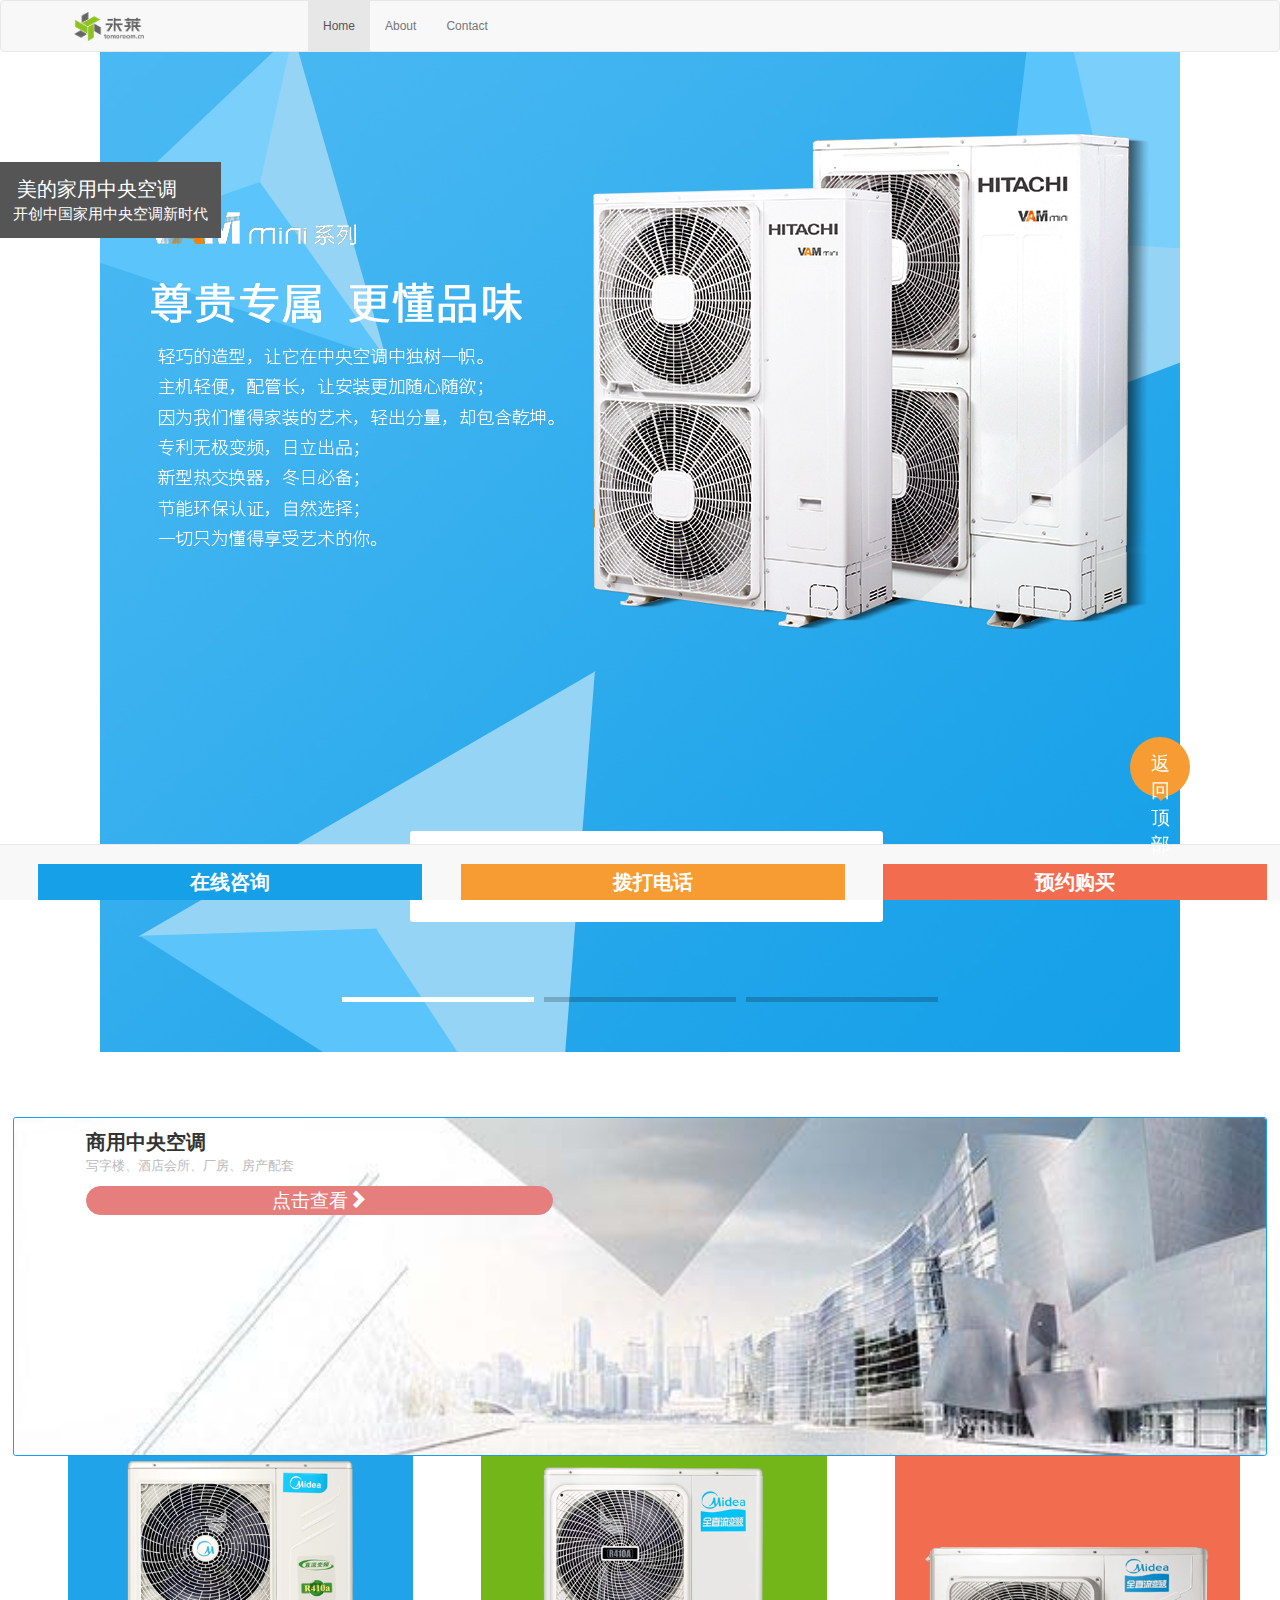
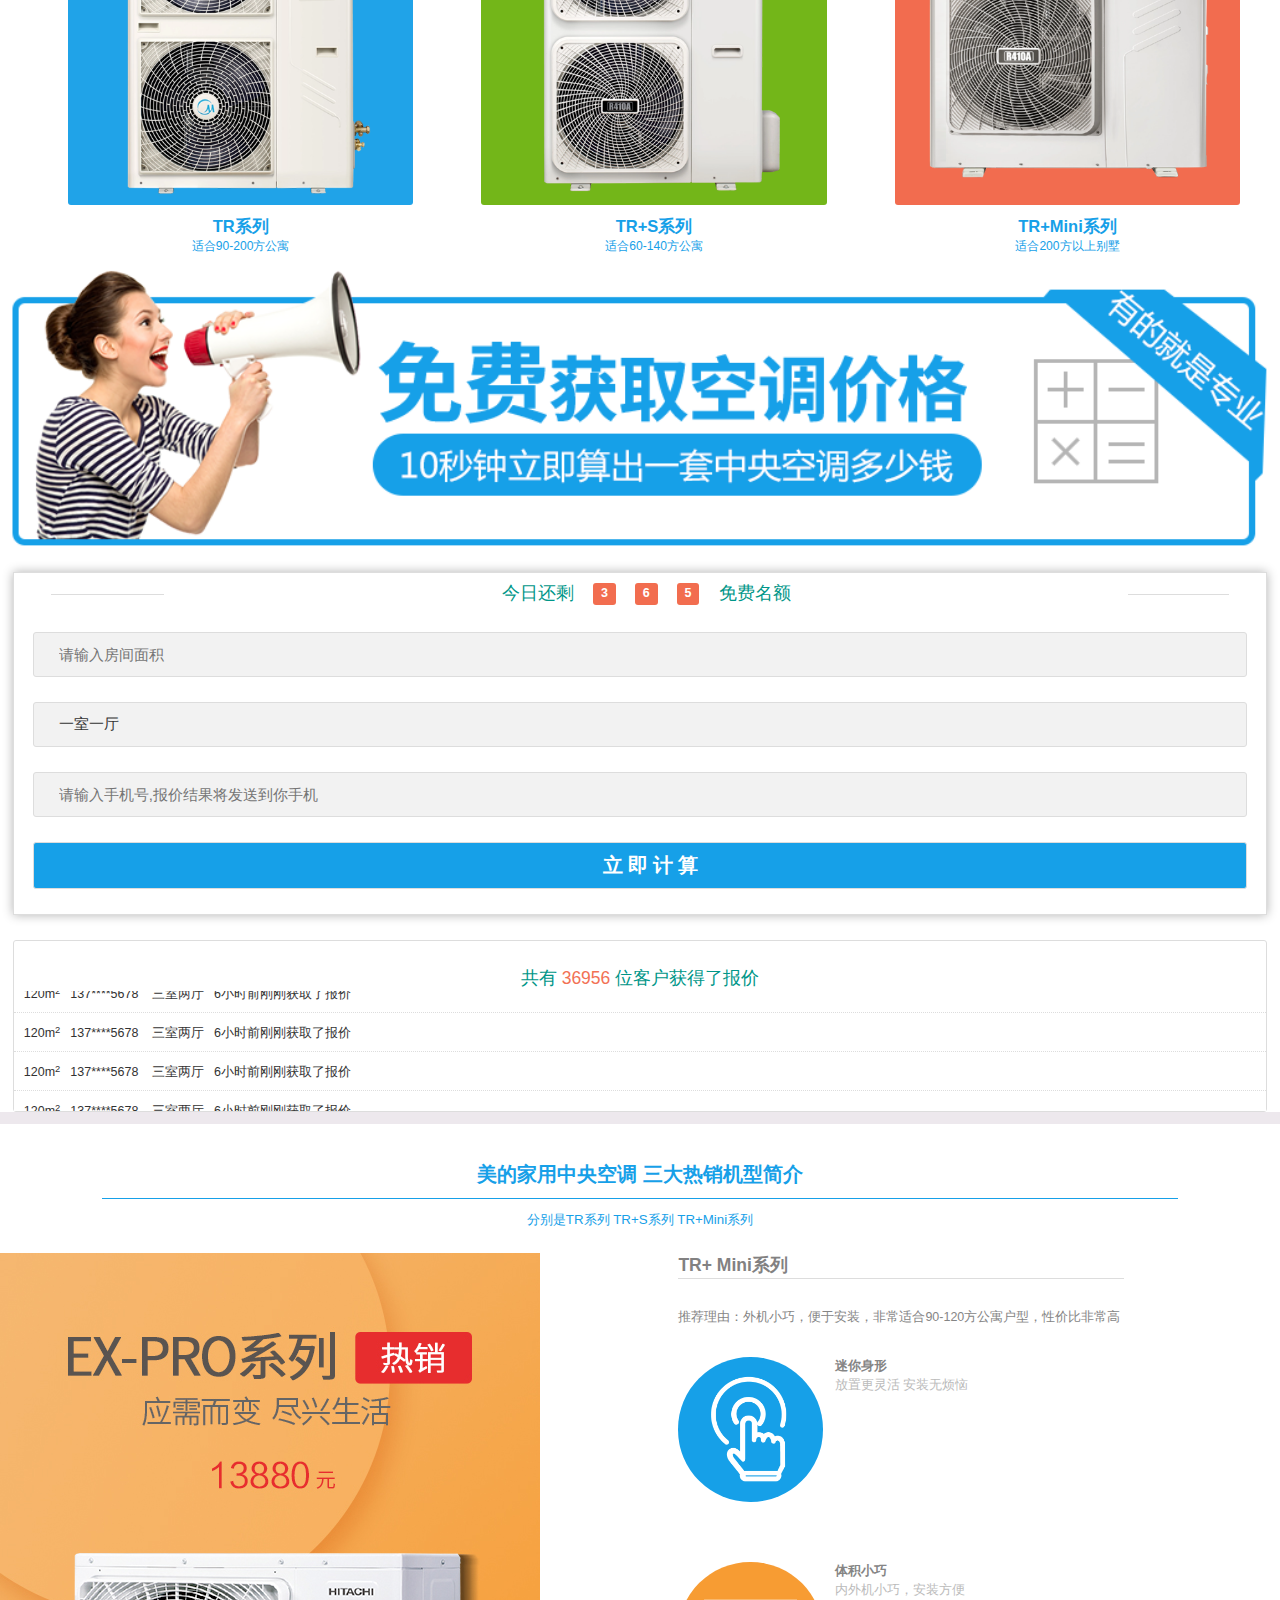
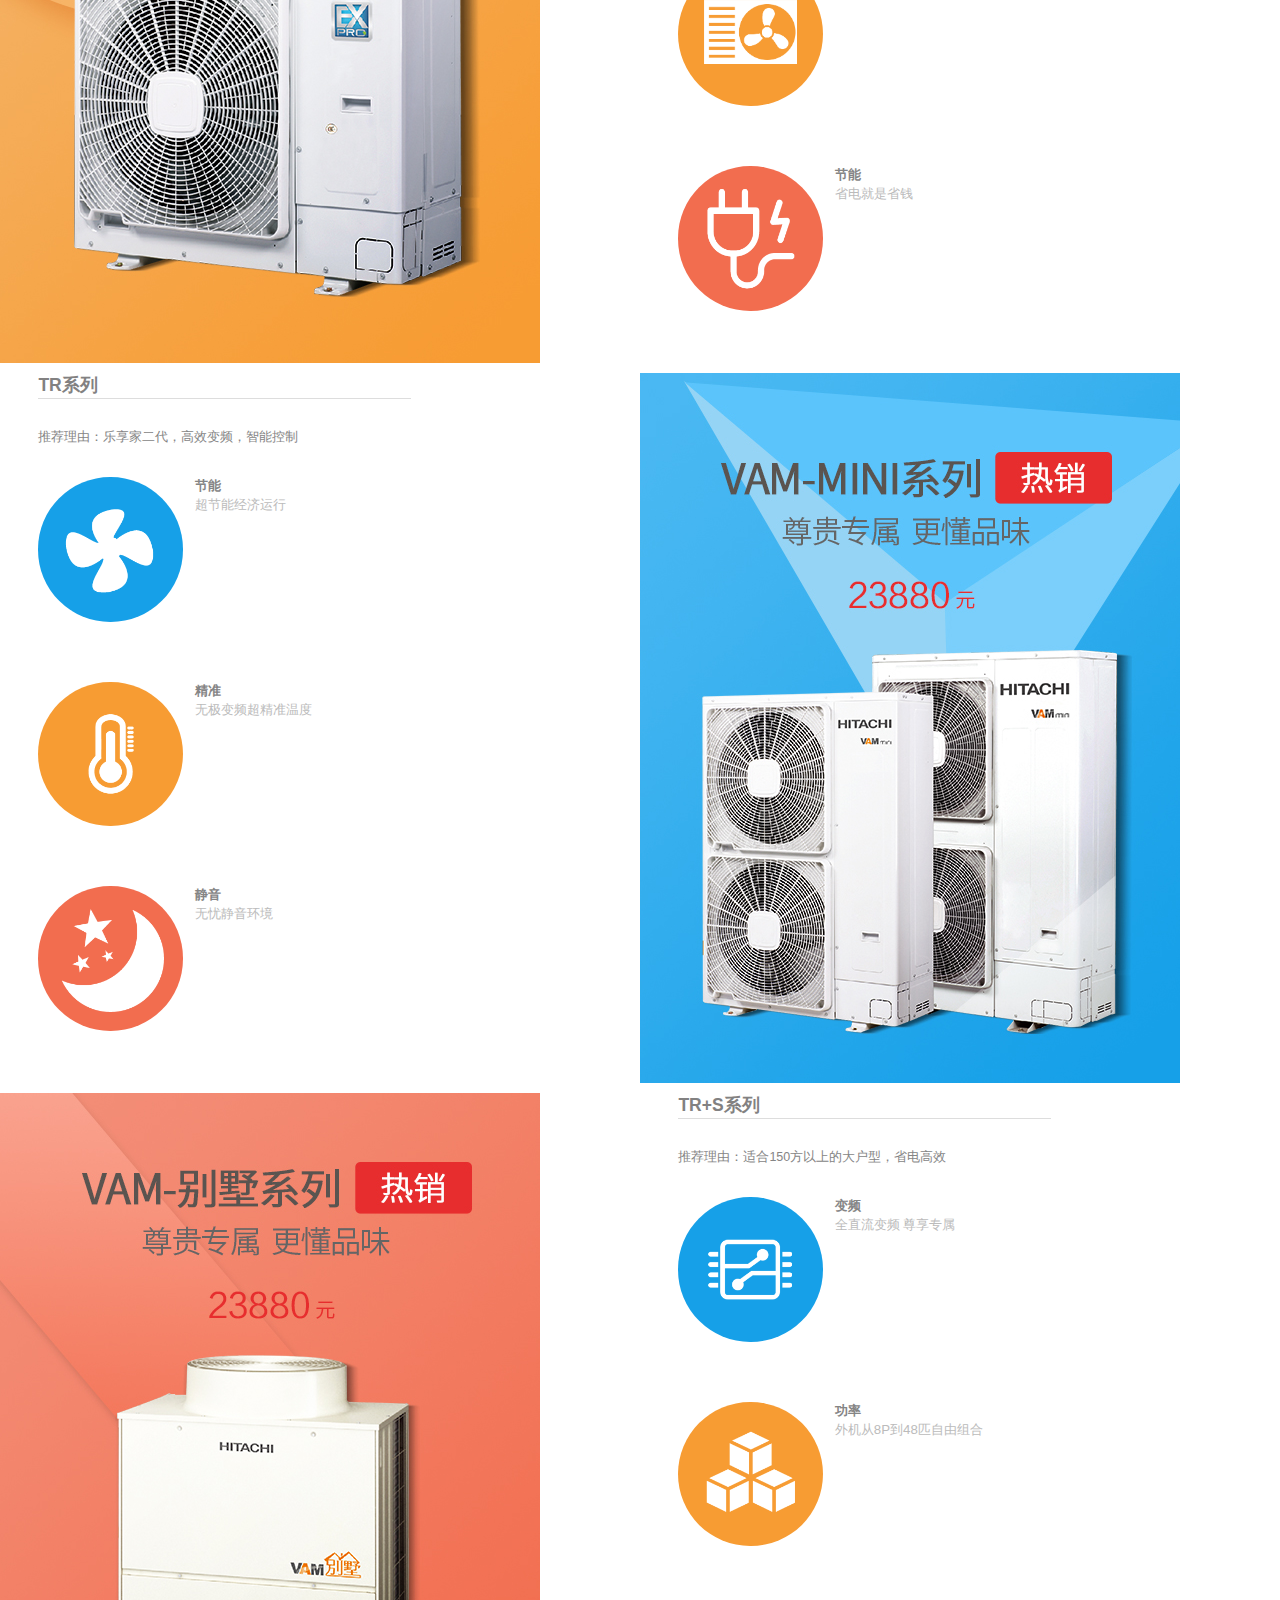
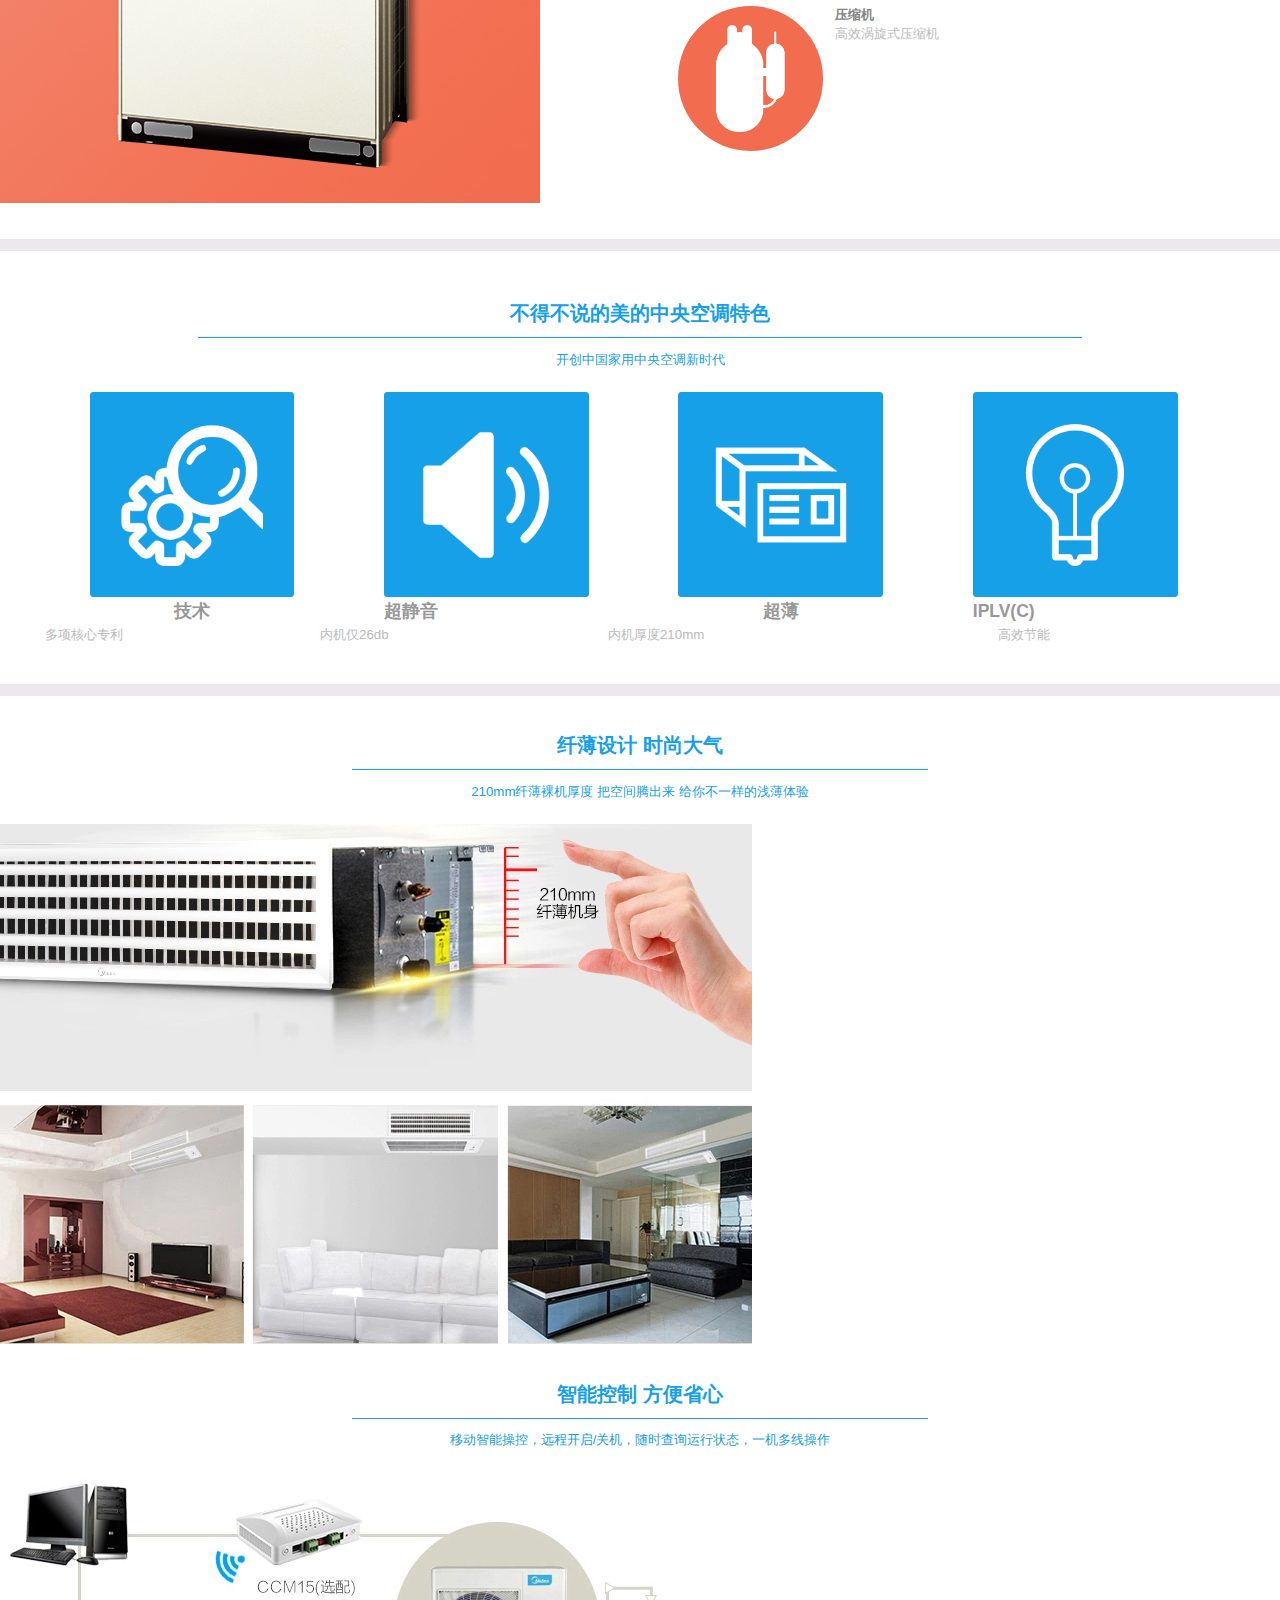
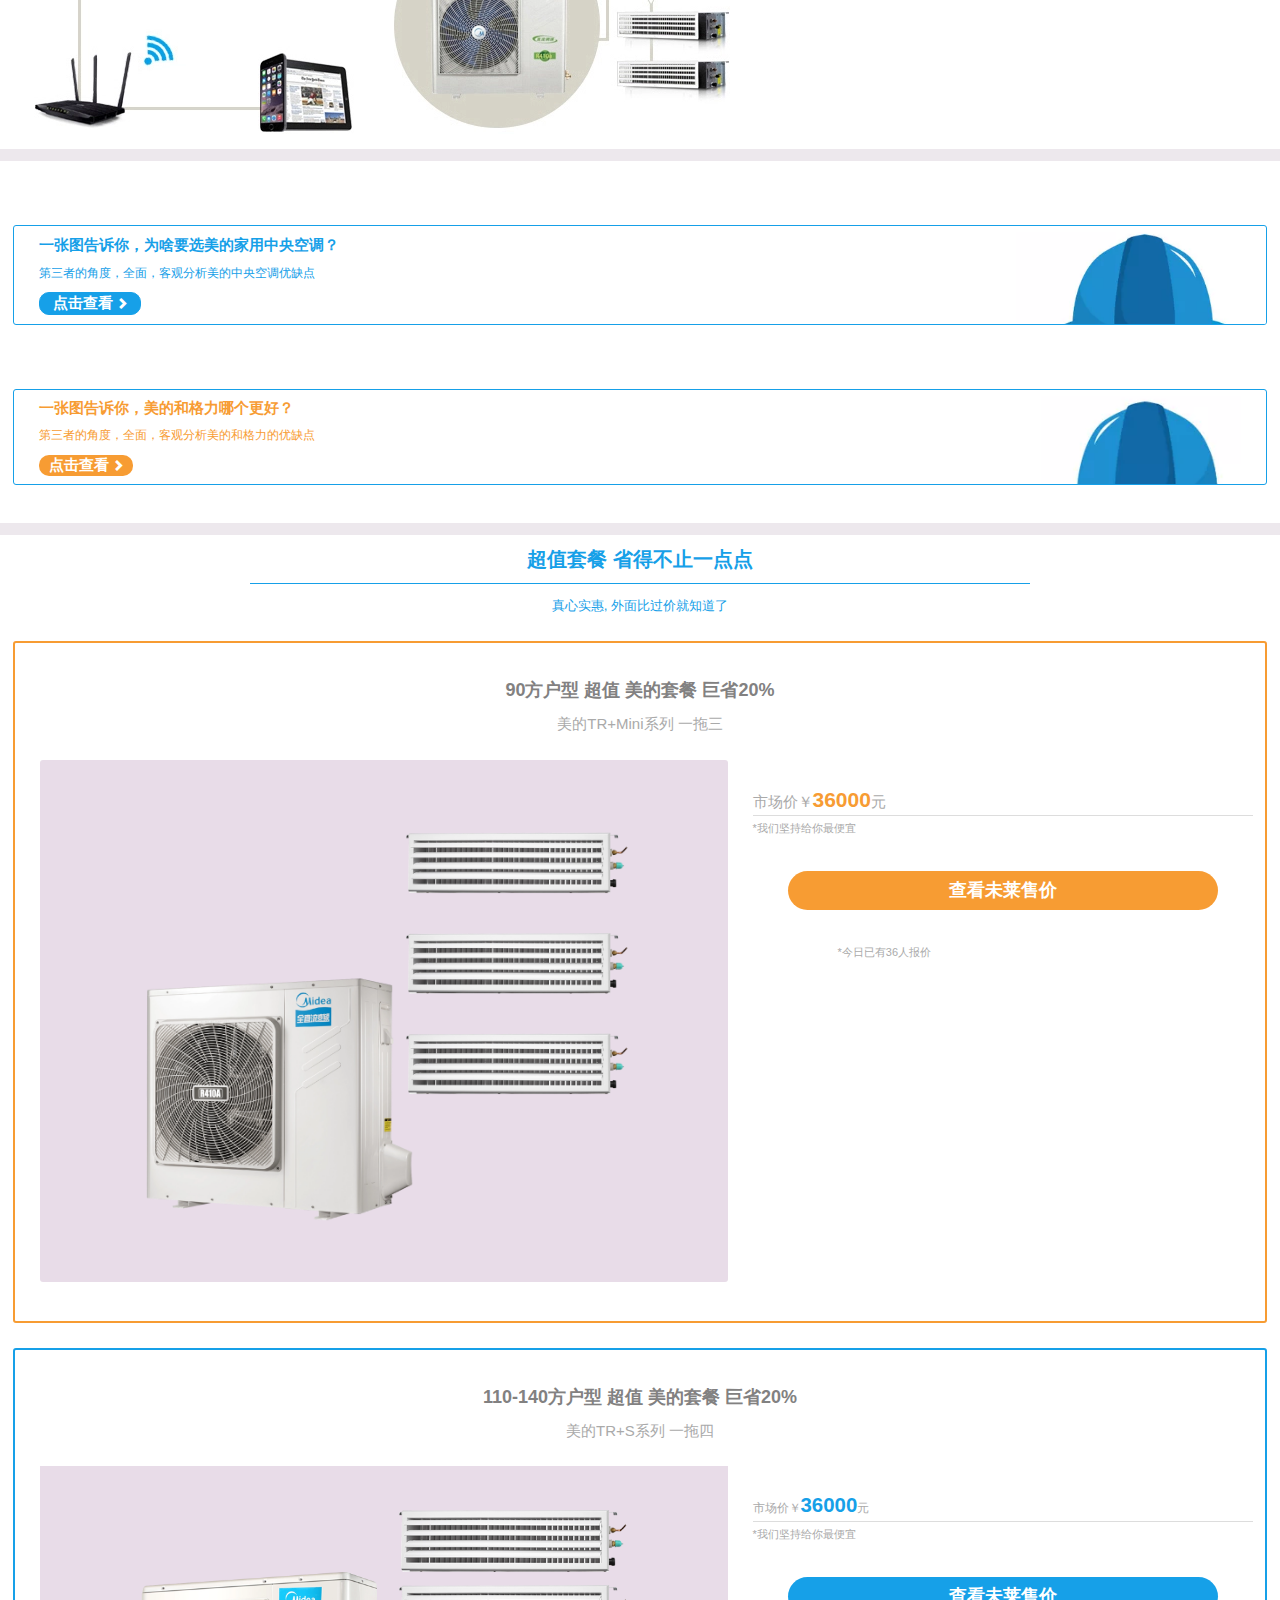
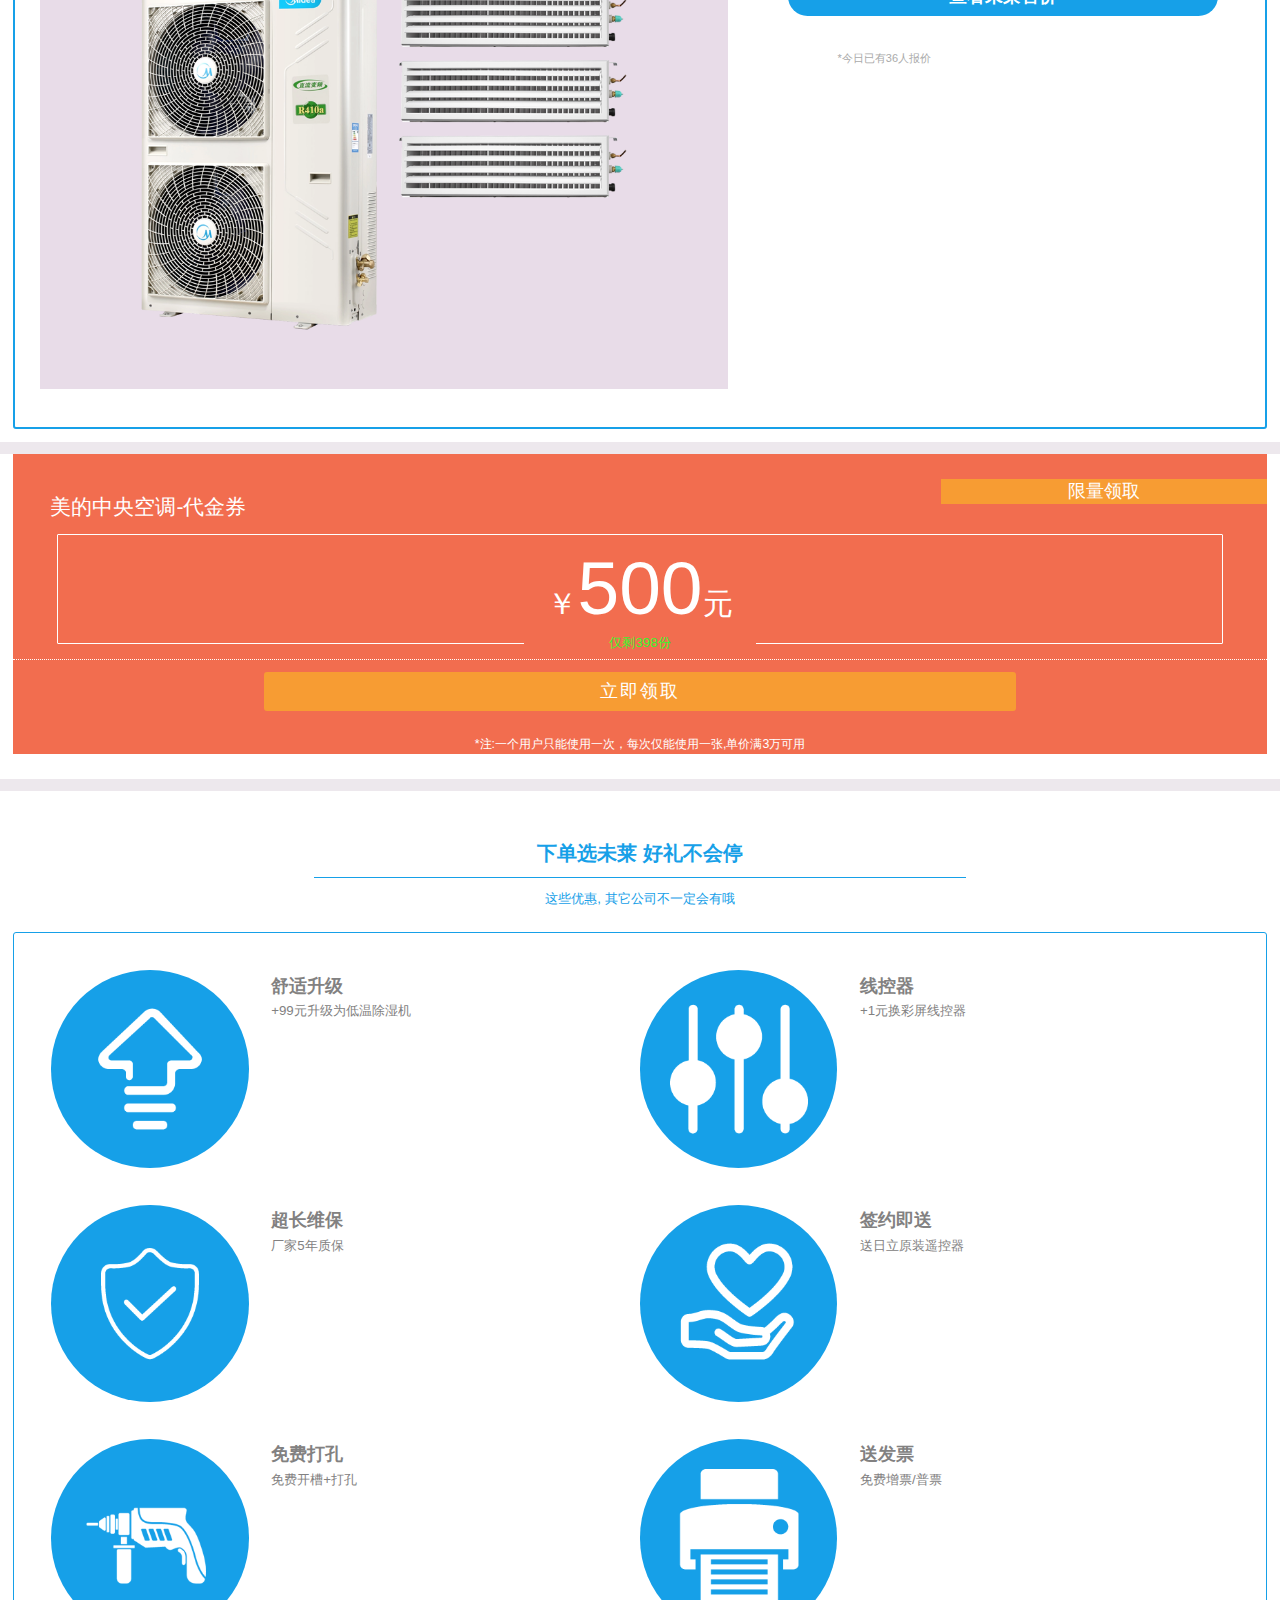
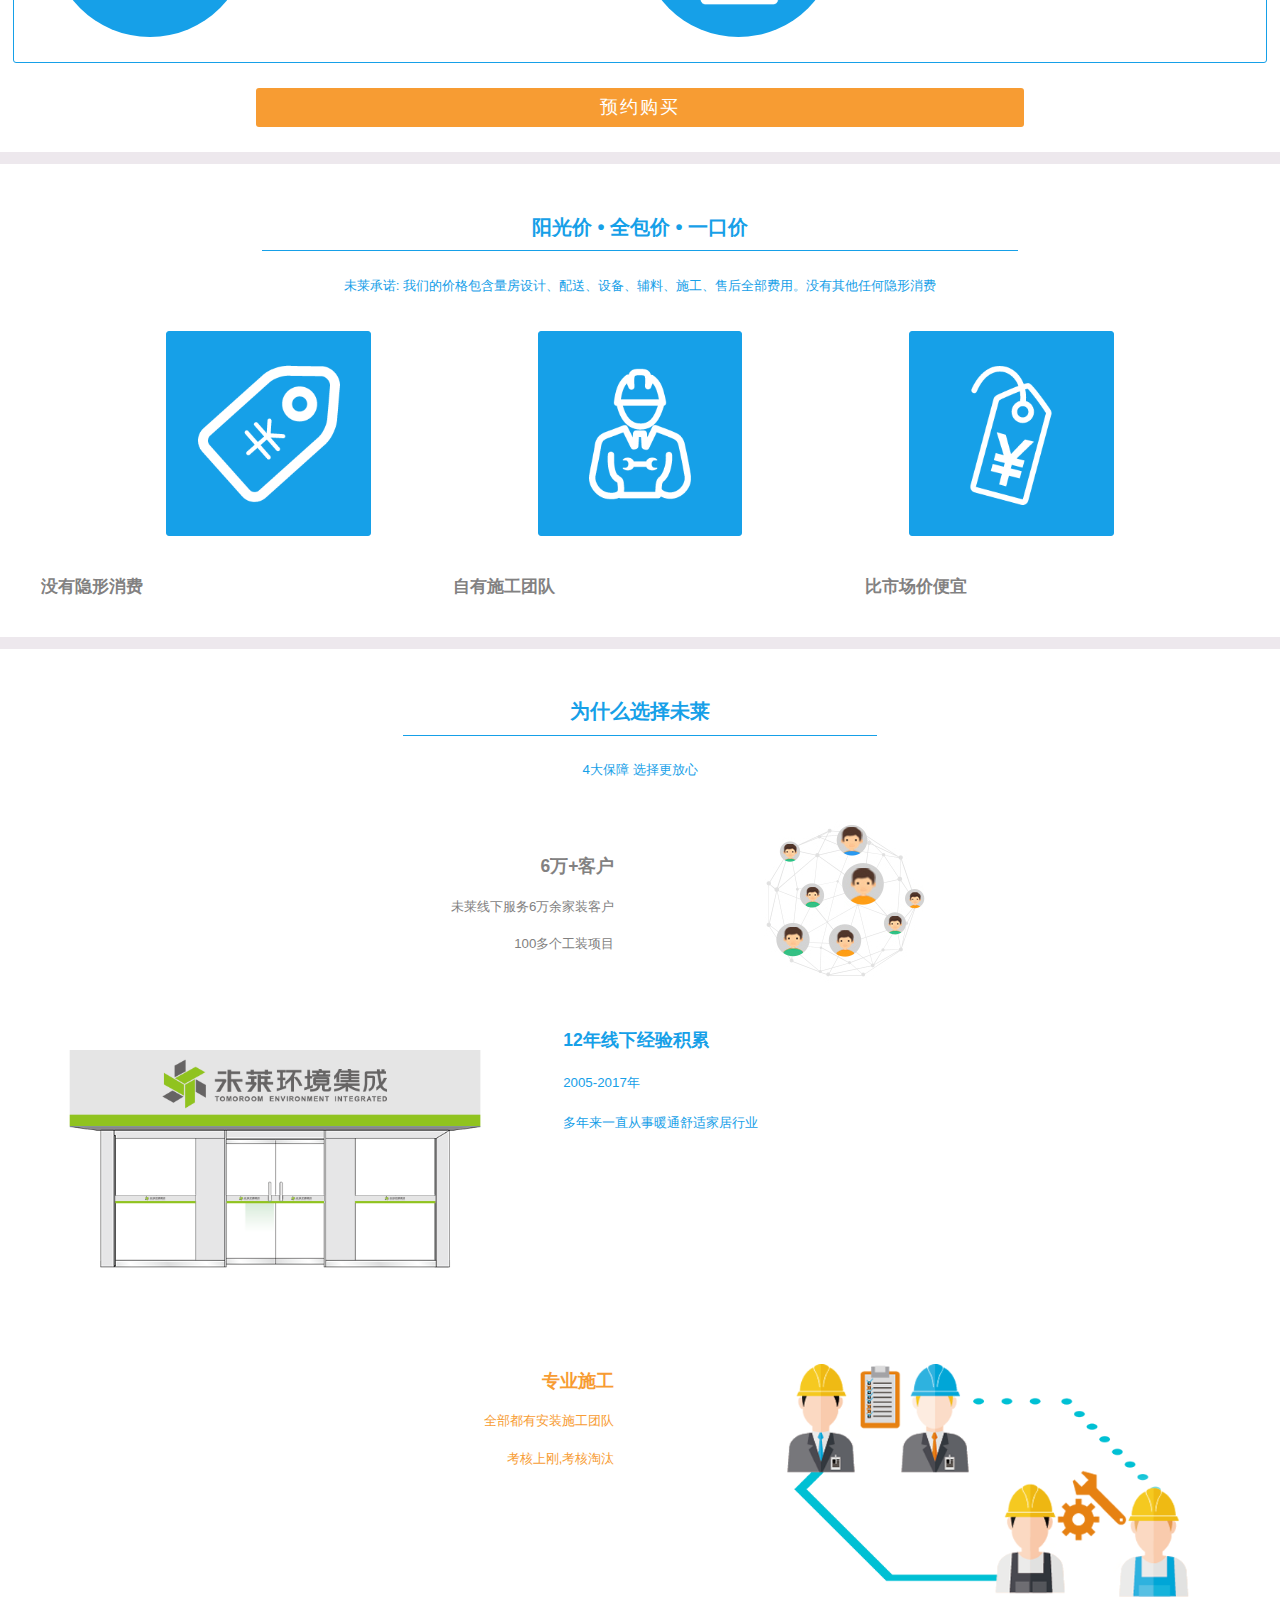
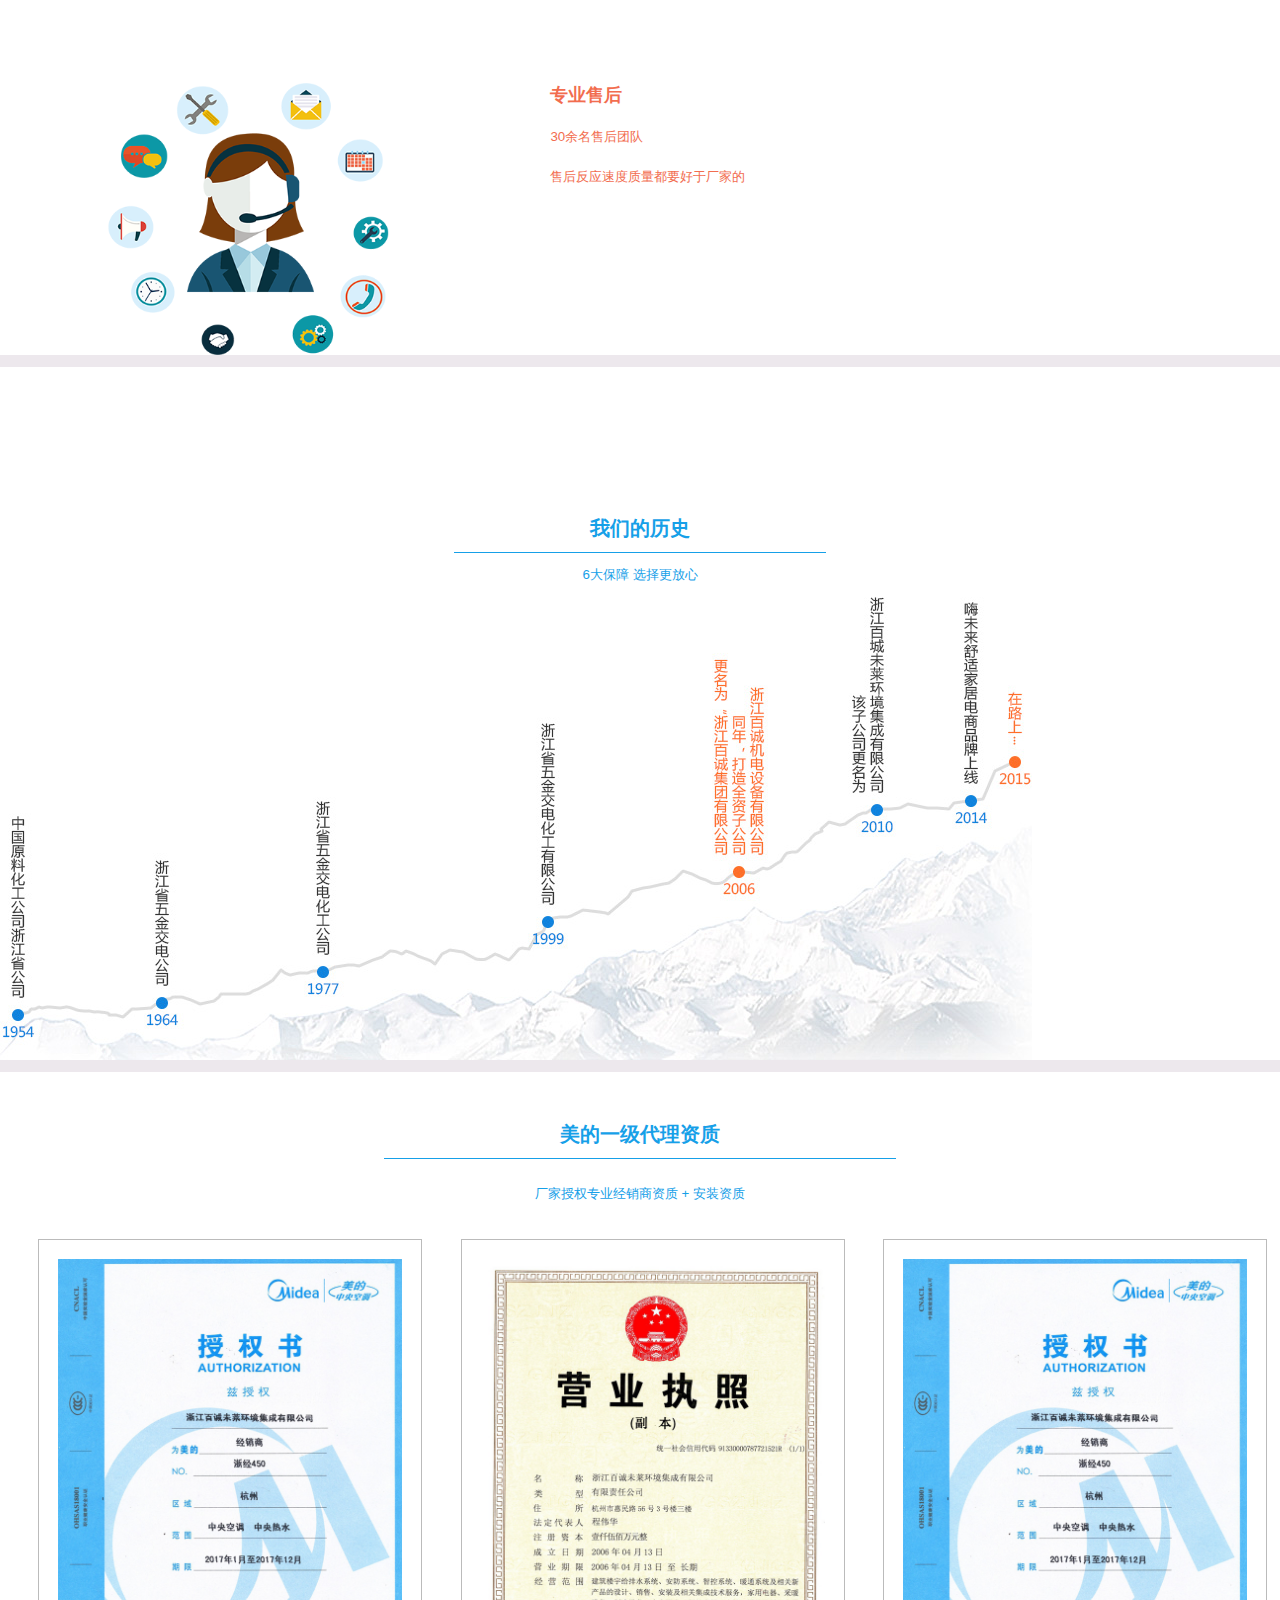
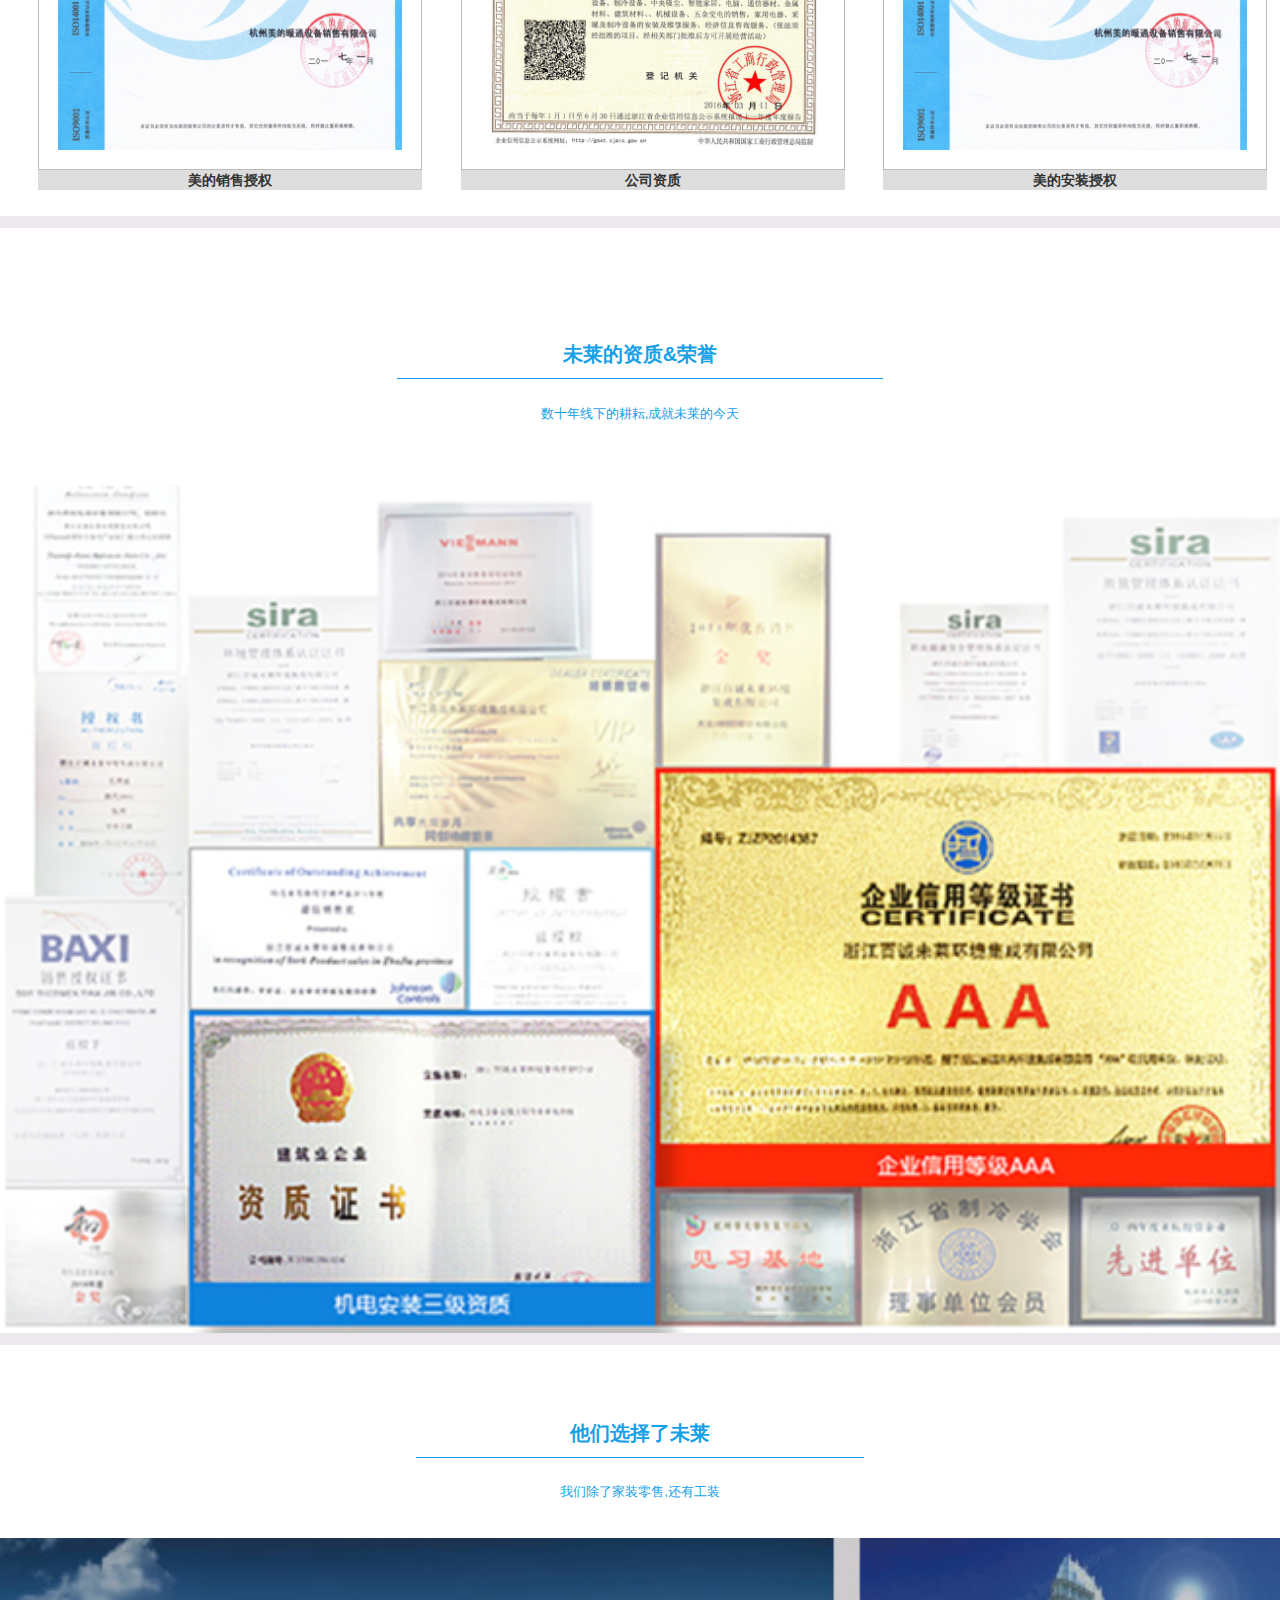
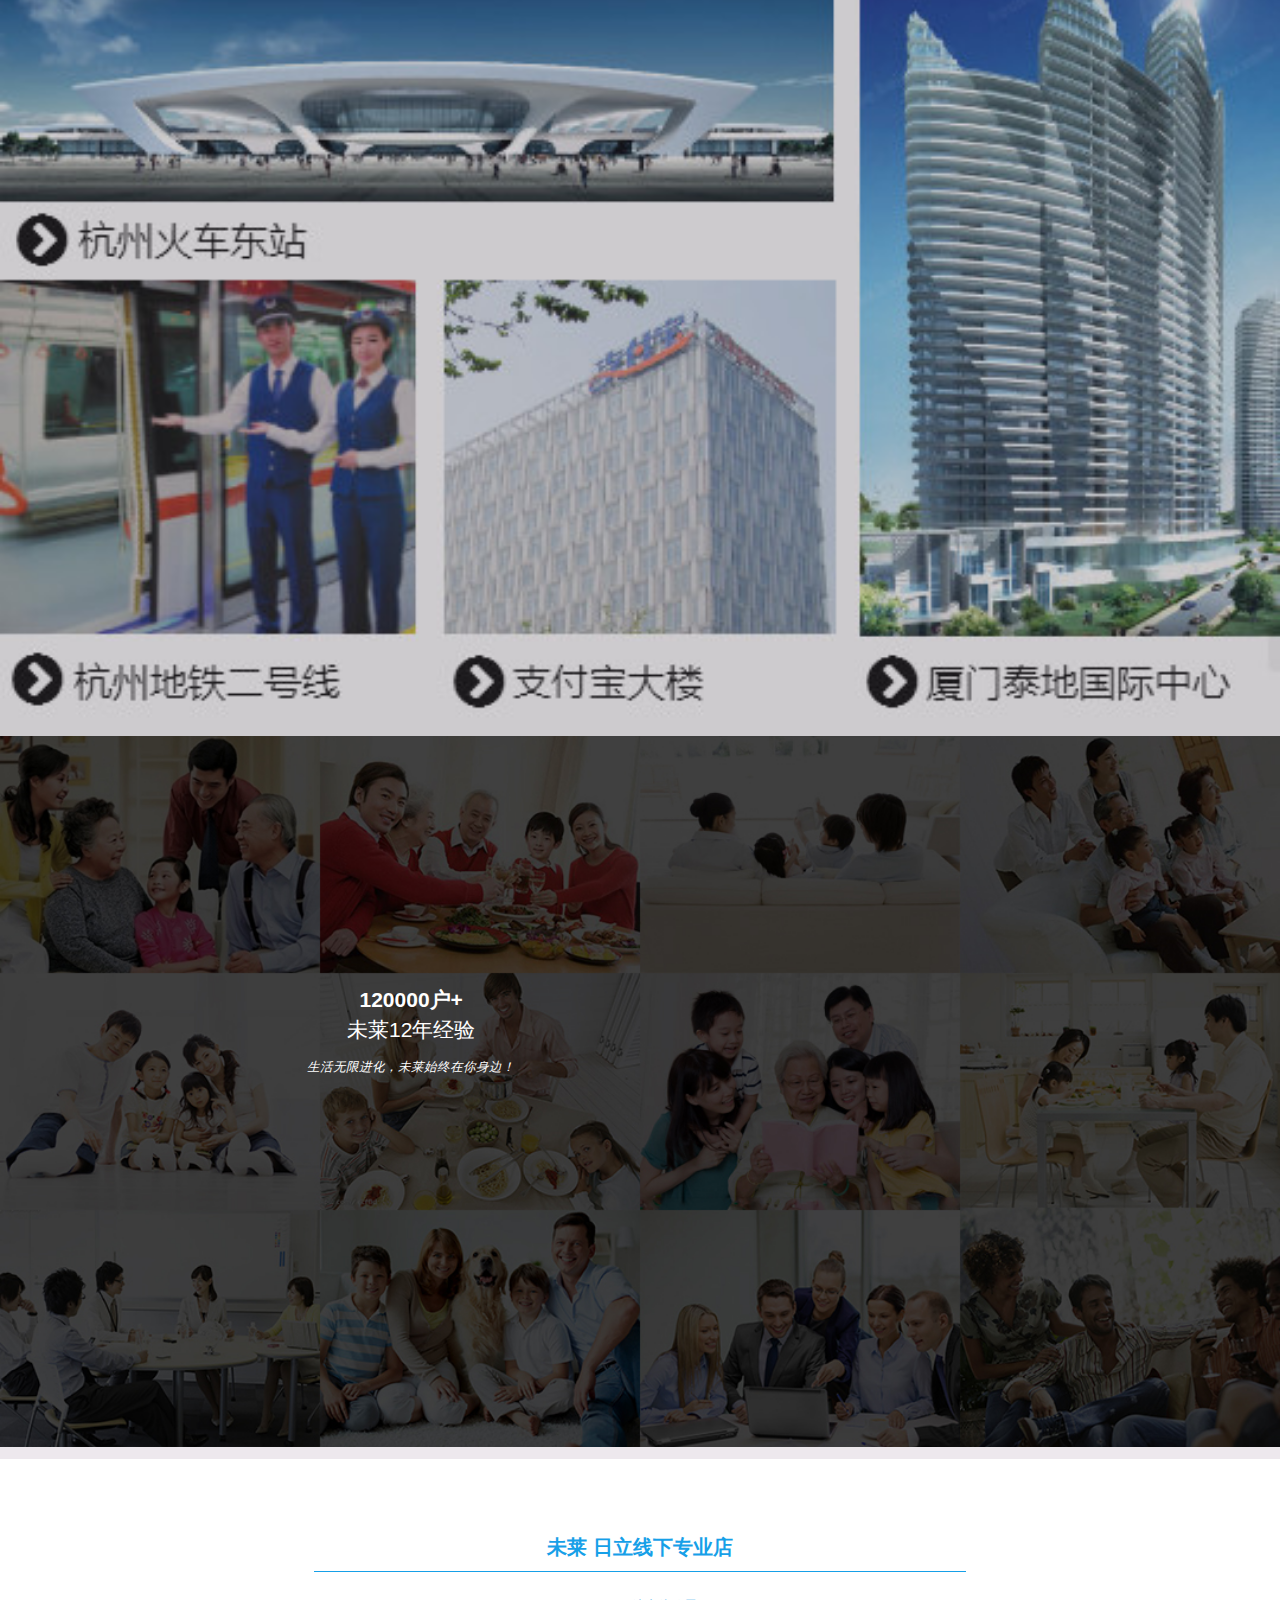
<file: media.html>
<!DOCTYPE html>
<html>
<head>
    <meta charset="utf-8">
    <meta http-equiv="X-UA-Compatible" content="IE=edge">
    <meta content="width=device-width, initial-scale=1.0, maximum-scale=1.0, user-scalable=0" name="viewport">
    <title>media_web</title>
    <!-- Bootstrap -->
    <link rel="stylesheet" href="css/bootstrap.min.css"/>
    <link rel="stylesheet" href="css/swiper-3.4.2.min.css"/>
    <link rel="stylesheet" href="css/main.css"/>
    <!--[if lt IE 9]>
        <script src="https://cdn.bootcss.com/html5shiv/3.7.3/html5shiv.min.js"></script>
        <script src="https://cdn.bootcss.com/respond.js/1.4.2/respond.min.js"></script>
    <![endif]-->
    <!--<script type="text/javascript" src="http://api.map.baidu.com/api?v=2.0&ak=ucKzemKTwi3ZOur93IAYKQW1KAuIXRA7"></script>
    <script type="text/javascript" src="http://api.map.baidu.com/library/SearchInfoWindow/1.5/src/SearchInfoWindow_min.js"></script>
    <link rel="stylesheet" href="http://api.map.baidu.com/library/SearchInfoWindow/1.5/src/SearchInfoWindow_min.css" />-->
</head>
<body style="padding-bottom: 50px;">
    <!-- Static navbar -->
    <nav class="navbar navbar-default" style="margin-bottom: 0">
        <div class="container">
            <div class="navbar-header">
                <button type="button" class="navbar-toggle collapsed" data-toggle="collapse" data-target="#navbar" aria-expanded="false" aria-controls="navbar">
                    <span class="sr-only">Toggle navigation</span>
                    <span class="icon-bar"></span>
                    <span class="icon-bar"></span>
                    <span class="icon-bar"></span>
                </button>
                <a class="navbar-brand" href="#"><img class="logo" src="img/LOGO.png" alt=""/></a>
            </div>
            <div id="navbar" class="navbar-collapse collapse">
                <ul class="nav navbar-nav">
                    <li class="active"><a href="#">Home</a></li>
                    <li><a href="#">About</a></li>
                    <li><a href="#">Contact</a></li>
                </ul>
            </div>
        </div>
    </nav>
    <!-- slider content-->
    <a href="" id="top"></a>
    <div class="swiper-container" id="swiper1">
        <div class="swiper-wrapper" >
            <div class="swiper-slide">
                <a href="#"><img class="img-responsive" src="img/1080_hitachi-22.jpg" alt=""/></a>
            </div>
            <div class="swiper-slide">
                <a href="#"><img class="img-responsive" src="img/1080_hitachi-33.jpg" alt=""/></a>
            </div>
            <div class="swiper-slide">
                <a href="#"><img class="img-responsive" src="img/1080_hitachi-11.jpg" alt=""/></a>
            </div>
        </div>
        <!-- 如果需要分页器 -->
        <div class="swiper-pagination"></div>
        <!--预约套餐按钮-->
        <a class="book-button" data-target="#myModal" data-toggle="modal">预约该套餐</a>
        <!--黑色文字定位-->
        <div class="swiper-text-location">
            <div style="font-size: 2rem;padding-left: 2%">美的家用中央空调</div>
            <div style="font-size: 1.5rem;">开创中国家用中央空调新时代</div>
        </div>
    </div>
    <!--输入弹框-->
    <div class="modal fade" id="myModal" tabindex="-1" role="dialog" aria-labelledby="myModalLabel">
        <div class="modal-dialog" role="document">
            <div class="modal-content" style="position: relative">
                <div style="position: relative;">
                    <span class="modal-close msg-close"></span>
                </div>
                <div class="modal-body">
                    <div class="clear">
                        <h4 style="width: 70%;margin: 2% auto;font-weight:bold;font-size:2rem;color: #16A0E8;text-align: center;">专业的舒适家居供应商</h4>
                        <div style="margin:1% 0;position: relative;min-height: 2em;">
                            <div class="header" style="font-size: 1.33rem;width: 46%;left: 27%">今日已有<label style="font-size: 1.33rem;">126</label>人报名</div>
                            <div style="width: 98%;border-bottom:1px solid #dddddd;position: absolute;top:46%;z-index: 10;"></div>
                        </div>
                        <div class="alert alert-danger hidden" role="alert" style="padding-bottom:7%;padding-top:3%;width: 92%;margin: 0 auto;height: 2em;">
                            <span class="glyphicon glyphicon-exclamation-sign" aria-hidden="true"></span>
                            <span class="sr-only">Error:</span>
                            <span class="alert-content"></span>
                        </div>
                        <form action="" class="cal-form2" id="cal-form2">
                            <input type="hidden" value="post" name="action">
                            <input type="hidden" value="14" name="diyid">
                            <input type="hidden" value="2" name="do">
                            <div class="customer-name">
                                <input type="text" style="width: 92%" placeholder="请输入您的姓名" name="customerName"/>
                            </div>
                            <div class="phone-number">
                                <input type="number" style="width: 92%" placeholder="请输入您的手机" name="customerPhone"/>
                            </div>
                            <p style="padding-left: 5%;font-size: 1.25rem;">*我们承诺保护您的隐私,拒绝频繁电话骚扰</p>
                            <div class="cal-form3-submit">
                                <input id="bookPrice" type="button" value="确认提交" style="background: #F79C33"/>
                            </div>
                            <input type="hidden" value="name,text;phone,text;" name="dede_fields">
                            <input type="hidden" value="f8130eef5454e4d8a0e15adafca06a59" name="dede_fieldshash">
                        </form>
                    </div>
                </div>
            </div>
        </div>
    </div>

    <!--商用中央空调-->
    <div class="banner">
        <div style="position: absolute;left: 5.8%;top:9.2%;z-index: 999;width: 70%">
            <div style="font-weight: bold;font-size: 2rem;">商用中央空调</div>
            <p style="color:#BBBBBB;font-size: 1.33rem">写字楼、酒店会所、厂房、房产配套</p>
            <a class="click_check">
                点击查看<span class="glyphicon glyphicon-chevron-right" aria-hidden="true"></span>
            </a>
        </div>
        <div style="position: absolute;left: 0;top:0;z-index: 99;border: 1px solid #16A0E8;border-radius: 3px;width: 100%">
            <img style="width: 100%;border-radius: 3px;" class="img-responsive" src="img/background.jpg" alt=""/>
        </div>
    </div>
    <!--3 hot products-->
    <div class="hot-products">
        <div class="products-title">
            <h4 class="main-title">美的家用中央空调三大热销机型</h4>
            <div style="width: 74%;" class="title-bottom-line"></div>
            <p style="padding: 1% 0;font-size: 1.33rem">分别是TR系列&nbsp;TR+S系列&nbsp;TR+Mini系列</p>
        </div>
        <ul class="clear">
            <li class="lf product-block" style="width: 27%;margin-left: 5.3%;">
                <p style="background: #20A3E8;">
                    <img src="img/hot_pro_1.png" class="img-responsive"   alt=""/>
                </p>
                <div style="font-size: 1.65rem;font-weight: bold;">TR系列</div>
                <div style="font-size: 1.21rem">适合90-200方公寓</div>
            </li>
            <li class="lf product-block" style="width: 27%;margin-left: 5.3%;">
                <p style="background: #73B619;">
                    <img src="img/hot_pro_2.png" class="img-responsive" alt=""/>
                </p>
                <div style="font-size: 1.65rem;font-weight: bold">TR+S系列</div>
                <div style="font-size: 1.21rem">适合60-140方公寓</div>
            </li>
            <li class="lf product-block" style="width: 27%;margin-left: 5.3%;">
                <p style="background: #F26C4F">
                    <img src="img/hot_pro_3.png" class="img-responsive" alt=""/>
                </p>
                <div style="font-size: 1.65rem;font-weight: bold">TR+Mini系列</div>
                <div style="font-size: 1.21rem">适合200方以上别墅</div>
            </li>
        </ul>
    </div>
    <!--calculate-block1-->
    <div style="margin-top: 10px;">
        <img src="img/title.png" style="width: 100%" alt=""/>
    </div>
    <!-- calculate form-->
    <div class="form-box-show">
        <div style="margin:10px 0;position: relative;min-height: 2em;">
            <div class="header"><label>今日还剩</label><span></span><b></b><i style="margin-right: 2%;font-style: normal"></i><label>免费名额</label></div>
            <div style="width: 94%;border-bottom:1px solid #dddddd;position: absolute;left:3%;top:46%;z-index: 10;"></div>
        </div>
        <form action="" class="cal-form" id="cal-form">
            <input type="hidden" value="post" name="action">
            <input type="hidden" value="14" name="diyid">
            <input type="hidden" value="2" name="do">
            <div>
                <input type="number" placeholder="请输入房间面积" name="square"/>
            </div>
            <div>
                <select class="selectbox" id="11" name="">
                    <option value="1">一室一厅</option>
                    <option value="2">两室一厅</option>
                    <option value="3">三室一厅</option>
                </select>
            </div>
            <div>
                <input type="number" placeholder="请输入手机号,报价结果将发送到你手机" name="phone"/>
            </div>
            <div>
                <input type="button" value="立即计算" style="background: #16A0E8;color: #ffffff;font-weight: bold;letter-spacing: 5px;font-size: 2rem;height: 2.35em;"/>
            </div>
            <input type="hidden" value="name,text;phone,text;" name="dede_fields">
            <input type="hidden" value="f8130eef5454e4d8a0e15adafca06a59" name="dede_fieldshash">
        </form>
    </div>
    <!--价格结果弹出框-->
    <div class="modal fade" id="PriceModal" tabindex="-1" role="dialog" aria-labelledby="myModalLabel">
        <div class="modal-dialog" role="document">
            <div class="modal-content" style="position: relative">
                <div style="position: relative;">
                    <span class="modal-close msg-close PriceModal-close"></span>
                </div>
                <div class="modal-body" style="position: relative">
                    <!--<div class="sanjiao"></div>-->
                    <div style="background: #F5F0F5;">
                        <h4 style="width: 70%;margin: 1% auto;padding-top: 4%;font-weight:bold;font-size:2rem;color: #16A0E8;text-align: center;">您选择的预估价为</h4>
                        <p style="width: 50%;margin: 0 auto;text-align: center"><b style="font-size: 2rem;color:#828181">3.8</b><span style="font-size: 1.55rem;">万元左右</span></p>
                    </div>
                    <div style="padding-top: 33px;border: 1px solid #dddddd;border-top: 1px solid transparent">
                        <div style="width: 50%;margin: 0 auto;color:#828181;border: 1px solid #dddddd;border-radius: 5px;text-align: center;padding: 1%;">
                            <p><b style="font-size: 1.75rem;">设备费：</b><span style="font-size: 1.55rem;">3.2万元</span></p>
                            <div><b style="font-size: 1.75rem;">安装费：</b><span style="font-size: 1.55rem;">0.6万元</span></div>
                        </div>
                        <div style="font-size: 1.55rem;color:#16A0E8;margin: 2% auto;text-align: center" >我们的报价包含设计费、打孔费、运输费、风口加长费、发票税费、管理费......</div>
                        <div style="font-size: 1.55rem;color:#16A0E8;text-align: center" >不含隐藏费用，一口价！！！</div>
                    </div>
                </div>
            </div>
        </div>
    </div>
    <!--知道了弹出框-->
    <div class="modal fade" id="successModal" tabindex="-1" role="dialog">
        <div class="modal-dialog" role="document">
            <div class="modal-content">
                <div class="modal-body">
                    <div style="font-size: 2rem;font-weight:bold;width: 80%;margin: 5% auto;color:#16A0E8;text-align: center;">系统已收到您的提交！！！</div>
                    <div style="width: 87%;margin: 0 auto;color:#A66D82;font-size: 1.5rem;margin-bottom: 5%;text-indent: 15px;"> 2个小时内我们的暖通顾问将给您回电，免费提供专业的方案配置咨询服务。</div>
                    <div><a class="successModal-close">我知道了</a></div>
                </div>
            </div>
        </div>
    </div>
    <!--滚动栏-->
    <div class="customer-slider">
        <div style="text-align: center;">
            <div style="font-size: 1.75rem;color:#009688;padding-top: 2%">共有&nbsp;<span style="color:#F27154;">36956</span>&nbsp;位客户获得了报价</div>
        </div>
        <div class="txtMarquee-top">
            <div class="bd">
                <ul class="infoList" style="font-size: 1.25rem">
                    <li><span style="margin: 0 10px;">120m<sup>2</sup></span>137****5678 <span style="margin: 0 10px;">三室两厅</span>6小时前刚刚获取了报价</li>
                    <li><span style="margin: 0 10px;">120m<sup>2</sup></span>137****5678 <span style="margin: 0 10px;">三室两厅</span>6小时前刚刚获取了报价</li>
                    <li><span style="margin: 0 10px;">120m<sup>2</sup></span>137****5678 <span style="margin: 0 10px;">三室两厅</span>6小时前刚刚获取了报价</li>
                </ul>
            </div>
        </div>
    </div>
    <div class="grey-banner"></div>

    <!--三大机型简介-->
    <div class="products-introduce">
        <div class="products-title">
            <h4 class="main-title">美的家用中央空调 三大热销机型简介</h4>
            <div class="title-bottom-line" style="width: 84%"></div>
            <p style="padding: 1% 0;font-size: 1.33rem;">分别是TR系列&nbsp;TR+S系列&nbsp;TR+Mini系列</p>
        </div>
        <ul class="main-introduce">
            <li style="overflow: hidden">
                <p class="lf" style="width: 50%"><img class="img-responsive" src="img/540-1.jpg" alt=""/></p>
                <ul class="lf" style="width: 50%;padding-left: 3%">
                    <li>
                        <div class="introduce-title">TR+ Mini系列</div>
                    </li>
                    <li class="title-bottom-line" style="width: 74%;border-bottom: 1px solid #dddddd;margin-left: 0;"></li>
                    <li style="margin:5% 0;color:#858585;font-size: 1.25rem;">推荐理由：外机小巧，便于安装，非常适合90-120方公寓户型，性价比非常高</li>
                    <li class="clear mb10">
                        <div class="left-img" style="background:  #16A0E8">
                            <img  class="img-responsive" src="img/raw_1508465316.png" style="padding: 13%" alt=""/>
                        </div>
                        <div class="right-text">
                            <div style="font-size: 1.33rem;color:#858585;font-weight: bold">迷你身形</div>
                            <div style="font-size: 1.33rem;color:#BBBBBB;">放置更灵活 安装无烦恼</div>
                        </div>
                    </li>
                    <li class="clear mb10">
                        <div class="left-img" style="background:  #F79C33">
                            <img  class="img-responsive" src="img/shiwaiji.png" style="padding: 18%" alt=""/>
                        </div>
                        <div class="right-text">
                            <div style="font-size: 1.33rem;color:#858585;font-weight: bold">体积小巧</div>
                            <div style="font-size: 1.33rem;color:#BBBBBB;">内外机小巧，安装方便</div>
                        </div>
                    </li>
                    <li class="clear mb10">
                        <div class="left-img" style="background:  #F26D4F">
                            <img  class="img-responsive" src="img/power_compare.png" style="padding: 13%" alt=""/>
                        </div>
                        <div class="right-text">
                            <div style="font-size: 1.33rem;color:#858585;font-weight: bold">节能</div>
                            <div style="font-size: 1.33rem;color:#BBBBBB;">省电就是省钱</div>
                        </div>
                    </li>
                </ul>
            </li>
            <li style="overflow: hidden">
                <ul class="lf" style="width: 50%;padding-left: 3%">
                    <li>
                        <div class="introduce-title">TR系列</div>
                    </li>
                    <li class="title-bottom-line" style="width: 62%;border-bottom: 1px solid #dddddd;margin-left: 0;"></li>
                    <li style="margin:5% 0;color:#858585;font-size: 1.25rem;">推荐理由：乐享家二代，高效变频，智能控制</li>
                    <li class="clear mb10">
                        <div class="left-img" style="background:  #16A0E8">
                            <img  class="img-responsive" src="img/air_fan.png" style="padding: 13%" alt=""/>
                        </div>
                        <div class="right-text">
                            <div style="font-size: 1.33rem;color:#858585;font-weight: bold">节能</div>
                            <div style="font-size: 1.33rem;color:#BBBBBB;">超节能经济运行</div>
                        </div>
                    </li>
                    <li class="clear mb10">
                        <div class="left-img" style="background:  #F79C33">
                            <img  class="img-responsive" src="img/temperature.png" style="padding: 13%" alt=""/>
                        </div>
                        <div class="right-text">
                            <div style="font-size: 1.33rem;color:#858585;font-weight: bold">精准</div>
                            <div style="font-size: 1.33rem;color:#BBBBBB;">无极变频超精准温度</div>
                        </div>
                    </li>
                    <li class="clear mb10">
                        <div class="left-img" style="background:  #F26D4F">
                            <img  class="img-responsive"  style="padding: 13%" src="img/night.png" alt=""/>
                        </div>
                        <div class="right-text">
                            <div style="font-size: 1.33rem;color:#858585;font-weight: bold">静音</div>
                            <div style="font-size: 1.33rem;color:#BBBBBB;">无忧静音环境</div>
                        </div>
                    </li>
                </ul>
                <p class="lf" style="width: 50%"><img class="img-responsive" src="img/540-2.jpg" alt=""/></p>
            </li>
            <li style="overflow: hidden">
                <p class="lf" style="width: 50%"><img class="img-responsive" src="img/540-3.jpg" alt=""/></p>
                <ul class="lf" style="width: 50%;padding-left: 3%">
                    <li>
                        <div class="introduce-title">TR+S系列</div>
                    </li>
                    <li class="title-bottom-line" style="width: 62%;border-bottom: 1px solid #dddddd;margin-left: 0;"></li>
                    <li style="margin:5% 0;color:#858585;font-size: 1.25rem;">推荐理由：适合150方以上的大户型，省电高效</li>
                    <li class="clear mb10">
                        <div class="left-img" style="background:  #16A0E8">
                            <img  class="img-responsive" src="img/chip.png" style="padding: 13%" alt=""/>
                        </div>
                        <div class="right-text">
                            <div style="font-size: 1.33rem;color:#858585;font-weight: bold">变频</div>
                            <div style="font-size: 1.33rem;color:#BBBBBB;">全直流变频 尊享专属</div>
                        </div>
                    </li>
                    <li class="clear mb10">
                        <div class="left-img" style="background:  #F79C33">
                            <img  class="img-responsive" src="img/group.png" style="padding: 13%" alt=""/>
                        </div>
                        <div class="right-text">
                            <div style="font-size: 1.33rem;color:#858585;font-weight: bold">功率</div>
                            <div style="font-size: 1.33rem;color:#BBBBBB;">外机从8P到48匹自由组合</div>
                        </div>
                    </li>
                    <li class="clear mb10">
                        <div class="left-img" style="background:  #F26D4F">
                            <img  class="img-responsive" src="img/compressor.png" style="padding: 13%" alt=""/>
                        </div>
                        <div class="right-text">
                            <div style="font-size: 1.33rem;color:#858585;font-weight: bold">压缩机</div>
                            <div style="font-size: 1.33rem;color:#BBBBBB;">高效涡旋式压缩机</div>
                        </div>
                    </li>
                </ul>
            </li>
        </ul>
    </div>
    <div class="grey-banner"></div>
    <!--不得不说的特色-->
    <div class="product-feature mt3 mb3">
        <div class="products-title">
            <h4 class="main-title">不得不说的美的中央空调特色</h4>
            <div class="title-bottom-line" style="width: 69%"></div>
            <p style="padding: 1% 0;font-size: 1.33rem">开创中国家用中央空调新时代</p>
        </div>
        <ul class="clear">
            <li class="feature-block">
                <div class="img-background">
                    <img  class="img-responsive" src="img/search.png" alt=""/>
                </div>
                <div style="text-align:center;font-size: 1.75rem;font-weight: bold;color:#999898;margin: 1% 0">技术</div>
            </li>
            <li class="feature-block">
                <div class="img-background">
                    <img  class="img-responsive" src="img/voice.png" alt=""/>
                </div>
                <div style="font-size: 1.75rem;font-weight: bold;color:#999898;margin: 1% 0">超静音</div>
            </li>
            <li class="feature-block">
                <div class="img-background">
                    <img  class="img-responsive" src="img/mminternal%20unit%20.png" alt=""/>
                </div>
                <div style="text-align:center;font-size: 1.75rem;font-weight: bold;color:#999898;margin: 1% 0">超薄</div>
            </li>
            <li class="feature-block">
                <div class="img-background">
                    <img  class="img-responsive" src="img/energy-saving%20mode.png" alt=""/>
                </div>
                <div style="font-size: 1.75rem;font-weight: bold;color:#999898;margin: 1% 0">IPLV(C)</div>
            </li>
            <li class="desc-text" style="width: 18%"><div style="font-size: 1.33rem;color:#BBBBBB">多项核心专利</div></li>
            <li class="desc-text" style="width: 19%"><div style="font-size: 1.33rem;color:#BBBBBB">内机仅26db</div></li>
            <li class="desc-text" style="width: 27%"><div style="font-size: 1.33rem;color:#BBBBBB">内机厚度210mm</div></li>
            <li class="desc-text" style="width: 15%"><div style="font-size: 1.33rem;color:#BBBBBB">高效节能</div></li>
        </ul>
    </div>
    <div class="grey-banner"></div>
    <!--浅薄设计-->
    <div style="padding-top: 2%">
        <div class="products-title">
            <h4 class="main-title">纤薄设计 时尚大气</h4>
            <div class="title-bottom-line" style="width: 45%"></div>
            <p style="padding: 1% 0;font-size: 1.33rem">210mm纤薄裸机厚度 把空间腾出来 给你不一样的浅薄体验</p>
        </div>
        <div>
            <img src="img/chin_design.png" class="img-responsive" alt=""/>
        </div>
    </div>
    <!--智能控制-->
    <div style="padding-top: 2%">
        <div class="products-title">
            <h4 class="main-title">智能控制 方便省心</h4>
            <div class="title-bottom-line" style="width: 45%"></div>
            <p style="padding: 1% 0;font-size: 1.33rem">移动智能操控，远程开启/关机，随时查询运行状态，一机多线操作</p>
        </div>
        <div>
            <img src="img/easy_control.png" class="img-responsive" alt=""/>
        </div>
    </div>
    <div class="grey-banner"></div>
    <!--优缺点-->
    <div class="clear good-items">
        <div class="lf">
            <div style="font-size: 1.45rem;font-weight: bold;color:#16A0E8;" class="mt3 mb3">一张图告诉你，为啥要选美的家用中央空调？</div>
            <p style="font-size: 1.23rem;color:#16A0E8;">第三者的角度，全面，客观分析美的中央空调优缺点</p>
            <a class="check_button mb3" href="media_detail.html">
                <span style="font-size: 1.45rem;font-weight: bold">点击查看</span>
                <span class="glyphicon glyphicon-chevron-right" aria-hidden="true"></span>
            </a>
        </div>
        <div class="rt" style="width: 20%;position:absolute;top:6%;right:0% ">
            <img class="img-responsive" src="img/raw_1505481423.png" alt=""/>
        </div>
    </div>
    <!--选择中央空调-->
    <div class="clear good-items">
        <div class="lf">
            <div style="font-size: 1.45rem;font-weight: bold;color:#F79C33;" class="mt3 mb3">一张图告诉你，美的和格力哪个更好？</div>
            <p style="font-size: 1.23rem;color:#F79C33;">第三者的角度，全面，客观分析美的和格力的优缺点</p>
            <a class="check_button mb3" style="background: #F79C33;border:#F79C33; " href="media_compare.html">
                <span style="font-size: 1.45rem;font-weight: bold">点击查看</span>
                <span class="glyphicon glyphicon-chevron-right" aria-hidden="true"></span>
            </a>
        </div>
        <div class="rt" style="width: 16%;position:absolute;top:6%;right:2% ">
            <img class="img-responsive" src="img/raw_1505481532.png" alt=""/>
        </div>
    </div>
    <div class="grey-banner"></div>
    <!--超值套餐-->
    <div>
        <div class="products-title">
            <h4 class="main-title">超值套餐&nbsp;省得不止一点点</h4>
            <div class="title-bottom-line" style="width: 61%"></div>
            <p style="padding: 1% 0;font-size: 1.33rem;">真心实惠, 外面比过价就知道了</p>
        </div>
        <ul>
           <li style="border: 2px solid #F79C33;margin: 1%;border-radius: 3px;padding-bottom: 3%">
                <h4 class="taocan-title" style="width: 90%">90方户型 超值 美的套餐&nbsp;巨省20%</h4>
                <div style="font-size:1.5rem;text-align: center;color:#aaaaaa;margin-bottom: 2%">美的TR+Mini系列  一拖三</div>
                <div class="clear">
                    <div class="lf" style="width: 55%;background:#E8DCE8;margin-left: 2%;border-radius: 3px;">
                        <img class="img-responsive" style="padding: 0 12%" src="img/raw_1508467092.png" alt=""/>
                    </div>
                    <div class="lf" style="width: 40%;margin-left: 2%;margin-top: 2%;color:#aaaaaa">
                        <div style="border-bottom: 1px solid #dddddd;font-size: 1.5rem;">市场价￥<span style="font-size: 2.1rem;font-weight: bold;color:#F79C33; ">36000</span>元</div>
                        <div style="font-size: 1.1rem;margin-top: 1%">*我们坚持给你最便宜</div>
                        <a class="view-price-button" data-target="#myModal" data-toggle="modal">查看未莱售价</a>
                        <div style="font-size: 1.1rem;margin-left: 17%">*今日已有36人报价</div>
                    </div>
                </div>
           </li>
            <li style="border: 2px solid #16A0E8;margin: 1%;margin-top:2%;border-radius: 3px;padding-bottom: 3%">
                <h4 class="taocan-title" style="width: 90%">110-140方户型 超值 美的套餐&nbsp;巨省20%</h4>
                <div style="font-size:1.5rem;text-align: center;color:#aaaaaa;margin-bottom: 2%">美的TR+S系列  一拖四</div>
                <div class="clear">
                    <div class="lf" style="width: 55%;background:#E8DCE8;margin-left: 2%;">
                        <img class="img-responsive" style="padding: 0 12%" src="img/media.png" alt=""/>
                    </div>
                    <div class="lf" style="width: 40%;margin-left: 2%;margin-top: 2%;color:#aaaaaa">
                        <div style="border-bottom: 1px solid #dddddd">市场价￥<span style="font-size: 1.7em;font-weight: bold;color:#16A0E8; ">36000</span>元</div>
                        <div style="font-size: 1.1rem;margin-top: 1%">*我们坚持给你最便宜</div>
                        <a class="view-price-button" style="background:#16A0E8;" data-target="#myModal" data-toggle="modal">查看未莱售价</a>
                        <div style="font-size: 1.1rem;margin-left: 17%">*今日已有36人报价</div>
                    </div>
                </div>
            </li>
        </ul>
    </div>
    <div class="grey-banner"></div>
    <!--代金券-->
    <div class="cash-coupon">
        <div class="clear" style="margin-bottom: 1%">
            <div class="lf cash-coupon-title">美的中央空调-代金券</div>
            <a class="rt cash-coupon-little-button" href="#">限量领取</a>
        </div>
        <div class="cash-coupon-money">
            <div style="margin: 0 auto;text-align: center;">
                <span style="font-size: 3rem;">￥</span><b style="font-size: 7.5rem;font-weight: 500">500</b><span style="font-size: 3rem;">元</span>
            </div>
            <div class="cash-coupon-num">仅剩398份</div>
        </div>
        <div class="cash-coupon-center">
            <div class="left-round"></div>
            <div class="dotted-line"></div>
            <div class="right-round"></div>
        </div>
        <div class="cash-coupon-bottom">
            <a data-target="#myModal" data-toggle="modal" class="cash-coupon-bottom-button">立即领取</a>
            <div style="font-size: 1.23rem;text-align: center;margin: 2% 0;">*注:一个用户只能使用一次，每次仅能使用一张,单价满3万可用</div>
        </div>
    </div>
    <div class="grey-banner"></div>
    <!--下单送好礼-->
    <div class="mt3">
        <div class="products-title">
            <h4 class="main-title">下单选未莱&nbsp;好礼不会停</h4>
            <div class="title-bottom-line" style="width: 51%"></div>
            <p style="padding: 1% 0;font-size: 1.33rem;">这些优惠, 其它公司不一定会有哦</p>
        </div>
        <ul class="gift-content clear">
            <li  class="lf clear">
                <div class="gift-content-bk">
                    <img  class="img-responsive" style="padding: 15%" src="img/raw_1505720949.png" alt=""/>
                </div>
                <div class="gift-content-text lf">
                    <p>舒适升级</p>
                    <div>+99元升级为低温除湿机</div>
                </div>
            </li>
            <li  class="lf clear">
                <div class="gift-content-bk">
                    <img  class="img-responsive" style="padding: 15%" src="img/raw_1505720974.png" alt=""/>
                </div>
                <div class="gift-content-text lf">
                    <p>线控器</p>
                    <div>+1元换彩屏线控器</div>
                </div>
            </li>
            <li  class="lf clear">
                <div class="gift-content-bk">
                    <img  class="img-responsive" style="padding: 15%" src="img/raw_1505721298.png" alt=""/>
                </div>
                <div class="gift-content-text lf">
                    <p>超长维保</p>
                    <div>厂家5年质保</div>
                </div>
            </li>
            <li  class="lf clear">
                <div class="gift-content-bk">
                    <img  class="img-responsive" style="padding: 15%" src="img/raw_1505721452.png" alt=""/>
                </div>
                <div class="gift-content-text lf">
                    <p>签约即送</p>
                    <div>送日立原装遥控器</div>
                </div>
            </li>
            <li  class="lf clear">
                <div class="gift-content-bk">
                    <img  class="img-responsive" style="padding: 15%" src="img/raw_1505721853.png" alt=""/>
                </div>
                <div class="gift-content-text lf">
                    <p>免费打孔</p>
                    <div>免费开槽+打孔</div>
                </div>
            </li>
            <li  class="lf clear">
                <div class="gift-content-bk">
                    <img  class="img-responsive" style="padding: 15%" src="img/raw_1505721982.png" alt=""/>
                </div>
                <div class="gift-content-text lf">
                    <p>送发票</p>
                    <div>免费增票/普票</div>
                </div>
            </li>
        </ul>
        <a data-target="#myModal" data-toggle="modal" class="gift-content-order">预约购买</a>
    </div>
    <div class="grey-banner"></div>
    <!--阳光价-->
    <div class="mt3">
        <div class="products-title">
            <h4 class="main-title">阳光价 • 全包价 • 一口价</h4>
            <div class="title-bottom-line" style="width: 59%"></div>
            <p style="padding: 2% 0;font-size: 1.33rem;">未莱承诺: 我们的价格包含量房设计、配送、设备、辅料、施工、售后全部费用。没有其他任何隐形消费</p>
        </div>
        <ul class="clear">
            <li class="feature-block" style="margin-left: 13%;width: 16%">
                <div class="img-background">
                    <img  class="img-responsive" src="img/raw_1505723954.png" alt=""/>
                </div>
            </li>
            <li class="feature-block" style="margin-left: 13%;width: 16%">
                <div class="img-background">
                    <img  class="img-responsive" src="img/raw_1505724048.png" alt=""/>
                </div>
            </li>
            <li class="feature-block" style="margin-left: 13%;width: 16%">
                <div class="img-background">
                    <img  class="img-responsive" src="img/raw_1505724231.png" alt=""/>
                </div>
            </li>
            <li class="lf mt3 mb3 feature-block-text">没有隐形消费</li>
            <li class="lf mt3 mb3 feature-block-text">自有施工团队</li>
            <li class="lf mt3 mb3 feature-block-text">比市场价便宜</li>
        </ul>
    </div>
    <div class="grey-banner"></div>
    <!--为什么选择未莱-->
    <div class="mt3">
        <div class="products-title">
            <h4 class="main-title">为什么选择未莱</h4>
            <div class="title-bottom-line" style="width: 37%"></div>
            <p style="padding: 2% 0;font-size: 1.33rem;">4大保障&nbsp;选择更放心</p>
        </div>
        <ul style="color:#828181">
            <li class="clear mb3">
                <ul style="width: 50%;float: left;text-align: right;padding-right: 2%;margin-top: 3%">
                   <li  class="mb3" style="font-size: 1.75rem;font-weight: bold;">6万+客户</li>
                   <li class="mb3 rem1-33">未莱线下服务6万余家装客户</li>
                   <li class="mb3 rem1-33">100多个工装项目</li>
                </ul>
                <div style="width: 29%;float: left;margin-left: 9%">
                    <img class="img-responsive" src="img/raw_1505731641.jpeg" alt=""/>
                </div>
            </li>
            <li class="clear mb3" style="color:#16A0E8;">
                <div style="width: 33%;float: left;margin-left: 5%;">
                    <img class="img-responsive" src="img/raw_1505874007.png" alt=""/>
                </div>
                <ul style="width: 54%;float: left;text-align: left;margin-left: 6%">
                    <li  class="mb3" style="font-size: 1.75rem;font-weight: bold;">12年线下经验积累</li>
                    <li class="mb3 rem1-33">2005-2017年</li>
                    <li class="mb3 rem1-33">多年来一直从事暖通舒适家居行业</li>
                </ul>
            </li>
            <li class="clear mb3" style="color:#F79C33;">
                <ul style="width: 50%;float: left;text-align: right;padding-right: 2%;margin-top: 3%">
                    <li  class="mb3" style="font-size: 1.75rem;font-weight: bold;">专业施工</li>
                    <li class="mb3 rem1-33">全部都有安装施工团队</li>
                    <li class="mb3 rem1-33">考核上刚,考核淘汰</li>
                </ul>
                <div style="width: 36%;float: left;margin-left: 9%">
                    <img class="img-responsive" src="img/raw_1505873908.png" alt=""/>
                </div>
            </li>
            <li class="clear" style="margin-top: 5%;color:#F26D4F;">
                <div style="width: 34%;float: left;margin-left: 3%;">
                    <img class="img-responsive" src="img/raw_1505873845.png" alt=""/>
                </div>
                <ul style="width: 54%;float: left;text-align: left;margin-left: 6%">
                    <li  class="mb3" style="font-size: 1.75rem;font-weight: bold;">专业售后</li>
                    <li class="mb3 rem1-33">30余名售后团队</li>
                    <li class="mb3 rem1-33">售后反应速度质量都要好于厂家的</li>
                </ul>
            </li>
        </ul>
    </div>
    <div class="grey-banner"></div>
    <!--历史-->
    <div style="margin-top: 18%">
        <div style="position: relative">
        <div class="products-title" style="position: absolute;width:100%;top:-20%;">
            <h4 class="main-title">我们的历史</h4>
            <div style="width: 29%;border-bottom: 1px solid #16A0E8;height: 1px;margin: 0 auto;"></div>
            <div style="padding: 1% 0;font-size: 1.33rem;">6大保障&nbsp;选择更放心</div>
        </div>
        <div>
            <img class="img-responsive" src="img/raw_1502717269.png" alt=""/>
        </div>
    </div>
    </div>
    <div class="grey-banner"></div>
    <!--日立代理资质-->
    <div class="mt3" style="padding-bottom: 2%">
        <div class="products-title">
            <h4 class="main-title" >美的一级代理资质</h4>
            <div class="title-bottom-line" style="width: 40%"></div>
            <p style="padding: 2% 0;font-size: 1.33rem;">厂家授权专业经销商资质 + 安装资质</p>
        </div>
        <ul style="overflow: hidden">
            <li style="width: 30%;float: left;margin-left: 3%">
                <div style="border: 1px solid #BBBBBB">
                    <img class="img-responsive" style="padding: 5%" src="img/media_ct1.jpg" alt=""/>
                </div>
                <div class="company-authorize-text">美的销售授权</div>
            </li>
            <li style="width: 30%;float: left;text-align: center;margin-left: 3%">
                <div style="border: 1px solid #BBBBBB">
                    <img class="img-responsive" style="padding: 5%" src="img/ct2.jpg" alt=""/>
                </div>
                <div class="company-authorize-text">公司资质</div>
            </li>
            <li style="width: 30%;float: left;margin-left: 3%">
                <div style="border: 1px solid #BBBBBB">
                    <img class="img-responsive" style="padding: 5%" src="img/media_ct1.jpg" alt=""/>
                </div>
                <div class="company-authorize-text">美的安装授权</div>
            </li>
        </ul>
    </div>
    <div class="grey-banner"></div>
    <!--未莱资质-->
    <div style="margin-top: 8%">
        <div class="products-title">
            <h4 class="main-title">未莱的资质&荣誉</h4>
            <div class="title-bottom-line" style="width: 38%"></div>
            <p style="padding: 2% 0;font-size: 1.33rem;">数十年线下的耕耘,成就未莱的今天</p>
        </div>
        <div>
            <img style="width: 100%" class="img-responsive"  src="img/raw_1502442459.png" alt=""/>
        </div>
    </div>
    <div class="grey-banner"></div>
    <!--他们选择了未莱-->
    <div style="margin-top: 5%">
        <div class="products-title">
            <h4 class="main-title" >他们选择了未莱</h4>
            <div class="title-bottom-line" style="width: 35%"></div>
            <p style="padding: 2% 0;font-size: 1.33rem;">我们除了家装零售,还有工装</p>
        </div>
        <div>
            <img style="width: 100%" class="img-responsive" src="img/2017-09-24_220806.jpg" alt=""/>
        </div>
        <div style="position: relative">
            <div style="position: absolute;left: 24%;top:35%">
                <ul style="color:white;">
                    <li style="font-weight: bold;font-size: 2.1rem;text-align: center">120000户+</li>
                    <li style="font-size: 2.1rem;margin-bottom: 7%;text-align: center">未莱12年经验</li>
                    <li style="font-style:italic;font-size: 1.25rem;">生活无限进化，未莱始终在你身边！</li>
                </ul>
            </div>
            <div>
                <img class="img-responsive" style="width: 100%" src="img/scene.jpg" alt=""/>
            </div>
        </div>
    </div>
    <div class="grey-banner"></div>
    <!--线下专业店-->
    <div style="margin-top: 5%">
        <div class="products-title">
            <h4 class="main-title" >未莱 日立线下专业店</h4>
            <div class="title-bottom-line" style="width: 51%"></div>
            <p style="padding: 2% 0;font-size: 1.33rem;">1700平3层综合体验展厅</p>
        </div>
        <div>
            <img style="width: 100%" class="img-responsive" src="img/raw_1502443697.png" alt=""/>
        </div>
        <ul class="clear mt3" style="padding-bottom: 5%;color:#828181">
            <li class="shop-block">
                <div class="shop-img-background" style="border: 1px solid #828181">
                    <img  style="padding: 17%" class="img-responsive" src="img/raw_1505738132.png" alt=""/>
                </div>
                <div style="font-size: 1.75rem;font-weight: bold;text-align: center;">1700方</div>
                <div style="width:6em;font-size: 1.33rem;position: absolute;left:-5%;top:103%;"></div>
            </li>
            <li class="shop-block">
                <div class="shop-img-background">
                    <img  style="padding: 10%" class="img-responsive" src="img/raw_1505738105.png" alt=""/>
                </div>
                <div style="font-size: 1.75rem;font-weight: bold;text-align: center;">10+</div>
                <div style="width:9em;font-size: 1.33rem;position: absolute;left:-29%;top:103%;"></div>
            </li>
            <li class="shop-block">
                <div class="shop-img-background"  style="border: 1px solid #F79C33">
                    <img  style="padding: 10%" class="img-responsive" src="img/raw_1505738220.png" alt=""/>
                </div>
                <div style="font-size: 1.75em;font-weight: bold;text-align: center;">30+</div>
                <div style="width:10em;font-size: 1.33rem;position: absolute;left:-27%;top:103%;"></div>
            </li>
            <li class="shop-block-text" style="padding-left: 9%">面积大体验好</li>
            <li class="shop-block-text">13个品牌一级代理</li>
            <li class="shop-block-text">30多名专业销售顾问</li>
        </ul>
        <div class="clear" style="margin-top: 4%;color:#16A0E8;">
            <div style="border-bottom: 1px solid #dddddd;width: 96%;margin: 0 auto"></div>
            <div class="lf shop-block-name">
                <div>日立中央空调</div>
                <div>线下专业体验店</div>
            </div>
            <div class="lf" style="width: 67%;padding-left:1%;font-size: 1.33rem;padding-top: 2%;">
                <div style="margin-bottom: 2%">电话：0571-8669 1616</div>
                <div>地址：滨江区滨康路228号万福中心A座3F</div>
            </div>
        </div>
    </div>
    <div class="grey-banner"></div>
    <!--未莱安装工艺-->
    <div style="margin-top: 5%">
        <div class="products-title">
        <h4 class="main-title">未莱安装&荣誉</h4>
        <div class="title-bottom-line" style="width: 34%"></div>
        <div style="font-size: 1.33rem;">我们用心承诺做好每一个项目</div>
        <div style="font-size: 1.33rem;">因为我们有优秀的团队和良好的施工管理以及工艺标准</div>
    </div>
        <div style="width: 50%;margin: 0 auto;">
            <img class="img-responsive"  src="img/raw_1505730941.png" alt=""/>
        </div>
        <div>
            <img class="img-responsive" style="width: 100%" src="img/service.jpg" alt=""/>
        </div>
    </div>
    <!--优秀的团队-->
    <div style="margin-top: 3%">
        <h4 style="margin: 2% auto;width: 80%;color: #16A0E8;text-align: center;font-weight: bold;font-size: 2rem;">优秀的工艺来自优秀的团队</h4>
        <div class="swiper-container" id="swiper2">
            <div class="swiper-wrapper">
                <div class="swiper-slide"><img src="img/person.jpg" alt=""/></div>
                <div class="swiper-slide"><img src="img/person.jpg" alt=""/></div>
                <div class="swiper-slide"><img src="img/person.jpg" alt=""/></div>
                <div class="swiper-slide"><img src="img/person.jpg" alt=""/></div>
                <div class="swiper-slide"><img src="img/person.jpg" alt=""/></div>
                <div class="swiper-slide"><img src="img/person.jpg" alt=""/></div>
            </div>
            <!-- Add Arrows -->
            <div class="swiper-button-prev"></div>
            <div class="swiper-button-next"></div>
        </div>
    </div>
    <div class="grey-banner"></div>
    <!--我们的安装工艺-->
    <div style="margin-top: 5%">
        <div class="products-title">
            <h4 class="main-title">我们的安装工艺</h4>
            <div class="title-bottom-line"  style="width: 36%"></div>
            <div style="font-size: 1.33rem;margin-top: 1%">因为我们有优秀的团队和良好的施工管理以及工艺标准</div>
        </div>
        <table class="install-block clear mt3">
            <tr>
                <td>
                    <span>室内机吊装</span>
                    <span class="glyphicon glyphicon-chevron-right" style="font-size: 0.5em;"></span>
                </td>
                <td>
                    <img class="img-responsive" src="img/raw_1502454482.png" alt=""/>
                </td>
                <td>
                    <span>保压调试</span>
                    <span class="glyphicon glyphicon-chevron-right" style="font-size: 0.5em;"></span>
                </td>
                <td>
                    <img class="img-responsive" src="img/raw_1502454715.png" alt=""/>
                </td>
            </tr>
            <tr>
                <td>
                    <img class="img-responsive" src="img/raw_1502455086.png" alt=""/>
                </td>
                <td>
                    <span class="glyphicon glyphicon-chevron-left"></span>
                    <span>厂家指定材料</span>
                </td>
                <td>
                    <img class="img-responsive" src="img/raw_1502454922.png" alt=""/>
                </td>
                <td>
                    <span class="glyphicon glyphicon-chevron-left"></span>
                    <span>专业安装工具</span>
                </td>
            </tr>
        </table>
    </div>
    <div class="grey-banner"></div>
    <div>
        <img class="img-responsive" style="width: 100%" src="img/servi_group.jpg" alt=""/>
    </div>
    <div class="grey-banner"></div>
    <!--我想在未莱买中央空调-->
    <div class="clear">
        <h4 style="width: 70%;margin: 2% auto;font-weight:bold;font-size:2rem;color: #16A0E8;text-align: center;">我想在未莱买中央空调</h4>
        <div style="margin:1% 0;position: relative;min-height: 2em;">
            <div class="header" style="font-size: 1.33rem;width: 34%;left: 33%">今日已有<label style="font-size: 1.33rem;">126</label>人报名</div>
            <div style="width: 98%;border-bottom:1px solid #dddddd;position: absolute;top:46%;z-index: 10;"></div>
        </div>
        <form action="" class="cal-form2" id="cal-form4">
            <input type="hidden" value="post" name="action">
            <input type="hidden" value="14" name="diyid">
            <input type="hidden" value="2" name="do">
            <ul class="choose-machine-content">
                <li class="contact-form-block" style="background: #16A0E8;">专业暖通设计师</li>
                <li class="contact-form-block" style="background: #F26D4F;">专业暖通设计师</li>
                <li class="contact-form-block" style="background: #F79C33;">专业暖通设计师</li>
            </ul>
            <div class="customer-name">
                <input type="text" style="width: 92%" name="name" placeholder="请输入您的姓名"/>
            </div>
            <div class="phone-number">
                <input type="number" style="width: 92%" name="phone" placeholder="请输入您的手机"/>
            </div>
            <p style="padding-left: 5%;font-size: 1.25rem;">*我们承诺保护您的隐私,拒绝频繁电话骚扰</p>
            <div class="cal-form3-submit">
                <input type="button" value="立即报名" style="background: #F79C33"/>
            </div>
            <input type="hidden" value="name,text;phone,text;" name="dede_fields">
            <input type="hidden" value="f8130eef5454e4d8a0e15adafca06a59" name="dede_fieldshash">
        </form>
    </div>
    <!--地图模块-->
    <div style="width: 100%;margin: 2% auto">
        <img src="img/map.jpg" class="img-responsive" alt=""/>
    </div>
    <!--<div id="allmap" style="min-height: 30em;"></div>-->

    <!--底部联系方式-->
    <div class="mt3 clear" style="background:  #16A0E8;color:white;padding-bottom: 2%">
        <div style="width: 27%;float: left">
            <img class="img-responsive" src="img/logo_1.png" alt="" style="margin-top: 9%;margin-left: 5%;"/>
        </div>
        <div style="width: 73%;float: right;">
            <div style="text-align: right;padding-right:2%;font-weight: bold;font-size: 2rem;margin-top: 3%;margin-bottom: 2%;"><span class="glyphicon glyphicon-earphone"></span>0571-8669 1616</div>
            <div style="text-align: right;padding-right: 2%;font-size: 1.33rem;margin: 2% 0 1% 0">专业的中央空调咨询顾问</div>
            <div style="text-align: right;padding-right: 2%;font-size: 1.33rem;">copyright@浙江百诚未莱环境集成有限公司</div>
        </div>
    </div>
    <!--返回顶部-->
    <div style="background: #EDE8ED;" class="clear" >
        <div class="return-top">
            <a href="#top" style="color:#ffffff;font-size: 1.9rem;">返回顶部</a>
            <span class="glyphicon glyphicon-triangle-bottom" style="color: #F79C33;position: absolute;left: 41%;top: 91%;"></span>
        </div>
    </div>
    <!--底部导航栏-->
    <nav class="navbar navbar-default navbar-fixed-bottom">
        <ul class="nav-bottom">
            <li style="background:#16A0E8 "><a href="#">在线咨询</a></li>
            <li style="background:#F79C33 "><a href="tel:057186691616">拨打电话</a></li>
            <li style="background:#F26D4F "><a data-target="#myModal" data-toggle="modal">预约购买</a></li>
        </ul>
    </nav>




    <!--<script src="https://cdn.bootcss.com/jquery/1.12.4/jquery.min.js"></script>-->
    <script src="js/jquery-1.10.1.min.js"></script>
    <script src="js/bootstrap.min.js"></script>
    <script src="js/swiper-3.4.2.jquery.min.js"></script>
    <script src="js/jquery.SuperSlide.2.1.1.js"></script>
    <script src="js/main.js"></script>
    <script>
        var mySwiper = new Swiper ('#swiper1', {
            //autoplay: 5000,
            //loop: true,
            pagination: '.swiper-pagination'
        });
        var swiper = new Swiper('#swiper2', {
            nextButton: '.swiper-button-next',
            prevButton: '.swiper-button-prev',
            slidesPerView: 3,
            spaceBetween: 10
        });
        jQuery(".txtMarquee-top").slide({mainCell:".bd ul",autoPlay:true,effect:"topMarquee",vis:3,interTime:50});


        // 百度地图API功能
        /*var map = new BMap.Map('allmap');
        var poi = new BMap.Point(120.217,30.188);
        map.centerAndZoom(poi, 16);
        map.enableScrollWheelZoom();

        var content = '<div style="margin:0;line-height:20px;padding:2px;">' +
                '地址：北京市海淀区上地十街10号<br/>电话：(010)59928888<br/>简介：百度大厦位于北京市海淀区西二旗地铁站附近，为百度公司综合研发及办公总部。' +
                '</div>';

        //创建检索信息窗口对象
        var searchInfoWindow = null;
        searchInfoWindow = new BMapLib.SearchInfoWindow(map, content, {
            title  : "百度大厦",      //标题
            width  : 290,             //宽度
            height : 105,              //高度
            panel  : "panel",         //检索结果面板
            enableAutoPan : true,     //自动平移
            searchTypes   :[
                BMAPLIB_TAB_SEARCH,   //周边检索
                BMAPLIB_TAB_TO_HERE,  //到这里去
                BMAPLIB_TAB_FROM_HERE //从这里出发
            ]
        });
        var marker = new BMap.Marker(poi); //创建marker对象
        marker.enableDragging(); //marker可拖拽
        marker.addEventListener("click", function(e){
            searchInfoWindow.open(marker);
        });
        map.addOverlay(marker); //在地图中添加marker*/

    </script>
</body>
</html>
</file>
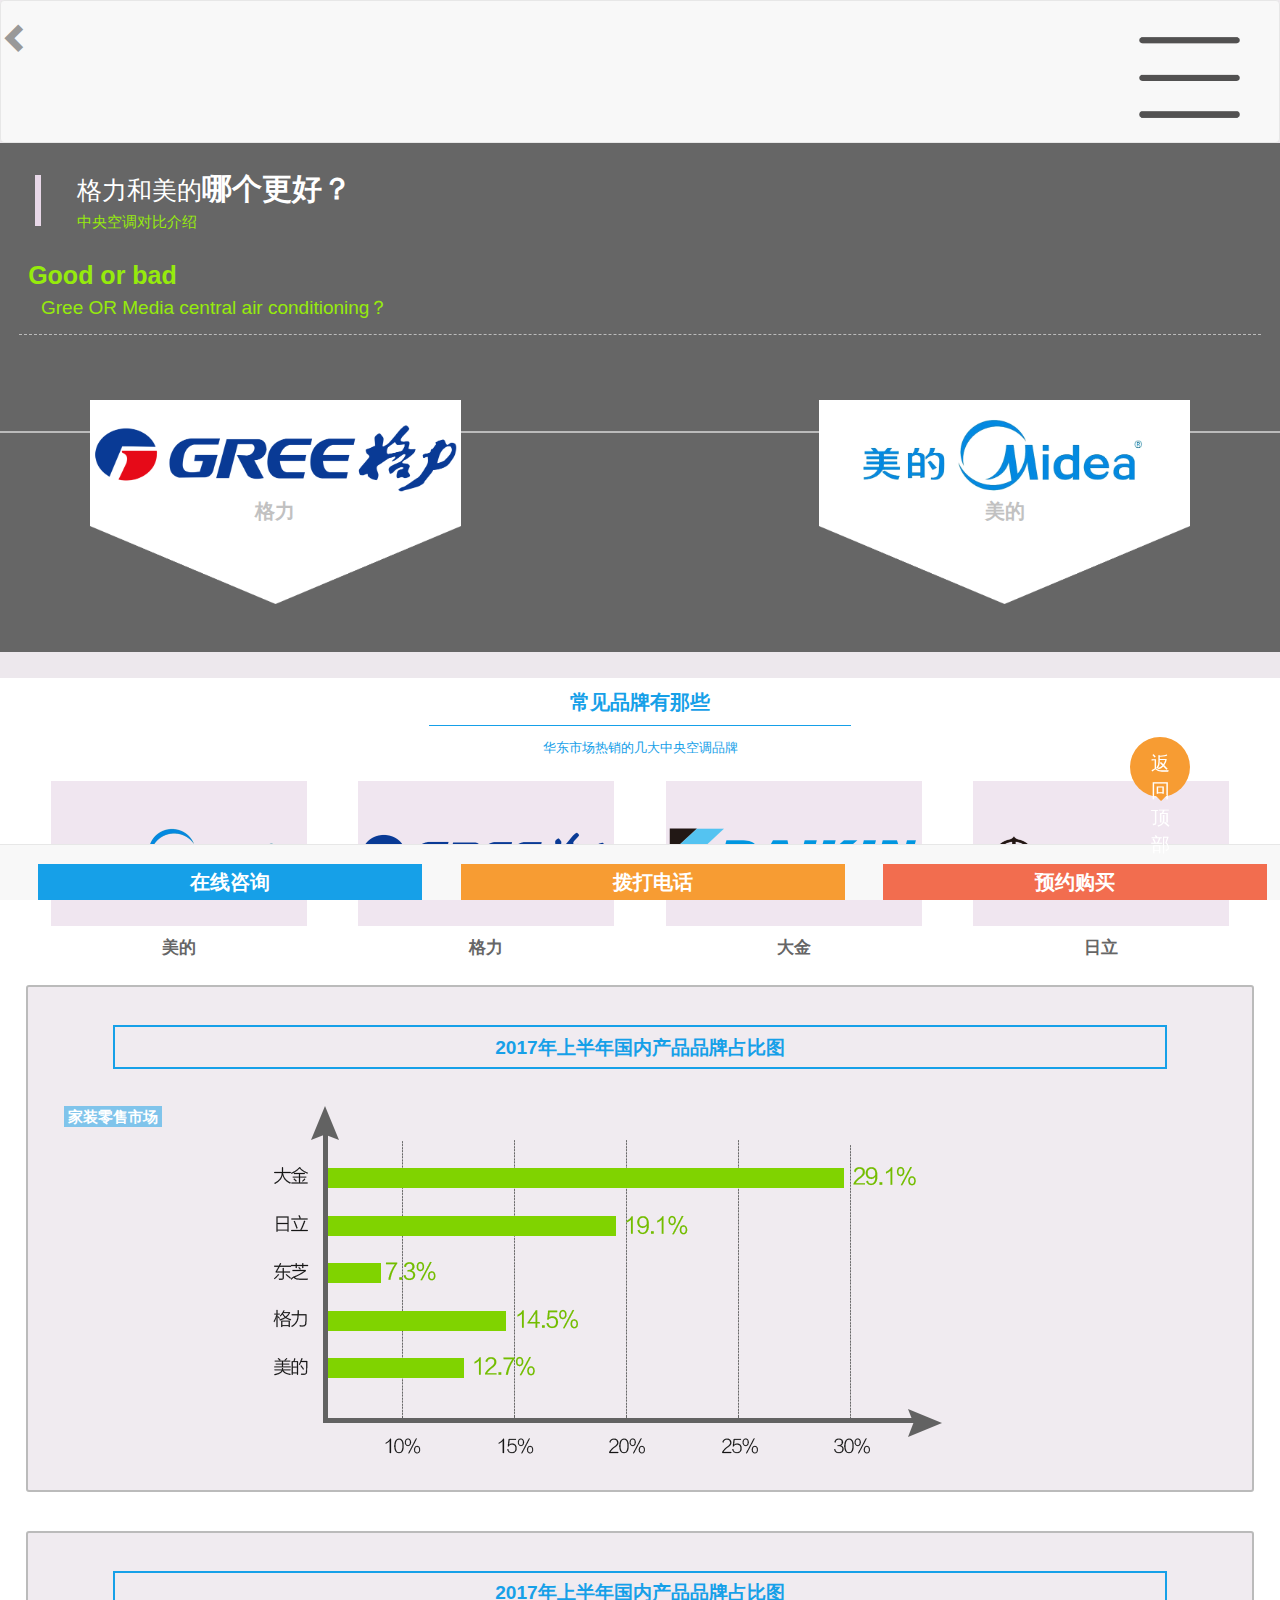
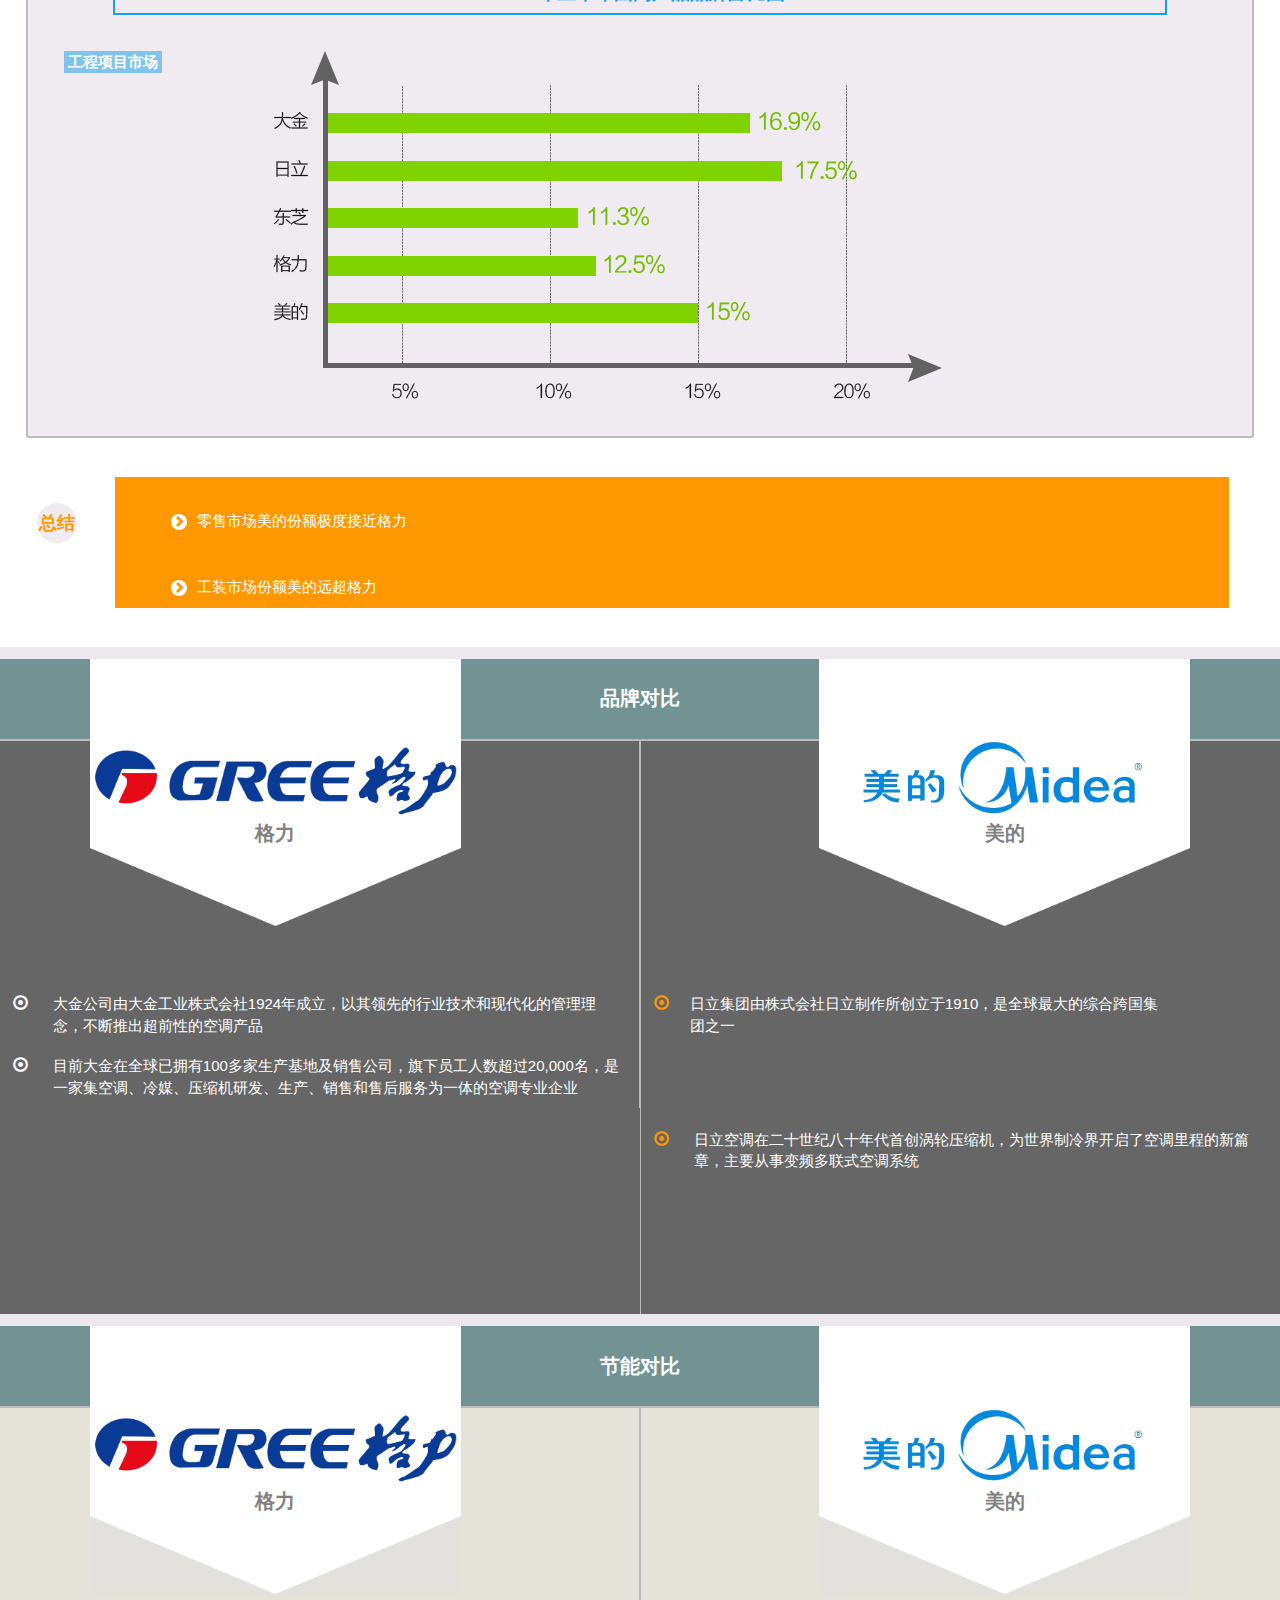
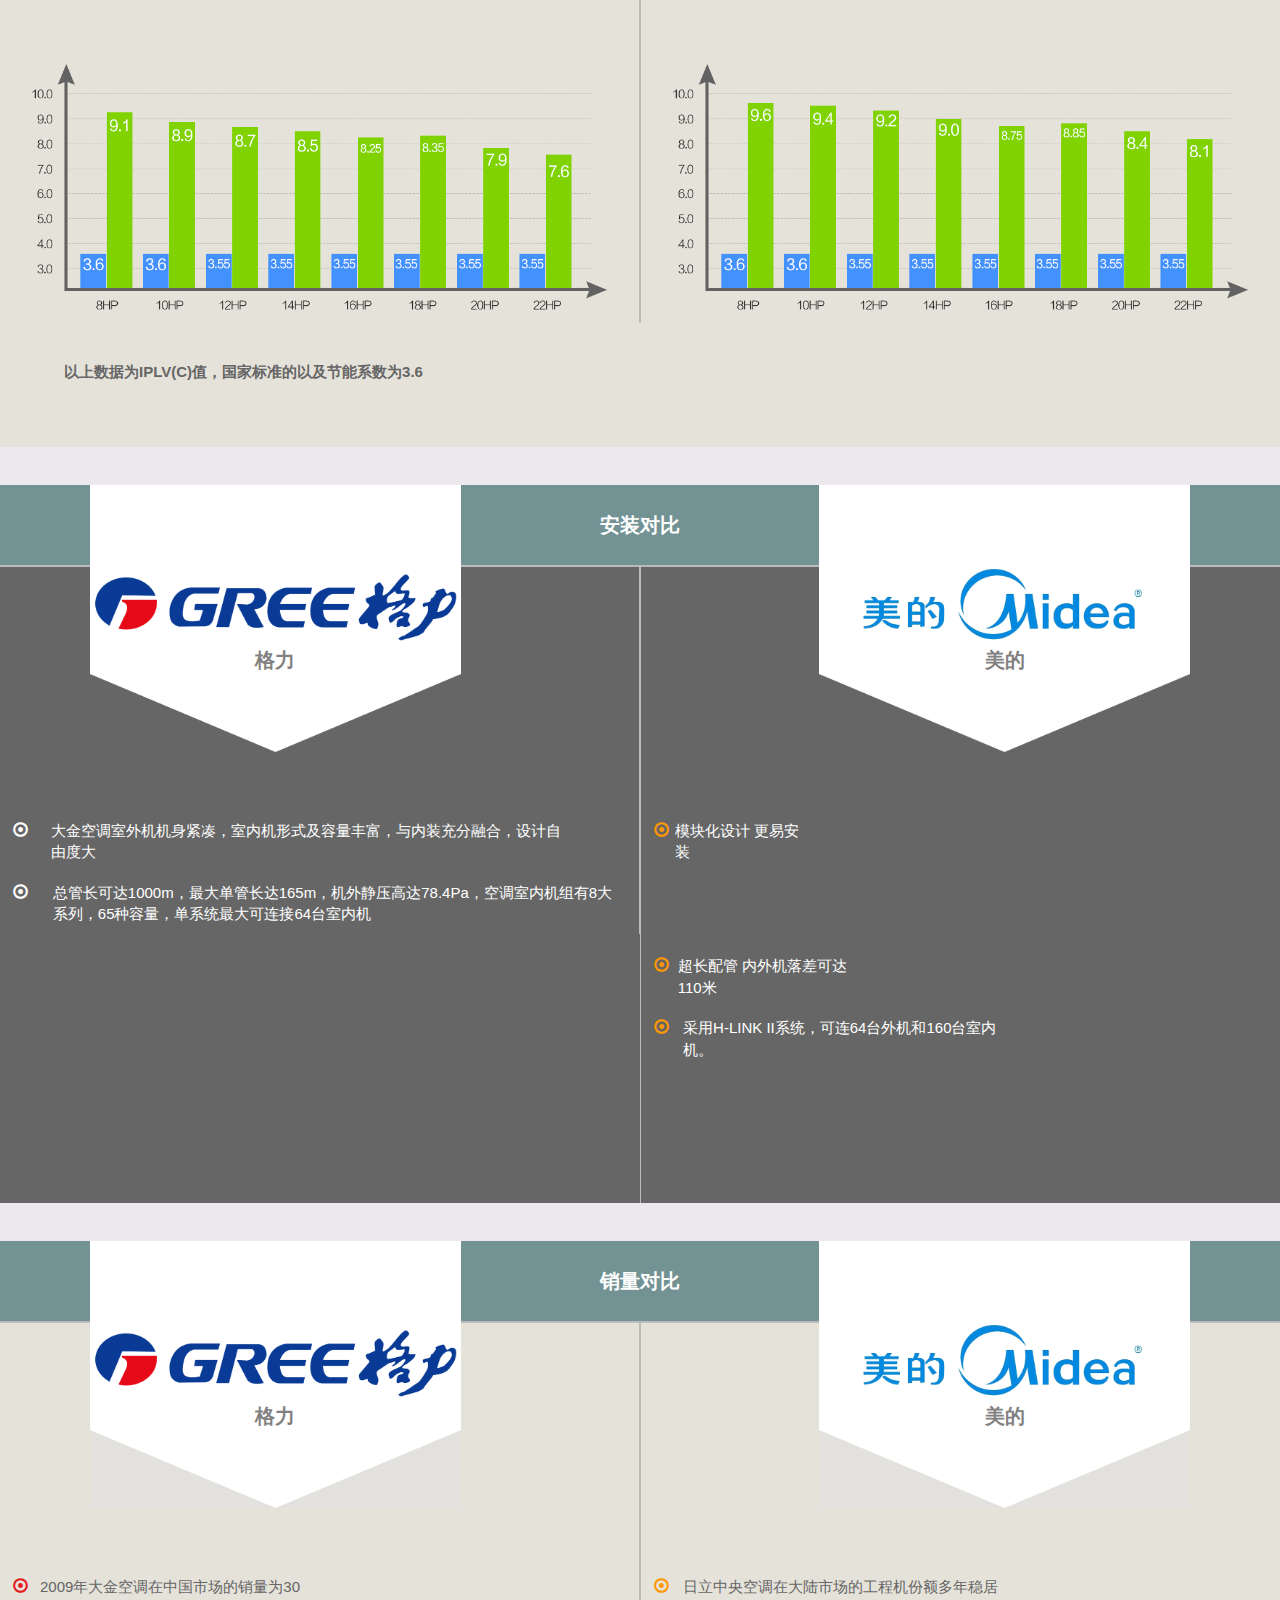
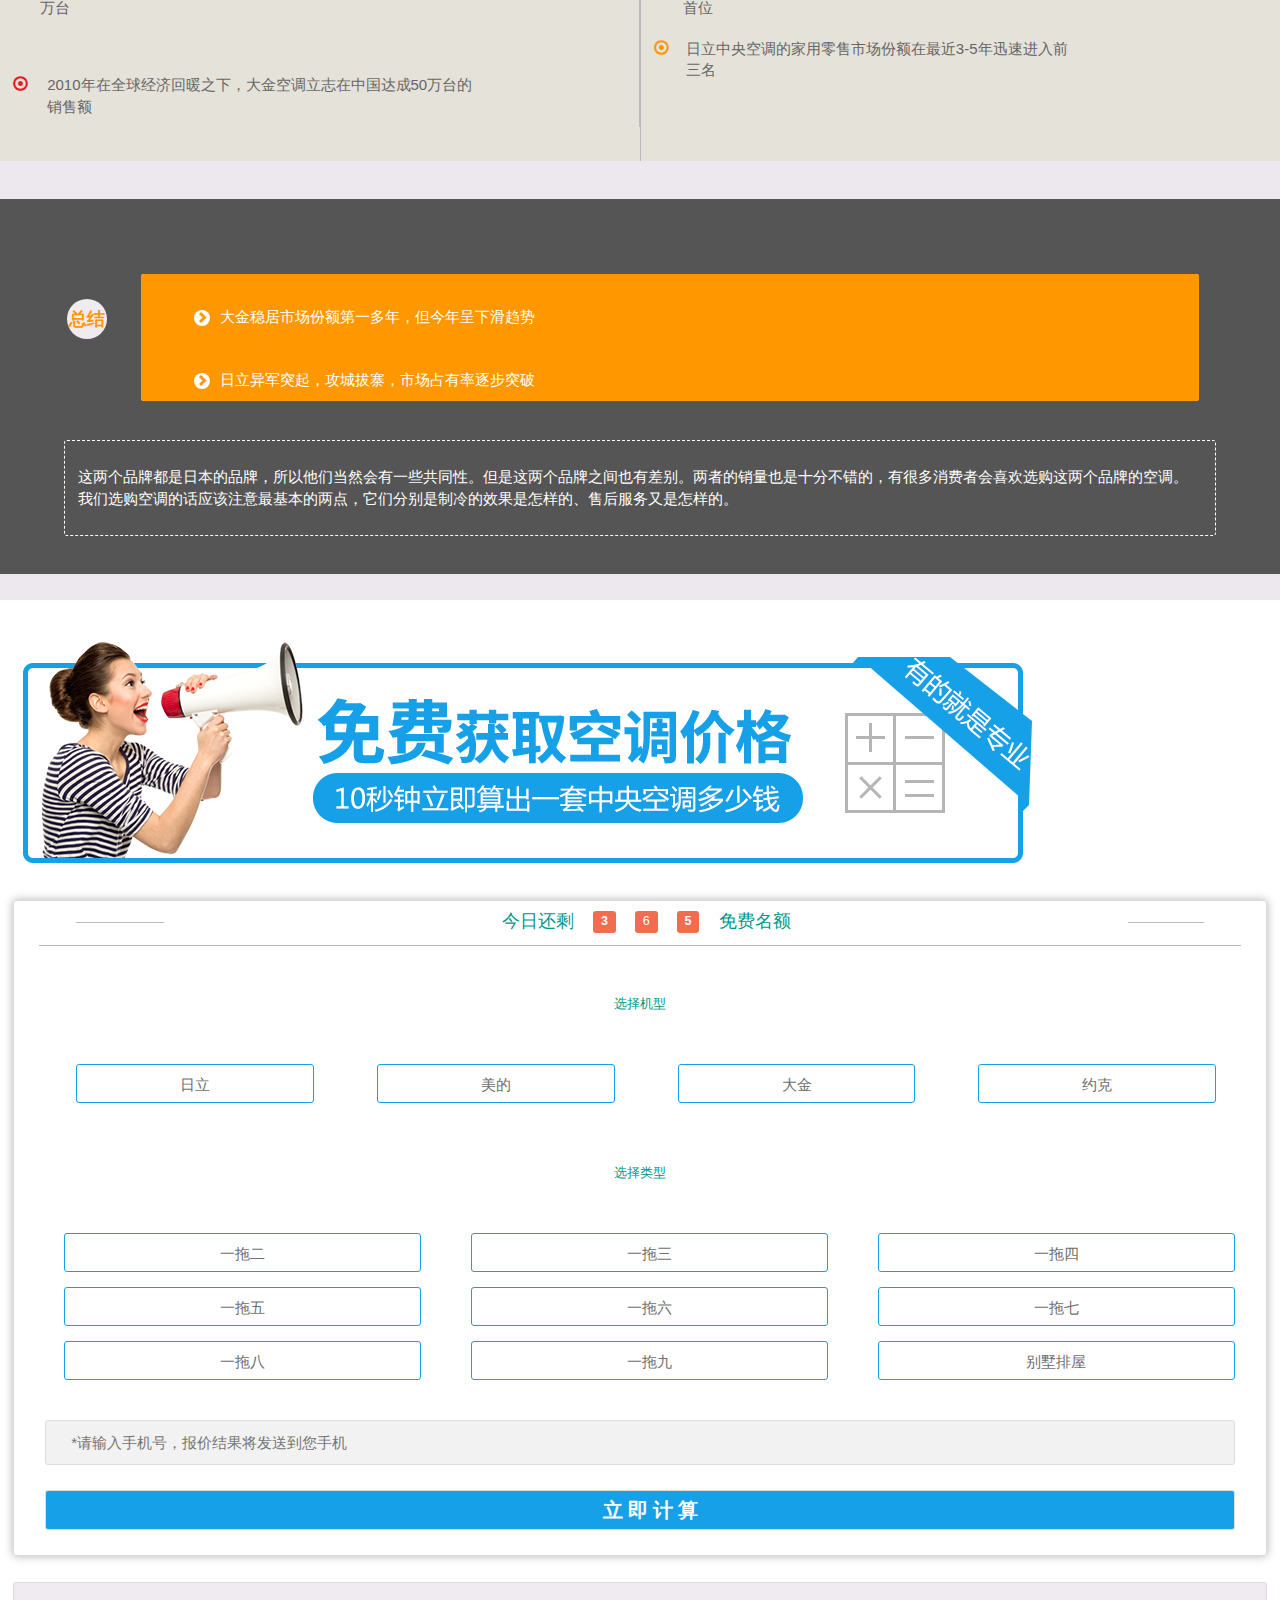
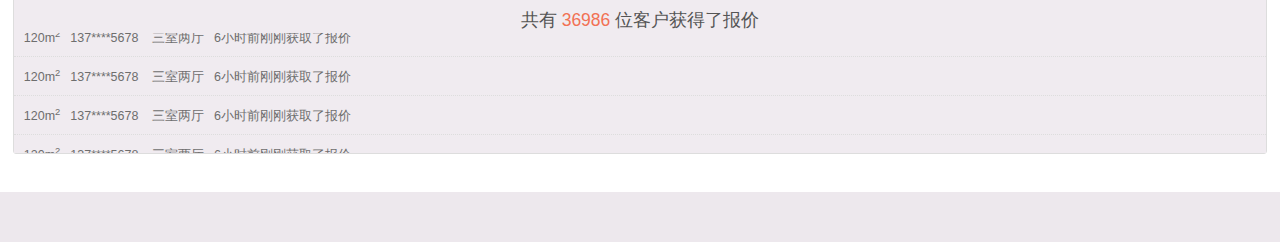
<file: media_compare.html>
<!DOCTYPE html>
<html>
<head lang="en">
    <meta charset="UTF-8">
    <meta http-equiv="X-UA-Compatible" content="IE=edge">
    <meta content="width=device-width, initial-scale=1.0, maximum-scale=1.0, user-scalable=0" name="viewport">
    <title></title>
    <link rel="stylesheet" href="css/bootstrap.min.css"/>
    <link rel="stylesheet" href="css/main.css"/>
</head>
<body style="background: #EDE8ED;padding-bottom: 50px;">
<nav class="navbar navbar-default clear" style="margin-bottom: 0;padding-top: 1%;">
    <a href="media.html" style="display: inline-block;width: 10%;">
        <span class="glyphicon glyphicon-chevron-left return-button"></span>
    </a>
    <div style="width: 10%;float: right;margin-right: 2%;">
        <a href=""><img src="img/menu.png" class="img-responsive" style="padding: 5%" alt=""/></a>
    </div>
</nav>
<!--标题部分-->
<a href="" id="top"></a>
<div class="hitachi-title-content" style="background: #666666;padding-bottom: 17%">
    <table style="width: 100%;">
        <tr style="vertical-align: middle;">
            <td style="width: 6%;padding-top: 2%">
                <div class="title-top-line"></div>
            </td>
            <td style="width: 94%;padding-top: 2%">
                <div>
                    <span style="font-size: 2.5rem;color: #ffffff;">格力和美的</span><b style="font-size: 3rem;color: #ffffff;">哪个更好？</b>
                </div>
                <div style="font-size: 1.5rem;color: #96EB0C">中央空调对比介绍</div>
            </td>
        </tr>
    </table>
    <div style="margin-top: 2%;color:#96EB0C;margin-bottom: 1%">
        <div style="font-size: 2.5rem;font-weight: bold;padding-left: 2.2%;">Good or bad</div>
        <div style="font-size: 1.9rem;padding-left: 3.2%;">Gree OR Media central air conditioning？</div>
    </div>
    <div style="height: 1px;border-bottom: 1px dashed #BBBBBB;width: 97%;margin: 0 auto"></div>
    <!--对比定位图-->
    <div style="position: relative;margin-top: 5%">
        <div style="position:absolute;padding-top:1%;background: #ffffff;width: 29%;left: 0;top:5%;z-index:888;margin-left: 7%">
            <div style="">
                <img src="img/gre_logo.png" class="img-responsive" style="padding: 1%" alt=""/>
            </div>
            <div style="font-size: 2rem;font-weight: bold;color:#C1C1C1;text-align: center">格力</div>
            <div>
                <img src="img/sanjiao.png" class="img-responsive" alt=""/>
            </div>
        </div>
        <div style="width: 30%;float: left;margin-left: 2%;height: 3em;"></div>
        <div style="background: #ffffff;padding-top:1%;position:absolute;left: 64%;top:5%;z-index:888;width: 29%;">
            <div style="">
                <img src="img/media_logo.png" class="img-responsive" style="padding: 1%" alt=""/>
            </div>
            <div style="font-size: 2rem;font-weight: bold;color:#C1C1C1;text-align: center">美的</div>
            <div>
                <img src="img/sanjiao.png" class="img-responsive" alt=""/>
            </div>
        </div>
        <div style="position:absolute;top:90%;z-index:88;width:100%;height: 2px;border-bottom: 2px solid #BBBBBB"></div>
        <div style="clear: both"></div>
    </div>
</div>
<!--常见品牌-->
<div style="background: #ffffff;margin-top: 2%;padding-bottom: 3%">
    <div class="products-title">
        <h4 class="main-title">常见品牌有那些</h4>
        <div class="title-bottom-line" style="width: 33%"></div>
        <p style="padding: 1% 0;font-size: 1.33rem;">华东市场热销的几大中央空调品牌</p>
    </div>
    <ul class="clear">
        <li class="lf logo-block" style="">
            <p style="background: #F0E6F0;">
                <img src="img/media_logo.png" style="padding: 18% 1%" class="img-responsive"   alt=""/>
            </p>
            <div style="font-size: 1.65rem;font-weight: bold;text-align: center">美的</div>
        </li>
        <li class="lf logo-block" style="">
            <p style="background: #F0E6F0;">
                <img src="img/gre_logo.png" style="padding: 18% 1%" class="img-responsive" alt=""/>
            </p>
            <div style="font-size: 1.65rem;font-weight: bold;text-align: center">格力</div>
        </li>
        <li class="lf logo-block">
            <p style="background: #F0E6F0">
                <img src="img/dajin.png" style="padding: 18% 1%" class="img-responsive" alt=""/>
            </p>
            <div style="font-size: 1.65rem;font-weight: bold;text-align: center">大金</div>
        </li>
        <li class="lf logo-block">
            <p style="background: #F0E6F0">
                <img src="img/rili.png" style="padding: 18% 1%" class="img-responsive" alt=""/>
            </p>
            <div style="font-size: 1.65rem;font-weight: bold;text-align: center">日立</div>
        </li>
    </ul>
    <div style="border: 2px solid #BBBBBB;border-radius: 3px;padding-top:3%;background: #F0EBF0;width: 96%;margin: 0 auto;margin-top: 2%">
        <div class="nengxiao-table-title" style="width:86%;margin: 0 auto">
            2017年上半年国内产品品牌占比图
        </div>
        <ul class="clear" style="margin-top: 3%;padding-bottom: 3%">
            <li class="lf" style="width: 8%;text-align:center;background: #80C4EB;margin-left:3%;color:white;">
                <div style="font-size: 1.5rem;font-weight: bold">家装零售市场</div>
            </li>
            <li class="lf" style="width: 70%;margin-left: 9%">
                <div>
                    <img src="img/jiazhuang.png" class="img-responsive" alt=""/>
                </div>
            </li>
        </ul>
    </div>
    <div style="border: 2px solid #BBBBBB;border-radius: 3px;padding-top:3%;background: #F0EBF0;width: 96%;margin: 0 auto;margin-top: 3%">
        <div class="nengxiao-table-title" style="width:86%;margin: 0 auto">
            2017年上半年国内产品品牌占比图
        </div>
        <ul class="clear" style="margin-top: 3%;padding-bottom: 3%">
            <li class="lf" style="width: 8%;text-align:center;background: #80C4EB;margin-left:3%;color:white;">
                <div style="font-size: 1.5rem;font-weight: bold">工程项目市场</div>
            </li>
            <li class="lf" style="width: 70%;margin-left: 9%">
                <div>
                    <img src="img/gongcheng.png" class="img-responsive" alt=""/>
                </div>
            </li>
        </ul>
    </div>
    <ul class="quedian-items" style="margin-top: 3%">
        <li class="round-short" style="background:#F0EBF0;color:#FF9800"><b>总结</b></li>
        <li style="background: #FF9800;padding: 1% 0;padding-top: 3%;padding-left: 5%;">
            <div class="youdian3"><span class="glyphicon glyphicon-chevron-right" style="color:#FF9800"></span></div><span style="font-size:1.5rem;color:#ffffff">零售市场美的份额极度接近格力</span>
        </li>
        <li style="background: #FF9800;padding: 1% 0;padding-top: 3%;padding-left: 5%;">
            <div class="youdian3"><span class="glyphicon glyphicon-chevron-right" style="color:#FF9800"></span></div><span style="font-size:1.5rem;color:#ffffff">工装市场份额美的远超格力</span>
        </li>
    </ul>
</div>
<div class="grey-banner"></div>
<!--品牌对比-->
<div style="position: relative">
    <div style="width: 100%;background: #729294;font-size: 2rem;font-weight: bold;text-align: center;color:#ffffff;padding: 2% 0;border-bottom: 2px solid #BBBBBB">
        品牌对比
    </div>
    <div style="position:absolute;padding-top:6%;background: #ffffff;width: 29%;left: 0;top:0;z-index:888;margin-left: 7%">
        <div style="">
            <img src="img/gre_logo.png" class="img-responsive" style="padding: 1%" alt=""/>
        </div>
        <div style="font-size: 2rem;font-weight: bold;color:#828181;text-align: center">格力</div>
        <div>
            <img src="img/sanjiao.png" class="img-responsive" alt=""/>
        </div>
    </div>
    <div style="background: #ffffff;padding-top:6%;position:absolute;left: 64%;top:0;z-index:888;width: 29%;">
        <div style="">
            <img src="img/media_logo.png" class="img-responsive" style="padding: 1%" alt=""/>
        </div>
        <div style="font-size: 2rem;font-weight: bold;color:#828181;text-align: center">美的</div>
        <div>
            <img src="img/sanjiao.png" class="img-responsive" alt=""/>
        </div>
    </div>
    <div style="background: #666666" class="clear">
        <div style="width: 50%;float: left;padding-top: 19%;border-right: 1px solid #BBBBBB;">
            <ul>
                <li class="core-table-title clear" style="padding: 1.5% 0;padding-left: 2%;color:#ffffff;font-weight: normal">
                    <table>
                        <tr>
                            <td style="vertical-align: top;"><span class="glyphicon glyphicon-record"></span></td>
                            <td style="padding-left: 4%;padding-right: 3%">大金公司由大金工业株式会社1924年成立，以其领先的行业技术和现代化的管理理念，不断推出超前性的空调产品</td>
                        </tr>
                    </table>
                </li>
                <li class="core-table-title" style="padding: 1.5% 0;padding-left: 2%;color:#ffffff;font-weight: normal">
                    <table>
                        <tr>
                            <td style="vertical-align: top;"><span class="glyphicon glyphicon-record"></span></td>
                            <td style="padding-left: 4%;padding-right: 3%">目前大金在全球已拥有100多家生产基地及销售公司，旗下员工人数超过20,000名，是一家集空调、冷媒、压缩机研发、生产、销售和售后服务为一体的空调专业企业</td>
                        </tr>
                    </table>
                </li>
            </ul>
        </div>
        <div style="width: 50%;float: left;padding-top: 19%;padding-bottom: 10.4%;border-left: 1px solid #BBBBBB;">
            <ul>
                <li class="core-table-title" style="padding: 1.5% 0;padding-left: 2%;padding-bottom: 13%;color:#ffffff;font-weight: normal">
                    <table>
                        <tr>
                            <td style="vertical-align: top;"><span class="glyphicon glyphicon-record" style="color:#FF9800"></span></td>
                            <td style="padding-left: 4%;padding-right: 3%">日立集团由株式会社日立制作所创立于1910，是全球最大的综合跨国集团之一</td>
                        </tr>
                    </table>
                </li>
                <li class="core-table-title" style="padding: 1.5% 0;padding-left: 2%;color:#ffffff;font-weight: normal">
                    <table>
                        <tr>
                            <td style="vertical-align: top;"><span class="glyphicon glyphicon-record" style="color:#FF9800"></span></td>
                            <td style="padding-left: 4%;padding-right: 3%">日立空调在二十世纪八十年代首创涡轮压缩机，为世界制冷界开启了空调里程的新篇章，主要从事变频多联式空调系统</td>
                        </tr>
                    </table>
                </li>
            </ul>
        </div>
    </div>
</div>
<div class="grey-banner"></div>
<!--节能对比-->
<div style="position: relative">
    <div style="width: 100%;background: #729294;font-size: 2rem;font-weight: bold;text-align: center;color:#ffffff;padding: 2% 0;border-bottom: 2px solid #BBBBBB">
        节能对比
    </div>
    <div style="position:absolute;padding-top:6%;background: #ffffff;width: 29%;left: 0;top:0;z-index:888;margin-left: 7%">
        <div style="">
            <img src="img/gre_logo.png" class="img-responsive" style="padding: 1%" alt=""/>
        </div>
        <div style="font-size: 2rem;font-weight: bold;color:#828181;text-align: center">格力</div>
        <div>
            <img src="img/sanjiao1.png" class="img-responsive" alt=""/>
        </div>
    </div>
    <div style="background: #ffffff;padding-top:6%;position:absolute;left: 64%;top:0;z-index:888;width: 29%;">
        <div style="">
            <img src="img/media_logo.png" class="img-responsive" style="padding: 1%" alt=""/>
        </div>
        <div style="font-size: 2rem;font-weight: bold;color:#828181;text-align: center">美的</div>
        <div>
            <img src="img/sanjiao1.png" class="img-responsive" alt=""/>
        </div>
    </div>
    <div style="background: #E5E2DA;padding-bottom: 5%" class="clear">
        <div style="width: 50%;float: left;padding-top: 19%;border-right: 1px solid #BBBBBB;margin-bottom: 3%">
            <img src="img/raw_1508405243.png" class="img-responsive" style="padding: 2% 5%" alt=""/>
        </div>
        <div style="width: 50%;float: left;padding-top: 19%;border-left: 1px solid #BBBBBB;margin-bottom: 3%">
            <img src="img/raw_1508405269.png" class="img-responsive" style="padding: 2% 5%" alt=""/>
        </div>
        <div style="width: 90%;margin: 0 auto;font-size: 1.5rem;color:#666666;">
            <b>以上数据为IPLV(C)值，国家标准的以及节能系数为3.6</b>
        </div>
    </div>
</div>
<!--安装对比-->
<div style="position: relative;margin-top: 3%">
    <div style="width: 100%;background: #729294;font-size: 2rem;font-weight: bold;text-align: center;color:#ffffff;padding: 2% 0;border-bottom: 2px solid #BBBBBB">
        安装对比
    </div>
    <div style="position:absolute;padding-top:6%;background: #ffffff;width: 29%;left: 0;top:0;z-index:888;margin-left: 7%">
        <div style="">
            <img src="img/gre_logo.png" class="img-responsive" style="padding: 1%" alt=""/>
        </div>
        <div style="font-size: 2rem;font-weight: bold;color:#828181;text-align: center">格力</div>
        <div>
            <img src="img/sanjiao.png" class="img-responsive" alt=""/>
        </div>
    </div>
    <div style="background: #ffffff;padding-top:6%;position:absolute;left: 64%;top:0;z-index:888;width: 29%;">
        <div style="">
            <img src="img/media_logo.png" class="img-responsive" style="padding: 1%" alt=""/>
        </div>
        <div style="font-size: 2rem;font-weight: bold;color:#828181;text-align: center">美的</div>
        <div>
            <img src="img/sanjiao.png" class="img-responsive" alt=""/>
        </div>
    </div>
    <div style="background: #666666" class="clear">
        <div style="width: 50%;float: left;padding-top: 19%;border-right: 1px solid #BBBBBB;">
            <ul>
                <li class="core-table-title clear" style="padding: 1.5% 0;padding-left: 2%;color:#ffffff;font-weight: normal">
                    <table>
                        <tr>
                            <td style="vertical-align: top;"><span class="glyphicon glyphicon-record"></span></td>
                            <td style="padding-left: 4%;padding-right: 3%">大金空调室外机机身紧凑，室内机形式及容量丰富，与内装充分融合，设计自由度大</td>
                        </tr>
                    </table>
                </li>
                <li class="core-table-title" style="padding: 1.5% 0;padding-left: 2%;color:#ffffff;font-weight: normal">
                    <table>
                        <tr>
                            <td style="vertical-align: top;"><span class="glyphicon glyphicon-record"></span></td>
                            <td style="padding-left: 4%;padding-right: 3%">总管长可达1000m，最大单管长达165m，机外静压高达78.4Pa，空调室内机组有8大系列，65种容量，单系统最大可连接64台室内机</td>
                        </tr>
                    </table>
                </li>
            </ul>
        </div>
        <div style="width: 50%;float: left;padding-top: 19%;padding-bottom: 10.4%;border-left: 1px solid #BBBBBB;">
            <ul>
                <li class="core-table-title" style="padding: 1.5% 0;padding-left: 2%;padding-bottom: 13%;color:#ffffff;font-weight: normal">
                    <table>
                        <tr>
                            <td style="vertical-align: top;"><span class="glyphicon glyphicon-record" style="color:#FF9800"></span></td>
                            <td style="padding-left: 4%;padding-right: 3%">模块化设计 更易安装</td>
                        </tr>
                    </table>
                </li>
                <li class="core-table-title" style="padding: 1.5% 0;padding-left: 2%;color:#ffffff;font-weight: normal">
                    <table>
                        <tr>
                            <td style="vertical-align: top;"><span class="glyphicon glyphicon-record" style="color:#FF9800"></span></td>
                            <td style="padding-left: 4%;padding-right: 3%">超长配管 内外机落差可达110米</td>
                        </tr>
                    </table>
                </li>
                <li class="core-table-title" style="padding: 1.5% 0;padding-left: 2%;color:#ffffff;font-weight: normal">
                    <table>
                        <tr>
                            <td style="vertical-align: top;"><span class="glyphicon glyphicon-record" style="color:#FF9800"></span></td>
                            <td style="padding-left: 4%;padding-right: 3%">采用H-LINK II系统，可连64台外机和160台室内机。</td>
                        </tr>
                    </table>
                </li>
            </ul>
        </div>
    </div>
</div>
<!--销量对比-->
<div style="position: relative;margin-top: 3%">
    <div style="width: 100%;background: #729294;font-size: 2rem;font-weight: bold;text-align: center;color:#ffffff;padding: 2% 0;border-bottom: 2px solid #BBBBBB">
        销量对比
    </div>
    <div style="position:absolute;padding-top:6%;background: #ffffff;width: 29%;left: 0;top:0;z-index:888;margin-left: 7%">
        <div style="">
            <img src="img/gre_logo.png" class="img-responsive" style="padding: 1%" alt=""/>
        </div>
        <div style="font-size: 2rem;font-weight: bold;color:#828181;text-align: center">格力</div>
        <div>
            <img src="img/sanjiao1.png" class="img-responsive" alt=""/>
        </div>
    </div>
    <div style="background: #ffffff;padding-top:6%;position:absolute;left: 64%;top:0;z-index:888;width: 29%;">
        <div style="">
            <img src="img/media_logo.png" class="img-responsive" style="padding: 1%" alt=""/>
        </div>
        <div style="font-size: 2rem;font-weight: bold;color:#828181;text-align: center">美的</div>
        <div>
            <img src="img/sanjiao1.png" class="img-responsive" alt=""/>
        </div>
    </div>
    <div style="background: #E5E2DA;" class="clear">
        <div style="width: 50%;float: left;padding-top: 19%;border-right: 1px solid #BBBBBB;">
            <ul>
                <li class="core-table-title clear" style="padding: 1.5% 0;padding-left: 2%;color:#ffffff;font-weight: normal">
                    <table>
                        <tr>
                            <td style="vertical-align: top;"><span class="glyphicon glyphicon-record" style="color:#E51C23"></span></td>
                            <td style="padding-left: 4%;padding-right: 3%;padding-bottom: 12%;color:#666666">2009年大金空调在中国市场的销量为30万台</td>
                        </tr>
                    </table>
                </li>
                <li class="core-table-title" style="padding: 1.5% 0;padding-left: 2%;color:#ffffff;font-weight: normal">
                    <table>
                        <tr>
                            <td style="vertical-align: top;"><span class="glyphicon glyphicon-record" style="color:#E51C23"></span></td>
                            <td style="padding-left: 4%;padding-right: 3%;color:#666666">2010年在全球经济回暖之下，大金空调立志在中国达成50万台的销售额</td>
                    </table>
                </li>
            </ul>
        </div>
        <div style="width: 50%;float: left;padding-top: 19%;padding-bottom: 5.5%;border-left: 1px solid #BBBBBB;">
            <ul>
                <li class="core-table-title" style="padding: 1.5% 0;padding-left: 2%;color:#ffffff;font-weight: normal">
                    <table>
                        <tr>
                            <td style="vertical-align: top;"><span class="glyphicon glyphicon-record" style="color:#FF9800"></span></td>
                            <td style="padding-left: 4%;padding-right: 3%;color:#666666">日立中央空调在大陆市场的工程机份额多年稳居首位</td>
                        </tr>
                    </table>
                </li>
                <li class="core-table-title" style="padding: 1.5% 0;padding-left: 2%;color:#ffffff;font-weight: normal">
                    <table>
                        <tr>
                            <td style="vertical-align: top;"><span class="glyphicon glyphicon-record" style="color:#FF9800"></span></td>
                            <td style="padding-left: 4%;padding-right: 3%;color:#666666">日立中央空调的家用零售市场份额在最近3-5年迅速进入前三名</td>
                        </tr>
                    </table>
                </li>
            </ul>
        </div>
    </div>
</div>
<!--总结-->
<div style="background: #555555;margin-top: 3%;padding: 3% 0">
    <div style="width: 95%;margin: 0 auto;margin-bottom: 3%">
        <ul class="quedian-items" style="margin-top: 3%">
            <li class="round-short" style="background:#F0EBF0;color:#FF9800"><b>总结</b></li>
            <li style="background: #FF9800;border-top-left-radius:3px;border-top-right-radius:3px;padding: 1% 0;padding-top: 3%;padding-left: 5%;">
                <div class="youdian3"><span class="glyphicon glyphicon-chevron-right" style="color:#FF9800"></span></div><span style="font-size:1.5rem;color:#ffffff">大金稳居市场份额第一多年，但今年呈下滑趋势</span>
            </li>
            <li style="background: #FF9800;border-bottom-left-radius:3px;border-bottom-right-radius:3px;padding: 1% 0;padding-top: 3%;padding-left: 5%;">
                <div class="youdian3"><span class="glyphicon glyphicon-chevron-right" style="color:#FF9800"></span></div><span style="font-size:1.5rem;color:#ffffff">日立异军突起，攻城拔寨，市场占有率逐步突破</span>
            </li>
        </ul>
    </div>
    <div style="width: 90%;padding:2% 1%;font-size:1.5rem;color:#ffffff;margin: 0 auto;border: 1px dashed #ffffff;border-radius: 3px">
        这两个品牌都是日本的品牌，所以他们当然会有一些共同性。但是这两个品牌之间也有差别。两者的销量也是十分不错的，有很多消费者会喜欢选购这两个品牌的空调。我们选购空调的话应该注意最基本的两点，它们分别是制冷的效果是怎样的、售后服务又是怎样的。
    </div>
</div>

<!--报价表-->
<div style="background: #ffffff;margin-top: 2%;padding-top: 3%;padding-bottom: 3%">
    <div style="width: 98%;margin: 0 auto">
        <img src="img/title.png" class="img-responsive" alt=""/>
    </div>
    <div class="form-box-show" style="background: #ffffff;border-radius: 3px;margin-top: 2%">
        <div style="margin:10px 0;position: relative;min-height: 2em;">
            <div class="header" style="background: #ffffff"><label>今日还剩</label><span>3</span><b style="font-weight: normal;">6</b><i style="margin-right: 2%;font-style: normal">5</i><label>免费名额</label></div>
            <div style="width: 90%;border-bottom:1px solid #BBBBBB;position: absolute;left:5%;top:46%;z-index: 10;"></div>
        </div>
        <div style="height: 1px;border-bottom: 1px solid #BBBBBB;width: 96%;margin: 0 auto"></div>
        <form action="" class="cal-form2" id="hitachi2-form">
            <input type="hidden" value="post" name="action">
            <input type="hidden" value="14" name="diyid">
            <input type="hidden" value="2" name="do">
            <div class="choose-machine">
                <span>选择机型</span>
            </div>
            <ul class="choose-machine-content" style="color:#6E6E6E">
                <li class="machine-block remove-blue">
                    <div>
                        <input type="radio" id="myCheck-exp" style="display: none;" name="roomType" value="100">
                        <label for="myCheck-exp" class="remove-blue">日立</label>
                    </div>
                </li>
                <li class="machine-block remove-blue">
                    <div>
                        <input type="radio" id="myCheck-vam" style="display: none;" name="roomType" value="200">
                        <label for="myCheck-vam" class="remove-blue">美的</label>
                    </div>
                </li>
                <li class="machine-block remove-blue">
                    <div>
                        <input type="radio" id="myCheck-vam2" style="display: none;" name="roomType" value="300">
                        <label for="myCheck-vam2" class="remove-blue">大金</label>
                    </div>
                </li>
                <li class="machine-block remove-blue">
                    <div>
                        <input type="radio" id="myCheck-feng" style="display: none;" name="roomType" value="400">
                        <label for="myCheck-feng" class="remove-blue">约克</label>
                    </div>
                </li>
            </ul>
            <div class="choose-type">
                <span>选择类型</span>
            </div>
            <ul class="choose-type-content clear" style="color:#6E6E6E">
                <li class="type-content-block">
                    <div>
                        <input type="radio" id="type2" style="display: none;" name="machineType" value="400">
                        <label for="type2" class="remove-blue">一拖二</label>
                    </div>
                </li>
                <li class="type-content-block">
                    <div>
                        <input type="radio" id="type3" style="display: none;" name="machineType" value="400">
                        <label for="type3" class="remove-blue">一拖三</label>
                    </div>
                </li>
                <li class="type-content-block">
                    <div>
                        <input type="radio" id="type4" style="display: none;" name="machineType" value="400">
                        <label for="type4" class="remove-blue">一拖四</label>
                    </div>
                </li>
                <li class="type-content-block">
                    <div>
                        <input type="radio" id="type5" style="display: none;" name="machineType" value="400">
                        <label for="type5" class="remove-blue">一拖五</label>
                    </div>
                </li>
                <li class="type-content-block">
                    <div>
                        <input type="radio" id="type6" style="display: none;" name="machineType" value="400">
                        <label for="type6" class="remove-blue">一拖六</label>
                    </div>
                </li>
                <li class="type-content-block">
                    <div>
                        <input type="radio" id="type7" style="display: none;" name="machineType" value="400">
                        <label for="type7" class="remove-blue">一拖七</label>
                    </div>
                </li>
                <li class="type-content-block">
                    <div>
                        <input type="radio" id="type8" style="display: none;" name="machineType" value="400">
                        <label for="type8" class="remove-blue">一拖八</label>
                    </div>
                </li>
                <li class="type-content-block">
                    <div>
                        <input type="radio" id="type9" style="display: none;" name="machineType" value="400">
                        <label for="type9" class="remove-blue">一拖九</label>
                    </div>
                </li>
                <li class="type-content-block">
                    <div>
                        <input type="radio" id="type10" style="display: none;" name="machineType" value="400">
                        <label for="type10" class="remove-blue">别墅排屋</label>
                    </div>
                </li>
            </ul>
            <div class="phone-number">
                <input type="number" placeholder="*请输入手机号，报价结果将发送到您手机" name="phone" style="font-size: 1.5rem;"/>
            </div>
            <div class="cal-form3-submit">
                <input type="button"  value="立即计算"/>
            </div>
            <input type="hidden" value="name,text;phone,text;" name="dede_fields">
            <input type="hidden" value="f8130eef5454e4d8a0e15adafca06a59" name="dede_fieldshash">
        </form>
    </div>
    <!--滚动栏-->
    <div class="customer-slider" style="background: #F0EBF0;">
        <div style="text-align: center;">
            <div style="font-size: 1.75rem;padding-top: 2%;color:#555555">共有&nbsp;<span style="color:#F27154;">36986</span>&nbsp;位客户获得了报价</div>
        </div>
        <div class="txtMarquee-top" style="background: #F0EBF0;color:#6E6E6E">
            <div class="bd">
                <ul class="infoList" style="font-size: 1.25rem">
                    <li><span style="margin: 0 10px;">120m<sup>2</sup></span>137****5678 <span style="margin: 0 10px;">三室两厅</span>6小时前刚刚获取了报价</li>
                    <li><span style="margin: 0 10px;">120m<sup>2</sup></span>137****5678 <span style="margin: 0 10px;">三室两厅</span>6小时前刚刚获取了报价</li>
                    <li><span style="margin: 0 10px;">120m<sup>2</sup></span>137****5678 <span style="margin: 0 10px;">三室两厅</span>6小时前刚刚获取了报价</li>
                </ul>
            </div>
        </div>
    </div>
</div>

<!--计算单价弹出框-->
<div class="modal fade" id="PriceModal" tabindex="-1" role="dialog" aria-labelledby="myModalLabel">
    <div class="modal-dialog" role="document">
        <div class="modal-content" style="position: relative">
            <div style="position: relative;">
                <span class="modal-close msg-close PriceModal-close"></span>
            </div>
            <div class="modal-body" style="position: relative">
                <!--<div class="sanjiao"></div>-->
                <div style="background: #F5F0F5;">
                    <h4 style="width: 70%;margin: 1% auto;padding-top: 4%;font-weight:bold;font-size:2rem;color: #16A0E8;text-align: center;">您选择的预估价为</h4>
                    <p style="width: 50%;margin: 0 auto;text-align: center"><b style="font-size: 2rem;color:#828181">3.8</b><span style="font-size: 1.55rem;">万元左右</span></p>
                </div>
                <div style="padding-top: 33px;border: 1px solid #dddddd;border-top: 1px solid transparent">
                    <div style="width: 50%;margin: 0 auto;color:#828181;border: 1px solid #dddddd;border-radius: 5px;text-align: center;padding: 1%;">
                        <p><b style="font-size: 1.75rem;">设备费：</b><span style="font-size: 1.55rem;">3.2万元</span></p>
                        <div><b style="font-size: 1.75rem;">安装费：</b><span style="font-size: 1.55rem;">0.6万元</span></div>
                    </div>
                    <div style="font-size: 1.55rem;color:#16A0E8;margin: 2% auto;text-align: center" >我们的报价包含设计费、打孔费、运输费、风口加长费、发票税费、管理费......</div>
                    <div style="font-size: 1.55rem;color:#16A0E8;text-align: center" >不含隐藏费用，一口价！！！</div>
                </div>
            </div>
        </div>
    </div>
</div>

<!--返回顶部-->
<div style="background: #EDE8ED;" class="clear" >
    <div class="return-top">
        <a href="#top" style="color:#ffffff;font-size: 1.9rem;">返回顶部</a>
        <span class="glyphicon glyphicon-triangle-bottom" style="color: #F79C33;position: absolute;left: 41%;top: 91%;"></span>
    </div>

</div>
<!--底部导航栏-->
<nav class="navbar navbar-default navbar-fixed-bottom">
    <ul class="nav-bottom">
        <li style="background:#16A0E8 "><a href="#">在线咨询</a></li>
        <li style="background:#F79C33 "><a href="tel:057186691616">拨打电话</a></li>
        <li style="background:#F26D4F "><a data-target="#myModal" data-toggle="modal">预约购买</a></li>
    </ul>
</nav>
<!--知道了弹出框-->
<div class="modal fade" id="successModal" tabindex="-1" role="dialog">
    <div class="modal-dialog" role="document">
        <div class="modal-content">
            <div class="modal-body">
                <div style="font-size: 2rem;font-weight:bold;width: 80%;margin: 5% auto;color:#16A0E8;text-align: center;">系统已收到您的提交！！！</div>
                <div style="width: 87%;margin: 0 auto;color:#A66D82;font-size: 1.5rem;margin-bottom: 5%;text-indent: 15px;"> 2个小时内我们的暖通顾问将给您回电，免费提供专业的方案配置咨询服务。</div>
                <div><a class="successModal-close">我知道了</a></div>
            </div>
        </div>
    </div>
</div>
<!--输入弹框-->
<div class="modal fade" id="myModal" tabindex="-1" role="dialog" aria-labelledby="myModalLabel">
    <div class="modal-dialog" role="document">
        <div class="modal-content" style="position: relative">
            <div style="position: relative;">
                <span class="modal-close msg-close"></span>
            </div>
            <div class="modal-body">
                <div class="clear">
                    <h4 style="width: 70%;margin: 2% auto;font-weight:bold;font-size:2rem;color: #16A0E8;text-align: center;">专业的舒适家居供应商</h4>
                    <div style="margin:1% 0;position: relative;min-height: 2em;">
                        <div class="header" style="font-size: 1.33rem;width: 46%;left: 27%">今日已有<label style="font-size: 1.33rem;">126</label>人报名</div>
                        <div style="width: 98%;border-bottom:1px solid #dddddd;position: absolute;top:46%;z-index: 10;"></div>
                    </div>
                    <div class="alert alert-danger hidden" role="alert" style="padding-bottom:7%;padding-top:3%;width: 92%;margin: 0 auto;height: 2em;">
                        <span class="glyphicon glyphicon-exclamation-sign" aria-hidden="true"></span>
                        <span class="sr-only">Error:</span>
                        <span class="alert-content"></span>
                    </div>
                    <form action="" class="cal-form2">
                        <div class="customer-name">
                            <input type="text" style="width: 92%" placeholder="请输入您的姓名" name="customerName"/>
                        </div>
                        <div class="phone-number">
                            <input type="number" style="width: 92%" placeholder="请输入您的手机" name="customerPhone"/>
                        </div>
                        <p style="padding-left: 5%;font-size: 1.25rem;">*我们承诺保护您的隐私,拒绝频繁电话骚扰</p>
                        <div class="cal-form3-submit">
                            <input id="bookPrice" type="button" value="确认提交" style="background: #F79C33"/>
                        </div>
                    </form>
                </div>
            </div>
        </div>
    </div>
</div>


<script src="js/jquery-1.10.1.min.js"></script>
<script src="js/bootstrap.min.js"></script>
<script src="js/jquery.SuperSlide.2.1.1.js"></script>
<script src="js/main.js"></script>
<script>
    var reg = /^1[34578]\d{9}$/;
    //选择机型表格提交
    $("#hitachi2-form .cal-form3-submit input").click(function(){
        var len = $(".choose-machine-content input:radio:checked").length;
        var len2 = $(".choose-type-content input:radio:checked").length;
        var phone = $("#hitachi2-form input[name='phone']").val();
        var doValue = $('#hitachi2-form input[name="do"]').val();
        var dede_fields= $('#hitachi2-form input[name="dede_fields"]').val();
        if(!len){
            alert("请先选择机型！");
            return;
        }
        if(!len2){
            alert("请先选择类型！");
            return;
        }
        if(!phone){
            alert("请先输入手机号码！");
            return;
        }
        if(phone && !reg.test(phone)){
            alert("请输入正确的手机号码！");
            return;
        }
        if(len && len2 && reg.test(phone)){
            $.ajax({
                cache: true,
                type: "POST",
                url:"",//"/plus/diy.php"
                data:{
                    "phone": phone,
                    "action": "post",
                    "diyid":14,
                    "do":doValue,
                    "dede_fields":dede_fields,
                    "dede_fieldshash":"f8130eef5454e4d8a0e15adafca06a59"
                },
                async: false,
                error: function(request) {
                    //alert("Connection error");
                    console.log("提交失败。");
                },
                success: function(data) {
                    $("#PriceModal").modal('show');
                    $('#hitachi2-form input:radio').removeAttr('checked');
                    var phone = $("#hitachi2-form input[name='phone']").val("");
                }
            });
        }
    });
    jQuery(".txtMarquee-top").slide({mainCell:".bd ul",autoPlay:true,effect:"topMarquee",vis:3,interTime:50});

</script>
</body>
</html>
</file>
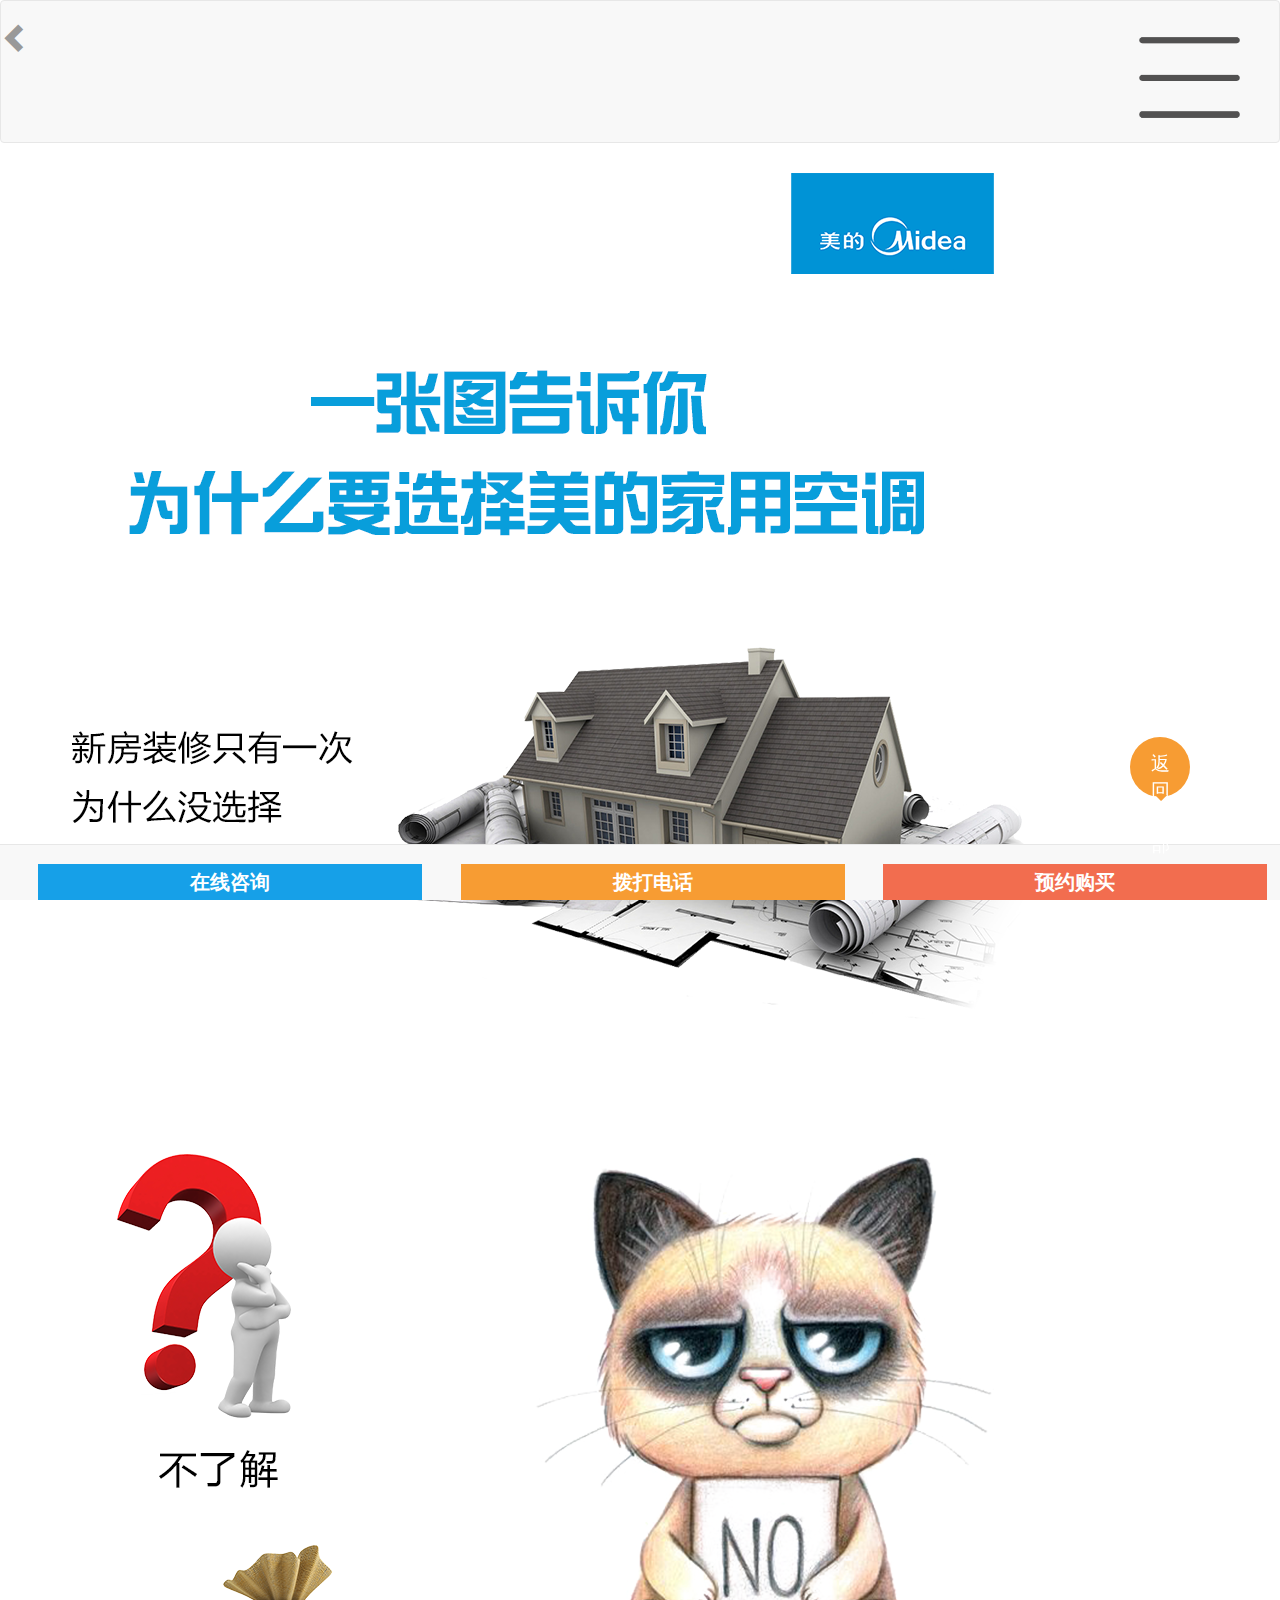
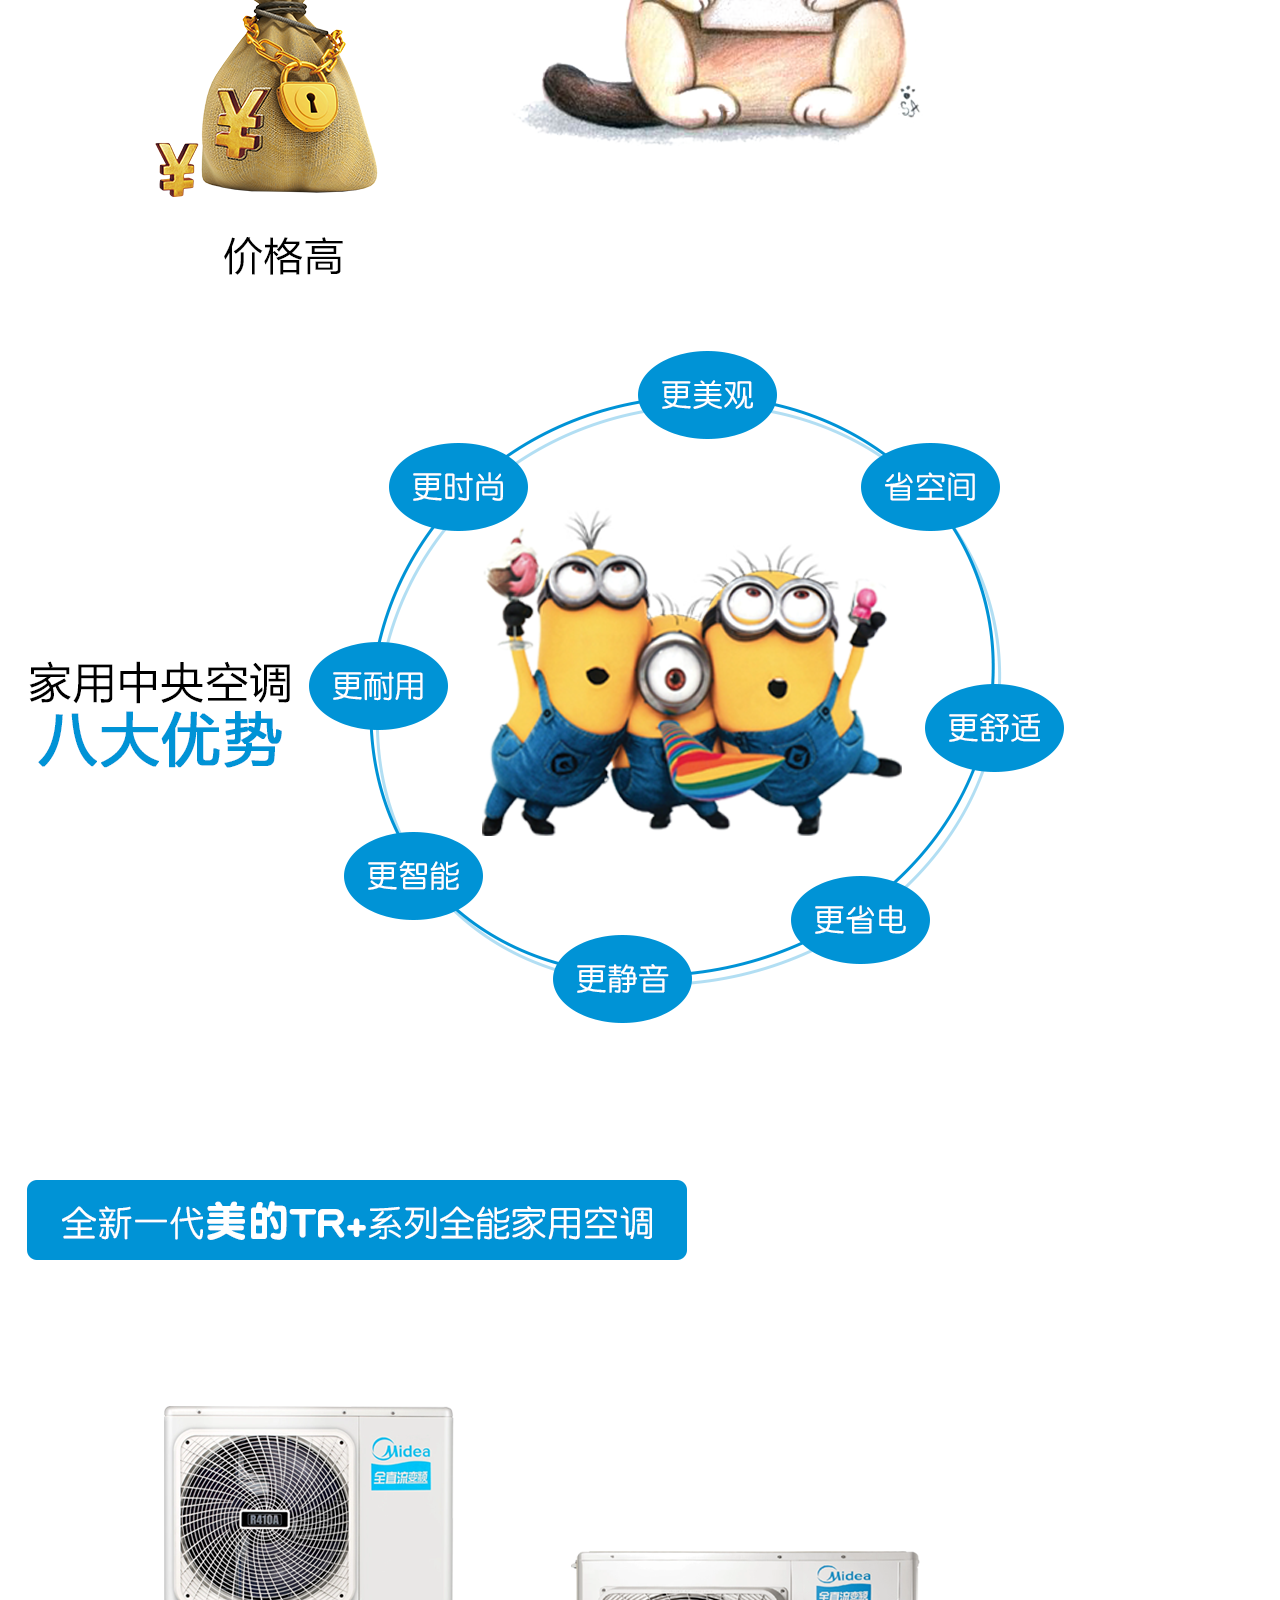
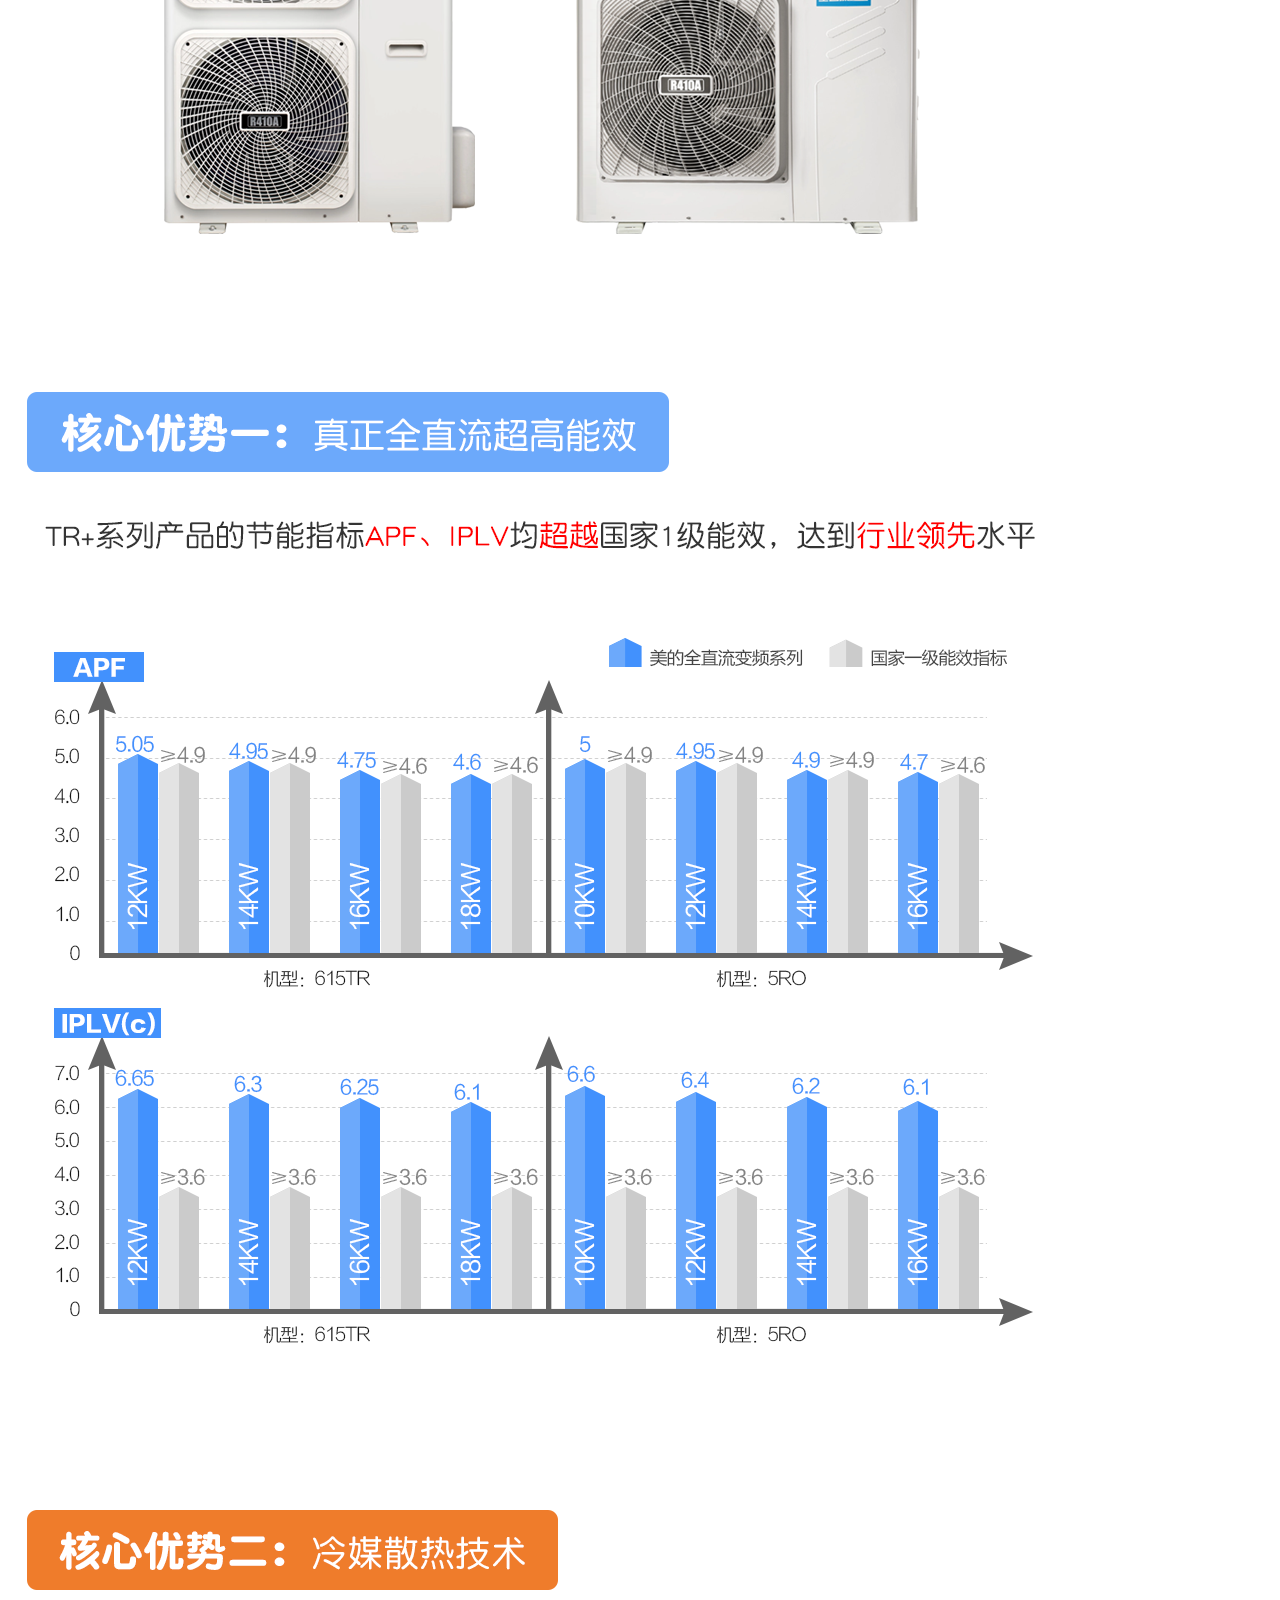
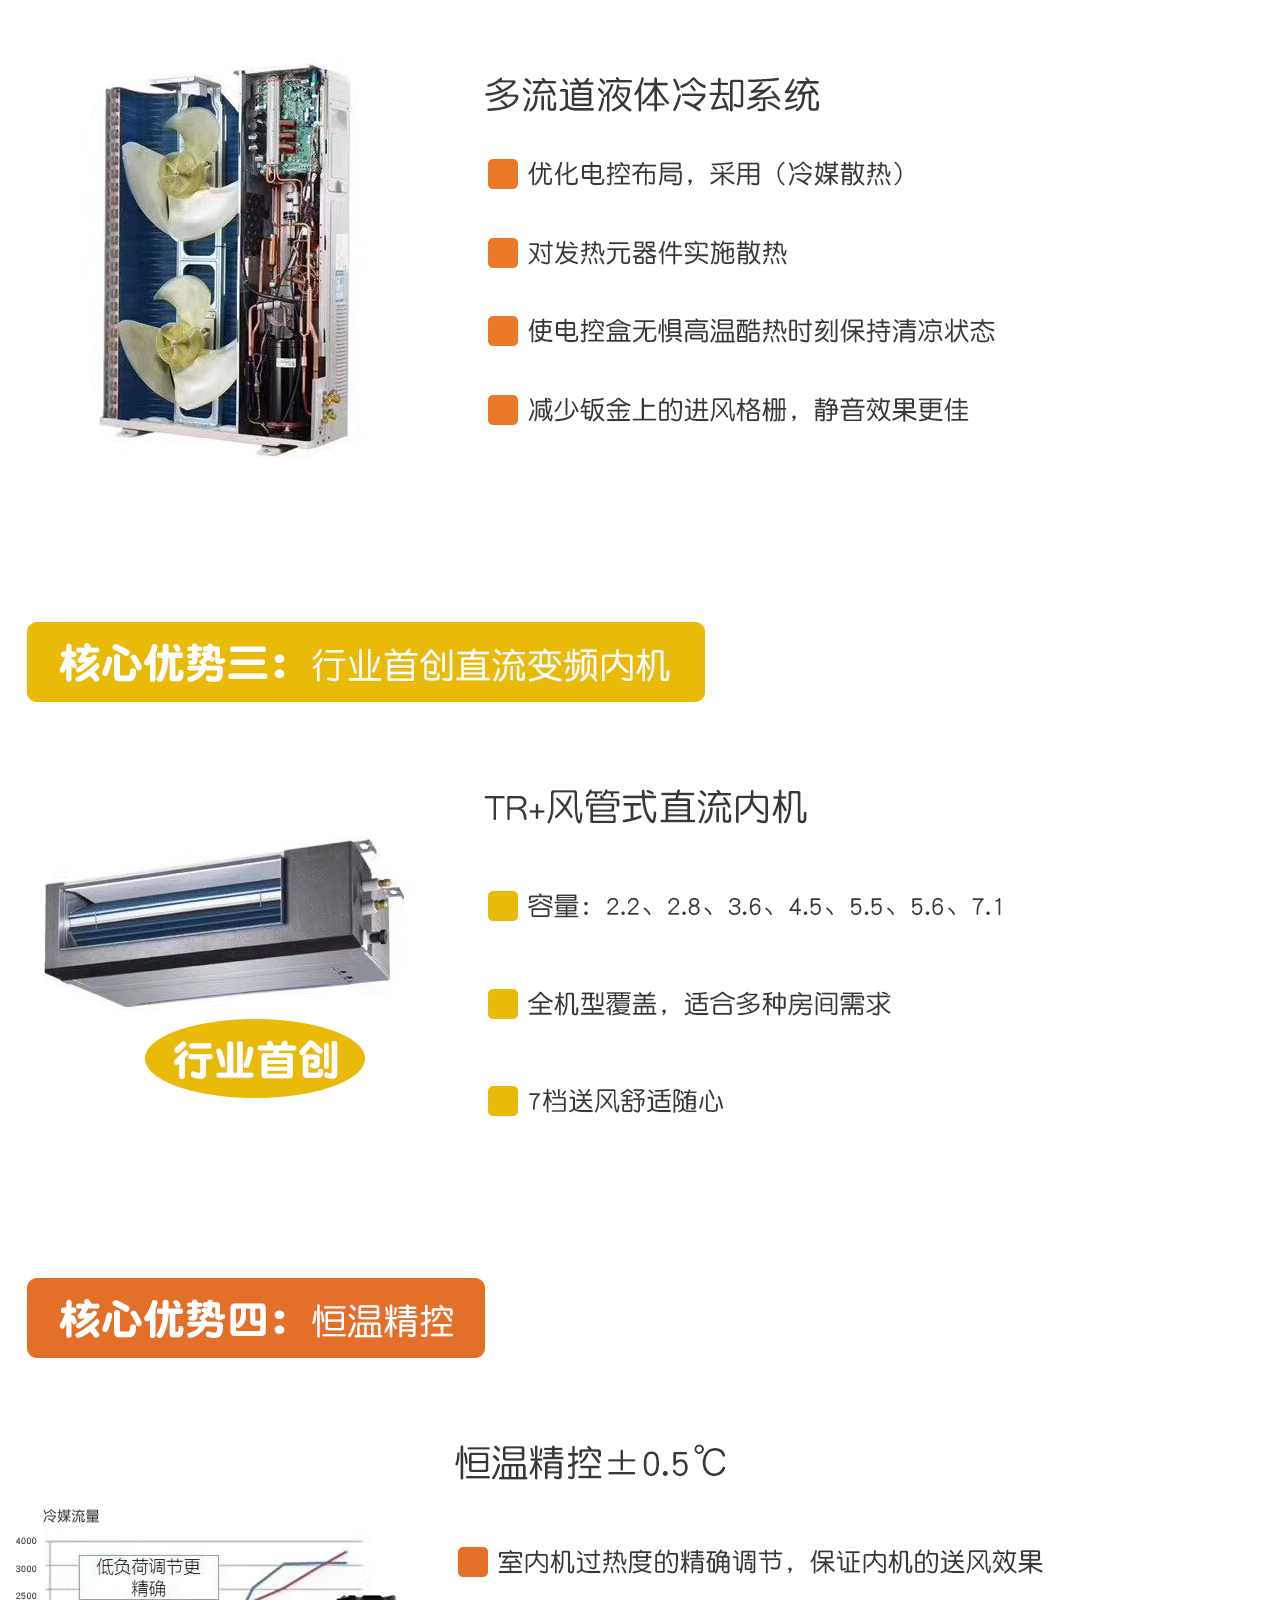
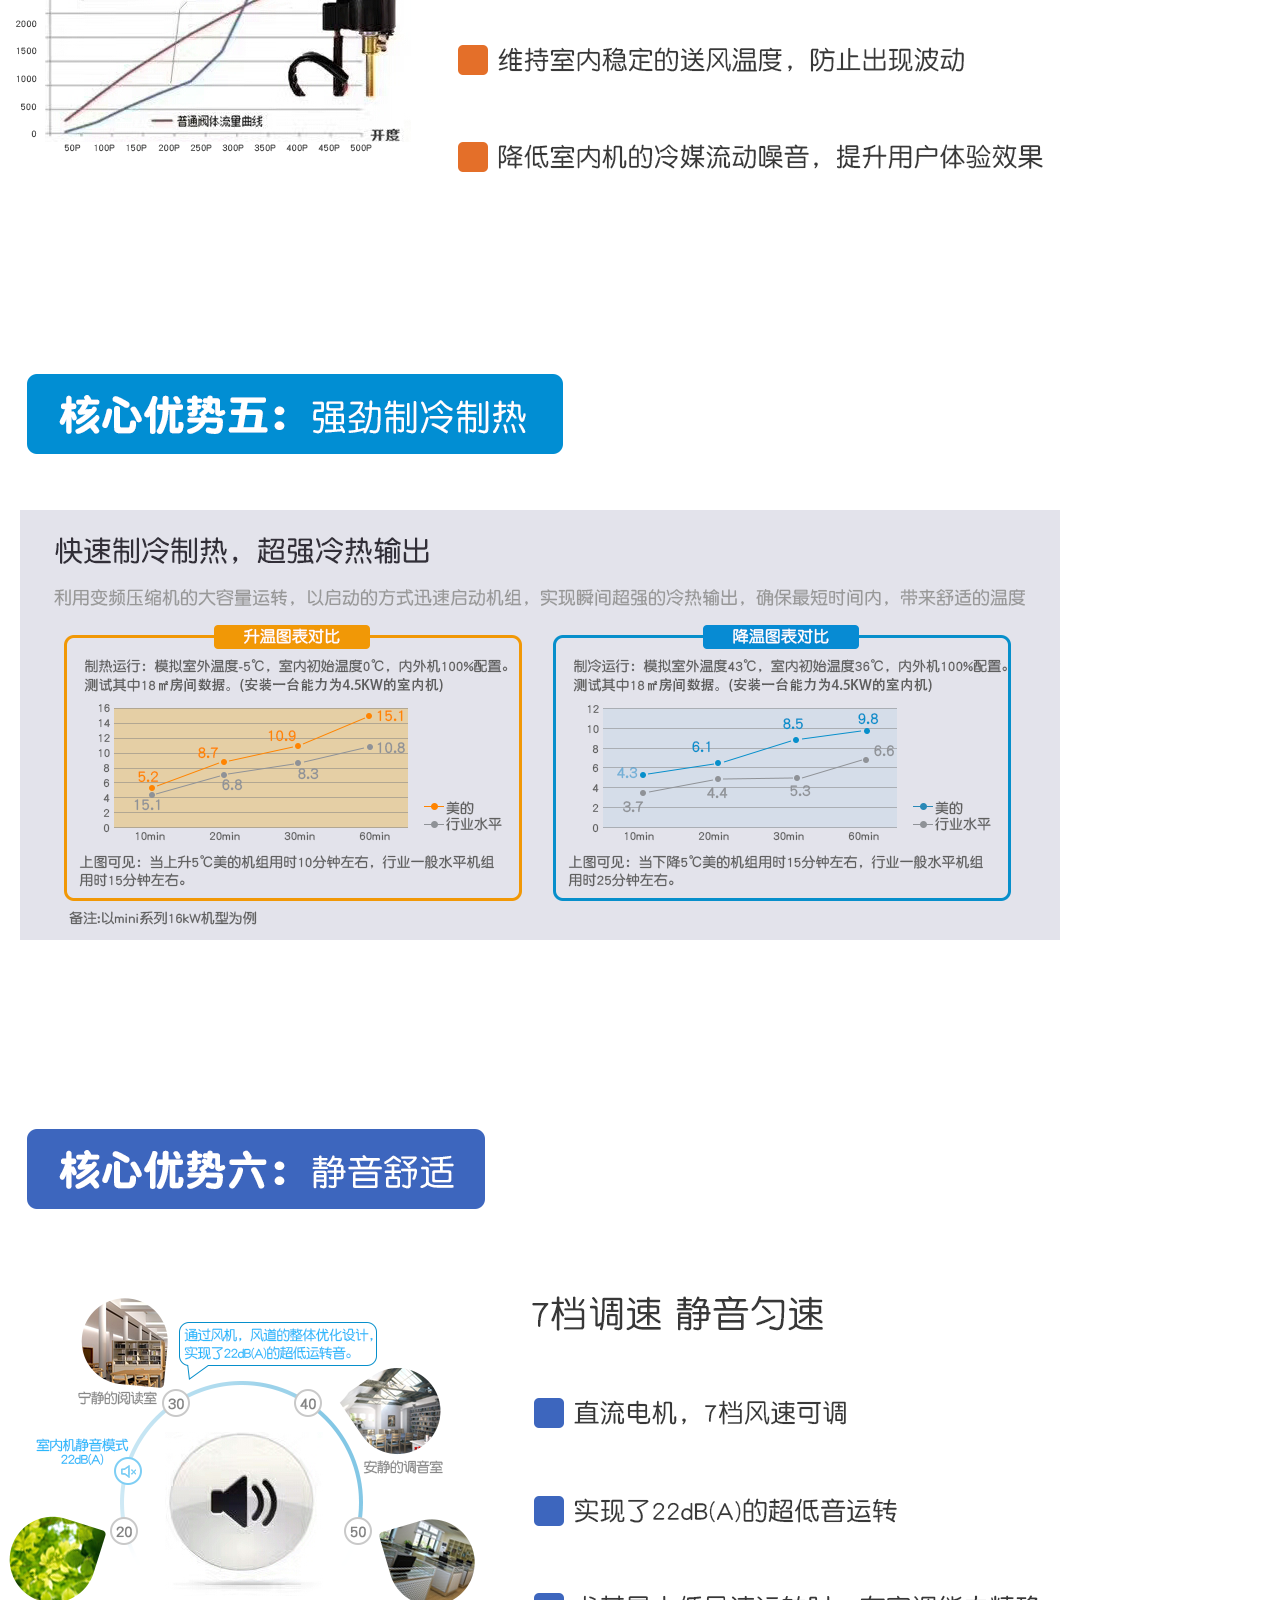
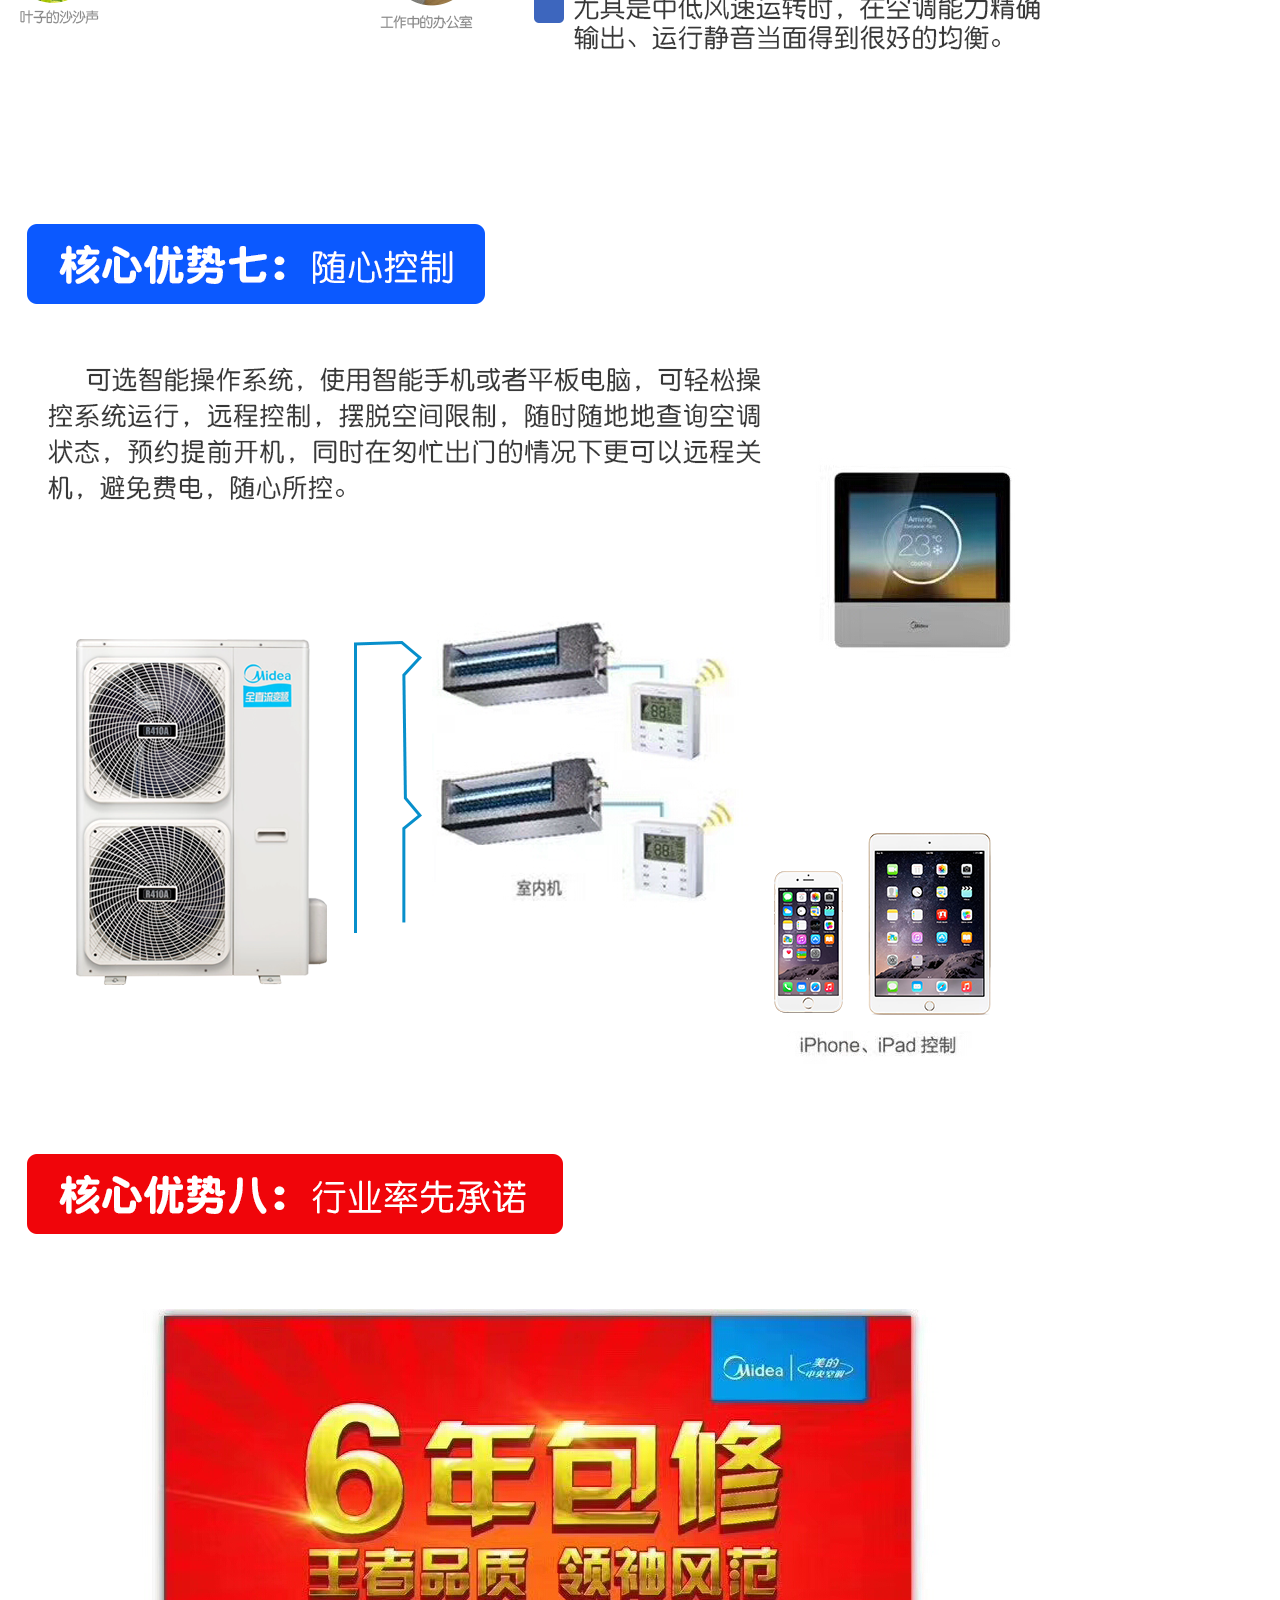
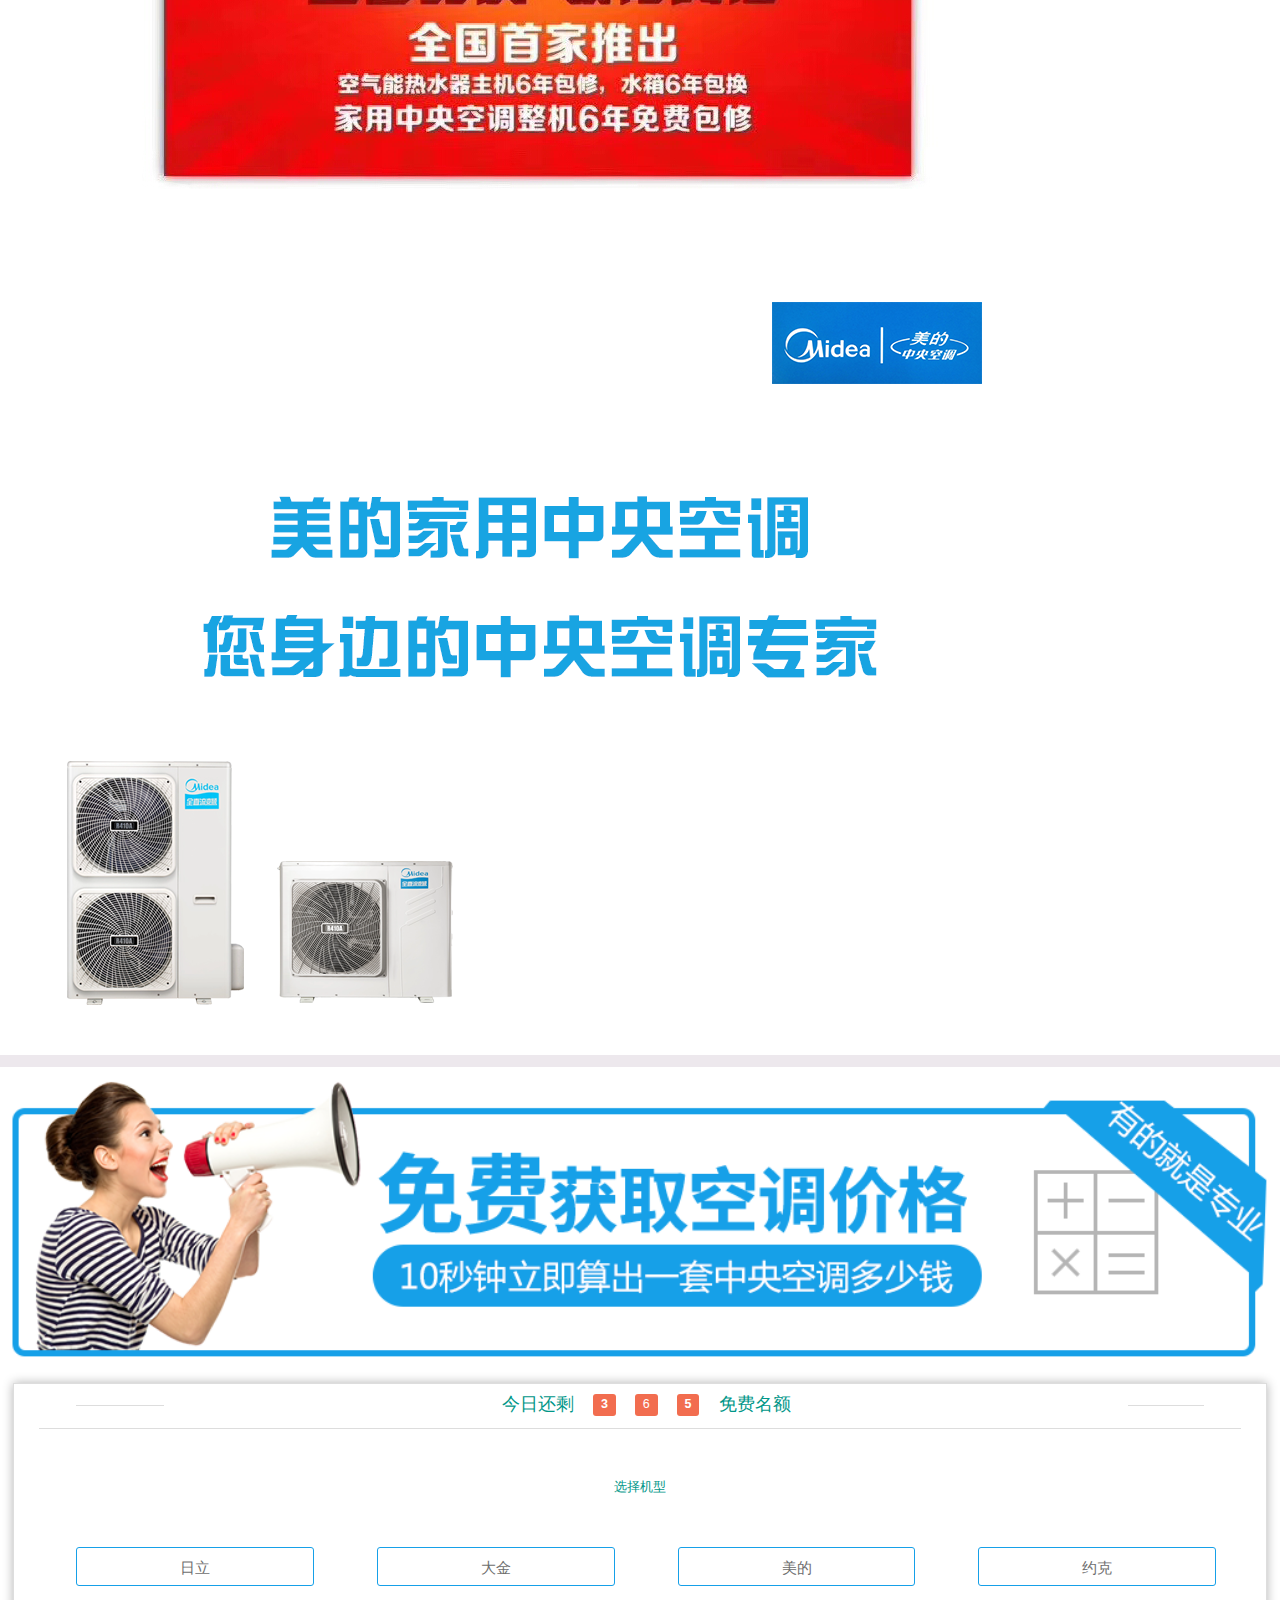
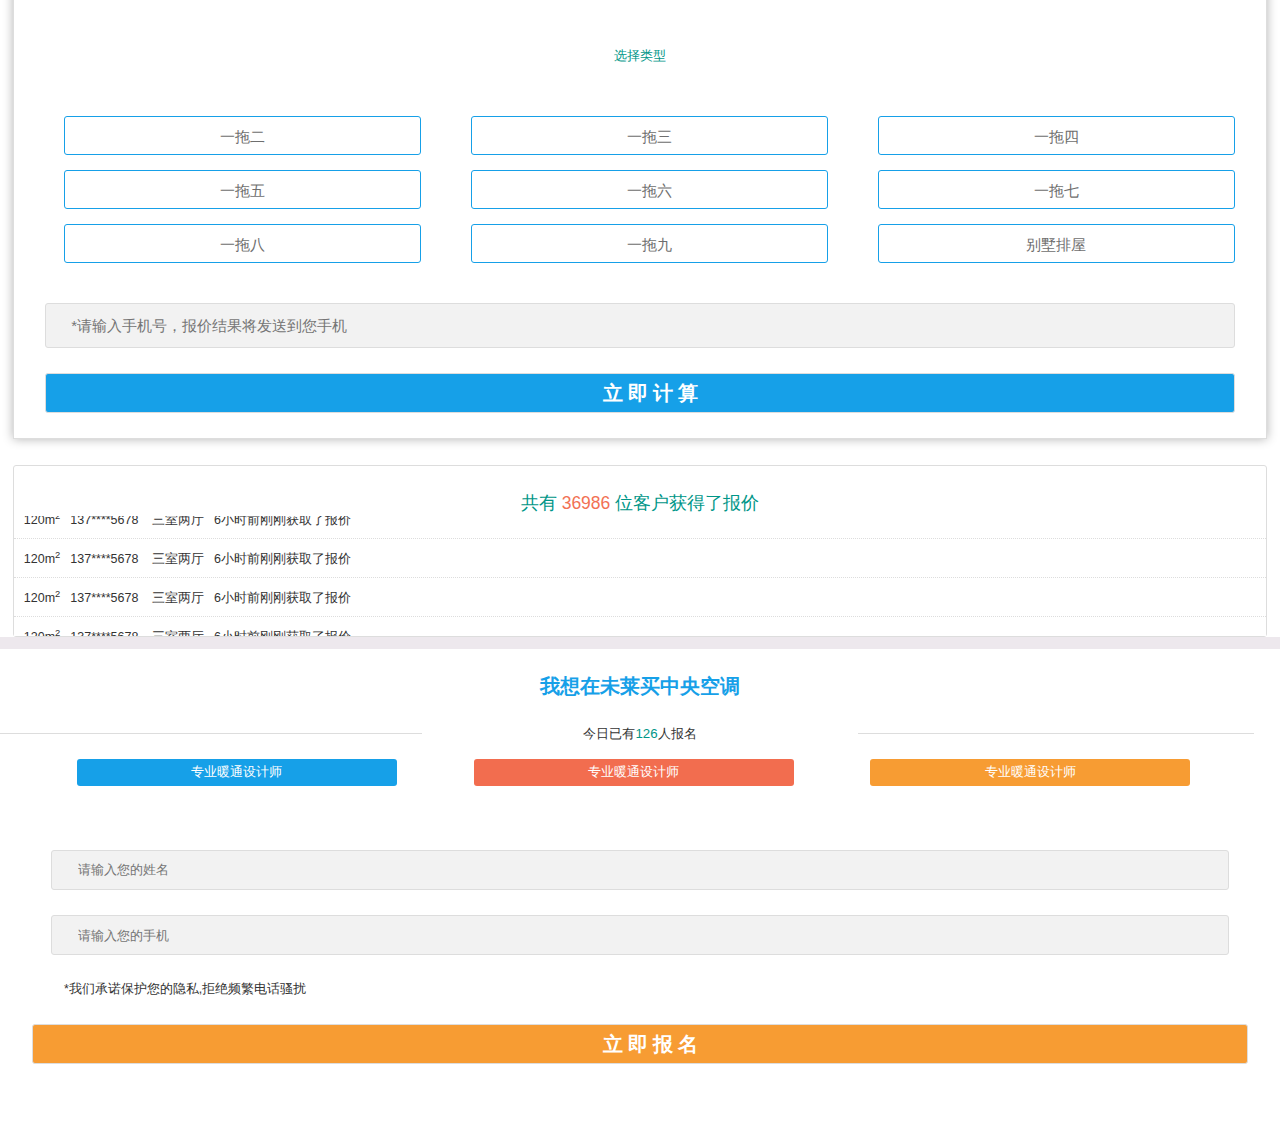
<file: media_detail.html>
<!DOCTYPE html>
<html>
<head lang="en">
    <meta charset="UTF-8">
    <meta content="width=device-width, initial-scale=1.0, maximum-scale=1.0, user-scalable=0" name="viewport">
    <title></title>
    <link rel="stylesheet" href="css/bootstrap.min.css"/>
    <link rel="stylesheet" href="css/main.css"/>
</head>
<body style="padding-bottom: 51px;">
    <nav class="navbar navbar-default clear" style="margin-bottom: 0;padding-top: 1%;">
        <a href="media.html" style="display: inline-block;width: 10%;">
            <span class="glyphicon glyphicon-chevron-left return-button"></span>
        </a>
        <div style="width: 10%;float: right;margin-right: 2%;">
            <a href=""><img src="img/menu.png" class="img-responsive" style="padding: 5%" alt=""/></a>
        </div>
    </nav>
    <div>
        <img src="img/media_img_1.png" class="img-responsive" alt=""/>
    </div>
    <div>
        <img src="img/media_img_2.png" class="img-responsive" alt=""/>
    </div>
    <div>
        <img src="img/media_img_3.png" class="img-responsive" alt=""/>
    </div>
    <div>
        <img src="img/media_img_4.png" class="img-responsive" alt=""/>
    </div>
    <div>
        <img src="img/media_img_5.png" class="img-responsive" alt=""/>
    </div>
    <div>
        <img src="img/media_img_6.png" class="img-responsive" alt=""/>
    </div>
    <div>
        <img src="img/media_img_7.png" class="img-responsive" alt=""/>
    </div>
    <div>
        <img src="img/media_img_8.png" class="img-responsive" alt=""/>
    </div>
    <div>
        <img src="img/media_img_9.png" class="img-responsive" alt=""/>
    </div>
    <div>
        <img src="img/media_img_10.png" class="img-responsive" alt=""/>
    </div>
    <div>
        <img src="img/media_img_11.png" class="img-responsive" alt=""/>
    </div>
    <div>
        <img src="img/media_img_12.png" class="img-responsive" alt=""/>
    </div>
    <div>
        <img src="img/media_img_13.png" class="img-responsive" alt=""/>
    </div>
    <div class="grey-banner"></div>
    <!--报价表格-->
    <div style="margin-top: 10px;">
        <img src="img/title.png" style="width: 100%" alt=""/>
    </div>
    <div class="form-box-show">
        <div style="margin:10px 0;position: relative;min-height: 2em;">
            <div class="header"><label>今日还剩</label><span></span><b style="font-weight: normal;"></b><i style="margin-right: 2%;font-style: normal"></i><label>免费名额</label></div>
            <div style="width: 90%;border-bottom:1px solid #dddddd;position: absolute;left:5%;top:46%;z-index: 10;"></div>
        </div>
        <div style="height: 1px;border-bottom: 1px solid #dddddd;width: 96%;margin: 0 auto"></div>
        <form action="" class="cal-form2" id="cal-form3">
            <input type="hidden" value="post" name="action">
            <input type="hidden" value="14" name="diyid">
            <input type="hidden" value="2" name="do">
            <div class="choose-machine">
                <span>选择机型</span>
            </div>
            <ul class="choose-machine-content" style="color:#6E6E6E">
                <li class="machine-block remove-blue">
                    <div>
                        <input type="radio" id="myCheck-exp" style="display: none;" name="roomType" value="100">
                        <label for="myCheck-exp" class="remove-blue">日立</label>
                    </div>
                </li>
                <li class="machine-block remove-blue">
                    <div>
                        <input type="radio" id="myCheck-vam" style="display: none;" name="roomType" value="200">
                        <label for="myCheck-vam" class="remove-blue">大金</label>
                    </div>
                </li>
                <li class="machine-block remove-blue">
                    <div>
                        <input type="radio" id="myCheck-vam2" style="display: none;" name="roomType" value="300">
                        <label for="myCheck-vam2" class="remove-blue">美的</label>
                    </div>
                </li>
                <li class="machine-block remove-blue">
                    <div>
                        <input type="radio" id="myCheck-feng" style="display: none;" name="roomType" value="400">
                        <label for="myCheck-feng" class="remove-blue">约克</label>
                    </div>
                </li>
            </ul>
            <div class="choose-type">
                <span>选择类型</span>
            </div>
            <ul class="choose-type-content clear" style="color:#6E6E6E">
                <li class="type-content-block">
                    <div>
                        <input type="radio" id="type2" style="display: none;" name="machineType" value="400">
                        <label for="type2" class="remove-blue">一拖二</label>
                    </div>
                </li>
                <li class="type-content-block">
                    <div>
                        <input type="radio" id="type3" style="display: none;" name="machineType" value="400">
                        <label for="type3" class="remove-blue">一拖三</label>
                    </div>
                </li>
                <li class="type-content-block">
                    <div>
                        <input type="radio" id="type4" style="display: none;" name="machineType" value="400">
                        <label for="type4" class="remove-blue">一拖四</label>
                    </div>
                </li>
                <li class="type-content-block">
                    <div>
                        <input type="radio" id="type5" style="display: none;" name="machineType" value="400">
                        <label for="type5" class="remove-blue">一拖五</label>
                    </div>
                </li>
                <li class="type-content-block">
                    <div>
                        <input type="radio" id="type6" style="display: none;" name="machineType" value="400">
                        <label for="type6" class="remove-blue">一拖六</label>
                    </div>
                </li>
                <li class="type-content-block">
                    <div>
                        <input type="radio" id="type7" style="display: none;" name="machineType" value="400">
                        <label for="type7" class="remove-blue">一拖七</label>
                    </div>
                </li>
                <li class="type-content-block">
                    <div>
                        <input type="radio" id="type8" style="display: none;" name="machineType" value="400">
                        <label for="type8" class="remove-blue">一拖八</label>
                    </div>
                </li>
                <li class="type-content-block">
                    <div>
                        <input type="radio" id="type9" style="display: none;" name="machineType" value="400">
                        <label for="type9" class="remove-blue">一拖九</label>
                    </div>
                </li>
                <li class="type-content-block">
                    <div>
                        <input type="radio" id="type10" style="display: none;" name="machineType" value="400">
                        <label for="type10" class="remove-blue">别墅排屋</label>
                    </div>
                </li>
            </ul>
            <div class="phone-number">
                <input type="number" name="phone" placeholder="*请输入手机号，报价结果将发送到您手机" style="font-size: 1.5rem;"/>
            </div>
            <div class="cal-form3-submit">
                <input type="button" value="立即计算"/>
            </div>
            <input type="hidden" value="name,text;phone,text;" name="dede_fields">
            <input type="hidden" value="f8130eef5454e4d8a0e15adafca06a59" name="dede_fieldshash">
        </form>
    </div>
    <!--滚动栏-->
    <div class="customer-slider">
        <div style="text-align: center;">
            <div style="font-size: 1.75rem;color:#009688;padding-top: 2%">共有&nbsp;<span style="color:#F27154;">36986</span>&nbsp;位客户获得了报价</div>
        </div>
        <div class="txtMarquee-top">
            <div class="bd">
                <ul class="infoList" style="font-size: 1.25rem">
                    <li><span style="margin: 0 10px;">120m<sup>2</sup></span>137****5678 <span style="margin: 0 10px;">三室两厅</span>6小时前刚刚获取了报价</li>
                    <li><span style="margin: 0 10px;">120m<sup>2</sup></span>137****5678 <span style="margin: 0 10px;">三室两厅</span>6小时前刚刚获取了报价</li>
                    <li><span style="margin: 0 10px;">120m<sup>2</sup></span>137****5678 <span style="margin: 0 10px;">三室两厅</span>6小时前刚刚获取了报价</li>
                </ul>
            </div>
        </div>
    </div>
    <div class="grey-banner"></div>
    <!--我想在未莱买中央空调-->
    <div class="clear">
        <h4 style="width: 70%;margin: 2% auto;font-weight:bold;font-size:2rem;color: #16A0E8;text-align: center;">我想在未莱买中央空调</h4>
        <div style="margin:1% 0;position: relative;min-height: 2em;">
            <div class="header" style="font-size: 1.33rem;width: 34%;left: 33%">今日已有<label style="font-size: 1.33rem;">126</label>人报名</div>
            <div style="width: 98%;border-bottom:1px solid #dddddd;position: absolute;top:46%;z-index: 10;"></div>
        </div>
        <form action="" class="cal-form2" id="cal-form4">
            <input type="hidden" value="post" name="action">
            <input type="hidden" value="14" name="diyid">
            <input type="hidden" value="2" name="do">
            <ul class="choose-machine-content">
                <li class="contact-form-block" style="background: #16A0E8;">专业暖通设计师</li>
                <li class="contact-form-block" style="background: #F26D4F;">专业暖通设计师</li>
                <li class="contact-form-block" style="background: #F79C33;">专业暖通设计师</li>
            </ul>
            <div class="customer-name">
                <input type="text" style="width: 92%" name="name" placeholder="请输入您的姓名"/>
            </div>
            <div class="phone-number">
                <input type="number" style="width: 92%" name="phone" placeholder="请输入您的手机"/>
            </div>
            <p style="padding-left: 5%;font-size: 1.25rem;">*我们承诺保护您的隐私,拒绝频繁电话骚扰</p>
            <div class="cal-form3-submit">
                <input type="button" value="立即报名" style="background: #F79C33"/>
            </div>
            <input type="hidden" value="name,text;phone,text;" name="dede_fields">
            <input type="hidden" value="f8130eef5454e4d8a0e15adafca06a59" name="dede_fieldshash">
        </form>
    </div>
    <!--返回顶部-->
    <div style="background: #EDE8ED;" class="clear" >
        <div class="return-top">
            <a href="#top" style="color:#ffffff;font-size: 1.9rem;">返回顶部</a>
            <span class="glyphicon glyphicon-triangle-bottom" style="color: #F79C33;position: absolute;left: 41%;top: 91%;"></span>
        </div>
    </div>
    <!--底部导航栏-->
    <nav class="navbar navbar-default navbar-fixed-bottom">
        <ul class="nav-bottom">
            <li style="background:#16A0E8 "><a href="#">在线咨询</a></li>
            <li style="background:#F79C33 "><a href="tel:057186691616">拨打电话</a></li>
            <li style="background:#F26D4F "><a data-target="#myModal" data-toggle="modal">预约购买</a></li>
        </ul>
    </nav>
    <!--价格结果弹出框-->
    <div class="modal fade" id="PriceModal" tabindex="-1" role="dialog" aria-labelledby="myModalLabel">
        <div class="modal-dialog" role="document">
            <div class="modal-content" style="position: relative">
                <div style="position: relative;">
                    <span class="modal-close msg-close PriceModal-close"></span>
                </div>
                <div class="modal-body" style="position: relative">
                    <!--<div class="sanjiao"></div>-->
                    <div style="background: #F5F0F5;">
                        <h4 style="width: 70%;margin: 1% auto;padding-top: 4%;font-weight:bold;font-size:2rem;color: #16A0E8;text-align: center;">您选择的预估价为</h4>
                        <p style="width: 50%;margin: 0 auto;text-align: center"><b style="font-size: 2rem;color:#828181">3.8</b><span style="font-size: 1.55rem;">万元左右</span></p>
                    </div>
                    <div style="padding-top: 33px;border: 1px solid #dddddd;border-top: 1px solid transparent">
                        <div style="width: 50%;margin: 0 auto;color:#828181;border: 1px solid #dddddd;border-radius: 5px;text-align: center;padding: 1%;">
                            <p><b style="font-size: 1.75rem;">设备费：</b><span style="font-size: 1.55rem;">3.2万元</span></p>
                            <div><b style="font-size: 1.75rem;">安装费：</b><span style="font-size: 1.55rem;">0.6万元</span></div>
                        </div>
                        <div style="font-size: 1.55rem;color:#16A0E8;margin: 2% auto;text-align: center" >我们的报价包含设计费、打孔费、运输费、风口加长费、发票税费、管理费......</div>
                        <div style="font-size: 1.55rem;color:#16A0E8;text-align: center" >不含隐藏费用，一口价！！！</div>
                    </div>
                </div>
            </div>
        </div>
    </div>
    <!--知道了弹出框-->
    <div class="modal fade" id="successModal" tabindex="-1" role="dialog">
        <div class="modal-dialog" role="document">
            <div class="modal-content">
                <div class="modal-body">
                    <div style="font-size: 2rem;font-weight:bold;width: 80%;margin: 5% auto;color:#16A0E8;text-align: center;">系统已收到您的提交！！！</div>
                    <div style="width: 87%;margin: 0 auto;color:#A66D82;font-size: 1.5rem;margin-bottom: 5%;text-indent: 15px;"> 2个小时内我们的暖通顾问将给您回电，免费提供专业的方案配置咨询服务。</div>
                    <div><a class="successModal-close">我知道了</a></div>
                </div>
            </div>
        </div>
    </div>
    <!--输入弹框-->
    <div class="modal fade" id="myModal" tabindex="-1" role="dialog" aria-labelledby="myModalLabel">
        <div class="modal-dialog" role="document">
            <div class="modal-content" style="position: relative">
                <div style="position: relative;">
                    <span class="modal-close msg-close"></span>
                </div>
                <div class="modal-body">
                    <div class="clear">
                        <h4 style="width: 70%;margin: 2% auto;font-weight:bold;font-size:2rem;color: #16A0E8;text-align: center;">专业的舒适家居供应商</h4>
                        <div style="margin:1% 0;position: relative;min-height: 2em;">
                            <div class="header" style="font-size: 1.33rem;width: 46%;left: 27%">今日已有<label style="font-size: 1.33rem;">126</label>人报名</div>
                            <div style="width: 98%;border-bottom:1px solid #dddddd;position: absolute;top:46%;z-index: 10;"></div>
                        </div>
                        <div class="alert alert-danger hidden" role="alert" style="padding-bottom:7%;padding-top:3%;width: 92%;margin: 0 auto;height: 2em;">
                            <span class="glyphicon glyphicon-exclamation-sign" aria-hidden="true"></span>
                            <span class="sr-only">Error:</span>
                            <span class="alert-content"></span>
                        </div>
                        <form action="" class="cal-form2" id="cal-form2">
                            <input type="hidden" value="post" name="action">
                            <input type="hidden" value="14" name="diyid">
                            <input type="hidden" value="2" name="do">
                            <div class="customer-name">
                                <input type="text" style="width: 92%" placeholder="请输入您的姓名" name="customerName"/>
                            </div>
                            <div class="phone-number">
                                <input type="number" style="width: 92%" placeholder="请输入您的手机" name="customerPhone"/>
                            </div>
                            <p style="padding-left: 5%;font-size: 1.25rem;">*我们承诺保护您的隐私,拒绝频繁电话骚扰</p>
                            <div class="cal-form3-submit">
                                <input id="bookPrice" type="button" value="确认提交" style="background: #F79C33"/>
                            </div>
                            <input type="hidden" value="name,text;phone,text;" name="dede_fields">
                            <input type="hidden" value="f8130eef5454e4d8a0e15adafca06a59" name="dede_fieldshash">
                        </form>
                    </div>
                </div>
            </div>
        </div>
    </div>

    <script src="js/jquery-1.10.1.min.js"></script>
    <script src="js/bootstrap.min.js"></script>
    <script src="js/jquery.SuperSlide.2.1.1.js"></script>
    <script src="js/main.js"></script>
    <script>
        jQuery(".txtMarquee-top").slide({mainCell:".bd ul",autoPlay:true,effect:"topMarquee",vis:3,interTime:50});
    </script>
</body>
</html>
</file>
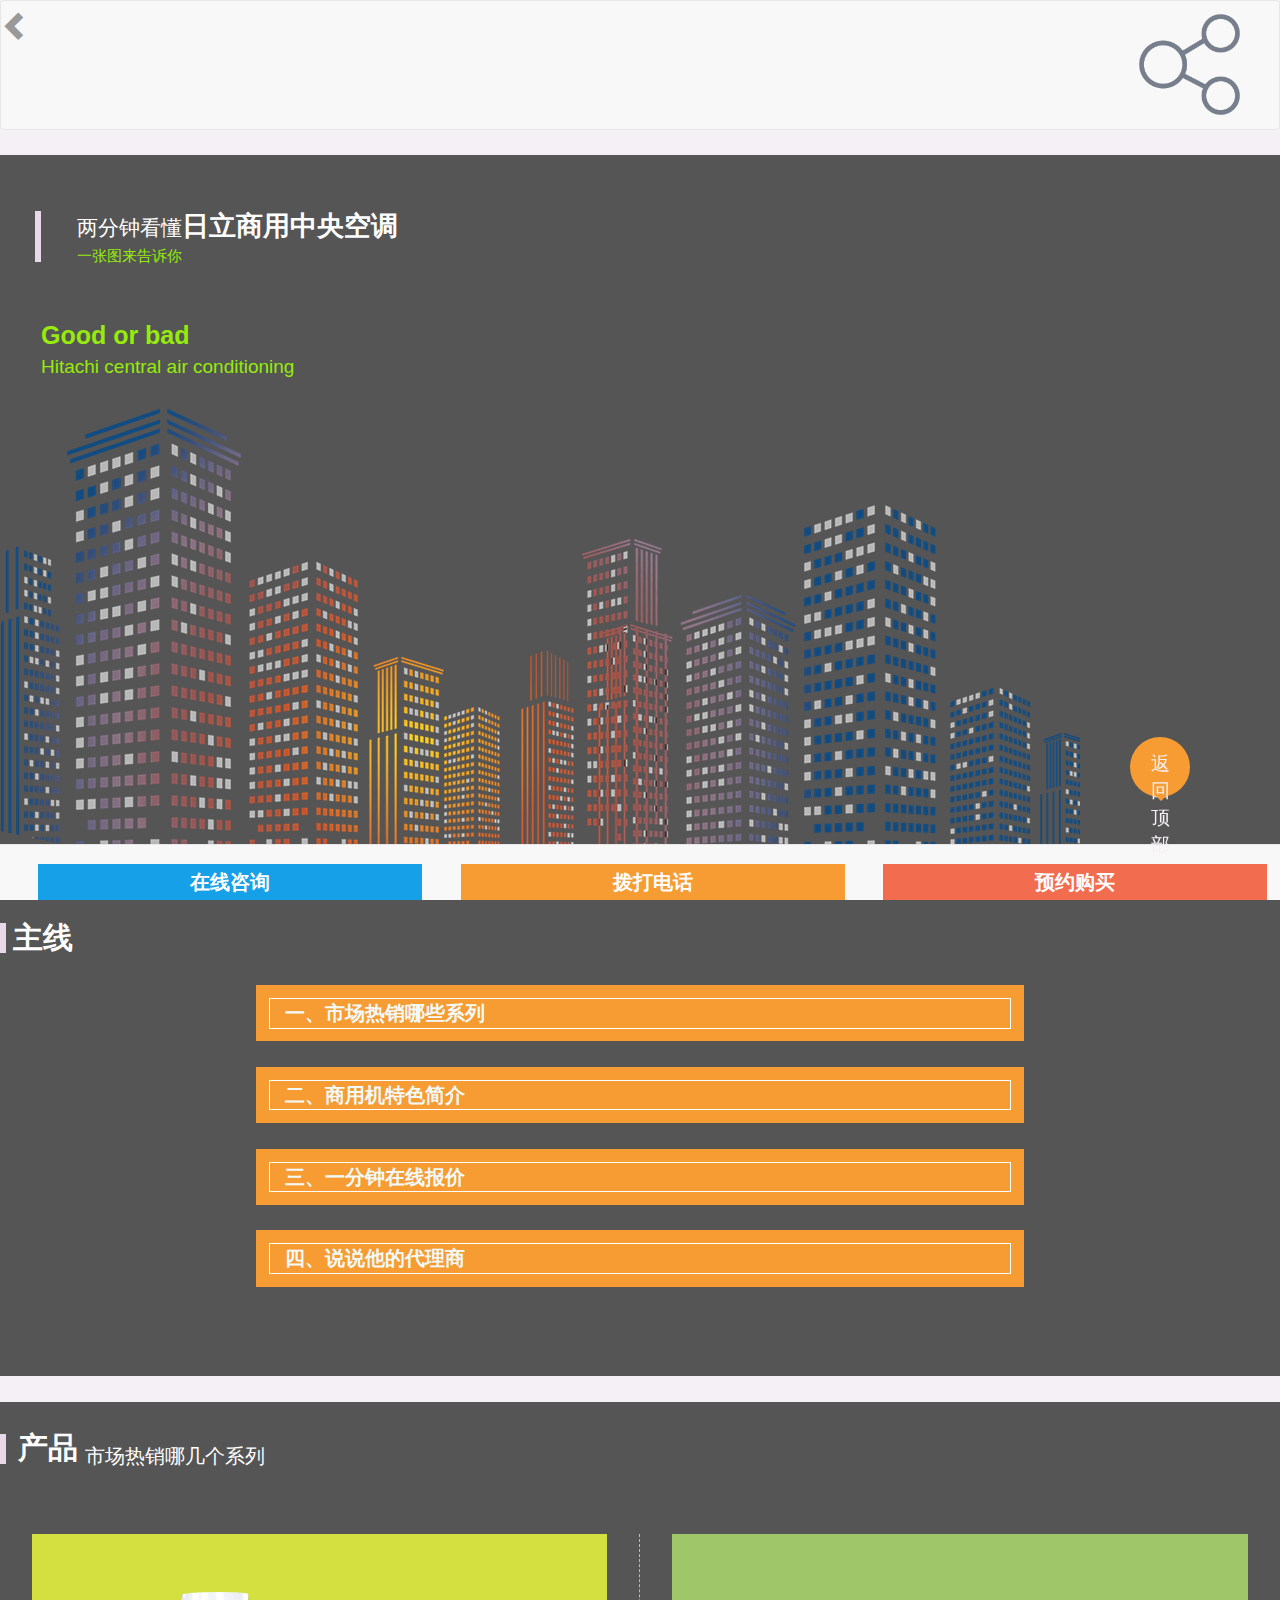
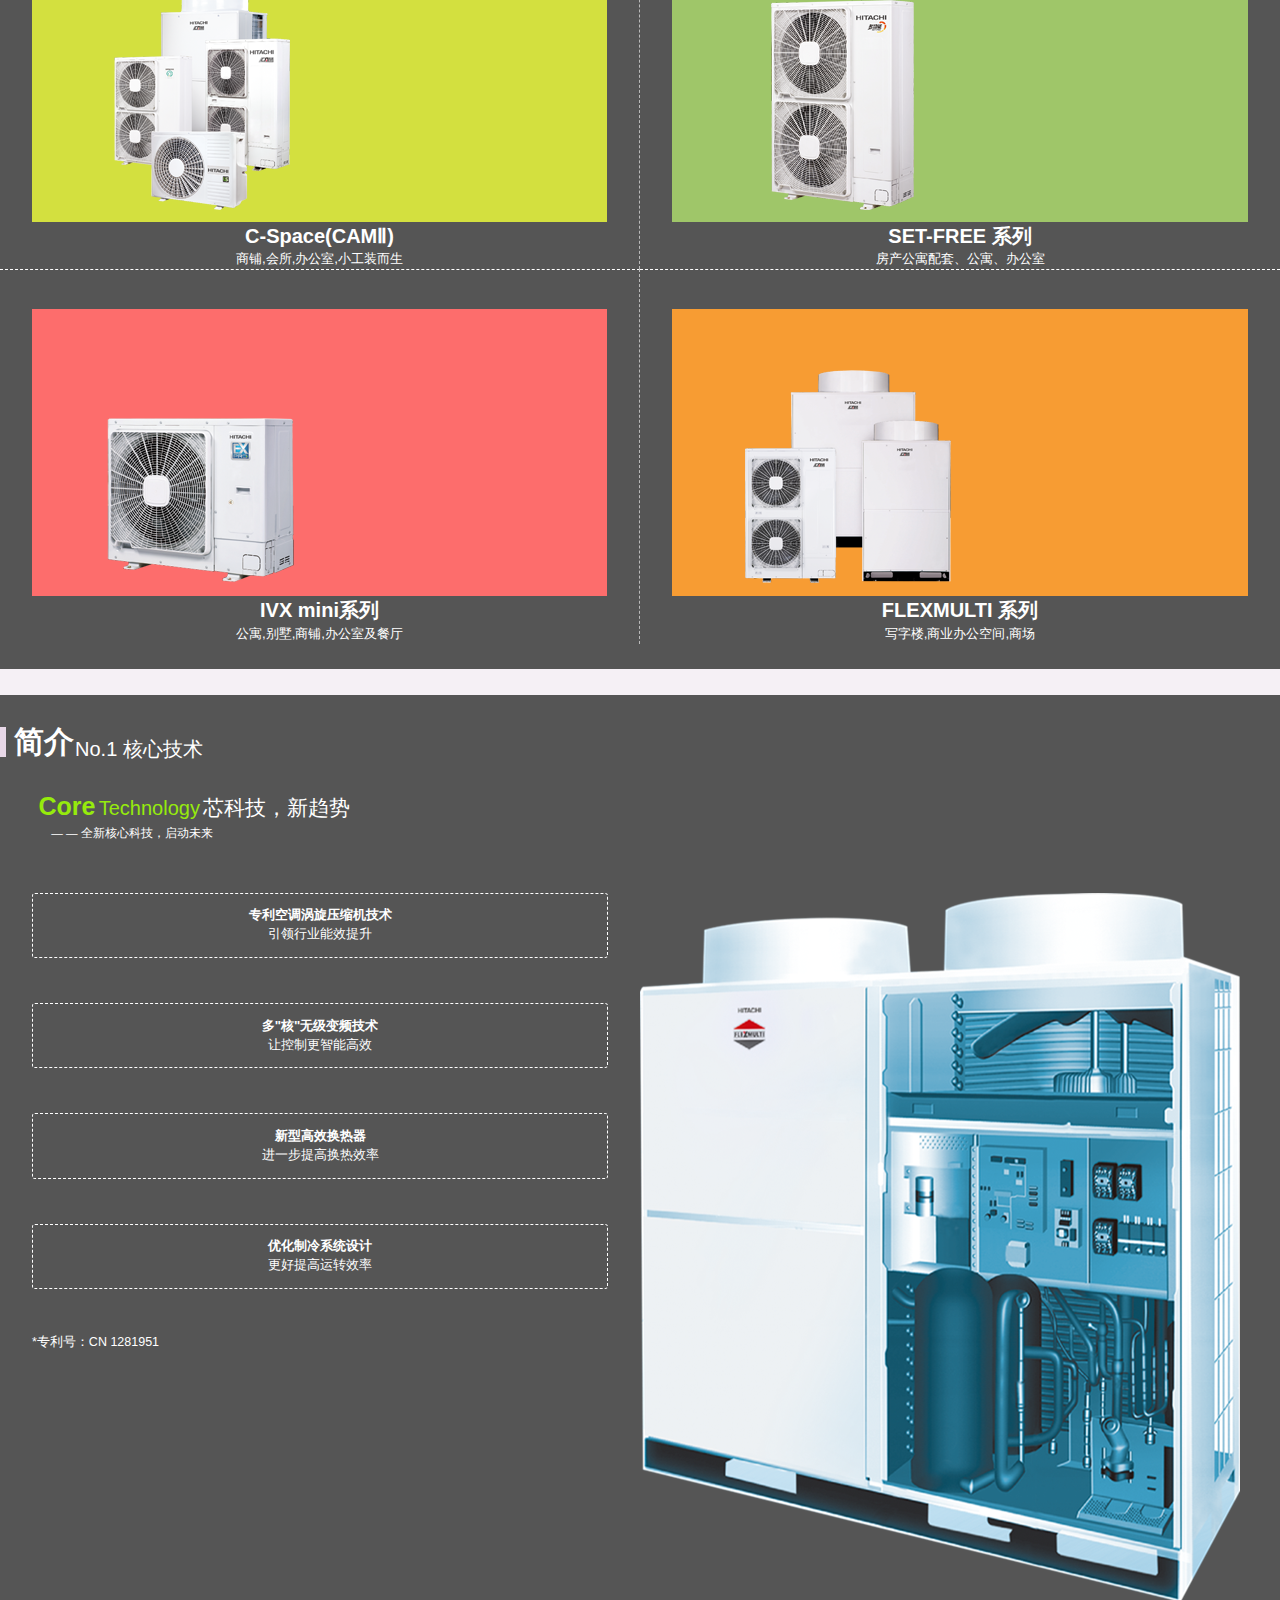
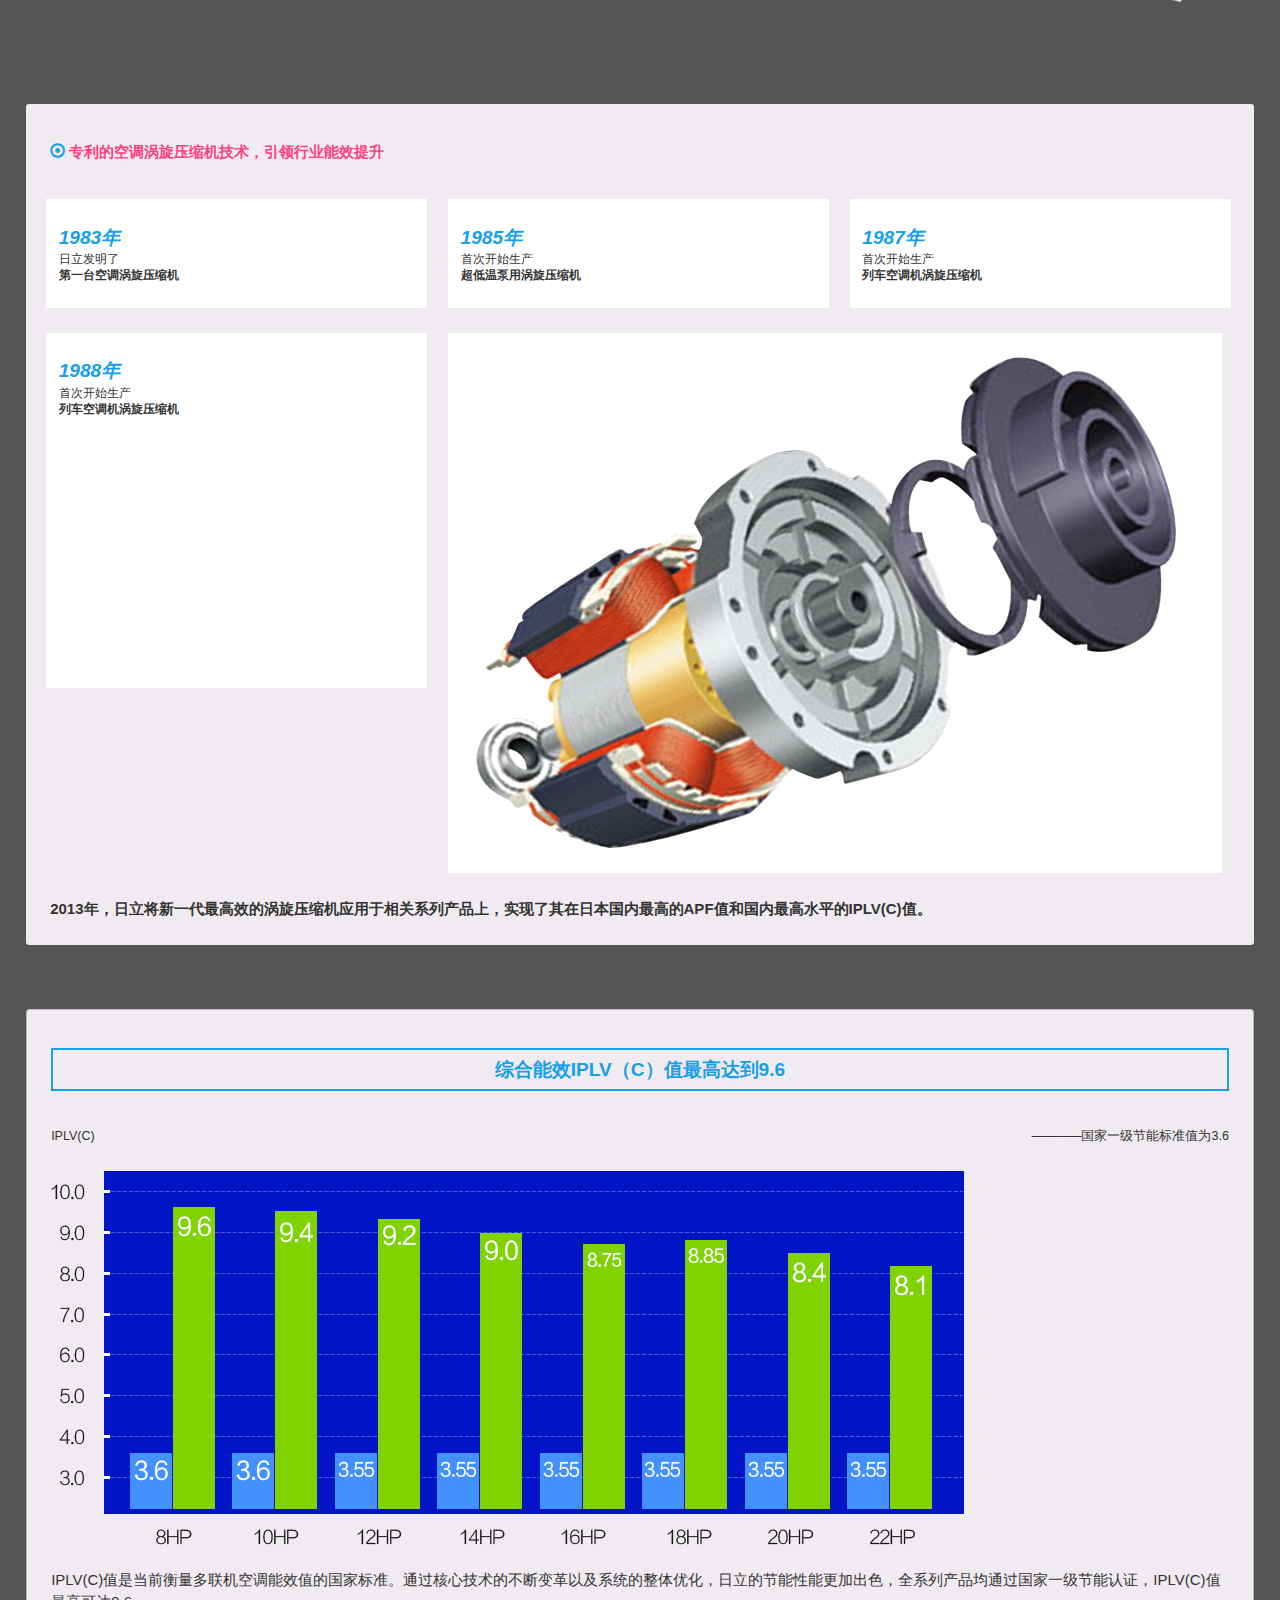
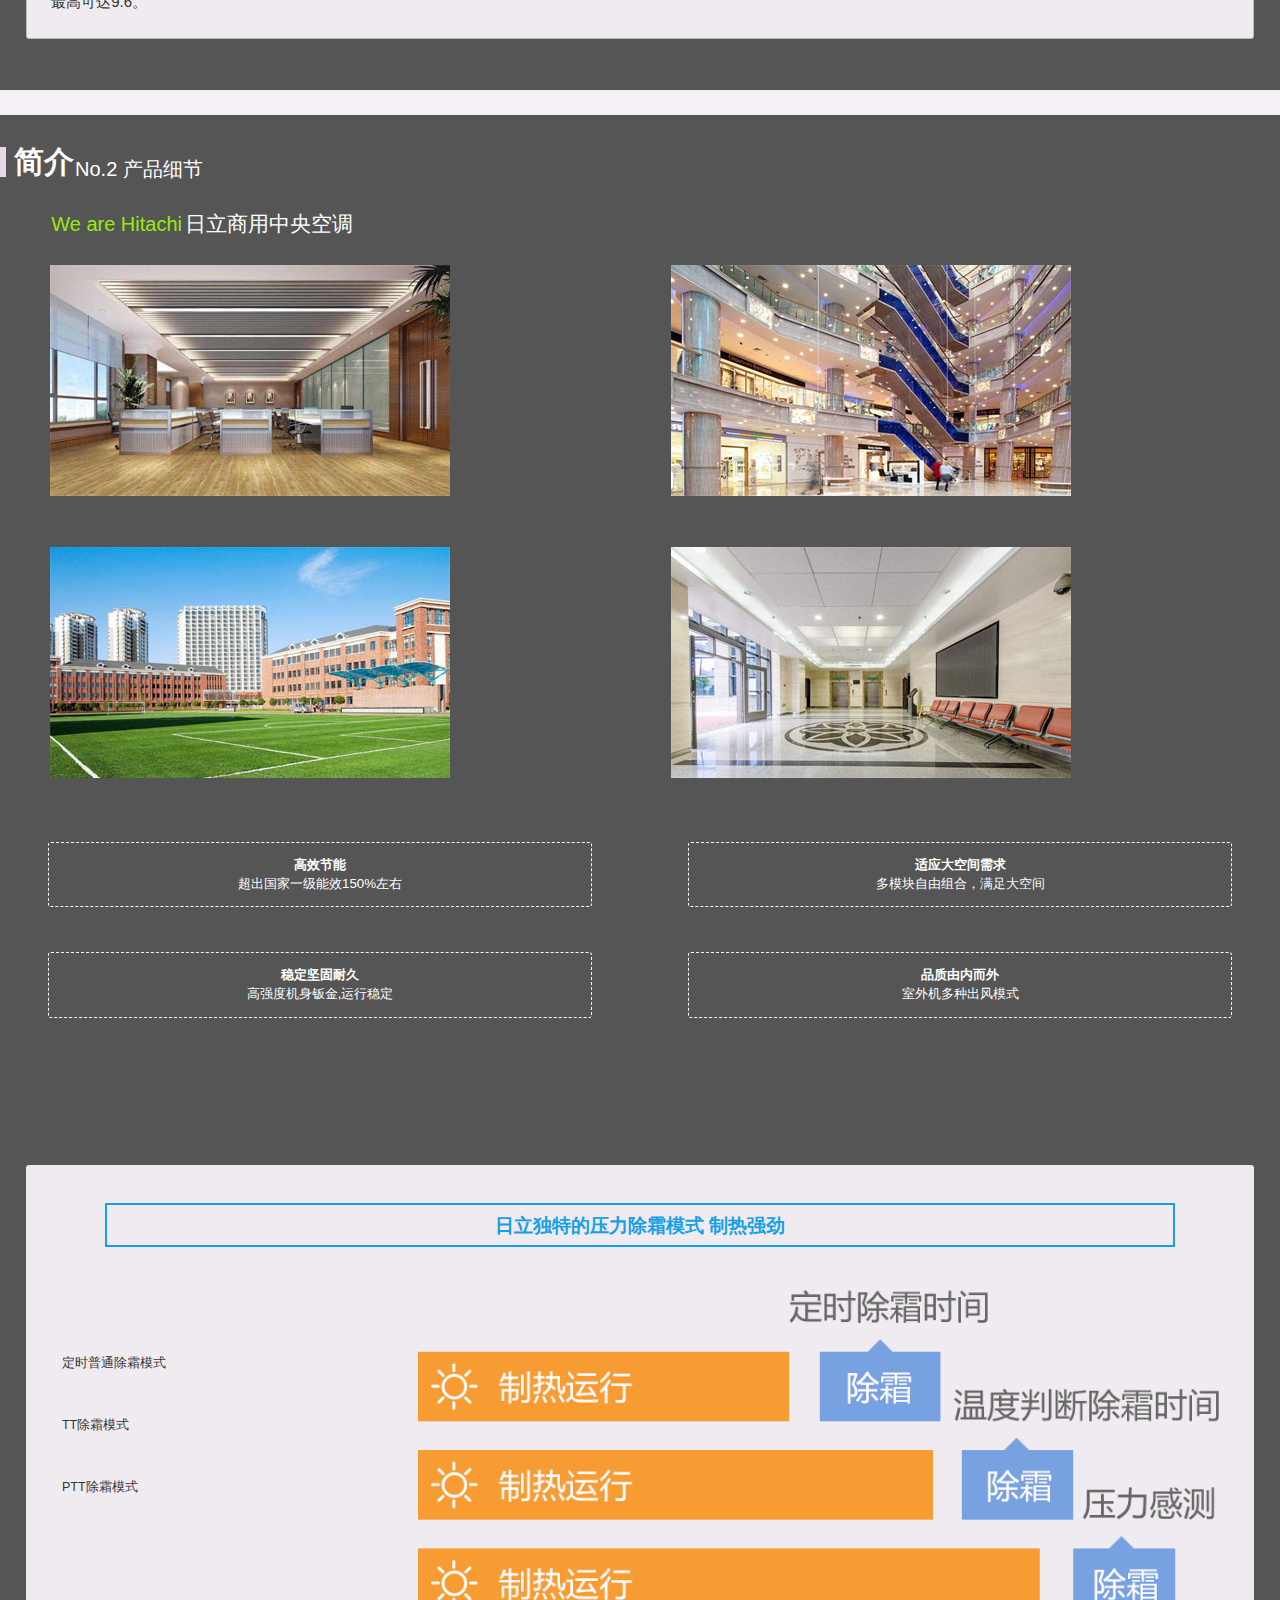
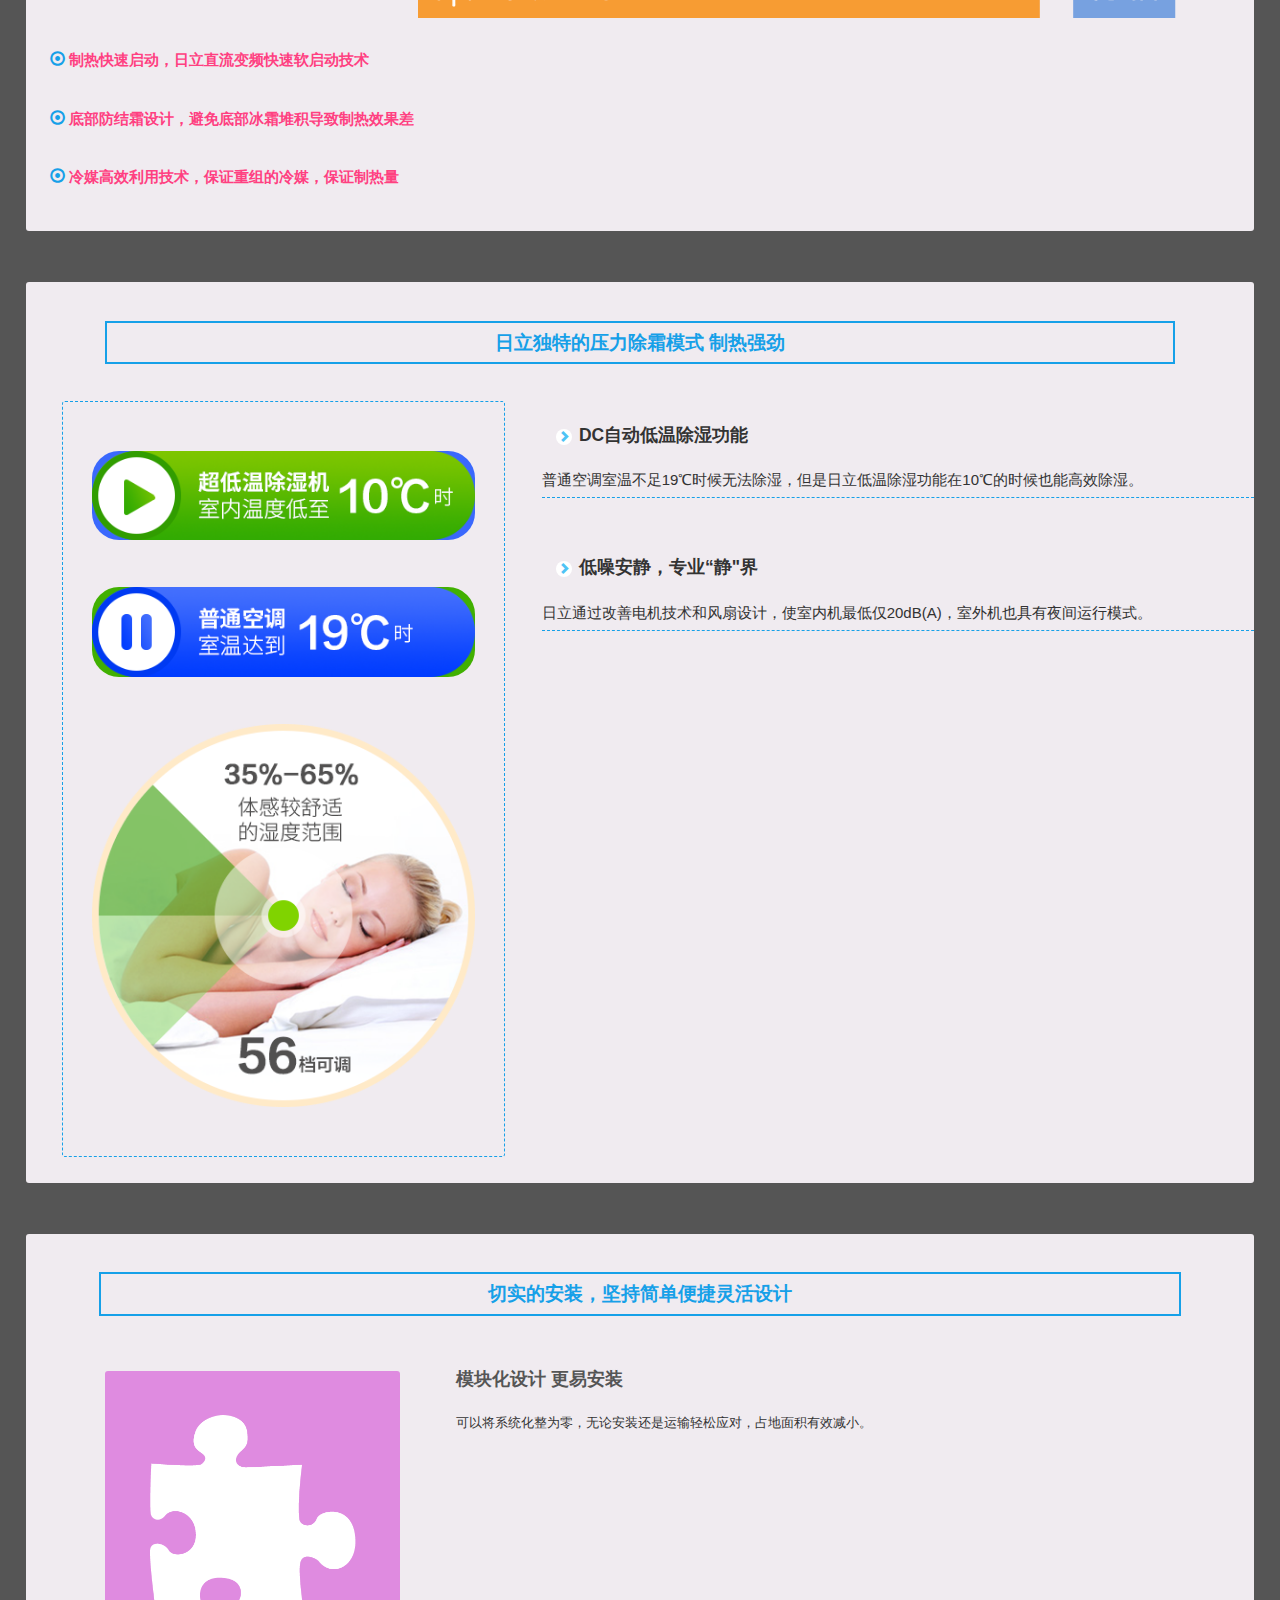
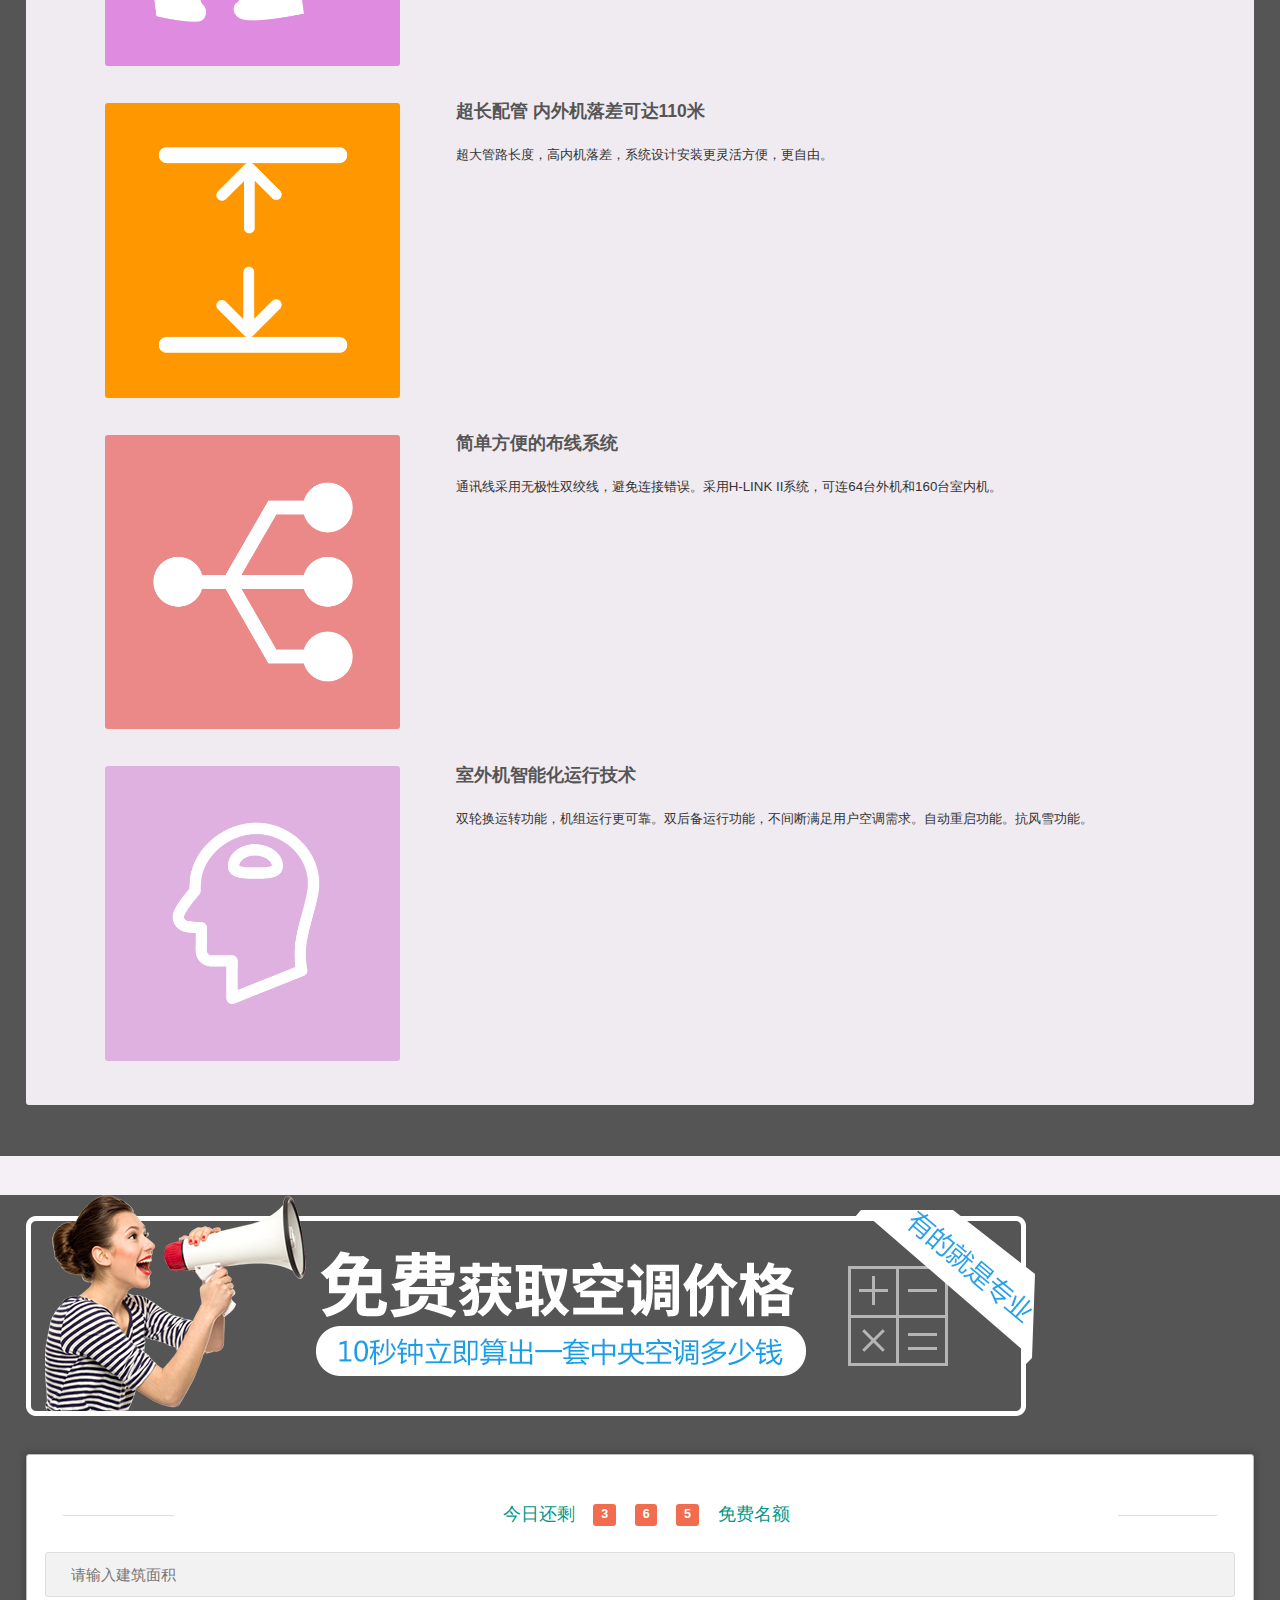
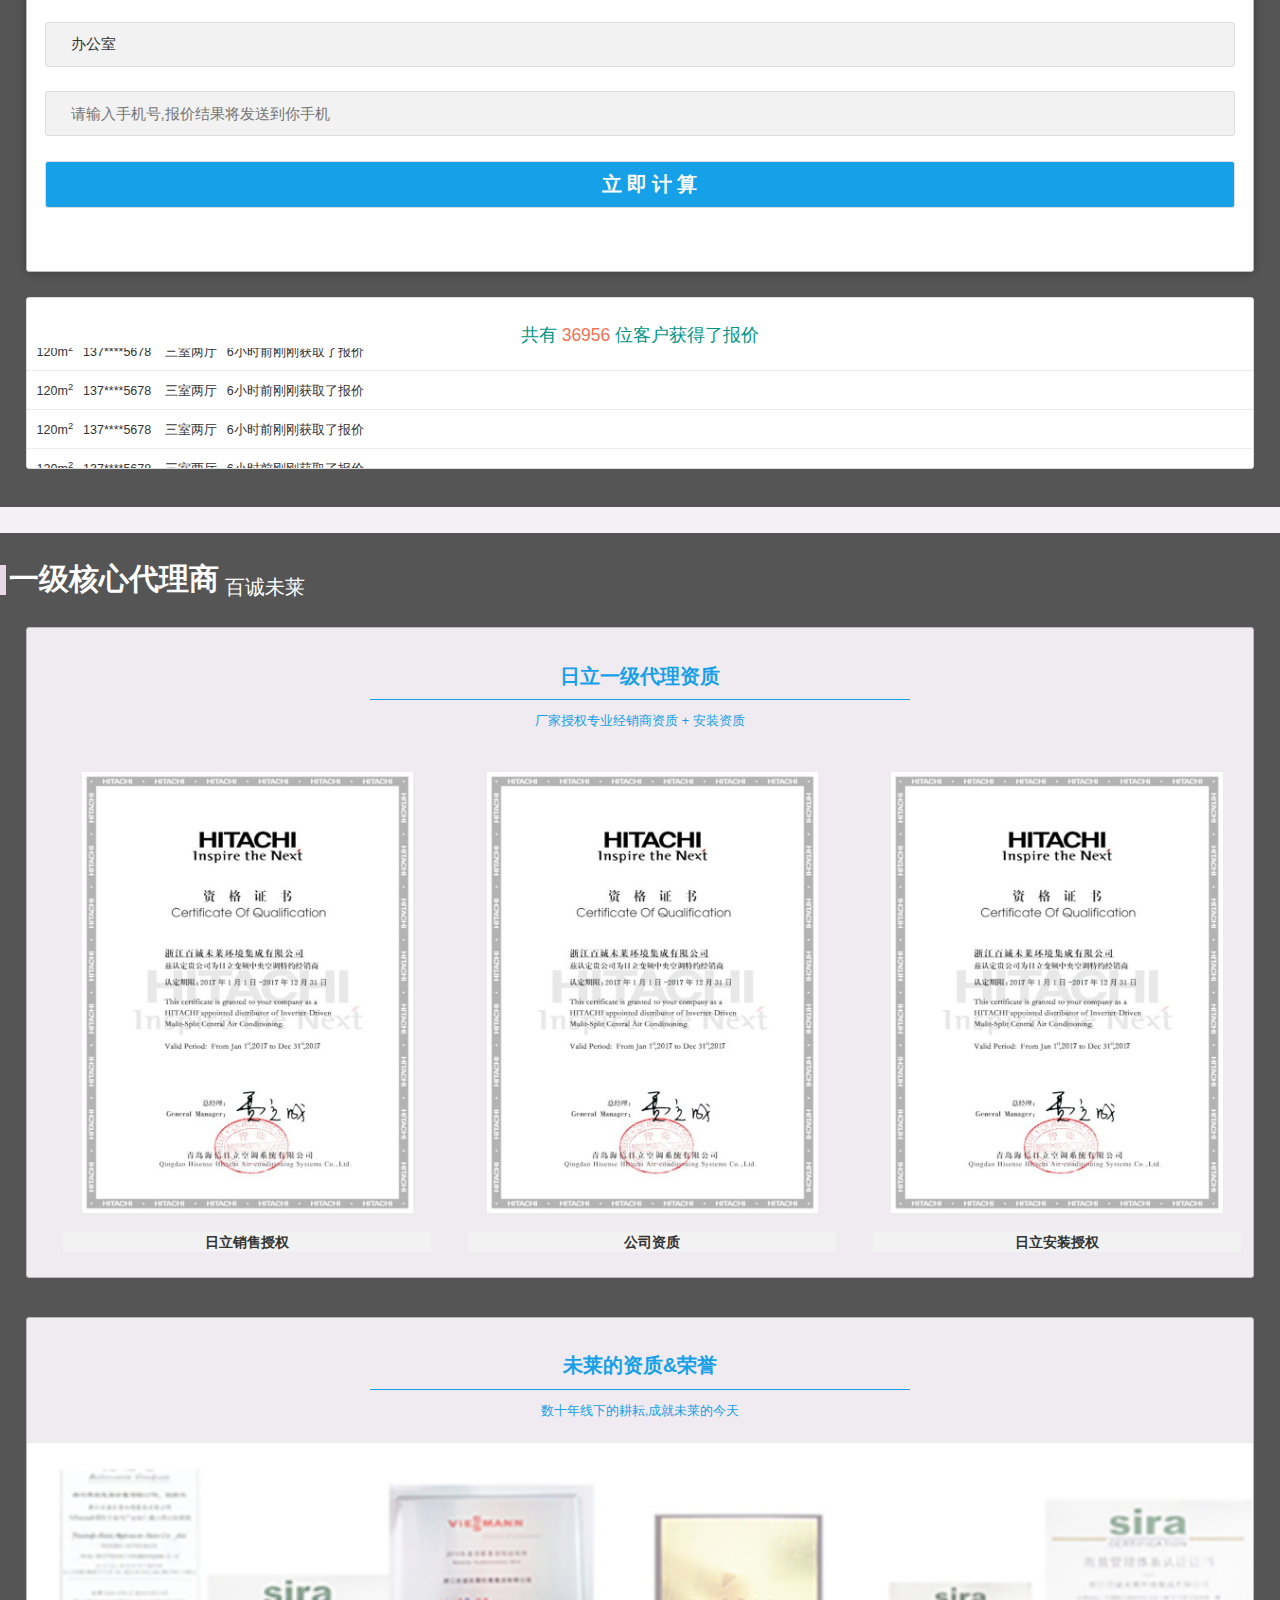
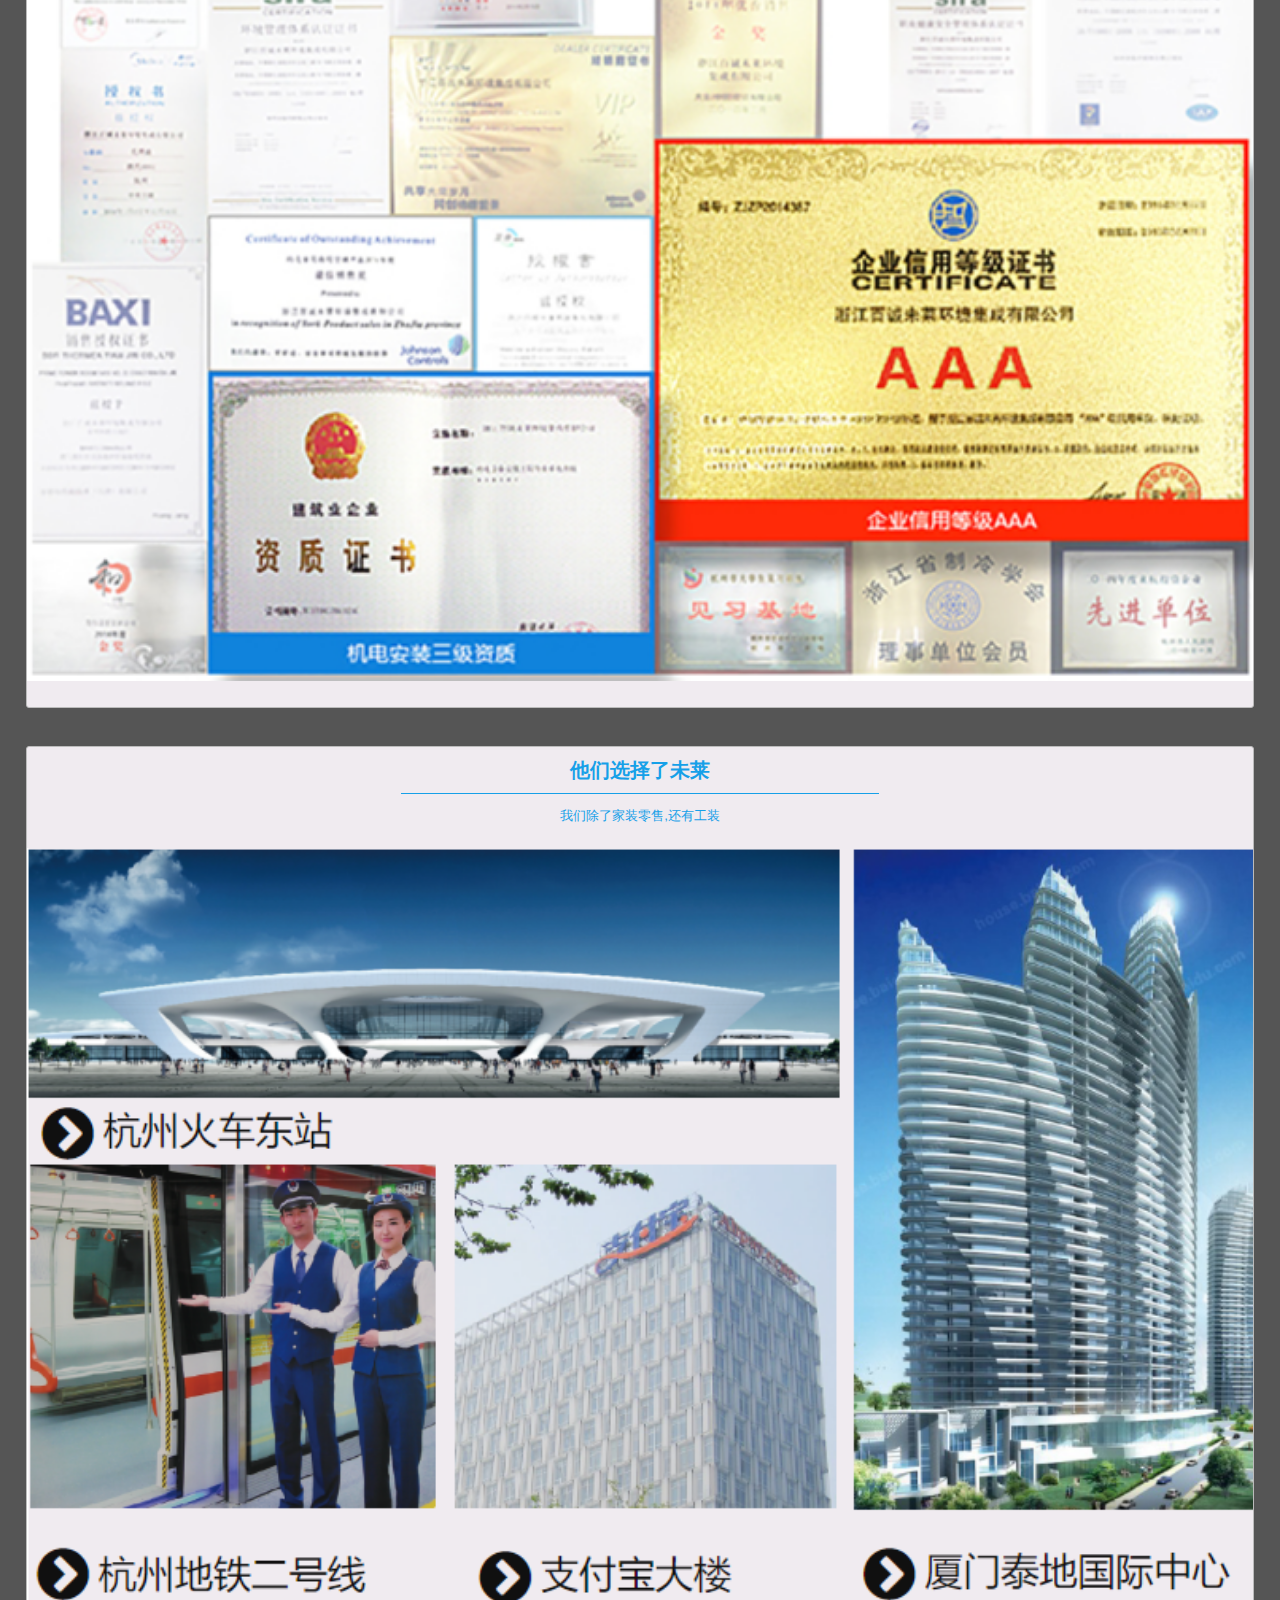
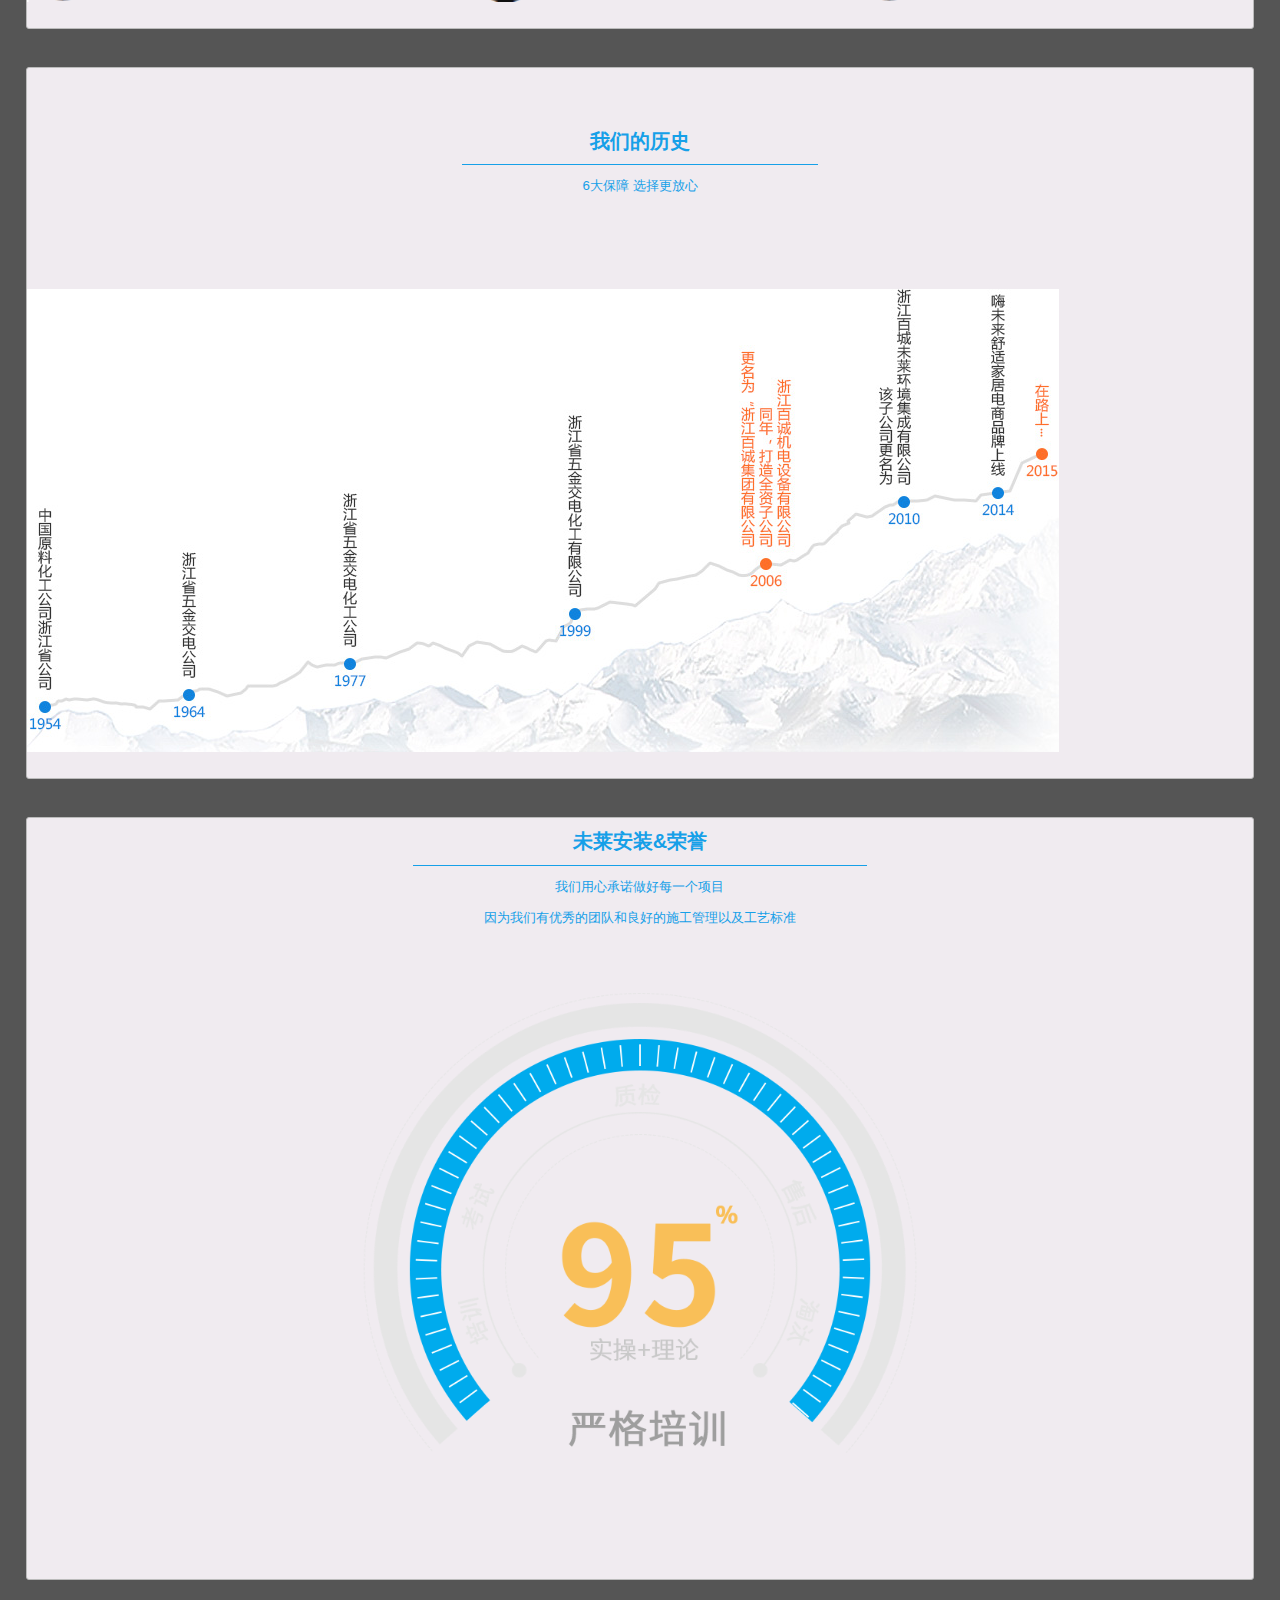
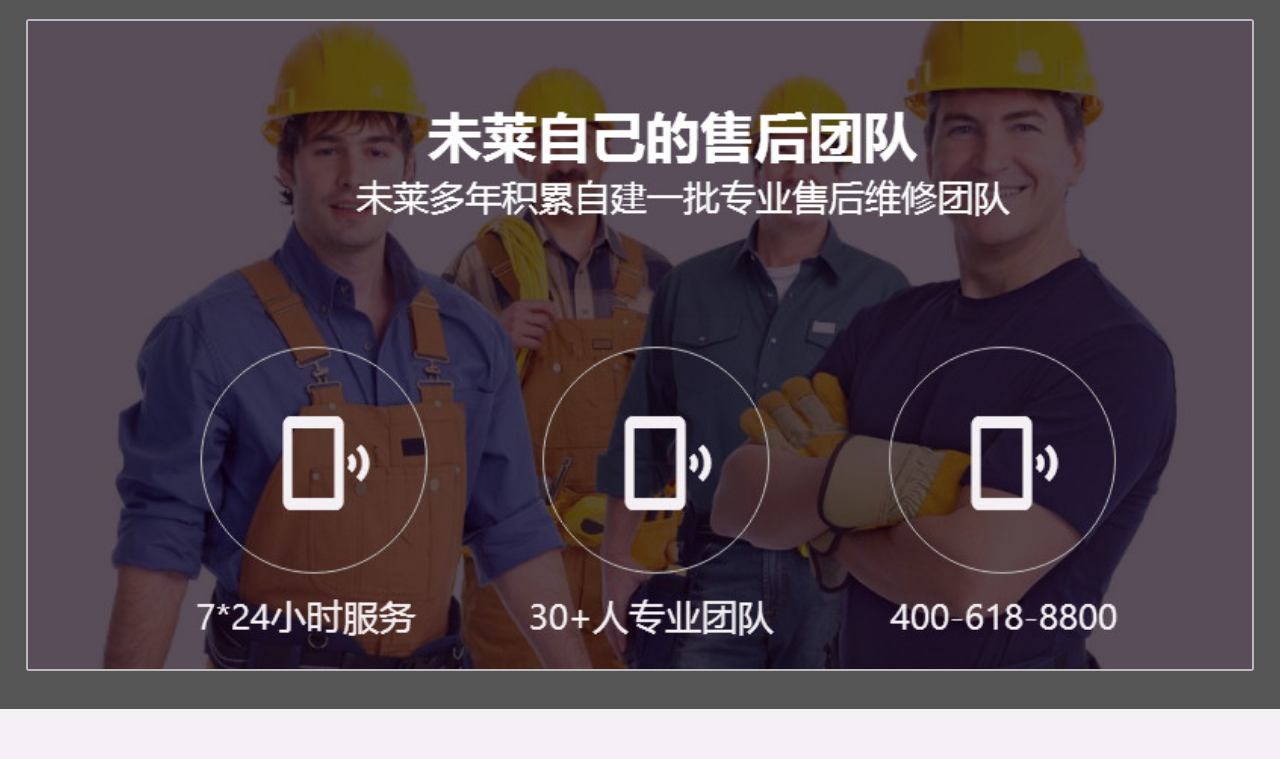
<file: html/hitachi_1.html>
<!DOCTYPE html>
<html>
<head lang="en">
    <meta charset="UTF-8">
    <meta http-equiv="X-UA-Compatible" content="IE=edge">
    <meta content="width=device-width, initial-scale=1.0, maximum-scale=1.0, user-scalable=0" name="viewport">
    <title></title>
    <link rel="stylesheet" href="../css/bootstrap.min.css"/>
    <link rel="stylesheet" href="../css/main.css"/>
</head>
<body style="background: #F5F0F5;padding-bottom: 50px;">
    <nav class="navbar navbar-default" style="margin-bottom: 2%">
        <a href="index.html" style="display: inline-block;width: 10%;">
            <span class="glyphicon glyphicon-chevron-left return-button"></span>
        </a>
        <div style="width: 10%;float: right;margin-right: 2%;">
            <a href=""><img src="../img/raw_1507543709.png" class="img-responsive" style="padding: 5%" alt=""/></a>
        </div>
    </nav>
    <!--标题部分-->
    <a href="" id="top"></a>
    <div style="background: #555555">
        <div style="padding: 2% 0">
            <table style="width: 100%;">
                <tr style="vertical-align: middle;">
                    <td style="width: 6%;padding-top: 2%">
                        <div class="title-top-line"></div>
                    </td>
                    <td style="width: 94%;padding-top: 2%">
                        <div style="color:white">
                            <span style="font-size: 2.1rem;">两分钟看懂</span><b style="font-size: 2.7rem;">日立商用中央空调</b>
                        </div>
                        <div style="font-size: 1.5rem;color:#96EB0C;">一张图来告诉你</div>
                    </td>
                </tr>
            </table>
        </div>
        <div>
            <div style="margin-top: 2%;color:#96EB0C;">
                <div style="font-size: 2.5rem;font-weight: bold;padding-left: 3.2%;">Good or bad</div>
                <div style="font-size: 1.9rem;padding-left: 3.2%;">Hitachi central air conditioning</div>
            </div>
            <div>
                <img src="../img/raw_1507712675.png"  class="img-responsive" alt=""/>
            </div>
        </div>
    </div>
    <!--主线-->
    <div style="background: #555555;margin-top: 2%">
        <div style="padding: 2% 0">
            <table>
                <tr>
                    <td style="width: 5%"><span class="title-line"></span></td>
                    <td><b class="zhuxian-title" style="color:white">主线</b></td>
                </tr>
            </table>
        </div>
        <ul class="zhuxian">
            <li>
                <div class="zhuxian-box" style="background: #F79C33">
                    <div>
                        <b>一、市场热销哪些系列</b>
                    </div>
                </div>
            </li>
            <li>
                <div class="zhuxian-box" style="background: #F79C33">
                    <div>
                        <b>二、商用机特色简介</b>
                    </div>
                </div>
            </li>
            <li>
                <div class="zhuxian-box" style="background: #F79C33">
                    <div>
                        <b>三、一分钟在线报价</b>
                    </div>
                </div>
            </li>
            <li>
                <div class="zhuxian-box" style="background: #F79C33">
                    <div>
                        <b>四、说说他的代理商</b>
                    </div>
                </div>
            </li>
        </ul>
    </div>
    <!--市场热销-->
    <div style="background: #555555;margin-top: 2%;padding-bottom: 2%">
        <div style="padding: 2% 0">
            <table style="">
                <tr>
                    <td style="width: 5%"><span class="title-line"></span></td>
                    <td style="width: 27%"><b class="zhuxian-title" style="color: white;">产品</b></td>
                    <td style="font-size: 2rem;color: white;vertical-align: bottom">市场热销哪几个系列</td>
                </tr>
            </table>
        </div>
        <ul style="margin-top: 3%;" class="clear">
            <li style="width: 50%;float: left;text-align: center;border-right: 1px dashed #BBBBBB">
                <div style="background: #D3E03F;padding-top: 3%;padding-bottom: 1%;width: 90%;margin: 0 auto">
                    <div style="">
                        <img src="../img/photo1.png" class="img-responsive" alt=""/>
                    </div>
                </div>
                <div style="font-size: 2rem;color:white;font-weight: bold">C-Space(CAMⅡ)</div>
                <div style="font-size: 1.33rem;color:white">商铺,会所,办公室,小工装而生</div>
            </li>
            <li style="width: 50%;float: left;text-align: center;">
                <div style="background: #9FC669;padding-top: 3%;padding-bottom: 1%;width: 90%;margin: 0 auto">
                    <div style="">
                        <img src="../img/photo2.png" class="img-responsive"  alt=""/>
                    </div>
                </div>
                <div style="font-size: 2rem;color:white;font-weight: bold">SET-FREE 系列</div>
                <div style="font-size: 1.33rem;color:white">房产公寓配套、公寓、办公室</div>
            </li>
            <li style="width: 50%;float: left;text-align: center;border-right: 1px dashed #BBBBBB;border-top: 1px dashed white;padding-top: 3%;">
                <div style="background: #FD6D6C;padding-top: 3%;padding-bottom: 1%;width: 90%;margin: 0 auto;">
                    <div style="">
                        <img src="../img/photo3.png" class="img-responsive" alt=""/>
                    </div>
                </div>
                <div style="font-size: 2rem;color:white;font-weight: bold">IVX mini系列</div>
                <div style="font-size: 1.33rem;color:white">公寓,别墅,商铺,办公室及餐厅</div>
            </li>
            <li style="width: 50%;float: left;text-align: center;border-top: 1px dashed white;padding-top: 3%;">
                <div style="background: #F79C33;padding-top: 3%;padding-bottom: 1%;width: 90%;margin: 0 auto;">
                    <div style="">
                        <img src="../img/photo4.png" class="img-responsive" alt=""/>
                    </div>
                </div>
                <div style="font-size: 2rem;color:white;font-weight: bold">FLEXMULTI 系列</div>
                <div style="font-size: 1.33rem;color:white">写字楼,商业办公空间,商场</div>
            </li>
        </ul>
    </div>
    <!--简介核心技术-->
    <div style="background: #555555;margin-top: 2%;padding-bottom: 4%">
        <div style="padding: 2% 0">
            <table style="">
                <tr>
                    <td style="width: 5%"><span class="title-line"></span></td>
                    <td style="width: 32%"><b class="zhuxian-title" style="color: white;">简介</b></td>
                    <td style="font-size: 2rem;color: white;vertical-align: bottom">No.1 核心技术</td>
                </tr>
            </table>
        </div>
        <div style="padding-left: 3%">
            <b style="font-size: 2.5rem;color:#96eb0c;">Core</b>&nbsp;<span style="font-size: 2rem;color:#96eb0c;">Technology</span>&nbsp;<span style="font-size: 2.08rem;color: white">芯科技，新趋势</span>
        </div>
        <div style="font-size: 1.16rem;color:white;padding-left: 4%">— — 全新核心科技，启动未来</div>
        <div class="clear" style="margin-top: 4%">
            <ul style="width: 50%;float: left;">
                <li class="core-items">
                    <div style="font-weight: bold">专利空调涡旋压缩机技术</div>
                    <div>引领行业能效提升</div>
                </li>
                <li class="core-items">
                    <div style="font-weight: bold">多"核"无级变频技术</div>
                    <div>让控制更智能高效</div>
                </li>
                <li class="core-items">
                    <div style="font-weight: bold">新型高效换热器</div>
                    <div>进一步提高换热效率</div>
                </li>
                <li class="core-items">
                    <div style="font-weight: bold">优化制冷系统设计</div>
                    <div>更好提高运转效率</div>
                </li>
                <li style="font-size: 1.25rem;color:white;padding-left: 5%">*专利号：CN  1281951</li>
            </ul>
            <div style="width: 50%;float: left;">
                <img src="../img/raw_1507963758.png" class="img-responsive" alt=""/>
            </div>
        </div>
        <div class="core-table">
            <div class="core-table-title">
                <span class="glyphicon glyphicon-record" style="color:#16A0E8"></span>&nbsp;专利的空调涡旋压缩机技术，引领行业能效提升
            </div>
            <ul class="clear">
                <li>
                    <div style="font-size: 1.91rem;color:#16A0E8"><b><i>1983年</i></b></div>
                    <div class="core-table-text">日立发明了</div>
                    <div class="core-table-text"><b>第一台空调涡旋压缩机</b></div>
                </li>
                <li>
                    <div style="font-size: 1.91rem;color:#16A0E8"><b><i>1985年</i></b></div>
                    <div class="core-table-text">首次开始生产</div>
                    <div class="core-table-text"><b>超低温泵用涡旋压缩机</b></div>
                </li>
                <li>
                    <div style="font-size: 1.91rem;color:#16A0E8"><b><i>1987年</i></b></div>
                    <div class="core-table-text">首次开始生产</div>
                    <div class="core-table-text"><b>列车空调机涡旋压缩机</b></div>
                </li>
            </ul>
            <ul class="clear" style="margin-top: 2%">
                <li style="width: 31%;padding-bottom: 22%">
                    <div style="font-size: 1.91rem;color:#16A0E8"><b><i>1988年</i></b></div>
                    <div class="core-table-text">首次开始生产</div>
                    <div class="core-table-text"><b>列车空调机涡旋压缩机</b></div>
                </li>
                <li style="width: 63%;">
                    <img src="../img/raw_1507964484.png" style="padding: 0 2%" class="img-responsive" alt=""/>
                </li>
            </ul>
            <div style="font-size: 1.5rem;font-weight: bold;width: 96%;margin: 0 auto;margin-top: 2%">
                2013年，日立将新一代最高效的涡旋压缩机应用于相关系列产品上，实现了其在日本国内最高的APF值和国内最高水平的IPLV(C)值。
            </div>
        </div>
        <!--综合能效-->
        <div class="nengxiao-table">
            <div class="nengxiao-table-title" style="margin-bottom: 3%">
                综合能效IPLV（C）值最高达到9.6
            </div>
            <div class="clear" style="font-size: 1.25rem;color:#333333;margin-bottom: 2%">
                <div class="lf">IPLV(C)</div>
                <div class="rt">————国家一级节能标准值为3.6</div>
            </div>
            <div>
                <img src="../img/raw_1508125292.png" class="img-responsive" alt=""/>
            </div>
            <div style="font-size: 1.5rem;color:#333333;margin-top: 2%">
                IPLV(C)值是当前衡量多联机空调能效值的国家标准。通过核心技术的不断变革以及系统的整体优化，日立的节能性能更加出色，全系列产品均通过国家一级节能认证，IPLV(C)值最高可达9.6。
            </div>
        </div>
    </div>
    <!--产品细节-->
    <div style="background: #555555;margin-top: 2%;padding-bottom: 4%">
        <div style="padding: 2% 0">
            <table style="">
                <tr>
                    <td style="width: 5%"><span class="title-line"></span></td>
                    <td style="width: 32%"><b class="zhuxian-title" style="color: white;">简介</b></td>
                    <td style="font-size: 2rem;color: white;vertical-align: bottom">No.2 产品细节</td>
                </tr>
            </table>
        </div>
        <div style="padding-left: 4%">
            <span style="color:#96EB0C;font-size: 2rem;">We are Hitachi</span>&nbsp;<span style="color: white;font-size: 2.08rem;">日立商用中央空调</span>
        </div>
        <ul class="products-imgs clear">
            <li style="margin-top: 2%;padding-left: 1.5%">
                <!--三角标题-->
                <div>
                    <img src="../img/business_room.jpg" class="img-responsive" alt=""/>
                </div>
            </li>
            <li style="margin-top: 2%;padding-right: 1.5%">
                <div>
                    <img src="../img/shopping_mall.jpg" class="img-responsive" alt=""/>
                </div>
            </li>
            <li style="margin-top: 4%;padding-left: 1.5%">
                <div>
                    <img src="../img/school.jpg" class="img-responsive" alt=""/>
                </div>
            </li>
            <li style="margin-top: 4%;padding-right: 1.5%">
                <div>
                    <img src="../img/hospital.jpg" class="img-responsive" alt=""/>
                </div>
            </li>
        </ul>
        <ul style="margin-top: 5%" class="clear">
            <li class="pro-content-items">
                <div>
                    <div style="font-weight: bold">高效节能</div>
                    <div>超出国家一级能效150%左右</div>
                </div>
            </li>
            <li class="pro-content-items">
                <div>
                    <div style="font-weight: bold">适应大空间需求</div>
                    <div>多模块自由组合，满足大空间</div>
                </div>
            </li>
            <li class="pro-content-items">
                <div>
                    <div style="font-weight: bold">稳定坚固耐久</div>
                    <div>高强度机身钣金,运行稳定</div>
                </div>
            </li>
            <li class="pro-content-items">
                <div>
                    <div style="font-weight: bold">品质由内而外</div>
                    <div>室外机多种出风模式</div>
                </div>
            </li>
        </ul>
        <div class="chusuan-modal">
            <div class="nengxiao-table-title" style="margin: 0 auto;margin-bottom: 3%;width: 87%;">
                日立独特的压力除霜模式  制热强劲
            </div>
            <ul style="width: 96%;margin: 0 auto" class="clear">
                <li style="width: 30%;float: left;font-size: 1.25rem;color:#333333;padding-top: 6%;padding-left: 1%">
                    <div style="margin-bottom: 13%">定时普通除霜模式</div>
                    <div style="margin-bottom: 13%">TT除霜模式</div>
                    <div style="margin-bottom: 13%">PTT除霜模式</div>
                </li>
                <li style="width: 70%;float: left">
                    <div>
                        <img src="../img/hot_photo.png" class="img-responsive" alt=""/>
                    </div>
                </li>
            </ul>
            <!--制热快速启动-->
            <ul>
                <li class="core-table-title" style="padding: 1.5% 0;padding-left: 2%">
                    <span class="glyphicon glyphicon-record" style="color:#16A0E8"></span>&nbsp;制热快速启动，日立直流变频快速软启动技术
                </li>
                <li class="core-table-title" style="padding: 1.5% 0;padding-left: 2%">
                    <span class="glyphicon glyphicon-record" style="color:#16A0E8"></span>&nbsp;底部防结霜设计，避免底部冰霜堆积导致制热效果差
                </li>
                <li class="core-table-title" style="padding: 1.5% 0;padding-left: 2%">
                    <span class="glyphicon glyphicon-record" style="color:#16A0E8"></span>&nbsp;冷媒高效利用技术，保证重组的冷媒，保证制热量
                </li>
            </ul>
        </div>
        <div class="chusuan-modal" style="margin-top: 4%">
            <div class="nengxiao-table-title" style="margin: 0 auto;margin-bottom: 3%;width: 87%;">
                日立独特的压力除霜模式  制热强劲
            </div>
            <div style="margin-top: 3%" class="clear">
                <div class="youdian5-left-content" style="border: 1px dashed #16A0E8">
                    <div class="content-button" style="background: #3A68FD">
                        <img src="../img/raw_1507685434.png" class="img-responsive" alt=""/>
                    </div>
                    <div class="content-button" style="background: #41B001">
                        <img src="../img/raw_1507685297.png" class="img-responsive" alt=""/>
                    </div>
                    <div style="width: 98%;margin: 0 auto">
                        <img src="../img/raw_1507685458.png" class="img-responsive" alt=""/>
                    </div>
                </div>
                <ul style="width: 61%;float: left;padding-left: 3%">
                    <li>
                        <div style="padding: 3% 0;padding-left: 2%;">
                            <div class="youdian3"><span class="glyphicon glyphicon-chevron-right" style="color:#4EC3F5"></span></div><b style="font-size:1.75rem;">DC自动低温除湿功能</b>
                        </div>
                        <div style="font-size: 1.5rem;border-bottom: 1px dashed #16A0E8;padding-bottom: 1%;color: #333333">
                            普通空调室温不足19℃时候无法除湿，但是日立低温除湿功能在10℃的时候也能高效除湿。
                        </div>
                    </li>
                    <li>
                        <div style="padding: 3% 0;padding-left: 2%;margin-top: 5%">
                            <div class="youdian3"><span class="glyphicon glyphicon-chevron-right" style="color:#4EC3F5"></span></div><b style="font-size:1.75rem;">低噪安静，专业“静"界</b>
                        </div>
                        <div style="font-size: 1.5rem;border-bottom: 1px dashed #16A0E8;padding-bottom: 1%;color: #333333">
                            日立通过改善电机技术和风扇设计，使室内机最低仅20dB(A)，室外机也具有夜间运行模式。
                        </div>
                    </li>
                </ul>
            </div>
        </div>
        <!--切实的安装-->
        <div class="chusuan-modal" style="margin-top: 4%">
            <div class="nengxiao-table-title" style="margin: 0 auto;margin-bottom: 3%;width: 88%;">
                切实的安装，坚持简单便捷灵活设计
            </div>
            <ul class="install">
                <li class="clear">
                    <div style="width: 30%;float: left;margin-left: 5%;">
                        <div style="background: #DF8BE0;width: 80%;margin: 5%;border-radius: 3px;">
                            <img src="../img/raw_1507973484.png" style="padding: 15%;" class="img-responsive" alt=""/>
                        </div>
                    </div>
                    <ul style="width: 60%;float: left">
                        <li style="font-size: 1.75rem;font-weight: bold;color:#555555;margin-bottom: 3%;padding-top: 2%">模块化设计 更易安装</li>
                        <li style="font-size: 1.33rem;color:#333333;">可以将系统化整为零，无论安装还是运输轻松应对，占地面积有效减小。</li>
                    </ul>
                </li>
                <li class="clear">
                    <div style="width: 30%;float: left;margin-left: 5%;">
                        <div style="background: #FF9800;width: 80%;margin: 5%;border-radius: 3px;">
                            <img src="../img/raw_1507973760.png" style="padding: 15%;" class="img-responsive" alt=""/>
                        </div>
                    </div>
                    <ul style="width: 60%;float: left">
                        <li style="font-size: 1.75rem;font-weight: bold;color:#555555;margin-bottom: 3%;padding-top: 2%">超长配管 内外机落差可达110米</li>
                        <li style="font-size: 1.33rem;color:#333333;">超大管路长度，高内机落差，系统设计安装更灵活方便，更自由。</li>
                    </ul>
                </li>
                <li class="clear">
                    <div style="width: 30%;float: left;margin-left: 5%;">
                        <div style="background: #EB8888;width: 80%;margin: 5%;border-radius: 3px;">
                            <img src="../img/raw_1507973845.png" style="padding: 15%;" class="img-responsive" alt=""/>
                        </div>
                    </div>
                    <ul style="width: 60%;float: left">
                        <li style="font-size: 1.75rem;font-weight: bold;color:#555555;margin-bottom: 3%;padding-top: 2%">简单方便的布线系统</li>
                        <li style="font-size: 1.33rem;color:#333333;">通讯线采用无极性双绞线，避免连接错误。采用H-LINK II系统，可连64台外机和160台室内机。</li>
                    </ul>
                </li>
                <li class="clear">
                    <div style="width: 30%;float: left;margin-left: 5%;">
                        <div style="background: #DFB1E0;width: 80%;margin: 5%;border-radius: 3px;">
                            <img src="../img/raw_1507974436.png" style="padding: 15%;" class="img-responsive" alt=""/>
                        </div>
                    </div>
                    <ul style="width: 60%;float: left">
                        <li style="font-size: 1.75rem;font-weight: bold;color:#555555;margin-bottom: 3%;padding-top: 2%">室外机智能化运行技术</li>
                        <li style="font-size: 1.33rem;color:#333333;">双轮换运转功能，机组运行更可靠。双后备运行功能，不间断满足用户空调需求。自动重启功能。抗风雪功能。</li>
                    </ul>
                </li>
            </ul>
        </div>

    </div>
    <!--免费报价-->
    <div style="background: #555555;margin-top: 2%;padding-bottom: 3%">
        <div style="width: 96%;margin: 3% auto;">
            <img src="../img/raw_1507709808.png" class="img-responsive" alt=""/>
        </div>
        <div class="form-box-show" style="background: white;width:96%;margin:0 auto;border-radius: 3px;border: 1px solid #BBBBBB;padding: 3% 0">
            <div style="margin:10px 0;position: relative;min-height: 2em;">
                <div class="header"><label>今日还剩</label><span>3</span><b>6</b><i style="margin-right: 2%;font-style: normal">5</i><label>免费名额</label></div>
                <div style="width: 94%;border-bottom:1px solid #dddddd;position: absolute;left:3%;top:46%;z-index: 10;"></div>
            </div>
            <form action="" class="cal-form">
                <div>
                    <input type="number" placeholder="请输入建筑面积"/>
                </div>
                <div>
                    <select class="selectbox" id="11" name="">
                        <option value="1">办公室</option>
                        <option value="2">商场</option>
                        <option value="3">医院</option>
                    </select>
                </div>
                <div>
                    <input type="number" placeholder="请输入手机号,报价结果将发送到你手机"/>
                </div>
                <div>
                    <input type="button" data-target="#PriceModal" data-toggle="modal" value="立即计算" style="background: #16A0E8;color: #ffffff;font-weight: bold;letter-spacing: 5px;font-size: 2rem;height: 2.35em;"/>
                </div>
            </form>
        </div>
        <!--滚动栏-->
        <div class="customer-slider" style="width: 96%;margin: 0 auto;margin-top: 2%">
            <div style="text-align: center;background: white">
                <div style="font-size: 1.75rem;color:#009688;padding-top: 2%">共有&nbsp;<span style="color:#F27154;">36956</span>&nbsp;位客户获得了报价</div>
            </div>
            <div class="txtMarquee-top">
                <div class="bd">
                    <ul class="infoList" style="font-size: 1.25rem">
                        <li><span style="margin: 0 10px;">120m<sup>2</sup></span>137****5678 <span style="margin: 0 10px;">三室两厅</span>6小时前刚刚获取了报价</li>
                        <li><span style="margin: 0 10px;">120m<sup>2</sup></span>137****5678 <span style="margin: 0 10px;">三室两厅</span>6小时前刚刚获取了报价</li>
                        <li><span style="margin: 0 10px;">120m<sup>2</sup></span>137****5678 <span style="margin: 0 10px;">三室两厅</span>6小时前刚刚获取了报价</li>
                    </ul>
                </div>
            </div>
        </div>
    </div>
    <div style="background: #555555;margin-top: 2%;padding-bottom: 3%">
        <div style="padding: 2% 0">
            <table style="">
                <tr>
                    <td style=""><span class="title-line"></span></td>
                    <td style="">&nbsp;<b class="zhuxian-title" style="color: white;padding:0">一级核心代理商</b></td>
                    <td style="font-size: 2rem;color: white;vertical-align: bottom">&nbsp;百诚未莱</td>
                </tr>
            </table>
        </div>
        <div class="mt3 hitachi_1_slider">
            <div class="products-title">
                <h4 class="main-title" style="margin-top: 2%">日立一级代理资质</h4>
                <div class="title-bottom-line" style="width: 44%"></div>
                <p style="padding: 1% 0;font-size: 1.33rem;">厂家授权专业经销商资质 + 安装资质</p>
            </div>
            <ul style="overflow: hidden">
                <li style="width: 30%;float: left;margin-left: 3%">
                    <div>
                        <img class="img-responsive" style="padding: 5%" src="../img/raw_1502371964.jpeg" alt=""/>
                    </div>
                    <div class="company-authorize-text" style="background: #F2F2F2">日立销售授权</div>
                </li>
                <li style="width: 30%;float: left;text-align: center;margin-left: 3%">
                    <div>
                        <img class="img-responsive" style="padding: 5%" src="../img/raw_1502371964.jpeg" alt=""/>
                    </div>
                    <div class="company-authorize-text" style="background: #F2F2F2">公司资质</div>
                </li>
                <li style="width: 30%;float: left;margin-left: 3%">
                    <div>
                        <img class="img-responsive" style="padding: 5%" src="../img/raw_1502371964.jpeg" alt=""/>
                    </div>
                    <div class="company-authorize-text" style="background: #F2F2F2">日立安装授权</div>
                </li>
            </ul>
        </div>
    </div>
    <!--未来资质-->
    <div style="background: #555555;padding-bottom: 3%">
        <div class="hitachi_1_slider">
            <div class="products-title">
                <h4 class="main-title" style="margin-top: 2%">未莱的资质&荣誉</h4>
                <div class="title-bottom-line" style="width: 44%"></div>
                <p style="padding: 1% 0;font-size: 1.33rem;">数十年线下的耕耘,成就未莱的今天</p>
            </div>
            <div>
                <img style="width: 100%" class="img-responsive"  src="../img/raw_1502442459.png" alt=""/>
            </div>
        </div>
    </div>
    <!--选择了未来-->
    <div style="background: #555555;padding-bottom: 3%">
        <div class="hitachi_1_slider">
            <div class="products-title">
                <h4 class="main-title" >他们选择了未莱</h4>
                <div class="title-bottom-line" style="width: 39%"></div>
                <p style="padding: 1% 0;font-size: 1.33rem;">我们除了家装零售,还有工装</p>
            </div>
            <div>
                <img style="width: 100%" class="img-responsive" src="../img/2017-10-17_215052.png" alt=""/>
            </div>
        </div>
    </div>
    <!--我们的历史-->
    <div style="background: #555555;padding-bottom: 3%">
        <div class="hitachi_1_slider">
            <div style="margin-top: 18%">
                <div style="position: relative">
                    <div class="products-title" style="position: absolute;width:100%;top:-37%;">
                        <h4 class="main-title">我们的历史</h4>
                        <div style="width: 29%;border-bottom: 1px solid #16A0E8;height: 1px;margin: 0 auto;"></div>
                        <div style="padding: 1% 0;font-size: 1.33rem;">6大保障&nbsp;选择更放心</div>
                    </div>
                    <div>
                        <img class="img-responsive" src="../img/raw_1502717269.png" alt=""/>
                    </div>
                </div>
            </div>
        </div>
    </div>
    <!--未来安装工艺-->
    <div style="background: #555555;padding-bottom: 3%">
        <div class="hitachi_1_slider">
            <div class="products-title">
                <h4 class="main-title">未莱安装&荣誉</h4>
                <div class="title-bottom-line" style="width: 37%;margin-bottom: 1%"></div>
                <div style="font-size: 1.33rem;margin-bottom: 1%">我们用心承诺做好每一个项目</div>
                <div style="font-size: 1.33rem;margin-bottom: 1%">因为我们有优秀的团队和良好的施工管理以及工艺标准</div>
            </div>
            <div style="width: 50%;margin: 0 auto;">
                <img class="img-responsive"  src="../img/raw_1505730941.png" alt=""/>
            </div>
        </div>
    </div>
    <!--售后团队-->
    <div style="background: #555555;padding-bottom: 3%">
        <div style="width: 96%;margin:0 auto;border: 2px solid #BBBBBB;border-radius: 3px;">
            <img class="img-responsive" style="width: 100%" src="../img/servi_group.jpg" alt=""/>
        </div>
    </div>
    <!--返回顶部-->
    <div style="background: #ffffff;" class="clear" >
        <div class="return-top">
            <a href="#top" style="color:#F5F0F5;font-size: 1.9rem;">返回顶部</a>
            <span class="glyphicon glyphicon-triangle-bottom" style="color: #F79C33;position: absolute;left: 41%;top: 91%;"></span>
        </div>
    </div>
    <!--底部导航栏-->
    <nav class="navbar navbar-default navbar-fixed-bottom">
        <ul class="nav-bottom">
            <li style="background:#16A0E8 "><a href="#">在线咨询</a></li>
            <li style="background:#F79C33 "><a href="tel:057186691616">拨打电话</a></li>
            <li style="background:#F26D4F "><a href="#">预约购买</a></li>
        </ul>
    </nav>
    <!--计算单价弹出框-->
    <div class="modal fade" id="PriceModal" tabindex="-1" role="dialog" aria-labelledby="myModalLabel">
        <div class="modal-dialog" role="document">
            <div class="modal-content" style="position: relative">
                <div style="position: relative;">
                    <span class="modal-close msg-close PriceModal-close"></span>
                </div>
                <div class="modal-body" style="position: relative">
                    <!--<div class="sanjiao"></div>-->
                    <div style="background: #F5F0F5;">
                        <h4 style="width: 70%;margin: 1% auto;padding-top: 4%;font-weight:bold;font-size:2rem;color: #16A0E8;text-align: center;">您选择的预估价为</h4>
                        <p style="width: 50%;margin: 0 auto;text-align: center"><b style="font-size: 2rem;color:#828181">3.8</b><span style="font-size: 1.55rem;">万元左右</span></p>
                    </div>
                    <div style="padding-top: 33px;border: 1px solid #dddddd;border-top: 1px solid transparent">
                        <div style="width: 50%;margin: 0 auto;color:#828181;border: 1px solid #dddddd;border-radius: 5px;text-align: center;padding: 1%;">
                            <p><b style="font-size: 1.75rem;">设备费：</b><span style="font-size: 1.55rem;">3.2万元</span></p>
                            <div><b style="font-size: 1.75rem;">安装费：</b><span style="font-size: 1.55rem;">0.6万元</span></div>
                        </div>
                        <div style="font-size: 1.55rem;color:#16A0E8;margin: 2% auto;text-align: center" >我们的报价包含设计费、打孔费、运输费、风口加长费、发票税费、管理费......</div>
                        <div style="font-size: 1.55rem;color:#16A0E8;text-align: center" >不含隐藏费用，一口价！！！</div>
                    </div>
                </div>
            </div>
        </div>
    </div>


    <script src="../js/jquery-1.10.1.min.js"></script>
    <script src="../js/bootstrap.min.js"></script>
    <script src="../js/jquery.SuperSlide.2.1.1.js"></script>
    <script src="../js/main.js"></script>
    <script>
        jQuery(".txtMarquee-top").slide({mainCell:".bd ul",autoPlay:true,effect:"topMarquee",vis:3,interTime:50});
    </script>
</body>
</html>
</file>
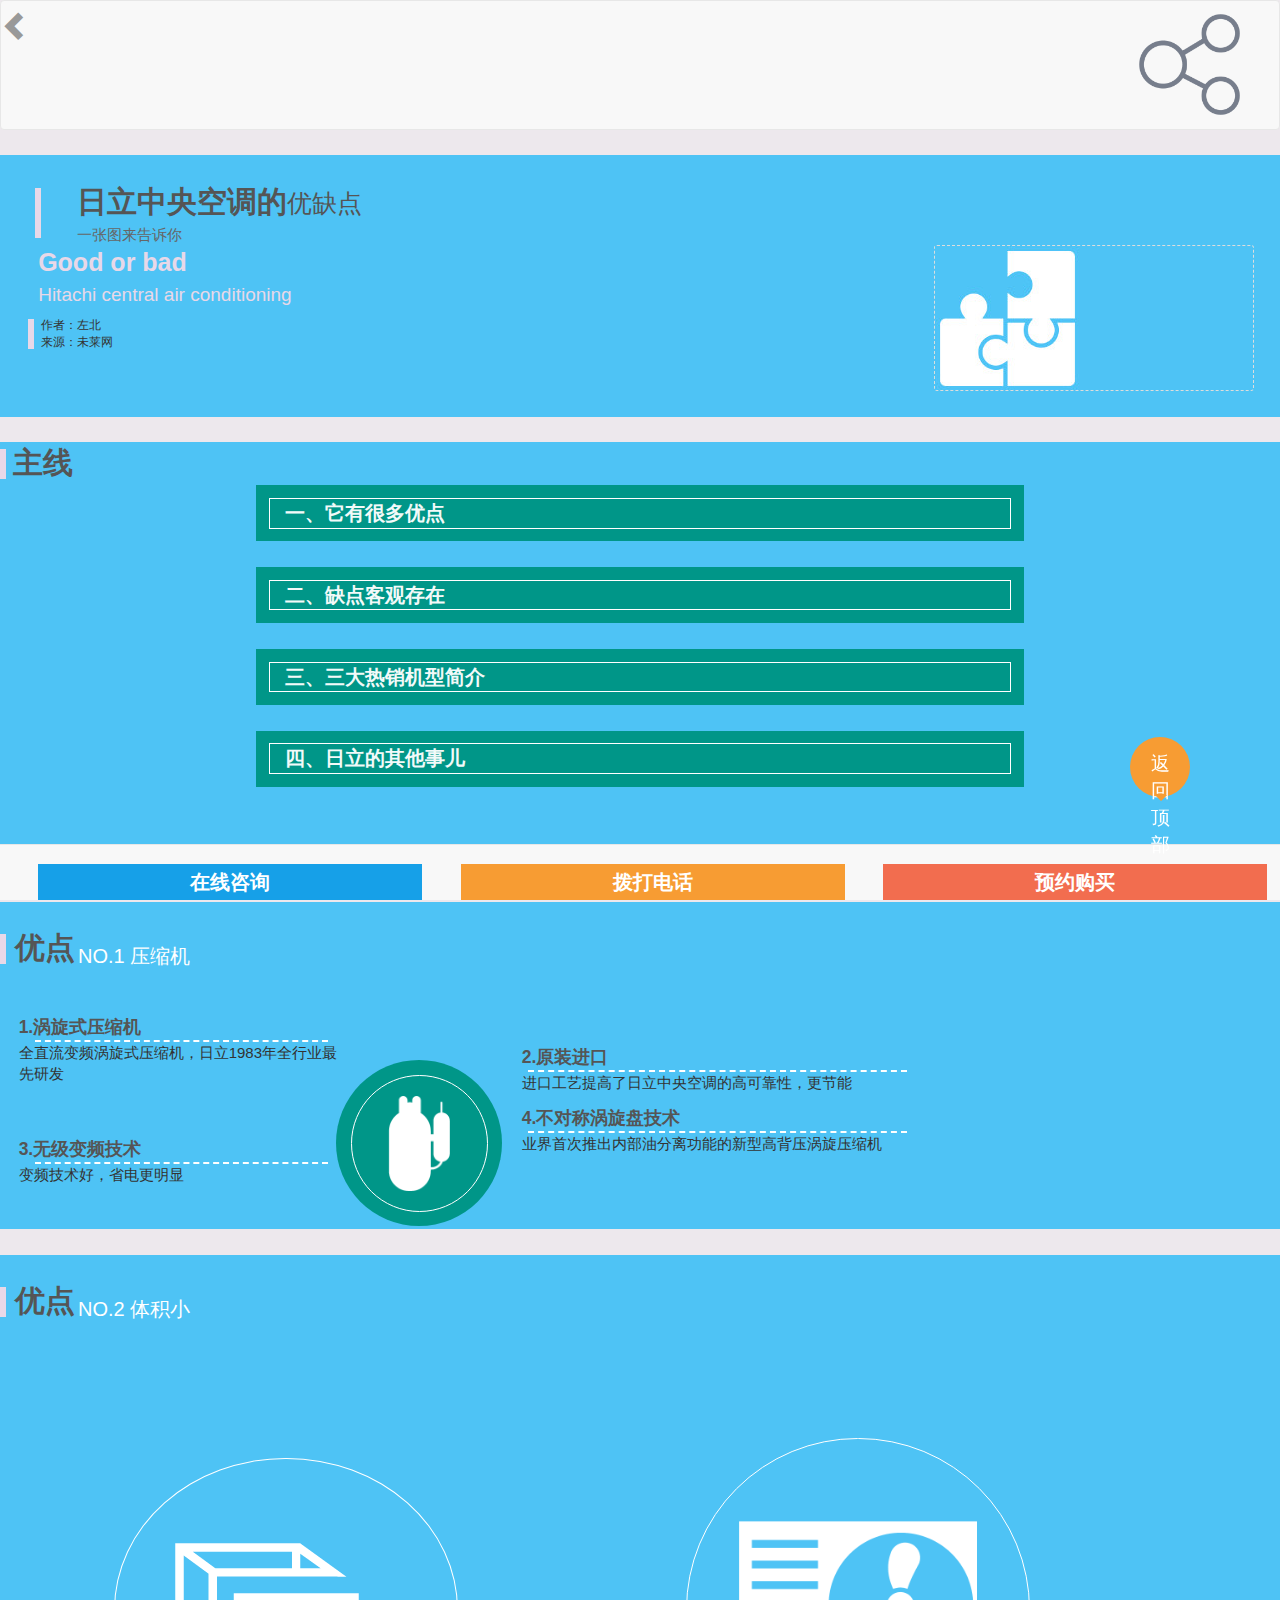
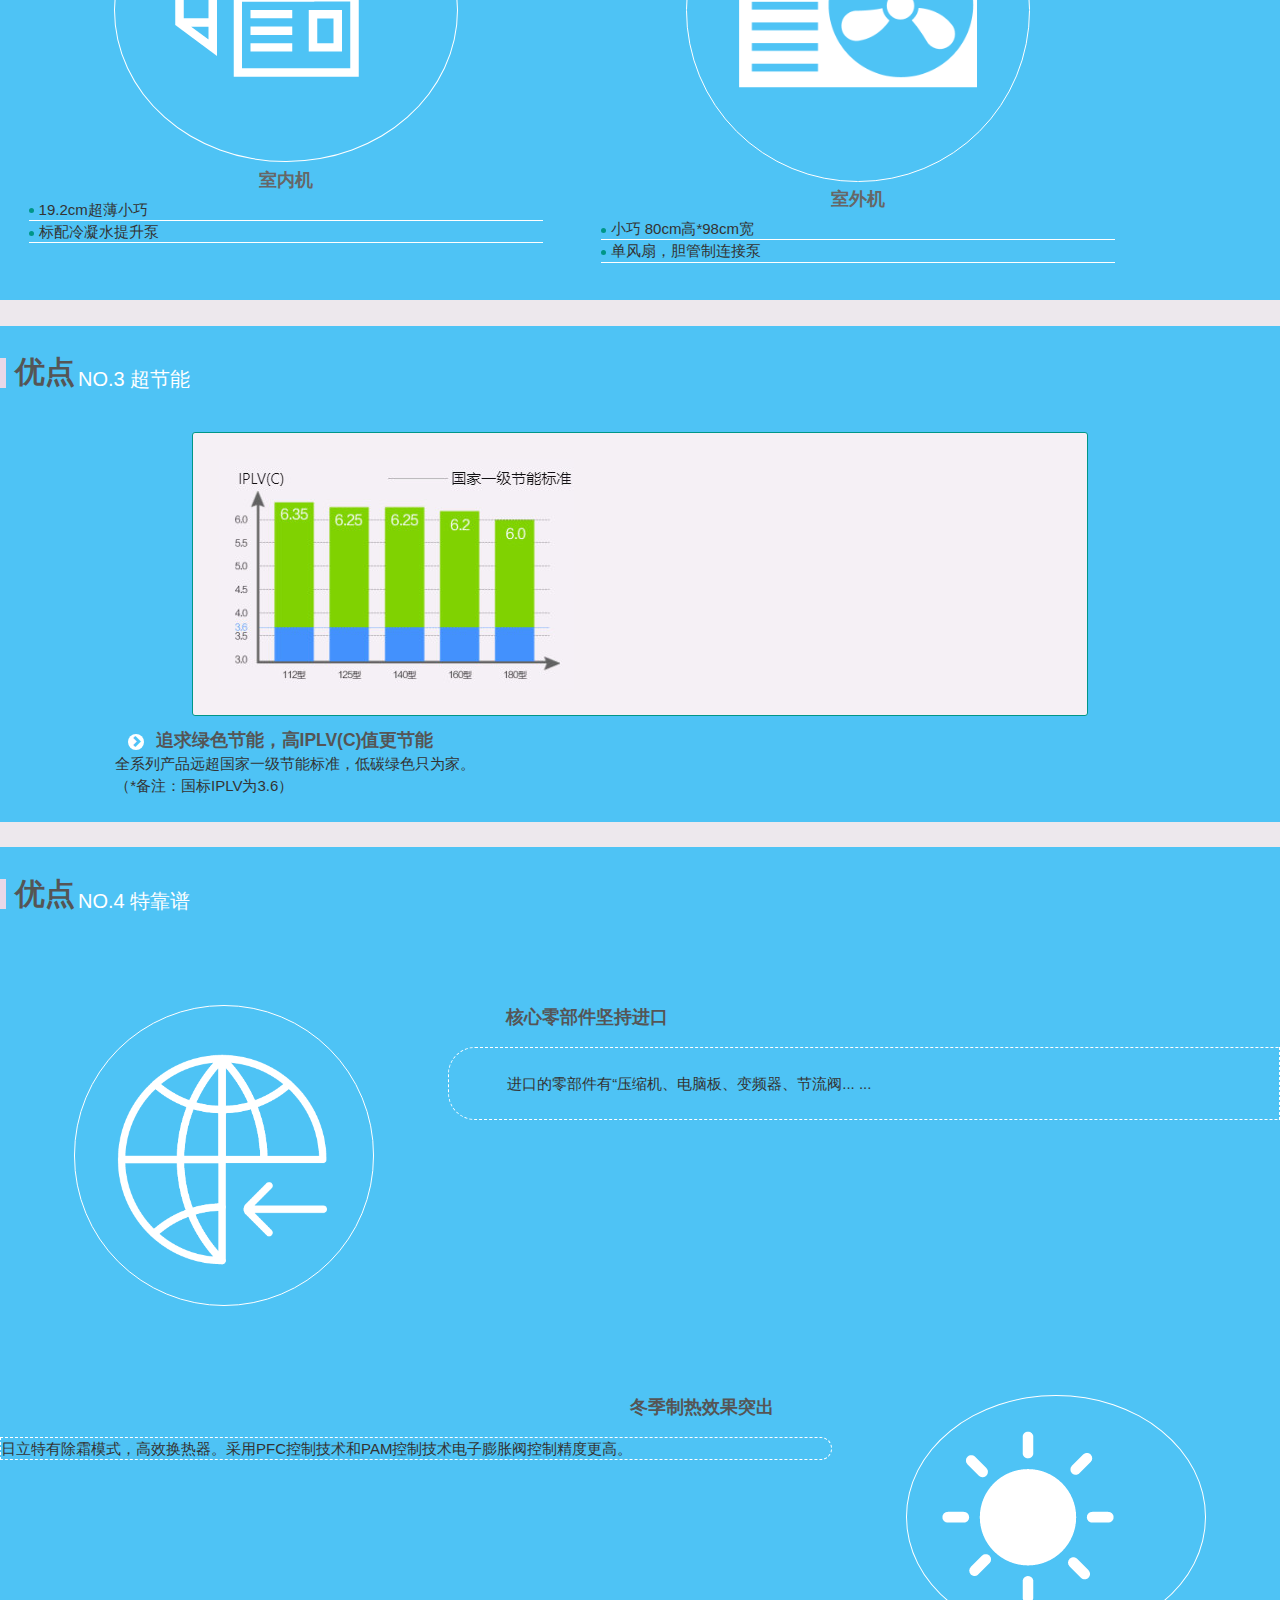
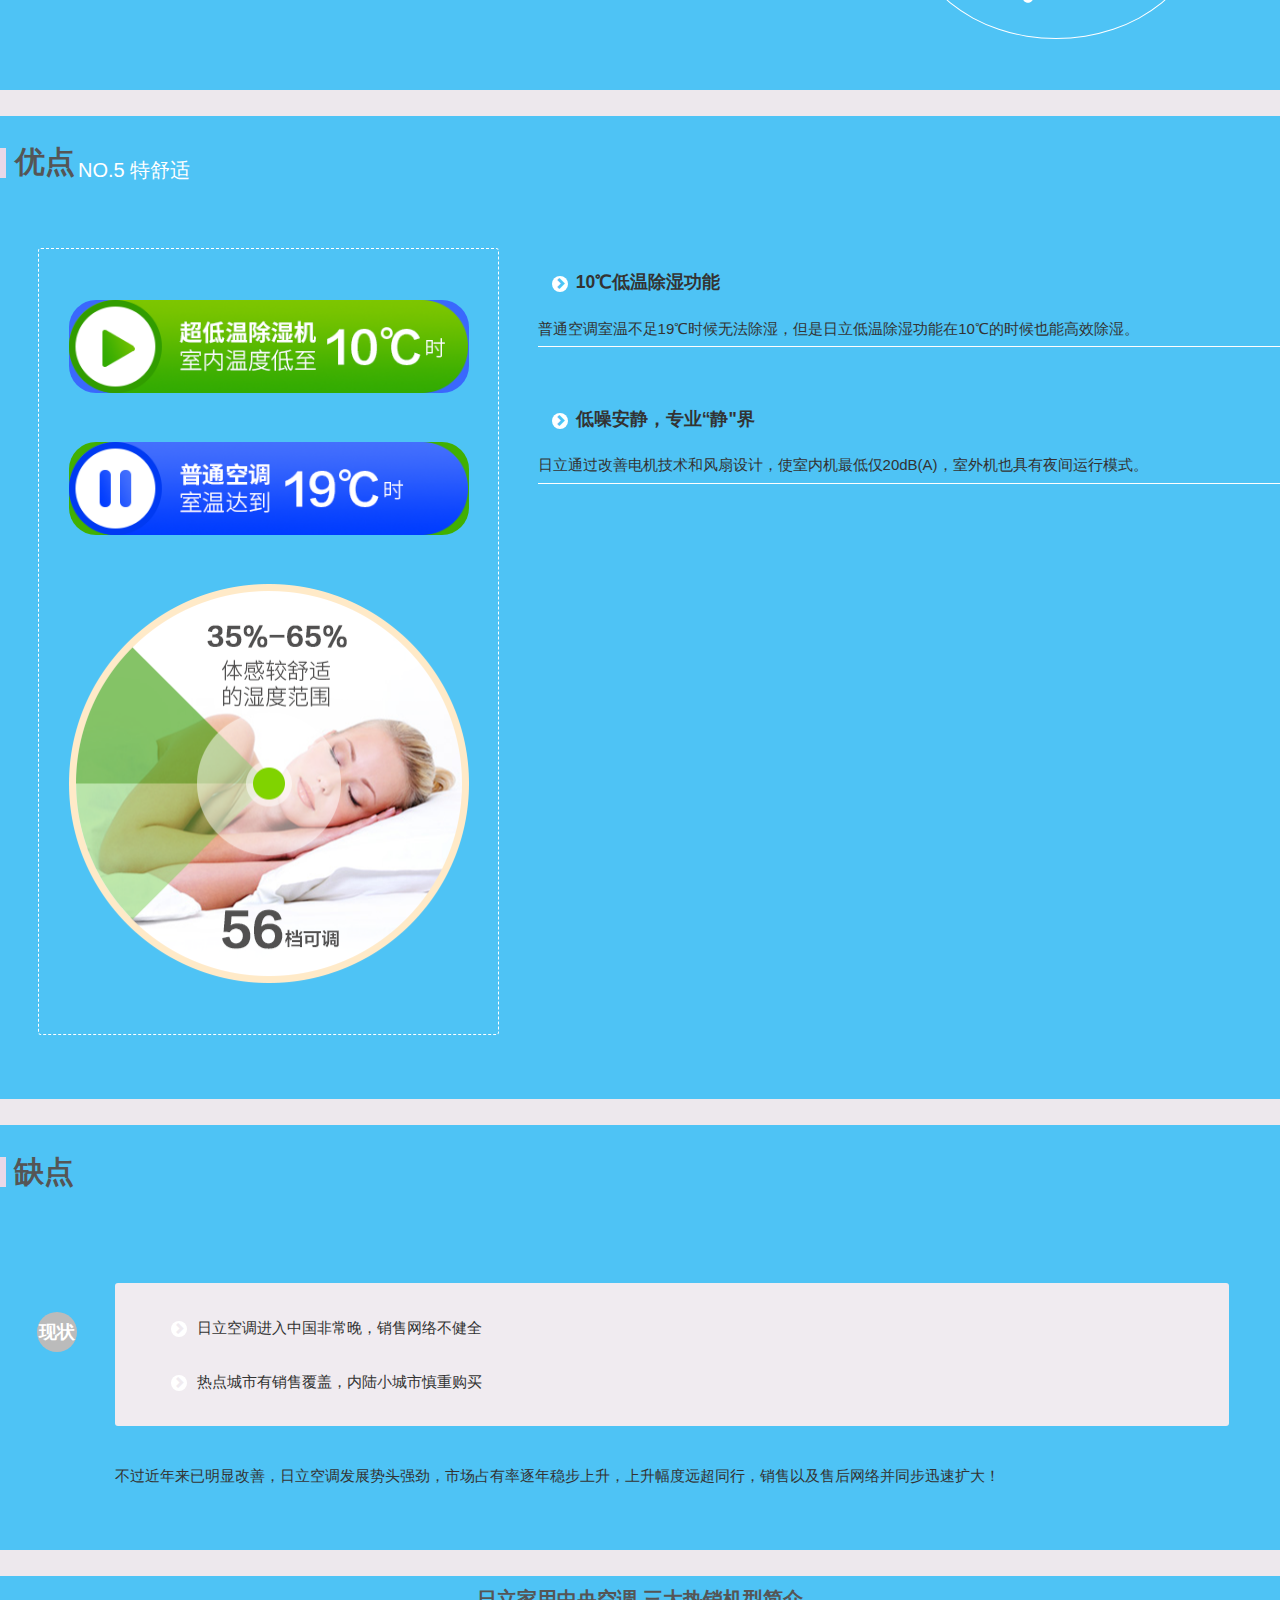
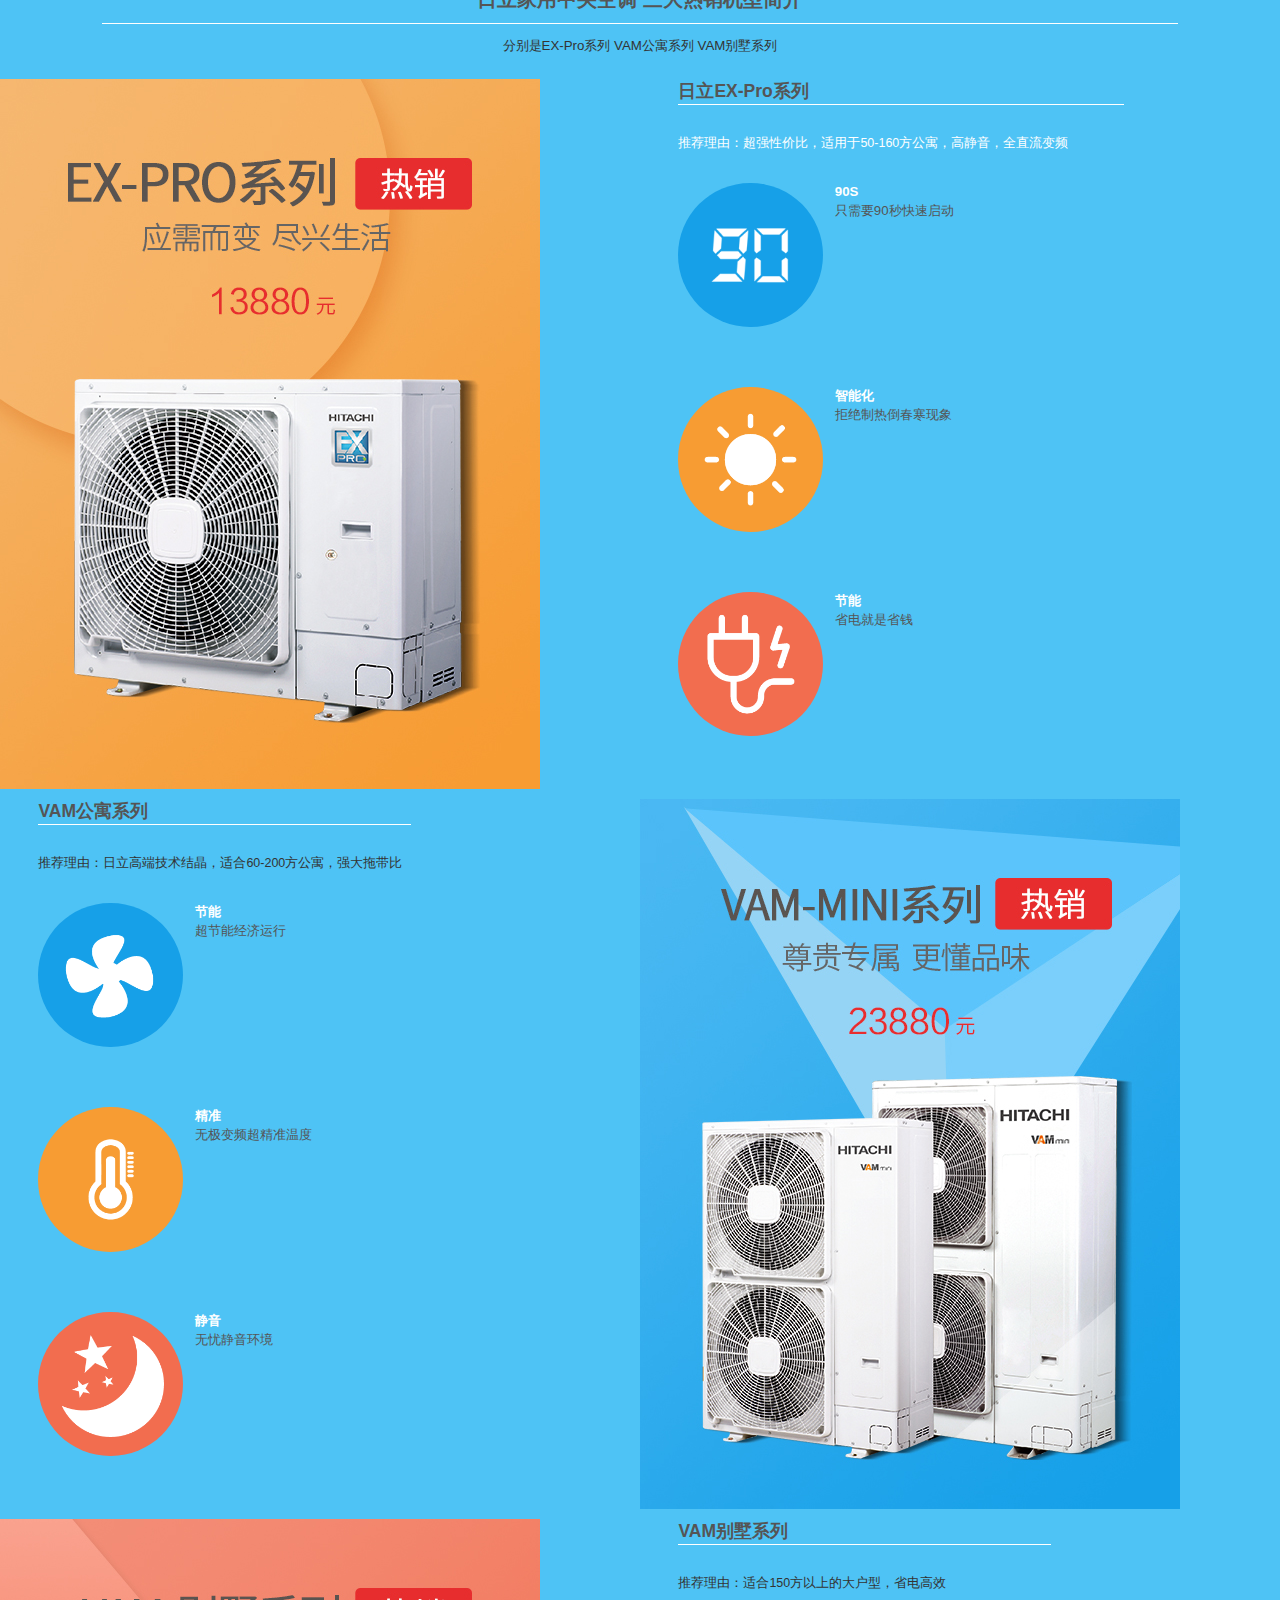
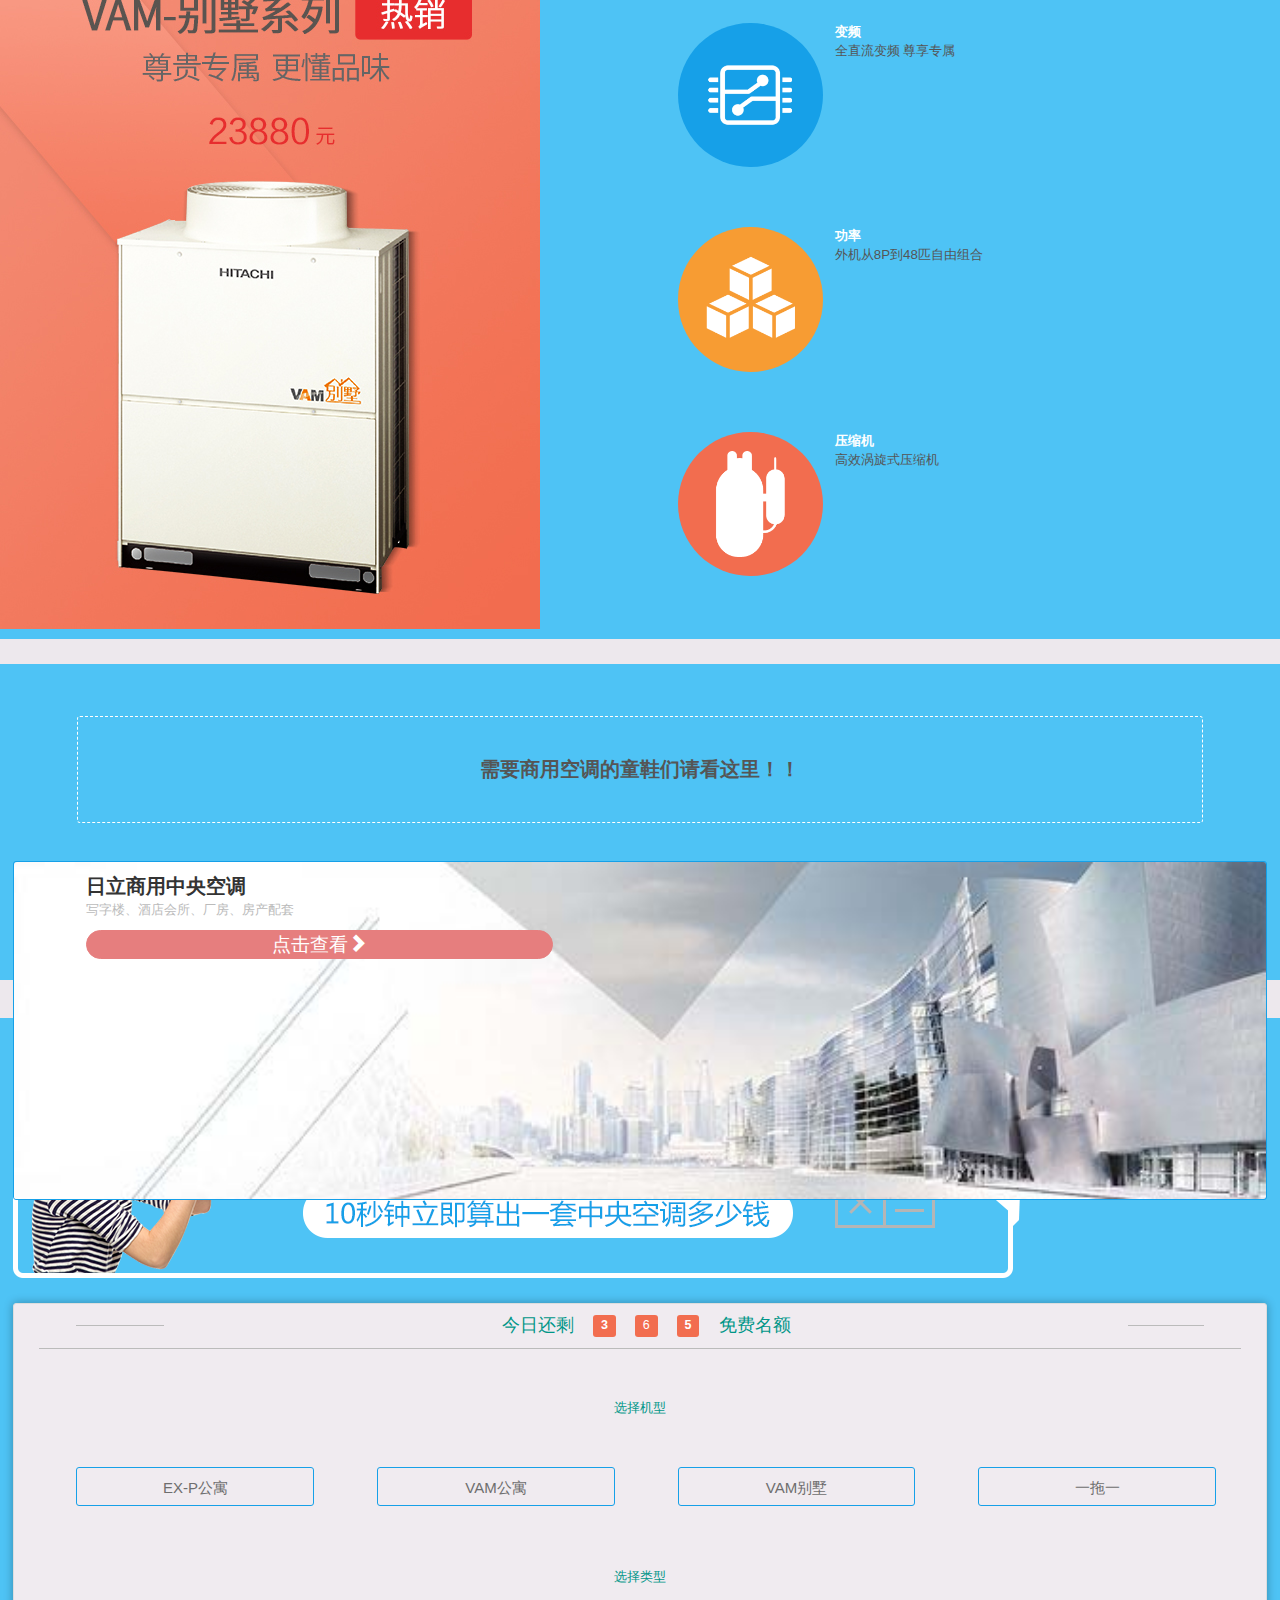
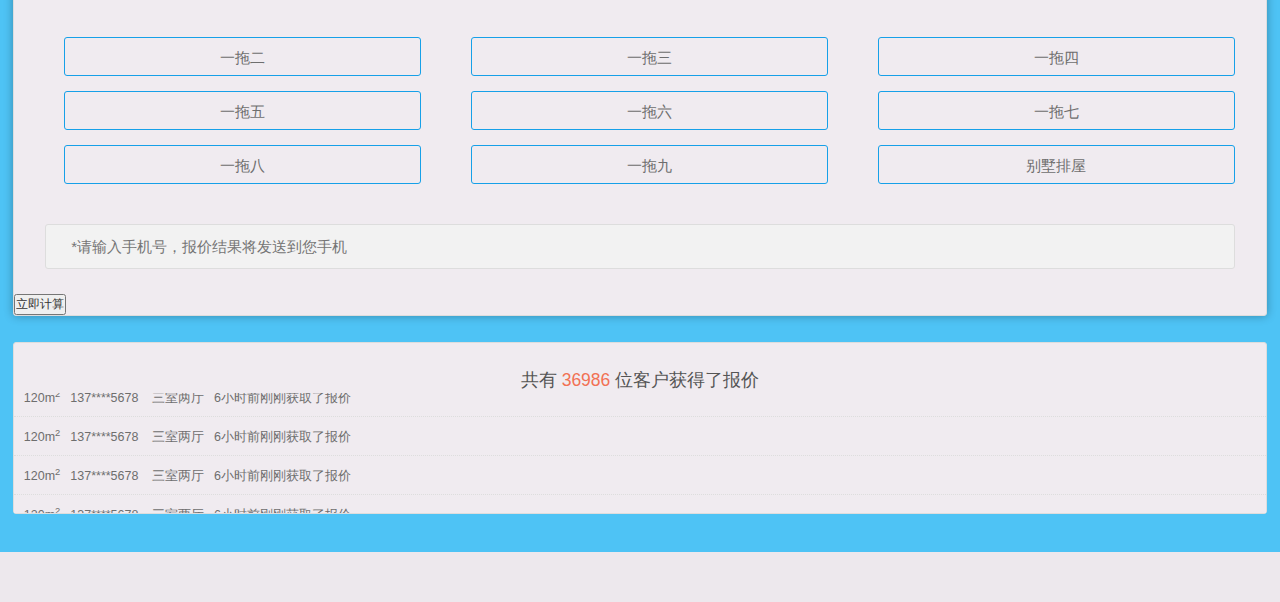
<file: html/hitachi_2.html>
<!DOCTYPE html>
<html>
<head lang="en">
    <meta charset="UTF-8">
    <meta http-equiv="X-UA-Compatible" content="IE=edge">
    <meta content="width=device-width, initial-scale=1.0, maximum-scale=1.0, user-scalable=0" name="viewport">
    <title></title>
    <link rel="stylesheet" href="../css/bootstrap.min.css"/>
    <link rel="stylesheet" href="../css/main.css"/>
</head>
<body style="background: #EDE8ED;padding-bottom: 50px;">
    <nav class="navbar navbar-default clear" style="margin-bottom: 2%">
        <a href="index.html" style="display: inline-block;width: 10%;">
            <span class="glyphicon glyphicon-chevron-left return-button"></span>
        </a>
        <div style="width: 10%;float: right;margin-right: 2%;">
            <a href=""><img src="../img/raw_1507543709.png" class="img-responsive" style="padding: 5%" alt=""/></a>
        </div>
    </nav>
    <!--标题部分-->
    <a href="" id="top"></a>
    <div class="hitachi-title-content">
        <table style="width: 100%;">
            <tr style="vertical-align: middle;">
                <td style="width: 6%;padding-top: 2%">
                    <div class="title-top-line"></div>
                </td>
                <td style="width: 94%;padding-top: 2%">
                    <div>
                        <b style="font-size: 3rem;color: #555555;">日立中央空调的</b><span style="font-size: 2.5rem;color: #555555;">优缺点</span>
                    </div>
                    <div style="font-size: 1.5rem;color: #666666">一张图来告诉你</div>
                </td>
            </tr>
        </table>
        <div class="clear">
            <div style="width:71%;" class="lf">
                <div style="font-size: 2.5rem;font-weight: bold;color: #E8D8E8;padding-left: 4.2%;">Good or bad</div>
                <div style="font-size: 1.9rem;color: #E8D8E8;padding-left: 4.2%;">Hitachi central air conditioning</div>
                <table style="margin-top: 1%;margin-left: 3.1%;">
                    <tr>
                        <td style="width: 6%">
                            <div class="little-line"></div>
                        </td>
                        <td style="padding-left: 7%;font-size: 1.16rem;width: 92%">
                            <div>作者：左北</div>
                            <div>来源：未莱网</div>
                        </td>
                    </tr>
                </table>
            </div>
            <div style="border: 1px dashed #dddddd;border-radius: 3px;width: 25%;margin-left: 2%" class="lf">
                <img src="../img/Hitachi_title.jpg"  class="img-responsive" alt=""/>
            </div>
        </div>
    </div>
    <!--主线-->
    <div style="background: #4EC3F5;margin-top: 2%">
        <div>
            <table>
                <tr>
                    <td style="width: 5%"><span class="title-line"></span></td>
                    <td><b class="zhuxian-title">主线</b></td>
                </tr>
            </table>
        </div>
        <ul class="zhuxian">
            <li>
                <div class="zhuxian-box">
                    <div>
                        <b>一、它有很多优点</b>
                    </div>
                </div>
            </li>
            <li>
                <div class="zhuxian-box">
                    <div>
                        <b>二、缺点客观存在</b>
                    </div>
                </div>
            </li>
            <li>
                <div class="zhuxian-box">
                    <div>
                        <b>三、三大热销机型简介</b>
                    </div>
                </div>
            </li>
            <li>
                <div class="zhuxian-box">
                    <div>
                        <b>四、日立的其他事儿</b>
                    </div>
                </div>
            </li>
        </ul>
    </div>
    <!--优点1-->
    <div style="background: #4EC3F5;margin-top: 2%;padding-bottom: 2%">
        <div style="padding: 2% 0">
            <table>
                <tr>
                    <td style="width: 6%"><span class="title-line"></span></td>
                    <td style="width: 35%"><b class="zhuxian-title">优点</b></td>
                    <td style="font-size: 2rem;color: white;vertical-align: bottom">NO.1 压缩机</td>
                </tr>
            </table>
        </div>
        <div>
            <table style="position: relative;">
                <tr>
                    <td style="width: 39%;padding: 2%">
                        <div style="margin-bottom: 16%">
                            <div style="font-size: 1.75rem;color:#555555;font-weight: bold">1.涡旋式压缩机</div>
                            <div class="hitachi-bottom-line" style="width: 90%;"></div>
                            <div style="font-size: 1.5rem;color:#333333;">
                                全直流变频涡旋式压缩机，日立1983年全行业最先研发
                            </div>
                        </div>
                        <div>
                            <div style="font-size: 1.75rem;color:#555555;font-weight: bold">3.无级变频技术</div>
                            <div class="hitachi-bottom-line" style="width: 90%;"></div>
                            <div style="font-size: 1.5rem;color:#333333;">
                                变频技术好，省电更明显
                            </div>
                        </div>
                    </td>
                    <td style="width: 22%;position:absolute;left: 34%;top:31%">
                        <div style="width: 81%;background: #009688;border-radius: 50%;padding: 7%;margin: 0 auto">
                            <div style="border: 1px solid white;border-radius: 50%">
                                <img class="img-responsive" style="padding: 15%" src="../img/compressor.png" alt=""/>
                            </div>
                        </div>
                    </td>
                    <td style="width: 46%;padding: 2%">
                        <div style="margin-bottom: 3%">
                            <div style="font-size: 1.75rem;color:#555555;font-weight: bold">2.原装进口</div>
                            <div class="hitachi-bottom-line" style="width: 97%;"></div>
                            <div style="font-size: 1.5rem;color:#333333;">
                                进口工艺提高了日立中央空调的高可靠性，更节能
                            </div>
                        </div>
                        <div>
                            <div style="font-size: 1.75rem;color:#555555;font-weight: bold">4.不对称涡旋盘技术</div>
                            <div class="hitachi-bottom-line" style="width: 97%;"></div>
                            <div style="font-size: 1.5rem;color:#333333;">
                                业界首次推出内部油分离功能的新型高背压涡旋压缩机
                            </div>
                        </div>
                    </td>
                </tr>
            </table>
        </div>
    </div>
    <!--优点2-->
    <div style="background: #4EC3F5;margin-top: 2%;padding-bottom: 2%">
        <div style="padding: 2% 0">
            <table>
                <tr>
                    <td style="width: 6%"><span class="title-line"></span></td>
                    <td style="width: 35%"><b class="zhuxian-title">优点</b></td>
                    <td style="font-size: 2rem;color: white;vertical-align: bottom">NO.2 体积小</td>
                </tr>
            </table>
        </div>
        <div style="margin-top: 7%">
            <table>
                <tr>
                    <td style="text-align: center;width: 50%">
                        <div style="border: 1px solid white;border-radius: 50%;width: 60%;margin: 0 auto;">
                            <img src="../img/mminternal%20unit%20.png" class="img-responsive" style="padding: 15%" alt=""/>
                        </div>
                        <div style="font-size: 1.75rem;margin: 1% auto;color:#666666;font-weight: bold">室内机</div>
                        <ul class="circle">
                            <li><span class="dot"></span>19.2cm超薄小巧</li>
                            <li><span class="dot"></span>标配冷凝水提升泵</li>
                        </ul>
                    </td>
                    <td style="text-align: center;width: 50%">
                        <div style="border: 1px solid white;border-radius: 50%;width: 60%;margin: 0 auto;">
                            <img src="../img/shiwaiji.png" class="img-responsive" style="padding: 15%" alt=""/>
                        </div>
                        <div style="font-size: 1.75rem;margin: 1% auto;color:#666666;font-weight: bold">室外机</div>
                        <ul class="circle">
                            <li><span class="dot"></span>小巧 80cm高*98cm宽</li>
                            <li><span class="dot"></span>单风扇，胆管制连接泵</li>
                        </ul>
                    </td>
                </tr>
            </table>
        </div>
    </div>
    <!--优点3-->
    <div style="background: #4EC3F5;margin-top: 2%;padding-bottom: 2%">
        <div style="padding: 2% 0">
            <table>
                <tr>
                    <td style="width: 6%"><span class="title-line"></span></td>
                    <td style="width: 35%"><b class="zhuxian-title">优点</b></td>
                    <td style="font-size: 2rem;color: white;vertical-align: bottom">NO.3 超节能</td>
                </tr>
            </table>
        </div>
        <div style="width: 70%;margin: 1% auto;background: #F5F0F5;border-radius: 3px;border: 1px solid #009688;padding: 2%">
            <img src="../img/jieneng.jpg" class="img-responsive" alt=""/>
        </div>
        <div style="margin-top: 1%">
            <div style="padding-left: 10%">
                <div class="youdian3"><span class="glyphicon glyphicon-chevron-right" style="color:#4EC3F7"></span></div><b style="font-size:1.75rem;color:#555555;">追求绿色节能，高IPLV(C)值更节能</b>
            </div>
            <div style="padding-left:9%;font-size: 1.5rem;color:#333333;">全系列产品远超国家一级节能标准，低碳绿色只为家。</div>
            <div style="padding-left:9%;font-size: 1.5rem;color:#333333;">（*备注：国标IPLV为3.6）</div>
        </div>
    </div>
    <!--优点4-->
    <div style="background: #4EC3F5;margin-top: 2%;padding-bottom: 4%">
        <div style="padding: 2% 0">
            <table>
                <tr>
                    <td style="width: 6%"><span class="title-line"></span></td>
                    <td style="width: 35%"><b class="zhuxian-title">优点</b></td>
                    <td style="font-size: 2rem;color: white;vertical-align: bottom">NO.4 特靠谱</td>
                </tr>
            </table>
        </div>
        <ul>
            <li class="clear" style="margin-top: 5%">
                <div style="width: 35%;float: left;">
                    <div style="border: 1px solid white;border-radius: 50%;width: 67%;margin: 0 auto">
                        <img src="../img/raw_1507627330.png" class="img-responsive" style="padding: 7%" alt=""/>
                    </div>
                </div>
                <div style="width: 65%;float: left">
                    <div style="font-size: 1.75rem;color:#555555;padding-left: 7%;font-weight: bold;margin-bottom: 2%">核心零部件坚持进口</div>
                    <div class="youdian4-dash-right">进口的零部件有“压缩机、电脑板、变频器、节流阀... ...</div>
                </div>
            </li>
            <li class="clear" style="margin-top: 7%">
                <div style="width: 65%;float: left">
                    <div style="font-size: 1.75rem;color:#555555;padding-right: 7%;font-weight: bold;margin-bottom: 2%;text-align: right">冬季制热效果突出</div>
                    <div class="youdian4-dash-left">日立特有除霜模式，高效换热器。采用PFC控制技术和PAM控制技术电子膨胀阀控制精度更高。</div>
                </div>
                <div style="width: 35%;float: left;">
                    <div style="border: 1px solid white;border-radius: 50%;width: 67%;margin: 0 auto">
                        <img src="../img/sun.png" class="img-responsive" style="padding: 7%" alt=""/>
                    </div>
                </div>
            </li>
        </ul>
    </div>
    <!--优点5-->
    <div style="background: #4EC3F5;margin-top: 2%;padding-bottom: 5%;">
        <div style="padding: 2% 0">
            <table>
                <tr>
                    <td style="width: 6%"><span class="title-line"></span></td>
                    <td style="width: 35%"><b class="zhuxian-title">优点</b></td>
                    <td style="font-size: 2rem;color: white;vertical-align: bottom">NO.5 特舒适</td>
                </tr>
            </table>
        </div>
        <div style="margin-top: 3%" class="clear">
            <div class="youdian5-left-content">
                <div class="content-button" style="background: #3A68FD">
                    <img src="../img/raw_1507685434.png" class="img-responsive" alt=""/>
                </div>
                <div class="content-button" style="background: #41B001">
                    <img src="../img/raw_1507685297.png" class="img-responsive" alt=""/>
                </div>
                <div style="width: 98%;margin: 0 auto">
                    <img src="../img/raw_1507685458.png" class="img-responsive" alt=""/>
                </div>
            </div>
            <ul style="width: 61%;float: left;padding-left: 3%">
                <li>
                    <div style="padding: 3% 0;padding-left: 2%;">
                        <div class="youdian3"><span class="glyphicon glyphicon-chevron-right" style="color:#4EC3F5"></span></div><b style="font-size:1.75rem;">10℃低温除湿功能</b>
                    </div>
                    <div style="font-size: 1.5rem;border-bottom: 1px solid white;padding-bottom: 1%;color: #333333">
                        普通空调室温不足19℃时候无法除湿，但是日立低温除湿功能在10℃的时候也能高效除湿。
                    </div>
                </li>
                <li>
                    <div style="padding: 3% 0;padding-left: 2%;margin-top: 5%">
                        <div class="youdian3"><span class="glyphicon glyphicon-chevron-right" style="color:#4EC3F5"></span></div><b style="font-size:1.75rem;">低噪安静，专业“静"界</b>
                    </div>
                    <div style="font-size: 1.5rem;border-bottom: 1px solid white;padding-bottom: 1%;color: #333333">
                        日立通过改善电机技术和风扇设计，使室内机最低仅20dB(A)，室外机也具有夜间运行模式。
                    </div>
                </li>
            </ul>
        </div>
    </div>
    <!--缺点-->
    <div style="background: #4EC3F5;margin-top: 2%;padding-bottom: 5%;">
        <div style="padding: 2% 0">
            <table>
                <tr>
                    <td style="width: 6%"><span class="title-line"></span></td>
                    <td style="width: 64%"><b class="zhuxian-title">缺点</b></td>
                </tr>
            </table>
        </div>
        <ul class="quedian-items">
            <li class="round-short"><b>现状</b></li>
            <li style="padding-top: 3%;padding-left: 5%;margin-bottom: 3%">
                <div class="youdian3"><span class="glyphicon glyphicon-chevron-right" style="color:#F0EBF0"></span></div><span style="font-size:1.5rem;">日立空调进入中国非常晚，销售网络不健全</span>
            </li>
            <li style="padding-bottom: 3%;padding-left: 5%;">
                <div class="youdian3"><span class="glyphicon glyphicon-chevron-right" style="color:#F0EBF0"></span></div><span style="font-size:1.5rem;">热点城市有销售覆盖，内陆小城市慎重购买</span>
            </li>
        </ul>
        <div style="margin-left: 9%;width: 87%;font-size: 1.5rem;color:#333333;margin-top: 3%">
            不过近年来已明显改善，日立空调发展势头强劲，市场占有率逐年稳步上升，上升幅度远超同行，销售以及售后网络并同步迅速扩大！
        </div>
    </div>
    <!--三大机型-->
    <div class="products-introduce" style="background: #4EC3F5;margin-top: 2%;">
        <div class="products-title">
            <h4 class="main-title" style="color:#555555">日立家用中央空调 三大热销机型简介</h4>
            <div class="title-bottom-line" style="width: 84%;border-bottom:1px solid white"></div>
            <p style="padding: 1% 0;font-size: 1.33rem;color:#333333">分别是EX-Pro系列&nbsp;VAM公寓系列&nbsp;VAM别墅系列</p>
        </div>
        <ul class="main-introduce">
            <li style="overflow: hidden">
                <p class="lf" style="width: 50%"><img class="img-responsive" src="../img/540-1.jpg" alt=""/></p>
                <ul class="lf" style="width: 50%;padding-left: 3%">
                    <li>
                        <div class="introduce-title" style="color:#555555">日立EX-Pro系列</div>
                    </li>
                    <li class="title-bottom-line" style="width: 74%;border-bottom: 1px solid white;margin-left: 0;"></li>
                    <li style="margin:5% 0;color:#858585;font-size: 1.25rem;color:white">推荐理由：超强性价比，适用于50-160方公寓，高静音，全直流变频</li>
                    <li class="clear mb10">
                        <div class="left-img" style="background:  #16A0E8">
                            <img  class="img-responsive" src="../img/90.png" alt=""/>
                        </div>
                        <div class="right-text">
                            <div style="font-size: 1.33rem;color:white;font-weight: bold">90S</div>
                            <div style="font-size: 1.33rem;color:#555555;">只需要90秒快速启动</div>
                        </div>
                    </li>
                    <li class="clear mb10">
                        <div class="left-img" style="background:  #F79C33">
                            <img  class="img-responsive" src="../img/sun.png" style="padding: 13%" alt=""/>
                        </div>
                        <div class="right-text">
                            <div style="font-size: 1.33rem;color:white;font-weight: bold">智能化</div>
                            <div style="font-size: 1.33rem;color:#555555;">拒绝制热倒春寒现象</div>
                        </div>
                    </li>
                    <li class="clear mb10">
                        <div class="left-img" style="background:  #F26D4F">
                            <img  class="img-responsive" src="../img/power_compare.png" style="padding: 13%" alt=""/>
                        </div>
                        <div class="right-text">
                            <div style="font-size: 1.33rem;color:white;font-weight: bold">节能</div>
                            <div style="font-size: 1.33rem;color:#555555;">省电就是省钱</div>
                        </div>
                    </li>
                </ul>
            </li>
            <li style="overflow: hidden">
                <ul class="lf" style="width: 50%;padding-left: 3%">
                    <li>
                        <div class="introduce-title" style="color:#555555">VAM公寓系列</div>
                    </li>
                    <li class="title-bottom-line" style="width: 62%;border-bottom: 1px solid white;margin-left: 0;"></li>
                    <li style="margin:5% 0;colowhite: ;font-size: 1.25rem;">推荐理由：日立高端技术结晶，适合60-200方公寓，强大拖带比</li>
                    <li class="clear mb10">
                        <div class="left-img" style="background:  #16A0E8">
                            <img  class="img-responsive" src="../img/air_fan.png" style="padding: 13%" alt=""/>
                        </div>
                        <div class="right-text">
                            <div style="font-size: 1.33rem;color:white;font-weight: bold">节能</div>
                            <div style="font-size: 1.33rem;color:#555555;">超节能经济运行</div>
                        </div>
                    </li>
                    <li class="clear mb10">
                        <div class="left-img" style="background:  #F79C33">
                            <img  class="img-responsive" src="../img/temperature.png" style="padding: 13%" alt=""/>
                        </div>
                        <div class="right-text">
                            <div style="font-size: 1.33rem;color:white;font-weight: bold">精准</div>
                            <div style="font-size: 1.33rem;color:#555555;">无极变频超精准温度</div>
                        </div>
                    </li>
                    <li class="clear mb10">
                        <div class="left-img" style="background:  #F26D4F">
                            <img  class="img-responsive"  style="padding: 13%" src="../img/night.png" alt=""/>
                        </div>
                        <div class="right-text">
                            <div style="font-size: 1.33rem;color:white;font-weight: bold">静音</div>
                            <div style="font-size: 1.33rem;color:#555555;">无忧静音环境</div>
                        </div>
                    </li>
                </ul>
                <p class="lf" style="width: 50%"><img class="img-responsive" src="../img/540-2.jpg" alt=""/></p>
            </li>
            <li style="overflow: hidden">
                <p class="lf" style="width: 50%"><img class="img-responsive" src="../img/540-3.jpg" alt=""/></p>
                <ul class="lf" style="width: 50%;padding-left: 3%">
                    <li>
                        <div class="introduce-title" style="color: #555555">VAM别墅系列</div>
                    </li>
                    <li class="title-bottom-line" style="width: 62%;border-bottom: 1px solid white;margin-left: 0;"></li>
                    <li style="margin:5% 0;colowhite: ;font-size: 1.25rem;">推荐理由：适合150方以上的大户型，省电高效</li>
                    <li class="clear mb10">
                        <div class="left-img" style="background:  #16A0E8">
                            <img  class="img-responsive" src="../img/chip.png" style="padding: 13%" alt=""/>
                        </div>
                        <div class="right-text">
                            <div style="font-size: 1.33rem;color:white;font-weight: bold">变频</div>
                            <div style="font-size: 1.33rem;color:#555555;">全直流变频 尊享专属</div>
                        </div>
                    </li>
                    <li class="clear mb10">
                        <div class="left-img" style="background:  #F79C33">
                            <img  class="img-responsive" src="../img/group.png" style="padding: 13%" alt=""/>
                        </div>
                        <div class="right-text">
                            <div style="font-size: 1.33rem;color:white;font-weight: bold">功率</div>
                            <div style="font-size: 1.33rem;color:#555555;">外机从8P到48匹自由组合</div>
                        </div>
                    </li>
                    <li class="clear mb10">
                        <div class="left-img" style="background:  #F26D4F">
                            <img  class="img-responsive" src="../img/compressor.png" style="padding: 13%" alt=""/>
                        </div>
                        <div class="right-text">
                            <div style="font-size: 1.33rem;color:white;font-weight: bold">压缩机</div>
                            <div style="font-size: 1.33rem;color:#555555;">高效涡旋式压缩机</div>
                        </div>
                    </li>
                </ul>
            </li>
        </ul>
    </div>
    <!--日立商用中央空调-->
    <div style="background: #4EC3F5;margin-top: 2%;padding-top: 4%;">
        <div class="hitachi-title-business">需要商用空调的童鞋们请看这里！！</div>
        <div class="banner" style="margin-top: 3%;margin-bottom: 3%">
            <div style="position: absolute;left: 5.8%;top:9.2%;z-index: 999;width: 70%">
                <div style="font-weight: bold;font-size: 2rem;">日立商用中央空调</div>
                <p style="color:#BBBBBB;font-size: 1.33rem">写字楼、酒店会所、厂房、房产配套</p>
                <a class="click_check" href="hitachi_1.html">
                    点击查看<span class="glyphicon glyphicon-chevron-right" aria-hidden="true"></span>
                </a>
            </div>
            <div style="position: absolute;left: 0;top:0;z-index: 99;border: 1px solid #16A0E8;border-radius: 3px;width: 100%">
                <img style="width: 100%;border-radius: 3px;" class="img-responsive" src="../img/background.jpg" alt=""/>
            </div>
        </div>
    </div>
    <!--报价表-->
    <div style="background: #4EC3F5;margin-top: 2%;padding-top: 3%;padding-bottom: 3%">
        <div style="width: 98%;margin: 0 auto">
            <img src="../img/raw_1507709808.png" class="img-responsive" alt=""/>
        </div>
        <div class="form-box-show" style="background: #F0EBF0;border-radius: 3px;margin-top: 2%">
            <div style="margin:10px 0;position: relative;min-height: 2em;">
                <div class="header" style="background: #F0EBF0"><label>今日还剩</label><span>3</span><b style="font-weight: normal;">6</b><i style="margin-right: 2%;font-style: normal">5</i><label>免费名额</label></div>
                <div style="width: 90%;border-bottom:1px solid #BBBBBB;position: absolute;left:5%;top:46%;z-index: 10;"></div>
            </div>
            <div style="height: 1px;border-bottom: 1px solid #BBBBBB;width: 96%;margin: 0 auto"></div>
            <form action="" class="cal-form2">
                <div class="choose-machine">
                    <span>选择机型</span>
                </div>
                <ul class="choose-machine-content" style="color:#6E6E6E">
                    <li class="machine-block remove-blue">
                        <div>
                            <input type="radio" id="myCheck-exp" style="display: none;" name="roomType" value="100">
                            <label for="myCheck-exp" class="remove-blue">EX-P公寓</label>
                        </div>
                    </li>
                    <li class="machine-block remove-blue">
                        <div>
                            <input type="radio" id="myCheck-vam" style="display: none;" name="roomType" value="200">
                            <label for="myCheck-vam" class="remove-blue">VAM公寓</label>
                        </div>
                    </li>
                    <li class="machine-block remove-blue">
                        <div>
                            <input type="radio" id="myCheck-vam2" style="display: none;" name="roomType" value="300">
                            <label for="myCheck-vam2" class="remove-blue">VAM别墅</label>
                        </div>
                    </li>
                    <li class="machine-block remove-blue">
                        <div>
                            <input type="radio" id="myCheck-feng" style="display: none;" name="roomType" value="400">
                            <label for="myCheck-feng" class="remove-blue">一拖一</label>
                        </div>
                    </li>
                </ul>
                <div class="choose-type">
                    <span>选择类型</span>
                </div>
                <ul class="choose-type-content clear" style="color:#6E6E6E">
                    <li class="type-content-block">
                        <div>
                            <input type="radio" id="type2" style="display: none;" name="machineType" value="400">
                            <label for="type2" class="remove-blue">一拖二</label>
                        </div>
                    </li>
                    <li class="type-content-block">
                        <div>
                            <input type="radio" id="type3" style="display: none;" name="machineType" value="400">
                            <label for="type3" class="remove-blue">一拖三</label>
                        </div>
                    </li>
                    <li class="type-content-block">
                        <div>
                            <input type="radio" id="type4" style="display: none;" name="machineType" value="400">
                            <label for="type4" class="remove-blue">一拖四</label>
                        </div>
                    </li>
                    <li class="type-content-block">
                        <div>
                            <input type="radio" id="type5" style="display: none;" name="machineType" value="400">
                            <label for="type5" class="remove-blue">一拖五</label>
                        </div>
                    </li>
                    <li class="type-content-block">
                        <div>
                            <input type="radio" id="type6" style="display: none;" name="machineType" value="400">
                            <label for="type6" class="remove-blue">一拖六</label>
                        </div>
                    </li>
                    <li class="type-content-block">
                        <div>
                            <input type="radio" id="type7" style="display: none;" name="machineType" value="400">
                            <label for="type7" class="remove-blue">一拖七</label>
                        </div>
                    </li>
                    <li class="type-content-block">
                        <div>
                            <input type="radio" id="type8" style="display: none;" name="machineType" value="400">
                            <label for="type8" class="remove-blue">一拖八</label>
                        </div>
                    </li>
                    <li class="type-content-block">
                        <div>
                            <input type="radio" id="type9" style="display: none;" name="machineType" value="400">
                            <label for="type9" class="remove-blue">一拖九</label>
                        </div>
                    </li>
                    <li class="type-content-block">
                        <div>
                            <input type="radio" id="type10" style="display: none;" name="machineType" value="400">
                            <label for="type10" class="remove-blue">别墅排屋</label>
                        </div>
                    </li>
                </ul>
                <div class="phone-number">
                    <input type="number" placeholder="*请输入手机号，报价结果将发送到您手机" style="font-size: 1.5rem;"/>
                </div>
                <div class="cal-form2-submit">
                    <input type="button" data-target="#PriceModal" data-toggle="modal" value="立即计算"/>
                </div>
            </form>
        </div>
        <!--滚动栏-->
        <div class="customer-slider" style="background: #F0EBF0;">
            <div style="text-align: center;">
                <div style="font-size: 1.75rem;padding-top: 2%;color:#555555">共有&nbsp;<span style="color:#F27154;">36986</span>&nbsp;位客户获得了报价</div>
            </div>
            <div class="txtMarquee-top" style="background: #F0EBF0;color:#6E6E6E">
                <div class="bd">
                    <ul class="infoList" style="font-size: 1.25rem">
                        <li><span style="margin: 0 10px;">120m<sup>2</sup></span>137****5678 <span style="margin: 0 10px;">三室两厅</span>6小时前刚刚获取了报价</li>
                        <li><span style="margin: 0 10px;">120m<sup>2</sup></span>137****5678 <span style="margin: 0 10px;">三室两厅</span>6小时前刚刚获取了报价</li>
                        <li><span style="margin: 0 10px;">120m<sup>2</sup></span>137****5678 <span style="margin: 0 10px;">三室两厅</span>6小时前刚刚获取了报价</li>
                    </ul>
                </div>
            </div>
        </div>
    </div>

    <!--计算单价弹出框-->
    <div class="modal fade" id="PriceModal" tabindex="-1" role="dialog" aria-labelledby="myModalLabel">
        <div class="modal-dialog" role="document">
            <div class="modal-content" style="position: relative">
                <div style="position: relative;">
                    <span class="modal-close msg-close PriceModal-close"></span>
                </div>
                <div class="modal-body" style="position: relative">
                    <!--<div class="sanjiao"></div>-->
                    <div style="background: #F5F0F5;">
                        <h4 style="width: 70%;margin: 1% auto;padding-top: 4%;font-weight:bold;font-size:2rem;color: #16A0E8;text-align: center;">您选择的预估价为</h4>
                        <p style="width: 50%;margin: 0 auto;text-align: center"><b style="font-size: 2rem;color:#828181">3.8</b><span style="font-size: 1.55rem;">万元左右</span></p>
                    </div>
                    <div style="padding-top: 33px;border: 1px solid #dddddd;border-top: 1px solid transparent">
                        <div style="width: 50%;margin: 0 auto;color:#828181;border: 1px solid #dddddd;border-radius: 5px;text-align: center;padding: 1%;">
                            <p><b style="font-size: 1.75rem;">设备费：</b><span style="font-size: 1.55rem;">3.2万元</span></p>
                            <div><b style="font-size: 1.75rem;">安装费：</b><span style="font-size: 1.55rem;">0.6万元</span></div>
                        </div>
                        <div style="font-size: 1.55rem;color:#16A0E8;margin: 2% auto;text-align: center" >我们的报价包含设计费、打孔费、运输费、风口加长费、发票税费、管理费......</div>
                        <div style="font-size: 1.55rem;color:#16A0E8;text-align: center" >不含隐藏费用，一口价！！！</div>
                    </div>
                </div>
            </div>
        </div>
    </div>

    <!--返回顶部-->
    <div style="background: #EDE8ED;" class="clear" >
        <div class="return-top">
            <a href="#top" style="color:#ffffff;font-size: 1.9rem;">返回顶部</a>
            <span class="glyphicon glyphicon-triangle-bottom" style="color: #F79C33;position: absolute;left: 41%;top: 91%;"></span>
        </div>

    </div>
    <!--底部导航栏-->
    <nav class="navbar navbar-default navbar-fixed-bottom">
        <ul class="nav-bottom">
            <li style="background:#16A0E8 "><a href="#">在线咨询</a></li>
            <li style="background:#F79C33 "><a href="tel:057186691616">拨打电话</a></li>
            <li style="background:#F26D4F "><a href="#">预约购买</a></li>
        </ul>
    </nav>


    <script src="../js/jquery-1.10.1.min.js"></script>
    <script src="../js/bootstrap.min.js"></script>
    <script src="../js/jquery.SuperSlide.2.1.1.js"></script>
    <script src="../js/main.js"></script>
    <script>
        jQuery(".txtMarquee-top").slide({mainCell:".bd ul",autoPlay:true,effect:"topMarquee",vis:3,interTime:50});

    </script>
</body>
</html>
</file>
<file: css/main.css>
*{padding: 0;margin: 0}
a{
    text-decoration: none;
    cursor: pointer;
}
body{
    font-size: 12px;
}
a:hover{
    text-decoration: none;
}
.logo{
    width: 45%;
    margin-left: -4%;
    margin-top: -2%;
}
ul{
    list-style: none;
    margin: 0;
    padding: 0;
}
.rt{
    float: right;
}
.lf{
    float: left;
}
.mt3{
    margin-top: 3%;
}
.mb3{
    margin-bottom: 3%;
}
.mb10{
    margin-bottom: 10%;
}
.clear{
    overflow: hidden;
}
.swiper-wrapper img{
    width: 100%;
}
.slider-content{
    margin-top: 50px;
}
.banner{
    border-radius: 3px;
    margin: 5.1% 1%;
    position: relative;
    min-height: 9.9em;
}
.click_check{
    display: block;
    width: 53.2%;
    font-size: 1.91rem;
    border: 1px solid #E67E7E;
    background: #E67E7E;
    border-radius: 23px;
    text-align: center;
    color: #ffffff;
}
.products-title{
    text-align: center;
    color:#16A0E8;
}
.taocan-title{
    width: 80%;
    margin: 0 auto;
    text-align: center;
    margin-top: 3%;
    margin-bottom: 1%;
    font-weight: bold;
    color:#828181
}
.products-title>.main-title{
    padding-bottom: 1%;
    padding-top: 1%;
    width: 94%;
    margin: 0 auto;
    position: relative;
    font-weight: bold;
    font-size: 2rem;
}
.company-authorize-text{
    background: #dddddd;
    font-weight: bold;
    font-size: 1.40rem;
    text-align: center;
}
.header{
    margin:0 auto;
    width: 77%;
    height: 1.8em;
    line-height: 1.8em;
    text-align: center;
    background: white;
    position: absolute;
    left: 12%;
    top:1%;
    z-index: 100;
}
.header label{
    font-weight: normal;
    font-size: 1.75rem;
    color:#009688;
}
.header span,.header b,.header i{
    display: inline-block;
    vertical-align: top;
    width: 1.8em;
    margin-left: 2%;
    height: 1.8em;
    border-radius: 3px;
    background: #F26D4F;
    font-weight: bold;
    font-size: 1.251rem;
    color:white;
}
.title-bottom-line{
    margin: 0 auto;
    width: 90%;
    height: 1px;
    border-bottom: 1px solid #16A0E8;
}
.hitachi-bottom-line{
    margin: 0 auto;
    width: 90%;
    height: 2px;
    border-bottom: 2px dashed white;
}
.product-block{
    width: 31%;
    margin-left: 2%;
    color:#16A0E8;
    text-align: center;
}
.logo-block{
    width: 20%;
    margin-left: 4%;
    color: #666666;
}
.product-block>p{
    border-radius: 3px;
}
.product-block img{
    width: 100%;
    border-radius: 3px;
}
.select_wrapper {
    line-height: 36px;
    border-radius: 3px;
    cursor: pointer;
    position: relative;
}
.select_wrapper span {
    display: block;
    margin: 0 auto;
    background: #F2F2F2;
}
.select_wrapper .select_inner {
    background: #ffffff;
    border-radius: 5px;
    box-shadow: 0 0 10px rgba(0, 0, 0, 0.3);
    color: #bbbbbb;
    display: none;
    position: absolute;
    left: 0;
    top: -100%;
    width: 100%;
    z-index: 3;
}
.select_wrapper .select_inner li {
    border-bottom: 1px solid #eee;
    padding: 0 15px;
}
.select_wrapper .select_inner li:hover {
    background: #6dbcee;
}
.select_wrapper .select_inner li:last-child {
    border: none;
    border-radius: 0 0 5px 5px;
}
.select_wrapper .select_inner li:first-child {
    border-radius: 5px 5px 0 0;
}
.form-box-show{
    margin: 1%;
    margin-bottom: 2%;
    border: 1px solid #dddddd;
    box-shadow: 0 0 10px rgba(0, 0, 0, 0.3);
}
.cal-form input{
    display: block;
    width: 97%;
    font-size: 1.5rem;
    margin: 2% auto;
    border-radius: 3px;
    height: 3em;
    border:1px solid #dddddd;
    padding-left: 2%;
    background: #F2F2F2;
}
.cal-form select{
    display: block;
    width: 97%;
    margin: 1% auto;
    border-radius: 3px;
    height: 3em;
    font-size: 1.5rem;
    border: 1px solid #dddddd;
    padding-left: 2%;
    background: #F2F2F2;
    -moz-appearance:none;
    -webkit-appearance:none;
    padding-right: 14px;
}
.cal-form select::-ms-expand { display: none; }
.cal-form {
    display: block;
    border-radius: 3px;
}
.cal-form-title{
    overflow: hidden;
    margin-top:10px;
    border-bottom: 1px solid #dddddd;
    padding-bottom: 8px;
    text-align: center;
}
.contact-form-title{
    overflow: hidden;
    margin-top:10px;
    padding-bottom: 8px;
    text-align: center;
}
.form-text{
    margin: 0 2%;
    width: 50%;
}
.form-num{
    border: 1px solid #dddddd;
    display: inline-block;
    height: 1.2em;
    width: 7%;
    margin: 0 2%;
}
.customer-slider{
    border: 1px solid #dddddd;
    border-radius: 3px;
    width: 98%;
    margin: 0 1%;
}
.txtMarquee-top{width:100%;height:30%;box-sizing: border-box; background: white;  overflow:hidden; position:relative;   }
.txtMarquee-top .hd{ overflow:hidden;  height:30px; background:#f4f4f4; padding:0 10px;  }
.txtMarquee-top .hd .prev,.txtMarquee-top .hd .next{ display:block;  width:9px; height:5px; float:right; margin-right:5px; margin-top:10px;  overflow:hidden;
    cursor:pointer; }
.txtMarquee-top .hd .next{ background-position:0 -140px;  }
.txtMarquee-top .hd .prevStop{ background-position:-60px -100px;  }
.txtMarquee-top .hd .nextStop{ background-position:-60px -140px;  }
.txtMarquee-top .bd{ padding:0;  }
.txtMarquee-top .infoList li{ height:40px; line-height:40px;border-bottom: 1px dotted #dddddd;   }
.txtMarquee-top .infoList li .date{ float:right; color:#999;  }

.choose-machine{
    font-size: 1.25rem;
    margin: 4% 0;
    color:#009688;
    text-align: center;
}
.choose-machine-content{
    width: 100%;
    overflow: hidden;
    font-size: 1.33rem;
    margin-bottom:5%;
}
.machine-block input:checked +label {background: #16A0E8;color:white}
.remove-blue{-moz-user-select: none; /*mozilar*/
    -webkit-user-select: none; /*webkit*/
    -ms-user-select: none; /*IE*/
    user-select: none;}
.machine-block{
    font-size: 1.5rem;
    text-align: center;
    width: 19%;
    float: left;
    height: 2.6em;
    line-height: 2.6em;
    border: 1px solid #16A0E8;
    border-radius: 3px;
    margin-left: 5%;
}
.machine-block label{
    font-weight: normal;
    width: 100%;
}
.contact-form-block{
    color: white;
    text-align: center;
    width: 25%;
    float: left;
    height: 2em;
    padding: 0 1%;
    line-height: 2em;
    border-radius: 3px;
    margin-left: 6%;
    font-size: 1.33rem;
}
.phone-number>input,.customer-name>input{
    display: block;
    width: 95%;
    margin: 2% auto;
    border-radius: 3px;
    height: 3em;
    border: 1px solid #dddddd;
    padding-left: 2%;
    background: #F2F2F2;
    font-size: 1.33rem;
}
.grey-banner{
    background: #EDE8ED;
    width: 100%;
    height: 1em;
}
.cal-form3-submit>input{
    display: block;
    width: 95%;
    margin: 2% auto;
    border-radius: 3px;
    height: 2em;
    border: 1px solid #dddddd;
    padding-left: 2%;
    background: #16A0E8;
    color: #ffffff;
    font-weight: bold;
    font-size: 2rem;
    letter-spacing: 5px;
}
.type-content-block{
    text-align: center;
    margin-left: 4%;
    margin-bottom: 1em;
    font-size: 1.5rem;
    width: 28.5%;
    float: left;
    height: 2.6em;
    line-height: 2.6em;
    border: 1px solid #16A0E8;
    border-radius: 3px;
}
.type-content-block label{
    font-weight: normal;
    width: 100%;
}
.type-content-block input:checked + label{
    background: #16A0E8;color:white
}
.choose-type{
    font-size: 1.25rem;
    color:#009688;
    margin: 4% 0;
    text-align: center;
}
.products-introduce{
    margin: 2% 0;
}
.main-introduce li{
    width: 100%;
}
.left-img{
    margin-right: 2%;
    width: 24%;
    float: left;
    border-radius: 50%;
}
.right-text{
    width: 74%;
    float: left;

}
.introduce-title{
    font-size: 1.75rem;
    color: #828181;
    font-weight: bold;
}
.img-background{
    border: 1px solid #16A0E8;
    border-radius: 3px;
    background: #16A0E8;
}
.img-background img{
    padding: 15%;
}
.feature-block{
    float: left;
    width: 16%;
    margin-left: 7%;

}
.desc-text{
    margin-left: 3.5%;
    float: left;
}
.good-items{
    position: relative;
    border: 1px solid #16A0E8;
    padding-left:2%;
    border-radius: 3px;
    margin: 0 1%;
    margin-top: 5%;
    margin-bottom: 3%
}
.check_button{
    display: block;
    width: 34%;
    background: #16A0E8;
    border:1px solid #16A0E8;
    border-radius: 10px;
    text-align: center;
    color:white;
}
.view-price-button{
    display: block;
    width: 86%;
    height: 2.2em;
    font-size: 1.75rem;
    font-weight: bold;
    line-height: 2.2em;
    background: #F79C33;
    border-radius: 23px;
    padding: 0 1%;
    text-align: center;
    color:white;
    margin: 7% 0;
    margin-left: 7%;
}
.cash-coupon{
    margin:0 1%;
    background: #F26D4F;
    color:white;
}
.cash-coupon-title{
    margin-top: 3%;
    margin-left: 3%;
    font-size: 2.1rem;

}
.cash-coupon-little-button{
    width: 26%;
    font-size: 1.75rem;
    margin-top: 2%;
    text-align: center;
    background: #F79C33;
    color:white
}
.cash-coupon-money{
    border: 1px solid white;
    border-radius: 1px;
    width: 93%;
    margin: 0 auto;
    position: relative;
}
.cash-coupon-num{
    text-align: center;
    width: 20%;
    color: #37F72D;
    position: absolute;
    left: 40%;
    font-size: 1.33rem;
    top:92%;
    background: #F26D4F;
}
.cash-coupon-center{
    position: relative;
    overflow: hidden;
    height: 2.4em;
}
.left-round{
    height: 1.5em;
    width: 1.5em;
    border-radius: 50%;
    background: white;
    position: absolute;
    left: -3%;
    top: 24%;
}
.right-round{
    height: 1.5em;
    width: 1.5em;
    border-radius: 50%;
    background: white;
    position: absolute;
    right: -3%;
    top: 24%;
}
.dotted-line{
    border-bottom: 1px dotted white;
    width: 100%;
    position: absolute;
    top:55%;
}
.cash-coupon-bottom-button{
    font-size: 1.75rem;
    letter-spacing:2px;
    display: block;
    margin: 0 auto;
    width: 60%;
    height: 2.2em;
    line-height: 2.2em;
    text-align: center;
    color: white;
    background: #F79C33;
    border-radius: 3px;
}
.gift-content{
    border: 1px solid #16A0E8;
    border-radius: 3px;
    overflow: hidden;
    margin: 0 1%;
    padding: 1%;
}
.gift-content-text>p{
    font-size: 1.75rem;
    font-weight:bold;
    color:#828181;
    margin-top: 1%;
    margin-bottom: 1%;
}
.gift-content-text>div{
    font-size: 1.33rem;
    color:#828181
}
.gift-content>li{
    width: 46%;
    margin-top: 2%;
    margin-left: 2%;
    margin-bottom: 1%;
}
.gift-content-bk{
    background: #16A0E8;
    width: 35%;
    border-radius: 50%;
    float: left;
    margin-right: 4%;
}
.gift-content-text{
    width: 60%;
}
.gift-content-order{
    letter-spacing:2px;
    display: block;
    margin: 2% auto;
    width: 60%;
    height: 2.2em;
    font-size: 1.75rem;
    line-height: 2.2em;
    text-align: center;
    color: white;
    background: #F79C33;
    border-radius: 3px;

}
.rem1-75{
    font-size: 1.75rem;
}
.rem1-33{
    font-size: 1.33rem;
}
.rem2{
    font-size: 2em;
}
.feature-block-text{
    width:29%;
    margin-left: 3.2%;
    color:#828181;
    font-size: 1.66rem;
    font-weight: bold;
}
.shop-block{
    float: left;
    width: 17%;
    margin-left: 13%;
    position: relative;
}
.shop-img-background{
    border: 1px solid #16A0E8;
    border-radius: 50%;
    margin-bottom: 10%;

}
.shop-block-name{
    width: 33%;
    margin-top: 2%;
    padding-left: 2%;
    border-right: 1px solid #dddddd;
    font-size: 1.55rem;
    font-weight: bold;
}
.book-button{
    display: block;
    width: 37%;
    height:9.1%;
    font-weight: bold;
    text-align:center;
    background: white;
    color:#16A0E8;
    border-radius: 3px;
    position: absolute;
    left: 32%;
    font-size: 2rem;
    padding-top: 1%;
    bottom: 13%;
    z-index: 99999
}
.swiper-text-location{
    background: #555555;
    position: absolute;
    color:#ffffff;
    top: 11%;
    left: 0;
    z-index: 99999;
    padding: 1%;
}
.swiper-container {
    width: 100%;
    height: 100%;
}
.swiper-slide {
    text-align: center;
    font-size: 18px;
    background: #fff;

    /* Center slide text vertically */
    display: -webkit-box;
    display: -ms-flexbox;
    display: -webkit-flex;
    display: flex;
    -webkit-box-pack: center;
    -ms-flex-pack: center;
    -webkit-justify-content: center;
    justify-content: center;
    -webkit-box-align: center;
    -ms-flex-align: center;
    -webkit-align-items: center;
    align-items: center;
}
.install-block tr td{
    width: 25%;
    height: 25%;
    text-align: center;
    color:#16A0E8;
    font-size: 1.25rem;
}
.shop-block-text{
    width: 33%;
    text-align: center;
    font-size: 1.33rem;
    float: left;
}
.customer-name{
    margin-bottom: 2%;
}
.nav-bottom>li{
    float: left;
    width: 30%;
    margin-left: 3%;
    margin-top: 1.5%;
}
.nav-bottom>li>a{
    color:white;
    display: block;
    width: 100%;
    text-align: center;
    font-size: 2rem;
    font-weight: bold;
    padding: 1% 0;
}

.modal-close {
    border-radius: 50%;
    line-height: 31px;
    background: #E8D8E8;
    text-align: center;
    height: 31px;
    width: 31px;
    font-size: 1.8rem;
    padding: 1px;
    top: -8px;
    right: -8px;
    position: absolute;
    z-index: 99999;
}

.modal-close::before {
    content: "\2716";
    cursor: pointer;
}
.msg-close{margin-right: 5px;margin-top: 3px;}
.sanjiao{
    position: absolute;
    width: 0;
    height: 0;
    border-top: 25px solid #F5F0F5;
    border-right: 25px solid transparent;
    border-left: 25px solid transparent;
    left: 40%;
    bottom:61%;
}
.return-top{
    float: right;
    position: fixed;
    right: 5%;
    z-index: 999999;
    bottom: 10%;
    margin: 1% auto;
    margin-right: 2%;
    width:60px;
    padding: 1%;
    height: 60px;
    border-radius: 50%;
    text-align:center;
    background:#F79C33;
}

/*hitachi_2 css*/
.return-button{
    color:#999999;
    padding: 6% 0;
    font-size: 3rem;
}
.hitachi-title-content{
    background: #4EC3F5;
    padding-bottom: 2%;
}

.title-top-line{
    height: 4.2em;
    width: 6px;
    margin: 0 auto;
    background: #E8D8E8;
}
.little-line{
    height: 2.5em;
    width: 6px;
    margin: 0 auto;
    background: #E8D8E8;
}
.zhuxian-title{
    font-size: 3rem;
    font-weight: bold;
    color:#555555;
    padding-left: 6%;
}
.title-line{
    display: block;
    width: 6px;
    height: 2.5em;
    background: #E8D8E8;
}
.zhuxian-box{
    width: 60%;
    padding:1%;
    margin: 0 auto;
    background: #009688;
    color:#F2FAF9;
    font-size: 2rem;
}
.zhuxian{
    padding-bottom: 5%;
}
.zhuxian-box>div{
    border: 1px solid white;
    padding-left: 2%
}
.zhuxian>li{
    margin-bottom: 2%;
}
.dot{display: inline-block;width: 5px;height: 5px;border-radius:50%;margin-right: 5px;background: #009688;vertical-align: middle;overflow: hidden;}
.circle{
    font-size: 1.5rem;
    color:#333333;
    margin-bottom: 2%;
}
.circle>li{
    text-align: left;
    margin: 0 auto;
    width: 90%;
    border-bottom: 1px solid white;
}
.youdian3{
    height: 16px;
    width: 16px;
    display: inline-block;
    background: white;
    border-radius: 50%;
    text-align: center;
    margin-right: 1%;
}
.youdian4-dash-right{
    font-size: 1.5rem;
    color:#333333;
    padding-top: 3%;
    padding-bottom: 3%;
    padding-left: 7%;
    border: 1px dashed white;
    border-bottom-left-radius: 27px;
    border-top-left-radius: 27px;
}
.youdian4-dash-left{
    font-size: 1.5rem;
    color:#333333;
    padding-right: 7%;
    text-align: left;
    border: 1px dashed white;
    border-bottom-right-radius: 27px;
    border-top-right-radius: 27px;
}
.youdian5-left-content{
    width: 36%;
    float: left;
    border: 1px dashed white;
    border-radius: 3px;
    padding: 4% 2%;
    margin-left: 3%;
}
.content-button{
    width: 98%;
    margin: 0 auto;
    border-radius: 27px;
    margin-bottom: 12%;
}
.white-circle{
    height: 16px;
    width: 16px;
    display: inline-block;
    background: white;
    border-radius: 50%;
    text-align: center;
}
.round-short{
    position: absolute;
    left: -7%;
    top: 20%;
    width: 40px;
    height: 40px;
    font-size: 1.75rem;
    line-height: 40px;
    border-radius: 50%;
    text-align: center;
    background: #BBBBBB;
    color:white;
}
.quedian-items{
    position: relative;
    margin-top: 5%;
    margin-left: 9%;
    background: #F0EBF0;
    border-radius: 3px;
    width: 87%;
}
.hitachi-title-business{
    font-size: 2rem;
    border: 1px dashed white;
    border-radius: 3px;
    color:#555555;
    padding: 3% 1%;
    font-weight: bold;
    width: 88%;
    margin: 0 auto;
    text-align: center
}
.successModal-close{
    display: block;
    width: 40%;
    padding: 2% 0;
    margin:0 auto;
    background: #F79C33;
    color:white;
    font-size: 1.9rem;
    font-weight: bold;
    border-radius: 27px;
    text-align: center;
}
/*hitachi_1 css*/
.core-items{
    border: 1px dashed white;
    border-radius: 3px;
    text-align: center;
    color:white;
    font-size: 1.33rem;
    width: 90%;
    margin: 0 auto;
    margin-bottom: 7%;
    padding: 2% 0;
}
.core-table{
    width: 96%;
    margin: 0 auto;
    background: #F0EBF0;
    border-radius: 3px;
    border: #BBBBBB;
    margin-top: 8%;
    padding-bottom: 2%;
}
.core-table-title{
    padding: 3% 0;
    padding-left: 2%;
    color:#ff4081;
    font-size: 1.5rem;
    font-weight: bold;
}
.core-table>ul li{
    background: white;
    width: 31%;
    float: left;
    margin-left: 1.7%;
    padding: 2% 0;
    padding-left:1%;
}
.core-table-text{
    font-size: 1.15rem;
    color:#333333
}
.nengxiao-table{
    width: 96%;
    padding-top: 3%;
    margin: 0 auto;
    background: #F0EBF0;
    border-radius: 3px;
    border: 1px solid #BBBBBB;
    margin-top: 5%;
    padding-bottom: 2%;
}
.nengxiao-table>div{
    width: 96%;
    margin: 0 auto;
}
.nengxiao-table-title{
    font-size: 1.91rem;
    text-align: center;
    font-weight: bold;
    padding: 0.5% 0;
    color:#16A0E8;
    border: 2px solid #16A0E8;

}
.products-imgs>li{
    width: 50%;
    float: left;
    position: relative;
}
.products-imgs>li>div{
    width: 90%;
    margin: 0 auto;
}
.imgs-title{
    position: absolute;
    border-top: 15px solid #F5F0F5;
    border-right: 15px solid #F5F0F5;
    /*border-left: 15px solid transparent;*/
    /*border-bottom: 15px solid transparent;*/
    right: 0;
    top:0;
}
.pro-content-items{
    width: 50%;
    float: left;

}
.pro-content-items>div{
    width: 85%;
    border: 1px dashed white;
    border-radius: 3px;
    text-align: center;
    color:white;
    font-size: 1.33rem;
    margin: 0 auto;
    margin-bottom: 7%;
    padding: 2% 0;
}
.chusuan-modal{
    width: 96%;
    margin: 0 auto;
    background: #F0EBF0;
    border-radius: 3px;
    border: #BBBBBB;
    margin-top: 8%;
    padding-bottom: 2%;
    padding-top: 3%;
}
.install>li{
    clear:both;
}
.hitachi_1_slider{
    background: #F0EBF0;
    width: 96%;
    margin: 0 auto;
    border: 1px solid #BBBBBB;
    border-radius: 3px;
    padding-bottom: 2%;
}
</file>
